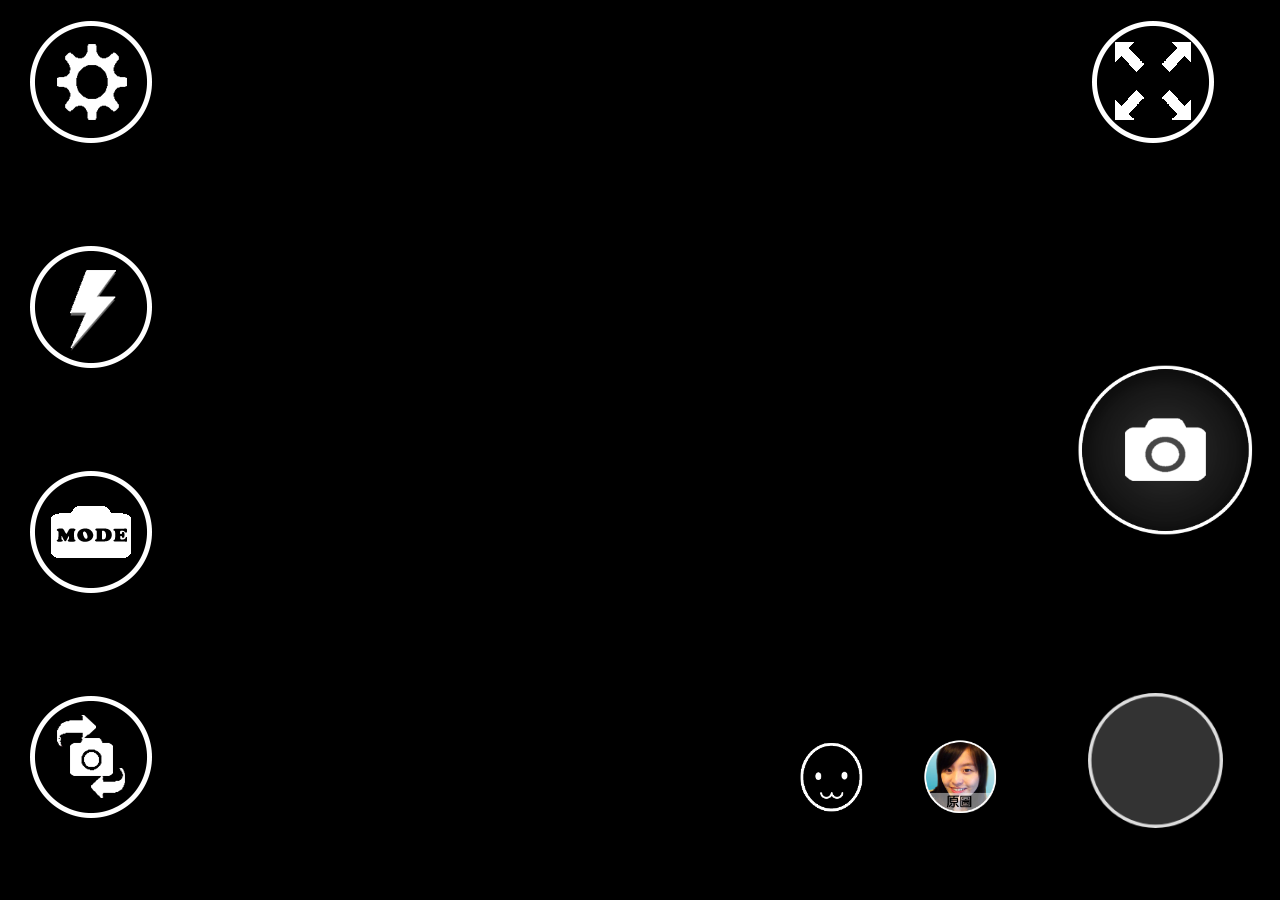
<file: source/index.html>
<!DOCTYPE html>
<html>
  <lang="zh-tw">
  <head>
    <title>GShot</title>
    <meta charset="utf-8">
    <meta name="viewport" content="width=device-width, initial-scale=1">
    <link rel="shortcut icon" type="image/x-icon" href="img/camera.ico" />
    <link rel="stylesheet" href="js/libs/jqm/jquery.mobile-1.4.1.min.css" />
    <link rel="stylesheet" href="css/tooltips.css" />
    <script src="js/libs/jquery-1.9.1.min.js"></script>
    <script src="js/libs/jqm/jquery.mobile-1.4.1.js"></script>
    <script src="js/libs/tooltips.js"></script>
    <script src="js/libs/filer.js"></script>
    <!--
    <link rel="stylesheet" href="http://code.jquery.com/mobile/1.3.2/jquery.mobile-1.3.2.min.css" />
    <script src="http://code.jquery.com/jquery-1.9.1.min.js"></script>
    <script src="http://code.jquery.com/mobile/1.3.2/jquery.mobile-1.3.2.min.js"></script>
    -->
    <script type="text/javascript" src="https://apis.google.com/js/client.js?onload=checkAuth"></script>
    <script src="js/libs/QuickGaussBlur.js"></script>
    <script src="js/libs/alloyimage.js"></script>
    <script src="js/libs/jquery.touchSwipe.js"></script>
    <!--<script type="text/javascript"
    src="https://getfirebug.com/firebug-lite.js"></script>-->
    <link rel="stylesheet" href="css/main.css" />
  </head>

  <body style="background:#000000;">
    <canvas id="photoOri" style="display:none;"></canvas>
    <img id="photoOriImg" style="display:none;"></img>
    <canvas id="photo" style="display:none;"></canvas>
    <img id="photoImg" style="display:none;"></img>
    <video autoplay style="display:none;"></video>
    <audio src="img/shot.mp3" preload="auto"></audio>


    <!--照相頁面-->
    <section id="cameraPage" class="page" data-role="page"  style="background:#000000">
      <section id="cameraContainer" data-role="content">
        <div id="menu_icon1"><a href="#menu" id="setting" rel="tooltip" title="設定" class="function"><img id="settings" src="img/setting.png"></a></div>
        <div id="menu_icon2"><a href="#" class="function" id="flashlight" rel="tooltip" title="閃光燈"><img id="flash" src="img/flash.png"></a></div>
        <div id="menu_icon3"><a href="#snapshotModeMenu" id="modesetting" rel="tooltip" title="模式設定" data-rel="popup" data-transition="slidedown" data-position-to="#camView" ><img id="camera-mode" class="function" src="img/camera-mode.png"></a></div>
        <div id="menu_icon4"><a href="#" id="cameraswitch" rel="tooltip" title="鏡頭切換" class="function"><img id="change" src="img/change.png"></a></div>
        <div id="menu_icon5"><a href='#' id="fscreen" rel="tooltip" title="全螢幕"><img id="fullScreen" class="function" src="img/NoFullScreen.png"></a></div>
        <canvas id="camView"></canvas>
        <a id="photoPvWnd" href="#"><canvas id="photoPv"></canvas></a>
        <a href="#" id="snapshotTo" data-transition="filp"><img id="snapshot" src="img/Camera-icon.png" ></a>

        <div class="box_face" id = "face_pullup">
          <a id="face_showup" class="opener_face" href="#"><img id="faceItem_chose" class="face_drop" src="img/face/f0.png"></a>
            <div class="drop_face">
              <a href="#"><img id="faceItem_0" class="face_Item" src="img/face/f0.png"></a><br>
              <a href="#"><img id="faceItem_1" class="face_Item" src="img/face/f1.png"></a><br>
              <a href="#"><img id="faceItem_2" class="face_Item" src="img/face/f2.png"></a><br>
              <a href="#"><img id="faceItem_3" class="face_Item" src="img/face/f3.png"></a><br>
              <a href="#"><img id="faceItem_4" class="face_Item" src="img/face/f4.png"></a>
            </div>
        </div>

        <div class="box_filter" id = "filter_pullup">
           <a class="opener_filter" href="#" ><img id="filterItem_chose" class="filter_drop" src="img/filter/chose/ch_e0.png"></a>
            <div class="drop_filter ui-grid-a">
               <div class="ui-block-a">
                 <a href="#"><img id="filterItem_0" class="filter_Item" src="img/filter/e0.png"></a><br>
                 <a href="#"><img id="filterItem_1" class="filter_Item" src="img/filter/e1.png"></a><br>
                 <a href="#"><img id="filterItem_2" class="filter_Item" src="img/filter/e2.png"></a><br>
                 <a href="#"><img id="filterItem_3" class="filter_Item" src="img/filter/e3.png"></a><br>
                 <a href="#"><img id="filterItem_4" class="filter_Item" src="img/filter/e4.png"></a>
               </div>
               <div class="ui-block-b">
                 <a href="#"><img id="filterItem_5" class="filter_Item" src="img/filter/e5.png"></a><br>
                 <a href="#"><img id="filterItem_6" class="filter_Item" src="img/filter/e6.png"></a><br>
                 <a href="#"><img id="filterItem_7" class="filter_Item" src="img/filter/e7.png"></a><br>
                 <a href="#"><img id="filterItem_8" class="filter_Item" src="img/filter/e8.png"></a><br>
                 <a href="#"><img id="filterItem_9" class="filter_Item" src="img/filter/e9.png"></a>
               </div>
            </div>
        </div>
      </section>

      <!-- Setting Menu-->
      <section data-role="panel" id="menu" data-display="overlay" data-theme="a" data-dismissible="false" data-position-fixed="true" >
        <ul data-role="listview" data-theme="b">
          <li data-role="divider">
            <a href="#menu" class="ui-btn ui-btn-b ui-icon-carat-l ui-btn-icon-left">設定</a>
          </li>
        </ul>

        <section data-role="collapsible-set" data-theme="a" data-inset="false">
          <section data-role="collapsible" data-collapsed="false">
            <h2>相機設置</h2>
            <ul id="camSettings" data-role="listview">
              <li  class="ui-field-contain">
                <label for="grid">網格構圖</label>
                <select id="grid" name="grid" class="setting" data-role="slider">
                  <option value="off" selected>Off</option>
                  <option value="on">On</option>
                </select>
              </li>
              <li class="ui-field-contain">
                <label for="audioSwitch">快門音效</label>
                <select id="audioSwitch" name="audioSwitch" class="setting" data-role="slider">
                  <option value="off">Off</option>
                  <option value="on" >On</option>
                </select>
              </li>
              <li class="ui-field-contain">
                <label for="fullScreenSetting">全螢幕</label>
                <select id="fullScreenSetting" name="fullScreenSetting" class="setting" data-role="slider">
                  <option value="off">Off</option>
                  <option value="on">On</option>
                </select>
              </li>
              <li class="ui-field-contain">
                <label for="snapshotModeSetting">拍照模式切換</label>
                <select name="snapshotModeSetting" id="snapshotModeSetting" data-mini="true" class="setting">
                    <option value="normal">普通拍照</option>
                    <option value="time">計時拍照</option>
                    <option value="touch">觸屏拍照</option>
                    <option value="blink">眨眼拍照</option>
                </select>
              </li>
              <li class="ui-field-contain">
                <label for="snapshotTime">定時拍照</label>
                <input type="range" id="snapshotTime" name="snapshotTime" class="setting" min="3" max="10" data-highlight="true">
              </li>
              <li class="ui-field-contain">
                鏡頭切換
                <button id="cameraSourceSetting" class="ui-btn ui-btn-b setting">切換</button>
              </li>
              

            <!--    <li class="ui-field-contain">
                <label>拍照模式</label>
                <form>
                  <fieldset data-role="controlgroup" id="photoQuality"  data-type="horizontal">
                    <input type="radio" name="cameraMode" id="mode_normal" value="normal" checked="checked">
                    <label for="mode_normal">一般</label>
                    <input type="radio" name="cameraMode" id="mode_touch" value="mid">
                    <label for="photoQuality2">中</label>
                    <input type="radio" name="cameraMode" id="mode_eye" value="high">
                    <label for="photoQuality3">高</label>
                    <input type="radio" name="p" id="mode_eye" value="high">
                    <label for="photoQuality3">高</label>
                  </fieldset>
                </form>
              </li> -->

            </ul>
          </section>
          <section data-role="collapsible">
            <h2>相片設置</h2>
            <ul data-role="listview">
              <li class="ui-field-contain">
                <label for="saveOriPhoto">保留原圖</label>
                <select id="saveOriPhoto" name="saveOriPhoto" class="setting" data-role="slider">
                  <option value="off">Off</option>
                  <option value="on">On</option>
                </select>
              </li>
              <li class="ui-field-contain">
                <label>照片像素</label>
                <form>
                  <fieldset data-role="controlgroup" id="photoQuality"  data-type="horizontal">
                    <input type="radio" name="photoQuality" id="photoQuality1" value="low" checked="checked">
                    <label for="photoQuality1">低</label>
                    <input type="radio" name="photoQuality" id="photoQuality2" value="mid">
                    <label for="photoQuality2">中</label>
                    <input type="radio" name="photoQuality" id="photoQuality3" value="high">
                    <label for="photoQuality3">高</label>
                  </fieldset>
                </form>
              </li>
            </ul>
          </section>
          <section data-role="collapsible">
            <h2>自動儲存設置</h2>
            <ul data-role="listview">
              <li class="ui-field-contain">
                <label for="fileStorage">本地儲存</label>
                <select id="fileStorage" name="fileStorage" class="setting" data-role="slider">
                  <option value="off">Off</option>
                  <option value="on" selected>On</option>
                </select>
              </li>
              <li class="ui-field-contain">
                <label for="cloudStorage">自動雲端儲存</label>
                <select id="cloudStorage" name="cloudStorage" class="setting" data-role="slider">
                  <option value="off" selected>Off</option>
                  <option value="on">On</option>
                </select>
              </li>
              <li class="ui-field-contain">
                <label for="cloudStorageType">雲端儲存</label>
                <label><img id="gdLogin" name="cloudStorageType" class="setting" src="img/googleDrive_disable.png"></label>
              </li>
            </ul>
          </section>
          <section data-role="collapsible">
            <h2>分享設置</h2>
            <ul data-role="listview">
              <li class="ui-field-contain">
                <label for="shareType">社群分享</label>
                <label><img class="setting" id="fbLogin" name="shareType" class="setting" src="img/facebook_disable.png"></label>
              </li>
            </ul>
          </section>
          <section data-role="collapsible">
            <h2>關於GShot...</h2>
            <ul  data-role="listview">
              <li><a href="#AboutMe">關於我們</a></li>
              <li>版本資訊: Gshot V0.1</li>
            </ul>
          </section>
           <section data-role="listview">
            <ul  data-role="listview">
             <li><a href="#IconChange">自訂按鈕位置</a></li>
            </ul>
          </section>
          <button id="reset" class="ui-btn ui-btn-b">設定重置</button>
        </section>
      </section>

      <!-- Pop snapshotMode Menu-->
      <section data-role="popup" id="snapshotModeMenu" data-overlay-theme="b" data-position-to="origin"  class="ui-corner-all">
        <section class="ui-grid-a">
          <section class="ui-block-a">
            <img id="nomal" class="snapshotMode" src="img/standard.png">
          </section>
          <section class="ui-block-b">
            <img id="time" class="snapshotMode" src="img/countdown.png">
          </section>
          <section class="ui-block-a">
            <img id="touch" class="snapshotMode" src="img/touch.png">
          </section>
          <section class="ui-block-b">
            <img id="blink" class="snapshotMode" src="img/blink.png">
          </section>
        </section>
      </section>
    </section>

    <!-- 關於我們頁面 -->
    <section id="AboutMe" class="page" data-role="page" style="background:#FFFFFF">
      <section id="AboutMeHeadBar" data-role="header" data-theme="b">
          <a id="about_cancel" href="#cameraPage" class="ui-btn-left ui-btn ui-btn-inline ui-mini ui-corner-all ui-btn-icon-left ui-icon-carat-l">返回</a>
          <h1>關於我們</h1>
      </section>
      <section id="IconChangeContainer" data-role="content">
       
      <p><br><img src = "img/foxconn_logo.png"></p>
      <div id="aboutme_text">
        <p>Gshot(鴻海神拍)是一套基於HTML5開發的APP</p>
        <p>提供您一個透過網頁便可以拍照暨修圖的友善環境</p>
        <p>更棒的是拍照後，還可以進行濾鏡，瘦臉，大眼，嫩白等多種後製</p>
        <p>使用方式簡單易懂，從自拍，修圖到上傳只要三個步驟。</p>
        <p>現在就開始使用吧！！</p>
        <br>
        <br>
        <br>
        <p>Powered by foxconn , Gshot小組</p>
        <p>開發者信箱：foxc881@gmail.com</p>
      </div>

      </section>
    </section>
    <!--  *************-->


    <!--濾鏡頁面-->
    <section id="filterPage" class="page" data-role="page" data-theme="b" style="background:#000000">
      <section id="filterHeadBar" data-role="header" data-theme="b">
        <h1>照片美化</h1>
      </section>
      <section  data-role="content">
        <canvas id="filterView"></canvas>
        <!-- 找不到臉的顯示 -->
        <div id ="auto_fail" class ="noDetect_msg">
          <p>臉部辨識失敗，再拍一次如何呢?</p>
        </div>
        <!-- *************** -->
      </section>
      <section id="selectFootBar" data-role="footer" data-theme="b" data-position="fixed" data-tap-toggle="false">
        <section id="faceNavBar" data-role="navbar" data-theme="b">
          <ul>
            <li><img class="face" src="img/face/f0.png"><h1>原圖</h1></li>
            <li><img class="face" src="img/face/f1.png"><h1>大眼大臉</h1></li>
            <li><img class="face" src="img/face/f2.png"><h1>大眼瘦臉</h1></li>
            <li><img class="face" src="img/face/f3.png"><h1>小眼瘦臉</h1></li>
            <li><img class="face" src="img/face/f4.png"><h1>小眼大臉</h1></li>
          </ul>
        </section>
        <section id="filterNavBar" data-role="navbar" data-theme="b" style="display:none;">
          <ul>
            <li><p><img id="filterLeft" src="img/left.png" style="display:none;"></p></li>
            <li><img class="filter" src="img/filter/noText/nt_e0.png"><h1 class="filter">原圖</h1></li>
            <li><img class="filter" src="img/filter/noText/nt_e1.png"><h1 class="filter">柔膚</h1></li>
            <li><img class="filter" src="img/filter/noText/nt_e2.png"><h1 class="filter">嫩白</h1></li>
            <li><p><img id="filterRight" src="img/right.png"></p></li>
          </ul>
        </section>
        <section id="userEditNavBar" data-role="navbar" data-theme="b" style="display:none;">
          <ul>
            <li><p><img id="userEditLeft" src="img/left.png" style="display:none;"></p></li>
            <li><img class="userEdit" src="img/edit/e0.png"><h1 class="userEdit">剪裁</h1></li>
            <li><img class="userEdit" src="img/edit/e1.png"><h1 class="userEdit">旋轉</h1></li>
            <li><img class="userEdit" src="img/edit/e2.png"><h1 class="userEdit">美肌</h1></li>
            <li><p><img id="userEditRight" src="img/right.png"></p></li>
          </ul>
        </section>
        <section id="selectNavBar" data-role="navbar">
          <ul>
            <li><a href="#" id="gotoCamera1" class="ui-btn ui-icon-camera ui-btn-icon-top">返回拍照</a></li>
            <li><a href="#" id="edit1" class="ui-btn-active ui-btn ui-shadow ui-corner-all ui-btn-icon-top ui-icon-myicon-edit">自訂</a></li>
            <li><a href="#" id="edit2" class="ui-btn ui-shadow ui-corner-all ui-btn-icon-top ui-icon-myicon-filter">濾鏡</a></li>
            <li><a href="#" id="edit3" class="ui-btn ui-shadow ui-corner-all ui-btn-icon-top ui-icon-myicon-face">美容</a></li>
            <li><button id="gotoShare" class="ui-btn ui-icon-cloud ui-btn-icon-top">分享</button></li>
          </ul>
        </section>
      </section>
      <!-- <section class="box_share"> -->
        <div id ="shareItem_space">
          <p><img id="shareItem_0" class="share_drop" src="img/gallery_circle.png"></p>
          <p><img id="shareItem_1" class="share_drop" src="img/facebook.png"></p>
          <p><img id="shareItem_2" class="share_drop" src="img/googleDrive.png"></p>
          <p><img id="shareItem_3" class="share_drop" src="img/sina_circle.png"></p>
        </div>

      <!-- </section> -->

    </section>

    <!--分享頁面-->
    <section id="sharePage" class="page" data-role="page" style="background:#000000">
      <section id="shareHeadBar" data-role="header" data-theme="b">
          <h1>分享</h1>
      </section>
      <section  data-role="content">
        <canvas id="shareView"></canvas>
      </section>
      <section id="shareFootBar" data-role="footer" data-theme="b">
        <section data-role="navbar">
          <ul>
            <li><a href="#" id="gallery" class="sharedWeb" download="photo.jpg"><img class="icon_editBar" src="img/gallery.png"><br>相片庫</a></li>
            <li><a href="#" id="facebook" class="sharedWeb"><img class="icon_editBar" src="img/facebook.png"><br>Facebook</a></li>
            <li><a href="#" id="googleDrive" class="sharedWeb"><img class="icon_editBar" src="img/googleDrive.png"><br>Google Drive</a></li>
            <!-- 
            <li><a href="#" id="sina_weibo" class="sharedWeb"><img src="img/sina_weibo_disable.png"><br>新浪微博</a></li>
            -->
          </ul>
        </section>
        <section data-role="navbar">
          <ul>
            <li><a href="#filterPage" id="gotoFilter"  class="ui-btn ui-icon-edit ui-btn-icon-top">返回修改</a></li>
            <li></li>
            <li><a href="#" id="gotoCamera2"  class="ui-btn ui-icon-camera ui-btn-icon-top">繼續拍照</a></li>
          </ul>
        </section>
      </section>
      <section id="popupWnd" data-role="popup" data-overlay-theme="a" data-theme="b">
        <p id="popupMessage"></p>
      </section>
    </section>

    <!--Gallery頁面-->
    <section id="galleryPage" class="page" data-role="page" style="background:#000000">
      <section id="galleryHeadBar" class="ui-grid-d" data-role="header" data-theme="b" data-position="fixed" data-tap-toggle="false">
        <section class="ui-block-a">
          <!--<a href="#" data-rel="popup" data-transition="slidedown" data-position-to="#cameraHeadBar" >-->
          <a href="#" id="gotoCamera3" class="ui-btn ui-btn-b">
            <img src="img/camera_s.png">
          </a>
        </section>
        <section class="ui-block-b"></section>
        <section class="ui-block-c"><h1>圖片庫</h1></section>
        <section class="ui-block-d"></section>
        <section class="ui-block-e">
          <a href="#" id="gotoDelete2"  style="display:none;" class="ui-btn ui-btn-b">
            <img src="img/delete_s.png">
          </a>
        </section>
      </section>
      <section data-role="content">
        <canvas id="galleryView" style="border-style:solid;border-color:white;border-width:1px;"></canvas>
      </section>
      <section id="galleryFootBar" data-role="footer" data-theme="b" data-position="fixed" data-tap-toggle="false"></section>
      <img id="checkImage" src="img/check.png" style="display:none;">
      <img id="cloudImage" src="img/cloud.png" style="display:none;">
    </section>

    <!--photo頁面-->
    <section id="photoPage" class="page" data-role="page" style="background:#000000">
      <section id="photoHeadBar" class="ui-grid-d" data-role="header" data-theme="b">
        <section class="ui-block-a">
          <a href="#" id="gotoGallery1" class="ui-btn ui-btn-b">
            <img src="img/gallery_s.png">
          </a>
        </section>
        <section class="ui-block-b"></section>
        <section class="ui-block-c">
          <span id="photoIndex">1</span> / <span id="photoCount">1</span>
          <span id="photoFileName">p0000000000000</span>
        </section>
        <section class="ui-block-d"></section>
        <section class="ui-block-e">
          <a href="#" id="savePhoto" class="ui-btn ui-btn-b" download="photo.jpg">
            <!-- <img src="img/save_s.png"> -->
            <img src="img/download_icon.png">
          </a>
        </section>

      </section>
      <section data-role="content">
        <section class="ui-grid-b"><canvas id="photoView"></canvas></section>
      </section>
      <section id="photoFootBar" data-role="footer" data-theme="b">
        <section data-role="navbar">
            <ul>
              <!-- <li><a href="#" id="gotoEdit"><img src="img/filter.png"><br>編輯</a>
              <li><a href="#" id="gotoShare1"><img src="img/share.png"><br>分享</a>
              <li><a href="#" id="gotoDelete1"><img src="img/delete.png"><br>刪除</a> -->
              <li><a href="#" id="gotoEdit"><img src="img/edit_icon.png"><br>編輯</a>
              <li><a href="#" id="gotoShare1"><img src="img/share_icon.png"><br>分享</a>
              <li><a href="#" id="gotoDelete1"><img src="img/delete_icon.png"><br>刪除</a>
            </ul>
          </section>
      </section>
    </section>

    <!--美肌頁面-->
    <section id="beautyPage" class="page" data-role="page" style="background:#000000">
      <!-- <section id="beautyHeadBar" class="ui-grid-d" data-role="header" data-theme="b"> -->
        <!-- <section class="ui-block-a"> -->
          <!--<a href="#" data-rel="popup" data-transition="slidedown" data-position-to="#cameraHeadBar" >-->
          <!-- <a href="#" id="cancelBeauty"><img src="img/cancel_white.png"></a> -->
          <!-- <a id="cancelBeauty" class="ui-btn-left ui-btn ui-btn-inline ui-mini ui-corner-all ui-btn-icon-left ui-icon-delete">取消</a> -->
        <!-- </section> -->
        <!-- <section class="ui-block-b"></section> -->
        <!-- <section class="ui-block-c"><h1>美肌</h1></section> -->
        <!-- <section class="ui-block-d"></section> -->
        <!-- <section class="ui-block-e"> -->
          <!-- <a href="#" id="gotoCustom01"><img src="img/ok_white.png"></a> -->
          <!-- <a id="gotoCustom01" class="ui-btn-right ui-btn ui-btn-b ui-btn-inline ui-mini ui-corner-all ui-btn-icon-right ui-icon-check">確定</a> -->
        <!-- </section> -->
      <section id="beautyHeadBar" data-role="header" data-theme="b">
          <a id="cancelBeauty" class="ui-btn-left ui-btn ui-btn-inline ui-mini ui-corner-all ui-btn-icon-left ui-icon-delete">取消</a>
          <h1>美肌</h1>
          <a id="gotoCustom01" class="ui-btn-right ui-btn ui-btn-b ui-btn-inline ui-mini ui-corner-all ui-btn-icon-right ui-icon-check">確定</a>
      </section>

      <!-- </section> -->
      <section data-role="content">
        <section class="ui-grid-b"><canvas id="beautyView"></canvas></section>
        <!-- <section id = "beauty_slider" class="slidetrack">
          <input type="range" name="slider-step" id="slider-step" class="beauty_slider" value="1" min="1" max="25"/ >
        </section> -->
      </section>
      <section id="beautyFootBar" data-role="footer" data-theme="b">
      
        <section data-role="navbar">
           <!-- <input type="range" name="slider-step" data-highlight="true" id="slider-step" class="beauty_slider"  data-theme="a" value="1" min="1" max="25"/ > -->
               <div class="label_text"> 美白效果:</div>
               <div class ="slider_div">
                <form class="full-width-slider">
                  <input type="range" id="slider-step" data-highlight="true" class="beauty_slider" data-theme="a" value="1" min="1" max="25">
                </form>
               </div>
        </section>
        
        <!-- <button id ="beautyskin_btn"  class="hide_btn"><span>隱藏</span></button> -->
      </section>
    </section>

    <!--裁剪頁面-->
    <section id="cutPage" class="page" data-role="page" style="background:#000000">
      <!-- <section id="cutHeadBar" class="ui-grid-d" data-role="header" data-theme="b">
        <section class="ui-block-a">
          <a href="#" id="cancelCut">
            <img src="img/cancel_white.png">
          </a>
        </section>
        <section class="ui-block-b"></section>
        <section class="ui-block-c"><h1>裁剪</h1></section>
        <section class="ui-block-d"></section>
        <section class="ui-block-e">
          <a href="#" id="saveCut">
            <img src="img/ok_white.png">
          </a>
        </section>
      </section> -->
      <section id="cutHeadBar" data-role="header" data-theme="b">
          <a id="cancelCut" class="ui-btn-left ui-btn ui-btn-inline ui-mini ui-corner-all ui-btn-icon-left ui-icon-delete">取消</a>
          <h1>裁剪</h1>
          <a id="saveCut" class="ui-btn-right ui-btn ui-btn-b ui-btn-inline ui-mini ui-corner-all ui-btn-icon-right ui-icon-check">確定</a>
      </section>
      
      <section data-role="content">
        <section class="ui-grid-b"><canvas id="cutView"></canvas></section>
      </section>
      <section id="cutFootBar" data-role="footer" data-theme="b">
        <!--<section data-role="navbar">
          <input type="range" name="slider-step" id="slider-step" value="1" min="1" max="25" />
        </section>
        -->
        <section data-role="navbar">
          <ul>
          <li><a href="#" id="resetCut">
            <img class="icon_editBar" src="img/reset.png"><div>重設</div>
          </a></li>
          <li><a href="#" id="previewCut">
            <img class="icon_editBar" src="img/preview.png"><div>預覽</div>
          </a></li>
          <li><a href="#" id="scaleCut">
          <img class="icon_editBar" src="img/scale.png"><div>比例</div>
          </a></li>
          </ul>
        </section>
      </section>
    </section>

    <!--旋轉頁面-->
    <section id="rotPage" class="page" data-role="page" style="background:#000000">
      <!-- <section id="rotHeadBar" class="ui-grid-d" data-role="header" data-theme="b">
        <section class="ui-block-a">
          <a href="#" id="cancelRot">
            <img src="img/cancel_white.png">
          </a>
        </section>
        <section class="ui-block-b"></section>
        <section class="ui-block-c"><h1>旋轉</h1></section>
        <section class="ui-block-d"></section>
        <section class="ui-block-e">
          <a href="#" id="saveRot">
            <img src="img/ok_white.png">
          </a>
        </section>
      </section> -->
      <section id="rotHeadBar" data-role="header" data-theme="b">
          <a id="cancelRot" class="ui-btn-left ui-btn ui-btn-inline ui-mini ui-corner-all ui-btn-icon-left ui-icon-delete">取消</a>
          <h1>旋轉</h1>
          <a id="saveRot" class="ui-btn-right ui-btn ui-btn-b ui-btn-inline ui-mini ui-corner-all ui-btn-icon-right ui-icon-check">確定</a>
      </section>

      <section data-role="content">
        <section class="ui-grid-b">
          <canvas id="rotView"></canvas>
          <canvas id="saveView" style="display:none;"></canvas>
        </section>
      </section>
      <section id="rotFootBar" data-role="footer" data-theme="b">
        <section data-role="navbar">
          <ul>
          <li><a href="#" id="leftRot">
          <img class="icon_editBar" src="img/rotate_left.png">
            <div>左旋90度</div>
          </a></li>
          <li><a href="#" id="mirrorRot">
          <img class="icon_editBar" src="img/rotate_mirror.png">
            <div>鏡像</div>
          </a></li>
          <li><a href="#" id="rightRot">
          <img class="icon_editBar" src="img/rotate_right.png">
            <div>右旋90度</div>
          </a></li>
          </ul>
        </section>
      </section>
    </section>

    <!--智能美容頁面-->
    <section id="abPage" class="page" data-role="page" style="background:#000000">
<!--       <section id="abHeadBar" class="ui-grid-d" data-role="header" data-theme="b">
        <section class="ui-block-a">
          <a href="#" id="cancelAb">
            <img src="img/cancel_white.png">
          </a>
        </section>
        <section class="ui-block-b"></section>
        <section class="ui-block-c"><h1>智能美容</h1></section>
        <section class="ui-block-d"></section>
        <section class="ui-block-e">
          <a href="#" id="abSave">
            <img src="img/ok_white.png">
          </a>
        </section>
      </section> -->
      <section id="abHeadBar" data-role="header" data-theme="b">
          <a id="cancelAb" class="ui-btn-left ui-btn ui-btn-inline ui-mini ui-corner-all ui-btn-icon-left ui-icon-delete">取消</a>
          <h1>智能美容</h1>
          <a id="abSave" class="ui-btn-right ui-btn ui-btn-b ui-btn-inline ui-mini ui-corner-all ui-btn-icon-right ui-icon-check">確定</a>
      </section>

      <section data-role="content">
        <section class="ui-grid-b"><canvas id="abView"></canvas></section>
        <!-- 找不到臉的顯示 -->
        <div id ="edit_fail" class ="noDetect_msg">
          <p>需臉部辨識支援喔，不考慮再拍一張嗎?</p>
        </div>
        <!-- *************** -->
        <!-- <section id="faceANDeye_slider" class="slidetrack">
          <input type="range" name="slider-face" id="slider-face" value="10" min="10" max="30" />
          <input type="range" name="slider-eye" id="slider-eye" value="10" min="10" max="100" />
        </section> -->
      </section>
      <section id="abFootBar" data-role="footer" data-theme="b">
      
        <section data-role="navbar">
<!--           <input type="range" data-highlight="true" name="slider-face" id="slider-face" value="10" min="10" max="30" />
          <input type="range" data-highlight="true" name="slider-eye" id="slider-eye" value="10" min="10" max="100" /> -->
           

              <form class="full-width-slider">
                <div>
                  <div class="label_text"> 瘦臉效果:</div>
                  <div class="slider_div">
                    <input type="range" data-highlight="true" id="slider-face" data-theme="a" value="10" min="10" max="30" />
                  </div>
                </div>
                <div>
                  <div class="label_text"> 大眼效果:</div> 
                  <div class="slider_div">
                    <input type="range" data-highlight="true" id="slider-eye" data-theme="a" value="10" min="10" max="100" />
                  </div>
                </div>
              </form>


        </section>
      
        <!-- <button id ="autobeauty_btn" class="hide_btn"><span>隱藏</span></button> -->
      </section>
    </section>

    <!--豐胸頁面-->
    <section id="bbPage" class="page" data-role="page" style="background:#000000">
 <!--      <section id="bbHeadBar" class="ui-grid-d" data-role="header" data-theme="b">
        <section class="ui-block-a">
          <a href="#" id="cancelBb">
            <img src="img/cancel_white.png">
          </a>
        </section>
        <section class="ui-block-b"></section>
        <section class="ui-block-c"><h1>豐胸</h1></section>
        <section class="ui-block-d"></section>
        <section class="ui-block-e">
          <a href="#" id="bbSave">
            <img src="img/ok_white.png">
          </a>
        </section>
      </section> -->
      <section id="bbHeadBar" data-role="header" data-theme="b">
          <a id="cancelBb" class="ui-btn-left ui-btn ui-btn-inline ui-mini ui-corner-all ui-btn-icon-left ui-icon-delete">取消</a>
          <h1>豐胸</h1>
          <a id="bbSave" class="ui-btn-right ui-btn ui-btn-b ui-btn-inline ui-mini ui-corner-all ui-btn-icon-right ui-icon-check">確定</a>
      </section>

      <section data-role="content">
        <section class="ui-grid-b"><canvas id="bbView"></canvas></section>
        <!-- <section id="breast_slider" class="slidetrack">
          <input type="range" name="slider-bra" id="slider-bra" class="slidetrack" value="10" min="10" max="100" />
        </section> -->
      </section>
      <section id="bbFootBar" data-role="footer" data-theme="b">
        <!-- <input type="range" name="slider-bra" data-highlight="true" id="slider-bra" class="slidetrack" value="10" min="10" max="100" /> -->
           <div class="label_text2"> 豐胸效果:</div>
           <div class ="slider_div">
            <form class="full-width-slider">
              <input type="range" data-highlight="true" id="slider-bra" data-theme="a" value="10" min="10" max="100" />
            </form>
           </div>
      </section>
    </section>

    <!--馬賽克頁面-->
    <section id="bmPage" class="page" data-role="page" style="background:#000000">
<!--       <section id="bmHeadBar" class="ui-grid-d" data-role="header" data-theme="b">
        <section class="ui-block-a">
          <a href="#" id="cancelBm">
            <img src="img/cancel_white.png">
          </a>
        </section>
        <section class="ui-block-b"></section>
        <section class="ui-block-c"><h1>馬賽克</h1></section>
        <section class="ui-block-d"></section>
        <section class="ui-block-e">
          <a href="#" id="bmSave">
            <img src="img/ok_white.png">
          </a>
        </section>
      </section> -->

      <section id="bmHeadBar" data-role="header" data-theme="b">
          <a id="cancelBm" class="ui-btn-left ui-btn ui-btn-inline ui-mini ui-corner-all ui-btn-icon-left ui-icon-delete">取消</a>
          <h1>馬賽克</h1>
          <a id="bmSave" class="ui-btn-right ui-btn ui-btn-b ui-btn-inline ui-mini ui-corner-all ui-btn-icon-right ui-icon-check">確定</a>
      </section>

      <section data-role="content">
        <section class="ui-grid-b"><canvas id="bmView"></canvas></section>
        <section id="mosaic_slider" class="slidetrack">
          <!-- <input id="slider-mosaic" type="range" name="slider-mosaic" data-highlight="true" value="50" min="10" max="100" /> -->
          <!-- <form class="full-width-slider">
            <input type="range" data-highlight="true" id="slider-mosaic" data-theme="a" value="50" min="10" max="100" />
          </form> -->
        </section>
      </section>
      <section id="bmFootBar" data-role="footer" data-theme="b">
        <section data-role="navbar">
           <div class="label_text"> 筆刷大小:</div>
           <div class ="slider_div">
           <form class="full-width-slider">
            <input type="range" data-highlight="true" id="slider-mosaic" data-theme="a" value="50" min="10" max="100" />
           </form>
         </div>
        
          <section class="filter" class="ui-grid-a ">
            <!-- <ul data-role="controlgroup">
              <li><a href="#" id="activeMosaic" data-role="button" class="ui-btn-active">
                <img class="icon_editBar" src="img/mosaic_pen.png">
              </a></li>
              <li><a href="#" id="activeEraser" data-role="button">
                <img class="icon_editBar" src="img/mosaic_eraser.png">
              </a></li>
            </ul> -->
            <ul>
              <li><a href="#" id="activeMosaic" data-role="button" class="ui-btn-active">
                <img class="icon_editBar_MOS" src="img/mosaic_pen.png">
              </a></li>
              <li><a href="#" id="activeEraser" data-role="button">
                <img class="icon_editBar_MOS" src="img/mosaic_eraser.png">
              </a></li>
            </ul>
          </section>
        <!-- <button id ="mosaic_btn" class="hide_btn"><span>隱藏</span></button> -->
        </section>

      </section>
    </section>

    <!--瘦臉瘦身頁面-->
    <section id="bsPage" class="page" data-role="page" style="background:#000000">
<!--       <section id="bsHeadBar" class="ui-grid-d" data-role="header" data-theme="b">
        <section class="ui-block-a">
          <a href="#" id="cancelBs">
            <img src="img/cancel_white.png">
          </a>
        </section>
        <section class="ui-block-b"></section>
        <section class="ui-block-c"><h1>瘦臉瘦身</h1></section>
        <section class="ui-block-d"></section>
        <section class="ui-block-e">
          <a href="#" id="bsSave">
            <img src="img/ok_white.png">
          </a>
        </section>
      </section> -->

      <section id="bsHeadBar" data-role="header" data-theme="b">
          <a id="cancelBs" class="ui-btn-left ui-btn ui-btn-inline ui-mini ui-corner-all ui-btn-icon-left ui-icon-delete">取消</a>
          <h1>瘦臉瘦身</h1>
          <a id="bsSave" class="ui-btn-right ui-btn ui-btn-b ui-btn-inline ui-mini ui-corner-all ui-btn-icon-right ui-icon-check">確定</a>
      </section>

      <section data-role="content">
        <section class="ui-grid-b"><canvas id="bsView"></canvas></section>
<!--          <section id = "slim_slider" class="ui-grid-a">
            <input type="range" name="slider-slim" id="slider-slim" value="50" min="10" max="100" />
          </section> -->
      </section>
      <section id="bsFootBar" data-role="footer" data-theme="b">
        <section data-role="navbar">
          <section class="ui-grid-a">
             <!-- <input type="range" name="slider-slim"  data-highlight="true" id="slider-slim" value="50" min="10" max="100" /> -->
           <div class="label_text2"> 筆刷大小:</div>
           <div class ="slider_div">
            <form class="full-width-slider">
              <input type="range" data-highlight="true" id="slider-slim" data-theme="a" value="50" min="10" max="100" />
            </form>
           </div>
          </section>
           <!-- <button id ="slim_btn" class="hide_btn"><span>隱藏</span></button> -->
        </section>
      </section>
    </section>

    <!--遮瑕頁面-->
    <section id="bcPage" class="page" data-role="page" style="background:#000000">
<!--       <section id="bcHeadBar" class="ui-grid-d" data-role="header" data-theme="b">
        <section class="ui-block-a">
          <a href="#" id="cancelBc">
            <img src="img/cancel_white.png">
          </a>
        </section>
        <section class="ui-block-b"></section>
        <section class="ui-block-c"><h1>遮瑕</h1></section>
        <section class="ui-block-d"></section>
        <section class="ui-block-e">
          <a href="#" id="bcSave">
            <img src="img/ok_white.png">
          </a>
        </section>
      </section> -->
      <section id="bcHeadBar" data-role="header" data-theme="b">
          <a id="cancelBc" class="ui-btn-left ui-btn ui-btn-inline ui-mini ui-corner-all ui-btn-icon-left ui-icon-delete">取消</a>
          <h1>遮瑕</h1>
          <a id="bcSave" class="ui-btn-right ui-btn ui-btn-b ui-btn-inline ui-mini ui-corner-all ui-btn-icon-right ui-icon-check">確定</a>
      </section>

      <section data-role="content">
        <section class="ui-grid-b"><canvas id="bcView"></canvas></section>
         <!-- <section id = "concealer_slider" class="ui-grid-a">
            <input type="range" name="slider-concealer" id="slider-concealer" value="2" min="2" max="5" />
          </section> -->
      </section>
      <section id="bcFootBar" data-role="footer" data-theme="b">
        <section data-role="navbar">
          <!-- <input type="range" name="slider-concealer" data-highlight="true" id="slider-concealer" value="2" min="2" max="5" /> -->
          <div class="label_text"> 筆刷大小:</div>
          <div class ="slider_div">
            <form class="full-width-slider">
              <input type="range" data-highlight="true" id="slider-concealer" data-theme="a" value="2" min="2" max="5" />
            </form>
          </div>
        </section>
      </section>
    </section>

    <!--去皺頁面-->
    <section id="bwPage" class="page" data-role="page" style="background:#000000">
<!--       <section id="bwHeadBar" class="ui-grid-d" data-role="header" data-theme="b">
        <section class="ui-block-a">
          <a href="#" id="cancelBw">
            <img src="img/cancel_white.png">
          </a>
        </section>
        <section class="ui-block-b"></section>
        <section class="ui-block-c"><h1>去皺</h1></section>
        <section class="ui-block-d"></section>
        <section class="ui-block-e">
          <a href="#" id="bwSave">
            <img src="img/ok_white.png">
          </a>
        </section>
      </section> -->

      <section id="bwHeadBar" data-role="header" data-theme="b">
          <a id="cancelBw" class="ui-btn-left ui-btn ui-btn-inline ui-mini ui-corner-all ui-btn-icon-left ui-icon-delete">取消</a>
          <h1>去皺</h1>
          <a id="bwSave" class="ui-btn-right ui-btn ui-btn-b ui-btn-inline ui-mini ui-corner-all ui-btn-icon-right ui-icon-check">確定</a>
      </section>

      <section data-role="content">
        <section class="ui-grid-b"><canvas id="bwView"></canvas></section>
<!--          <section id = "wrinkles_slider" class="ui-grid-a">
            <input type="range" name="slider-wrinkles" id="slider-wrinkles" value="2" min="2" max="6" />
          </section> -->
      </section>
      <section id="bwFootBar" data-role="footer" data-theme="b">
        <section data-role="navbar">
          <!-- <input type="range" name="slider-wrinkles" data-highlight="true" id="slider-wrinkles" value="2" min="2" max="6" /> -->
           <div class="label_text"> 筆刷大小:</div>
           <div class ="slider_div">
            <form class="full-width-slider">
              <input type="range" data-highlight="true" id="slider-wrinkles" data-theme="a" value="2" min="2" max="6" />
            </form>
          </div>
        </section>
      </section>
    </section>


    <!--自訂icon 畫面-->
    <section id="IconChange" class="page" data-role="page" style="background:#000000">
      <section id="IconHeadBar" data-role="header" data-theme="b">
          <a id="cancelChange" href="#cameraPage" class="ui-btn-left ui-btn ui-btn-inline ui-mini ui-corner-all ui-btn-icon-left ui-icon-delete">取消</a>
          <h1>自訂按鈕排列</h1>
          <a id="enterChange" href="#cameraPage" class="ui-btn-right ui-btn ui-btn-b ui-btn-inline ui-mini ui-corner-all ui-btn-icon-right ui-icon-check">確定</a>
      </section>
      <section id="IconChangeContainer" data-role="content">
        <a id="icon-s1" href="#"><img class="function" id="icon-1" src="img/setting.png"></a>
        <a id="icon-s2" href="#iconMenu" data-rel="popup" data-transition="flip"><img id="icon-2" src="img/flash.png"></a>
        <a id="icon-s3" href="#iconMenu" data-rel="popup" data-transition="flip"><img id="icon-3" src="img/camera-mode.png"></a>
        <a id="icon-s4" href="#iconMenu" data-rel="popup" data-transition="flip"><img id="icon-4" src="img/change.png"></a>
        <a id="icon-s5" href="#iconMenu" data-rel="popup" data-transition="flip"><img id="icon-5" src="img/NoFullScreen.png"></a>
        <canvas id="camView"></canvas>
        <!-- <a id="photoPvWnd" href="#"><canvas id="photoPv"></canvas></a> -->
        <a id="icon-s7" href="#"><img id="icon-7" src="img/Camera-icon.png" ></a>
        <a id="icon-s8" href="#"><img id="icon-8" src="img/face/f0.png"></a>
        <a id="icon-s9" href="#"><img id="icon-9" src="img/filter/chose/ch_e0.png"></a>


        <section data-role="popup" id="iconMenu" data-inline="true" class="ui-corner-all" data-position-to="window">
          <section class="ui-grid-a">

            <section class="ui-block-a">
              <p><img id="tmpicon-flash" class="menu_icon" src="img/flash.png"><br>閃光燈</p>
              <p><img id="tmpicon-mode" class="menu_icon" src="img/camera-mode.png"></br>拍照模式</p>
              <p><img id="tmpicon-change" class="menu_icon" src="img/change.png"></br>鏡頭切換</p>
              <p><img id="tmpicon-fullscreen" class="menu_icon" src="img/NoFullScreen.png"></br>全螢幕</p>
            </section>

            <section class="ui-block-b">
              <p><img id="tmpicon-grid" class="menu_icon" src="img/grid.png"></br>網格構圖</p>
              <p><img id="tmpicon-org" class="menu_icon" src="img/orgpic.png"></br>保留原圖</p>
              <p><img id="tmpicon-sound" class="menu_icon" src="img/sound.png"></br>快門音效</p>
              <p><img id="tmpicon-remove" class="menu_icon" src="img/cancel_white.png"></br>移除按鈕</p>
            </section>
          </section>
        </section>
      </section>
    </section>

  <script src="js/face_detection/object_detect.js"></script>
  <script src="js/face_detection/object_detect_frontalface.js"></script>
  <script src="js/face_detection/jquery_object_detect.js"></script>
  <script src="js/face_detection/detect_face_and_eye_algo.js"></script>
  <script src="js/face_detection/face_deform.js"></script>
  <script src="js/face_detection/js_manipulate.js"></script>
  <script src="js/rect.js"></script>
  <script src="js/menu.js"></script>
  <script src="js/camera_page.js"></script>
  <script src="js/filter_page.js"></script>
  <script src="js/share_page.js"></script>
  <script src="js/gallery_page.js"></script>
  <script src="js/photo_page.js"></script>
  <script src="js/beauty_skin.js"></script>
  <script src="js/cut_page.js"></script>
  <script src="js/rotate_page.js"></script>
  <script src="js/auto_beauty.js"></script>
  <script src="js/beauty_breast.js"></script>
  <script src="js/beauty_mosaic.js"></script>
  <script src="js/beauty_slim.js"></script>
  <script src="js/beauty_concealer.js"></script>
  <script src="js/beauty_wrinkles.js"></script>
  <script src="js/main.js"></script>
  <script src="js/blink_tracker.js"></script>
  <script src="js/head_trackr.js"></script>
  <script src="js/icon_page.js"></script>
  </body>
</html>
</file>
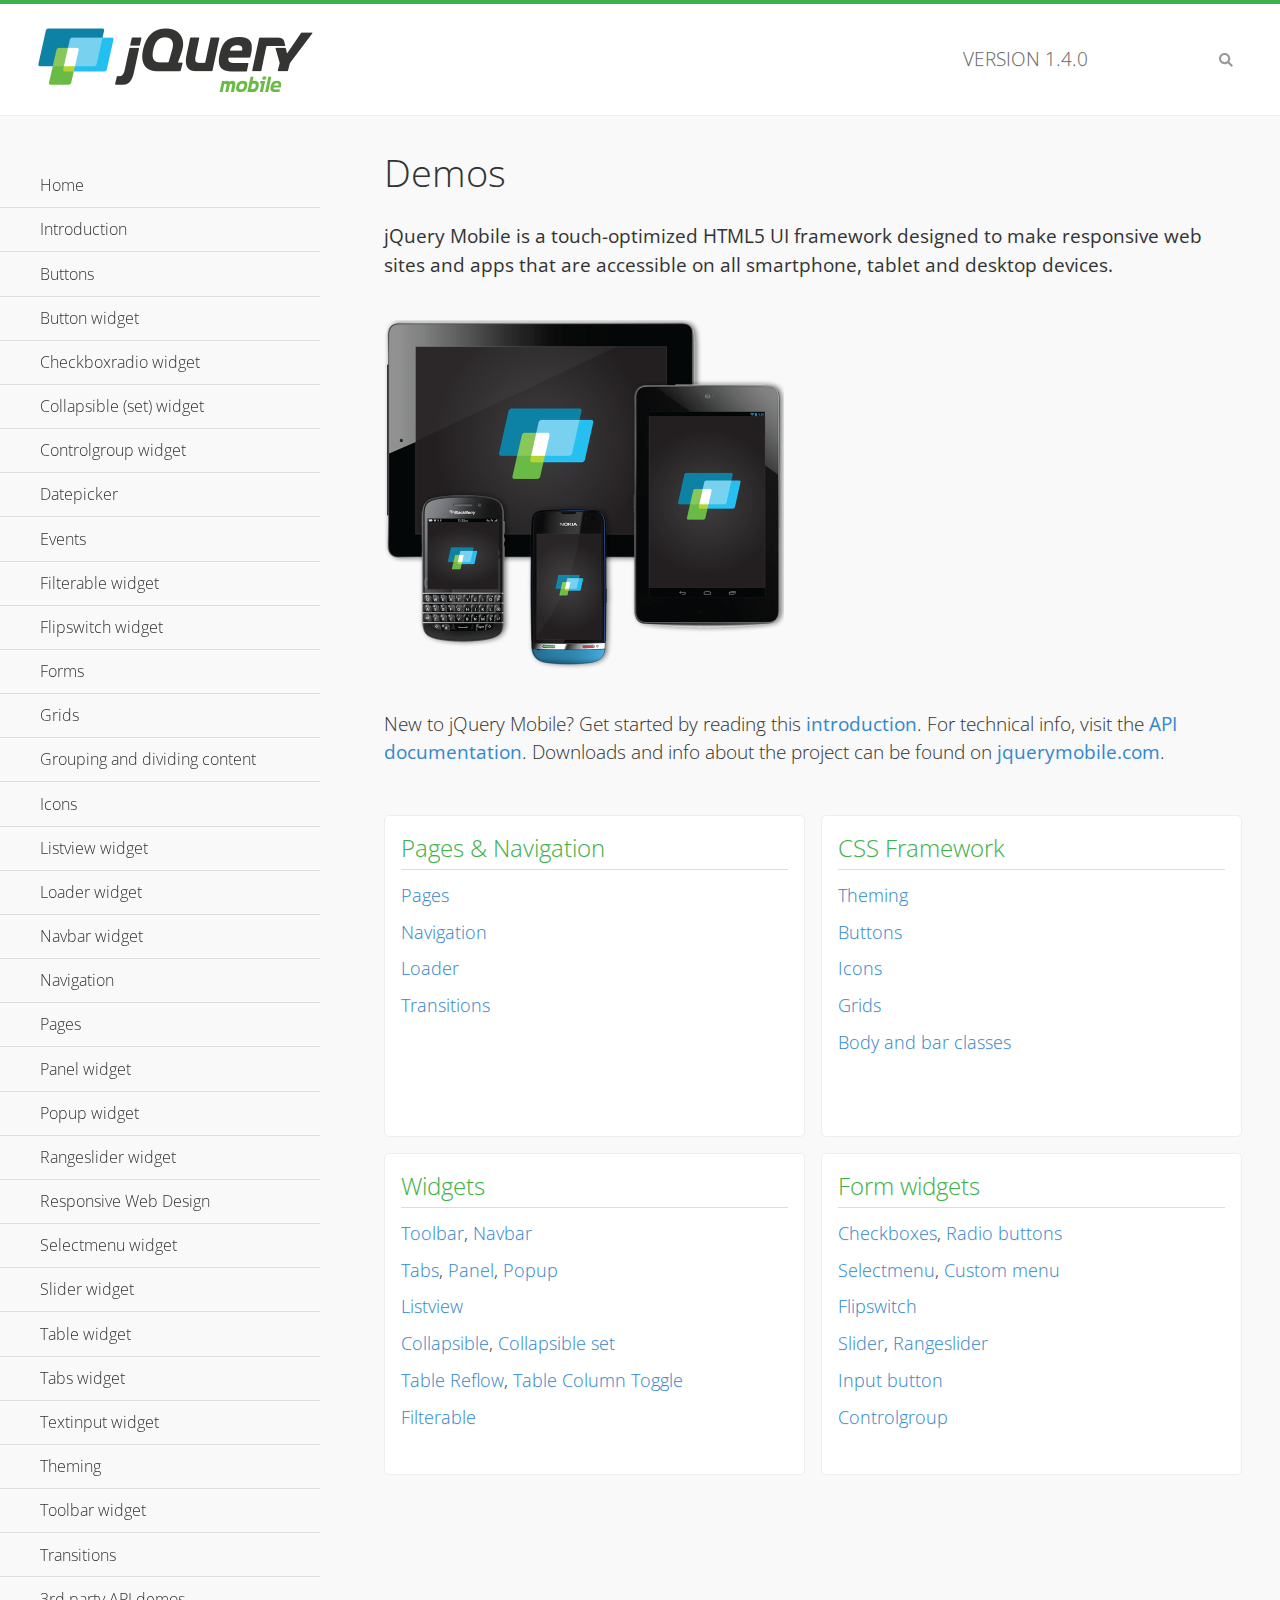
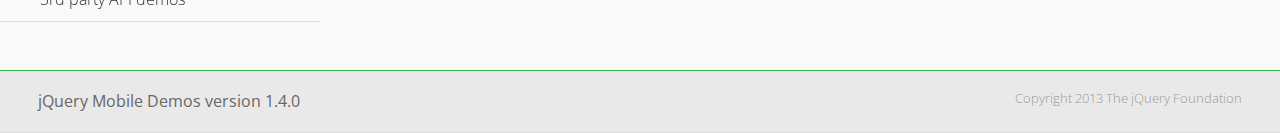
<file: source/js/libs/jqm.1.4/demos/index.html>
<!DOCTYPE html>
<html>
<head>
	<meta charset="utf-8">
	<meta name="viewport" content="width=device-width, initial-scale=1">
	<title>jQuery Mobile Demos</title>
	<link rel="shortcut icon" href="favicon.ico">
	<link rel="stylesheet"  href="css/themes/default/jquery.mobile-1.4.0.min.css">
	<link rel="stylesheet" href="_assets/css/jqm-demos.css">
    <link rel="stylesheet" href="http://fonts.googleapis.com/css?family=Open+Sans:300,400,700">
	<script src="js/jquery.js"></script>
	<script src="_assets/js/index.js"></script>
	<script src="js/jquery.mobile-1.4.0.min.js"></script>
</head>
<body>
<div data-role="page" class="jqm-demos jqm-home">

	<div data-role="header" class="jqm-header">
		<h2><img src="_assets/img/jquery-logo.png" alt="jQuery Mobile"></h2>
		<p>Version <span class="jqm-version"></span></p>
		<a href="#" class="jqm-navmenu-link ui-btn ui-btn-icon-notext ui-corner-all ui-icon-bars ui-nodisc-icon ui-alt-icon ui-btn-left">Menu</a>
		<a href="#" class="jqm-search-link ui-btn ui-btn-icon-notext ui-corner-all ui-icon-search ui-nodisc-icon ui-alt-icon ui-btn-right">Search</a>
	</div><!-- /header -->

	<div role="main" class="ui-content jqm-content">

		<h1>Demos</h1>

		<p><strong>jQuery Mobile is a touch-optimized HTML5 UI framework designed to make responsive web sites and apps that are accessible on all smartphone, tablet and desktop devices.</strong></p>

		<img src="_assets/img/devices.png">

		<p>New to jQuery Mobile? Get started by reading this <a href="intro/" data-ajax="false">introduction</a>. For technical info, visit the <a href="http://api.jquerymobile.com" title="jQuery Mobile API documentation" target="_blank">API documentation</a>. Downloads and info about the project can be found on <a href="http://jquerymobile.com" title="jQuery Mobile web site" target="_blank">jquerymobile.com</a>.</p>

        <div class="ui-grid-a ui-responsive">
        	<div class="ui-block-a">
        		<div class="jqm-block-content">
        			<h3>Pages &amp; Navigation</h3>

        			<p><a href="pages/" data-ajax="false">Pages</a></p>
        			<p><a href="navigation/" data-ajax="false">Navigation</a></p>
        			<p><a href="loader/" data-ajax="false">Loader</a></p>
        			<p><a href="transitions/" data-ajax="false">Transitions</a></p>
        		</div>
        	</div>
        	<div class="ui-block-b">
        		<div class="jqm-block-content">
        			<h3>CSS Framework</h3>

        			<p><a href="theme-default/" data-ajax="false">Theming</a></p>
        			<p><a href="button-markup/" data-ajax="false">Buttons</a></p>
        			<p><a href="icons/" data-ajax="false">Icons</a></p>
        			<p><a href="grids/" data-ajax="false">Grids</a></p>
        			<p><a href="../body-bar-classes/" data-ajax="false">Body and bar classes</a></p>
        		</div>
        	</div>        	
        	<div class="ui-block-a">
        		<div class="jqm-block-content">
        			<h3>Widgets</h3>

        			<p><a href="toolbar/" data-ajax="false">Toolbar</a>, <a href="navbar/" data-ajax="false">Navbar</a></p>
        			<p><a href="tabs/" data-ajax="false">Tabs</a>, <a href="panel/" data-ajax="false">Panel</a>, <a href="popup/" data-ajax="false">Popup</a></p>
        			<p><a href="listview/" data-ajax="false">Listview</a></p>
        			<p><a href="collapsible/" data-ajax="false">Collapsible</a>, <a href="collapsibleset/" data-ajax="false">Collapsible set</a></p>
        			<p><a href="table-reflow/" data-ajax="false">Table Reflow</a>, <a href="table-column-toggle/" data-ajax="false">Table Column Toggle</a></p>
        			<p><a href="filterable/" data-ajax="false">Filterable</a></p>
        		</div>
        	</div>
        	<div class="ui-block-b">
        		<div class="jqm-block-content">
        			<h3>Form widgets</h3>

        			<p><a href="checkboxradio-checkbox/" data-ajax="false">Checkboxes</a>, <a href="checkboxradio-radio/" data-ajax="false">Radio buttons</a></p>
        			<p><a href="selectmenu/" data-ajax="false">Selectmenu</a>, <a href="selectmenu-custom/" data-ajax="false">Custom menu</a></p>
        			<p><a href="flipswitch/" data-ajax="false">Flipswitch</a></p>
        			<p><a href="slider/" data-ajax="false">Slider</a>, <a href="rangeslider/" data-ajax="false">Rangeslider</a></p>
        			<p><a href="button/" data-ajax="false">Input button</a></p>
        			<p><a href="controlgroup/" data-ajax="false">Controlgroup</a></p>
        		</div>
        	</div>
        </div>

	</div><!-- /content -->
	    <div data-role="panel" class="jqm-navmenu-panel" data-position="left" data-display="overlay" data-theme="a">
	    	<ul class="jqm-list ui-alt-icon ui-nodisc-icon">
<li data-filtertext="demos homepage" data-icon="home"><a href=".././">Home</a></li>
<li data-filtertext="introduction overview getting started"><a href="../intro/" data-ajax="false">Introduction</a></li>
<li data-filtertext="buttons button markup buttonmarkup method anchor link button element"><a href="../button-markup/" data-ajax="false">Buttons</a></li>
<li data-filtertext="form button widget input button submit reset"><a href="../button/" data-ajax="false">Button widget</a></li>
<li data-role="collapsible" data-collapsed-icon="carat-d" data-expanded-icon="carat-u" data-iconpos="right" data-inset="false">
	<h3>Checkboxradio widget</h3>
	<ul>
		<li data-filtertext="form checkboxradio widget checkbox input checkboxes controlgroups"><a href="../checkboxradio-checkbox/" data-ajax="false">Checkboxes</a></li>
		<li data-filtertext="form checkboxradio widget radio input radio buttons controlgroups"><a href="../checkboxradio-radio/" data-ajax="false">Radio buttons</a></li>
	</ul>
</li>
<li data-role="collapsible" data-collapsed-icon="carat-d" data-expanded-icon="carat-u" data-iconpos="right" data-inset="false">
	<h3>Collapsible (set) widget</h3>
	<ul>
		<li data-filtertext="collapsibles content formatting"><a href="../collapsible/" data-ajax="false">Collapsible</a></li>
		<li data-filtertext="dynamic collapsible set accordion append expand"><a href="../collapsible-dynamic/" data-ajax="false">Dynamic collapsibles</a></li>
		<li data-filtertext="accordions collapsible set widget content formatting grouped collapsibles"><a href="../collapsibleset/" data-ajax="false">Collapsible set</a></li>
	</ul>
</li>
<li data-role="collapsible" data-collapsed-icon="carat-d" data-expanded-icon="carat-u" data-iconpos="right" data-inset="false">
	<h3>Controlgroup widget</h3>
	<ul>
		<li data-filtertext="controlgroups selectmenu checkboxradio input grouped buttons horizontal vertical"><a href="../controlgroup/" data-ajax="false">Controlgroup</a></li>
		<li data-filtertext="dynamic controlgroup dynamically add buttons"><a href="../controlgroup-dynamic/" data-ajax="false">Dynamic controlgroups</a></li>
	</ul>
</li>
<li data-filtertext="form datepicker widget date input"><a href="../datepicker/" data-ajax="false">Datepicker</a></li>
<li data-role="collapsible" data-collapsed-icon="carat-d" data-expanded-icon="carat-u" data-iconpos="right" data-inset="false">
	<h3>Events</h3>
	<ul>
		<li data-filtertext="swipe to delete list items listviews swipe events"><a href="../swipe-list/" data-ajax="false">Swipe list items</a></li>
		<li data-filtertext="swipe to navigate swipe page navigation swipe events"><a href="../swipe-page/" data-ajax="false">Swipe page navigation</a></li>
	</ul>
</li>
<li data-filtertext="filterable filter elements sorting searching listview table"><a href="../filterable/" data-ajax="false">Filterable widget</a></li>
<li data-filtertext="form flipswitch widget flip toggle switch binary select checkbox input"><a href="../flipswitch/" data-ajax="false">Flipswitch widget</a></li>
<li data-role="collapsible" data-collapsed-icon="carat-d" data-expanded-icon="carat-u" data-iconpos="right" data-inset="false">
	<h3>Forms</h3>
	<ul>
		<li data-filtertext="forms text checkbox radio range button submit reset inputs selects textarea slider flipswitch label form elements"><a href="../forms/" data-ajax="false">Forms</a></li>
		<li data-filtertext="form hide labels hidden accessible ui-hidden-accessible forms"><a href="../forms-label-hidden-accessible/" data-ajax="false">Hide labels</a></li>
		<li data-filtertext="form field containers fieldcontain ui-field-contain forms"><a href="../forms-field-contain/" data-ajax="false">Field containers</a></li>
		<li data-filtertext="forms disabled form elements"><a href="../forms-disabled/" data-ajax="false">Forms disabled</a></li>
		<li data-filtertext="forms gallery examples overview forms text checkbox radio range button submit reset inputs selects textarea slider flipswitch label form elements"><a href="../forms-gallery/" data-ajax="false">Forms gallery</a></li>
	</ul>
</li>
<li data-role="collapsible" data-collapsed-icon="carat-d" data-expanded-icon="carat-u" data-iconpos="right" data-inset="false">
	<h3>Grids</h3>
	<ul>
		<li data-filtertext="grids columns blocks content formatting rwd responsive css framework"><a href="../grids/" data-ajax="false">Grids</a></li>
		<li data-filtertext="buttons in grids css framework"><a href="../grids-buttons/" data-ajax="false">Buttons in grids</a></li>
		<li data-filtertext="custom responsive grids rwd css framework"><a href="../grids-custom-responsive/" data-ajax="false">Custom responsive grids</a></li>
	</ul>
</li>
<li data-filtertext="blocks content formatting sections heading"><a href="../body-bar-classes/" data-ajax="false">Grouping and dividing content</a></li>
<li data-role="collapsible" data-collapsed-icon="carat-d" data-expanded-icon="carat-u" data-iconpos="right" data-inset="false">
	<h3>Icons</h3>
	<ul>
		<li data-filtertext="button icons svg disc alt custom icon position"><a href="../icons/" data-ajax="false">Icons</a></li>
		<li data-filtertext=""><a href="../icons-grunticon/" data-ajax="false">Grunticon loader</a></li>
	</ul>
</li>
<li data-role="collapsible" data-collapsed-icon="carat-d" data-expanded-icon="carat-u" data-iconpos="right" data-inset="false">
	<h3>Listview widget</h3>
	<ul>
		<li data-filtertext="listview widget thumbnails icons nested split button collapsible ul ol"><a href="../listview/" data-ajax="false">Listview</a></li>
		<li data-filtertext="autocomplete filterable reveal listview filtertextbeforefilter placeholder"><a href="../listview-autocomplete/" data-ajax="false">Listview autocomplete</a></li>
		<li data-filtertext="autocomplete filterable reveal listview remote data filtertextbeforefilter placeholder"><a href="../listview-autocomplete-remote/" data-ajax="false">Listview autocomplete remote data</a></li>
		<li data-filtertext="autodividers anchor jump scroll linkbars listview lists ul ol"><a href="../listview-autodividers-linkbar/" data-ajax="false">Listview autodividers linkbar</a></li>
		<li data-filtertext="listview autodividers selector autodividersselector lists ul ol"><a href="../listview-autodividers-selector/" data-ajax="false">Listview autodividers selector</a></li>
		<li data-filtertext="listview nested list items"><a href="../listview-nested-lists/" data-ajax="false">Listview Nested Listviews</a></li>
		<li data-filtertext="listview collapsible list items flat"><a href="../listview-collapsible-item-flat/" data-ajax="false">Listview collapsible list items (flat)</a></li>
		<li data-filtertext="listview collapsible list indented"><a href="../listview-collapsible-item-indented/" data-ajax="false">Listview collapsible list items (indented)</a></li>
		<li data-filtertext="grid listview responsive grids responsive listviews lists ul"><a href="../listview-grid/" data-ajax="false">Listview responsive grid</a></li>
	</ul>
</li>
<li data-filtertext="loader widget page loading navigation overlay spinner"><a href="../loader/" data-ajax="false">Loader widget</a></li>
<li data-filtertext="navbar widget navmenu toolbars header footer"><a href="../navbar/" data-ajax="false">Navbar widget</a></li>
<li data-role="collapsible" data-collapsed-icon="carat-d" data-expanded-icon="carat-u" data-iconpos="right" data-inset="false">
	<h3>Navigation</h3>
	<ul>
		<li data-filtertext="ajax navigation navigate widget history event method"><a href="../navigation/" data-ajax="false">Navigation</a></li>
		<li data-filtertext="linking pages page links navigation ajax prefetch cache"><a href="../navigation-linking-pages/" data-ajax="false">Linking pages</a></li>
		<li data-filtertext="php redirect server redirection server-side navigation"><a href="../navigation-php-redirect/" data-ajax="false">PHP redirect demo</a></li>
	</ul>
</li>
<li data-role="collapsible" data-collapsed-icon="carat-d" data-expanded-icon="carat-u" data-iconpos="right" data-inset="false">
	<h3>Pages</h3>
	<ul>
		<li data-filtertext="pages page widget ajax navigation"><a href="../pages/" data-ajax="false">Pages</a></li>
		<li data-filtertext="single page"><a href="../pages-single-page/" data-ajax="false">Single page</a></li>
		<li data-filtertext="multipage multi-page page"><a href="../pages-multi-page/" data-ajax="false">Multi-page template</a></li>
		<li data-filtertext="dialog page widget modal popup"><a href="../pages-dialog/" data-ajax="false">Dialog page</a></li>
	</ul>
</li>
<li data-role="collapsible" data-collapsed-icon="carat-d" data-expanded-icon="carat-u" data-iconpos="right" data-inset="false">
	<h3>Panel widget</h3>
	<ul>
		<li data-filtertext="panel widget sliding panels reveal push overlay responsive"><a href="../panel/" data-ajax="false">Panel</a></li>
		<li data-filtertext=""><a href="../panel-external/" data-ajax="false">External panels</a></li>
		<li data-filtertext="panel "><a href="../panel-fixed/" data-ajax="false">Fixed panels</a></li>
		<li data-filtertext="panel slide panels sliding panels shadow rwd responsive breakpoint"><a href="../panel-responsive/" data-ajax="false">Panels responsive</a></li>
		<li data-filtertext="panel custom style custom panel width reveal shadow listview panel styling page background wrapper"><a href="../panel-styling/" data-ajax="false">Custom panel style</a></li>
		<li data-filtertext="panel open on swipe"><a href="../panel-swipe-open/" data-ajax="false">Panel open on swipe</a></li>
		<li data-filtertext="panels outside page internal external toolbars"><a href="../panel-external-internal/" data-ajax="false">Panel external and internal</a></li>
	</ul>
</li>
<li data-role="collapsible" data-collapsed-icon="carat-d" data-expanded-icon="carat-u" data-iconpos="right" data-inset="false">
	<h3>Popup widget</h3>
	<ul>
		<li data-filtertext="popup widget popups dialog modal transition tooltip lightbox form overlay screen flip pop fade transition"><a href="../popup/" data-ajax="false">Popup</a></li>
		<li data-filtertext="popup alignment position"><a href="../popup-alignment/" data-ajax="false">Popup alignment</a></li>
		<li data-filtertext="popup arrow size popups popover"><a href="../popup-arrow-size/" data-ajax="false">Popup arrow size</a></li>
		<li data-filtertext="dynamic popups popup images lightbox"><a href="../popup-dynamic/" data-ajax="false">Dynamic popups</a></li>
		<li data-filtertext="popups with iframes scaling"><a href="../popup-iframe/" data-ajax="false">Popups with iframes</a></li>
		<li data-filtertext="popup image scaling"><a href="../popup-image-scaling/" data-ajax="false">Popup image scaling</a></li>
		<li data-filtertext="external popup outside multi-page"><a href="../popup-outside-multipage" data-ajax="false">Popup outside multi-page</a></li>
	</ul>
</li>
<li data-filtertext="form rangeslider widget dual sliders dual handle sliders range input"><a href="../rangeslider/" data-ajax="false">Rangeslider widget</a></li>
<li data-filtertext="responsive web design rwd adaptive progressive enhancement PE accessible mobile breakpoints media query media queries"><a href="../rwd/" data-ajax="false">Responsive Web Design</a></li>
<li data-role="collapsible" data-collapsed-icon="carat-d" data-expanded-icon="carat-u" data-iconpos="right" data-inset="false">
	<h3>Selectmenu widget</h3>
	<ul>
		<li data-filtertext="form selectmenu widget select input custom select menu selects"><a href="../selectmenu/" data-ajax="false">Selectmenu</a></li>
		<li data-filtertext="form custom select menu selectmenu widget custom menu option optgroup multiple selects"><a href="../selectmenu-custom/" data-ajax="false">Custom select menu</a></li>
		<li data-filtertext="filterable select filter popup dialog"><a href="../selectmenu-custom-filter/" data-ajax="false">Custom select menu with filter</a></li>
	</ul>
</li>
<li data-role="collapsible" data-collapsed-icon="carat-d" data-expanded-icon="carat-u" data-iconpos="right" data-inset="false">
	<h3>Slider widget</h3>
	<ul>
		<li data-filtertext="form slider widget range input single sliders"><a href="../slider/" data-ajax="false">Slider</a></li>
		<li data-filtertext="form slider widget flipswitch slider binary select flip toggle switch"><a href="../slider-flipswitch/" data-ajax="false">Slider flip toggle switch</a></li>
		<li data-filtertext="form slider tooltip handle value input range sliders"><a href="../slider-tooltip/" data-ajax="false">Slider tooltip</a></li>
	</ul>
</li>
<li data-role="collapsible" data-collapsed-icon="carat-d" data-expanded-icon="carat-u" data-iconpos="right" data-inset="false">
	<h3>Table widget</h3>
	<ul>
		<li data-filtertext="table widget reflow column toggle th td responsive tables rwd hide show tabular"><a href="../table-column-toggle/" data-ajax="false">Table Column Toggle</a></li>
		<li data-filtertext="table column toggle phone comparison demo"><a href="../table-column-toggle-example/" data-ajax="false">Table Column Toggle demo</a></li>
		<li data-filtertext="responsive tables table column toggle heading groups rwd breakpoint"><a href="../table-column-toggle-heading-groups/" data-ajax="false">Table Column Toggle heading groups</a></li>
		<li data-filtertext="responsive tables table column toggle hide rwd breakpoint customization options"><a href="../table-column-toggle-options/" data-ajax="false">Table Column Toggle options</a></li>
		<li data-filtertext="table reflow th td responsive rwd columns tabular"><a href="../table-reflow/" data-ajax="false">Table Reflow</a></li>
		<li data-filtertext="responsive tables table reflow heading groups rwd breakpoint"><a href="../table-reflow-heading-groups/" data-ajax="false">Table Reflow heading groups</a></li>
		<li data-filtertext="responsive tables table reflow stripes strokes table style"><a href="../table-reflow-stripes-strokes/" data-ajax="false">Table Reflow stripes and strokes</a></li>
		<li data-filtertext="responsive tables table reflow stack custom styles"><a href="../table-reflow-styling/" data-ajax="false">Table Reflow custom styles</a></li>
	</ul>
</li>
<li data-filtertext="ui tabs widget"><a href="../tabs/" data-ajax="false">Tabs widget</a></li>
<li data-filtertext="form textinput widget text input textarea number date time tel email file color password"><a href="../textinput/" data-ajax="false">Textinput widget</a></li>
<li data-role="collapsible" data-collapsed-icon="carat-d" data-expanded-icon="carat-u" data-iconpos="right" data-inset="false">
	<h3>Theming</h3>
	<ul>
		<li data-filtertext="default theme swatches theming style css"><a href="../theme-default/" data-ajax="false">Default theme</a></li>
		<li data-filtertext="classic theme old theme swatches theming style css"><a href="../theme-classic/" data-ajax="false">Classic theme</a></li>
	</ul>
</li>
<li data-role="collapsible" data-collapsed-icon="carat-d" data-expanded-icon="carat-u" data-iconpos="right" data-inset="false">
	<h3>Toolbar widget</h3>
	<ul>
		<li data-filtertext="toolbar widget header footer toolbars fixed fullscreen external sections"><a href="../toolbar/" data-ajax="false">Toolbar</a></li>
		<li data-filtertext="dynamic toolbars dynamically add toolbar header footer"><a href="../toolbar-dynamic/" data-ajax="false">Dynamic toolbars</a></li>
		<li data-filtertext="external toolbars header footer"><a href="../toolbar-external/" data-ajax="false">External toolbars</a></li>
		<li data-filtertext="fixed toolbars header footer"><a href="../toolbar-fixed/" data-ajax="false">Fixed toolbars</a></li>
		<li data-filtertext="fixed fullscreen toolbars header footer"><a href="../toolbar-fixed-fullscreen/" data-ajax="false">Fullscreen toolbars</a></li>
		<li data-filtertext="external fixed toolbars header footer"><a href="../toolbar-fixed-external/" data-ajax="false">Fixed external toolbars</a></li>
		<li data-filtertext="external persistent toolbars header footer navbar navmenu"><a href="../toolbar-fixed-persistent/" data-ajax="false">Persistent toolbars</a></li>
		<li data-filtertext="external ajax optimized toolbars persistent toolbars header footer navbar"><a href="../toolbar-fixed-persistent-optimized/" data-ajax="false">AJAX optimized toolbars</a></li>
		<li data-filtertext="form in toolbars header footer"><a href="../toolbar-fixed-forms/" data-ajax="false">Form in toolbar</a></li>
	</ul>
</li>
<li data-filtertext="page transitions animated pages popup navigation flip slide fade pop"><a href="../transitions/" data-ajax="false">Transitions</a></li>
<li data-role="collapsible" data-collapsed-icon="carat-d" data-expanded-icon="carat-u" data-iconpos="right" data-inset="false">
	<h3>3rd party API demos</h3>
	<ul>
		<li data-filtertext="backbone requirejs navigation router"><a href="../backbone-requirejs/" data-ajax="false">Backbone RequireJS</a></li>
		<li data-filtertext="google maps geolocation demo"><a href="../map-geolocation/" data-ajax="false">Google Maps geolocation</a></li>
		<li data-filtertext="google maps hybrid"><a href="../map-list-toggle/" data-ajax="false">Google Maps list toggle</a></li>
	</ul>
</li>



		     </ul>
		</div><!-- /panel -->


	<div data-role="footer" data-position="fixed" data-tap-toggle="false" class="jqm-footer">
		<p>jQuery Mobile Demos version <span class="jqm-version"></span></p>
		<p>Copyright 2013 The jQuery Foundation</p>
	</div><!-- /footer -->
	<!-- TODO: This should become an external panel so we can add input to markup (unique ID) -->
    <div data-role="panel" class="jqm-search-panel" data-position="right" data-display="overlay" data-theme="a">
		<div class="jqm-search">
			<ul class="jqm-list" data-filter-placeholder="Search demos..." data-filter-reveal="true">
<li data-filtertext="demos homepage" data-icon="home"><a href=".././">Home</a></li>
<li data-filtertext="introduction overview getting started"><a href="../intro/" data-ajax="false">Introduction</a></li>
<li data-filtertext="buttons button markup buttonmarkup method anchor link button element"><a href="../button-markup/" data-ajax="false">Buttons</a></li>
<li data-filtertext="form button widget input button submit reset"><a href="../button/" data-ajax="false">Button widget</a></li>
<li data-role="collapsible" data-collapsed-icon="carat-d" data-expanded-icon="carat-u" data-iconpos="right" data-inset="false">
	<h3>Checkboxradio widget</h3>
	<ul>
		<li data-filtertext="form checkboxradio widget checkbox input checkboxes controlgroups"><a href="../checkboxradio-checkbox/" data-ajax="false">Checkboxes</a></li>
		<li data-filtertext="form checkboxradio widget radio input radio buttons controlgroups"><a href="../checkboxradio-radio/" data-ajax="false">Radio buttons</a></li>
	</ul>
</li>
<li data-role="collapsible" data-collapsed-icon="carat-d" data-expanded-icon="carat-u" data-iconpos="right" data-inset="false">
	<h3>Collapsible (set) widget</h3>
	<ul>
		<li data-filtertext="collapsibles content formatting"><a href="../collapsible/" data-ajax="false">Collapsible</a></li>
		<li data-filtertext="dynamic collapsible set accordion append expand"><a href="../collapsible-dynamic/" data-ajax="false">Dynamic collapsibles</a></li>
		<li data-filtertext="accordions collapsible set widget content formatting grouped collapsibles"><a href="../collapsibleset/" data-ajax="false">Collapsible set</a></li>
	</ul>
</li>
<li data-role="collapsible" data-collapsed-icon="carat-d" data-expanded-icon="carat-u" data-iconpos="right" data-inset="false">
	<h3>Controlgroup widget</h3>
	<ul>
		<li data-filtertext="controlgroups selectmenu checkboxradio input grouped buttons horizontal vertical"><a href="../controlgroup/" data-ajax="false">Controlgroup</a></li>
		<li data-filtertext="dynamic controlgroup dynamically add buttons"><a href="../controlgroup-dynamic/" data-ajax="false">Dynamic controlgroups</a></li>
	</ul>
</li>
<li data-filtertext="form datepicker widget date input"><a href="../datepicker/" data-ajax="false">Datepicker</a></li>
<li data-role="collapsible" data-collapsed-icon="carat-d" data-expanded-icon="carat-u" data-iconpos="right" data-inset="false">
	<h3>Events</h3>
	<ul>
		<li data-filtertext="swipe to delete list items listviews swipe events"><a href="../swipe-list/" data-ajax="false">Swipe list items</a></li>
		<li data-filtertext="swipe to navigate swipe page navigation swipe events"><a href="../swipe-page/" data-ajax="false">Swipe page navigation</a></li>
	</ul>
</li>
<li data-filtertext="filterable filter elements sorting searching listview table"><a href="../filterable/" data-ajax="false">Filterable widget</a></li>
<li data-filtertext="form flipswitch widget flip toggle switch binary select checkbox input"><a href="../flipswitch/" data-ajax="false">Flipswitch widget</a></li>
<li data-role="collapsible" data-collapsed-icon="carat-d" data-expanded-icon="carat-u" data-iconpos="right" data-inset="false">
	<h3>Forms</h3>
	<ul>
		<li data-filtertext="forms text checkbox radio range button submit reset inputs selects textarea slider flipswitch label form elements"><a href="../forms/" data-ajax="false">Forms</a></li>
		<li data-filtertext="form hide labels hidden accessible ui-hidden-accessible forms"><a href="../forms-label-hidden-accessible/" data-ajax="false">Hide labels</a></li>
		<li data-filtertext="form field containers fieldcontain ui-field-contain forms"><a href="../forms-field-contain/" data-ajax="false">Field containers</a></li>
		<li data-filtertext="forms disabled form elements"><a href="../forms-disabled/" data-ajax="false">Forms disabled</a></li>
		<li data-filtertext="forms gallery examples overview forms text checkbox radio range button submit reset inputs selects textarea slider flipswitch label form elements"><a href="../forms-gallery/" data-ajax="false">Forms gallery</a></li>
	</ul>
</li>
<li data-role="collapsible" data-collapsed-icon="carat-d" data-expanded-icon="carat-u" data-iconpos="right" data-inset="false">
	<h3>Grids</h3>
	<ul>
		<li data-filtertext="grids columns blocks content formatting rwd responsive css framework"><a href="../grids/" data-ajax="false">Grids</a></li>
		<li data-filtertext="buttons in grids css framework"><a href="../grids-buttons/" data-ajax="false">Buttons in grids</a></li>
		<li data-filtertext="custom responsive grids rwd css framework"><a href="../grids-custom-responsive/" data-ajax="false">Custom responsive grids</a></li>
	</ul>
</li>
<li data-filtertext="blocks content formatting sections heading"><a href="../body-bar-classes/" data-ajax="false">Grouping and dividing content</a></li>
<li data-role="collapsible" data-collapsed-icon="carat-d" data-expanded-icon="carat-u" data-iconpos="right" data-inset="false">
	<h3>Icons</h3>
	<ul>
		<li data-filtertext="button icons svg disc alt custom icon position"><a href="../icons/" data-ajax="false">Icons</a></li>
		<li data-filtertext=""><a href="../icons-grunticon/" data-ajax="false">Grunticon loader</a></li>
	</ul>
</li>
<li data-role="collapsible" data-collapsed-icon="carat-d" data-expanded-icon="carat-u" data-iconpos="right" data-inset="false">
	<h3>Listview widget</h3>
	<ul>
		<li data-filtertext="listview widget thumbnails icons nested split button collapsible ul ol"><a href="../listview/" data-ajax="false">Listview</a></li>
		<li data-filtertext="autocomplete filterable reveal listview filtertextbeforefilter placeholder"><a href="../listview-autocomplete/" data-ajax="false">Listview autocomplete</a></li>
		<li data-filtertext="autocomplete filterable reveal listview remote data filtertextbeforefilter placeholder"><a href="../listview-autocomplete-remote/" data-ajax="false">Listview autocomplete remote data</a></li>
		<li data-filtertext="autodividers anchor jump scroll linkbars listview lists ul ol"><a href="../listview-autodividers-linkbar/" data-ajax="false">Listview autodividers linkbar</a></li>
		<li data-filtertext="listview autodividers selector autodividersselector lists ul ol"><a href="../listview-autodividers-selector/" data-ajax="false">Listview autodividers selector</a></li>
		<li data-filtertext="listview nested list items"><a href="../listview-nested-lists/" data-ajax="false">Listview Nested Listviews</a></li>
		<li data-filtertext="listview collapsible list items flat"><a href="../listview-collapsible-item-flat/" data-ajax="false">Listview collapsible list items (flat)</a></li>
		<li data-filtertext="listview collapsible list indented"><a href="../listview-collapsible-item-indented/" data-ajax="false">Listview collapsible list items (indented)</a></li>
		<li data-filtertext="grid listview responsive grids responsive listviews lists ul"><a href="../listview-grid/" data-ajax="false">Listview responsive grid</a></li>
	</ul>
</li>
<li data-filtertext="loader widget page loading navigation overlay spinner"><a href="../loader/" data-ajax="false">Loader widget</a></li>
<li data-filtertext="navbar widget navmenu toolbars header footer"><a href="../navbar/" data-ajax="false">Navbar widget</a></li>
<li data-role="collapsible" data-collapsed-icon="carat-d" data-expanded-icon="carat-u" data-iconpos="right" data-inset="false">
	<h3>Navigation</h3>
	<ul>
		<li data-filtertext="ajax navigation navigate widget history event method"><a href="../navigation/" data-ajax="false">Navigation</a></li>
		<li data-filtertext="linking pages page links navigation ajax prefetch cache"><a href="../navigation-linking-pages/" data-ajax="false">Linking pages</a></li>
		<li data-filtertext="php redirect server redirection server-side navigation"><a href="../navigation-php-redirect/" data-ajax="false">PHP redirect demo</a></li>
	</ul>
</li>
<li data-role="collapsible" data-collapsed-icon="carat-d" data-expanded-icon="carat-u" data-iconpos="right" data-inset="false">
	<h3>Pages</h3>
	<ul>
		<li data-filtertext="pages page widget ajax navigation"><a href="../pages/" data-ajax="false">Pages</a></li>
		<li data-filtertext="single page"><a href="../pages-single-page/" data-ajax="false">Single page</a></li>
		<li data-filtertext="multipage multi-page page"><a href="../pages-multi-page/" data-ajax="false">Multi-page template</a></li>
		<li data-filtertext="dialog page widget modal popup"><a href="../pages-dialog/" data-ajax="false">Dialog page</a></li>
	</ul>
</li>
<li data-role="collapsible" data-collapsed-icon="carat-d" data-expanded-icon="carat-u" data-iconpos="right" data-inset="false">
	<h3>Panel widget</h3>
	<ul>
		<li data-filtertext="panel widget sliding panels reveal push overlay responsive"><a href="../panel/" data-ajax="false">Panel</a></li>
		<li data-filtertext=""><a href="../panel-external/" data-ajax="false">External panels</a></li>
		<li data-filtertext="panel "><a href="../panel-fixed/" data-ajax="false">Fixed panels</a></li>
		<li data-filtertext="panel slide panels sliding panels shadow rwd responsive breakpoint"><a href="../panel-responsive/" data-ajax="false">Panels responsive</a></li>
		<li data-filtertext="panel custom style custom panel width reveal shadow listview panel styling page background wrapper"><a href="../panel-styling/" data-ajax="false">Custom panel style</a></li>
		<li data-filtertext="panel open on swipe"><a href="../panel-swipe-open/" data-ajax="false">Panel open on swipe</a></li>
		<li data-filtertext="panels outside page internal external toolbars"><a href="../panel-external-internal/" data-ajax="false">Panel external and internal</a></li>
	</ul>
</li>
<li data-role="collapsible" data-collapsed-icon="carat-d" data-expanded-icon="carat-u" data-iconpos="right" data-inset="false">
	<h3>Popup widget</h3>
	<ul>
		<li data-filtertext="popup widget popups dialog modal transition tooltip lightbox form overlay screen flip pop fade transition"><a href="../popup/" data-ajax="false">Popup</a></li>
		<li data-filtertext="popup alignment position"><a href="../popup-alignment/" data-ajax="false">Popup alignment</a></li>
		<li data-filtertext="popup arrow size popups popover"><a href="../popup-arrow-size/" data-ajax="false">Popup arrow size</a></li>
		<li data-filtertext="dynamic popups popup images lightbox"><a href="../popup-dynamic/" data-ajax="false">Dynamic popups</a></li>
		<li data-filtertext="popups with iframes scaling"><a href="../popup-iframe/" data-ajax="false">Popups with iframes</a></li>
		<li data-filtertext="popup image scaling"><a href="../popup-image-scaling/" data-ajax="false">Popup image scaling</a></li>
		<li data-filtertext="external popup outside multi-page"><a href="../popup-outside-multipage" data-ajax="false">Popup outside multi-page</a></li>
	</ul>
</li>
<li data-filtertext="form rangeslider widget dual sliders dual handle sliders range input"><a href="../rangeslider/" data-ajax="false">Rangeslider widget</a></li>
<li data-filtertext="responsive web design rwd adaptive progressive enhancement PE accessible mobile breakpoints media query media queries"><a href="../rwd/" data-ajax="false">Responsive Web Design</a></li>
<li data-role="collapsible" data-collapsed-icon="carat-d" data-expanded-icon="carat-u" data-iconpos="right" data-inset="false">
	<h3>Selectmenu widget</h3>
	<ul>
		<li data-filtertext="form selectmenu widget select input custom select menu selects"><a href="../selectmenu/" data-ajax="false">Selectmenu</a></li>
		<li data-filtertext="form custom select menu selectmenu widget custom menu option optgroup multiple selects"><a href="../selectmenu-custom/" data-ajax="false">Custom select menu</a></li>
		<li data-filtertext="filterable select filter popup dialog"><a href="../selectmenu-custom-filter/" data-ajax="false">Custom select menu with filter</a></li>
	</ul>
</li>
<li data-role="collapsible" data-collapsed-icon="carat-d" data-expanded-icon="carat-u" data-iconpos="right" data-inset="false">
	<h3>Slider widget</h3>
	<ul>
		<li data-filtertext="form slider widget range input single sliders"><a href="../slider/" data-ajax="false">Slider</a></li>
		<li data-filtertext="form slider widget flipswitch slider binary select flip toggle switch"><a href="../slider-flipswitch/" data-ajax="false">Slider flip toggle switch</a></li>
		<li data-filtertext="form slider tooltip handle value input range sliders"><a href="../slider-tooltip/" data-ajax="false">Slider tooltip</a></li>
	</ul>
</li>
<li data-role="collapsible" data-collapsed-icon="carat-d" data-expanded-icon="carat-u" data-iconpos="right" data-inset="false">
	<h3>Table widget</h3>
	<ul>
		<li data-filtertext="table widget reflow column toggle th td responsive tables rwd hide show tabular"><a href="../table-column-toggle/" data-ajax="false">Table Column Toggle</a></li>
		<li data-filtertext="table column toggle phone comparison demo"><a href="../table-column-toggle-example/" data-ajax="false">Table Column Toggle demo</a></li>
		<li data-filtertext="responsive tables table column toggle heading groups rwd breakpoint"><a href="../table-column-toggle-heading-groups/" data-ajax="false">Table Column Toggle heading groups</a></li>
		<li data-filtertext="responsive tables table column toggle hide rwd breakpoint customization options"><a href="../table-column-toggle-options/" data-ajax="false">Table Column Toggle options</a></li>
		<li data-filtertext="table reflow th td responsive rwd columns tabular"><a href="../table-reflow/" data-ajax="false">Table Reflow</a></li>
		<li data-filtertext="responsive tables table reflow heading groups rwd breakpoint"><a href="../table-reflow-heading-groups/" data-ajax="false">Table Reflow heading groups</a></li>
		<li data-filtertext="responsive tables table reflow stripes strokes table style"><a href="../table-reflow-stripes-strokes/" data-ajax="false">Table Reflow stripes and strokes</a></li>
		<li data-filtertext="responsive tables table reflow stack custom styles"><a href="../table-reflow-styling/" data-ajax="false">Table Reflow custom styles</a></li>
	</ul>
</li>
<li data-filtertext="ui tabs widget"><a href="../tabs/" data-ajax="false">Tabs widget</a></li>
<li data-filtertext="form textinput widget text input textarea number date time tel email file color password"><a href="../textinput/" data-ajax="false">Textinput widget</a></li>
<li data-role="collapsible" data-collapsed-icon="carat-d" data-expanded-icon="carat-u" data-iconpos="right" data-inset="false">
	<h3>Theming</h3>
	<ul>
		<li data-filtertext="default theme swatches theming style css"><a href="../theme-default/" data-ajax="false">Default theme</a></li>
		<li data-filtertext="classic theme old theme swatches theming style css"><a href="../theme-classic/" data-ajax="false">Classic theme</a></li>
	</ul>
</li>
<li data-role="collapsible" data-collapsed-icon="carat-d" data-expanded-icon="carat-u" data-iconpos="right" data-inset="false">
	<h3>Toolbar widget</h3>
	<ul>
		<li data-filtertext="toolbar widget header footer toolbars fixed fullscreen external sections"><a href="../toolbar/" data-ajax="false">Toolbar</a></li>
		<li data-filtertext="dynamic toolbars dynamically add toolbar header footer"><a href="../toolbar-dynamic/" data-ajax="false">Dynamic toolbars</a></li>
		<li data-filtertext="external toolbars header footer"><a href="../toolbar-external/" data-ajax="false">External toolbars</a></li>
		<li data-filtertext="fixed toolbars header footer"><a href="../toolbar-fixed/" data-ajax="false">Fixed toolbars</a></li>
		<li data-filtertext="fixed fullscreen toolbars header footer"><a href="../toolbar-fixed-fullscreen/" data-ajax="false">Fullscreen toolbars</a></li>
		<li data-filtertext="external fixed toolbars header footer"><a href="../toolbar-fixed-external/" data-ajax="false">Fixed external toolbars</a></li>
		<li data-filtertext="external persistent toolbars header footer navbar navmenu"><a href="../toolbar-fixed-persistent/" data-ajax="false">Persistent toolbars</a></li>
		<li data-filtertext="external ajax optimized toolbars persistent toolbars header footer navbar"><a href="../toolbar-fixed-persistent-optimized/" data-ajax="false">AJAX optimized toolbars</a></li>
		<li data-filtertext="form in toolbars header footer"><a href="../toolbar-fixed-forms/" data-ajax="false">Form in toolbar</a></li>
	</ul>
</li>
<li data-filtertext="page transitions animated pages popup navigation flip slide fade pop"><a href="../transitions/" data-ajax="false">Transitions</a></li>
<li data-role="collapsible" data-collapsed-icon="carat-d" data-expanded-icon="carat-u" data-iconpos="right" data-inset="false">
	<h3>3rd party API demos</h3>
	<ul>
		<li data-filtertext="backbone requirejs navigation router"><a href="../backbone-requirejs/" data-ajax="false">Backbone RequireJS</a></li>
		<li data-filtertext="google maps geolocation demo"><a href="../map-geolocation/" data-ajax="false">Google Maps geolocation</a></li>
		<li data-filtertext="google maps hybrid"><a href="../map-list-toggle/" data-ajax="false">Google Maps list toggle</a></li>
	</ul>
</li>



			</ul>
		</div>
	</div><!-- /panel -->


</div><!-- /page -->

</body>
</html>
</file>
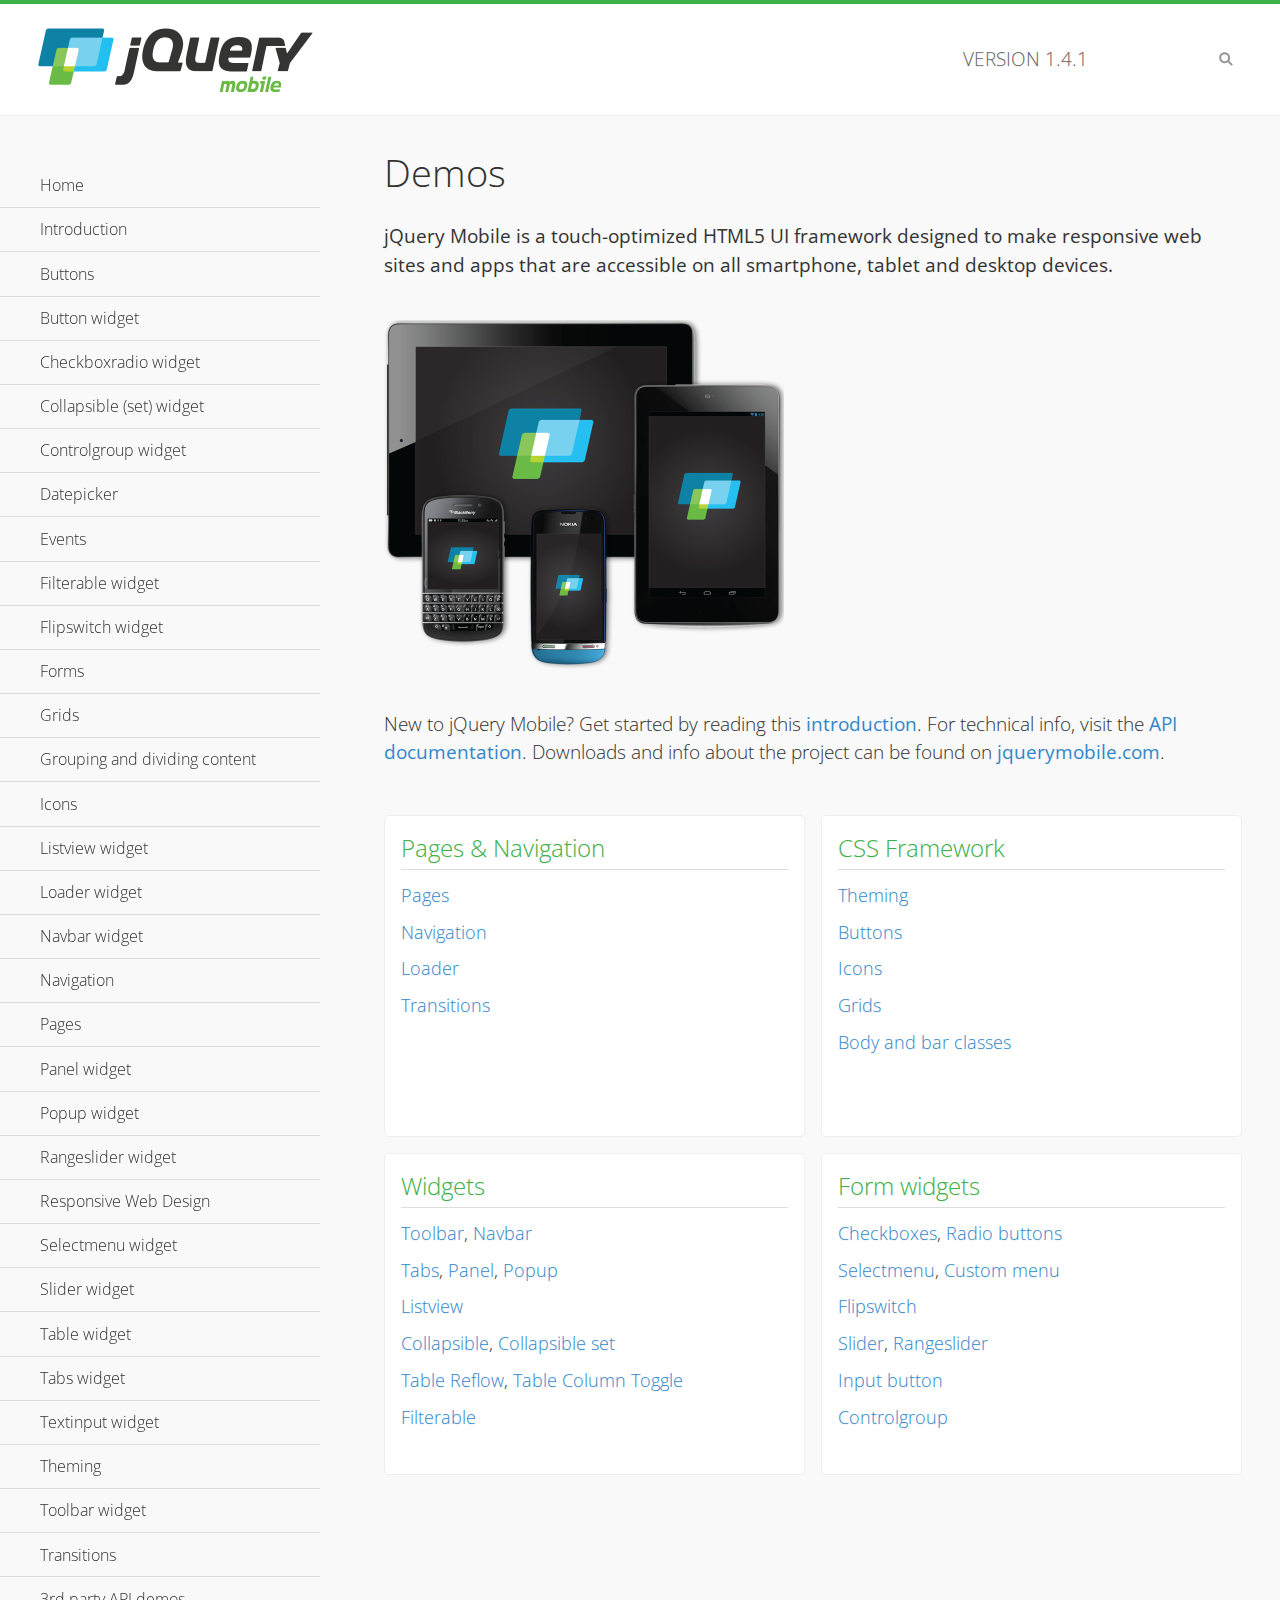
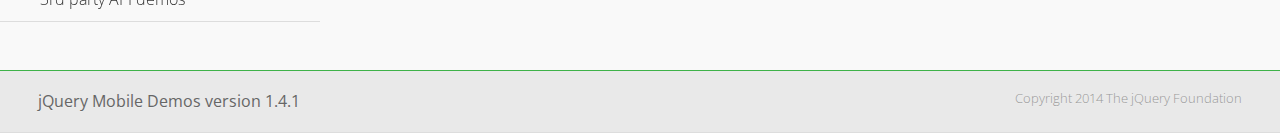
<file: source/js/libs/jqm/demos/index.html>
<!DOCTYPE html>
<html>
<head>
	<meta charset="utf-8">
	<meta name="viewport" content="width=device-width, initial-scale=1">
	<title>jQuery Mobile Demos</title>
	<link rel="shortcut icon" href="favicon.ico">
	<link rel="stylesheet"  href="css/themes/default/jquery.mobile-1.4.1.min.css">
	<link rel="stylesheet" href="_assets/css/jqm-demos.css">
    <link rel="stylesheet" href="http://fonts.googleapis.com/css?family=Open+Sans:300,400,700">
	<script src="js/jquery.js"></script>
	<script src="_assets/js/index.js"></script>
	<script src="js/jquery.mobile-1.4.1.min.js"></script>
</head>
<body>
<div data-role="page" class="jqm-demos jqm-home">

	<div data-role="header" class="jqm-header">
		<h2><img src="_assets/img/jquery-logo.png" alt="jQuery Mobile"></h2>
		<p>Version <span class="jqm-version"></span></p>
		<a href="#" class="jqm-navmenu-link ui-btn ui-btn-icon-notext ui-corner-all ui-icon-bars ui-nodisc-icon ui-alt-icon ui-btn-left">Menu</a>
		<a href="#" class="jqm-search-link ui-btn ui-btn-icon-notext ui-corner-all ui-icon-search ui-nodisc-icon ui-alt-icon ui-btn-right">Search</a>
	</div><!-- /header -->

	<div role="main" class="ui-content jqm-content">

		<h1>Demos</h1>

		<p><strong>jQuery Mobile is a touch-optimized HTML5 UI framework designed to make responsive web sites and apps that are accessible on all smartphone, tablet and desktop devices.</strong></p>

		<img src="_assets/img/devices.png">

		<p>New to jQuery Mobile? Get started by reading this <a href="intro/" data-ajax="false">introduction</a>. For technical info, visit the <a href="http://api.jquerymobile.com" title="jQuery Mobile API documentation" target="_blank">API documentation</a>. Downloads and info about the project can be found on <a href="http://jquerymobile.com" title="jQuery Mobile web site" target="_blank">jquerymobile.com</a>.</p>

        <div class="ui-grid-a ui-responsive">
        	<div class="ui-block-a">
        		<div class="jqm-block-content">
        			<h3>Pages &amp; Navigation</h3>

        			<p><a href="pages/" data-ajax="false">Pages</a></p>
        			<p><a href="navigation/" data-ajax="false">Navigation</a></p>
        			<p><a href="loader/" data-ajax="false">Loader</a></p>
        			<p><a href="transitions/" data-ajax="false">Transitions</a></p>
        		</div>
        	</div>
        	<div class="ui-block-b">
        		<div class="jqm-block-content">
        			<h3>CSS Framework</h3>

        			<p><a href="theme-default/" data-ajax="false">Theming</a></p>
        			<p><a href="button-markup/" data-ajax="false">Buttons</a></p>
        			<p><a href="icons/" data-ajax="false">Icons</a></p>
        			<p><a href="grids/" data-ajax="false">Grids</a></p>
        			<p><a href="../body-bar-classes/" data-ajax="false">Body and bar classes</a></p>
        		</div>
        	</div>        	
        	<div class="ui-block-a">
        		<div class="jqm-block-content">
        			<h3>Widgets</h3>

        			<p><a href="toolbar/" data-ajax="false">Toolbar</a>, <a href="navbar/" data-ajax="false">Navbar</a></p>
        			<p><a href="tabs/" data-ajax="false">Tabs</a>, <a href="panel/" data-ajax="false">Panel</a>, <a href="popup/" data-ajax="false">Popup</a></p>
        			<p><a href="listview/" data-ajax="false">Listview</a></p>
        			<p><a href="collapsible/" data-ajax="false">Collapsible</a>, <a href="collapsibleset/" data-ajax="false">Collapsible set</a></p>
        			<p><a href="table-reflow/" data-ajax="false">Table Reflow</a>, <a href="table-column-toggle/" data-ajax="false">Table Column Toggle</a></p>
        			<p><a href="filterable/" data-ajax="false">Filterable</a></p>
        		</div>
        	</div>
        	<div class="ui-block-b">
        		<div class="jqm-block-content">
        			<h3>Form widgets</h3>

        			<p><a href="checkboxradio-checkbox/" data-ajax="false">Checkboxes</a>, <a href="checkboxradio-radio/" data-ajax="false">Radio buttons</a></p>
        			<p><a href="selectmenu/" data-ajax="false">Selectmenu</a>, <a href="selectmenu-custom/" data-ajax="false">Custom menu</a></p>
        			<p><a href="flipswitch/" data-ajax="false">Flipswitch</a></p>
        			<p><a href="slider/" data-ajax="false">Slider</a>, <a href="rangeslider/" data-ajax="false">Rangeslider</a></p>
        			<p><a href="button/" data-ajax="false">Input button</a></p>
        			<p><a href="controlgroup/" data-ajax="false">Controlgroup</a></p>
        		</div>
        	</div>
        </div>

	</div><!-- /content -->
	    <div data-role="panel" class="jqm-navmenu-panel" data-position="left" data-display="overlay" data-theme="a">
	    	<ul class="jqm-list ui-alt-icon ui-nodisc-icon">
<li data-filtertext="demos homepage" data-icon="home"><a href=".././">Home</a></li>
<li data-filtertext="introduction overview getting started"><a href="../intro/" data-ajax="false">Introduction</a></li>
<li data-filtertext="buttons button markup buttonmarkup method anchor link button element"><a href="../button-markup/" data-ajax="false">Buttons</a></li>
<li data-filtertext="form button widget input button submit reset"><a href="../button/" data-ajax="false">Button widget</a></li>
<li data-role="collapsible" data-collapsed-icon="carat-d" data-expanded-icon="carat-u" data-iconpos="right" data-inset="false">
	<h3>Checkboxradio widget</h3>
	<ul>
		<li data-filtertext="form checkboxradio widget checkbox input checkboxes controlgroups"><a href="../checkboxradio-checkbox/" data-ajax="false">Checkboxes</a></li>
		<li data-filtertext="form checkboxradio widget radio input radio buttons controlgroups"><a href="../checkboxradio-radio/" data-ajax="false">Radio buttons</a></li>
	</ul>
</li>
<li data-role="collapsible" data-collapsed-icon="carat-d" data-expanded-icon="carat-u" data-iconpos="right" data-inset="false">
	<h3>Collapsible (set) widget</h3>
	<ul>
		<li data-filtertext="collapsibles content formatting"><a href="../collapsible/" data-ajax="false">Collapsible</a></li>
		<li data-filtertext="dynamic collapsible set accordion append expand"><a href="../collapsible-dynamic/" data-ajax="false">Dynamic collapsibles</a></li>
		<li data-filtertext="accordions collapsible set widget content formatting grouped collapsibles"><a href="../collapsibleset/" data-ajax="false">Collapsible set</a></li>
	</ul>
</li>
<li data-role="collapsible" data-collapsed-icon="carat-d" data-expanded-icon="carat-u" data-iconpos="right" data-inset="false">
	<h3>Controlgroup widget</h3>
	<ul>
		<li data-filtertext="controlgroups selectmenu checkboxradio input grouped buttons horizontal vertical"><a href="../controlgroup/" data-ajax="false">Controlgroup</a></li>
		<li data-filtertext="dynamic controlgroup dynamically add buttons"><a href="../controlgroup-dynamic/" data-ajax="false">Dynamic controlgroups</a></li>
	</ul>
</li>
<li data-filtertext="form datepicker widget date input"><a href="../datepicker/" data-ajax="false">Datepicker</a></li>
<li data-role="collapsible" data-collapsed-icon="carat-d" data-expanded-icon="carat-u" data-iconpos="right" data-inset="false">
	<h3>Events</h3>
	<ul>
		<li data-filtertext="swipe to delete list items listviews swipe events"><a href="../swipe-list/" data-ajax="false">Swipe list items</a></li>
		<li data-filtertext="swipe to navigate swipe page navigation swipe events"><a href="../swipe-page/" data-ajax="false">Swipe page navigation</a></li>
	</ul>
</li>
<li data-filtertext="filterable filter elements sorting searching listview table"><a href="../filterable/" data-ajax="false">Filterable widget</a></li>
<li data-filtertext="form flipswitch widget flip toggle switch binary select checkbox input"><a href="../flipswitch/" data-ajax="false">Flipswitch widget</a></li>
<li data-role="collapsible" data-collapsed-icon="carat-d" data-expanded-icon="carat-u" data-iconpos="right" data-inset="false">
	<h3>Forms</h3>
	<ul>
		<li data-filtertext="forms text checkbox radio range button submit reset inputs selects textarea slider flipswitch label form elements"><a href="../forms/" data-ajax="false">Forms</a></li>
		<li data-filtertext="form hide labels hidden accessible ui-hidden-accessible forms"><a href="../forms-label-hidden-accessible/" data-ajax="false">Hide labels</a></li>
		<li data-filtertext="form field containers fieldcontain ui-field-contain forms"><a href="../forms-field-contain/" data-ajax="false">Field containers</a></li>
		<li data-filtertext="forms disabled form elements"><a href="../forms-disabled/" data-ajax="false">Forms disabled</a></li>
		<li data-filtertext="forms gallery examples overview forms text checkbox radio range button submit reset inputs selects textarea slider flipswitch label form elements"><a href="../forms-gallery/" data-ajax="false">Forms gallery</a></li>
	</ul>
</li>
<li data-role="collapsible" data-collapsed-icon="carat-d" data-expanded-icon="carat-u" data-iconpos="right" data-inset="false">
	<h3>Grids</h3>
	<ul>
		<li data-filtertext="grids columns blocks content formatting rwd responsive css framework"><a href="../grids/" data-ajax="false">Grids</a></li>
		<li data-filtertext="buttons in grids css framework"><a href="../grids-buttons/" data-ajax="false">Buttons in grids</a></li>
		<li data-filtertext="custom responsive grids rwd css framework"><a href="../grids-custom-responsive/" data-ajax="false">Custom responsive grids</a></li>
	</ul>
</li>
<li data-filtertext="blocks content formatting sections heading"><a href="../body-bar-classes/" data-ajax="false">Grouping and dividing content</a></li>
<li data-role="collapsible" data-collapsed-icon="carat-d" data-expanded-icon="carat-u" data-iconpos="right" data-inset="false">
	<h3>Icons</h3>
	<ul>
		<li data-filtertext="button icons svg disc alt custom icon position"><a href="../icons/" data-ajax="false">Icons</a></li>
		<li data-filtertext=""><a href="../icons-grunticon/" data-ajax="false">Grunticon loader</a></li>
	</ul>
</li>
<li data-role="collapsible" data-collapsed-icon="carat-d" data-expanded-icon="carat-u" data-iconpos="right" data-inset="false">
	<h3>Listview widget</h3>
	<ul>
		<li data-filtertext="listview widget thumbnails icons nested split button collapsible ul ol"><a href="../listview/" data-ajax="false">Listview</a></li>
		<li data-filtertext="autocomplete filterable reveal listview filtertextbeforefilter placeholder"><a href="../listview-autocomplete/" data-ajax="false">Listview autocomplete</a></li>
		<li data-filtertext="autocomplete filterable reveal listview remote data filtertextbeforefilter placeholder"><a href="../listview-autocomplete-remote/" data-ajax="false">Listview autocomplete remote data</a></li>
		<li data-filtertext="autodividers anchor jump scroll linkbars listview lists ul ol"><a href="../listview-autodividers-linkbar/" data-ajax="false">Listview autodividers linkbar</a></li>
		<li data-filtertext="listview autodividers selector autodividersselector lists ul ol"><a href="../listview-autodividers-selector/" data-ajax="false">Listview autodividers selector</a></li>
		<li data-filtertext="listview nested list items"><a href="../listview-nested-lists/" data-ajax="false">Listview Nested Listviews</a></li>
		<li data-filtertext="listview collapsible list items flat"><a href="../listview-collapsible-item-flat/" data-ajax="false">Listview collapsible list items (flat)</a></li>
		<li data-filtertext="listview collapsible list indented"><a href="../listview-collapsible-item-indented/" data-ajax="false">Listview collapsible list items (indented)</a></li>
		<li data-filtertext="grid listview responsive grids responsive listviews lists ul"><a href="../listview-grid/" data-ajax="false">Listview responsive grid</a></li>
	</ul>
</li>
<li data-filtertext="loader widget page loading navigation overlay spinner"><a href="../loader/" data-ajax="false">Loader widget</a></li>
<li data-filtertext="navbar widget navmenu toolbars header footer"><a href="../navbar/" data-ajax="false">Navbar widget</a></li>
<li data-role="collapsible" data-collapsed-icon="carat-d" data-expanded-icon="carat-u" data-iconpos="right" data-inset="false">
	<h3>Navigation</h3>
	<ul>
		<li data-filtertext="ajax navigation navigate widget history event method"><a href="../navigation/" data-ajax="false">Navigation</a></li>
		<li data-filtertext="linking pages page links navigation ajax prefetch cache"><a href="../navigation-linking-pages/" data-ajax="false">Linking pages</a></li>
		<li data-filtertext="php redirect server redirection server-side navigation"><a href="../navigation-php-redirect/" data-ajax="false">PHP redirect demo</a></li>
		<li data-filtertext="navigation redirection hash query"><a href="../navigation-hash-processing/" data-ajax="false">Hash processing demo</a></li>
	</ul>
</li>
<li data-role="collapsible" data-collapsed-icon="carat-d" data-expanded-icon="carat-u" data-iconpos="right" data-inset="false">
	<h3>Pages</h3>
	<ul>
		<li data-filtertext="pages page widget ajax navigation"><a href="../pages/" data-ajax="false">Pages</a></li>
		<li data-filtertext="single page"><a href="../pages-single-page/" data-ajax="false">Single page</a></li>
		<li data-filtertext="multipage multi-page page"><a href="../pages-multi-page/" data-ajax="false">Multi-page template</a></li>
		<li data-filtertext="dialog page widget modal popup"><a href="../pages-dialog/" data-ajax="false">Dialog page</a></li>
	</ul>
</li>
<li data-role="collapsible" data-collapsed-icon="carat-d" data-expanded-icon="carat-u" data-iconpos="right" data-inset="false">
	<h3>Panel widget</h3>
	<ul>
		<li data-filtertext="panel widget sliding panels reveal push overlay responsive"><a href="../panel/" data-ajax="false">Panel</a></li>
		<li data-filtertext=""><a href="../panel-external/" data-ajax="false">External panels</a></li>
		<li data-filtertext="panel "><a href="../panel-fixed/" data-ajax="false">Fixed panels</a></li>
		<li data-filtertext="panel slide panels sliding panels shadow rwd responsive breakpoint"><a href="../panel-responsive/" data-ajax="false">Panels responsive</a></li>
		<li data-filtertext="panel custom style custom panel width reveal shadow listview panel styling page background wrapper"><a href="../panel-styling/" data-ajax="false">Custom panel style</a></li>
		<li data-filtertext="panel open on swipe"><a href="../panel-swipe-open/" data-ajax="false">Panel open on swipe</a></li>
		<li data-filtertext="panels outside page internal external toolbars"><a href="../panel-external-internal/" data-ajax="false">Panel external and internal</a></li>
	</ul>
</li>
<li data-role="collapsible" data-collapsed-icon="carat-d" data-expanded-icon="carat-u" data-iconpos="right" data-inset="false">
	<h3>Popup widget</h3>
	<ul>
		<li data-filtertext="popup widget popups dialog modal transition tooltip lightbox form overlay screen flip pop fade transition"><a href="../popup/" data-ajax="false">Popup</a></li>
		<li data-filtertext="popup alignment position"><a href="../popup-alignment/" data-ajax="false">Popup alignment</a></li>
		<li data-filtertext="popup arrow size popups popover"><a href="../popup-arrow-size/" data-ajax="false">Popup arrow size</a></li>
		<li data-filtertext="dynamic popups popup images lightbox"><a href="../popup-dynamic/" data-ajax="false">Dynamic popups</a></li>
		<li data-filtertext="popups with iframes scaling"><a href="../popup-iframe/" data-ajax="false">Popups with iframes</a></li>
		<li data-filtertext="popup image scaling"><a href="../popup-image-scaling/" data-ajax="false">Popup image scaling</a></li>
		<li data-filtertext="external popup outside multi-page"><a href="../popup-outside-multipage" data-ajax="false">Popup outside multi-page</a></li>
	</ul>
</li>
<li data-filtertext="form rangeslider widget dual sliders dual handle sliders range input"><a href="../rangeslider/" data-ajax="false">Rangeslider widget</a></li>
<li data-filtertext="responsive web design rwd adaptive progressive enhancement PE accessible mobile breakpoints media query media queries"><a href="../rwd/" data-ajax="false">Responsive Web Design</a></li>
<li data-role="collapsible" data-collapsed-icon="carat-d" data-expanded-icon="carat-u" data-iconpos="right" data-inset="false">
	<h3>Selectmenu widget</h3>
	<ul>
		<li data-filtertext="form selectmenu widget select input custom select menu selects"><a href="../selectmenu/" data-ajax="false">Selectmenu</a></li>
		<li data-filtertext="form custom select menu selectmenu widget custom menu option optgroup multiple selects"><a href="../selectmenu-custom/" data-ajax="false">Custom select menu</a></li>
		<li data-filtertext="filterable select filter popup dialog"><a href="../selectmenu-custom-filter/" data-ajax="false">Custom select menu with filter</a></li>
	</ul>
</li>
<li data-role="collapsible" data-collapsed-icon="carat-d" data-expanded-icon="carat-u" data-iconpos="right" data-inset="false">
	<h3>Slider widget</h3>
	<ul>
		<li data-filtertext="form slider widget range input single sliders"><a href="../slider/" data-ajax="false">Slider</a></li>
		<li data-filtertext="form slider widget flipswitch slider binary select flip toggle switch"><a href="../slider-flipswitch/" data-ajax="false">Slider flip toggle switch</a></li>
		<li data-filtertext="form slider tooltip handle value input range sliders"><a href="../slider-tooltip/" data-ajax="false">Slider tooltip</a></li>
	</ul>
</li>
<li data-role="collapsible" data-collapsed-icon="carat-d" data-expanded-icon="carat-u" data-iconpos="right" data-inset="false">
	<h3>Table widget</h3>
	<ul>
		<li data-filtertext="table widget reflow column toggle th td responsive tables rwd hide show tabular"><a href="../table-column-toggle/" data-ajax="false">Table Column Toggle</a></li>
		<li data-filtertext="table column toggle phone comparison demo"><a href="../table-column-toggle-example/" data-ajax="false">Table Column Toggle demo</a></li>
		<li data-filtertext="responsive tables table column toggle heading groups rwd breakpoint"><a href="../table-column-toggle-heading-groups/" data-ajax="false">Table Column Toggle heading groups</a></li>
		<li data-filtertext="responsive tables table column toggle hide rwd breakpoint customization options"><a href="../table-column-toggle-options/" data-ajax="false">Table Column Toggle options</a></li>
		<li data-filtertext="table reflow th td responsive rwd columns tabular"><a href="../table-reflow/" data-ajax="false">Table Reflow</a></li>
		<li data-filtertext="responsive tables table reflow heading groups rwd breakpoint"><a href="../table-reflow-heading-groups/" data-ajax="false">Table Reflow heading groups</a></li>
		<li data-filtertext="responsive tables table reflow stripes strokes table style"><a href="../table-reflow-stripes-strokes/" data-ajax="false">Table Reflow stripes and strokes</a></li>
		<li data-filtertext="responsive tables table reflow stack custom styles"><a href="../table-reflow-styling/" data-ajax="false">Table Reflow custom styles</a></li>
	</ul>
</li>
<li data-filtertext="ui tabs widget"><a href="../tabs/" data-ajax="false">Tabs widget</a></li>
<li data-filtertext="form textinput widget text input textarea number date time tel email file color password"><a href="../textinput/" data-ajax="false">Textinput widget</a></li>
<li data-role="collapsible" data-collapsed-icon="carat-d" data-expanded-icon="carat-u" data-iconpos="right" data-inset="false">
	<h3>Theming</h3>
	<ul>
		<li data-filtertext="default theme swatches theming style css"><a href="../theme-default/" data-ajax="false">Default theme</a></li>
		<li data-filtertext="classic theme old theme swatches theming style css"><a href="../theme-classic/" data-ajax="false">Classic theme</a></li>
	</ul>
</li>
<li data-role="collapsible" data-collapsed-icon="carat-d" data-expanded-icon="carat-u" data-iconpos="right" data-inset="false">
	<h3>Toolbar widget</h3>
	<ul>
		<li data-filtertext="toolbar widget header footer toolbars fixed fullscreen external sections"><a href="../toolbar/" data-ajax="false">Toolbar</a></li>
		<li data-filtertext="dynamic toolbars dynamically add toolbar header footer"><a href="../toolbar-dynamic/" data-ajax="false">Dynamic toolbars</a></li>
		<li data-filtertext="external toolbars header footer"><a href="../toolbar-external/" data-ajax="false">External toolbars</a></li>
		<li data-filtertext="fixed toolbars header footer"><a href="../toolbar-fixed/" data-ajax="false">Fixed toolbars</a></li>
		<li data-filtertext="fixed fullscreen toolbars header footer"><a href="../toolbar-fixed-fullscreen/" data-ajax="false">Fullscreen toolbars</a></li>
		<li data-filtertext="external fixed toolbars header footer"><a href="../toolbar-fixed-external/" data-ajax="false">Fixed external toolbars</a></li>
		<li data-filtertext="external persistent toolbars header footer navbar navmenu"><a href="../toolbar-fixed-persistent/" data-ajax="false">Persistent toolbars</a></li>
		<li data-filtertext="external ajax optimized toolbars persistent toolbars header footer navbar"><a href="../toolbar-fixed-persistent-optimized/" data-ajax="false">Ajax optimized toolbars</a></li>
		<li data-filtertext="form in toolbars header footer"><a href="../toolbar-fixed-forms/" data-ajax="false">Form in toolbar</a></li>
	</ul>
</li>
<li data-filtertext="page transitions animated pages popup navigation flip slide fade pop"><a href="../transitions/" data-ajax="false">Transitions</a></li>
<li data-role="collapsible" data-collapsed-icon="carat-d" data-expanded-icon="carat-u" data-iconpos="right" data-inset="false">
	<h3>3rd party API demos</h3>
	<ul>
		<li data-filtertext="backbone requirejs navigation router"><a href="../backbone-requirejs/" data-ajax="false">Backbone RequireJS</a></li>
		<li data-filtertext="google maps geolocation demo"><a href="../map-geolocation/" data-ajax="false">Google Maps geolocation</a></li>
		<li data-filtertext="google maps hybrid"><a href="../map-list-toggle/" data-ajax="false">Google Maps list toggle</a></li>
	</ul>
</li>



		     </ul>
		</div><!-- /panel -->


	<div data-role="footer" data-position="fixed" data-tap-toggle="false" class="jqm-footer">
		<p>jQuery Mobile Demos version <span class="jqm-version"></span></p>
		<p>Copyright 2014 The jQuery Foundation</p>
	</div><!-- /footer -->
	<!-- TODO: This should become an external panel so we can add input to markup (unique ID) -->
    <div data-role="panel" class="jqm-search-panel" data-position="right" data-display="overlay" data-theme="a">
		<div class="jqm-search">
			<ul class="jqm-list" data-filter-placeholder="Search demos..." data-filter-reveal="true">
<li data-filtertext="demos homepage" data-icon="home"><a href=".././">Home</a></li>
<li data-filtertext="introduction overview getting started"><a href="../intro/" data-ajax="false">Introduction</a></li>
<li data-filtertext="buttons button markup buttonmarkup method anchor link button element"><a href="../button-markup/" data-ajax="false">Buttons</a></li>
<li data-filtertext="form button widget input button submit reset"><a href="../button/" data-ajax="false">Button widget</a></li>
<li data-role="collapsible" data-collapsed-icon="carat-d" data-expanded-icon="carat-u" data-iconpos="right" data-inset="false">
	<h3>Checkboxradio widget</h3>
	<ul>
		<li data-filtertext="form checkboxradio widget checkbox input checkboxes controlgroups"><a href="../checkboxradio-checkbox/" data-ajax="false">Checkboxes</a></li>
		<li data-filtertext="form checkboxradio widget radio input radio buttons controlgroups"><a href="../checkboxradio-radio/" data-ajax="false">Radio buttons</a></li>
	</ul>
</li>
<li data-role="collapsible" data-collapsed-icon="carat-d" data-expanded-icon="carat-u" data-iconpos="right" data-inset="false">
	<h3>Collapsible (set) widget</h3>
	<ul>
		<li data-filtertext="collapsibles content formatting"><a href="../collapsible/" data-ajax="false">Collapsible</a></li>
		<li data-filtertext="dynamic collapsible set accordion append expand"><a href="../collapsible-dynamic/" data-ajax="false">Dynamic collapsibles</a></li>
		<li data-filtertext="accordions collapsible set widget content formatting grouped collapsibles"><a href="../collapsibleset/" data-ajax="false">Collapsible set</a></li>
	</ul>
</li>
<li data-role="collapsible" data-collapsed-icon="carat-d" data-expanded-icon="carat-u" data-iconpos="right" data-inset="false">
	<h3>Controlgroup widget</h3>
	<ul>
		<li data-filtertext="controlgroups selectmenu checkboxradio input grouped buttons horizontal vertical"><a href="../controlgroup/" data-ajax="false">Controlgroup</a></li>
		<li data-filtertext="dynamic controlgroup dynamically add buttons"><a href="../controlgroup-dynamic/" data-ajax="false">Dynamic controlgroups</a></li>
	</ul>
</li>
<li data-filtertext="form datepicker widget date input"><a href="../datepicker/" data-ajax="false">Datepicker</a></li>
<li data-role="collapsible" data-collapsed-icon="carat-d" data-expanded-icon="carat-u" data-iconpos="right" data-inset="false">
	<h3>Events</h3>
	<ul>
		<li data-filtertext="swipe to delete list items listviews swipe events"><a href="../swipe-list/" data-ajax="false">Swipe list items</a></li>
		<li data-filtertext="swipe to navigate swipe page navigation swipe events"><a href="../swipe-page/" data-ajax="false">Swipe page navigation</a></li>
	</ul>
</li>
<li data-filtertext="filterable filter elements sorting searching listview table"><a href="../filterable/" data-ajax="false">Filterable widget</a></li>
<li data-filtertext="form flipswitch widget flip toggle switch binary select checkbox input"><a href="../flipswitch/" data-ajax="false">Flipswitch widget</a></li>
<li data-role="collapsible" data-collapsed-icon="carat-d" data-expanded-icon="carat-u" data-iconpos="right" data-inset="false">
	<h3>Forms</h3>
	<ul>
		<li data-filtertext="forms text checkbox radio range button submit reset inputs selects textarea slider flipswitch label form elements"><a href="../forms/" data-ajax="false">Forms</a></li>
		<li data-filtertext="form hide labels hidden accessible ui-hidden-accessible forms"><a href="../forms-label-hidden-accessible/" data-ajax="false">Hide labels</a></li>
		<li data-filtertext="form field containers fieldcontain ui-field-contain forms"><a href="../forms-field-contain/" data-ajax="false">Field containers</a></li>
		<li data-filtertext="forms disabled form elements"><a href="../forms-disabled/" data-ajax="false">Forms disabled</a></li>
		<li data-filtertext="forms gallery examples overview forms text checkbox radio range button submit reset inputs selects textarea slider flipswitch label form elements"><a href="../forms-gallery/" data-ajax="false">Forms gallery</a></li>
	</ul>
</li>
<li data-role="collapsible" data-collapsed-icon="carat-d" data-expanded-icon="carat-u" data-iconpos="right" data-inset="false">
	<h3>Grids</h3>
	<ul>
		<li data-filtertext="grids columns blocks content formatting rwd responsive css framework"><a href="../grids/" data-ajax="false">Grids</a></li>
		<li data-filtertext="buttons in grids css framework"><a href="../grids-buttons/" data-ajax="false">Buttons in grids</a></li>
		<li data-filtertext="custom responsive grids rwd css framework"><a href="../grids-custom-responsive/" data-ajax="false">Custom responsive grids</a></li>
	</ul>
</li>
<li data-filtertext="blocks content formatting sections heading"><a href="../body-bar-classes/" data-ajax="false">Grouping and dividing content</a></li>
<li data-role="collapsible" data-collapsed-icon="carat-d" data-expanded-icon="carat-u" data-iconpos="right" data-inset="false">
	<h3>Icons</h3>
	<ul>
		<li data-filtertext="button icons svg disc alt custom icon position"><a href="../icons/" data-ajax="false">Icons</a></li>
		<li data-filtertext=""><a href="../icons-grunticon/" data-ajax="false">Grunticon loader</a></li>
	</ul>
</li>
<li data-role="collapsible" data-collapsed-icon="carat-d" data-expanded-icon="carat-u" data-iconpos="right" data-inset="false">
	<h3>Listview widget</h3>
	<ul>
		<li data-filtertext="listview widget thumbnails icons nested split button collapsible ul ol"><a href="../listview/" data-ajax="false">Listview</a></li>
		<li data-filtertext="autocomplete filterable reveal listview filtertextbeforefilter placeholder"><a href="../listview-autocomplete/" data-ajax="false">Listview autocomplete</a></li>
		<li data-filtertext="autocomplete filterable reveal listview remote data filtertextbeforefilter placeholder"><a href="../listview-autocomplete-remote/" data-ajax="false">Listview autocomplete remote data</a></li>
		<li data-filtertext="autodividers anchor jump scroll linkbars listview lists ul ol"><a href="../listview-autodividers-linkbar/" data-ajax="false">Listview autodividers linkbar</a></li>
		<li data-filtertext="listview autodividers selector autodividersselector lists ul ol"><a href="../listview-autodividers-selector/" data-ajax="false">Listview autodividers selector</a></li>
		<li data-filtertext="listview nested list items"><a href="../listview-nested-lists/" data-ajax="false">Listview Nested Listviews</a></li>
		<li data-filtertext="listview collapsible list items flat"><a href="../listview-collapsible-item-flat/" data-ajax="false">Listview collapsible list items (flat)</a></li>
		<li data-filtertext="listview collapsible list indented"><a href="../listview-collapsible-item-indented/" data-ajax="false">Listview collapsible list items (indented)</a></li>
		<li data-filtertext="grid listview responsive grids responsive listviews lists ul"><a href="../listview-grid/" data-ajax="false">Listview responsive grid</a></li>
	</ul>
</li>
<li data-filtertext="loader widget page loading navigation overlay spinner"><a href="../loader/" data-ajax="false">Loader widget</a></li>
<li data-filtertext="navbar widget navmenu toolbars header footer"><a href="../navbar/" data-ajax="false">Navbar widget</a></li>
<li data-role="collapsible" data-collapsed-icon="carat-d" data-expanded-icon="carat-u" data-iconpos="right" data-inset="false">
	<h3>Navigation</h3>
	<ul>
		<li data-filtertext="ajax navigation navigate widget history event method"><a href="../navigation/" data-ajax="false">Navigation</a></li>
		<li data-filtertext="linking pages page links navigation ajax prefetch cache"><a href="../navigation-linking-pages/" data-ajax="false">Linking pages</a></li>
		<li data-filtertext="php redirect server redirection server-side navigation"><a href="../navigation-php-redirect/" data-ajax="false">PHP redirect demo</a></li>
		<li data-filtertext="navigation redirection hash query"><a href="../navigation-hash-processing/" data-ajax="false">Hash processing demo</a></li>
	</ul>
</li>
<li data-role="collapsible" data-collapsed-icon="carat-d" data-expanded-icon="carat-u" data-iconpos="right" data-inset="false">
	<h3>Pages</h3>
	<ul>
		<li data-filtertext="pages page widget ajax navigation"><a href="../pages/" data-ajax="false">Pages</a></li>
		<li data-filtertext="single page"><a href="../pages-single-page/" data-ajax="false">Single page</a></li>
		<li data-filtertext="multipage multi-page page"><a href="../pages-multi-page/" data-ajax="false">Multi-page template</a></li>
		<li data-filtertext="dialog page widget modal popup"><a href="../pages-dialog/" data-ajax="false">Dialog page</a></li>
	</ul>
</li>
<li data-role="collapsible" data-collapsed-icon="carat-d" data-expanded-icon="carat-u" data-iconpos="right" data-inset="false">
	<h3>Panel widget</h3>
	<ul>
		<li data-filtertext="panel widget sliding panels reveal push overlay responsive"><a href="../panel/" data-ajax="false">Panel</a></li>
		<li data-filtertext=""><a href="../panel-external/" data-ajax="false">External panels</a></li>
		<li data-filtertext="panel "><a href="../panel-fixed/" data-ajax="false">Fixed panels</a></li>
		<li data-filtertext="panel slide panels sliding panels shadow rwd responsive breakpoint"><a href="../panel-responsive/" data-ajax="false">Panels responsive</a></li>
		<li data-filtertext="panel custom style custom panel width reveal shadow listview panel styling page background wrapper"><a href="../panel-styling/" data-ajax="false">Custom panel style</a></li>
		<li data-filtertext="panel open on swipe"><a href="../panel-swipe-open/" data-ajax="false">Panel open on swipe</a></li>
		<li data-filtertext="panels outside page internal external toolbars"><a href="../panel-external-internal/" data-ajax="false">Panel external and internal</a></li>
	</ul>
</li>
<li data-role="collapsible" data-collapsed-icon="carat-d" data-expanded-icon="carat-u" data-iconpos="right" data-inset="false">
	<h3>Popup widget</h3>
	<ul>
		<li data-filtertext="popup widget popups dialog modal transition tooltip lightbox form overlay screen flip pop fade transition"><a href="../popup/" data-ajax="false">Popup</a></li>
		<li data-filtertext="popup alignment position"><a href="../popup-alignment/" data-ajax="false">Popup alignment</a></li>
		<li data-filtertext="popup arrow size popups popover"><a href="../popup-arrow-size/" data-ajax="false">Popup arrow size</a></li>
		<li data-filtertext="dynamic popups popup images lightbox"><a href="../popup-dynamic/" data-ajax="false">Dynamic popups</a></li>
		<li data-filtertext="popups with iframes scaling"><a href="../popup-iframe/" data-ajax="false">Popups with iframes</a></li>
		<li data-filtertext="popup image scaling"><a href="../popup-image-scaling/" data-ajax="false">Popup image scaling</a></li>
		<li data-filtertext="external popup outside multi-page"><a href="../popup-outside-multipage" data-ajax="false">Popup outside multi-page</a></li>
	</ul>
</li>
<li data-filtertext="form rangeslider widget dual sliders dual handle sliders range input"><a href="../rangeslider/" data-ajax="false">Rangeslider widget</a></li>
<li data-filtertext="responsive web design rwd adaptive progressive enhancement PE accessible mobile breakpoints media query media queries"><a href="../rwd/" data-ajax="false">Responsive Web Design</a></li>
<li data-role="collapsible" data-collapsed-icon="carat-d" data-expanded-icon="carat-u" data-iconpos="right" data-inset="false">
	<h3>Selectmenu widget</h3>
	<ul>
		<li data-filtertext="form selectmenu widget select input custom select menu selects"><a href="../selectmenu/" data-ajax="false">Selectmenu</a></li>
		<li data-filtertext="form custom select menu selectmenu widget custom menu option optgroup multiple selects"><a href="../selectmenu-custom/" data-ajax="false">Custom select menu</a></li>
		<li data-filtertext="filterable select filter popup dialog"><a href="../selectmenu-custom-filter/" data-ajax="false">Custom select menu with filter</a></li>
	</ul>
</li>
<li data-role="collapsible" data-collapsed-icon="carat-d" data-expanded-icon="carat-u" data-iconpos="right" data-inset="false">
	<h3>Slider widget</h3>
	<ul>
		<li data-filtertext="form slider widget range input single sliders"><a href="../slider/" data-ajax="false">Slider</a></li>
		<li data-filtertext="form slider widget flipswitch slider binary select flip toggle switch"><a href="../slider-flipswitch/" data-ajax="false">Slider flip toggle switch</a></li>
		<li data-filtertext="form slider tooltip handle value input range sliders"><a href="../slider-tooltip/" data-ajax="false">Slider tooltip</a></li>
	</ul>
</li>
<li data-role="collapsible" data-collapsed-icon="carat-d" data-expanded-icon="carat-u" data-iconpos="right" data-inset="false">
	<h3>Table widget</h3>
	<ul>
		<li data-filtertext="table widget reflow column toggle th td responsive tables rwd hide show tabular"><a href="../table-column-toggle/" data-ajax="false">Table Column Toggle</a></li>
		<li data-filtertext="table column toggle phone comparison demo"><a href="../table-column-toggle-example/" data-ajax="false">Table Column Toggle demo</a></li>
		<li data-filtertext="responsive tables table column toggle heading groups rwd breakpoint"><a href="../table-column-toggle-heading-groups/" data-ajax="false">Table Column Toggle heading groups</a></li>
		<li data-filtertext="responsive tables table column toggle hide rwd breakpoint customization options"><a href="../table-column-toggle-options/" data-ajax="false">Table Column Toggle options</a></li>
		<li data-filtertext="table reflow th td responsive rwd columns tabular"><a href="../table-reflow/" data-ajax="false">Table Reflow</a></li>
		<li data-filtertext="responsive tables table reflow heading groups rwd breakpoint"><a href="../table-reflow-heading-groups/" data-ajax="false">Table Reflow heading groups</a></li>
		<li data-filtertext="responsive tables table reflow stripes strokes table style"><a href="../table-reflow-stripes-strokes/" data-ajax="false">Table Reflow stripes and strokes</a></li>
		<li data-filtertext="responsive tables table reflow stack custom styles"><a href="../table-reflow-styling/" data-ajax="false">Table Reflow custom styles</a></li>
	</ul>
</li>
<li data-filtertext="ui tabs widget"><a href="../tabs/" data-ajax="false">Tabs widget</a></li>
<li data-filtertext="form textinput widget text input textarea number date time tel email file color password"><a href="../textinput/" data-ajax="false">Textinput widget</a></li>
<li data-role="collapsible" data-collapsed-icon="carat-d" data-expanded-icon="carat-u" data-iconpos="right" data-inset="false">
	<h3>Theming</h3>
	<ul>
		<li data-filtertext="default theme swatches theming style css"><a href="../theme-default/" data-ajax="false">Default theme</a></li>
		<li data-filtertext="classic theme old theme swatches theming style css"><a href="../theme-classic/" data-ajax="false">Classic theme</a></li>
	</ul>
</li>
<li data-role="collapsible" data-collapsed-icon="carat-d" data-expanded-icon="carat-u" data-iconpos="right" data-inset="false">
	<h3>Toolbar widget</h3>
	<ul>
		<li data-filtertext="toolbar widget header footer toolbars fixed fullscreen external sections"><a href="../toolbar/" data-ajax="false">Toolbar</a></li>
		<li data-filtertext="dynamic toolbars dynamically add toolbar header footer"><a href="../toolbar-dynamic/" data-ajax="false">Dynamic toolbars</a></li>
		<li data-filtertext="external toolbars header footer"><a href="../toolbar-external/" data-ajax="false">External toolbars</a></li>
		<li data-filtertext="fixed toolbars header footer"><a href="../toolbar-fixed/" data-ajax="false">Fixed toolbars</a></li>
		<li data-filtertext="fixed fullscreen toolbars header footer"><a href="../toolbar-fixed-fullscreen/" data-ajax="false">Fullscreen toolbars</a></li>
		<li data-filtertext="external fixed toolbars header footer"><a href="../toolbar-fixed-external/" data-ajax="false">Fixed external toolbars</a></li>
		<li data-filtertext="external persistent toolbars header footer navbar navmenu"><a href="../toolbar-fixed-persistent/" data-ajax="false">Persistent toolbars</a></li>
		<li data-filtertext="external ajax optimized toolbars persistent toolbars header footer navbar"><a href="../toolbar-fixed-persistent-optimized/" data-ajax="false">Ajax optimized toolbars</a></li>
		<li data-filtertext="form in toolbars header footer"><a href="../toolbar-fixed-forms/" data-ajax="false">Form in toolbar</a></li>
	</ul>
</li>
<li data-filtertext="page transitions animated pages popup navigation flip slide fade pop"><a href="../transitions/" data-ajax="false">Transitions</a></li>
<li data-role="collapsible" data-collapsed-icon="carat-d" data-expanded-icon="carat-u" data-iconpos="right" data-inset="false">
	<h3>3rd party API demos</h3>
	<ul>
		<li data-filtertext="backbone requirejs navigation router"><a href="../backbone-requirejs/" data-ajax="false">Backbone RequireJS</a></li>
		<li data-filtertext="google maps geolocation demo"><a href="../map-geolocation/" data-ajax="false">Google Maps geolocation</a></li>
		<li data-filtertext="google maps hybrid"><a href="../map-list-toggle/" data-ajax="false">Google Maps list toggle</a></li>
	</ul>
</li>



			</ul>
		</div>
	</div><!-- /panel -->


</div><!-- /page -->

</body>
</html>
</file>
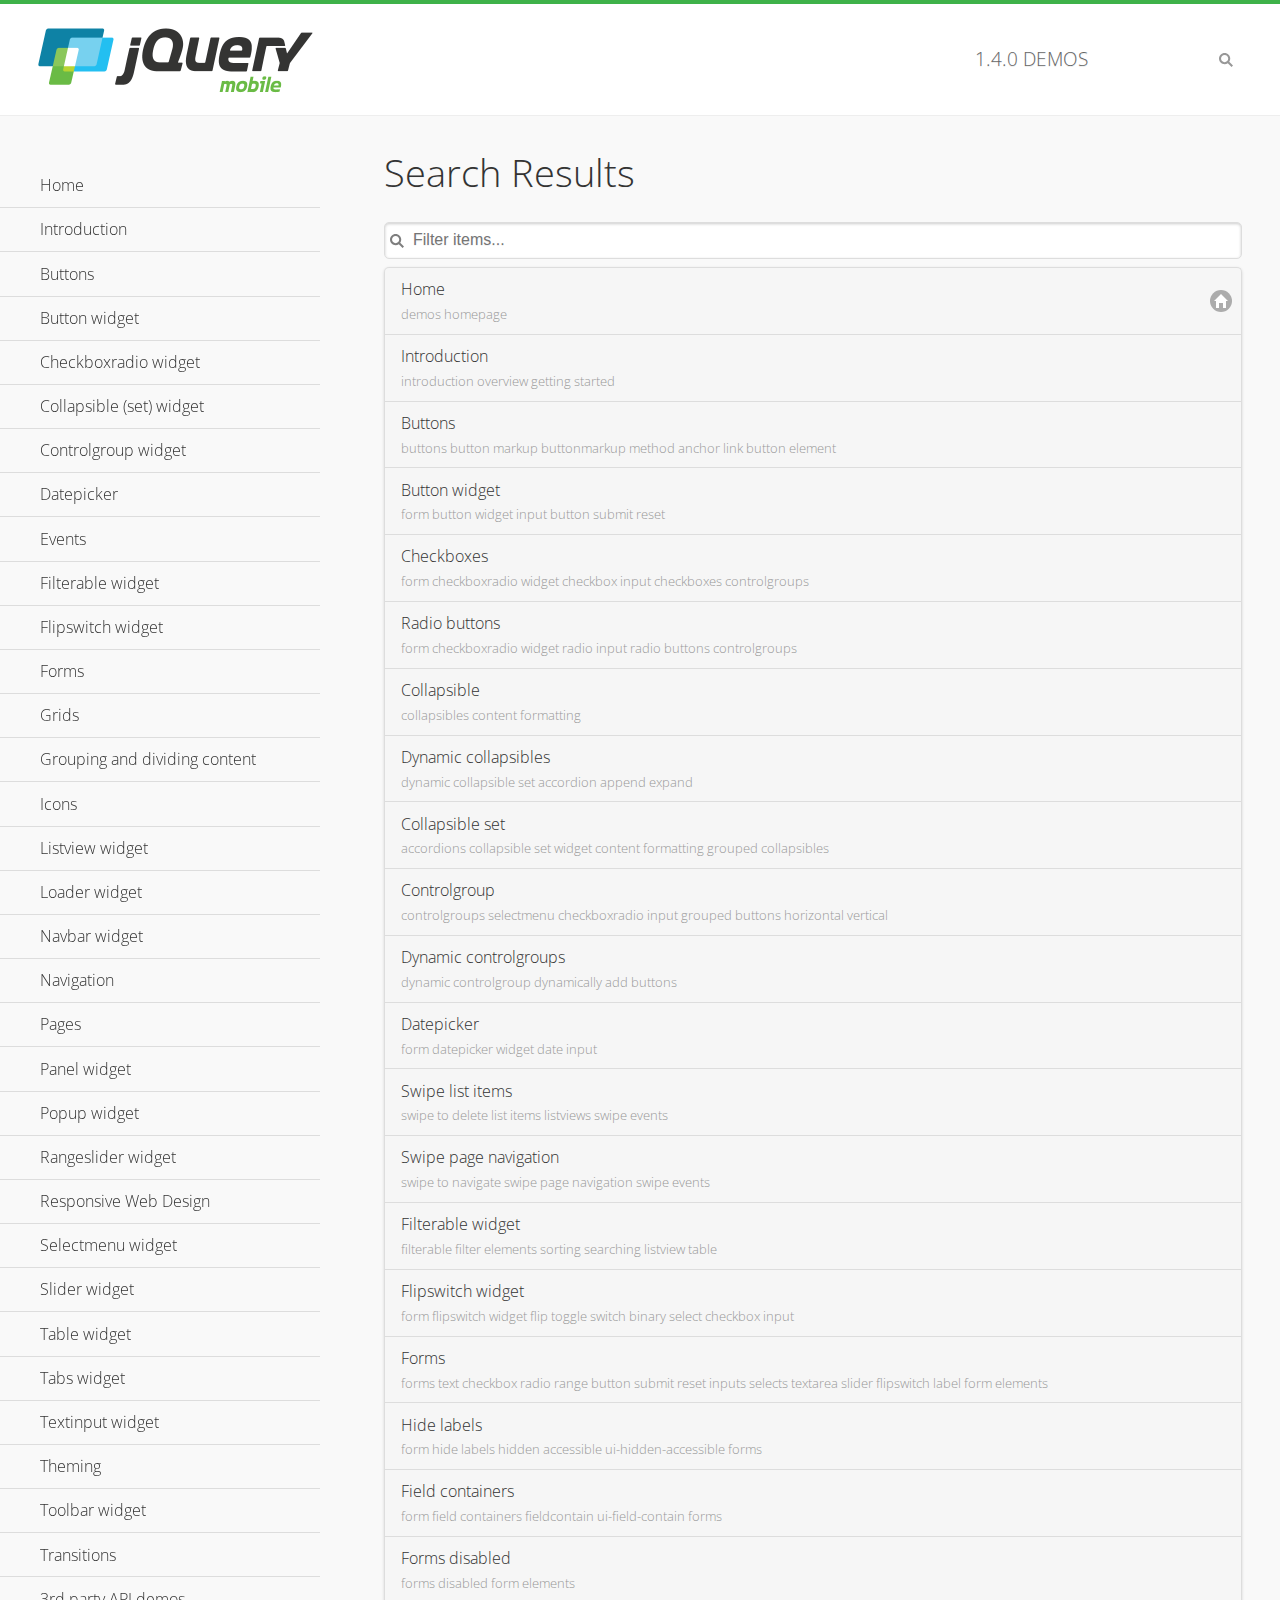
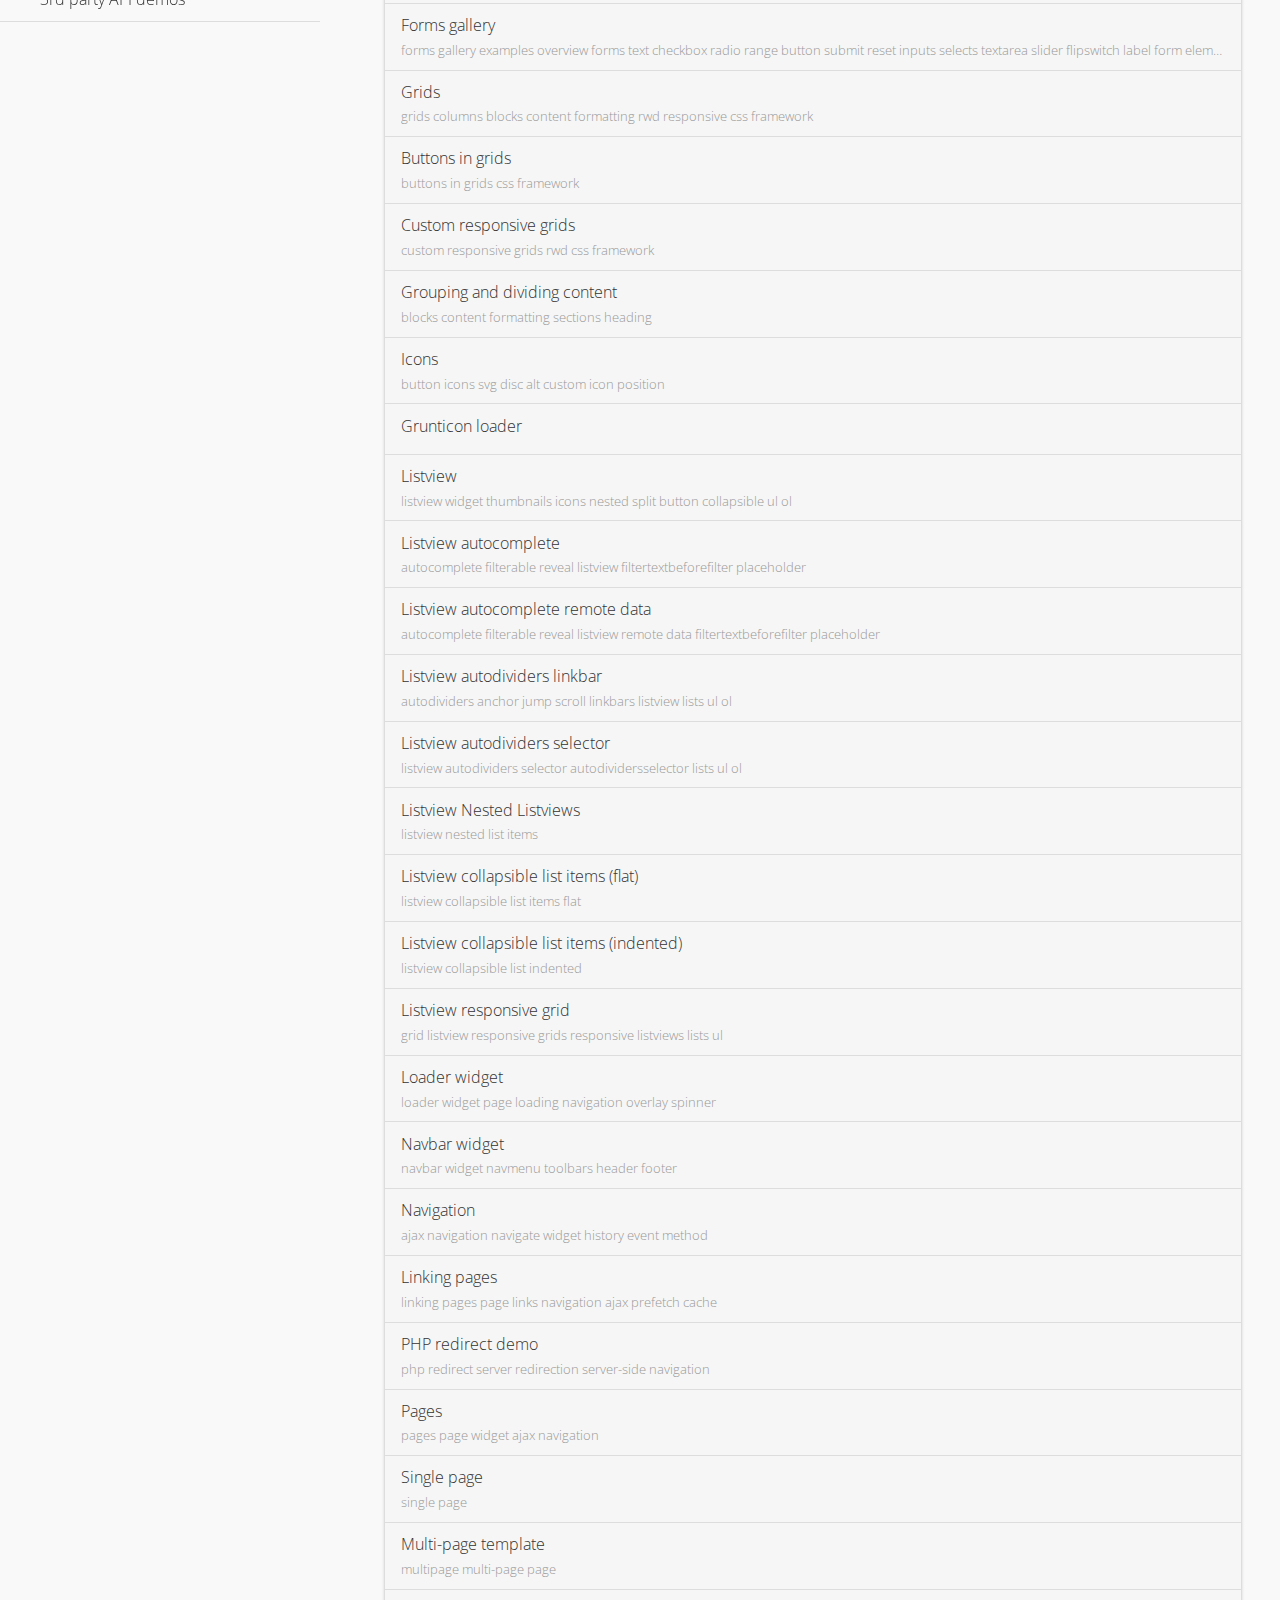
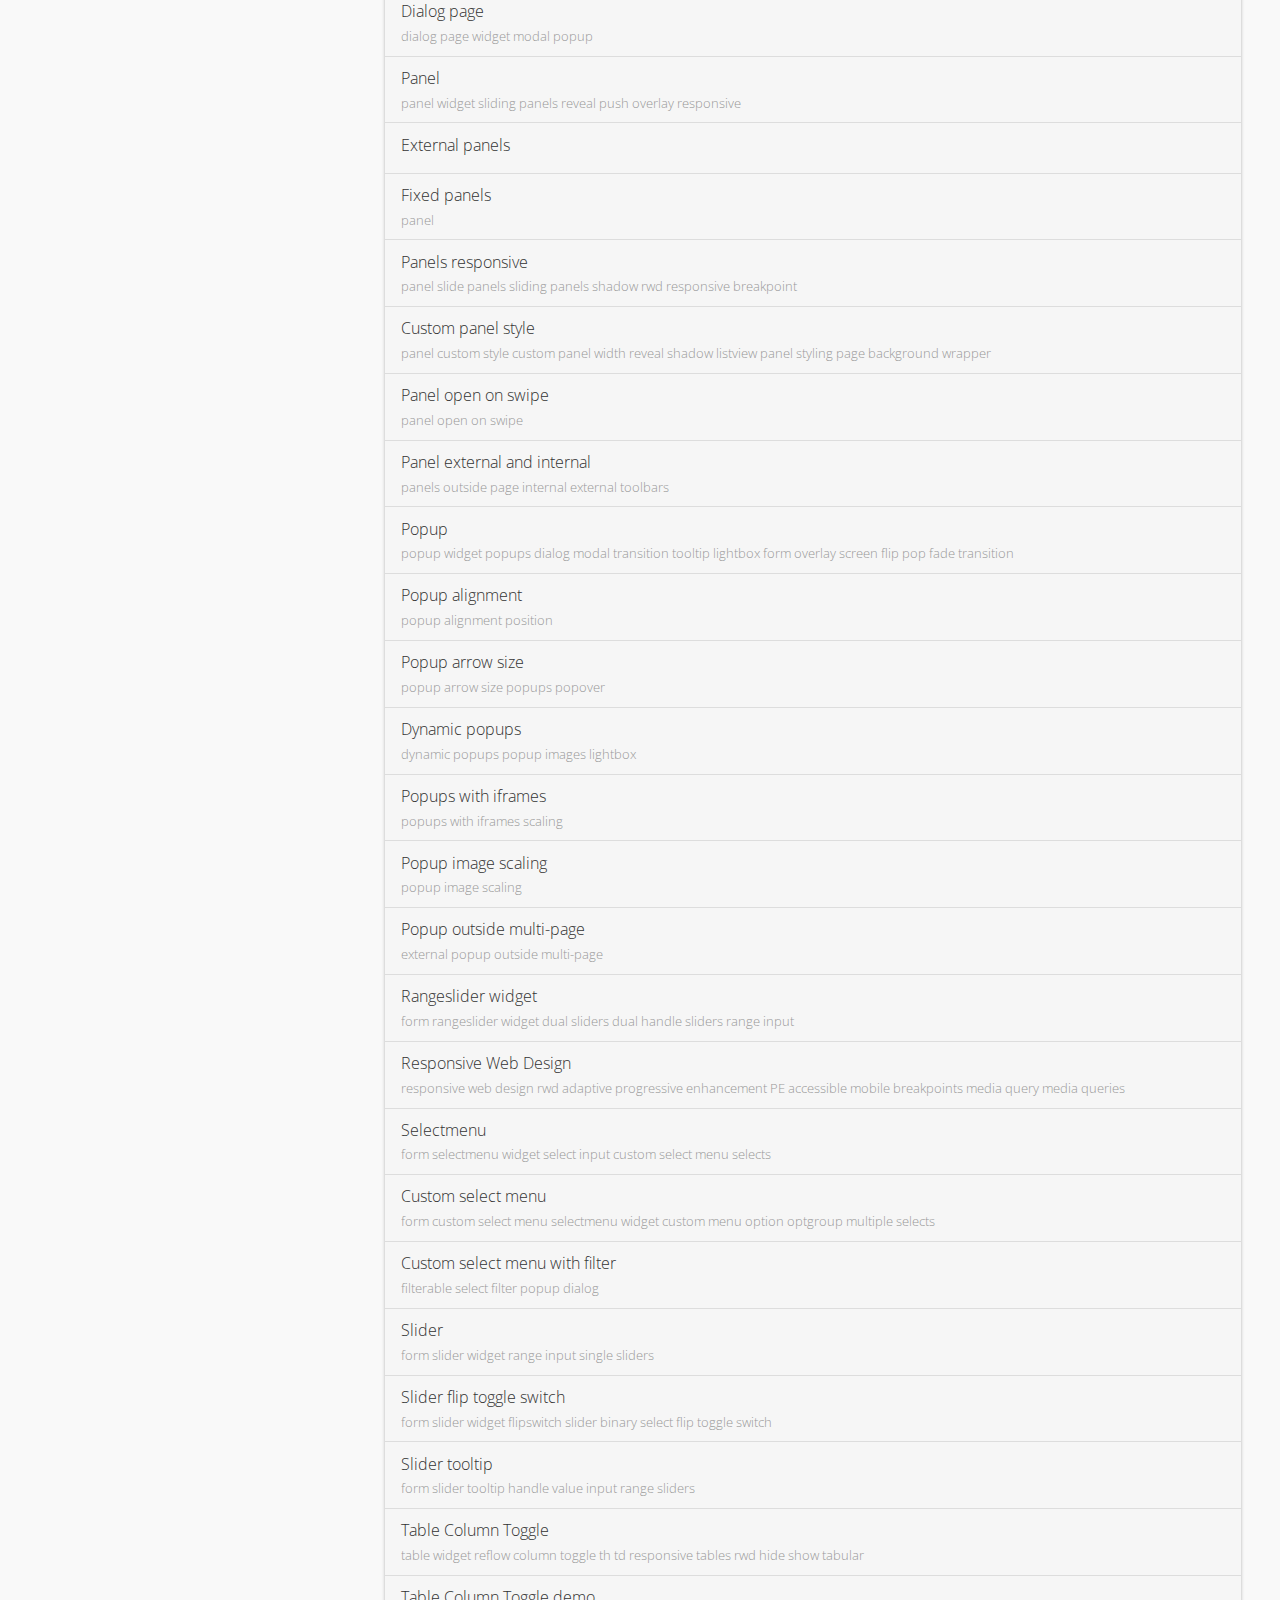
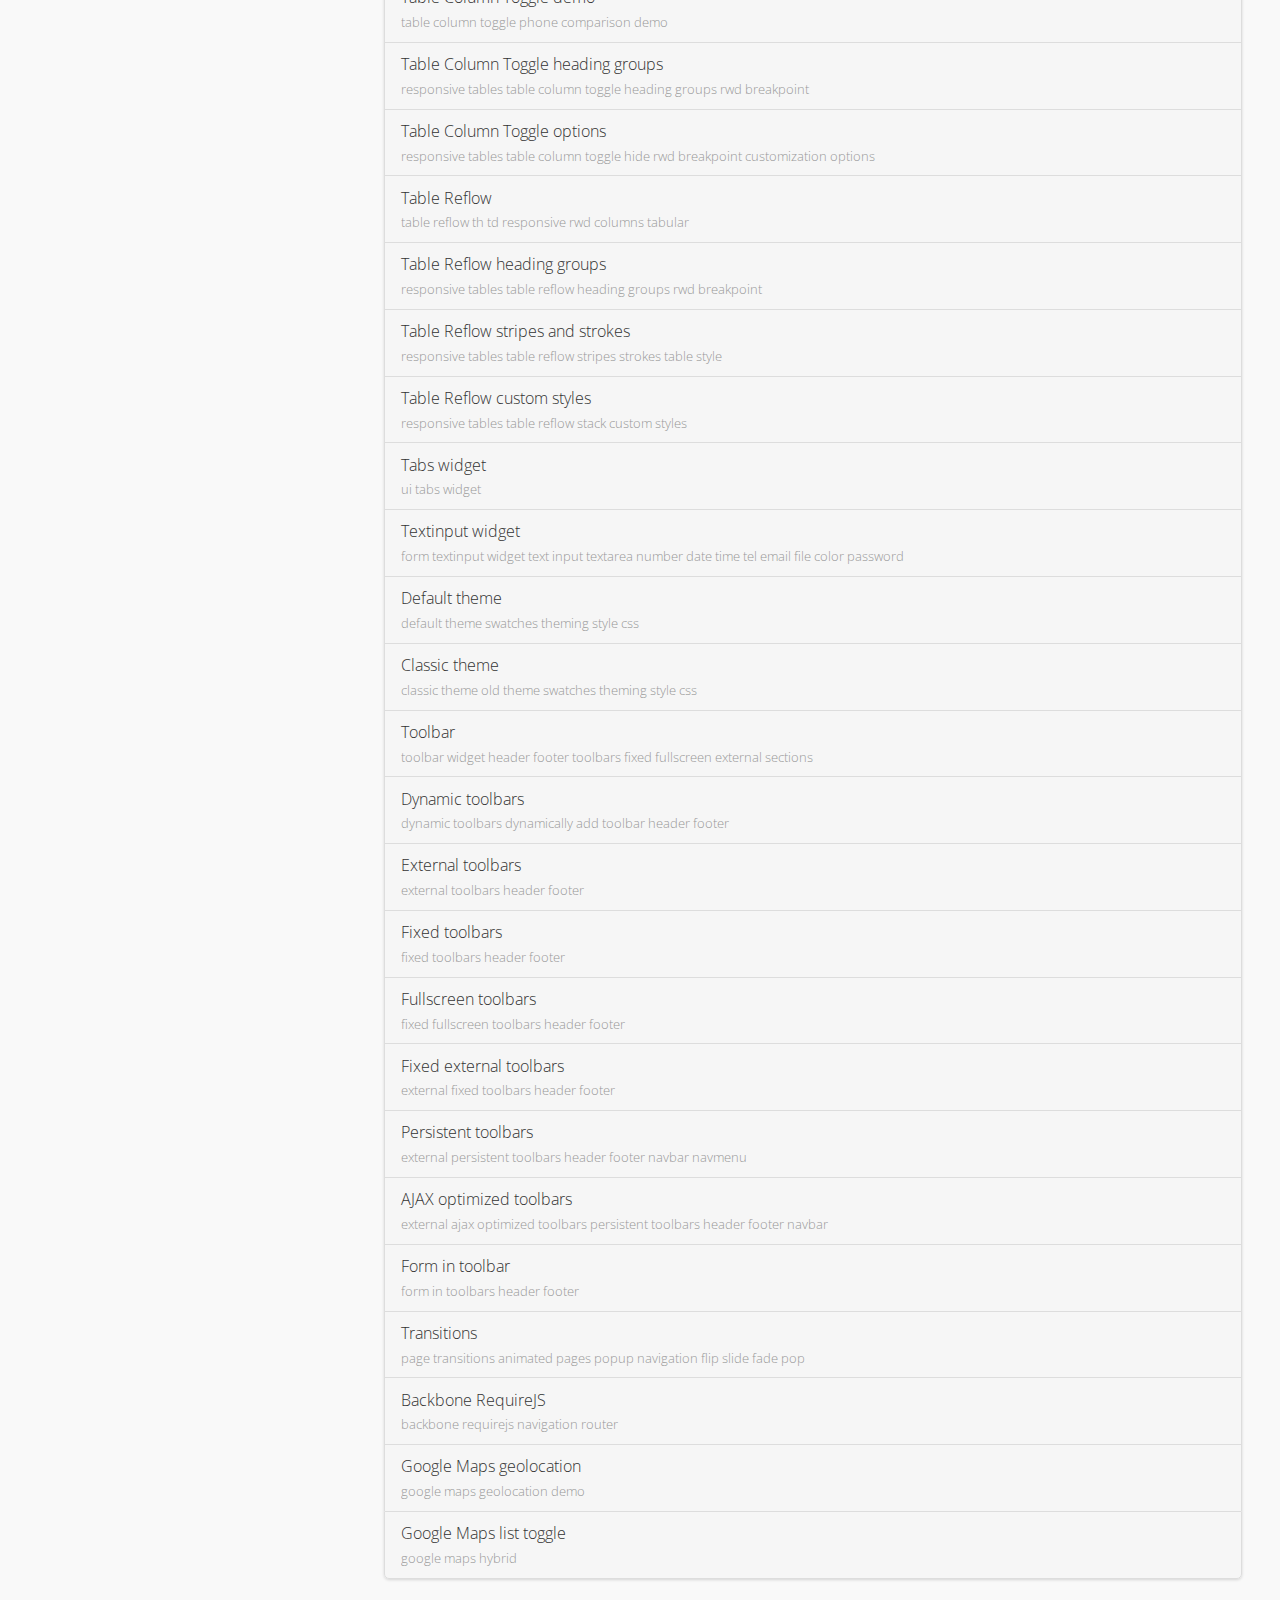
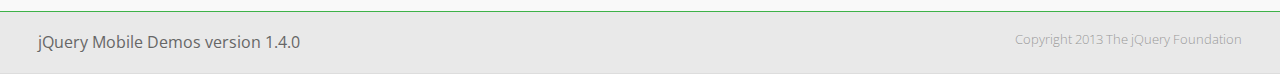
<file: source/js/libs/jqm.1.4/demos/_search/index.html>
<!DOCTYPE html>
<html>
<head>
	<meta charset="utf-8">
	<meta name="viewport" content="width=device-width, initial-scale=1">
	<title>jQuery Mobile Demos</title>
	<link rel="stylesheet" href="../css/themes/default/jquery.mobile-1.4.0.min.css">
	<link rel="stylesheet" href="../_assets/css/jqm-demos.css">
	<link rel="shortcut icon" href="../_assets/favicon.ico">
    <link rel="stylesheet" href="http://fonts.googleapis.com/css?family=Open+Sans:300,400,700">
	<script src="../js/jquery.js"></script>
	<script src="../_assets/js/index.js"></script>
	<script src="../js/jquery.mobile-1.4.0.min.js"></script>

</head>
<body>
<div data-role="page" class="jqm-demos jqm-demos-index jqm-demos-search-results">

	<div data-role="header" class="jqm-header">
		<h2><a href="../" title="jQuery Mobile Demos home"><img src="../_assets/img/jquery-logo.png" alt="jQuery Mobile"></a></h2>
		<p><span class="jqm-version"></span> Demos</p>
		<a href="#" class="jqm-navmenu-link ui-btn ui-btn-icon-notext ui-corner-all ui-icon-bars ui-nodisc-icon ui-alt-icon ui-btn-left">Menu</a>
		<a href="#" class="jqm-search-link ui-btn ui-btn-icon-notext ui-corner-all ui-icon-search ui-nodisc-icon ui-alt-icon ui-btn-right">Search</a>
	</div><!-- /header -->

	<div role="main" class="ui-content jqm-content">

		<h1>Search Results</h1>

        <div class="jqm-search-results-wrap">
	        <ul class="jqm-list jqm-search-results-list">
<li data-filtertext="demos homepage" data-icon="home"><a href=".././">Home</a></li>
<li data-filtertext="introduction overview getting started"><a href="../intro/" data-ajax="false">Introduction</a></li>
<li data-filtertext="buttons button markup buttonmarkup method anchor link button element"><a href="../button-markup/" data-ajax="false">Buttons</a></li>
<li data-filtertext="form button widget input button submit reset"><a href="../button/" data-ajax="false">Button widget</a></li>
<li data-role="collapsible" data-collapsed-icon="carat-d" data-expanded-icon="carat-u" data-iconpos="right" data-inset="false">
	<h3>Checkboxradio widget</h3>
	<ul>
		<li data-filtertext="form checkboxradio widget checkbox input checkboxes controlgroups"><a href="../checkboxradio-checkbox/" data-ajax="false">Checkboxes</a></li>
		<li data-filtertext="form checkboxradio widget radio input radio buttons controlgroups"><a href="../checkboxradio-radio/" data-ajax="false">Radio buttons</a></li>
	</ul>
</li>
<li data-role="collapsible" data-collapsed-icon="carat-d" data-expanded-icon="carat-u" data-iconpos="right" data-inset="false">
	<h3>Collapsible (set) widget</h3>
	<ul>
		<li data-filtertext="collapsibles content formatting"><a href="../collapsible/" data-ajax="false">Collapsible</a></li>
		<li data-filtertext="dynamic collapsible set accordion append expand"><a href="../collapsible-dynamic/" data-ajax="false">Dynamic collapsibles</a></li>
		<li data-filtertext="accordions collapsible set widget content formatting grouped collapsibles"><a href="../collapsibleset/" data-ajax="false">Collapsible set</a></li>
	</ul>
</li>
<li data-role="collapsible" data-collapsed-icon="carat-d" data-expanded-icon="carat-u" data-iconpos="right" data-inset="false">
	<h3>Controlgroup widget</h3>
	<ul>
		<li data-filtertext="controlgroups selectmenu checkboxradio input grouped buttons horizontal vertical"><a href="../controlgroup/" data-ajax="false">Controlgroup</a></li>
		<li data-filtertext="dynamic controlgroup dynamically add buttons"><a href="../controlgroup-dynamic/" data-ajax="false">Dynamic controlgroups</a></li>
	</ul>
</li>
<li data-filtertext="form datepicker widget date input"><a href="../datepicker/" data-ajax="false">Datepicker</a></li>
<li data-role="collapsible" data-collapsed-icon="carat-d" data-expanded-icon="carat-u" data-iconpos="right" data-inset="false">
	<h3>Events</h3>
	<ul>
		<li data-filtertext="swipe to delete list items listviews swipe events"><a href="../swipe-list/" data-ajax="false">Swipe list items</a></li>
		<li data-filtertext="swipe to navigate swipe page navigation swipe events"><a href="../swipe-page/" data-ajax="false">Swipe page navigation</a></li>
	</ul>
</li>
<li data-filtertext="filterable filter elements sorting searching listview table"><a href="../filterable/" data-ajax="false">Filterable widget</a></li>
<li data-filtertext="form flipswitch widget flip toggle switch binary select checkbox input"><a href="../flipswitch/" data-ajax="false">Flipswitch widget</a></li>
<li data-role="collapsible" data-collapsed-icon="carat-d" data-expanded-icon="carat-u" data-iconpos="right" data-inset="false">
	<h3>Forms</h3>
	<ul>
		<li data-filtertext="forms text checkbox radio range button submit reset inputs selects textarea slider flipswitch label form elements"><a href="../forms/" data-ajax="false">Forms</a></li>
		<li data-filtertext="form hide labels hidden accessible ui-hidden-accessible forms"><a href="../forms-label-hidden-accessible/" data-ajax="false">Hide labels</a></li>
		<li data-filtertext="form field containers fieldcontain ui-field-contain forms"><a href="../forms-field-contain/" data-ajax="false">Field containers</a></li>
		<li data-filtertext="forms disabled form elements"><a href="../forms-disabled/" data-ajax="false">Forms disabled</a></li>
		<li data-filtertext="forms gallery examples overview forms text checkbox radio range button submit reset inputs selects textarea slider flipswitch label form elements"><a href="../forms-gallery/" data-ajax="false">Forms gallery</a></li>
	</ul>
</li>
<li data-role="collapsible" data-collapsed-icon="carat-d" data-expanded-icon="carat-u" data-iconpos="right" data-inset="false">
	<h3>Grids</h3>
	<ul>
		<li data-filtertext="grids columns blocks content formatting rwd responsive css framework"><a href="../grids/" data-ajax="false">Grids</a></li>
		<li data-filtertext="buttons in grids css framework"><a href="../grids-buttons/" data-ajax="false">Buttons in grids</a></li>
		<li data-filtertext="custom responsive grids rwd css framework"><a href="../grids-custom-responsive/" data-ajax="false">Custom responsive grids</a></li>
	</ul>
</li>
<li data-filtertext="blocks content formatting sections heading"><a href="../body-bar-classes/" data-ajax="false">Grouping and dividing content</a></li>
<li data-role="collapsible" data-collapsed-icon="carat-d" data-expanded-icon="carat-u" data-iconpos="right" data-inset="false">
	<h3>Icons</h3>
	<ul>
		<li data-filtertext="button icons svg disc alt custom icon position"><a href="../icons/" data-ajax="false">Icons</a></li>
		<li data-filtertext=""><a href="../icons-grunticon/" data-ajax="false">Grunticon loader</a></li>
	</ul>
</li>
<li data-role="collapsible" data-collapsed-icon="carat-d" data-expanded-icon="carat-u" data-iconpos="right" data-inset="false">
	<h3>Listview widget</h3>
	<ul>
		<li data-filtertext="listview widget thumbnails icons nested split button collapsible ul ol"><a href="../listview/" data-ajax="false">Listview</a></li>
		<li data-filtertext="autocomplete filterable reveal listview filtertextbeforefilter placeholder"><a href="../listview-autocomplete/" data-ajax="false">Listview autocomplete</a></li>
		<li data-filtertext="autocomplete filterable reveal listview remote data filtertextbeforefilter placeholder"><a href="../listview-autocomplete-remote/" data-ajax="false">Listview autocomplete remote data</a></li>
		<li data-filtertext="autodividers anchor jump scroll linkbars listview lists ul ol"><a href="../listview-autodividers-linkbar/" data-ajax="false">Listview autodividers linkbar</a></li>
		<li data-filtertext="listview autodividers selector autodividersselector lists ul ol"><a href="../listview-autodividers-selector/" data-ajax="false">Listview autodividers selector</a></li>
		<li data-filtertext="listview nested list items"><a href="../listview-nested-lists/" data-ajax="false">Listview Nested Listviews</a></li>
		<li data-filtertext="listview collapsible list items flat"><a href="../listview-collapsible-item-flat/" data-ajax="false">Listview collapsible list items (flat)</a></li>
		<li data-filtertext="listview collapsible list indented"><a href="../listview-collapsible-item-indented/" data-ajax="false">Listview collapsible list items (indented)</a></li>
		<li data-filtertext="grid listview responsive grids responsive listviews lists ul"><a href="../listview-grid/" data-ajax="false">Listview responsive grid</a></li>
	</ul>
</li>
<li data-filtertext="loader widget page loading navigation overlay spinner"><a href="../loader/" data-ajax="false">Loader widget</a></li>
<li data-filtertext="navbar widget navmenu toolbars header footer"><a href="../navbar/" data-ajax="false">Navbar widget</a></li>
<li data-role="collapsible" data-collapsed-icon="carat-d" data-expanded-icon="carat-u" data-iconpos="right" data-inset="false">
	<h3>Navigation</h3>
	<ul>
		<li data-filtertext="ajax navigation navigate widget history event method"><a href="../navigation/" data-ajax="false">Navigation</a></li>
		<li data-filtertext="linking pages page links navigation ajax prefetch cache"><a href="../navigation-linking-pages/" data-ajax="false">Linking pages</a></li>
		<li data-filtertext="php redirect server redirection server-side navigation"><a href="../navigation-php-redirect/" data-ajax="false">PHP redirect demo</a></li>
	</ul>
</li>
<li data-role="collapsible" data-collapsed-icon="carat-d" data-expanded-icon="carat-u" data-iconpos="right" data-inset="false">
	<h3>Pages</h3>
	<ul>
		<li data-filtertext="pages page widget ajax navigation"><a href="../pages/" data-ajax="false">Pages</a></li>
		<li data-filtertext="single page"><a href="../pages-single-page/" data-ajax="false">Single page</a></li>
		<li data-filtertext="multipage multi-page page"><a href="../pages-multi-page/" data-ajax="false">Multi-page template</a></li>
		<li data-filtertext="dialog page widget modal popup"><a href="../pages-dialog/" data-ajax="false">Dialog page</a></li>
	</ul>
</li>
<li data-role="collapsible" data-collapsed-icon="carat-d" data-expanded-icon="carat-u" data-iconpos="right" data-inset="false">
	<h3>Panel widget</h3>
	<ul>
		<li data-filtertext="panel widget sliding panels reveal push overlay responsive"><a href="../panel/" data-ajax="false">Panel</a></li>
		<li data-filtertext=""><a href="../panel-external/" data-ajax="false">External panels</a></li>
		<li data-filtertext="panel "><a href="../panel-fixed/" data-ajax="false">Fixed panels</a></li>
		<li data-filtertext="panel slide panels sliding panels shadow rwd responsive breakpoint"><a href="../panel-responsive/" data-ajax="false">Panels responsive</a></li>
		<li data-filtertext="panel custom style custom panel width reveal shadow listview panel styling page background wrapper"><a href="../panel-styling/" data-ajax="false">Custom panel style</a></li>
		<li data-filtertext="panel open on swipe"><a href="../panel-swipe-open/" data-ajax="false">Panel open on swipe</a></li>
		<li data-filtertext="panels outside page internal external toolbars"><a href="../panel-external-internal/" data-ajax="false">Panel external and internal</a></li>
	</ul>
</li>
<li data-role="collapsible" data-collapsed-icon="carat-d" data-expanded-icon="carat-u" data-iconpos="right" data-inset="false">
	<h3>Popup widget</h3>
	<ul>
		<li data-filtertext="popup widget popups dialog modal transition tooltip lightbox form overlay screen flip pop fade transition"><a href="../popup/" data-ajax="false">Popup</a></li>
		<li data-filtertext="popup alignment position"><a href="../popup-alignment/" data-ajax="false">Popup alignment</a></li>
		<li data-filtertext="popup arrow size popups popover"><a href="../popup-arrow-size/" data-ajax="false">Popup arrow size</a></li>
		<li data-filtertext="dynamic popups popup images lightbox"><a href="../popup-dynamic/" data-ajax="false">Dynamic popups</a></li>
		<li data-filtertext="popups with iframes scaling"><a href="../popup-iframe/" data-ajax="false">Popups with iframes</a></li>
		<li data-filtertext="popup image scaling"><a href="../popup-image-scaling/" data-ajax="false">Popup image scaling</a></li>
		<li data-filtertext="external popup outside multi-page"><a href="../popup-outside-multipage" data-ajax="false">Popup outside multi-page</a></li>
	</ul>
</li>
<li data-filtertext="form rangeslider widget dual sliders dual handle sliders range input"><a href="../rangeslider/" data-ajax="false">Rangeslider widget</a></li>
<li data-filtertext="responsive web design rwd adaptive progressive enhancement PE accessible mobile breakpoints media query media queries"><a href="../rwd/" data-ajax="false">Responsive Web Design</a></li>
<li data-role="collapsible" data-collapsed-icon="carat-d" data-expanded-icon="carat-u" data-iconpos="right" data-inset="false">
	<h3>Selectmenu widget</h3>
	<ul>
		<li data-filtertext="form selectmenu widget select input custom select menu selects"><a href="../selectmenu/" data-ajax="false">Selectmenu</a></li>
		<li data-filtertext="form custom select menu selectmenu widget custom menu option optgroup multiple selects"><a href="../selectmenu-custom/" data-ajax="false">Custom select menu</a></li>
		<li data-filtertext="filterable select filter popup dialog"><a href="../selectmenu-custom-filter/" data-ajax="false">Custom select menu with filter</a></li>
	</ul>
</li>
<li data-role="collapsible" data-collapsed-icon="carat-d" data-expanded-icon="carat-u" data-iconpos="right" data-inset="false">
	<h3>Slider widget</h3>
	<ul>
		<li data-filtertext="form slider widget range input single sliders"><a href="../slider/" data-ajax="false">Slider</a></li>
		<li data-filtertext="form slider widget flipswitch slider binary select flip toggle switch"><a href="../slider-flipswitch/" data-ajax="false">Slider flip toggle switch</a></li>
		<li data-filtertext="form slider tooltip handle value input range sliders"><a href="../slider-tooltip/" data-ajax="false">Slider tooltip</a></li>
	</ul>
</li>
<li data-role="collapsible" data-collapsed-icon="carat-d" data-expanded-icon="carat-u" data-iconpos="right" data-inset="false">
	<h3>Table widget</h3>
	<ul>
		<li data-filtertext="table widget reflow column toggle th td responsive tables rwd hide show tabular"><a href="../table-column-toggle/" data-ajax="false">Table Column Toggle</a></li>
		<li data-filtertext="table column toggle phone comparison demo"><a href="../table-column-toggle-example/" data-ajax="false">Table Column Toggle demo</a></li>
		<li data-filtertext="responsive tables table column toggle heading groups rwd breakpoint"><a href="../table-column-toggle-heading-groups/" data-ajax="false">Table Column Toggle heading groups</a></li>
		<li data-filtertext="responsive tables table column toggle hide rwd breakpoint customization options"><a href="../table-column-toggle-options/" data-ajax="false">Table Column Toggle options</a></li>
		<li data-filtertext="table reflow th td responsive rwd columns tabular"><a href="../table-reflow/" data-ajax="false">Table Reflow</a></li>
		<li data-filtertext="responsive tables table reflow heading groups rwd breakpoint"><a href="../table-reflow-heading-groups/" data-ajax="false">Table Reflow heading groups</a></li>
		<li data-filtertext="responsive tables table reflow stripes strokes table style"><a href="../table-reflow-stripes-strokes/" data-ajax="false">Table Reflow stripes and strokes</a></li>
		<li data-filtertext="responsive tables table reflow stack custom styles"><a href="../table-reflow-styling/" data-ajax="false">Table Reflow custom styles</a></li>
	</ul>
</li>
<li data-filtertext="ui tabs widget"><a href="../tabs/" data-ajax="false">Tabs widget</a></li>
<li data-filtertext="form textinput widget text input textarea number date time tel email file color password"><a href="../textinput/" data-ajax="false">Textinput widget</a></li>
<li data-role="collapsible" data-collapsed-icon="carat-d" data-expanded-icon="carat-u" data-iconpos="right" data-inset="false">
	<h3>Theming</h3>
	<ul>
		<li data-filtertext="default theme swatches theming style css"><a href="../theme-default/" data-ajax="false">Default theme</a></li>
		<li data-filtertext="classic theme old theme swatches theming style css"><a href="../theme-classic/" data-ajax="false">Classic theme</a></li>
	</ul>
</li>
<li data-role="collapsible" data-collapsed-icon="carat-d" data-expanded-icon="carat-u" data-iconpos="right" data-inset="false">
	<h3>Toolbar widget</h3>
	<ul>
		<li data-filtertext="toolbar widget header footer toolbars fixed fullscreen external sections"><a href="../toolbar/" data-ajax="false">Toolbar</a></li>
		<li data-filtertext="dynamic toolbars dynamically add toolbar header footer"><a href="../toolbar-dynamic/" data-ajax="false">Dynamic toolbars</a></li>
		<li data-filtertext="external toolbars header footer"><a href="../toolbar-external/" data-ajax="false">External toolbars</a></li>
		<li data-filtertext="fixed toolbars header footer"><a href="../toolbar-fixed/" data-ajax="false">Fixed toolbars</a></li>
		<li data-filtertext="fixed fullscreen toolbars header footer"><a href="../toolbar-fixed-fullscreen/" data-ajax="false">Fullscreen toolbars</a></li>
		<li data-filtertext="external fixed toolbars header footer"><a href="../toolbar-fixed-external/" data-ajax="false">Fixed external toolbars</a></li>
		<li data-filtertext="external persistent toolbars header footer navbar navmenu"><a href="../toolbar-fixed-persistent/" data-ajax="false">Persistent toolbars</a></li>
		<li data-filtertext="external ajax optimized toolbars persistent toolbars header footer navbar"><a href="../toolbar-fixed-persistent-optimized/" data-ajax="false">AJAX optimized toolbars</a></li>
		<li data-filtertext="form in toolbars header footer"><a href="../toolbar-fixed-forms/" data-ajax="false">Form in toolbar</a></li>
	</ul>
</li>
<li data-filtertext="page transitions animated pages popup navigation flip slide fade pop"><a href="../transitions/" data-ajax="false">Transitions</a></li>
<li data-role="collapsible" data-collapsed-icon="carat-d" data-expanded-icon="carat-u" data-iconpos="right" data-inset="false">
	<h3>3rd party API demos</h3>
	<ul>
		<li data-filtertext="backbone requirejs navigation router"><a href="../backbone-requirejs/" data-ajax="false">Backbone RequireJS</a></li>
		<li data-filtertext="google maps geolocation demo"><a href="../map-geolocation/" data-ajax="false">Google Maps geolocation</a></li>
		<li data-filtertext="google maps hybrid"><a href="../map-list-toggle/" data-ajax="false">Google Maps list toggle</a></li>
	</ul>
</li>



	        </ul>
	    </div>

	</div><!-- /content -->
	    <div data-role="panel" class="jqm-navmenu-panel" data-position="left" data-display="overlay" data-theme="a">
	    	<ul class="jqm-list ui-alt-icon ui-nodisc-icon">
<li data-filtertext="demos homepage" data-icon="home"><a href=".././">Home</a></li>
<li data-filtertext="introduction overview getting started"><a href="../intro/" data-ajax="false">Introduction</a></li>
<li data-filtertext="buttons button markup buttonmarkup method anchor link button element"><a href="../button-markup/" data-ajax="false">Buttons</a></li>
<li data-filtertext="form button widget input button submit reset"><a href="../button/" data-ajax="false">Button widget</a></li>
<li data-role="collapsible" data-collapsed-icon="carat-d" data-expanded-icon="carat-u" data-iconpos="right" data-inset="false">
	<h3>Checkboxradio widget</h3>
	<ul>
		<li data-filtertext="form checkboxradio widget checkbox input checkboxes controlgroups"><a href="../checkboxradio-checkbox/" data-ajax="false">Checkboxes</a></li>
		<li data-filtertext="form checkboxradio widget radio input radio buttons controlgroups"><a href="../checkboxradio-radio/" data-ajax="false">Radio buttons</a></li>
	</ul>
</li>
<li data-role="collapsible" data-collapsed-icon="carat-d" data-expanded-icon="carat-u" data-iconpos="right" data-inset="false">
	<h3>Collapsible (set) widget</h3>
	<ul>
		<li data-filtertext="collapsibles content formatting"><a href="../collapsible/" data-ajax="false">Collapsible</a></li>
		<li data-filtertext="dynamic collapsible set accordion append expand"><a href="../collapsible-dynamic/" data-ajax="false">Dynamic collapsibles</a></li>
		<li data-filtertext="accordions collapsible set widget content formatting grouped collapsibles"><a href="../collapsibleset/" data-ajax="false">Collapsible set</a></li>
	</ul>
</li>
<li data-role="collapsible" data-collapsed-icon="carat-d" data-expanded-icon="carat-u" data-iconpos="right" data-inset="false">
	<h3>Controlgroup widget</h3>
	<ul>
		<li data-filtertext="controlgroups selectmenu checkboxradio input grouped buttons horizontal vertical"><a href="../controlgroup/" data-ajax="false">Controlgroup</a></li>
		<li data-filtertext="dynamic controlgroup dynamically add buttons"><a href="../controlgroup-dynamic/" data-ajax="false">Dynamic controlgroups</a></li>
	</ul>
</li>
<li data-filtertext="form datepicker widget date input"><a href="../datepicker/" data-ajax="false">Datepicker</a></li>
<li data-role="collapsible" data-collapsed-icon="carat-d" data-expanded-icon="carat-u" data-iconpos="right" data-inset="false">
	<h3>Events</h3>
	<ul>
		<li data-filtertext="swipe to delete list items listviews swipe events"><a href="../swipe-list/" data-ajax="false">Swipe list items</a></li>
		<li data-filtertext="swipe to navigate swipe page navigation swipe events"><a href="../swipe-page/" data-ajax="false">Swipe page navigation</a></li>
	</ul>
</li>
<li data-filtertext="filterable filter elements sorting searching listview table"><a href="../filterable/" data-ajax="false">Filterable widget</a></li>
<li data-filtertext="form flipswitch widget flip toggle switch binary select checkbox input"><a href="../flipswitch/" data-ajax="false">Flipswitch widget</a></li>
<li data-role="collapsible" data-collapsed-icon="carat-d" data-expanded-icon="carat-u" data-iconpos="right" data-inset="false">
	<h3>Forms</h3>
	<ul>
		<li data-filtertext="forms text checkbox radio range button submit reset inputs selects textarea slider flipswitch label form elements"><a href="../forms/" data-ajax="false">Forms</a></li>
		<li data-filtertext="form hide labels hidden accessible ui-hidden-accessible forms"><a href="../forms-label-hidden-accessible/" data-ajax="false">Hide labels</a></li>
		<li data-filtertext="form field containers fieldcontain ui-field-contain forms"><a href="../forms-field-contain/" data-ajax="false">Field containers</a></li>
		<li data-filtertext="forms disabled form elements"><a href="../forms-disabled/" data-ajax="false">Forms disabled</a></li>
		<li data-filtertext="forms gallery examples overview forms text checkbox radio range button submit reset inputs selects textarea slider flipswitch label form elements"><a href="../forms-gallery/" data-ajax="false">Forms gallery</a></li>
	</ul>
</li>
<li data-role="collapsible" data-collapsed-icon="carat-d" data-expanded-icon="carat-u" data-iconpos="right" data-inset="false">
	<h3>Grids</h3>
	<ul>
		<li data-filtertext="grids columns blocks content formatting rwd responsive css framework"><a href="../grids/" data-ajax="false">Grids</a></li>
		<li data-filtertext="buttons in grids css framework"><a href="../grids-buttons/" data-ajax="false">Buttons in grids</a></li>
		<li data-filtertext="custom responsive grids rwd css framework"><a href="../grids-custom-responsive/" data-ajax="false">Custom responsive grids</a></li>
	</ul>
</li>
<li data-filtertext="blocks content formatting sections heading"><a href="../body-bar-classes/" data-ajax="false">Grouping and dividing content</a></li>
<li data-role="collapsible" data-collapsed-icon="carat-d" data-expanded-icon="carat-u" data-iconpos="right" data-inset="false">
	<h3>Icons</h3>
	<ul>
		<li data-filtertext="button icons svg disc alt custom icon position"><a href="../icons/" data-ajax="false">Icons</a></li>
		<li data-filtertext=""><a href="../icons-grunticon/" data-ajax="false">Grunticon loader</a></li>
	</ul>
</li>
<li data-role="collapsible" data-collapsed-icon="carat-d" data-expanded-icon="carat-u" data-iconpos="right" data-inset="false">
	<h3>Listview widget</h3>
	<ul>
		<li data-filtertext="listview widget thumbnails icons nested split button collapsible ul ol"><a href="../listview/" data-ajax="false">Listview</a></li>
		<li data-filtertext="autocomplete filterable reveal listview filtertextbeforefilter placeholder"><a href="../listview-autocomplete/" data-ajax="false">Listview autocomplete</a></li>
		<li data-filtertext="autocomplete filterable reveal listview remote data filtertextbeforefilter placeholder"><a href="../listview-autocomplete-remote/" data-ajax="false">Listview autocomplete remote data</a></li>
		<li data-filtertext="autodividers anchor jump scroll linkbars listview lists ul ol"><a href="../listview-autodividers-linkbar/" data-ajax="false">Listview autodividers linkbar</a></li>
		<li data-filtertext="listview autodividers selector autodividersselector lists ul ol"><a href="../listview-autodividers-selector/" data-ajax="false">Listview autodividers selector</a></li>
		<li data-filtertext="listview nested list items"><a href="../listview-nested-lists/" data-ajax="false">Listview Nested Listviews</a></li>
		<li data-filtertext="listview collapsible list items flat"><a href="../listview-collapsible-item-flat/" data-ajax="false">Listview collapsible list items (flat)</a></li>
		<li data-filtertext="listview collapsible list indented"><a href="../listview-collapsible-item-indented/" data-ajax="false">Listview collapsible list items (indented)</a></li>
		<li data-filtertext="grid listview responsive grids responsive listviews lists ul"><a href="../listview-grid/" data-ajax="false">Listview responsive grid</a></li>
	</ul>
</li>
<li data-filtertext="loader widget page loading navigation overlay spinner"><a href="../loader/" data-ajax="false">Loader widget</a></li>
<li data-filtertext="navbar widget navmenu toolbars header footer"><a href="../navbar/" data-ajax="false">Navbar widget</a></li>
<li data-role="collapsible" data-collapsed-icon="carat-d" data-expanded-icon="carat-u" data-iconpos="right" data-inset="false">
	<h3>Navigation</h3>
	<ul>
		<li data-filtertext="ajax navigation navigate widget history event method"><a href="../navigation/" data-ajax="false">Navigation</a></li>
		<li data-filtertext="linking pages page links navigation ajax prefetch cache"><a href="../navigation-linking-pages/" data-ajax="false">Linking pages</a></li>
		<li data-filtertext="php redirect server redirection server-side navigation"><a href="../navigation-php-redirect/" data-ajax="false">PHP redirect demo</a></li>
	</ul>
</li>
<li data-role="collapsible" data-collapsed-icon="carat-d" data-expanded-icon="carat-u" data-iconpos="right" data-inset="false">
	<h3>Pages</h3>
	<ul>
		<li data-filtertext="pages page widget ajax navigation"><a href="../pages/" data-ajax="false">Pages</a></li>
		<li data-filtertext="single page"><a href="../pages-single-page/" data-ajax="false">Single page</a></li>
		<li data-filtertext="multipage multi-page page"><a href="../pages-multi-page/" data-ajax="false">Multi-page template</a></li>
		<li data-filtertext="dialog page widget modal popup"><a href="../pages-dialog/" data-ajax="false">Dialog page</a></li>
	</ul>
</li>
<li data-role="collapsible" data-collapsed-icon="carat-d" data-expanded-icon="carat-u" data-iconpos="right" data-inset="false">
	<h3>Panel widget</h3>
	<ul>
		<li data-filtertext="panel widget sliding panels reveal push overlay responsive"><a href="../panel/" data-ajax="false">Panel</a></li>
		<li data-filtertext=""><a href="../panel-external/" data-ajax="false">External panels</a></li>
		<li data-filtertext="panel "><a href="../panel-fixed/" data-ajax="false">Fixed panels</a></li>
		<li data-filtertext="panel slide panels sliding panels shadow rwd responsive breakpoint"><a href="../panel-responsive/" data-ajax="false">Panels responsive</a></li>
		<li data-filtertext="panel custom style custom panel width reveal shadow listview panel styling page background wrapper"><a href="../panel-styling/" data-ajax="false">Custom panel style</a></li>
		<li data-filtertext="panel open on swipe"><a href="../panel-swipe-open/" data-ajax="false">Panel open on swipe</a></li>
		<li data-filtertext="panels outside page internal external toolbars"><a href="../panel-external-internal/" data-ajax="false">Panel external and internal</a></li>
	</ul>
</li>
<li data-role="collapsible" data-collapsed-icon="carat-d" data-expanded-icon="carat-u" data-iconpos="right" data-inset="false">
	<h3>Popup widget</h3>
	<ul>
		<li data-filtertext="popup widget popups dialog modal transition tooltip lightbox form overlay screen flip pop fade transition"><a href="../popup/" data-ajax="false">Popup</a></li>
		<li data-filtertext="popup alignment position"><a href="../popup-alignment/" data-ajax="false">Popup alignment</a></li>
		<li data-filtertext="popup arrow size popups popover"><a href="../popup-arrow-size/" data-ajax="false">Popup arrow size</a></li>
		<li data-filtertext="dynamic popups popup images lightbox"><a href="../popup-dynamic/" data-ajax="false">Dynamic popups</a></li>
		<li data-filtertext="popups with iframes scaling"><a href="../popup-iframe/" data-ajax="false">Popups with iframes</a></li>
		<li data-filtertext="popup image scaling"><a href="../popup-image-scaling/" data-ajax="false">Popup image scaling</a></li>
		<li data-filtertext="external popup outside multi-page"><a href="../popup-outside-multipage" data-ajax="false">Popup outside multi-page</a></li>
	</ul>
</li>
<li data-filtertext="form rangeslider widget dual sliders dual handle sliders range input"><a href="../rangeslider/" data-ajax="false">Rangeslider widget</a></li>
<li data-filtertext="responsive web design rwd adaptive progressive enhancement PE accessible mobile breakpoints media query media queries"><a href="../rwd/" data-ajax="false">Responsive Web Design</a></li>
<li data-role="collapsible" data-collapsed-icon="carat-d" data-expanded-icon="carat-u" data-iconpos="right" data-inset="false">
	<h3>Selectmenu widget</h3>
	<ul>
		<li data-filtertext="form selectmenu widget select input custom select menu selects"><a href="../selectmenu/" data-ajax="false">Selectmenu</a></li>
		<li data-filtertext="form custom select menu selectmenu widget custom menu option optgroup multiple selects"><a href="../selectmenu-custom/" data-ajax="false">Custom select menu</a></li>
		<li data-filtertext="filterable select filter popup dialog"><a href="../selectmenu-custom-filter/" data-ajax="false">Custom select menu with filter</a></li>
	</ul>
</li>
<li data-role="collapsible" data-collapsed-icon="carat-d" data-expanded-icon="carat-u" data-iconpos="right" data-inset="false">
	<h3>Slider widget</h3>
	<ul>
		<li data-filtertext="form slider widget range input single sliders"><a href="../slider/" data-ajax="false">Slider</a></li>
		<li data-filtertext="form slider widget flipswitch slider binary select flip toggle switch"><a href="../slider-flipswitch/" data-ajax="false">Slider flip toggle switch</a></li>
		<li data-filtertext="form slider tooltip handle value input range sliders"><a href="../slider-tooltip/" data-ajax="false">Slider tooltip</a></li>
	</ul>
</li>
<li data-role="collapsible" data-collapsed-icon="carat-d" data-expanded-icon="carat-u" data-iconpos="right" data-inset="false">
	<h3>Table widget</h3>
	<ul>
		<li data-filtertext="table widget reflow column toggle th td responsive tables rwd hide show tabular"><a href="../table-column-toggle/" data-ajax="false">Table Column Toggle</a></li>
		<li data-filtertext="table column toggle phone comparison demo"><a href="../table-column-toggle-example/" data-ajax="false">Table Column Toggle demo</a></li>
		<li data-filtertext="responsive tables table column toggle heading groups rwd breakpoint"><a href="../table-column-toggle-heading-groups/" data-ajax="false">Table Column Toggle heading groups</a></li>
		<li data-filtertext="responsive tables table column toggle hide rwd breakpoint customization options"><a href="../table-column-toggle-options/" data-ajax="false">Table Column Toggle options</a></li>
		<li data-filtertext="table reflow th td responsive rwd columns tabular"><a href="../table-reflow/" data-ajax="false">Table Reflow</a></li>
		<li data-filtertext="responsive tables table reflow heading groups rwd breakpoint"><a href="../table-reflow-heading-groups/" data-ajax="false">Table Reflow heading groups</a></li>
		<li data-filtertext="responsive tables table reflow stripes strokes table style"><a href="../table-reflow-stripes-strokes/" data-ajax="false">Table Reflow stripes and strokes</a></li>
		<li data-filtertext="responsive tables table reflow stack custom styles"><a href="../table-reflow-styling/" data-ajax="false">Table Reflow custom styles</a></li>
	</ul>
</li>
<li data-filtertext="ui tabs widget"><a href="../tabs/" data-ajax="false">Tabs widget</a></li>
<li data-filtertext="form textinput widget text input textarea number date time tel email file color password"><a href="../textinput/" data-ajax="false">Textinput widget</a></li>
<li data-role="collapsible" data-collapsed-icon="carat-d" data-expanded-icon="carat-u" data-iconpos="right" data-inset="false">
	<h3>Theming</h3>
	<ul>
		<li data-filtertext="default theme swatches theming style css"><a href="../theme-default/" data-ajax="false">Default theme</a></li>
		<li data-filtertext="classic theme old theme swatches theming style css"><a href="../theme-classic/" data-ajax="false">Classic theme</a></li>
	</ul>
</li>
<li data-role="collapsible" data-collapsed-icon="carat-d" data-expanded-icon="carat-u" data-iconpos="right" data-inset="false">
	<h3>Toolbar widget</h3>
	<ul>
		<li data-filtertext="toolbar widget header footer toolbars fixed fullscreen external sections"><a href="../toolbar/" data-ajax="false">Toolbar</a></li>
		<li data-filtertext="dynamic toolbars dynamically add toolbar header footer"><a href="../toolbar-dynamic/" data-ajax="false">Dynamic toolbars</a></li>
		<li data-filtertext="external toolbars header footer"><a href="../toolbar-external/" data-ajax="false">External toolbars</a></li>
		<li data-filtertext="fixed toolbars header footer"><a href="../toolbar-fixed/" data-ajax="false">Fixed toolbars</a></li>
		<li data-filtertext="fixed fullscreen toolbars header footer"><a href="../toolbar-fixed-fullscreen/" data-ajax="false">Fullscreen toolbars</a></li>
		<li data-filtertext="external fixed toolbars header footer"><a href="../toolbar-fixed-external/" data-ajax="false">Fixed external toolbars</a></li>
		<li data-filtertext="external persistent toolbars header footer navbar navmenu"><a href="../toolbar-fixed-persistent/" data-ajax="false">Persistent toolbars</a></li>
		<li data-filtertext="external ajax optimized toolbars persistent toolbars header footer navbar"><a href="../toolbar-fixed-persistent-optimized/" data-ajax="false">AJAX optimized toolbars</a></li>
		<li data-filtertext="form in toolbars header footer"><a href="../toolbar-fixed-forms/" data-ajax="false">Form in toolbar</a></li>
	</ul>
</li>
<li data-filtertext="page transitions animated pages popup navigation flip slide fade pop"><a href="../transitions/" data-ajax="false">Transitions</a></li>
<li data-role="collapsible" data-collapsed-icon="carat-d" data-expanded-icon="carat-u" data-iconpos="right" data-inset="false">
	<h3>3rd party API demos</h3>
	<ul>
		<li data-filtertext="backbone requirejs navigation router"><a href="../backbone-requirejs/" data-ajax="false">Backbone RequireJS</a></li>
		<li data-filtertext="google maps geolocation demo"><a href="../map-geolocation/" data-ajax="false">Google Maps geolocation</a></li>
		<li data-filtertext="google maps hybrid"><a href="../map-list-toggle/" data-ajax="false">Google Maps list toggle</a></li>
	</ul>
</li>



		     </ul>
		</div><!-- /panel -->


	<div data-role="footer" data-position="fixed" data-tap-toggle="false" class="jqm-footer">
		<p>jQuery Mobile Demos version <span class="jqm-version"></span></p>
		<p>Copyright 2013 The jQuery Foundation</p>
	</div><!-- /footer -->
	<!-- TODO: This should become an external panel so we can add input to markup (unique ID) -->
    <div data-role="panel" class="jqm-search-panel" data-position="right" data-display="overlay" data-theme="a">
		<div class="jqm-search">
			<ul class="jqm-list" data-filter-placeholder="Search demos..." data-filter-reveal="true">
<li data-filtertext="demos homepage" data-icon="home"><a href=".././">Home</a></li>
<li data-filtertext="introduction overview getting started"><a href="../intro/" data-ajax="false">Introduction</a></li>
<li data-filtertext="buttons button markup buttonmarkup method anchor link button element"><a href="../button-markup/" data-ajax="false">Buttons</a></li>
<li data-filtertext="form button widget input button submit reset"><a href="../button/" data-ajax="false">Button widget</a></li>
<li data-role="collapsible" data-collapsed-icon="carat-d" data-expanded-icon="carat-u" data-iconpos="right" data-inset="false">
	<h3>Checkboxradio widget</h3>
	<ul>
		<li data-filtertext="form checkboxradio widget checkbox input checkboxes controlgroups"><a href="../checkboxradio-checkbox/" data-ajax="false">Checkboxes</a></li>
		<li data-filtertext="form checkboxradio widget radio input radio buttons controlgroups"><a href="../checkboxradio-radio/" data-ajax="false">Radio buttons</a></li>
	</ul>
</li>
<li data-role="collapsible" data-collapsed-icon="carat-d" data-expanded-icon="carat-u" data-iconpos="right" data-inset="false">
	<h3>Collapsible (set) widget</h3>
	<ul>
		<li data-filtertext="collapsibles content formatting"><a href="../collapsible/" data-ajax="false">Collapsible</a></li>
		<li data-filtertext="dynamic collapsible set accordion append expand"><a href="../collapsible-dynamic/" data-ajax="false">Dynamic collapsibles</a></li>
		<li data-filtertext="accordions collapsible set widget content formatting grouped collapsibles"><a href="../collapsibleset/" data-ajax="false">Collapsible set</a></li>
	</ul>
</li>
<li data-role="collapsible" data-collapsed-icon="carat-d" data-expanded-icon="carat-u" data-iconpos="right" data-inset="false">
	<h3>Controlgroup widget</h3>
	<ul>
		<li data-filtertext="controlgroups selectmenu checkboxradio input grouped buttons horizontal vertical"><a href="../controlgroup/" data-ajax="false">Controlgroup</a></li>
		<li data-filtertext="dynamic controlgroup dynamically add buttons"><a href="../controlgroup-dynamic/" data-ajax="false">Dynamic controlgroups</a></li>
	</ul>
</li>
<li data-filtertext="form datepicker widget date input"><a href="../datepicker/" data-ajax="false">Datepicker</a></li>
<li data-role="collapsible" data-collapsed-icon="carat-d" data-expanded-icon="carat-u" data-iconpos="right" data-inset="false">
	<h3>Events</h3>
	<ul>
		<li data-filtertext="swipe to delete list items listviews swipe events"><a href="../swipe-list/" data-ajax="false">Swipe list items</a></li>
		<li data-filtertext="swipe to navigate swipe page navigation swipe events"><a href="../swipe-page/" data-ajax="false">Swipe page navigation</a></li>
	</ul>
</li>
<li data-filtertext="filterable filter elements sorting searching listview table"><a href="../filterable/" data-ajax="false">Filterable widget</a></li>
<li data-filtertext="form flipswitch widget flip toggle switch binary select checkbox input"><a href="../flipswitch/" data-ajax="false">Flipswitch widget</a></li>
<li data-role="collapsible" data-collapsed-icon="carat-d" data-expanded-icon="carat-u" data-iconpos="right" data-inset="false">
	<h3>Forms</h3>
	<ul>
		<li data-filtertext="forms text checkbox radio range button submit reset inputs selects textarea slider flipswitch label form elements"><a href="../forms/" data-ajax="false">Forms</a></li>
		<li data-filtertext="form hide labels hidden accessible ui-hidden-accessible forms"><a href="../forms-label-hidden-accessible/" data-ajax="false">Hide labels</a></li>
		<li data-filtertext="form field containers fieldcontain ui-field-contain forms"><a href="../forms-field-contain/" data-ajax="false">Field containers</a></li>
		<li data-filtertext="forms disabled form elements"><a href="../forms-disabled/" data-ajax="false">Forms disabled</a></li>
		<li data-filtertext="forms gallery examples overview forms text checkbox radio range button submit reset inputs selects textarea slider flipswitch label form elements"><a href="../forms-gallery/" data-ajax="false">Forms gallery</a></li>
	</ul>
</li>
<li data-role="collapsible" data-collapsed-icon="carat-d" data-expanded-icon="carat-u" data-iconpos="right" data-inset="false">
	<h3>Grids</h3>
	<ul>
		<li data-filtertext="grids columns blocks content formatting rwd responsive css framework"><a href="../grids/" data-ajax="false">Grids</a></li>
		<li data-filtertext="buttons in grids css framework"><a href="../grids-buttons/" data-ajax="false">Buttons in grids</a></li>
		<li data-filtertext="custom responsive grids rwd css framework"><a href="../grids-custom-responsive/" data-ajax="false">Custom responsive grids</a></li>
	</ul>
</li>
<li data-filtertext="blocks content formatting sections heading"><a href="../body-bar-classes/" data-ajax="false">Grouping and dividing content</a></li>
<li data-role="collapsible" data-collapsed-icon="carat-d" data-expanded-icon="carat-u" data-iconpos="right" data-inset="false">
	<h3>Icons</h3>
	<ul>
		<li data-filtertext="button icons svg disc alt custom icon position"><a href="../icons/" data-ajax="false">Icons</a></li>
		<li data-filtertext=""><a href="../icons-grunticon/" data-ajax="false">Grunticon loader</a></li>
	</ul>
</li>
<li data-role="collapsible" data-collapsed-icon="carat-d" data-expanded-icon="carat-u" data-iconpos="right" data-inset="false">
	<h3>Listview widget</h3>
	<ul>
		<li data-filtertext="listview widget thumbnails icons nested split button collapsible ul ol"><a href="../listview/" data-ajax="false">Listview</a></li>
		<li data-filtertext="autocomplete filterable reveal listview filtertextbeforefilter placeholder"><a href="../listview-autocomplete/" data-ajax="false">Listview autocomplete</a></li>
		<li data-filtertext="autocomplete filterable reveal listview remote data filtertextbeforefilter placeholder"><a href="../listview-autocomplete-remote/" data-ajax="false">Listview autocomplete remote data</a></li>
		<li data-filtertext="autodividers anchor jump scroll linkbars listview lists ul ol"><a href="../listview-autodividers-linkbar/" data-ajax="false">Listview autodividers linkbar</a></li>
		<li data-filtertext="listview autodividers selector autodividersselector lists ul ol"><a href="../listview-autodividers-selector/" data-ajax="false">Listview autodividers selector</a></li>
		<li data-filtertext="listview nested list items"><a href="../listview-nested-lists/" data-ajax="false">Listview Nested Listviews</a></li>
		<li data-filtertext="listview collapsible list items flat"><a href="../listview-collapsible-item-flat/" data-ajax="false">Listview collapsible list items (flat)</a></li>
		<li data-filtertext="listview collapsible list indented"><a href="../listview-collapsible-item-indented/" data-ajax="false">Listview collapsible list items (indented)</a></li>
		<li data-filtertext="grid listview responsive grids responsive listviews lists ul"><a href="../listview-grid/" data-ajax="false">Listview responsive grid</a></li>
	</ul>
</li>
<li data-filtertext="loader widget page loading navigation overlay spinner"><a href="../loader/" data-ajax="false">Loader widget</a></li>
<li data-filtertext="navbar widget navmenu toolbars header footer"><a href="../navbar/" data-ajax="false">Navbar widget</a></li>
<li data-role="collapsible" data-collapsed-icon="carat-d" data-expanded-icon="carat-u" data-iconpos="right" data-inset="false">
	<h3>Navigation</h3>
	<ul>
		<li data-filtertext="ajax navigation navigate widget history event method"><a href="../navigation/" data-ajax="false">Navigation</a></li>
		<li data-filtertext="linking pages page links navigation ajax prefetch cache"><a href="../navigation-linking-pages/" data-ajax="false">Linking pages</a></li>
		<li data-filtertext="php redirect server redirection server-side navigation"><a href="../navigation-php-redirect/" data-ajax="false">PHP redirect demo</a></li>
	</ul>
</li>
<li data-role="collapsible" data-collapsed-icon="carat-d" data-expanded-icon="carat-u" data-iconpos="right" data-inset="false">
	<h3>Pages</h3>
	<ul>
		<li data-filtertext="pages page widget ajax navigation"><a href="../pages/" data-ajax="false">Pages</a></li>
		<li data-filtertext="single page"><a href="../pages-single-page/" data-ajax="false">Single page</a></li>
		<li data-filtertext="multipage multi-page page"><a href="../pages-multi-page/" data-ajax="false">Multi-page template</a></li>
		<li data-filtertext="dialog page widget modal popup"><a href="../pages-dialog/" data-ajax="false">Dialog page</a></li>
	</ul>
</li>
<li data-role="collapsible" data-collapsed-icon="carat-d" data-expanded-icon="carat-u" data-iconpos="right" data-inset="false">
	<h3>Panel widget</h3>
	<ul>
		<li data-filtertext="panel widget sliding panels reveal push overlay responsive"><a href="../panel/" data-ajax="false">Panel</a></li>
		<li data-filtertext=""><a href="../panel-external/" data-ajax="false">External panels</a></li>
		<li data-filtertext="panel "><a href="../panel-fixed/" data-ajax="false">Fixed panels</a></li>
		<li data-filtertext="panel slide panels sliding panels shadow rwd responsive breakpoint"><a href="../panel-responsive/" data-ajax="false">Panels responsive</a></li>
		<li data-filtertext="panel custom style custom panel width reveal shadow listview panel styling page background wrapper"><a href="../panel-styling/" data-ajax="false">Custom panel style</a></li>
		<li data-filtertext="panel open on swipe"><a href="../panel-swipe-open/" data-ajax="false">Panel open on swipe</a></li>
		<li data-filtertext="panels outside page internal external toolbars"><a href="../panel-external-internal/" data-ajax="false">Panel external and internal</a></li>
	</ul>
</li>
<li data-role="collapsible" data-collapsed-icon="carat-d" data-expanded-icon="carat-u" data-iconpos="right" data-inset="false">
	<h3>Popup widget</h3>
	<ul>
		<li data-filtertext="popup widget popups dialog modal transition tooltip lightbox form overlay screen flip pop fade transition"><a href="../popup/" data-ajax="false">Popup</a></li>
		<li data-filtertext="popup alignment position"><a href="../popup-alignment/" data-ajax="false">Popup alignment</a></li>
		<li data-filtertext="popup arrow size popups popover"><a href="../popup-arrow-size/" data-ajax="false">Popup arrow size</a></li>
		<li data-filtertext="dynamic popups popup images lightbox"><a href="../popup-dynamic/" data-ajax="false">Dynamic popups</a></li>
		<li data-filtertext="popups with iframes scaling"><a href="../popup-iframe/" data-ajax="false">Popups with iframes</a></li>
		<li data-filtertext="popup image scaling"><a href="../popup-image-scaling/" data-ajax="false">Popup image scaling</a></li>
		<li data-filtertext="external popup outside multi-page"><a href="../popup-outside-multipage" data-ajax="false">Popup outside multi-page</a></li>
	</ul>
</li>
<li data-filtertext="form rangeslider widget dual sliders dual handle sliders range input"><a href="../rangeslider/" data-ajax="false">Rangeslider widget</a></li>
<li data-filtertext="responsive web design rwd adaptive progressive enhancement PE accessible mobile breakpoints media query media queries"><a href="../rwd/" data-ajax="false">Responsive Web Design</a></li>
<li data-role="collapsible" data-collapsed-icon="carat-d" data-expanded-icon="carat-u" data-iconpos="right" data-inset="false">
	<h3>Selectmenu widget</h3>
	<ul>
		<li data-filtertext="form selectmenu widget select input custom select menu selects"><a href="../selectmenu/" data-ajax="false">Selectmenu</a></li>
		<li data-filtertext="form custom select menu selectmenu widget custom menu option optgroup multiple selects"><a href="../selectmenu-custom/" data-ajax="false">Custom select menu</a></li>
		<li data-filtertext="filterable select filter popup dialog"><a href="../selectmenu-custom-filter/" data-ajax="false">Custom select menu with filter</a></li>
	</ul>
</li>
<li data-role="collapsible" data-collapsed-icon="carat-d" data-expanded-icon="carat-u" data-iconpos="right" data-inset="false">
	<h3>Slider widget</h3>
	<ul>
		<li data-filtertext="form slider widget range input single sliders"><a href="../slider/" data-ajax="false">Slider</a></li>
		<li data-filtertext="form slider widget flipswitch slider binary select flip toggle switch"><a href="../slider-flipswitch/" data-ajax="false">Slider flip toggle switch</a></li>
		<li data-filtertext="form slider tooltip handle value input range sliders"><a href="../slider-tooltip/" data-ajax="false">Slider tooltip</a></li>
	</ul>
</li>
<li data-role="collapsible" data-collapsed-icon="carat-d" data-expanded-icon="carat-u" data-iconpos="right" data-inset="false">
	<h3>Table widget</h3>
	<ul>
		<li data-filtertext="table widget reflow column toggle th td responsive tables rwd hide show tabular"><a href="../table-column-toggle/" data-ajax="false">Table Column Toggle</a></li>
		<li data-filtertext="table column toggle phone comparison demo"><a href="../table-column-toggle-example/" data-ajax="false">Table Column Toggle demo</a></li>
		<li data-filtertext="responsive tables table column toggle heading groups rwd breakpoint"><a href="../table-column-toggle-heading-groups/" data-ajax="false">Table Column Toggle heading groups</a></li>
		<li data-filtertext="responsive tables table column toggle hide rwd breakpoint customization options"><a href="../table-column-toggle-options/" data-ajax="false">Table Column Toggle options</a></li>
		<li data-filtertext="table reflow th td responsive rwd columns tabular"><a href="../table-reflow/" data-ajax="false">Table Reflow</a></li>
		<li data-filtertext="responsive tables table reflow heading groups rwd breakpoint"><a href="../table-reflow-heading-groups/" data-ajax="false">Table Reflow heading groups</a></li>
		<li data-filtertext="responsive tables table reflow stripes strokes table style"><a href="../table-reflow-stripes-strokes/" data-ajax="false">Table Reflow stripes and strokes</a></li>
		<li data-filtertext="responsive tables table reflow stack custom styles"><a href="../table-reflow-styling/" data-ajax="false">Table Reflow custom styles</a></li>
	</ul>
</li>
<li data-filtertext="ui tabs widget"><a href="../tabs/" data-ajax="false">Tabs widget</a></li>
<li data-filtertext="form textinput widget text input textarea number date time tel email file color password"><a href="../textinput/" data-ajax="false">Textinput widget</a></li>
<li data-role="collapsible" data-collapsed-icon="carat-d" data-expanded-icon="carat-u" data-iconpos="right" data-inset="false">
	<h3>Theming</h3>
	<ul>
		<li data-filtertext="default theme swatches theming style css"><a href="../theme-default/" data-ajax="false">Default theme</a></li>
		<li data-filtertext="classic theme old theme swatches theming style css"><a href="../theme-classic/" data-ajax="false">Classic theme</a></li>
	</ul>
</li>
<li data-role="collapsible" data-collapsed-icon="carat-d" data-expanded-icon="carat-u" data-iconpos="right" data-inset="false">
	<h3>Toolbar widget</h3>
	<ul>
		<li data-filtertext="toolbar widget header footer toolbars fixed fullscreen external sections"><a href="../toolbar/" data-ajax="false">Toolbar</a></li>
		<li data-filtertext="dynamic toolbars dynamically add toolbar header footer"><a href="../toolbar-dynamic/" data-ajax="false">Dynamic toolbars</a></li>
		<li data-filtertext="external toolbars header footer"><a href="../toolbar-external/" data-ajax="false">External toolbars</a></li>
		<li data-filtertext="fixed toolbars header footer"><a href="../toolbar-fixed/" data-ajax="false">Fixed toolbars</a></li>
		<li data-filtertext="fixed fullscreen toolbars header footer"><a href="../toolbar-fixed-fullscreen/" data-ajax="false">Fullscreen toolbars</a></li>
		<li data-filtertext="external fixed toolbars header footer"><a href="../toolbar-fixed-external/" data-ajax="false">Fixed external toolbars</a></li>
		<li data-filtertext="external persistent toolbars header footer navbar navmenu"><a href="../toolbar-fixed-persistent/" data-ajax="false">Persistent toolbars</a></li>
		<li data-filtertext="external ajax optimized toolbars persistent toolbars header footer navbar"><a href="../toolbar-fixed-persistent-optimized/" data-ajax="false">AJAX optimized toolbars</a></li>
		<li data-filtertext="form in toolbars header footer"><a href="../toolbar-fixed-forms/" data-ajax="false">Form in toolbar</a></li>
	</ul>
</li>
<li data-filtertext="page transitions animated pages popup navigation flip slide fade pop"><a href="../transitions/" data-ajax="false">Transitions</a></li>
<li data-role="collapsible" data-collapsed-icon="carat-d" data-expanded-icon="carat-u" data-iconpos="right" data-inset="false">
	<h3>3rd party API demos</h3>
	<ul>
		<li data-filtertext="backbone requirejs navigation router"><a href="../backbone-requirejs/" data-ajax="false">Backbone RequireJS</a></li>
		<li data-filtertext="google maps geolocation demo"><a href="../map-geolocation/" data-ajax="false">Google Maps geolocation</a></li>
		<li data-filtertext="google maps hybrid"><a href="../map-list-toggle/" data-ajax="false">Google Maps list toggle</a></li>
	</ul>
</li>



			</ul>
		</div>
	</div><!-- /panel -->


</div><!-- /page -->

</body>
</html>
</file>
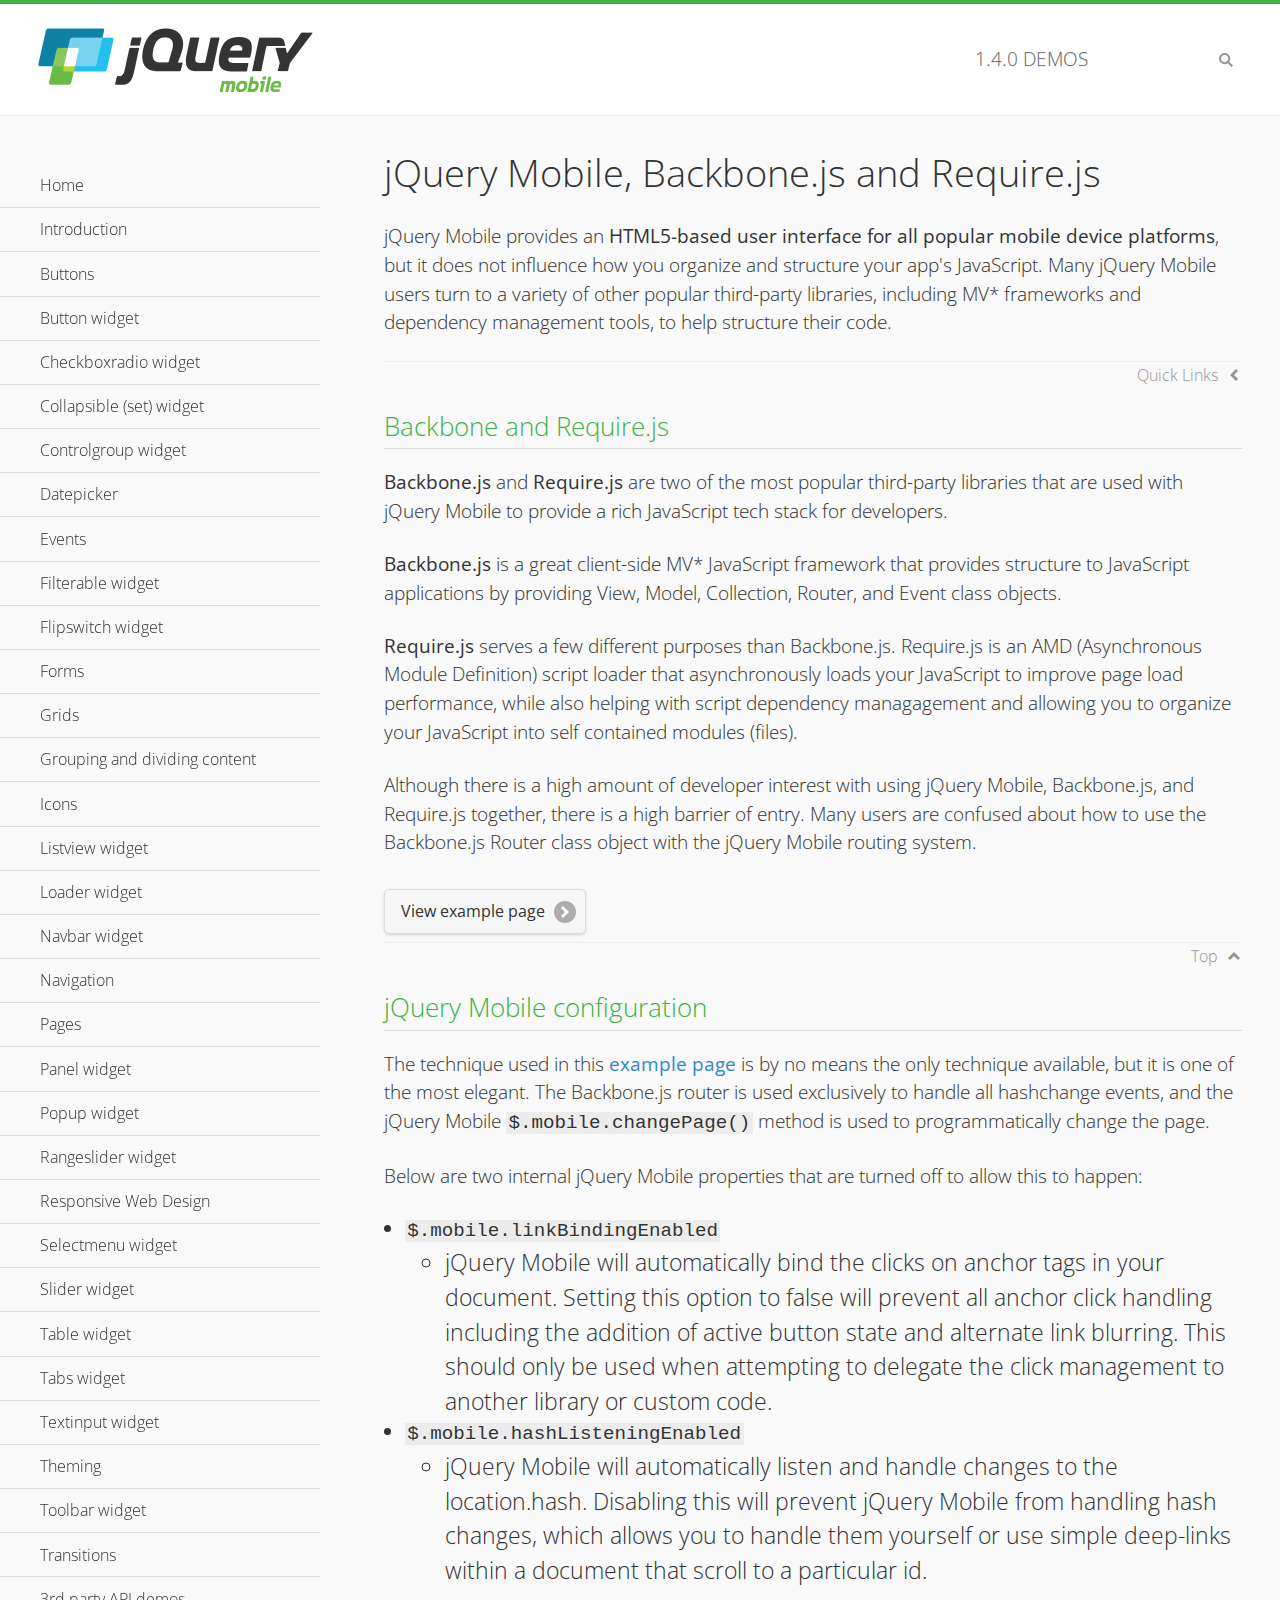
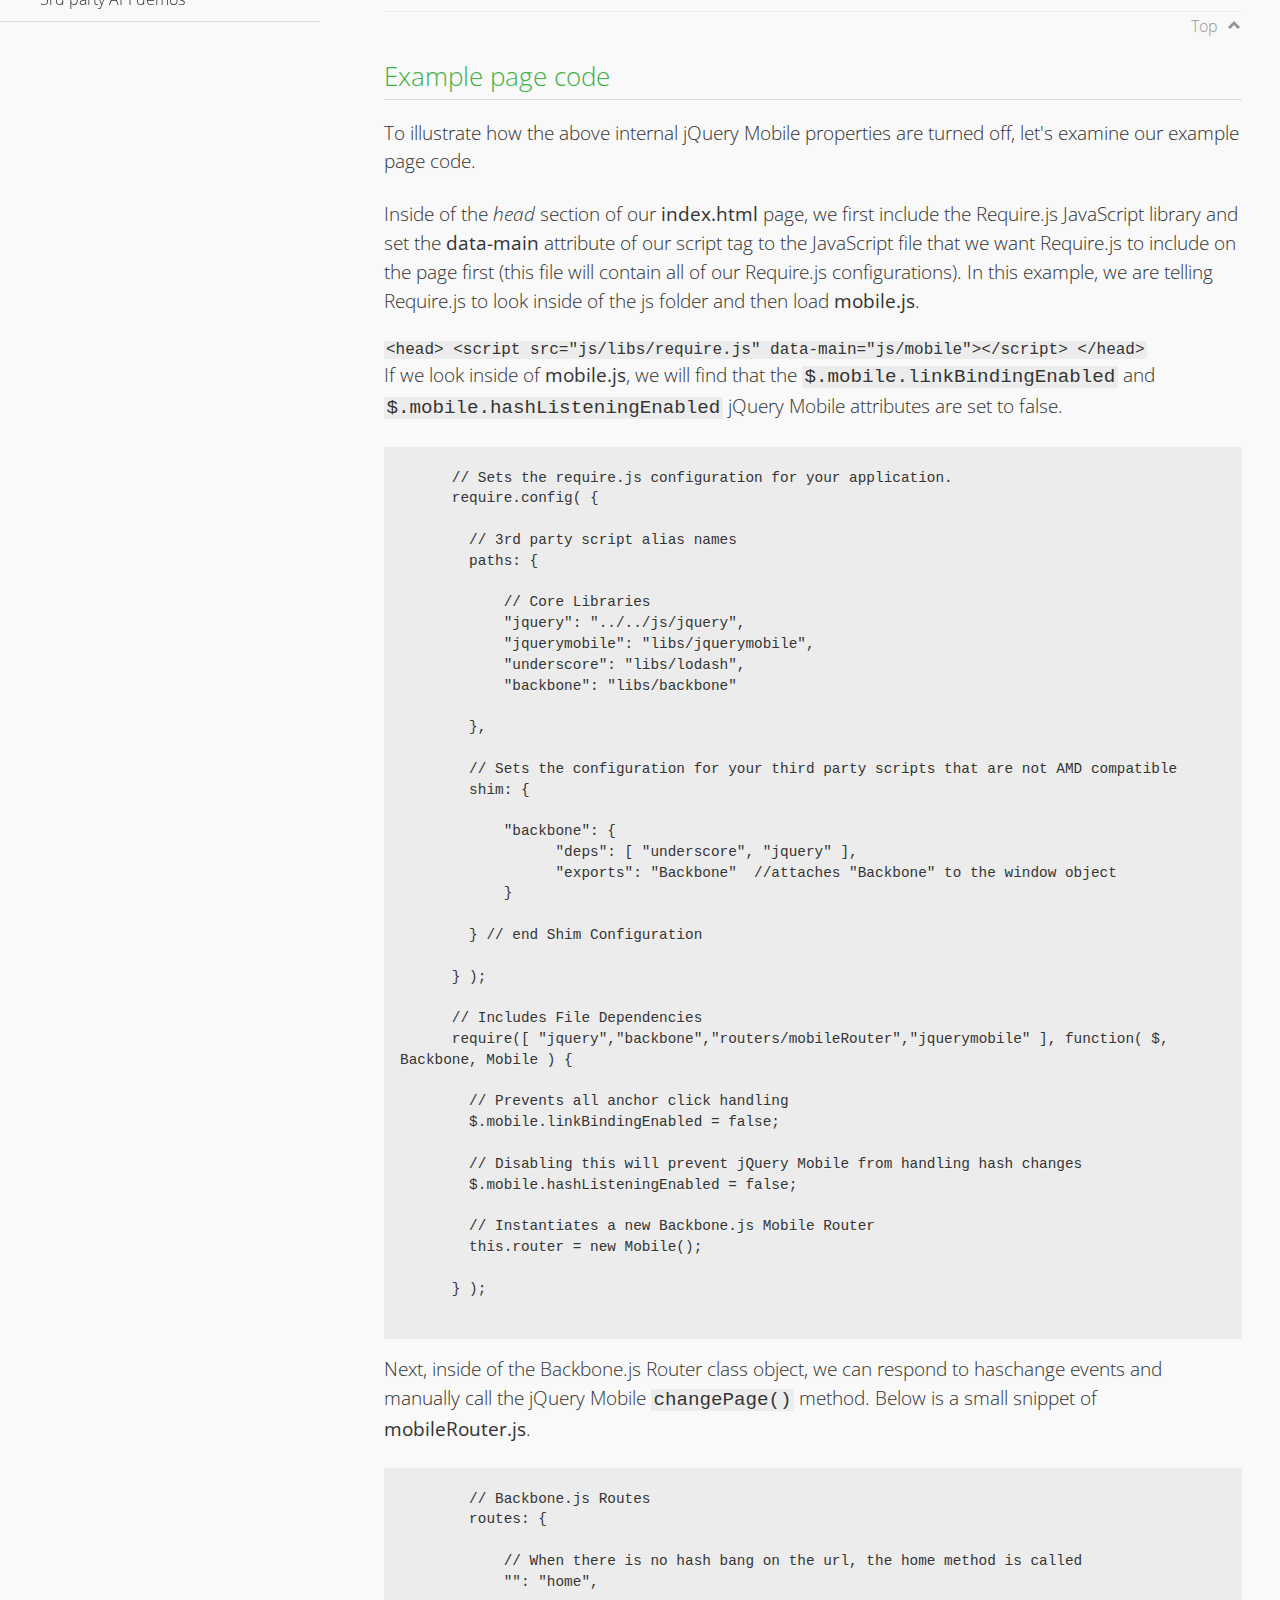
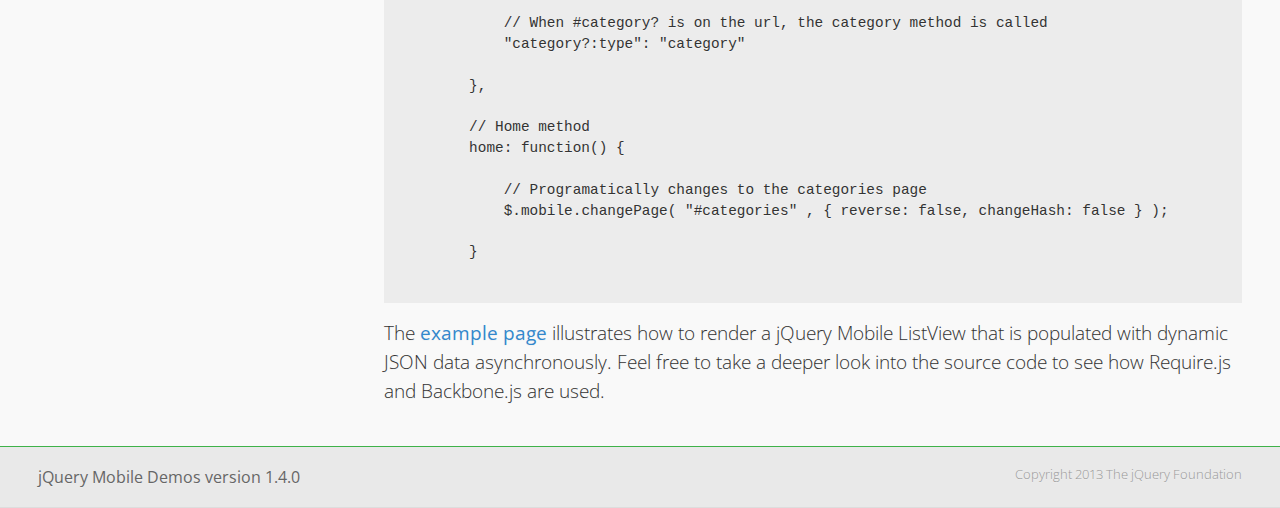
<file: source/js/libs/jqm.1.4/demos/backbone-requirejs/index.html>
<!DOCTYPE html>
<html>
  <head>
  <meta charset="utf-8">
  <meta name="viewport" content="width=device-width, initial-scale=1">
  <title>jQuery Mobile - Backbone.js and Require.js Apps</title>
	<link rel="shortcut icon" href="../favicon.ico">
    <link rel="stylesheet" href="http://fonts.googleapis.com/css?family=Open+Sans:300,400,700">
	<link rel="stylesheet" href="../css/themes/default/jquery.mobile-1.4.0.min.css">
	<link rel="stylesheet" href="../_assets/css/jqm-demos.css">
	<script src="../js/jquery.js"></script>
	<script src="../_assets/js/index.js"></script>
	<script src="../js/jquery.mobile-1.4.0.min.js"></script>

</head>
<body>
<div data-role="page" class="jqm-demos" data-quicklinks="true">

    <div data-role="header" class="jqm-header">
		<h2><a href="../" title="jQuery Mobile Demos home"><img src="../_assets/img/jquery-logo.png" alt="jQuery Mobile"></a></h2>
		<p><span class="jqm-version"></span> Demos</p>
        <a href="#" class="jqm-navmenu-link ui-btn ui-btn-icon-notext ui-corner-all ui-icon-bars ui-nodisc-icon ui-alt-icon ui-btn-left">Menu</a>
        <a href="#" class="jqm-search-link ui-btn ui-btn-icon-notext ui-corner-all ui-icon-search ui-nodisc-icon ui-alt-icon ui-btn-right">Search</a>
    </div><!-- /header -->

	<div role="main" class="ui-content jqm-content">

      <h1>jQuery Mobile, Backbone.js and Require.js</h1>
      <p>jQuery Mobile provides an <strong>HTML5-based user interface for all popular mobile device platforms</strong>, but it does not influence how you organize and structure your app's JavaScript.  Many jQuery Mobile users turn to a variety of other popular third-party libraries, including MV* frameworks and dependency management tools, to help structure their code.
      </p>

	  <h2>Backbone and Require.js</h2>
      <p><strong>Backbone.js</strong> and <strong>Require.js</strong> are two of the most popular third-party libraries that are used with jQuery Mobile to provide a rich JavaScript tech stack for developers.
      </p>
      <p><strong>Backbone.js</strong> is a great client-side MV* JavaScript framework that provides structure to JavaScript applications by providing View, Model, Collection, Router, and Event class objects.
      </p>
      <p><strong>Require.js</strong> serves a few different purposes than Backbone.js. Require.js is an AMD (Asynchronous Module Definition) script loader that asynchronously loads your JavaScript to improve page load performance, while also helping with script dependency managagement and allowing you to organize your JavaScript into self contained modules (files).
      </p>
      <p>Although there is a high amount of developer interest with using jQuery Mobile, Backbone.js, and Require.js together, there is a high barrier of entry.  Many users are confused about how to use the Backbone.js Router class object with the jQuery Mobile routing system.</p>

	   <a href="backbone-require.html" rel="external" class="ui-btn ui-btn-inline ui-corner-all ui-shadow ui-btn-icon-right ui-icon-carat-r">View example page</a>

      <h2>jQuery Mobile configuration</h2>

      <p>The technique used in this <a href="backbone-require.html" rel="external">example page</a> is by no means the only technique available, but it is one of the most elegant.  The Backbone.js router is used exclusively to handle all hashchange events, and the jQuery Mobile <code>$.mobile.changePage()</code> method is used to programmatically change the page.</p>

      <p>Below are two internal jQuery Mobile properties that are turned off to allow this to happen:</p>

      <ul>
        <li><code>$.mobile.linkBindingEnabled</code>
          <ul>
            <li>jQuery Mobile will automatically bind the clicks on anchor tags in your document. Setting this option to false will prevent all anchor click handling including the addition of active button state and alternate link blurring. This should only be used when attempting to delegate the click management to another library or custom code.</li>
            </ul>
        </li>
        <li><code>$.mobile.hashListeningEnabled</code>
          <ul>
            <li>jQuery Mobile will automatically listen and handle changes to the location.hash. Disabling this will prevent jQuery Mobile from handling hash changes, which allows you to handle them yourself or use simple deep-links within a document that scroll to a particular id.</li>
            </ul>
        </li>
      </ul>
      </p>

	  <h2>Example page code</h2>
      <p>To illustrate how the above internal jQuery Mobile properties are turned off, let's examine our example page code.</p>

      <p>Inside of the <em>head</em> section of our <strong>index.html</strong> page, we first include the Require.js JavaScript library and set the <strong>data-main</strong> attribute of our script tag to the JavaScript file that we want Require.js to include on the page first (this file will contain all of our Require.js configurations).  In this example, we are telling Require.js to look inside of the js folder and then load <strong>mobile.js</strong>.
      </p>

      <code>
        &lt;head&gt;
          &lt;script src=&quot;js/libs/require.js&quot; data-main=&quot;js/mobile&quot;&gt;&lt;/script&gt;
        &lt;/head&gt;
      </code>
      <p>If we look inside of <strong>mobile.js</strong>, we will find that the <code>$.mobile.linkBindingEnabled</code> and <code>$.mobile.hashListeningEnabled</code> jQuery Mobile attributes are set to false.
      </p>
      <pre>
      <code>
      // Sets the require.js configuration for your application.
      require.config( {

        // 3rd party script alias names
        paths: {

            // Core Libraries
            "jquery": "../../js/jquery",
            "jquerymobile": "libs/jquerymobile",
            "underscore": "libs/lodash",
            "backbone": "libs/backbone"

        },

        // Sets the configuration for your third party scripts that are not AMD compatible
        shim: {

            "backbone": {
                  "deps": [ "underscore", "jquery" ],
                  "exports": "Backbone"  //attaches "Backbone" to the window object
            }

        } // end Shim Configuration

      } );

      // Includes File Dependencies
      require([ "jquery","backbone","routers/mobileRouter","jquerymobile" ], function( $, Backbone, Mobile ) {

        // Prevents all anchor click handling
        $.mobile.linkBindingEnabled = false;

        // Disabling this will prevent jQuery Mobile from handling hash changes
        $.mobile.hashListeningEnabled = false;

        // Instantiates a new Backbone.js Mobile Router
        this.router = new Mobile();

      } );
</code>
</pre>
<p>Next, inside of the Backbone.js Router class object, we can respond to haschange events and manually call the jQuery Mobile <code>changePage()</code> method.  Below is a small snippet of <strong>mobileRouter.js</strong>.</p>
<pre>
<code>
        // Backbone.js Routes
        routes: {

            // When there is no hash bang on the url, the home method is called
            "": "home",

            // When #category? is on the url, the category method is called
            "category?:type": "category"

        },

        // Home method
        home: function() {

            // Programatically changes to the categories page
            $.mobile.changePage( "#categories" , { reverse: false, changeHash: false } );

        }
</code>
</pre>

		<p>The <a href="backbone-require.html" rel="external">example page</a> illustrates how to render a jQuery Mobile ListView that is populated with dynamic JSON data asynchronously. Feel free to take a deeper look into the source code to see how Require.js and Backbone.js are used.</p>

    </div><!-- /content -->
	    <div data-role="panel" class="jqm-navmenu-panel" data-position="left" data-display="overlay" data-theme="a">
	    	<ul class="jqm-list ui-alt-icon ui-nodisc-icon">
<li data-filtertext="demos homepage" data-icon="home"><a href=".././">Home</a></li>
<li data-filtertext="introduction overview getting started"><a href="../intro/" data-ajax="false">Introduction</a></li>
<li data-filtertext="buttons button markup buttonmarkup method anchor link button element"><a href="../button-markup/" data-ajax="false">Buttons</a></li>
<li data-filtertext="form button widget input button submit reset"><a href="../button/" data-ajax="false">Button widget</a></li>
<li data-role="collapsible" data-collapsed-icon="carat-d" data-expanded-icon="carat-u" data-iconpos="right" data-inset="false">
	<h3>Checkboxradio widget</h3>
	<ul>
		<li data-filtertext="form checkboxradio widget checkbox input checkboxes controlgroups"><a href="../checkboxradio-checkbox/" data-ajax="false">Checkboxes</a></li>
		<li data-filtertext="form checkboxradio widget radio input radio buttons controlgroups"><a href="../checkboxradio-radio/" data-ajax="false">Radio buttons</a></li>
	</ul>
</li>
<li data-role="collapsible" data-collapsed-icon="carat-d" data-expanded-icon="carat-u" data-iconpos="right" data-inset="false">
	<h3>Collapsible (set) widget</h3>
	<ul>
		<li data-filtertext="collapsibles content formatting"><a href="../collapsible/" data-ajax="false">Collapsible</a></li>
		<li data-filtertext="dynamic collapsible set accordion append expand"><a href="../collapsible-dynamic/" data-ajax="false">Dynamic collapsibles</a></li>
		<li data-filtertext="accordions collapsible set widget content formatting grouped collapsibles"><a href="../collapsibleset/" data-ajax="false">Collapsible set</a></li>
	</ul>
</li>
<li data-role="collapsible" data-collapsed-icon="carat-d" data-expanded-icon="carat-u" data-iconpos="right" data-inset="false">
	<h3>Controlgroup widget</h3>
	<ul>
		<li data-filtertext="controlgroups selectmenu checkboxradio input grouped buttons horizontal vertical"><a href="../controlgroup/" data-ajax="false">Controlgroup</a></li>
		<li data-filtertext="dynamic controlgroup dynamically add buttons"><a href="../controlgroup-dynamic/" data-ajax="false">Dynamic controlgroups</a></li>
	</ul>
</li>
<li data-filtertext="form datepicker widget date input"><a href="../datepicker/" data-ajax="false">Datepicker</a></li>
<li data-role="collapsible" data-collapsed-icon="carat-d" data-expanded-icon="carat-u" data-iconpos="right" data-inset="false">
	<h3>Events</h3>
	<ul>
		<li data-filtertext="swipe to delete list items listviews swipe events"><a href="../swipe-list/" data-ajax="false">Swipe list items</a></li>
		<li data-filtertext="swipe to navigate swipe page navigation swipe events"><a href="../swipe-page/" data-ajax="false">Swipe page navigation</a></li>
	</ul>
</li>
<li data-filtertext="filterable filter elements sorting searching listview table"><a href="../filterable/" data-ajax="false">Filterable widget</a></li>
<li data-filtertext="form flipswitch widget flip toggle switch binary select checkbox input"><a href="../flipswitch/" data-ajax="false">Flipswitch widget</a></li>
<li data-role="collapsible" data-collapsed-icon="carat-d" data-expanded-icon="carat-u" data-iconpos="right" data-inset="false">
	<h3>Forms</h3>
	<ul>
		<li data-filtertext="forms text checkbox radio range button submit reset inputs selects textarea slider flipswitch label form elements"><a href="../forms/" data-ajax="false">Forms</a></li>
		<li data-filtertext="form hide labels hidden accessible ui-hidden-accessible forms"><a href="../forms-label-hidden-accessible/" data-ajax="false">Hide labels</a></li>
		<li data-filtertext="form field containers fieldcontain ui-field-contain forms"><a href="../forms-field-contain/" data-ajax="false">Field containers</a></li>
		<li data-filtertext="forms disabled form elements"><a href="../forms-disabled/" data-ajax="false">Forms disabled</a></li>
		<li data-filtertext="forms gallery examples overview forms text checkbox radio range button submit reset inputs selects textarea slider flipswitch label form elements"><a href="../forms-gallery/" data-ajax="false">Forms gallery</a></li>
	</ul>
</li>
<li data-role="collapsible" data-collapsed-icon="carat-d" data-expanded-icon="carat-u" data-iconpos="right" data-inset="false">
	<h3>Grids</h3>
	<ul>
		<li data-filtertext="grids columns blocks content formatting rwd responsive css framework"><a href="../grids/" data-ajax="false">Grids</a></li>
		<li data-filtertext="buttons in grids css framework"><a href="../grids-buttons/" data-ajax="false">Buttons in grids</a></li>
		<li data-filtertext="custom responsive grids rwd css framework"><a href="../grids-custom-responsive/" data-ajax="false">Custom responsive grids</a></li>
	</ul>
</li>
<li data-filtertext="blocks content formatting sections heading"><a href="../body-bar-classes/" data-ajax="false">Grouping and dividing content</a></li>
<li data-role="collapsible" data-collapsed-icon="carat-d" data-expanded-icon="carat-u" data-iconpos="right" data-inset="false">
	<h3>Icons</h3>
	<ul>
		<li data-filtertext="button icons svg disc alt custom icon position"><a href="../icons/" data-ajax="false">Icons</a></li>
		<li data-filtertext=""><a href="../icons-grunticon/" data-ajax="false">Grunticon loader</a></li>
	</ul>
</li>
<li data-role="collapsible" data-collapsed-icon="carat-d" data-expanded-icon="carat-u" data-iconpos="right" data-inset="false">
	<h3>Listview widget</h3>
	<ul>
		<li data-filtertext="listview widget thumbnails icons nested split button collapsible ul ol"><a href="../listview/" data-ajax="false">Listview</a></li>
		<li data-filtertext="autocomplete filterable reveal listview filtertextbeforefilter placeholder"><a href="../listview-autocomplete/" data-ajax="false">Listview autocomplete</a></li>
		<li data-filtertext="autocomplete filterable reveal listview remote data filtertextbeforefilter placeholder"><a href="../listview-autocomplete-remote/" data-ajax="false">Listview autocomplete remote data</a></li>
		<li data-filtertext="autodividers anchor jump scroll linkbars listview lists ul ol"><a href="../listview-autodividers-linkbar/" data-ajax="false">Listview autodividers linkbar</a></li>
		<li data-filtertext="listview autodividers selector autodividersselector lists ul ol"><a href="../listview-autodividers-selector/" data-ajax="false">Listview autodividers selector</a></li>
		<li data-filtertext="listview nested list items"><a href="../listview-nested-lists/" data-ajax="false">Listview Nested Listviews</a></li>
		<li data-filtertext="listview collapsible list items flat"><a href="../listview-collapsible-item-flat/" data-ajax="false">Listview collapsible list items (flat)</a></li>
		<li data-filtertext="listview collapsible list indented"><a href="../listview-collapsible-item-indented/" data-ajax="false">Listview collapsible list items (indented)</a></li>
		<li data-filtertext="grid listview responsive grids responsive listviews lists ul"><a href="../listview-grid/" data-ajax="false">Listview responsive grid</a></li>
	</ul>
</li>
<li data-filtertext="loader widget page loading navigation overlay spinner"><a href="../loader/" data-ajax="false">Loader widget</a></li>
<li data-filtertext="navbar widget navmenu toolbars header footer"><a href="../navbar/" data-ajax="false">Navbar widget</a></li>
<li data-role="collapsible" data-collapsed-icon="carat-d" data-expanded-icon="carat-u" data-iconpos="right" data-inset="false">
	<h3>Navigation</h3>
	<ul>
		<li data-filtertext="ajax navigation navigate widget history event method"><a href="../navigation/" data-ajax="false">Navigation</a></li>
		<li data-filtertext="linking pages page links navigation ajax prefetch cache"><a href="../navigation-linking-pages/" data-ajax="false">Linking pages</a></li>
		<li data-filtertext="php redirect server redirection server-side navigation"><a href="../navigation-php-redirect/" data-ajax="false">PHP redirect demo</a></li>
	</ul>
</li>
<li data-role="collapsible" data-collapsed-icon="carat-d" data-expanded-icon="carat-u" data-iconpos="right" data-inset="false">
	<h3>Pages</h3>
	<ul>
		<li data-filtertext="pages page widget ajax navigation"><a href="../pages/" data-ajax="false">Pages</a></li>
		<li data-filtertext="single page"><a href="../pages-single-page/" data-ajax="false">Single page</a></li>
		<li data-filtertext="multipage multi-page page"><a href="../pages-multi-page/" data-ajax="false">Multi-page template</a></li>
		<li data-filtertext="dialog page widget modal popup"><a href="../pages-dialog/" data-ajax="false">Dialog page</a></li>
	</ul>
</li>
<li data-role="collapsible" data-collapsed-icon="carat-d" data-expanded-icon="carat-u" data-iconpos="right" data-inset="false">
	<h3>Panel widget</h3>
	<ul>
		<li data-filtertext="panel widget sliding panels reveal push overlay responsive"><a href="../panel/" data-ajax="false">Panel</a></li>
		<li data-filtertext=""><a href="../panel-external/" data-ajax="false">External panels</a></li>
		<li data-filtertext="panel "><a href="../panel-fixed/" data-ajax="false">Fixed panels</a></li>
		<li data-filtertext="panel slide panels sliding panels shadow rwd responsive breakpoint"><a href="../panel-responsive/" data-ajax="false">Panels responsive</a></li>
		<li data-filtertext="panel custom style custom panel width reveal shadow listview panel styling page background wrapper"><a href="../panel-styling/" data-ajax="false">Custom panel style</a></li>
		<li data-filtertext="panel open on swipe"><a href="../panel-swipe-open/" data-ajax="false">Panel open on swipe</a></li>
		<li data-filtertext="panels outside page internal external toolbars"><a href="../panel-external-internal/" data-ajax="false">Panel external and internal</a></li>
	</ul>
</li>
<li data-role="collapsible" data-collapsed-icon="carat-d" data-expanded-icon="carat-u" data-iconpos="right" data-inset="false">
	<h3>Popup widget</h3>
	<ul>
		<li data-filtertext="popup widget popups dialog modal transition tooltip lightbox form overlay screen flip pop fade transition"><a href="../popup/" data-ajax="false">Popup</a></li>
		<li data-filtertext="popup alignment position"><a href="../popup-alignment/" data-ajax="false">Popup alignment</a></li>
		<li data-filtertext="popup arrow size popups popover"><a href="../popup-arrow-size/" data-ajax="false">Popup arrow size</a></li>
		<li data-filtertext="dynamic popups popup images lightbox"><a href="../popup-dynamic/" data-ajax="false">Dynamic popups</a></li>
		<li data-filtertext="popups with iframes scaling"><a href="../popup-iframe/" data-ajax="false">Popups with iframes</a></li>
		<li data-filtertext="popup image scaling"><a href="../popup-image-scaling/" data-ajax="false">Popup image scaling</a></li>
		<li data-filtertext="external popup outside multi-page"><a href="../popup-outside-multipage" data-ajax="false">Popup outside multi-page</a></li>
	</ul>
</li>
<li data-filtertext="form rangeslider widget dual sliders dual handle sliders range input"><a href="../rangeslider/" data-ajax="false">Rangeslider widget</a></li>
<li data-filtertext="responsive web design rwd adaptive progressive enhancement PE accessible mobile breakpoints media query media queries"><a href="../rwd/" data-ajax="false">Responsive Web Design</a></li>
<li data-role="collapsible" data-collapsed-icon="carat-d" data-expanded-icon="carat-u" data-iconpos="right" data-inset="false">
	<h3>Selectmenu widget</h3>
	<ul>
		<li data-filtertext="form selectmenu widget select input custom select menu selects"><a href="../selectmenu/" data-ajax="false">Selectmenu</a></li>
		<li data-filtertext="form custom select menu selectmenu widget custom menu option optgroup multiple selects"><a href="../selectmenu-custom/" data-ajax="false">Custom select menu</a></li>
		<li data-filtertext="filterable select filter popup dialog"><a href="../selectmenu-custom-filter/" data-ajax="false">Custom select menu with filter</a></li>
	</ul>
</li>
<li data-role="collapsible" data-collapsed-icon="carat-d" data-expanded-icon="carat-u" data-iconpos="right" data-inset="false">
	<h3>Slider widget</h3>
	<ul>
		<li data-filtertext="form slider widget range input single sliders"><a href="../slider/" data-ajax="false">Slider</a></li>
		<li data-filtertext="form slider widget flipswitch slider binary select flip toggle switch"><a href="../slider-flipswitch/" data-ajax="false">Slider flip toggle switch</a></li>
		<li data-filtertext="form slider tooltip handle value input range sliders"><a href="../slider-tooltip/" data-ajax="false">Slider tooltip</a></li>
	</ul>
</li>
<li data-role="collapsible" data-collapsed-icon="carat-d" data-expanded-icon="carat-u" data-iconpos="right" data-inset="false">
	<h3>Table widget</h3>
	<ul>
		<li data-filtertext="table widget reflow column toggle th td responsive tables rwd hide show tabular"><a href="../table-column-toggle/" data-ajax="false">Table Column Toggle</a></li>
		<li data-filtertext="table column toggle phone comparison demo"><a href="../table-column-toggle-example/" data-ajax="false">Table Column Toggle demo</a></li>
		<li data-filtertext="responsive tables table column toggle heading groups rwd breakpoint"><a href="../table-column-toggle-heading-groups/" data-ajax="false">Table Column Toggle heading groups</a></li>
		<li data-filtertext="responsive tables table column toggle hide rwd breakpoint customization options"><a href="../table-column-toggle-options/" data-ajax="false">Table Column Toggle options</a></li>
		<li data-filtertext="table reflow th td responsive rwd columns tabular"><a href="../table-reflow/" data-ajax="false">Table Reflow</a></li>
		<li data-filtertext="responsive tables table reflow heading groups rwd breakpoint"><a href="../table-reflow-heading-groups/" data-ajax="false">Table Reflow heading groups</a></li>
		<li data-filtertext="responsive tables table reflow stripes strokes table style"><a href="../table-reflow-stripes-strokes/" data-ajax="false">Table Reflow stripes and strokes</a></li>
		<li data-filtertext="responsive tables table reflow stack custom styles"><a href="../table-reflow-styling/" data-ajax="false">Table Reflow custom styles</a></li>
	</ul>
</li>
<li data-filtertext="ui tabs widget"><a href="../tabs/" data-ajax="false">Tabs widget</a></li>
<li data-filtertext="form textinput widget text input textarea number date time tel email file color password"><a href="../textinput/" data-ajax="false">Textinput widget</a></li>
<li data-role="collapsible" data-collapsed-icon="carat-d" data-expanded-icon="carat-u" data-iconpos="right" data-inset="false">
	<h3>Theming</h3>
	<ul>
		<li data-filtertext="default theme swatches theming style css"><a href="../theme-default/" data-ajax="false">Default theme</a></li>
		<li data-filtertext="classic theme old theme swatches theming style css"><a href="../theme-classic/" data-ajax="false">Classic theme</a></li>
	</ul>
</li>
<li data-role="collapsible" data-collapsed-icon="carat-d" data-expanded-icon="carat-u" data-iconpos="right" data-inset="false">
	<h3>Toolbar widget</h3>
	<ul>
		<li data-filtertext="toolbar widget header footer toolbars fixed fullscreen external sections"><a href="../toolbar/" data-ajax="false">Toolbar</a></li>
		<li data-filtertext="dynamic toolbars dynamically add toolbar header footer"><a href="../toolbar-dynamic/" data-ajax="false">Dynamic toolbars</a></li>
		<li data-filtertext="external toolbars header footer"><a href="../toolbar-external/" data-ajax="false">External toolbars</a></li>
		<li data-filtertext="fixed toolbars header footer"><a href="../toolbar-fixed/" data-ajax="false">Fixed toolbars</a></li>
		<li data-filtertext="fixed fullscreen toolbars header footer"><a href="../toolbar-fixed-fullscreen/" data-ajax="false">Fullscreen toolbars</a></li>
		<li data-filtertext="external fixed toolbars header footer"><a href="../toolbar-fixed-external/" data-ajax="false">Fixed external toolbars</a></li>
		<li data-filtertext="external persistent toolbars header footer navbar navmenu"><a href="../toolbar-fixed-persistent/" data-ajax="false">Persistent toolbars</a></li>
		<li data-filtertext="external ajax optimized toolbars persistent toolbars header footer navbar"><a href="../toolbar-fixed-persistent-optimized/" data-ajax="false">AJAX optimized toolbars</a></li>
		<li data-filtertext="form in toolbars header footer"><a href="../toolbar-fixed-forms/" data-ajax="false">Form in toolbar</a></li>
	</ul>
</li>
<li data-filtertext="page transitions animated pages popup navigation flip slide fade pop"><a href="../transitions/" data-ajax="false">Transitions</a></li>
<li data-role="collapsible" data-collapsed-icon="carat-d" data-expanded-icon="carat-u" data-iconpos="right" data-inset="false">
	<h3>3rd party API demos</h3>
	<ul>
		<li data-filtertext="backbone requirejs navigation router"><a href="../backbone-requirejs/" data-ajax="false">Backbone RequireJS</a></li>
		<li data-filtertext="google maps geolocation demo"><a href="../map-geolocation/" data-ajax="false">Google Maps geolocation</a></li>
		<li data-filtertext="google maps hybrid"><a href="../map-list-toggle/" data-ajax="false">Google Maps list toggle</a></li>
	</ul>
</li>



		     </ul>
		</div><!-- /panel -->


    <div data-role="footer" data-position="fixed" data-tap-toggle="false" class="jqm-footer">
        <p>jQuery Mobile Demos version <span class="jqm-version"></span></p>
        <p>Copyright 2013 The jQuery Foundation</p>
    </div><!-- /footer -->
	<!-- TODO: This should become an external panel so we can add input to markup (unique ID) -->
    <div data-role="panel" class="jqm-search-panel" data-position="right" data-display="overlay" data-theme="a">
		<div class="jqm-search">
			<ul class="jqm-list" data-filter-placeholder="Search demos..." data-filter-reveal="true">
<li data-filtertext="demos homepage" data-icon="home"><a href=".././">Home</a></li>
<li data-filtertext="introduction overview getting started"><a href="../intro/" data-ajax="false">Introduction</a></li>
<li data-filtertext="buttons button markup buttonmarkup method anchor link button element"><a href="../button-markup/" data-ajax="false">Buttons</a></li>
<li data-filtertext="form button widget input button submit reset"><a href="../button/" data-ajax="false">Button widget</a></li>
<li data-role="collapsible" data-collapsed-icon="carat-d" data-expanded-icon="carat-u" data-iconpos="right" data-inset="false">
	<h3>Checkboxradio widget</h3>
	<ul>
		<li data-filtertext="form checkboxradio widget checkbox input checkboxes controlgroups"><a href="../checkboxradio-checkbox/" data-ajax="false">Checkboxes</a></li>
		<li data-filtertext="form checkboxradio widget radio input radio buttons controlgroups"><a href="../checkboxradio-radio/" data-ajax="false">Radio buttons</a></li>
	</ul>
</li>
<li data-role="collapsible" data-collapsed-icon="carat-d" data-expanded-icon="carat-u" data-iconpos="right" data-inset="false">
	<h3>Collapsible (set) widget</h3>
	<ul>
		<li data-filtertext="collapsibles content formatting"><a href="../collapsible/" data-ajax="false">Collapsible</a></li>
		<li data-filtertext="dynamic collapsible set accordion append expand"><a href="../collapsible-dynamic/" data-ajax="false">Dynamic collapsibles</a></li>
		<li data-filtertext="accordions collapsible set widget content formatting grouped collapsibles"><a href="../collapsibleset/" data-ajax="false">Collapsible set</a></li>
	</ul>
</li>
<li data-role="collapsible" data-collapsed-icon="carat-d" data-expanded-icon="carat-u" data-iconpos="right" data-inset="false">
	<h3>Controlgroup widget</h3>
	<ul>
		<li data-filtertext="controlgroups selectmenu checkboxradio input grouped buttons horizontal vertical"><a href="../controlgroup/" data-ajax="false">Controlgroup</a></li>
		<li data-filtertext="dynamic controlgroup dynamically add buttons"><a href="../controlgroup-dynamic/" data-ajax="false">Dynamic controlgroups</a></li>
	</ul>
</li>
<li data-filtertext="form datepicker widget date input"><a href="../datepicker/" data-ajax="false">Datepicker</a></li>
<li data-role="collapsible" data-collapsed-icon="carat-d" data-expanded-icon="carat-u" data-iconpos="right" data-inset="false">
	<h3>Events</h3>
	<ul>
		<li data-filtertext="swipe to delete list items listviews swipe events"><a href="../swipe-list/" data-ajax="false">Swipe list items</a></li>
		<li data-filtertext="swipe to navigate swipe page navigation swipe events"><a href="../swipe-page/" data-ajax="false">Swipe page navigation</a></li>
	</ul>
</li>
<li data-filtertext="filterable filter elements sorting searching listview table"><a href="../filterable/" data-ajax="false">Filterable widget</a></li>
<li data-filtertext="form flipswitch widget flip toggle switch binary select checkbox input"><a href="../flipswitch/" data-ajax="false">Flipswitch widget</a></li>
<li data-role="collapsible" data-collapsed-icon="carat-d" data-expanded-icon="carat-u" data-iconpos="right" data-inset="false">
	<h3>Forms</h3>
	<ul>
		<li data-filtertext="forms text checkbox radio range button submit reset inputs selects textarea slider flipswitch label form elements"><a href="../forms/" data-ajax="false">Forms</a></li>
		<li data-filtertext="form hide labels hidden accessible ui-hidden-accessible forms"><a href="../forms-label-hidden-accessible/" data-ajax="false">Hide labels</a></li>
		<li data-filtertext="form field containers fieldcontain ui-field-contain forms"><a href="../forms-field-contain/" data-ajax="false">Field containers</a></li>
		<li data-filtertext="forms disabled form elements"><a href="../forms-disabled/" data-ajax="false">Forms disabled</a></li>
		<li data-filtertext="forms gallery examples overview forms text checkbox radio range button submit reset inputs selects textarea slider flipswitch label form elements"><a href="../forms-gallery/" data-ajax="false">Forms gallery</a></li>
	</ul>
</li>
<li data-role="collapsible" data-collapsed-icon="carat-d" data-expanded-icon="carat-u" data-iconpos="right" data-inset="false">
	<h3>Grids</h3>
	<ul>
		<li data-filtertext="grids columns blocks content formatting rwd responsive css framework"><a href="../grids/" data-ajax="false">Grids</a></li>
		<li data-filtertext="buttons in grids css framework"><a href="../grids-buttons/" data-ajax="false">Buttons in grids</a></li>
		<li data-filtertext="custom responsive grids rwd css framework"><a href="../grids-custom-responsive/" data-ajax="false">Custom responsive grids</a></li>
	</ul>
</li>
<li data-filtertext="blocks content formatting sections heading"><a href="../body-bar-classes/" data-ajax="false">Grouping and dividing content</a></li>
<li data-role="collapsible" data-collapsed-icon="carat-d" data-expanded-icon="carat-u" data-iconpos="right" data-inset="false">
	<h3>Icons</h3>
	<ul>
		<li data-filtertext="button icons svg disc alt custom icon position"><a href="../icons/" data-ajax="false">Icons</a></li>
		<li data-filtertext=""><a href="../icons-grunticon/" data-ajax="false">Grunticon loader</a></li>
	</ul>
</li>
<li data-role="collapsible" data-collapsed-icon="carat-d" data-expanded-icon="carat-u" data-iconpos="right" data-inset="false">
	<h3>Listview widget</h3>
	<ul>
		<li data-filtertext="listview widget thumbnails icons nested split button collapsible ul ol"><a href="../listview/" data-ajax="false">Listview</a></li>
		<li data-filtertext="autocomplete filterable reveal listview filtertextbeforefilter placeholder"><a href="../listview-autocomplete/" data-ajax="false">Listview autocomplete</a></li>
		<li data-filtertext="autocomplete filterable reveal listview remote data filtertextbeforefilter placeholder"><a href="../listview-autocomplete-remote/" data-ajax="false">Listview autocomplete remote data</a></li>
		<li data-filtertext="autodividers anchor jump scroll linkbars listview lists ul ol"><a href="../listview-autodividers-linkbar/" data-ajax="false">Listview autodividers linkbar</a></li>
		<li data-filtertext="listview autodividers selector autodividersselector lists ul ol"><a href="../listview-autodividers-selector/" data-ajax="false">Listview autodividers selector</a></li>
		<li data-filtertext="listview nested list items"><a href="../listview-nested-lists/" data-ajax="false">Listview Nested Listviews</a></li>
		<li data-filtertext="listview collapsible list items flat"><a href="../listview-collapsible-item-flat/" data-ajax="false">Listview collapsible list items (flat)</a></li>
		<li data-filtertext="listview collapsible list indented"><a href="../listview-collapsible-item-indented/" data-ajax="false">Listview collapsible list items (indented)</a></li>
		<li data-filtertext="grid listview responsive grids responsive listviews lists ul"><a href="../listview-grid/" data-ajax="false">Listview responsive grid</a></li>
	</ul>
</li>
<li data-filtertext="loader widget page loading navigation overlay spinner"><a href="../loader/" data-ajax="false">Loader widget</a></li>
<li data-filtertext="navbar widget navmenu toolbars header footer"><a href="../navbar/" data-ajax="false">Navbar widget</a></li>
<li data-role="collapsible" data-collapsed-icon="carat-d" data-expanded-icon="carat-u" data-iconpos="right" data-inset="false">
	<h3>Navigation</h3>
	<ul>
		<li data-filtertext="ajax navigation navigate widget history event method"><a href="../navigation/" data-ajax="false">Navigation</a></li>
		<li data-filtertext="linking pages page links navigation ajax prefetch cache"><a href="../navigation-linking-pages/" data-ajax="false">Linking pages</a></li>
		<li data-filtertext="php redirect server redirection server-side navigation"><a href="../navigation-php-redirect/" data-ajax="false">PHP redirect demo</a></li>
	</ul>
</li>
<li data-role="collapsible" data-collapsed-icon="carat-d" data-expanded-icon="carat-u" data-iconpos="right" data-inset="false">
	<h3>Pages</h3>
	<ul>
		<li data-filtertext="pages page widget ajax navigation"><a href="../pages/" data-ajax="false">Pages</a></li>
		<li data-filtertext="single page"><a href="../pages-single-page/" data-ajax="false">Single page</a></li>
		<li data-filtertext="multipage multi-page page"><a href="../pages-multi-page/" data-ajax="false">Multi-page template</a></li>
		<li data-filtertext="dialog page widget modal popup"><a href="../pages-dialog/" data-ajax="false">Dialog page</a></li>
	</ul>
</li>
<li data-role="collapsible" data-collapsed-icon="carat-d" data-expanded-icon="carat-u" data-iconpos="right" data-inset="false">
	<h3>Panel widget</h3>
	<ul>
		<li data-filtertext="panel widget sliding panels reveal push overlay responsive"><a href="../panel/" data-ajax="false">Panel</a></li>
		<li data-filtertext=""><a href="../panel-external/" data-ajax="false">External panels</a></li>
		<li data-filtertext="panel "><a href="../panel-fixed/" data-ajax="false">Fixed panels</a></li>
		<li data-filtertext="panel slide panels sliding panels shadow rwd responsive breakpoint"><a href="../panel-responsive/" data-ajax="false">Panels responsive</a></li>
		<li data-filtertext="panel custom style custom panel width reveal shadow listview panel styling page background wrapper"><a href="../panel-styling/" data-ajax="false">Custom panel style</a></li>
		<li data-filtertext="panel open on swipe"><a href="../panel-swipe-open/" data-ajax="false">Panel open on swipe</a></li>
		<li data-filtertext="panels outside page internal external toolbars"><a href="../panel-external-internal/" data-ajax="false">Panel external and internal</a></li>
	</ul>
</li>
<li data-role="collapsible" data-collapsed-icon="carat-d" data-expanded-icon="carat-u" data-iconpos="right" data-inset="false">
	<h3>Popup widget</h3>
	<ul>
		<li data-filtertext="popup widget popups dialog modal transition tooltip lightbox form overlay screen flip pop fade transition"><a href="../popup/" data-ajax="false">Popup</a></li>
		<li data-filtertext="popup alignment position"><a href="../popup-alignment/" data-ajax="false">Popup alignment</a></li>
		<li data-filtertext="popup arrow size popups popover"><a href="../popup-arrow-size/" data-ajax="false">Popup arrow size</a></li>
		<li data-filtertext="dynamic popups popup images lightbox"><a href="../popup-dynamic/" data-ajax="false">Dynamic popups</a></li>
		<li data-filtertext="popups with iframes scaling"><a href="../popup-iframe/" data-ajax="false">Popups with iframes</a></li>
		<li data-filtertext="popup image scaling"><a href="../popup-image-scaling/" data-ajax="false">Popup image scaling</a></li>
		<li data-filtertext="external popup outside multi-page"><a href="../popup-outside-multipage" data-ajax="false">Popup outside multi-page</a></li>
	</ul>
</li>
<li data-filtertext="form rangeslider widget dual sliders dual handle sliders range input"><a href="../rangeslider/" data-ajax="false">Rangeslider widget</a></li>
<li data-filtertext="responsive web design rwd adaptive progressive enhancement PE accessible mobile breakpoints media query media queries"><a href="../rwd/" data-ajax="false">Responsive Web Design</a></li>
<li data-role="collapsible" data-collapsed-icon="carat-d" data-expanded-icon="carat-u" data-iconpos="right" data-inset="false">
	<h3>Selectmenu widget</h3>
	<ul>
		<li data-filtertext="form selectmenu widget select input custom select menu selects"><a href="../selectmenu/" data-ajax="false">Selectmenu</a></li>
		<li data-filtertext="form custom select menu selectmenu widget custom menu option optgroup multiple selects"><a href="../selectmenu-custom/" data-ajax="false">Custom select menu</a></li>
		<li data-filtertext="filterable select filter popup dialog"><a href="../selectmenu-custom-filter/" data-ajax="false">Custom select menu with filter</a></li>
	</ul>
</li>
<li data-role="collapsible" data-collapsed-icon="carat-d" data-expanded-icon="carat-u" data-iconpos="right" data-inset="false">
	<h3>Slider widget</h3>
	<ul>
		<li data-filtertext="form slider widget range input single sliders"><a href="../slider/" data-ajax="false">Slider</a></li>
		<li data-filtertext="form slider widget flipswitch slider binary select flip toggle switch"><a href="../slider-flipswitch/" data-ajax="false">Slider flip toggle switch</a></li>
		<li data-filtertext="form slider tooltip handle value input range sliders"><a href="../slider-tooltip/" data-ajax="false">Slider tooltip</a></li>
	</ul>
</li>
<li data-role="collapsible" data-collapsed-icon="carat-d" data-expanded-icon="carat-u" data-iconpos="right" data-inset="false">
	<h3>Table widget</h3>
	<ul>
		<li data-filtertext="table widget reflow column toggle th td responsive tables rwd hide show tabular"><a href="../table-column-toggle/" data-ajax="false">Table Column Toggle</a></li>
		<li data-filtertext="table column toggle phone comparison demo"><a href="../table-column-toggle-example/" data-ajax="false">Table Column Toggle demo</a></li>
		<li data-filtertext="responsive tables table column toggle heading groups rwd breakpoint"><a href="../table-column-toggle-heading-groups/" data-ajax="false">Table Column Toggle heading groups</a></li>
		<li data-filtertext="responsive tables table column toggle hide rwd breakpoint customization options"><a href="../table-column-toggle-options/" data-ajax="false">Table Column Toggle options</a></li>
		<li data-filtertext="table reflow th td responsive rwd columns tabular"><a href="../table-reflow/" data-ajax="false">Table Reflow</a></li>
		<li data-filtertext="responsive tables table reflow heading groups rwd breakpoint"><a href="../table-reflow-heading-groups/" data-ajax="false">Table Reflow heading groups</a></li>
		<li data-filtertext="responsive tables table reflow stripes strokes table style"><a href="../table-reflow-stripes-strokes/" data-ajax="false">Table Reflow stripes and strokes</a></li>
		<li data-filtertext="responsive tables table reflow stack custom styles"><a href="../table-reflow-styling/" data-ajax="false">Table Reflow custom styles</a></li>
	</ul>
</li>
<li data-filtertext="ui tabs widget"><a href="../tabs/" data-ajax="false">Tabs widget</a></li>
<li data-filtertext="form textinput widget text input textarea number date time tel email file color password"><a href="../textinput/" data-ajax="false">Textinput widget</a></li>
<li data-role="collapsible" data-collapsed-icon="carat-d" data-expanded-icon="carat-u" data-iconpos="right" data-inset="false">
	<h3>Theming</h3>
	<ul>
		<li data-filtertext="default theme swatches theming style css"><a href="../theme-default/" data-ajax="false">Default theme</a></li>
		<li data-filtertext="classic theme old theme swatches theming style css"><a href="../theme-classic/" data-ajax="false">Classic theme</a></li>
	</ul>
</li>
<li data-role="collapsible" data-collapsed-icon="carat-d" data-expanded-icon="carat-u" data-iconpos="right" data-inset="false">
	<h3>Toolbar widget</h3>
	<ul>
		<li data-filtertext="toolbar widget header footer toolbars fixed fullscreen external sections"><a href="../toolbar/" data-ajax="false">Toolbar</a></li>
		<li data-filtertext="dynamic toolbars dynamically add toolbar header footer"><a href="../toolbar-dynamic/" data-ajax="false">Dynamic toolbars</a></li>
		<li data-filtertext="external toolbars header footer"><a href="../toolbar-external/" data-ajax="false">External toolbars</a></li>
		<li data-filtertext="fixed toolbars header footer"><a href="../toolbar-fixed/" data-ajax="false">Fixed toolbars</a></li>
		<li data-filtertext="fixed fullscreen toolbars header footer"><a href="../toolbar-fixed-fullscreen/" data-ajax="false">Fullscreen toolbars</a></li>
		<li data-filtertext="external fixed toolbars header footer"><a href="../toolbar-fixed-external/" data-ajax="false">Fixed external toolbars</a></li>
		<li data-filtertext="external persistent toolbars header footer navbar navmenu"><a href="../toolbar-fixed-persistent/" data-ajax="false">Persistent toolbars</a></li>
		<li data-filtertext="external ajax optimized toolbars persistent toolbars header footer navbar"><a href="../toolbar-fixed-persistent-optimized/" data-ajax="false">AJAX optimized toolbars</a></li>
		<li data-filtertext="form in toolbars header footer"><a href="../toolbar-fixed-forms/" data-ajax="false">Form in toolbar</a></li>
	</ul>
</li>
<li data-filtertext="page transitions animated pages popup navigation flip slide fade pop"><a href="../transitions/" data-ajax="false">Transitions</a></li>
<li data-role="collapsible" data-collapsed-icon="carat-d" data-expanded-icon="carat-u" data-iconpos="right" data-inset="false">
	<h3>3rd party API demos</h3>
	<ul>
		<li data-filtertext="backbone requirejs navigation router"><a href="../backbone-requirejs/" data-ajax="false">Backbone RequireJS</a></li>
		<li data-filtertext="google maps geolocation demo"><a href="../map-geolocation/" data-ajax="false">Google Maps geolocation</a></li>
		<li data-filtertext="google maps hybrid"><a href="../map-list-toggle/" data-ajax="false">Google Maps list toggle</a></li>
	</ul>
</li>



			</ul>
		</div>
	</div><!-- /panel -->


</div><!-- /page -->

</body>
</html>
</file>
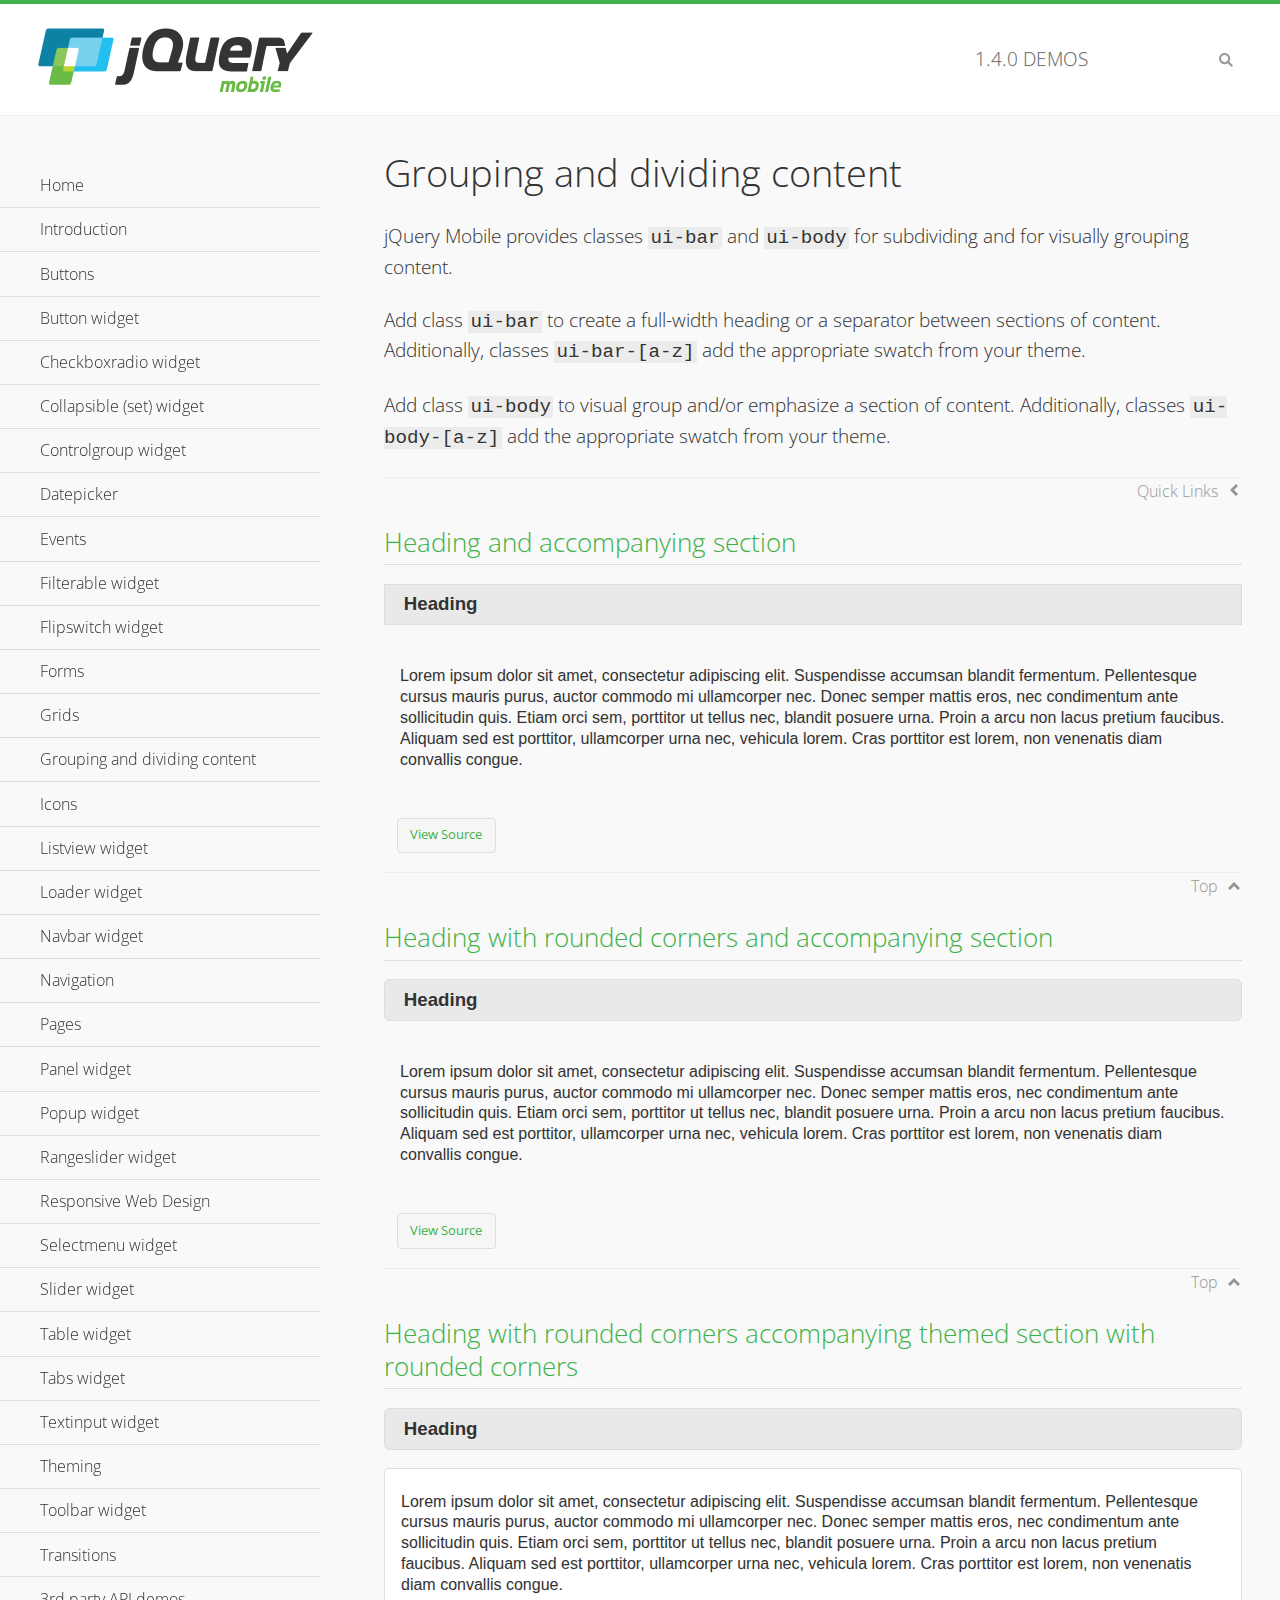
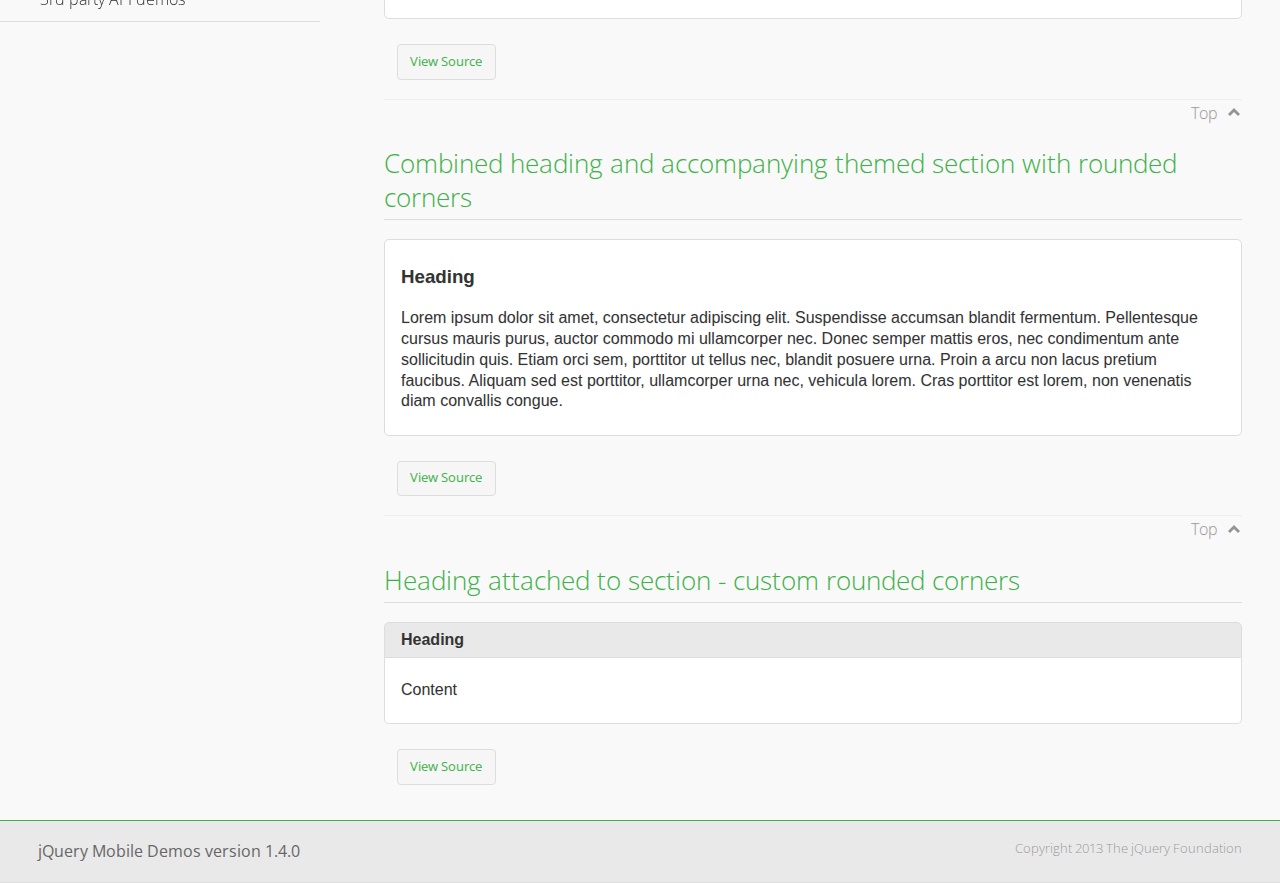
<file: source/js/libs/jqm.1.4/demos/body-bar-classes/index.html>
<!DOCTYPE html>
<html>
	<head>
	<meta charset="utf-8">
	<meta name="viewport" content="width=device-width, initial-scale=1">
	<title>Grouping and dividing content - jQuery Mobile Demos</title>
	<link rel="shortcut icon" href="../favicon.ico">
	<link rel="stylesheet" href="http://fonts.googleapis.com/css?family=Open+Sans:300,400,700">
	<link rel="stylesheet" href="../css/themes/default/jquery.mobile-1.4.0.min.css">
	<link rel="stylesheet" href="../_assets/css/jqm-demos.css">
	<script src="../js/jquery.js"></script>
	<script src="../_assets/js/index.js"></script>
	<script src="../js/jquery.mobile-1.4.0.min.js"></script>
  <style id="combined-heading-and-section">
    .custom-corners .ui-bar {
      -webkit-border-top-left-radius: inherit;
      border-top-left-radius: inherit;
      -webkit-border-top-right-radius: inherit;
      border-top-right-radius: inherit;
    }
    .custom-corners .ui-body {
      border-top-width: 0;
      -webkit-border-bottom-left-radius: inherit;
      border-bottom-left-radius: inherit;
      -webkit-border-bottom-right-radius: inherit;
      border-bottom-right-radius: inherit;
    }
  </style>
</head>
<body>
<div data-role="page" class="jqm-demos" data-quicklinks="true">

	<div data-role="header" class="jqm-header">
		<h2><a href="../" title="jQuery Mobile Demos home"><img src="../_assets/img/jquery-logo.png" alt="jQuery Mobile"></a></h2>
		<p><span class="jqm-version"></span> Demos</p>
		<a href="#" class="jqm-navmenu-link ui-btn ui-btn-icon-notext ui-corner-all ui-icon-bars ui-nodisc-icon ui-alt-icon ui-btn-left">Menu</a>
		<a href="#" class="jqm-search-link ui-btn ui-btn-icon-notext ui-corner-all ui-icon-search ui-nodisc-icon ui-alt-icon ui-btn-right">Search</a>
	</div><!-- /header -->

	<div role="main" class="ui-content jqm-content">

		<h1>Grouping and dividing content</h1>

		<p>jQuery Mobile provides classes <code>ui-bar</code> and <code>ui-body</code> for subdividing and for visually grouping content.</p>
		<p>Add class <code>ui-bar</code> to create a full-width heading or a separator between sections of content. Additionally, classes <code>ui-bar-[a-z]</code> add the appropriate swatch from your theme.</p>
		<p>Add class <code>ui-body</code> to visual group and/or emphasize a section of content. Additionally, classes <code>ui-body-[a-z]</code> add the appropriate swatch from your theme.</p>

		<h2>Heading and accompanying section</h2>

		<div data-demo-html="true">
      <h3 class="ui-bar ui-bar-a">Heading</h3>
			<div class="ui-body">
				<p>Lorem ipsum dolor sit amet, consectetur adipiscing elit. Suspendisse accumsan blandit fermentum. Pellentesque cursus mauris purus, auctor commodo mi ullamcorper nec. Donec semper mattis eros, nec condimentum ante sollicitudin quis. Etiam orci sem, porttitor ut tellus nec, blandit posuere urna. Proin a arcu non lacus pretium faucibus. Aliquam sed est porttitor, ullamcorper urna nec, vehicula lorem. Cras porttitor est lorem, non venenatis diam convallis congue.</p>
			</div>
		</div>

		<h2>Heading with rounded corners and accompanying section</h2>

		<div data-demo-html="true">
      <h3 class="ui-bar ui-bar-a ui-corner-all">Heading</h3>
			<div class="ui-body">
				<p>Lorem ipsum dolor sit amet, consectetur adipiscing elit. Suspendisse accumsan blandit fermentum. Pellentesque cursus mauris purus, auctor commodo mi ullamcorper nec. Donec semper mattis eros, nec condimentum ante sollicitudin quis. Etiam orci sem, porttitor ut tellus nec, blandit posuere urna. Proin a arcu non lacus pretium faucibus. Aliquam sed est porttitor, ullamcorper urna nec, vehicula lorem. Cras porttitor est lorem, non venenatis diam convallis congue.</p>
			</div>
		</div>

		<h2>Heading with rounded corners accompanying themed section with rounded corners</h2>

		<div data-demo-html="true">
      <h3 class="ui-bar ui-bar-a ui-corner-all">Heading</h3>
			<div class="ui-body ui-body-a ui-corner-all">
				<p>Lorem ipsum dolor sit amet, consectetur adipiscing elit. Suspendisse accumsan blandit fermentum. Pellentesque cursus mauris purus, auctor commodo mi ullamcorper nec. Donec semper mattis eros, nec condimentum ante sollicitudin quis. Etiam orci sem, porttitor ut tellus nec, blandit posuere urna. Proin a arcu non lacus pretium faucibus. Aliquam sed est porttitor, ullamcorper urna nec, vehicula lorem. Cras porttitor est lorem, non venenatis diam convallis congue.</p>
			</div>
		</div>

		<h2>Combined heading and accompanying themed section with rounded corners</h2>

		<div data-demo-html="true">
			<div class="ui-body ui-body-a ui-corner-all">
	      <h3>Heading</h3>
				<p>Lorem ipsum dolor sit amet, consectetur adipiscing elit. Suspendisse accumsan blandit fermentum. Pellentesque cursus mauris purus, auctor commodo mi ullamcorper nec. Donec semper mattis eros, nec condimentum ante sollicitudin quis. Etiam orci sem, porttitor ut tellus nec, blandit posuere urna. Proin a arcu non lacus pretium faucibus. Aliquam sed est porttitor, ullamcorper urna nec, vehicula lorem. Cras porttitor est lorem, non venenatis diam convallis congue.</p>
			</div>
		</div>

		<h2>Heading attached to section - custom rounded corners</h2>

		<div data-demo-html="true" data-demo-css="#combined-heading-and-section">
      <div class="ui-corner-all custom-corners">
        <div class="ui-bar ui-bar-a">
          <h3>Heading</h3>
        </div>
        <div class="ui-body ui-body-a">
          <p>Content</p>
        </div>
      </div>
		</div>

	</div><!-- /content -->
	    <div data-role="panel" class="jqm-navmenu-panel" data-position="left" data-display="overlay" data-theme="a">
	    	<ul class="jqm-list ui-alt-icon ui-nodisc-icon">
<li data-filtertext="demos homepage" data-icon="home"><a href=".././">Home</a></li>
<li data-filtertext="introduction overview getting started"><a href="../intro/" data-ajax="false">Introduction</a></li>
<li data-filtertext="buttons button markup buttonmarkup method anchor link button element"><a href="../button-markup/" data-ajax="false">Buttons</a></li>
<li data-filtertext="form button widget input button submit reset"><a href="../button/" data-ajax="false">Button widget</a></li>
<li data-role="collapsible" data-collapsed-icon="carat-d" data-expanded-icon="carat-u" data-iconpos="right" data-inset="false">
	<h3>Checkboxradio widget</h3>
	<ul>
		<li data-filtertext="form checkboxradio widget checkbox input checkboxes controlgroups"><a href="../checkboxradio-checkbox/" data-ajax="false">Checkboxes</a></li>
		<li data-filtertext="form checkboxradio widget radio input radio buttons controlgroups"><a href="../checkboxradio-radio/" data-ajax="false">Radio buttons</a></li>
	</ul>
</li>
<li data-role="collapsible" data-collapsed-icon="carat-d" data-expanded-icon="carat-u" data-iconpos="right" data-inset="false">
	<h3>Collapsible (set) widget</h3>
	<ul>
		<li data-filtertext="collapsibles content formatting"><a href="../collapsible/" data-ajax="false">Collapsible</a></li>
		<li data-filtertext="dynamic collapsible set accordion append expand"><a href="../collapsible-dynamic/" data-ajax="false">Dynamic collapsibles</a></li>
		<li data-filtertext="accordions collapsible set widget content formatting grouped collapsibles"><a href="../collapsibleset/" data-ajax="false">Collapsible set</a></li>
	</ul>
</li>
<li data-role="collapsible" data-collapsed-icon="carat-d" data-expanded-icon="carat-u" data-iconpos="right" data-inset="false">
	<h3>Controlgroup widget</h3>
	<ul>
		<li data-filtertext="controlgroups selectmenu checkboxradio input grouped buttons horizontal vertical"><a href="../controlgroup/" data-ajax="false">Controlgroup</a></li>
		<li data-filtertext="dynamic controlgroup dynamically add buttons"><a href="../controlgroup-dynamic/" data-ajax="false">Dynamic controlgroups</a></li>
	</ul>
</li>
<li data-filtertext="form datepicker widget date input"><a href="../datepicker/" data-ajax="false">Datepicker</a></li>
<li data-role="collapsible" data-collapsed-icon="carat-d" data-expanded-icon="carat-u" data-iconpos="right" data-inset="false">
	<h3>Events</h3>
	<ul>
		<li data-filtertext="swipe to delete list items listviews swipe events"><a href="../swipe-list/" data-ajax="false">Swipe list items</a></li>
		<li data-filtertext="swipe to navigate swipe page navigation swipe events"><a href="../swipe-page/" data-ajax="false">Swipe page navigation</a></li>
	</ul>
</li>
<li data-filtertext="filterable filter elements sorting searching listview table"><a href="../filterable/" data-ajax="false">Filterable widget</a></li>
<li data-filtertext="form flipswitch widget flip toggle switch binary select checkbox input"><a href="../flipswitch/" data-ajax="false">Flipswitch widget</a></li>
<li data-role="collapsible" data-collapsed-icon="carat-d" data-expanded-icon="carat-u" data-iconpos="right" data-inset="false">
	<h3>Forms</h3>
	<ul>
		<li data-filtertext="forms text checkbox radio range button submit reset inputs selects textarea slider flipswitch label form elements"><a href="../forms/" data-ajax="false">Forms</a></li>
		<li data-filtertext="form hide labels hidden accessible ui-hidden-accessible forms"><a href="../forms-label-hidden-accessible/" data-ajax="false">Hide labels</a></li>
		<li data-filtertext="form field containers fieldcontain ui-field-contain forms"><a href="../forms-field-contain/" data-ajax="false">Field containers</a></li>
		<li data-filtertext="forms disabled form elements"><a href="../forms-disabled/" data-ajax="false">Forms disabled</a></li>
		<li data-filtertext="forms gallery examples overview forms text checkbox radio range button submit reset inputs selects textarea slider flipswitch label form elements"><a href="../forms-gallery/" data-ajax="false">Forms gallery</a></li>
	</ul>
</li>
<li data-role="collapsible" data-collapsed-icon="carat-d" data-expanded-icon="carat-u" data-iconpos="right" data-inset="false">
	<h3>Grids</h3>
	<ul>
		<li data-filtertext="grids columns blocks content formatting rwd responsive css framework"><a href="../grids/" data-ajax="false">Grids</a></li>
		<li data-filtertext="buttons in grids css framework"><a href="../grids-buttons/" data-ajax="false">Buttons in grids</a></li>
		<li data-filtertext="custom responsive grids rwd css framework"><a href="../grids-custom-responsive/" data-ajax="false">Custom responsive grids</a></li>
	</ul>
</li>
<li data-filtertext="blocks content formatting sections heading"><a href="../body-bar-classes/" data-ajax="false">Grouping and dividing content</a></li>
<li data-role="collapsible" data-collapsed-icon="carat-d" data-expanded-icon="carat-u" data-iconpos="right" data-inset="false">
	<h3>Icons</h3>
	<ul>
		<li data-filtertext="button icons svg disc alt custom icon position"><a href="../icons/" data-ajax="false">Icons</a></li>
		<li data-filtertext=""><a href="../icons-grunticon/" data-ajax="false">Grunticon loader</a></li>
	</ul>
</li>
<li data-role="collapsible" data-collapsed-icon="carat-d" data-expanded-icon="carat-u" data-iconpos="right" data-inset="false">
	<h3>Listview widget</h3>
	<ul>
		<li data-filtertext="listview widget thumbnails icons nested split button collapsible ul ol"><a href="../listview/" data-ajax="false">Listview</a></li>
		<li data-filtertext="autocomplete filterable reveal listview filtertextbeforefilter placeholder"><a href="../listview-autocomplete/" data-ajax="false">Listview autocomplete</a></li>
		<li data-filtertext="autocomplete filterable reveal listview remote data filtertextbeforefilter placeholder"><a href="../listview-autocomplete-remote/" data-ajax="false">Listview autocomplete remote data</a></li>
		<li data-filtertext="autodividers anchor jump scroll linkbars listview lists ul ol"><a href="../listview-autodividers-linkbar/" data-ajax="false">Listview autodividers linkbar</a></li>
		<li data-filtertext="listview autodividers selector autodividersselector lists ul ol"><a href="../listview-autodividers-selector/" data-ajax="false">Listview autodividers selector</a></li>
		<li data-filtertext="listview nested list items"><a href="../listview-nested-lists/" data-ajax="false">Listview Nested Listviews</a></li>
		<li data-filtertext="listview collapsible list items flat"><a href="../listview-collapsible-item-flat/" data-ajax="false">Listview collapsible list items (flat)</a></li>
		<li data-filtertext="listview collapsible list indented"><a href="../listview-collapsible-item-indented/" data-ajax="false">Listview collapsible list items (indented)</a></li>
		<li data-filtertext="grid listview responsive grids responsive listviews lists ul"><a href="../listview-grid/" data-ajax="false">Listview responsive grid</a></li>
	</ul>
</li>
<li data-filtertext="loader widget page loading navigation overlay spinner"><a href="../loader/" data-ajax="false">Loader widget</a></li>
<li data-filtertext="navbar widget navmenu toolbars header footer"><a href="../navbar/" data-ajax="false">Navbar widget</a></li>
<li data-role="collapsible" data-collapsed-icon="carat-d" data-expanded-icon="carat-u" data-iconpos="right" data-inset="false">
	<h3>Navigation</h3>
	<ul>
		<li data-filtertext="ajax navigation navigate widget history event method"><a href="../navigation/" data-ajax="false">Navigation</a></li>
		<li data-filtertext="linking pages page links navigation ajax prefetch cache"><a href="../navigation-linking-pages/" data-ajax="false">Linking pages</a></li>
		<li data-filtertext="php redirect server redirection server-side navigation"><a href="../navigation-php-redirect/" data-ajax="false">PHP redirect demo</a></li>
	</ul>
</li>
<li data-role="collapsible" data-collapsed-icon="carat-d" data-expanded-icon="carat-u" data-iconpos="right" data-inset="false">
	<h3>Pages</h3>
	<ul>
		<li data-filtertext="pages page widget ajax navigation"><a href="../pages/" data-ajax="false">Pages</a></li>
		<li data-filtertext="single page"><a href="../pages-single-page/" data-ajax="false">Single page</a></li>
		<li data-filtertext="multipage multi-page page"><a href="../pages-multi-page/" data-ajax="false">Multi-page template</a></li>
		<li data-filtertext="dialog page widget modal popup"><a href="../pages-dialog/" data-ajax="false">Dialog page</a></li>
	</ul>
</li>
<li data-role="collapsible" data-collapsed-icon="carat-d" data-expanded-icon="carat-u" data-iconpos="right" data-inset="false">
	<h3>Panel widget</h3>
	<ul>
		<li data-filtertext="panel widget sliding panels reveal push overlay responsive"><a href="../panel/" data-ajax="false">Panel</a></li>
		<li data-filtertext=""><a href="../panel-external/" data-ajax="false">External panels</a></li>
		<li data-filtertext="panel "><a href="../panel-fixed/" data-ajax="false">Fixed panels</a></li>
		<li data-filtertext="panel slide panels sliding panels shadow rwd responsive breakpoint"><a href="../panel-responsive/" data-ajax="false">Panels responsive</a></li>
		<li data-filtertext="panel custom style custom panel width reveal shadow listview panel styling page background wrapper"><a href="../panel-styling/" data-ajax="false">Custom panel style</a></li>
		<li data-filtertext="panel open on swipe"><a href="../panel-swipe-open/" data-ajax="false">Panel open on swipe</a></li>
		<li data-filtertext="panels outside page internal external toolbars"><a href="../panel-external-internal/" data-ajax="false">Panel external and internal</a></li>
	</ul>
</li>
<li data-role="collapsible" data-collapsed-icon="carat-d" data-expanded-icon="carat-u" data-iconpos="right" data-inset="false">
	<h3>Popup widget</h3>
	<ul>
		<li data-filtertext="popup widget popups dialog modal transition tooltip lightbox form overlay screen flip pop fade transition"><a href="../popup/" data-ajax="false">Popup</a></li>
		<li data-filtertext="popup alignment position"><a href="../popup-alignment/" data-ajax="false">Popup alignment</a></li>
		<li data-filtertext="popup arrow size popups popover"><a href="../popup-arrow-size/" data-ajax="false">Popup arrow size</a></li>
		<li data-filtertext="dynamic popups popup images lightbox"><a href="../popup-dynamic/" data-ajax="false">Dynamic popups</a></li>
		<li data-filtertext="popups with iframes scaling"><a href="../popup-iframe/" data-ajax="false">Popups with iframes</a></li>
		<li data-filtertext="popup image scaling"><a href="../popup-image-scaling/" data-ajax="false">Popup image scaling</a></li>
		<li data-filtertext="external popup outside multi-page"><a href="../popup-outside-multipage" data-ajax="false">Popup outside multi-page</a></li>
	</ul>
</li>
<li data-filtertext="form rangeslider widget dual sliders dual handle sliders range input"><a href="../rangeslider/" data-ajax="false">Rangeslider widget</a></li>
<li data-filtertext="responsive web design rwd adaptive progressive enhancement PE accessible mobile breakpoints media query media queries"><a href="../rwd/" data-ajax="false">Responsive Web Design</a></li>
<li data-role="collapsible" data-collapsed-icon="carat-d" data-expanded-icon="carat-u" data-iconpos="right" data-inset="false">
	<h3>Selectmenu widget</h3>
	<ul>
		<li data-filtertext="form selectmenu widget select input custom select menu selects"><a href="../selectmenu/" data-ajax="false">Selectmenu</a></li>
		<li data-filtertext="form custom select menu selectmenu widget custom menu option optgroup multiple selects"><a href="../selectmenu-custom/" data-ajax="false">Custom select menu</a></li>
		<li data-filtertext="filterable select filter popup dialog"><a href="../selectmenu-custom-filter/" data-ajax="false">Custom select menu with filter</a></li>
	</ul>
</li>
<li data-role="collapsible" data-collapsed-icon="carat-d" data-expanded-icon="carat-u" data-iconpos="right" data-inset="false">
	<h3>Slider widget</h3>
	<ul>
		<li data-filtertext="form slider widget range input single sliders"><a href="../slider/" data-ajax="false">Slider</a></li>
		<li data-filtertext="form slider widget flipswitch slider binary select flip toggle switch"><a href="../slider-flipswitch/" data-ajax="false">Slider flip toggle switch</a></li>
		<li data-filtertext="form slider tooltip handle value input range sliders"><a href="../slider-tooltip/" data-ajax="false">Slider tooltip</a></li>
	</ul>
</li>
<li data-role="collapsible" data-collapsed-icon="carat-d" data-expanded-icon="carat-u" data-iconpos="right" data-inset="false">
	<h3>Table widget</h3>
	<ul>
		<li data-filtertext="table widget reflow column toggle th td responsive tables rwd hide show tabular"><a href="../table-column-toggle/" data-ajax="false">Table Column Toggle</a></li>
		<li data-filtertext="table column toggle phone comparison demo"><a href="../table-column-toggle-example/" data-ajax="false">Table Column Toggle demo</a></li>
		<li data-filtertext="responsive tables table column toggle heading groups rwd breakpoint"><a href="../table-column-toggle-heading-groups/" data-ajax="false">Table Column Toggle heading groups</a></li>
		<li data-filtertext="responsive tables table column toggle hide rwd breakpoint customization options"><a href="../table-column-toggle-options/" data-ajax="false">Table Column Toggle options</a></li>
		<li data-filtertext="table reflow th td responsive rwd columns tabular"><a href="../table-reflow/" data-ajax="false">Table Reflow</a></li>
		<li data-filtertext="responsive tables table reflow heading groups rwd breakpoint"><a href="../table-reflow-heading-groups/" data-ajax="false">Table Reflow heading groups</a></li>
		<li data-filtertext="responsive tables table reflow stripes strokes table style"><a href="../table-reflow-stripes-strokes/" data-ajax="false">Table Reflow stripes and strokes</a></li>
		<li data-filtertext="responsive tables table reflow stack custom styles"><a href="../table-reflow-styling/" data-ajax="false">Table Reflow custom styles</a></li>
	</ul>
</li>
<li data-filtertext="ui tabs widget"><a href="../tabs/" data-ajax="false">Tabs widget</a></li>
<li data-filtertext="form textinput widget text input textarea number date time tel email file color password"><a href="../textinput/" data-ajax="false">Textinput widget</a></li>
<li data-role="collapsible" data-collapsed-icon="carat-d" data-expanded-icon="carat-u" data-iconpos="right" data-inset="false">
	<h3>Theming</h3>
	<ul>
		<li data-filtertext="default theme swatches theming style css"><a href="../theme-default/" data-ajax="false">Default theme</a></li>
		<li data-filtertext="classic theme old theme swatches theming style css"><a href="../theme-classic/" data-ajax="false">Classic theme</a></li>
	</ul>
</li>
<li data-role="collapsible" data-collapsed-icon="carat-d" data-expanded-icon="carat-u" data-iconpos="right" data-inset="false">
	<h3>Toolbar widget</h3>
	<ul>
		<li data-filtertext="toolbar widget header footer toolbars fixed fullscreen external sections"><a href="../toolbar/" data-ajax="false">Toolbar</a></li>
		<li data-filtertext="dynamic toolbars dynamically add toolbar header footer"><a href="../toolbar-dynamic/" data-ajax="false">Dynamic toolbars</a></li>
		<li data-filtertext="external toolbars header footer"><a href="../toolbar-external/" data-ajax="false">External toolbars</a></li>
		<li data-filtertext="fixed toolbars header footer"><a href="../toolbar-fixed/" data-ajax="false">Fixed toolbars</a></li>
		<li data-filtertext="fixed fullscreen toolbars header footer"><a href="../toolbar-fixed-fullscreen/" data-ajax="false">Fullscreen toolbars</a></li>
		<li data-filtertext="external fixed toolbars header footer"><a href="../toolbar-fixed-external/" data-ajax="false">Fixed external toolbars</a></li>
		<li data-filtertext="external persistent toolbars header footer navbar navmenu"><a href="../toolbar-fixed-persistent/" data-ajax="false">Persistent toolbars</a></li>
		<li data-filtertext="external ajax optimized toolbars persistent toolbars header footer navbar"><a href="../toolbar-fixed-persistent-optimized/" data-ajax="false">AJAX optimized toolbars</a></li>
		<li data-filtertext="form in toolbars header footer"><a href="../toolbar-fixed-forms/" data-ajax="false">Form in toolbar</a></li>
	</ul>
</li>
<li data-filtertext="page transitions animated pages popup navigation flip slide fade pop"><a href="../transitions/" data-ajax="false">Transitions</a></li>
<li data-role="collapsible" data-collapsed-icon="carat-d" data-expanded-icon="carat-u" data-iconpos="right" data-inset="false">
	<h3>3rd party API demos</h3>
	<ul>
		<li data-filtertext="backbone requirejs navigation router"><a href="../backbone-requirejs/" data-ajax="false">Backbone RequireJS</a></li>
		<li data-filtertext="google maps geolocation demo"><a href="../map-geolocation/" data-ajax="false">Google Maps geolocation</a></li>
		<li data-filtertext="google maps hybrid"><a href="../map-list-toggle/" data-ajax="false">Google Maps list toggle</a></li>
	</ul>
</li>



		     </ul>
		</div><!-- /panel -->


	<div data-role="footer" data-position="fixed" data-tap-toggle="false" class="jqm-footer">
		<p>jQuery Mobile Demos version <span class="jqm-version"></span></p>
		<p>Copyright 2013 The jQuery Foundation</p>
	</div><!-- /footer -->
	<!-- TODO: This should become an external panel so we can add input to markup (unique ID) -->
    <div data-role="panel" class="jqm-search-panel" data-position="right" data-display="overlay" data-theme="a">
		<div class="jqm-search">
			<ul class="jqm-list" data-filter-placeholder="Search demos..." data-filter-reveal="true">
<li data-filtertext="demos homepage" data-icon="home"><a href=".././">Home</a></li>
<li data-filtertext="introduction overview getting started"><a href="../intro/" data-ajax="false">Introduction</a></li>
<li data-filtertext="buttons button markup buttonmarkup method anchor link button element"><a href="../button-markup/" data-ajax="false">Buttons</a></li>
<li data-filtertext="form button widget input button submit reset"><a href="../button/" data-ajax="false">Button widget</a></li>
<li data-role="collapsible" data-collapsed-icon="carat-d" data-expanded-icon="carat-u" data-iconpos="right" data-inset="false">
	<h3>Checkboxradio widget</h3>
	<ul>
		<li data-filtertext="form checkboxradio widget checkbox input checkboxes controlgroups"><a href="../checkboxradio-checkbox/" data-ajax="false">Checkboxes</a></li>
		<li data-filtertext="form checkboxradio widget radio input radio buttons controlgroups"><a href="../checkboxradio-radio/" data-ajax="false">Radio buttons</a></li>
	</ul>
</li>
<li data-role="collapsible" data-collapsed-icon="carat-d" data-expanded-icon="carat-u" data-iconpos="right" data-inset="false">
	<h3>Collapsible (set) widget</h3>
	<ul>
		<li data-filtertext="collapsibles content formatting"><a href="../collapsible/" data-ajax="false">Collapsible</a></li>
		<li data-filtertext="dynamic collapsible set accordion append expand"><a href="../collapsible-dynamic/" data-ajax="false">Dynamic collapsibles</a></li>
		<li data-filtertext="accordions collapsible set widget content formatting grouped collapsibles"><a href="../collapsibleset/" data-ajax="false">Collapsible set</a></li>
	</ul>
</li>
<li data-role="collapsible" data-collapsed-icon="carat-d" data-expanded-icon="carat-u" data-iconpos="right" data-inset="false">
	<h3>Controlgroup widget</h3>
	<ul>
		<li data-filtertext="controlgroups selectmenu checkboxradio input grouped buttons horizontal vertical"><a href="../controlgroup/" data-ajax="false">Controlgroup</a></li>
		<li data-filtertext="dynamic controlgroup dynamically add buttons"><a href="../controlgroup-dynamic/" data-ajax="false">Dynamic controlgroups</a></li>
	</ul>
</li>
<li data-filtertext="form datepicker widget date input"><a href="../datepicker/" data-ajax="false">Datepicker</a></li>
<li data-role="collapsible" data-collapsed-icon="carat-d" data-expanded-icon="carat-u" data-iconpos="right" data-inset="false">
	<h3>Events</h3>
	<ul>
		<li data-filtertext="swipe to delete list items listviews swipe events"><a href="../swipe-list/" data-ajax="false">Swipe list items</a></li>
		<li data-filtertext="swipe to navigate swipe page navigation swipe events"><a href="../swipe-page/" data-ajax="false">Swipe page navigation</a></li>
	</ul>
</li>
<li data-filtertext="filterable filter elements sorting searching listview table"><a href="../filterable/" data-ajax="false">Filterable widget</a></li>
<li data-filtertext="form flipswitch widget flip toggle switch binary select checkbox input"><a href="../flipswitch/" data-ajax="false">Flipswitch widget</a></li>
<li data-role="collapsible" data-collapsed-icon="carat-d" data-expanded-icon="carat-u" data-iconpos="right" data-inset="false">
	<h3>Forms</h3>
	<ul>
		<li data-filtertext="forms text checkbox radio range button submit reset inputs selects textarea slider flipswitch label form elements"><a href="../forms/" data-ajax="false">Forms</a></li>
		<li data-filtertext="form hide labels hidden accessible ui-hidden-accessible forms"><a href="../forms-label-hidden-accessible/" data-ajax="false">Hide labels</a></li>
		<li data-filtertext="form field containers fieldcontain ui-field-contain forms"><a href="../forms-field-contain/" data-ajax="false">Field containers</a></li>
		<li data-filtertext="forms disabled form elements"><a href="../forms-disabled/" data-ajax="false">Forms disabled</a></li>
		<li data-filtertext="forms gallery examples overview forms text checkbox radio range button submit reset inputs selects textarea slider flipswitch label form elements"><a href="../forms-gallery/" data-ajax="false">Forms gallery</a></li>
	</ul>
</li>
<li data-role="collapsible" data-collapsed-icon="carat-d" data-expanded-icon="carat-u" data-iconpos="right" data-inset="false">
	<h3>Grids</h3>
	<ul>
		<li data-filtertext="grids columns blocks content formatting rwd responsive css framework"><a href="../grids/" data-ajax="false">Grids</a></li>
		<li data-filtertext="buttons in grids css framework"><a href="../grids-buttons/" data-ajax="false">Buttons in grids</a></li>
		<li data-filtertext="custom responsive grids rwd css framework"><a href="../grids-custom-responsive/" data-ajax="false">Custom responsive grids</a></li>
	</ul>
</li>
<li data-filtertext="blocks content formatting sections heading"><a href="../body-bar-classes/" data-ajax="false">Grouping and dividing content</a></li>
<li data-role="collapsible" data-collapsed-icon="carat-d" data-expanded-icon="carat-u" data-iconpos="right" data-inset="false">
	<h3>Icons</h3>
	<ul>
		<li data-filtertext="button icons svg disc alt custom icon position"><a href="../icons/" data-ajax="false">Icons</a></li>
		<li data-filtertext=""><a href="../icons-grunticon/" data-ajax="false">Grunticon loader</a></li>
	</ul>
</li>
<li data-role="collapsible" data-collapsed-icon="carat-d" data-expanded-icon="carat-u" data-iconpos="right" data-inset="false">
	<h3>Listview widget</h3>
	<ul>
		<li data-filtertext="listview widget thumbnails icons nested split button collapsible ul ol"><a href="../listview/" data-ajax="false">Listview</a></li>
		<li data-filtertext="autocomplete filterable reveal listview filtertextbeforefilter placeholder"><a href="../listview-autocomplete/" data-ajax="false">Listview autocomplete</a></li>
		<li data-filtertext="autocomplete filterable reveal listview remote data filtertextbeforefilter placeholder"><a href="../listview-autocomplete-remote/" data-ajax="false">Listview autocomplete remote data</a></li>
		<li data-filtertext="autodividers anchor jump scroll linkbars listview lists ul ol"><a href="../listview-autodividers-linkbar/" data-ajax="false">Listview autodividers linkbar</a></li>
		<li data-filtertext="listview autodividers selector autodividersselector lists ul ol"><a href="../listview-autodividers-selector/" data-ajax="false">Listview autodividers selector</a></li>
		<li data-filtertext="listview nested list items"><a href="../listview-nested-lists/" data-ajax="false">Listview Nested Listviews</a></li>
		<li data-filtertext="listview collapsible list items flat"><a href="../listview-collapsible-item-flat/" data-ajax="false">Listview collapsible list items (flat)</a></li>
		<li data-filtertext="listview collapsible list indented"><a href="../listview-collapsible-item-indented/" data-ajax="false">Listview collapsible list items (indented)</a></li>
		<li data-filtertext="grid listview responsive grids responsive listviews lists ul"><a href="../listview-grid/" data-ajax="false">Listview responsive grid</a></li>
	</ul>
</li>
<li data-filtertext="loader widget page loading navigation overlay spinner"><a href="../loader/" data-ajax="false">Loader widget</a></li>
<li data-filtertext="navbar widget navmenu toolbars header footer"><a href="../navbar/" data-ajax="false">Navbar widget</a></li>
<li data-role="collapsible" data-collapsed-icon="carat-d" data-expanded-icon="carat-u" data-iconpos="right" data-inset="false">
	<h3>Navigation</h3>
	<ul>
		<li data-filtertext="ajax navigation navigate widget history event method"><a href="../navigation/" data-ajax="false">Navigation</a></li>
		<li data-filtertext="linking pages page links navigation ajax prefetch cache"><a href="../navigation-linking-pages/" data-ajax="false">Linking pages</a></li>
		<li data-filtertext="php redirect server redirection server-side navigation"><a href="../navigation-php-redirect/" data-ajax="false">PHP redirect demo</a></li>
	</ul>
</li>
<li data-role="collapsible" data-collapsed-icon="carat-d" data-expanded-icon="carat-u" data-iconpos="right" data-inset="false">
	<h3>Pages</h3>
	<ul>
		<li data-filtertext="pages page widget ajax navigation"><a href="../pages/" data-ajax="false">Pages</a></li>
		<li data-filtertext="single page"><a href="../pages-single-page/" data-ajax="false">Single page</a></li>
		<li data-filtertext="multipage multi-page page"><a href="../pages-multi-page/" data-ajax="false">Multi-page template</a></li>
		<li data-filtertext="dialog page widget modal popup"><a href="../pages-dialog/" data-ajax="false">Dialog page</a></li>
	</ul>
</li>
<li data-role="collapsible" data-collapsed-icon="carat-d" data-expanded-icon="carat-u" data-iconpos="right" data-inset="false">
	<h3>Panel widget</h3>
	<ul>
		<li data-filtertext="panel widget sliding panels reveal push overlay responsive"><a href="../panel/" data-ajax="false">Panel</a></li>
		<li data-filtertext=""><a href="../panel-external/" data-ajax="false">External panels</a></li>
		<li data-filtertext="panel "><a href="../panel-fixed/" data-ajax="false">Fixed panels</a></li>
		<li data-filtertext="panel slide panels sliding panels shadow rwd responsive breakpoint"><a href="../panel-responsive/" data-ajax="false">Panels responsive</a></li>
		<li data-filtertext="panel custom style custom panel width reveal shadow listview panel styling page background wrapper"><a href="../panel-styling/" data-ajax="false">Custom panel style</a></li>
		<li data-filtertext="panel open on swipe"><a href="../panel-swipe-open/" data-ajax="false">Panel open on swipe</a></li>
		<li data-filtertext="panels outside page internal external toolbars"><a href="../panel-external-internal/" data-ajax="false">Panel external and internal</a></li>
	</ul>
</li>
<li data-role="collapsible" data-collapsed-icon="carat-d" data-expanded-icon="carat-u" data-iconpos="right" data-inset="false">
	<h3>Popup widget</h3>
	<ul>
		<li data-filtertext="popup widget popups dialog modal transition tooltip lightbox form overlay screen flip pop fade transition"><a href="../popup/" data-ajax="false">Popup</a></li>
		<li data-filtertext="popup alignment position"><a href="../popup-alignment/" data-ajax="false">Popup alignment</a></li>
		<li data-filtertext="popup arrow size popups popover"><a href="../popup-arrow-size/" data-ajax="false">Popup arrow size</a></li>
		<li data-filtertext="dynamic popups popup images lightbox"><a href="../popup-dynamic/" data-ajax="false">Dynamic popups</a></li>
		<li data-filtertext="popups with iframes scaling"><a href="../popup-iframe/" data-ajax="false">Popups with iframes</a></li>
		<li data-filtertext="popup image scaling"><a href="../popup-image-scaling/" data-ajax="false">Popup image scaling</a></li>
		<li data-filtertext="external popup outside multi-page"><a href="../popup-outside-multipage" data-ajax="false">Popup outside multi-page</a></li>
	</ul>
</li>
<li data-filtertext="form rangeslider widget dual sliders dual handle sliders range input"><a href="../rangeslider/" data-ajax="false">Rangeslider widget</a></li>
<li data-filtertext="responsive web design rwd adaptive progressive enhancement PE accessible mobile breakpoints media query media queries"><a href="../rwd/" data-ajax="false">Responsive Web Design</a></li>
<li data-role="collapsible" data-collapsed-icon="carat-d" data-expanded-icon="carat-u" data-iconpos="right" data-inset="false">
	<h3>Selectmenu widget</h3>
	<ul>
		<li data-filtertext="form selectmenu widget select input custom select menu selects"><a href="../selectmenu/" data-ajax="false">Selectmenu</a></li>
		<li data-filtertext="form custom select menu selectmenu widget custom menu option optgroup multiple selects"><a href="../selectmenu-custom/" data-ajax="false">Custom select menu</a></li>
		<li data-filtertext="filterable select filter popup dialog"><a href="../selectmenu-custom-filter/" data-ajax="false">Custom select menu with filter</a></li>
	</ul>
</li>
<li data-role="collapsible" data-collapsed-icon="carat-d" data-expanded-icon="carat-u" data-iconpos="right" data-inset="false">
	<h3>Slider widget</h3>
	<ul>
		<li data-filtertext="form slider widget range input single sliders"><a href="../slider/" data-ajax="false">Slider</a></li>
		<li data-filtertext="form slider widget flipswitch slider binary select flip toggle switch"><a href="../slider-flipswitch/" data-ajax="false">Slider flip toggle switch</a></li>
		<li data-filtertext="form slider tooltip handle value input range sliders"><a href="../slider-tooltip/" data-ajax="false">Slider tooltip</a></li>
	</ul>
</li>
<li data-role="collapsible" data-collapsed-icon="carat-d" data-expanded-icon="carat-u" data-iconpos="right" data-inset="false">
	<h3>Table widget</h3>
	<ul>
		<li data-filtertext="table widget reflow column toggle th td responsive tables rwd hide show tabular"><a href="../table-column-toggle/" data-ajax="false">Table Column Toggle</a></li>
		<li data-filtertext="table column toggle phone comparison demo"><a href="../table-column-toggle-example/" data-ajax="false">Table Column Toggle demo</a></li>
		<li data-filtertext="responsive tables table column toggle heading groups rwd breakpoint"><a href="../table-column-toggle-heading-groups/" data-ajax="false">Table Column Toggle heading groups</a></li>
		<li data-filtertext="responsive tables table column toggle hide rwd breakpoint customization options"><a href="../table-column-toggle-options/" data-ajax="false">Table Column Toggle options</a></li>
		<li data-filtertext="table reflow th td responsive rwd columns tabular"><a href="../table-reflow/" data-ajax="false">Table Reflow</a></li>
		<li data-filtertext="responsive tables table reflow heading groups rwd breakpoint"><a href="../table-reflow-heading-groups/" data-ajax="false">Table Reflow heading groups</a></li>
		<li data-filtertext="responsive tables table reflow stripes strokes table style"><a href="../table-reflow-stripes-strokes/" data-ajax="false">Table Reflow stripes and strokes</a></li>
		<li data-filtertext="responsive tables table reflow stack custom styles"><a href="../table-reflow-styling/" data-ajax="false">Table Reflow custom styles</a></li>
	</ul>
</li>
<li data-filtertext="ui tabs widget"><a href="../tabs/" data-ajax="false">Tabs widget</a></li>
<li data-filtertext="form textinput widget text input textarea number date time tel email file color password"><a href="../textinput/" data-ajax="false">Textinput widget</a></li>
<li data-role="collapsible" data-collapsed-icon="carat-d" data-expanded-icon="carat-u" data-iconpos="right" data-inset="false">
	<h3>Theming</h3>
	<ul>
		<li data-filtertext="default theme swatches theming style css"><a href="../theme-default/" data-ajax="false">Default theme</a></li>
		<li data-filtertext="classic theme old theme swatches theming style css"><a href="../theme-classic/" data-ajax="false">Classic theme</a></li>
	</ul>
</li>
<li data-role="collapsible" data-collapsed-icon="carat-d" data-expanded-icon="carat-u" data-iconpos="right" data-inset="false">
	<h3>Toolbar widget</h3>
	<ul>
		<li data-filtertext="toolbar widget header footer toolbars fixed fullscreen external sections"><a href="../toolbar/" data-ajax="false">Toolbar</a></li>
		<li data-filtertext="dynamic toolbars dynamically add toolbar header footer"><a href="../toolbar-dynamic/" data-ajax="false">Dynamic toolbars</a></li>
		<li data-filtertext="external toolbars header footer"><a href="../toolbar-external/" data-ajax="false">External toolbars</a></li>
		<li data-filtertext="fixed toolbars header footer"><a href="../toolbar-fixed/" data-ajax="false">Fixed toolbars</a></li>
		<li data-filtertext="fixed fullscreen toolbars header footer"><a href="../toolbar-fixed-fullscreen/" data-ajax="false">Fullscreen toolbars</a></li>
		<li data-filtertext="external fixed toolbars header footer"><a href="../toolbar-fixed-external/" data-ajax="false">Fixed external toolbars</a></li>
		<li data-filtertext="external persistent toolbars header footer navbar navmenu"><a href="../toolbar-fixed-persistent/" data-ajax="false">Persistent toolbars</a></li>
		<li data-filtertext="external ajax optimized toolbars persistent toolbars header footer navbar"><a href="../toolbar-fixed-persistent-optimized/" data-ajax="false">AJAX optimized toolbars</a></li>
		<li data-filtertext="form in toolbars header footer"><a href="../toolbar-fixed-forms/" data-ajax="false">Form in toolbar</a></li>
	</ul>
</li>
<li data-filtertext="page transitions animated pages popup navigation flip slide fade pop"><a href="../transitions/" data-ajax="false">Transitions</a></li>
<li data-role="collapsible" data-collapsed-icon="carat-d" data-expanded-icon="carat-u" data-iconpos="right" data-inset="false">
	<h3>3rd party API demos</h3>
	<ul>
		<li data-filtertext="backbone requirejs navigation router"><a href="../backbone-requirejs/" data-ajax="false">Backbone RequireJS</a></li>
		<li data-filtertext="google maps geolocation demo"><a href="../map-geolocation/" data-ajax="false">Google Maps geolocation</a></li>
		<li data-filtertext="google maps hybrid"><a href="../map-list-toggle/" data-ajax="false">Google Maps list toggle</a></li>
	</ul>
</li>



			</ul>
		</div>
	</div><!-- /panel -->


</div><!-- /page -->

</body>
</html>
</file>
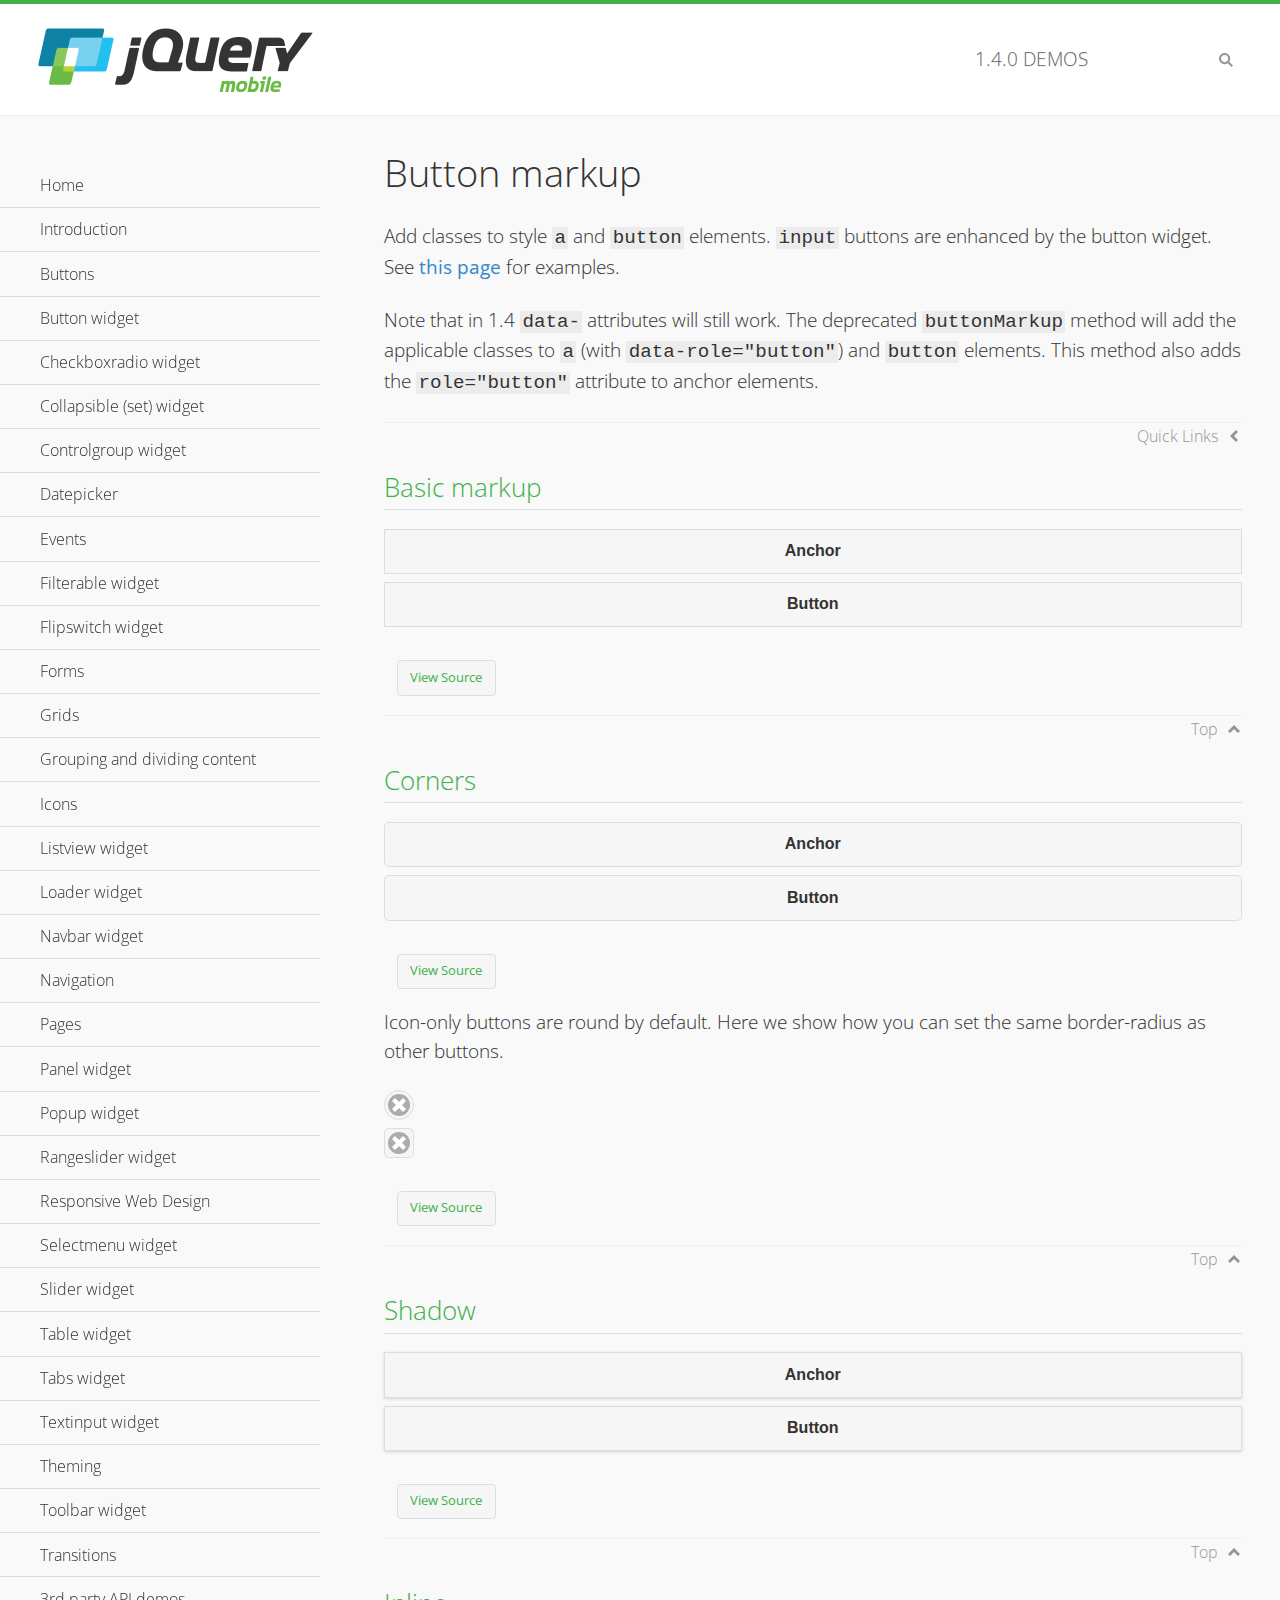
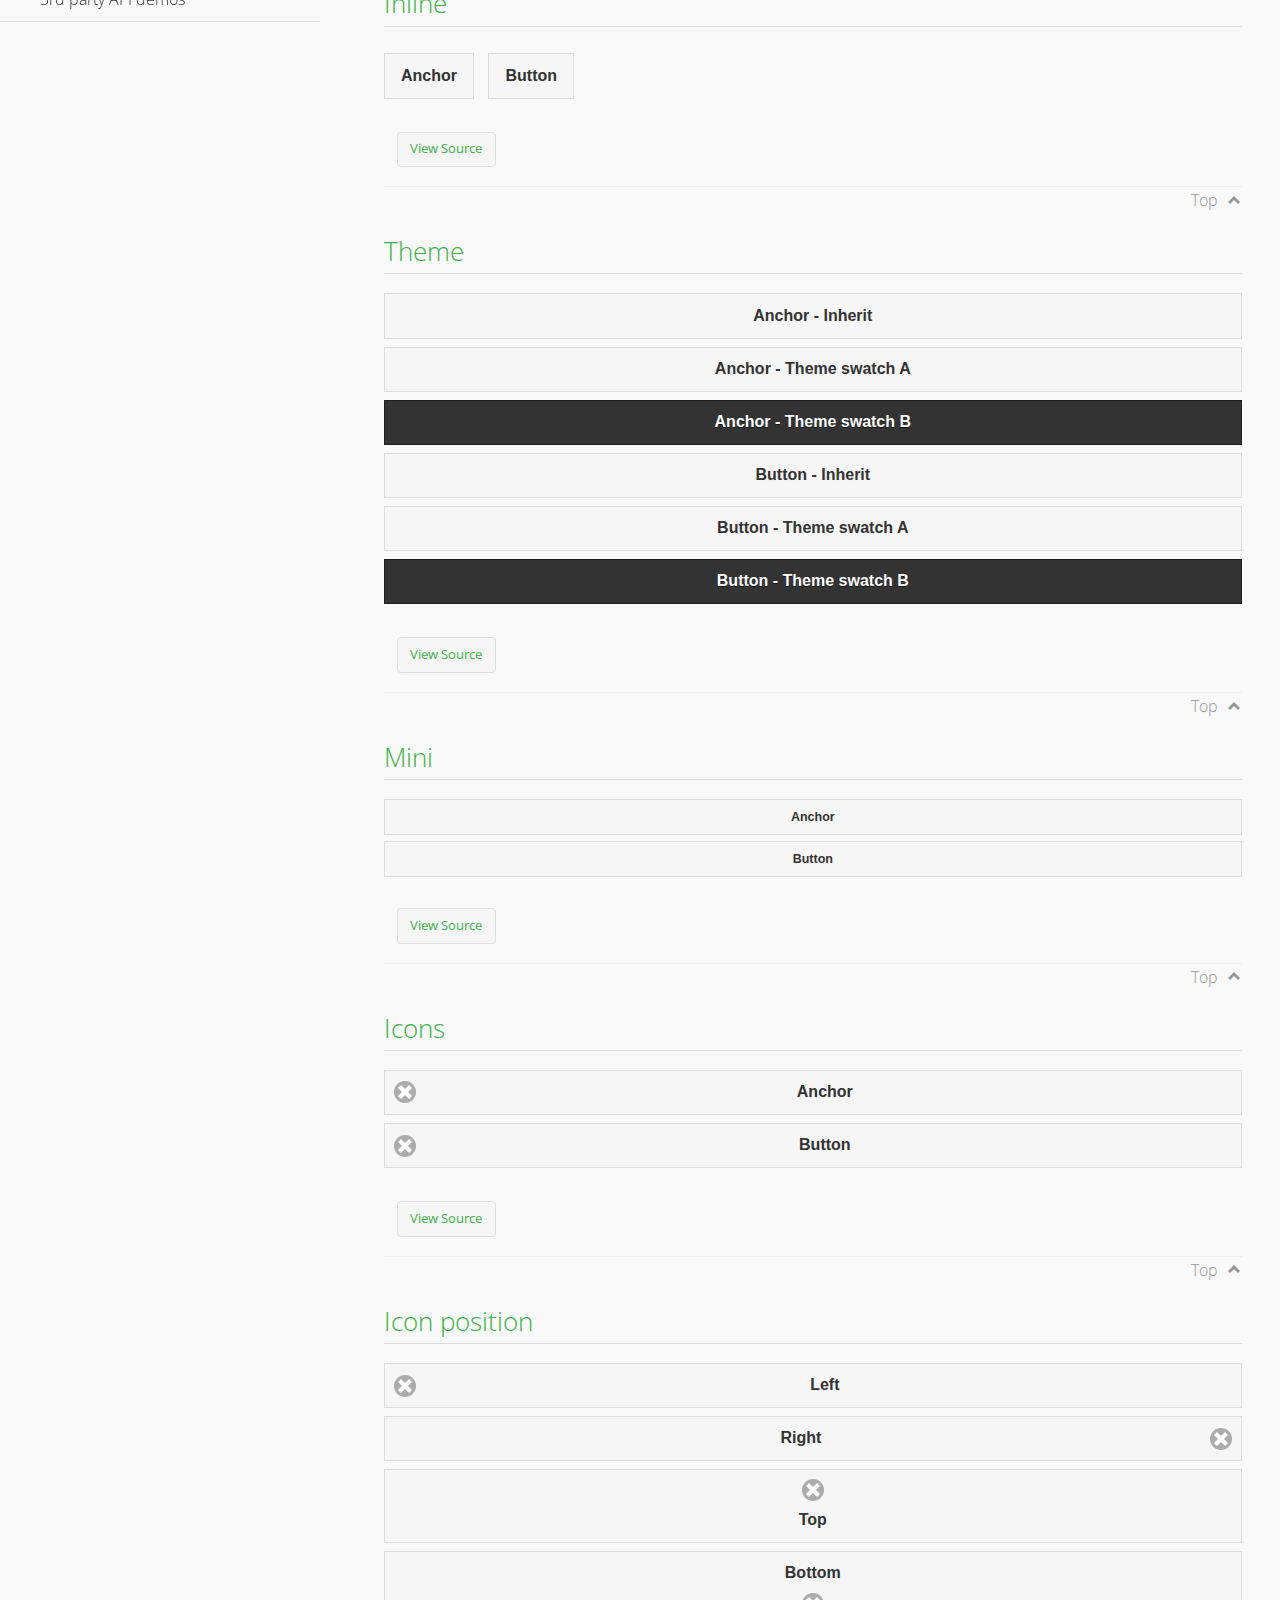
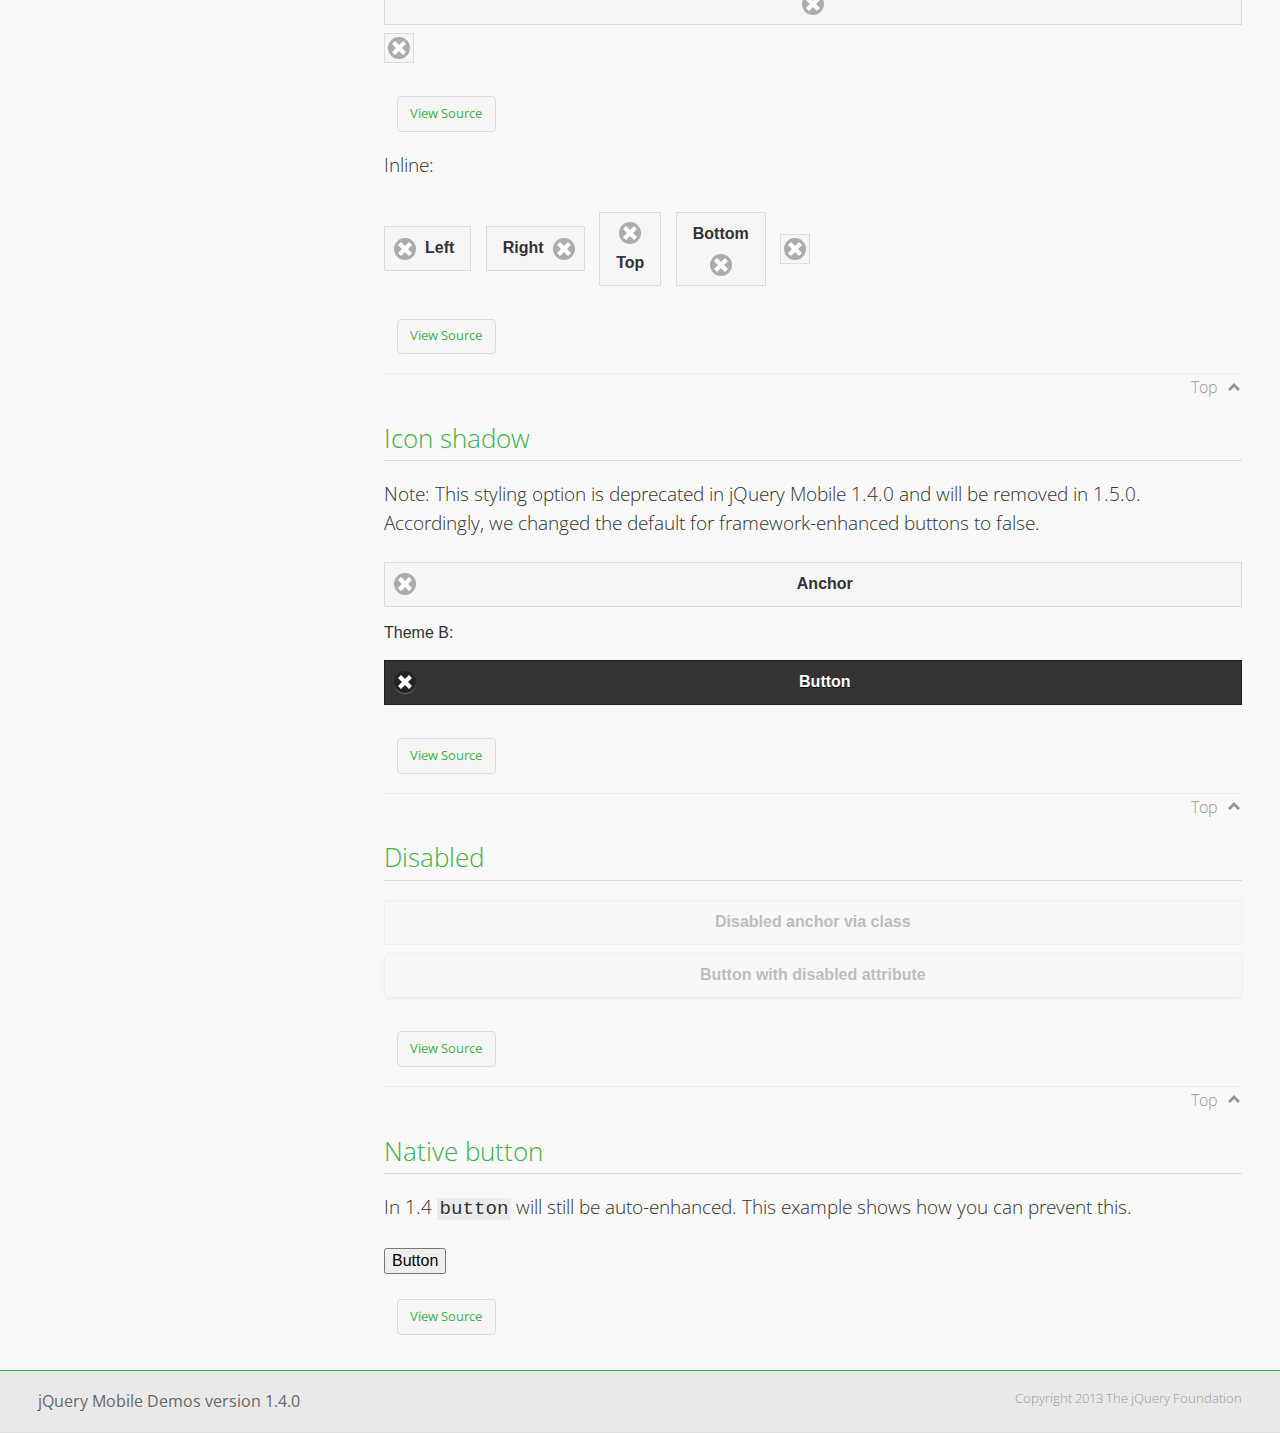
<file: source/js/libs/jqm.1.4/demos/button-markup/index.html>
<!DOCTYPE html>
<html>
<head>
	<meta charset="utf-8">
	<meta name="viewport" content="width=device-width, initial-scale=1">
	<title>Button markup - jQuery Mobile Demos</title>
	<link rel="shortcut icon" href="../favicon.ico">
    <link rel="stylesheet" href="http://fonts.googleapis.com/css?family=Open+Sans:300,400,700">
	<link rel="stylesheet" href="../css/themes/default/jquery.mobile-1.4.0.min.css">
	<link rel="stylesheet" href="../_assets/css/jqm-demos.css">
	<script src="../js/jquery.js"></script>
	<script src="../_assets/js/index.js"></script>
	<script src="../js/jquery.mobile-1.4.0.min.js"></script>
	<style>
		#custom-border-radius .ui-btn-icon-notext.ui-corner-all {
			-webkit-border-radius: .3125em;
			border-radius: .3125em;
		}
	</style>
</head>
<body>
<div data-role="page" class="jqm-demos" data-quicklinks="true">

	<div data-role="header" class="jqm-header">
		<h2><a href="../" title="jQuery Mobile Demos home"><img src="../_assets/img/jquery-logo.png" alt="jQuery Mobile"></a></h2>
		<p><span class="jqm-version"></span> Demos</p>
		<a href="#" class="jqm-navmenu-link ui-btn ui-btn-icon-notext ui-corner-all ui-icon-bars ui-nodisc-icon ui-alt-icon ui-btn-left">Menu</a>
		<a href="#" class="jqm-search-link ui-btn ui-btn-icon-notext ui-corner-all ui-icon-search ui-nodisc-icon ui-alt-icon ui-btn-right">Search</a>
	</div><!-- /header -->

	<div role="main" class="ui-content jqm-content">

		<h1>Button markup</h1>

		<p>Add classes to style <code>a</code> and <code>button</code> elements. <code>input</code> buttons are enhanced by the button widget. See <a href="../button/" data-ajax="false">this page</a> for examples.</p>

		<p>Note that in 1.4 <code>data-</code> attributes will still work. The deprecated <code>buttonMarkup</code> method will add the applicable classes to <code>a</code> (with <code>data-role="button"</code>) and <code>button</code> elements. This method also adds the <code>role="button"</code> attribute to anchor elements.</p>

		<h2>Basic markup</h2>

		<div data-demo-html="true">
			<a href="#" class="ui-btn">Anchor</a>
			<button class="ui-btn">Button</button>
		</div><!--/demo-html -->

		<h2>Corners</h2>

		<div data-demo-html="true">
			<a href="#" class="ui-btn ui-corner-all">Anchor</a>
			<button class="ui-btn ui-corner-all">Button</button>
		</div><!--/demo-html -->

		<p>Icon-only buttons are round by default. Here we show how you can set the same border-radius as other buttons.</p>

		<div data-demo-html="true" data-demo-css="true">
			<a href="#" class="ui-btn ui-icon-delete ui-btn-icon-notext ui-corner-all">No text</a>
			<div id="custom-border-radius">
				<a href="#" class="ui-btn ui-icon-delete ui-btn-icon-notext ui-corner-all">No text</a>
			</div>
		</div><!--/demo-html -->

		<h2>Shadow</h2>

		<div data-demo-html="true">
			<a href="#" class="ui-btn ui-shadow">Anchor</a>
			<button class="ui-btn ui-shadow">Button</button>
		</div><!--/demo-html -->

		<h2>Inline</h2>

		<div data-demo-html="true">
			<a href="#" class="ui-btn ui-btn-inline">Anchor</a>
			<button class="ui-btn ui-btn-inline">Button</button>
		</div><!--/demo-html -->

		<h2>Theme</h2>

		<div data-demo-html="true">
			<a href="#" class="ui-btn">Anchor - Inherit</a>
			<a href="#" class="ui-btn ui-btn-a">Anchor - Theme swatch A</a>
			<a href="#" class="ui-btn ui-btn-b">Anchor - Theme swatch B</a>
			<button class="ui-btn">Button - Inherit</button>
			<button class="ui-btn ui-btn-a">Button - Theme swatch A</button>
			<button class="ui-btn ui-btn-b">Button - Theme swatch B</button>
		</div><!--/demo-html -->

		<h2>Mini</h2>

		<div data-demo-html="true">
			<a href="#" class="ui-btn ui-mini">Anchor</a>
			<button class="ui-btn ui-mini">Button</button>
		</div><!--/demo-html -->

		<h2>Icons</h2>

		<div data-demo-html="true">
			<a href="#" class="ui-btn ui-icon-delete ui-btn-icon-left">Anchor</a>
			<button class="ui-btn ui-icon-delete ui-btn-icon-left">Button</button>
		</div><!--/demo-html -->

		<h2>Icon position</h2>

		<div data-demo-html="true">
			<a href="#" class="ui-btn ui-icon-delete ui-btn-icon-left">Left</a>
			<a href="#" class="ui-btn ui-icon-delete ui-btn-icon-right">Right</a>
			<a href="#" class="ui-btn ui-icon-delete ui-btn-icon-top">Top</a>
			<a href="#" class="ui-btn ui-icon-delete ui-btn-icon-bottom">Bottom</a>
			<a href="#" class="ui-btn ui-icon-delete ui-btn-icon-notext">Icon only</a>
		</div><!--/demo-html -->

		<p>Inline:</p>

		<div data-demo-html="true">
			<a href="#" class="ui-btn ui-btn-inline ui-icon-delete ui-btn-icon-left">Left</a>
			<a href="#" class="ui-btn ui-btn-inline ui-icon-delete ui-btn-icon-right">Right</a>
			<a href="#" class="ui-btn ui-btn-inline ui-icon-delete ui-btn-icon-top">Top</a>
			<a href="#" class="ui-btn ui-btn-inline ui-icon-delete ui-btn-icon-bottom">Bottom</a>
			<a href="#" class="ui-btn ui-btn-inline ui-icon-delete ui-btn-icon-notext">Icon only</a>
		</div><!--/demo-html -->

		<h2>Icon shadow</h2>
		<p>Note: This styling option is deprecated in jQuery Mobile 1.4.0 and will be removed in 1.5.0. Accordingly, we changed the default for framework-enhanced buttons to false.</p>

		<div data-demo-html="true">
			<a href="#" class="ui-btn ui-icon-delete ui-btn-icon-left ui-shadow-icon">Anchor</a>
			<p>Theme B:</p>
			<button class="ui-btn ui-icon-delete ui-btn-icon-left ui-shadow-icon ui-btn-b">Button</button>
		</div><!--/demo-html -->

		<h2>Disabled</h2>

		<div data-demo-html="true">
			<a href="#" class="ui-btn ui-state-disabled">Disabled anchor via class</a>
			<button disabled>Button with disabled attribute</button>
		</div><!--/demo-html -->

		<h2>Native button</h2>
		<!-- TODO: Remove this demo in 1.5 -->
		<p>In 1.4 <code>button</code> will still be auto-enhanced. This example shows how you can prevent this.</p>

		<div data-demo-html="true">
			<button data-role="none">Button</button>
		</div><!--/demo-html -->

	</div><!-- /content -->
	    <div data-role="panel" class="jqm-navmenu-panel" data-position="left" data-display="overlay" data-theme="a">
	    	<ul class="jqm-list ui-alt-icon ui-nodisc-icon">
<li data-filtertext="demos homepage" data-icon="home"><a href=".././">Home</a></li>
<li data-filtertext="introduction overview getting started"><a href="../intro/" data-ajax="false">Introduction</a></li>
<li data-filtertext="buttons button markup buttonmarkup method anchor link button element"><a href="../button-markup/" data-ajax="false">Buttons</a></li>
<li data-filtertext="form button widget input button submit reset"><a href="../button/" data-ajax="false">Button widget</a></li>
<li data-role="collapsible" data-collapsed-icon="carat-d" data-expanded-icon="carat-u" data-iconpos="right" data-inset="false">
	<h3>Checkboxradio widget</h3>
	<ul>
		<li data-filtertext="form checkboxradio widget checkbox input checkboxes controlgroups"><a href="../checkboxradio-checkbox/" data-ajax="false">Checkboxes</a></li>
		<li data-filtertext="form checkboxradio widget radio input radio buttons controlgroups"><a href="../checkboxradio-radio/" data-ajax="false">Radio buttons</a></li>
	</ul>
</li>
<li data-role="collapsible" data-collapsed-icon="carat-d" data-expanded-icon="carat-u" data-iconpos="right" data-inset="false">
	<h3>Collapsible (set) widget</h3>
	<ul>
		<li data-filtertext="collapsibles content formatting"><a href="../collapsible/" data-ajax="false">Collapsible</a></li>
		<li data-filtertext="dynamic collapsible set accordion append expand"><a href="../collapsible-dynamic/" data-ajax="false">Dynamic collapsibles</a></li>
		<li data-filtertext="accordions collapsible set widget content formatting grouped collapsibles"><a href="../collapsibleset/" data-ajax="false">Collapsible set</a></li>
	</ul>
</li>
<li data-role="collapsible" data-collapsed-icon="carat-d" data-expanded-icon="carat-u" data-iconpos="right" data-inset="false">
	<h3>Controlgroup widget</h3>
	<ul>
		<li data-filtertext="controlgroups selectmenu checkboxradio input grouped buttons horizontal vertical"><a href="../controlgroup/" data-ajax="false">Controlgroup</a></li>
		<li data-filtertext="dynamic controlgroup dynamically add buttons"><a href="../controlgroup-dynamic/" data-ajax="false">Dynamic controlgroups</a></li>
	</ul>
</li>
<li data-filtertext="form datepicker widget date input"><a href="../datepicker/" data-ajax="false">Datepicker</a></li>
<li data-role="collapsible" data-collapsed-icon="carat-d" data-expanded-icon="carat-u" data-iconpos="right" data-inset="false">
	<h3>Events</h3>
	<ul>
		<li data-filtertext="swipe to delete list items listviews swipe events"><a href="../swipe-list/" data-ajax="false">Swipe list items</a></li>
		<li data-filtertext="swipe to navigate swipe page navigation swipe events"><a href="../swipe-page/" data-ajax="false">Swipe page navigation</a></li>
	</ul>
</li>
<li data-filtertext="filterable filter elements sorting searching listview table"><a href="../filterable/" data-ajax="false">Filterable widget</a></li>
<li data-filtertext="form flipswitch widget flip toggle switch binary select checkbox input"><a href="../flipswitch/" data-ajax="false">Flipswitch widget</a></li>
<li data-role="collapsible" data-collapsed-icon="carat-d" data-expanded-icon="carat-u" data-iconpos="right" data-inset="false">
	<h3>Forms</h3>
	<ul>
		<li data-filtertext="forms text checkbox radio range button submit reset inputs selects textarea slider flipswitch label form elements"><a href="../forms/" data-ajax="false">Forms</a></li>
		<li data-filtertext="form hide labels hidden accessible ui-hidden-accessible forms"><a href="../forms-label-hidden-accessible/" data-ajax="false">Hide labels</a></li>
		<li data-filtertext="form field containers fieldcontain ui-field-contain forms"><a href="../forms-field-contain/" data-ajax="false">Field containers</a></li>
		<li data-filtertext="forms disabled form elements"><a href="../forms-disabled/" data-ajax="false">Forms disabled</a></li>
		<li data-filtertext="forms gallery examples overview forms text checkbox radio range button submit reset inputs selects textarea slider flipswitch label form elements"><a href="../forms-gallery/" data-ajax="false">Forms gallery</a></li>
	</ul>
</li>
<li data-role="collapsible" data-collapsed-icon="carat-d" data-expanded-icon="carat-u" data-iconpos="right" data-inset="false">
	<h3>Grids</h3>
	<ul>
		<li data-filtertext="grids columns blocks content formatting rwd responsive css framework"><a href="../grids/" data-ajax="false">Grids</a></li>
		<li data-filtertext="buttons in grids css framework"><a href="../grids-buttons/" data-ajax="false">Buttons in grids</a></li>
		<li data-filtertext="custom responsive grids rwd css framework"><a href="../grids-custom-responsive/" data-ajax="false">Custom responsive grids</a></li>
	</ul>
</li>
<li data-filtertext="blocks content formatting sections heading"><a href="../body-bar-classes/" data-ajax="false">Grouping and dividing content</a></li>
<li data-role="collapsible" data-collapsed-icon="carat-d" data-expanded-icon="carat-u" data-iconpos="right" data-inset="false">
	<h3>Icons</h3>
	<ul>
		<li data-filtertext="button icons svg disc alt custom icon position"><a href="../icons/" data-ajax="false">Icons</a></li>
		<li data-filtertext=""><a href="../icons-grunticon/" data-ajax="false">Grunticon loader</a></li>
	</ul>
</li>
<li data-role="collapsible" data-collapsed-icon="carat-d" data-expanded-icon="carat-u" data-iconpos="right" data-inset="false">
	<h3>Listview widget</h3>
	<ul>
		<li data-filtertext="listview widget thumbnails icons nested split button collapsible ul ol"><a href="../listview/" data-ajax="false">Listview</a></li>
		<li data-filtertext="autocomplete filterable reveal listview filtertextbeforefilter placeholder"><a href="../listview-autocomplete/" data-ajax="false">Listview autocomplete</a></li>
		<li data-filtertext="autocomplete filterable reveal listview remote data filtertextbeforefilter placeholder"><a href="../listview-autocomplete-remote/" data-ajax="false">Listview autocomplete remote data</a></li>
		<li data-filtertext="autodividers anchor jump scroll linkbars listview lists ul ol"><a href="../listview-autodividers-linkbar/" data-ajax="false">Listview autodividers linkbar</a></li>
		<li data-filtertext="listview autodividers selector autodividersselector lists ul ol"><a href="../listview-autodividers-selector/" data-ajax="false">Listview autodividers selector</a></li>
		<li data-filtertext="listview nested list items"><a href="../listview-nested-lists/" data-ajax="false">Listview Nested Listviews</a></li>
		<li data-filtertext="listview collapsible list items flat"><a href="../listview-collapsible-item-flat/" data-ajax="false">Listview collapsible list items (flat)</a></li>
		<li data-filtertext="listview collapsible list indented"><a href="../listview-collapsible-item-indented/" data-ajax="false">Listview collapsible list items (indented)</a></li>
		<li data-filtertext="grid listview responsive grids responsive listviews lists ul"><a href="../listview-grid/" data-ajax="false">Listview responsive grid</a></li>
	</ul>
</li>
<li data-filtertext="loader widget page loading navigation overlay spinner"><a href="../loader/" data-ajax="false">Loader widget</a></li>
<li data-filtertext="navbar widget navmenu toolbars header footer"><a href="../navbar/" data-ajax="false">Navbar widget</a></li>
<li data-role="collapsible" data-collapsed-icon="carat-d" data-expanded-icon="carat-u" data-iconpos="right" data-inset="false">
	<h3>Navigation</h3>
	<ul>
		<li data-filtertext="ajax navigation navigate widget history event method"><a href="../navigation/" data-ajax="false">Navigation</a></li>
		<li data-filtertext="linking pages page links navigation ajax prefetch cache"><a href="../navigation-linking-pages/" data-ajax="false">Linking pages</a></li>
		<li data-filtertext="php redirect server redirection server-side navigation"><a href="../navigation-php-redirect/" data-ajax="false">PHP redirect demo</a></li>
	</ul>
</li>
<li data-role="collapsible" data-collapsed-icon="carat-d" data-expanded-icon="carat-u" data-iconpos="right" data-inset="false">
	<h3>Pages</h3>
	<ul>
		<li data-filtertext="pages page widget ajax navigation"><a href="../pages/" data-ajax="false">Pages</a></li>
		<li data-filtertext="single page"><a href="../pages-single-page/" data-ajax="false">Single page</a></li>
		<li data-filtertext="multipage multi-page page"><a href="../pages-multi-page/" data-ajax="false">Multi-page template</a></li>
		<li data-filtertext="dialog page widget modal popup"><a href="../pages-dialog/" data-ajax="false">Dialog page</a></li>
	</ul>
</li>
<li data-role="collapsible" data-collapsed-icon="carat-d" data-expanded-icon="carat-u" data-iconpos="right" data-inset="false">
	<h3>Panel widget</h3>
	<ul>
		<li data-filtertext="panel widget sliding panels reveal push overlay responsive"><a href="../panel/" data-ajax="false">Panel</a></li>
		<li data-filtertext=""><a href="../panel-external/" data-ajax="false">External panels</a></li>
		<li data-filtertext="panel "><a href="../panel-fixed/" data-ajax="false">Fixed panels</a></li>
		<li data-filtertext="panel slide panels sliding panels shadow rwd responsive breakpoint"><a href="../panel-responsive/" data-ajax="false">Panels responsive</a></li>
		<li data-filtertext="panel custom style custom panel width reveal shadow listview panel styling page background wrapper"><a href="../panel-styling/" data-ajax="false">Custom panel style</a></li>
		<li data-filtertext="panel open on swipe"><a href="../panel-swipe-open/" data-ajax="false">Panel open on swipe</a></li>
		<li data-filtertext="panels outside page internal external toolbars"><a href="../panel-external-internal/" data-ajax="false">Panel external and internal</a></li>
	</ul>
</li>
<li data-role="collapsible" data-collapsed-icon="carat-d" data-expanded-icon="carat-u" data-iconpos="right" data-inset="false">
	<h3>Popup widget</h3>
	<ul>
		<li data-filtertext="popup widget popups dialog modal transition tooltip lightbox form overlay screen flip pop fade transition"><a href="../popup/" data-ajax="false">Popup</a></li>
		<li data-filtertext="popup alignment position"><a href="../popup-alignment/" data-ajax="false">Popup alignment</a></li>
		<li data-filtertext="popup arrow size popups popover"><a href="../popup-arrow-size/" data-ajax="false">Popup arrow size</a></li>
		<li data-filtertext="dynamic popups popup images lightbox"><a href="../popup-dynamic/" data-ajax="false">Dynamic popups</a></li>
		<li data-filtertext="popups with iframes scaling"><a href="../popup-iframe/" data-ajax="false">Popups with iframes</a></li>
		<li data-filtertext="popup image scaling"><a href="../popup-image-scaling/" data-ajax="false">Popup image scaling</a></li>
		<li data-filtertext="external popup outside multi-page"><a href="../popup-outside-multipage" data-ajax="false">Popup outside multi-page</a></li>
	</ul>
</li>
<li data-filtertext="form rangeslider widget dual sliders dual handle sliders range input"><a href="../rangeslider/" data-ajax="false">Rangeslider widget</a></li>
<li data-filtertext="responsive web design rwd adaptive progressive enhancement PE accessible mobile breakpoints media query media queries"><a href="../rwd/" data-ajax="false">Responsive Web Design</a></li>
<li data-role="collapsible" data-collapsed-icon="carat-d" data-expanded-icon="carat-u" data-iconpos="right" data-inset="false">
	<h3>Selectmenu widget</h3>
	<ul>
		<li data-filtertext="form selectmenu widget select input custom select menu selects"><a href="../selectmenu/" data-ajax="false">Selectmenu</a></li>
		<li data-filtertext="form custom select menu selectmenu widget custom menu option optgroup multiple selects"><a href="../selectmenu-custom/" data-ajax="false">Custom select menu</a></li>
		<li data-filtertext="filterable select filter popup dialog"><a href="../selectmenu-custom-filter/" data-ajax="false">Custom select menu with filter</a></li>
	</ul>
</li>
<li data-role="collapsible" data-collapsed-icon="carat-d" data-expanded-icon="carat-u" data-iconpos="right" data-inset="false">
	<h3>Slider widget</h3>
	<ul>
		<li data-filtertext="form slider widget range input single sliders"><a href="../slider/" data-ajax="false">Slider</a></li>
		<li data-filtertext="form slider widget flipswitch slider binary select flip toggle switch"><a href="../slider-flipswitch/" data-ajax="false">Slider flip toggle switch</a></li>
		<li data-filtertext="form slider tooltip handle value input range sliders"><a href="../slider-tooltip/" data-ajax="false">Slider tooltip</a></li>
	</ul>
</li>
<li data-role="collapsible" data-collapsed-icon="carat-d" data-expanded-icon="carat-u" data-iconpos="right" data-inset="false">
	<h3>Table widget</h3>
	<ul>
		<li data-filtertext="table widget reflow column toggle th td responsive tables rwd hide show tabular"><a href="../table-column-toggle/" data-ajax="false">Table Column Toggle</a></li>
		<li data-filtertext="table column toggle phone comparison demo"><a href="../table-column-toggle-example/" data-ajax="false">Table Column Toggle demo</a></li>
		<li data-filtertext="responsive tables table column toggle heading groups rwd breakpoint"><a href="../table-column-toggle-heading-groups/" data-ajax="false">Table Column Toggle heading groups</a></li>
		<li data-filtertext="responsive tables table column toggle hide rwd breakpoint customization options"><a href="../table-column-toggle-options/" data-ajax="false">Table Column Toggle options</a></li>
		<li data-filtertext="table reflow th td responsive rwd columns tabular"><a href="../table-reflow/" data-ajax="false">Table Reflow</a></li>
		<li data-filtertext="responsive tables table reflow heading groups rwd breakpoint"><a href="../table-reflow-heading-groups/" data-ajax="false">Table Reflow heading groups</a></li>
		<li data-filtertext="responsive tables table reflow stripes strokes table style"><a href="../table-reflow-stripes-strokes/" data-ajax="false">Table Reflow stripes and strokes</a></li>
		<li data-filtertext="responsive tables table reflow stack custom styles"><a href="../table-reflow-styling/" data-ajax="false">Table Reflow custom styles</a></li>
	</ul>
</li>
<li data-filtertext="ui tabs widget"><a href="../tabs/" data-ajax="false">Tabs widget</a></li>
<li data-filtertext="form textinput widget text input textarea number date time tel email file color password"><a href="../textinput/" data-ajax="false">Textinput widget</a></li>
<li data-role="collapsible" data-collapsed-icon="carat-d" data-expanded-icon="carat-u" data-iconpos="right" data-inset="false">
	<h3>Theming</h3>
	<ul>
		<li data-filtertext="default theme swatches theming style css"><a href="../theme-default/" data-ajax="false">Default theme</a></li>
		<li data-filtertext="classic theme old theme swatches theming style css"><a href="../theme-classic/" data-ajax="false">Classic theme</a></li>
	</ul>
</li>
<li data-role="collapsible" data-collapsed-icon="carat-d" data-expanded-icon="carat-u" data-iconpos="right" data-inset="false">
	<h3>Toolbar widget</h3>
	<ul>
		<li data-filtertext="toolbar widget header footer toolbars fixed fullscreen external sections"><a href="../toolbar/" data-ajax="false">Toolbar</a></li>
		<li data-filtertext="dynamic toolbars dynamically add toolbar header footer"><a href="../toolbar-dynamic/" data-ajax="false">Dynamic toolbars</a></li>
		<li data-filtertext="external toolbars header footer"><a href="../toolbar-external/" data-ajax="false">External toolbars</a></li>
		<li data-filtertext="fixed toolbars header footer"><a href="../toolbar-fixed/" data-ajax="false">Fixed toolbars</a></li>
		<li data-filtertext="fixed fullscreen toolbars header footer"><a href="../toolbar-fixed-fullscreen/" data-ajax="false">Fullscreen toolbars</a></li>
		<li data-filtertext="external fixed toolbars header footer"><a href="../toolbar-fixed-external/" data-ajax="false">Fixed external toolbars</a></li>
		<li data-filtertext="external persistent toolbars header footer navbar navmenu"><a href="../toolbar-fixed-persistent/" data-ajax="false">Persistent toolbars</a></li>
		<li data-filtertext="external ajax optimized toolbars persistent toolbars header footer navbar"><a href="../toolbar-fixed-persistent-optimized/" data-ajax="false">AJAX optimized toolbars</a></li>
		<li data-filtertext="form in toolbars header footer"><a href="../toolbar-fixed-forms/" data-ajax="false">Form in toolbar</a></li>
	</ul>
</li>
<li data-filtertext="page transitions animated pages popup navigation flip slide fade pop"><a href="../transitions/" data-ajax="false">Transitions</a></li>
<li data-role="collapsible" data-collapsed-icon="carat-d" data-expanded-icon="carat-u" data-iconpos="right" data-inset="false">
	<h3>3rd party API demos</h3>
	<ul>
		<li data-filtertext="backbone requirejs navigation router"><a href="../backbone-requirejs/" data-ajax="false">Backbone RequireJS</a></li>
		<li data-filtertext="google maps geolocation demo"><a href="../map-geolocation/" data-ajax="false">Google Maps geolocation</a></li>
		<li data-filtertext="google maps hybrid"><a href="../map-list-toggle/" data-ajax="false">Google Maps list toggle</a></li>
	</ul>
</li>



		     </ul>
		</div><!-- /panel -->


	<div data-role="footer" data-position="fixed" data-tap-toggle="false" class="jqm-footer">
		<p>jQuery Mobile Demos version <span class="jqm-version"></span></p>
		<p>Copyright 2013 The jQuery Foundation</p>
	</div><!-- /footer -->
	<!-- TODO: This should become an external panel so we can add input to markup (unique ID) -->
    <div data-role="panel" class="jqm-search-panel" data-position="right" data-display="overlay" data-theme="a">
		<div class="jqm-search">
			<ul class="jqm-list" data-filter-placeholder="Search demos..." data-filter-reveal="true">
<li data-filtertext="demos homepage" data-icon="home"><a href=".././">Home</a></li>
<li data-filtertext="introduction overview getting started"><a href="../intro/" data-ajax="false">Introduction</a></li>
<li data-filtertext="buttons button markup buttonmarkup method anchor link button element"><a href="../button-markup/" data-ajax="false">Buttons</a></li>
<li data-filtertext="form button widget input button submit reset"><a href="../button/" data-ajax="false">Button widget</a></li>
<li data-role="collapsible" data-collapsed-icon="carat-d" data-expanded-icon="carat-u" data-iconpos="right" data-inset="false">
	<h3>Checkboxradio widget</h3>
	<ul>
		<li data-filtertext="form checkboxradio widget checkbox input checkboxes controlgroups"><a href="../checkboxradio-checkbox/" data-ajax="false">Checkboxes</a></li>
		<li data-filtertext="form checkboxradio widget radio input radio buttons controlgroups"><a href="../checkboxradio-radio/" data-ajax="false">Radio buttons</a></li>
	</ul>
</li>
<li data-role="collapsible" data-collapsed-icon="carat-d" data-expanded-icon="carat-u" data-iconpos="right" data-inset="false">
	<h3>Collapsible (set) widget</h3>
	<ul>
		<li data-filtertext="collapsibles content formatting"><a href="../collapsible/" data-ajax="false">Collapsible</a></li>
		<li data-filtertext="dynamic collapsible set accordion append expand"><a href="../collapsible-dynamic/" data-ajax="false">Dynamic collapsibles</a></li>
		<li data-filtertext="accordions collapsible set widget content formatting grouped collapsibles"><a href="../collapsibleset/" data-ajax="false">Collapsible set</a></li>
	</ul>
</li>
<li data-role="collapsible" data-collapsed-icon="carat-d" data-expanded-icon="carat-u" data-iconpos="right" data-inset="false">
	<h3>Controlgroup widget</h3>
	<ul>
		<li data-filtertext="controlgroups selectmenu checkboxradio input grouped buttons horizontal vertical"><a href="../controlgroup/" data-ajax="false">Controlgroup</a></li>
		<li data-filtertext="dynamic controlgroup dynamically add buttons"><a href="../controlgroup-dynamic/" data-ajax="false">Dynamic controlgroups</a></li>
	</ul>
</li>
<li data-filtertext="form datepicker widget date input"><a href="../datepicker/" data-ajax="false">Datepicker</a></li>
<li data-role="collapsible" data-collapsed-icon="carat-d" data-expanded-icon="carat-u" data-iconpos="right" data-inset="false">
	<h3>Events</h3>
	<ul>
		<li data-filtertext="swipe to delete list items listviews swipe events"><a href="../swipe-list/" data-ajax="false">Swipe list items</a></li>
		<li data-filtertext="swipe to navigate swipe page navigation swipe events"><a href="../swipe-page/" data-ajax="false">Swipe page navigation</a></li>
	</ul>
</li>
<li data-filtertext="filterable filter elements sorting searching listview table"><a href="../filterable/" data-ajax="false">Filterable widget</a></li>
<li data-filtertext="form flipswitch widget flip toggle switch binary select checkbox input"><a href="../flipswitch/" data-ajax="false">Flipswitch widget</a></li>
<li data-role="collapsible" data-collapsed-icon="carat-d" data-expanded-icon="carat-u" data-iconpos="right" data-inset="false">
	<h3>Forms</h3>
	<ul>
		<li data-filtertext="forms text checkbox radio range button submit reset inputs selects textarea slider flipswitch label form elements"><a href="../forms/" data-ajax="false">Forms</a></li>
		<li data-filtertext="form hide labels hidden accessible ui-hidden-accessible forms"><a href="../forms-label-hidden-accessible/" data-ajax="false">Hide labels</a></li>
		<li data-filtertext="form field containers fieldcontain ui-field-contain forms"><a href="../forms-field-contain/" data-ajax="false">Field containers</a></li>
		<li data-filtertext="forms disabled form elements"><a href="../forms-disabled/" data-ajax="false">Forms disabled</a></li>
		<li data-filtertext="forms gallery examples overview forms text checkbox radio range button submit reset inputs selects textarea slider flipswitch label form elements"><a href="../forms-gallery/" data-ajax="false">Forms gallery</a></li>
	</ul>
</li>
<li data-role="collapsible" data-collapsed-icon="carat-d" data-expanded-icon="carat-u" data-iconpos="right" data-inset="false">
	<h3>Grids</h3>
	<ul>
		<li data-filtertext="grids columns blocks content formatting rwd responsive css framework"><a href="../grids/" data-ajax="false">Grids</a></li>
		<li data-filtertext="buttons in grids css framework"><a href="../grids-buttons/" data-ajax="false">Buttons in grids</a></li>
		<li data-filtertext="custom responsive grids rwd css framework"><a href="../grids-custom-responsive/" data-ajax="false">Custom responsive grids</a></li>
	</ul>
</li>
<li data-filtertext="blocks content formatting sections heading"><a href="../body-bar-classes/" data-ajax="false">Grouping and dividing content</a></li>
<li data-role="collapsible" data-collapsed-icon="carat-d" data-expanded-icon="carat-u" data-iconpos="right" data-inset="false">
	<h3>Icons</h3>
	<ul>
		<li data-filtertext="button icons svg disc alt custom icon position"><a href="../icons/" data-ajax="false">Icons</a></li>
		<li data-filtertext=""><a href="../icons-grunticon/" data-ajax="false">Grunticon loader</a></li>
	</ul>
</li>
<li data-role="collapsible" data-collapsed-icon="carat-d" data-expanded-icon="carat-u" data-iconpos="right" data-inset="false">
	<h3>Listview widget</h3>
	<ul>
		<li data-filtertext="listview widget thumbnails icons nested split button collapsible ul ol"><a href="../listview/" data-ajax="false">Listview</a></li>
		<li data-filtertext="autocomplete filterable reveal listview filtertextbeforefilter placeholder"><a href="../listview-autocomplete/" data-ajax="false">Listview autocomplete</a></li>
		<li data-filtertext="autocomplete filterable reveal listview remote data filtertextbeforefilter placeholder"><a href="../listview-autocomplete-remote/" data-ajax="false">Listview autocomplete remote data</a></li>
		<li data-filtertext="autodividers anchor jump scroll linkbars listview lists ul ol"><a href="../listview-autodividers-linkbar/" data-ajax="false">Listview autodividers linkbar</a></li>
		<li data-filtertext="listview autodividers selector autodividersselector lists ul ol"><a href="../listview-autodividers-selector/" data-ajax="false">Listview autodividers selector</a></li>
		<li data-filtertext="listview nested list items"><a href="../listview-nested-lists/" data-ajax="false">Listview Nested Listviews</a></li>
		<li data-filtertext="listview collapsible list items flat"><a href="../listview-collapsible-item-flat/" data-ajax="false">Listview collapsible list items (flat)</a></li>
		<li data-filtertext="listview collapsible list indented"><a href="../listview-collapsible-item-indented/" data-ajax="false">Listview collapsible list items (indented)</a></li>
		<li data-filtertext="grid listview responsive grids responsive listviews lists ul"><a href="../listview-grid/" data-ajax="false">Listview responsive grid</a></li>
	</ul>
</li>
<li data-filtertext="loader widget page loading navigation overlay spinner"><a href="../loader/" data-ajax="false">Loader widget</a></li>
<li data-filtertext="navbar widget navmenu toolbars header footer"><a href="../navbar/" data-ajax="false">Navbar widget</a></li>
<li data-role="collapsible" data-collapsed-icon="carat-d" data-expanded-icon="carat-u" data-iconpos="right" data-inset="false">
	<h3>Navigation</h3>
	<ul>
		<li data-filtertext="ajax navigation navigate widget history event method"><a href="../navigation/" data-ajax="false">Navigation</a></li>
		<li data-filtertext="linking pages page links navigation ajax prefetch cache"><a href="../navigation-linking-pages/" data-ajax="false">Linking pages</a></li>
		<li data-filtertext="php redirect server redirection server-side navigation"><a href="../navigation-php-redirect/" data-ajax="false">PHP redirect demo</a></li>
	</ul>
</li>
<li data-role="collapsible" data-collapsed-icon="carat-d" data-expanded-icon="carat-u" data-iconpos="right" data-inset="false">
	<h3>Pages</h3>
	<ul>
		<li data-filtertext="pages page widget ajax navigation"><a href="../pages/" data-ajax="false">Pages</a></li>
		<li data-filtertext="single page"><a href="../pages-single-page/" data-ajax="false">Single page</a></li>
		<li data-filtertext="multipage multi-page page"><a href="../pages-multi-page/" data-ajax="false">Multi-page template</a></li>
		<li data-filtertext="dialog page widget modal popup"><a href="../pages-dialog/" data-ajax="false">Dialog page</a></li>
	</ul>
</li>
<li data-role="collapsible" data-collapsed-icon="carat-d" data-expanded-icon="carat-u" data-iconpos="right" data-inset="false">
	<h3>Panel widget</h3>
	<ul>
		<li data-filtertext="panel widget sliding panels reveal push overlay responsive"><a href="../panel/" data-ajax="false">Panel</a></li>
		<li data-filtertext=""><a href="../panel-external/" data-ajax="false">External panels</a></li>
		<li data-filtertext="panel "><a href="../panel-fixed/" data-ajax="false">Fixed panels</a></li>
		<li data-filtertext="panel slide panels sliding panels shadow rwd responsive breakpoint"><a href="../panel-responsive/" data-ajax="false">Panels responsive</a></li>
		<li data-filtertext="panel custom style custom panel width reveal shadow listview panel styling page background wrapper"><a href="../panel-styling/" data-ajax="false">Custom panel style</a></li>
		<li data-filtertext="panel open on swipe"><a href="../panel-swipe-open/" data-ajax="false">Panel open on swipe</a></li>
		<li data-filtertext="panels outside page internal external toolbars"><a href="../panel-external-internal/" data-ajax="false">Panel external and internal</a></li>
	</ul>
</li>
<li data-role="collapsible" data-collapsed-icon="carat-d" data-expanded-icon="carat-u" data-iconpos="right" data-inset="false">
	<h3>Popup widget</h3>
	<ul>
		<li data-filtertext="popup widget popups dialog modal transition tooltip lightbox form overlay screen flip pop fade transition"><a href="../popup/" data-ajax="false">Popup</a></li>
		<li data-filtertext="popup alignment position"><a href="../popup-alignment/" data-ajax="false">Popup alignment</a></li>
		<li data-filtertext="popup arrow size popups popover"><a href="../popup-arrow-size/" data-ajax="false">Popup arrow size</a></li>
		<li data-filtertext="dynamic popups popup images lightbox"><a href="../popup-dynamic/" data-ajax="false">Dynamic popups</a></li>
		<li data-filtertext="popups with iframes scaling"><a href="../popup-iframe/" data-ajax="false">Popups with iframes</a></li>
		<li data-filtertext="popup image scaling"><a href="../popup-image-scaling/" data-ajax="false">Popup image scaling</a></li>
		<li data-filtertext="external popup outside multi-page"><a href="../popup-outside-multipage" data-ajax="false">Popup outside multi-page</a></li>
	</ul>
</li>
<li data-filtertext="form rangeslider widget dual sliders dual handle sliders range input"><a href="../rangeslider/" data-ajax="false">Rangeslider widget</a></li>
<li data-filtertext="responsive web design rwd adaptive progressive enhancement PE accessible mobile breakpoints media query media queries"><a href="../rwd/" data-ajax="false">Responsive Web Design</a></li>
<li data-role="collapsible" data-collapsed-icon="carat-d" data-expanded-icon="carat-u" data-iconpos="right" data-inset="false">
	<h3>Selectmenu widget</h3>
	<ul>
		<li data-filtertext="form selectmenu widget select input custom select menu selects"><a href="../selectmenu/" data-ajax="false">Selectmenu</a></li>
		<li data-filtertext="form custom select menu selectmenu widget custom menu option optgroup multiple selects"><a href="../selectmenu-custom/" data-ajax="false">Custom select menu</a></li>
		<li data-filtertext="filterable select filter popup dialog"><a href="../selectmenu-custom-filter/" data-ajax="false">Custom select menu with filter</a></li>
	</ul>
</li>
<li data-role="collapsible" data-collapsed-icon="carat-d" data-expanded-icon="carat-u" data-iconpos="right" data-inset="false">
	<h3>Slider widget</h3>
	<ul>
		<li data-filtertext="form slider widget range input single sliders"><a href="../slider/" data-ajax="false">Slider</a></li>
		<li data-filtertext="form slider widget flipswitch slider binary select flip toggle switch"><a href="../slider-flipswitch/" data-ajax="false">Slider flip toggle switch</a></li>
		<li data-filtertext="form slider tooltip handle value input range sliders"><a href="../slider-tooltip/" data-ajax="false">Slider tooltip</a></li>
	</ul>
</li>
<li data-role="collapsible" data-collapsed-icon="carat-d" data-expanded-icon="carat-u" data-iconpos="right" data-inset="false">
	<h3>Table widget</h3>
	<ul>
		<li data-filtertext="table widget reflow column toggle th td responsive tables rwd hide show tabular"><a href="../table-column-toggle/" data-ajax="false">Table Column Toggle</a></li>
		<li data-filtertext="table column toggle phone comparison demo"><a href="../table-column-toggle-example/" data-ajax="false">Table Column Toggle demo</a></li>
		<li data-filtertext="responsive tables table column toggle heading groups rwd breakpoint"><a href="../table-column-toggle-heading-groups/" data-ajax="false">Table Column Toggle heading groups</a></li>
		<li data-filtertext="responsive tables table column toggle hide rwd breakpoint customization options"><a href="../table-column-toggle-options/" data-ajax="false">Table Column Toggle options</a></li>
		<li data-filtertext="table reflow th td responsive rwd columns tabular"><a href="../table-reflow/" data-ajax="false">Table Reflow</a></li>
		<li data-filtertext="responsive tables table reflow heading groups rwd breakpoint"><a href="../table-reflow-heading-groups/" data-ajax="false">Table Reflow heading groups</a></li>
		<li data-filtertext="responsive tables table reflow stripes strokes table style"><a href="../table-reflow-stripes-strokes/" data-ajax="false">Table Reflow stripes and strokes</a></li>
		<li data-filtertext="responsive tables table reflow stack custom styles"><a href="../table-reflow-styling/" data-ajax="false">Table Reflow custom styles</a></li>
	</ul>
</li>
<li data-filtertext="ui tabs widget"><a href="../tabs/" data-ajax="false">Tabs widget</a></li>
<li data-filtertext="form textinput widget text input textarea number date time tel email file color password"><a href="../textinput/" data-ajax="false">Textinput widget</a></li>
<li data-role="collapsible" data-collapsed-icon="carat-d" data-expanded-icon="carat-u" data-iconpos="right" data-inset="false">
	<h3>Theming</h3>
	<ul>
		<li data-filtertext="default theme swatches theming style css"><a href="../theme-default/" data-ajax="false">Default theme</a></li>
		<li data-filtertext="classic theme old theme swatches theming style css"><a href="../theme-classic/" data-ajax="false">Classic theme</a></li>
	</ul>
</li>
<li data-role="collapsible" data-collapsed-icon="carat-d" data-expanded-icon="carat-u" data-iconpos="right" data-inset="false">
	<h3>Toolbar widget</h3>
	<ul>
		<li data-filtertext="toolbar widget header footer toolbars fixed fullscreen external sections"><a href="../toolbar/" data-ajax="false">Toolbar</a></li>
		<li data-filtertext="dynamic toolbars dynamically add toolbar header footer"><a href="../toolbar-dynamic/" data-ajax="false">Dynamic toolbars</a></li>
		<li data-filtertext="external toolbars header footer"><a href="../toolbar-external/" data-ajax="false">External toolbars</a></li>
		<li data-filtertext="fixed toolbars header footer"><a href="../toolbar-fixed/" data-ajax="false">Fixed toolbars</a></li>
		<li data-filtertext="fixed fullscreen toolbars header footer"><a href="../toolbar-fixed-fullscreen/" data-ajax="false">Fullscreen toolbars</a></li>
		<li data-filtertext="external fixed toolbars header footer"><a href="../toolbar-fixed-external/" data-ajax="false">Fixed external toolbars</a></li>
		<li data-filtertext="external persistent toolbars header footer navbar navmenu"><a href="../toolbar-fixed-persistent/" data-ajax="false">Persistent toolbars</a></li>
		<li data-filtertext="external ajax optimized toolbars persistent toolbars header footer navbar"><a href="../toolbar-fixed-persistent-optimized/" data-ajax="false">AJAX optimized toolbars</a></li>
		<li data-filtertext="form in toolbars header footer"><a href="../toolbar-fixed-forms/" data-ajax="false">Form in toolbar</a></li>
	</ul>
</li>
<li data-filtertext="page transitions animated pages popup navigation flip slide fade pop"><a href="../transitions/" data-ajax="false">Transitions</a></li>
<li data-role="collapsible" data-collapsed-icon="carat-d" data-expanded-icon="carat-u" data-iconpos="right" data-inset="false">
	<h3>3rd party API demos</h3>
	<ul>
		<li data-filtertext="backbone requirejs navigation router"><a href="../backbone-requirejs/" data-ajax="false">Backbone RequireJS</a></li>
		<li data-filtertext="google maps geolocation demo"><a href="../map-geolocation/" data-ajax="false">Google Maps geolocation</a></li>
		<li data-filtertext="google maps hybrid"><a href="../map-list-toggle/" data-ajax="false">Google Maps list toggle</a></li>
	</ul>
</li>



			</ul>
		</div>
	</div><!-- /panel -->


</div><!-- /page -->

</body>
</html>
</file>
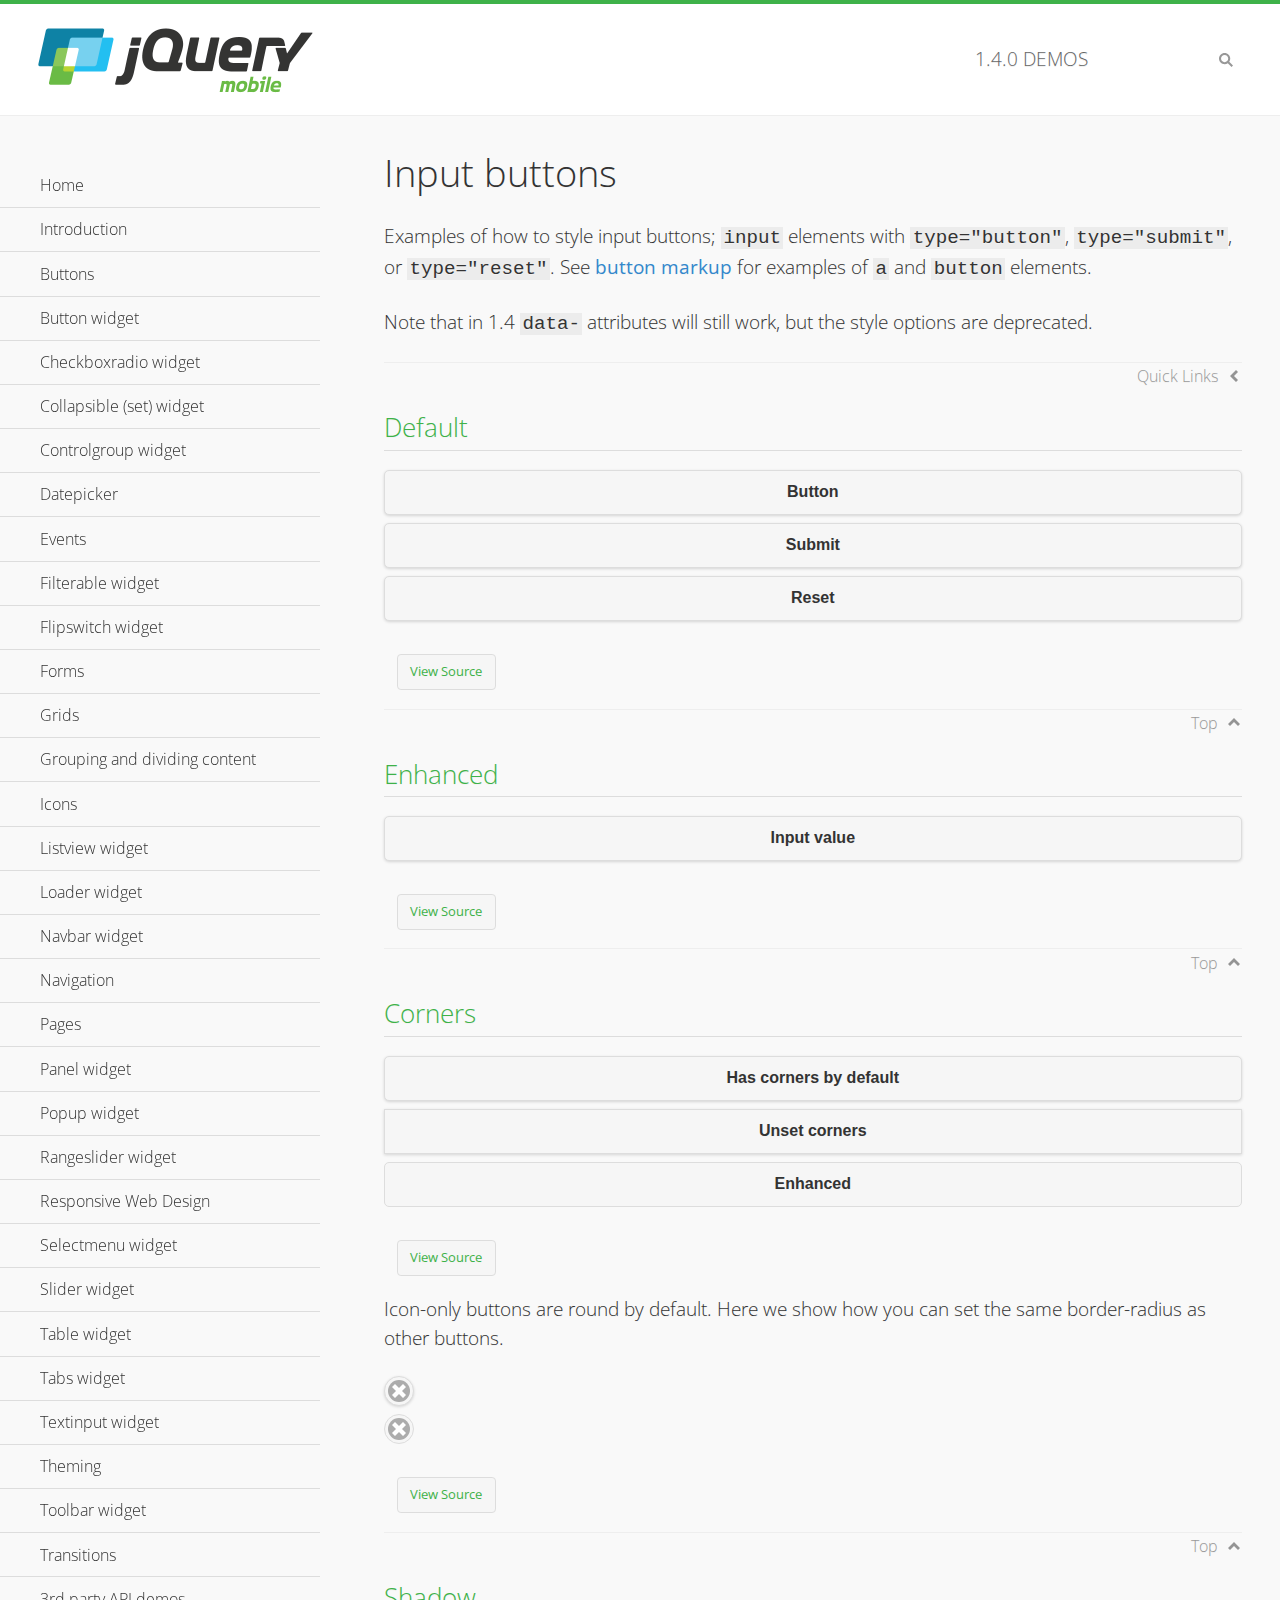
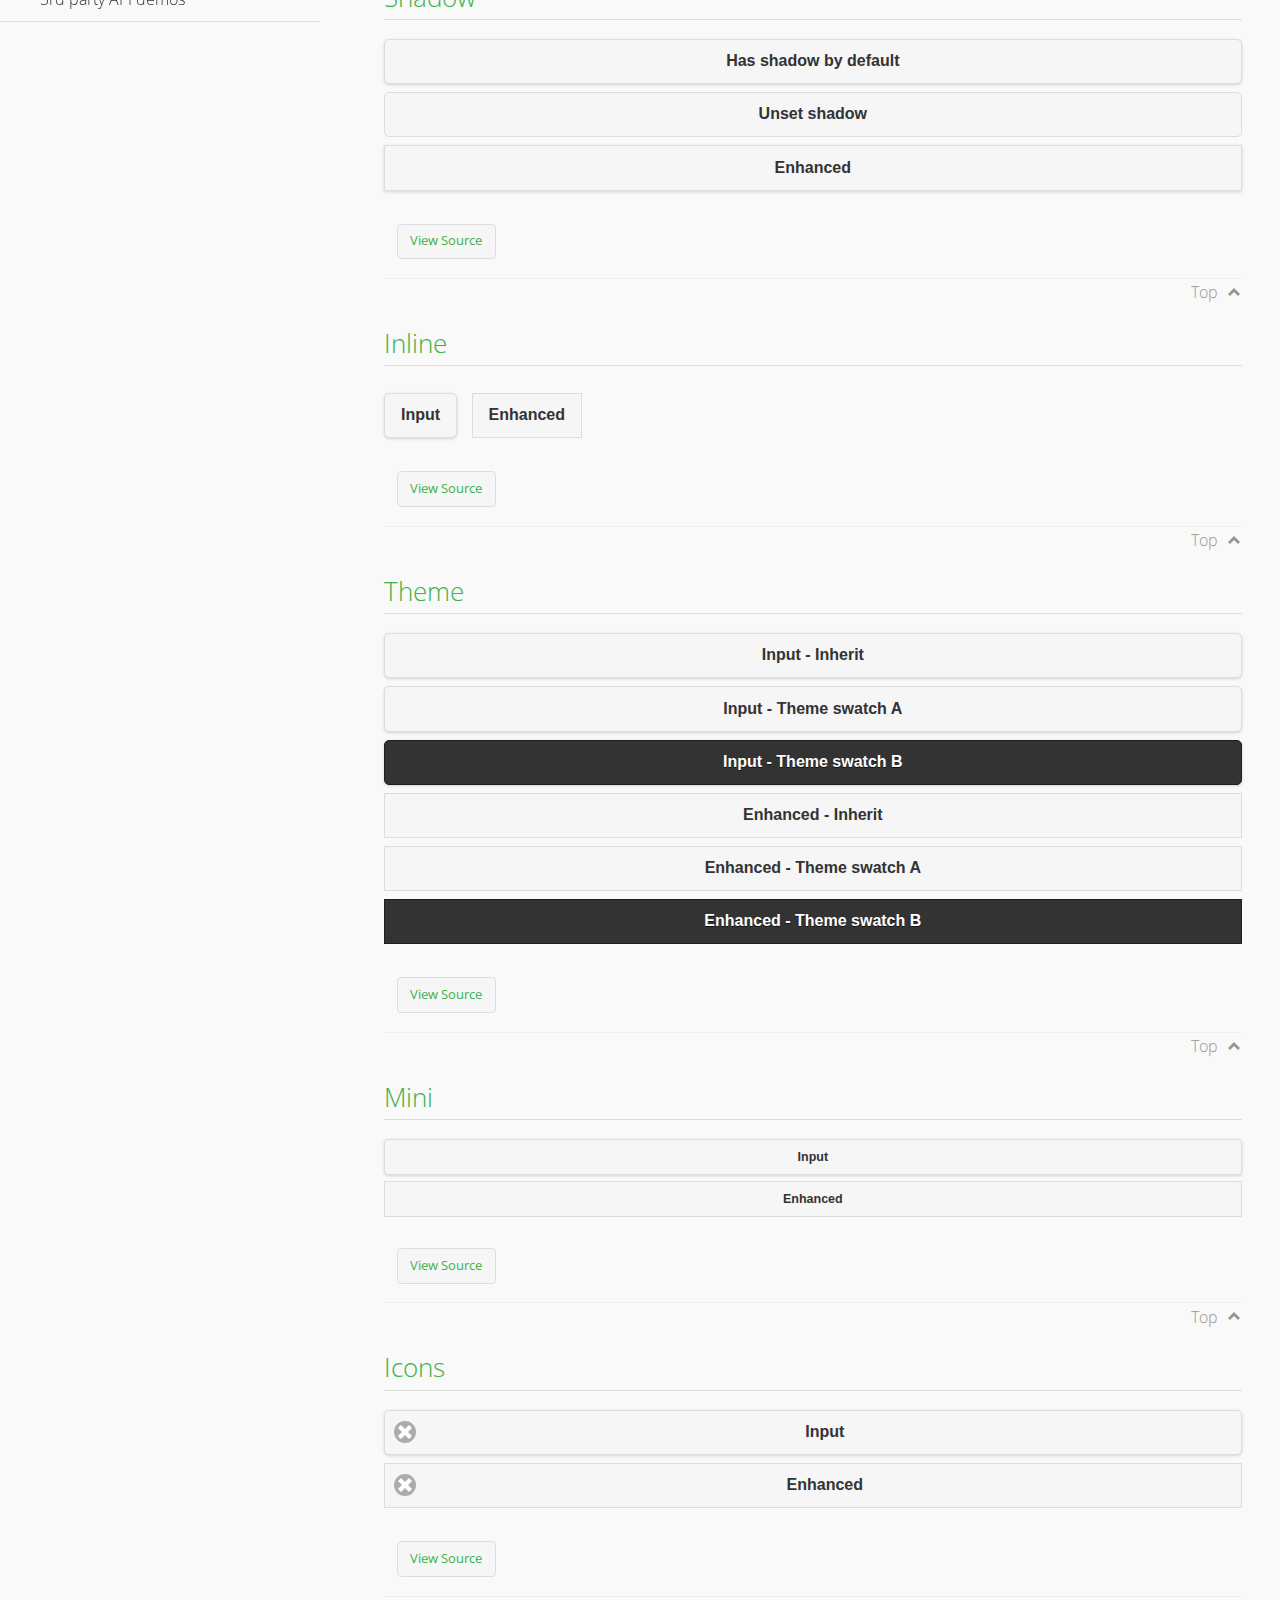
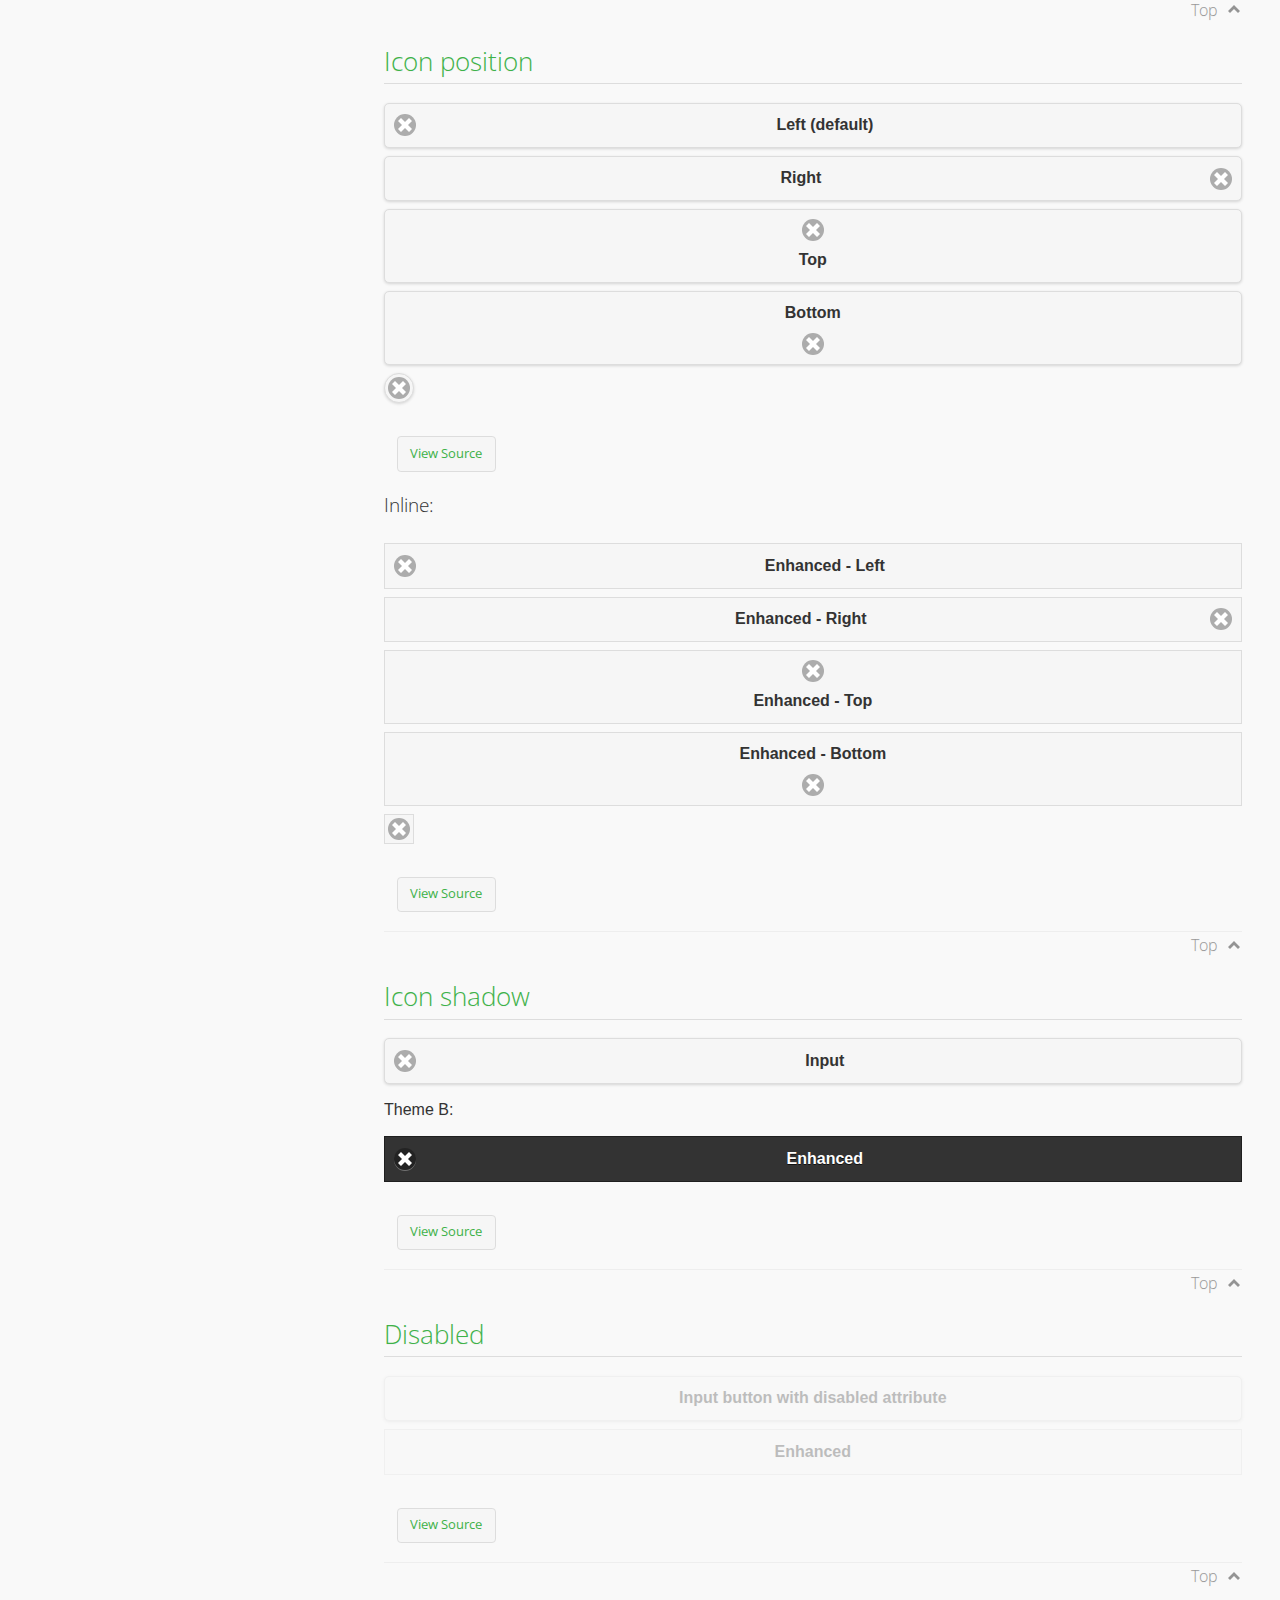
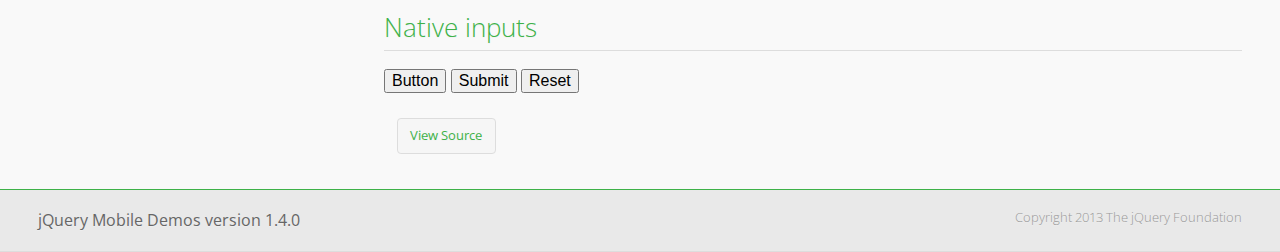
<file: source/js/libs/jqm.1.4/demos/button/index.html>
<!DOCTYPE html>
<html>
<head>
	<meta charset="utf-8">
	<meta name="viewport" content="width=device-width, initial-scale=1">
	<title>Input buttons - jQuery Mobile Demos</title>
	<link rel="shortcut icon" href="../favicon.ico">
    <link rel="stylesheet" href="http://fonts.googleapis.com/css?family=Open+Sans:300,400,700">
	<link rel="stylesheet" href="../css/themes/default/jquery.mobile-1.4.0.min.css">
	<link rel="stylesheet" href="../_assets/css/jqm-demos.css">
	<script src="../js/jquery.js"></script>
	<script src="../_assets/js/index.js"></script>
	<script src="../js/jquery.mobile-1.4.0.min.js"></script>
</head>
<body>
<div data-role="page" class="jqm-demos" data-quicklinks="true">

	<div data-role="header" class="jqm-header">
		<h2><a href="../" title="jQuery Mobile Demos home"><img src="../_assets/img/jquery-logo.png" alt="jQuery Mobile"></a></h2>
		<p><span class="jqm-version"></span> Demos</p>
		<a href="#" class="jqm-navmenu-link ui-btn ui-btn-icon-notext ui-corner-all ui-icon-bars ui-nodisc-icon ui-alt-icon ui-btn-left">Menu</a>
		<a href="#" class="jqm-search-link ui-btn ui-btn-icon-notext ui-corner-all ui-icon-search ui-nodisc-icon ui-alt-icon ui-btn-right">Search</a>
	</div><!-- /header -->

	<div role="main" class="ui-content jqm-content">

		<h1>Input buttons</h1>

		<p>Examples of how to style input buttons; <code>input</code> elements with <code>type="button"</code>, <code>type="submit"</code>, or <code>type="reset"</code>. See <a href="../button-markup/">button markup</a> for examples of <code>a</code> and <code>button</code> elements.</p>

		<p>Note that in 1.4 <code>data-</code> attributes will still work, but the style options are deprecated.</p>

		<h2>Default</h2>

		<div data-demo-html="true">
			<form>
				<input type="button" value="Button">
				<input type="submit" value="Submit">
				<input type="reset" value="Reset">
			</form>
		</div><!--/demo-html -->

		<h2>Enhanced</h2>

		<div data-demo-html="true">
			<form>
				<div class="ui-input-btn ui-btn ui-corner-all ui-shadow">
					Input value
					<input type="button" data-enhanced="true" value="Input value">
				</div>
			</form>
		</div><!--/demo-html -->

		<h2>Corners</h2>

		<div data-demo-html="true">
			<form>
				<input type="button" value="Has corners by default">
				<input type="button" data-corners="false" value="Unset corners">
				<div class="ui-input-btn ui-btn ui-corner-all">
					Enhanced
					<input type="button" data-enhanced="true" value="Enhanced">
				</div>
			</form>
		</div><!--/demo-html -->

		<p>Icon-only buttons are round by default. Here we show how you can set the same border-radius as other buttons.</p>

		<div data-demo-html="true" data-demo-css="true">
			<form>
				<input type="button" data-icon="delete" data-iconpos="notext" value="Icon only">
				<div id="custom-border-radius">
					<div class="ui-input-btn ui-btn ui-icon-delete ui-btn-icon-notext ui-corner-all">
						Enhanced - Icon only
						<input type="button" data-enhanced="true" value="Enhanced - Icon only">
					</div>
				</div>
			</form>
		</div><!--/demo-html -->

		<h2>Shadow</h2>

		<div data-demo-html="true">
			<form>
				<input type="button" value="Has shadow by default">
				<input type="button" data-shadow="false" value="Unset shadow">
				<div class="ui-input-btn ui-btn ui-shadow">
					Enhanced
					<input type="button" data-enhanced="true" value="Enhanced">
				</div>
			</form>
		</div><!--/demo-html -->

		<h2>Inline</h2>

		<div data-demo-html="true">
			<form>
				<input type="button" data-inline="true" value="Input">
				<div class="ui-input-btn ui-btn ui-btn-inline">
					Enhanced
					<input type="button" data-enhanced="true" value="Enhanced">
				</div>
			</form>
		</div><!--/demo-html -->

		<h2>Theme</h2>

		<div data-demo-html="true">
			<form>
				<input type="button" value="Input - Inherit">
				<input type="button" data-theme="a" value="Input - Theme swatch A">
				<input type="button" data-theme="b" value="Input - Theme swatch B">
				<div class="ui-input-btn ui-btn">
					Enhanced - Inherit
					<input type="button" data-enhanced="true" value="Enhanced - Inherit">
				</div>
				<div class="ui-input-btn ui-btn ui-btn-a">
					Enhanced - Theme swatch A
					<input type="button" data-enhanced="true" value="Enhanced - Theme swatch A">
				</div>
				<div class="ui-input-btn ui-btn ui-btn-b">
					Enhanced - Theme swatch B
					<input type="button" data-enhanced="true" value="Enhanced - Theme swatch B">
				</div>
			</form>
		</div><!--/demo-html -->

		<h2>Mini</h2>

		<div data-demo-html="true">
			<form>
				<input type="button" data-mini="true" value="Input">
				<div class="ui-input-btn ui-btn ui-mini">
					Enhanced
					<input type="button" data-enhanced="true" value="Enhanced">
				</div>
			</form>
		</div><!--/demo-html -->

		<h2>Icons</h2>

		<div data-demo-html="true">
			<form>
				<input type="button" data-icon="delete" value="Input">
				<div class="ui-input-btn ui-btn ui-icon-delete ui-btn-icon-left">
					Enhanced
					<input type="button" data-enhanced="true" value="Enhanced">
				</div>
			</form>
		</div><!--/demo-html -->

		<h2>Icon position</h2>

		<div data-demo-html="true">
			<form>
				<input type="button" data-icon="delete" value="Left (default)">
				<input type="button" data-icon="delete" data-iconpos="right" value="Right">
				<input type="button" data-icon="delete" data-iconpos="top" value="Top">
				<input type="button" data-icon="delete" data-iconpos="bottom" value="Bottom">
				<input type="button" data-icon="delete" data-iconpos="notext" value="Icon only">
			</form>
		</div><!--/demo-html -->

		<p>Inline:</p>

		<div data-demo-html="true">
			<form>
				<div class="ui-input-btn ui-btn ui-icon-delete ui-btn-icon-left">
					Enhanced - Left
					<input type="button" data-enhanced="true" value="Enhanced - Left">
				</div>
				<div class="ui-input-btn ui-btn ui-icon-delete ui-btn-icon-right">
					Enhanced - Right
					<input type="button" data-enhanced="true" value="Enhanced - Right">
				</div>
				<div class="ui-input-btn ui-btn ui-icon-delete ui-btn-icon-top">
					Enhanced - Top
					<input type="button" data-enhanced="true" value="Enhanced - Top">
				</div>
				<div class="ui-input-btn ui-btn ui-icon-delete ui-btn-icon-bottom">
					Enhanced - Bottom
					<input type="button" data-enhanced="true" value="Enhanced - Bottom">
				</div>
				<div class="ui-input-btn ui-btn ui-icon-delete ui-btn-icon-notext">
					Enhanced - Icon only
					<input type="button" data-enhanced="true" value="Enhanced - Icon only">
				</div>
			<form>
		</div><!--/demo-html -->

		<h2>Icon shadow</h2>

		<div data-demo-html="true">
			<form>
				<input type="button" data-icon="delete" data-iconshadow="true" value="Input">
				<p>Theme B:</p>
				<div class="ui-input-btn ui-btn ui-icon-delete ui-btn-icon-left ui-shadow-icon ui-btn-b">
					Enhanced
					<input type="button" data-enhanced="true" value="Enhanced">
				</div>
			</form>
		</div><!--/demo-html -->

		<h2>Disabled</h2>

		<div data-demo-html="true">
			<form>
				<input type="button" disabled value="Input button with disabled attribute">
				<div class="ui-input-btn ui-btn ui-state-disabled">
					Enhanced
					<input type="button" disabled data-enhanced="true" value="Enhanced">
				</div>
			</form>
		</div><!--/demo-html -->

		<h2>Native inputs</h2>

		<div data-demo-html="true">
			<form>
				<input type="button" data-role="none" value="Button">
				<input type="submit" data-role="none" value="Submit">
				<input type="reset" data-role="none" value="Reset">
			</form>
		</div><!--/demo-html -->

	</div><!-- /content -->
	    <div data-role="panel" class="jqm-navmenu-panel" data-position="left" data-display="overlay" data-theme="a">
	    	<ul class="jqm-list ui-alt-icon ui-nodisc-icon">
<li data-filtertext="demos homepage" data-icon="home"><a href=".././">Home</a></li>
<li data-filtertext="introduction overview getting started"><a href="../intro/" data-ajax="false">Introduction</a></li>
<li data-filtertext="buttons button markup buttonmarkup method anchor link button element"><a href="../button-markup/" data-ajax="false">Buttons</a></li>
<li data-filtertext="form button widget input button submit reset"><a href="../button/" data-ajax="false">Button widget</a></li>
<li data-role="collapsible" data-collapsed-icon="carat-d" data-expanded-icon="carat-u" data-iconpos="right" data-inset="false">
	<h3>Checkboxradio widget</h3>
	<ul>
		<li data-filtertext="form checkboxradio widget checkbox input checkboxes controlgroups"><a href="../checkboxradio-checkbox/" data-ajax="false">Checkboxes</a></li>
		<li data-filtertext="form checkboxradio widget radio input radio buttons controlgroups"><a href="../checkboxradio-radio/" data-ajax="false">Radio buttons</a></li>
	</ul>
</li>
<li data-role="collapsible" data-collapsed-icon="carat-d" data-expanded-icon="carat-u" data-iconpos="right" data-inset="false">
	<h3>Collapsible (set) widget</h3>
	<ul>
		<li data-filtertext="collapsibles content formatting"><a href="../collapsible/" data-ajax="false">Collapsible</a></li>
		<li data-filtertext="dynamic collapsible set accordion append expand"><a href="../collapsible-dynamic/" data-ajax="false">Dynamic collapsibles</a></li>
		<li data-filtertext="accordions collapsible set widget content formatting grouped collapsibles"><a href="../collapsibleset/" data-ajax="false">Collapsible set</a></li>
	</ul>
</li>
<li data-role="collapsible" data-collapsed-icon="carat-d" data-expanded-icon="carat-u" data-iconpos="right" data-inset="false">
	<h3>Controlgroup widget</h3>
	<ul>
		<li data-filtertext="controlgroups selectmenu checkboxradio input grouped buttons horizontal vertical"><a href="../controlgroup/" data-ajax="false">Controlgroup</a></li>
		<li data-filtertext="dynamic controlgroup dynamically add buttons"><a href="../controlgroup-dynamic/" data-ajax="false">Dynamic controlgroups</a></li>
	</ul>
</li>
<li data-filtertext="form datepicker widget date input"><a href="../datepicker/" data-ajax="false">Datepicker</a></li>
<li data-role="collapsible" data-collapsed-icon="carat-d" data-expanded-icon="carat-u" data-iconpos="right" data-inset="false">
	<h3>Events</h3>
	<ul>
		<li data-filtertext="swipe to delete list items listviews swipe events"><a href="../swipe-list/" data-ajax="false">Swipe list items</a></li>
		<li data-filtertext="swipe to navigate swipe page navigation swipe events"><a href="../swipe-page/" data-ajax="false">Swipe page navigation</a></li>
	</ul>
</li>
<li data-filtertext="filterable filter elements sorting searching listview table"><a href="../filterable/" data-ajax="false">Filterable widget</a></li>
<li data-filtertext="form flipswitch widget flip toggle switch binary select checkbox input"><a href="../flipswitch/" data-ajax="false">Flipswitch widget</a></li>
<li data-role="collapsible" data-collapsed-icon="carat-d" data-expanded-icon="carat-u" data-iconpos="right" data-inset="false">
	<h3>Forms</h3>
	<ul>
		<li data-filtertext="forms text checkbox radio range button submit reset inputs selects textarea slider flipswitch label form elements"><a href="../forms/" data-ajax="false">Forms</a></li>
		<li data-filtertext="form hide labels hidden accessible ui-hidden-accessible forms"><a href="../forms-label-hidden-accessible/" data-ajax="false">Hide labels</a></li>
		<li data-filtertext="form field containers fieldcontain ui-field-contain forms"><a href="../forms-field-contain/" data-ajax="false">Field containers</a></li>
		<li data-filtertext="forms disabled form elements"><a href="../forms-disabled/" data-ajax="false">Forms disabled</a></li>
		<li data-filtertext="forms gallery examples overview forms text checkbox radio range button submit reset inputs selects textarea slider flipswitch label form elements"><a href="../forms-gallery/" data-ajax="false">Forms gallery</a></li>
	</ul>
</li>
<li data-role="collapsible" data-collapsed-icon="carat-d" data-expanded-icon="carat-u" data-iconpos="right" data-inset="false">
	<h3>Grids</h3>
	<ul>
		<li data-filtertext="grids columns blocks content formatting rwd responsive css framework"><a href="../grids/" data-ajax="false">Grids</a></li>
		<li data-filtertext="buttons in grids css framework"><a href="../grids-buttons/" data-ajax="false">Buttons in grids</a></li>
		<li data-filtertext="custom responsive grids rwd css framework"><a href="../grids-custom-responsive/" data-ajax="false">Custom responsive grids</a></li>
	</ul>
</li>
<li data-filtertext="blocks content formatting sections heading"><a href="../body-bar-classes/" data-ajax="false">Grouping and dividing content</a></li>
<li data-role="collapsible" data-collapsed-icon="carat-d" data-expanded-icon="carat-u" data-iconpos="right" data-inset="false">
	<h3>Icons</h3>
	<ul>
		<li data-filtertext="button icons svg disc alt custom icon position"><a href="../icons/" data-ajax="false">Icons</a></li>
		<li data-filtertext=""><a href="../icons-grunticon/" data-ajax="false">Grunticon loader</a></li>
	</ul>
</li>
<li data-role="collapsible" data-collapsed-icon="carat-d" data-expanded-icon="carat-u" data-iconpos="right" data-inset="false">
	<h3>Listview widget</h3>
	<ul>
		<li data-filtertext="listview widget thumbnails icons nested split button collapsible ul ol"><a href="../listview/" data-ajax="false">Listview</a></li>
		<li data-filtertext="autocomplete filterable reveal listview filtertextbeforefilter placeholder"><a href="../listview-autocomplete/" data-ajax="false">Listview autocomplete</a></li>
		<li data-filtertext="autocomplete filterable reveal listview remote data filtertextbeforefilter placeholder"><a href="../listview-autocomplete-remote/" data-ajax="false">Listview autocomplete remote data</a></li>
		<li data-filtertext="autodividers anchor jump scroll linkbars listview lists ul ol"><a href="../listview-autodividers-linkbar/" data-ajax="false">Listview autodividers linkbar</a></li>
		<li data-filtertext="listview autodividers selector autodividersselector lists ul ol"><a href="../listview-autodividers-selector/" data-ajax="false">Listview autodividers selector</a></li>
		<li data-filtertext="listview nested list items"><a href="../listview-nested-lists/" data-ajax="false">Listview Nested Listviews</a></li>
		<li data-filtertext="listview collapsible list items flat"><a href="../listview-collapsible-item-flat/" data-ajax="false">Listview collapsible list items (flat)</a></li>
		<li data-filtertext="listview collapsible list indented"><a href="../listview-collapsible-item-indented/" data-ajax="false">Listview collapsible list items (indented)</a></li>
		<li data-filtertext="grid listview responsive grids responsive listviews lists ul"><a href="../listview-grid/" data-ajax="false">Listview responsive grid</a></li>
	</ul>
</li>
<li data-filtertext="loader widget page loading navigation overlay spinner"><a href="../loader/" data-ajax="false">Loader widget</a></li>
<li data-filtertext="navbar widget navmenu toolbars header footer"><a href="../navbar/" data-ajax="false">Navbar widget</a></li>
<li data-role="collapsible" data-collapsed-icon="carat-d" data-expanded-icon="carat-u" data-iconpos="right" data-inset="false">
	<h3>Navigation</h3>
	<ul>
		<li data-filtertext="ajax navigation navigate widget history event method"><a href="../navigation/" data-ajax="false">Navigation</a></li>
		<li data-filtertext="linking pages page links navigation ajax prefetch cache"><a href="../navigation-linking-pages/" data-ajax="false">Linking pages</a></li>
		<li data-filtertext="php redirect server redirection server-side navigation"><a href="../navigation-php-redirect/" data-ajax="false">PHP redirect demo</a></li>
	</ul>
</li>
<li data-role="collapsible" data-collapsed-icon="carat-d" data-expanded-icon="carat-u" data-iconpos="right" data-inset="false">
	<h3>Pages</h3>
	<ul>
		<li data-filtertext="pages page widget ajax navigation"><a href="../pages/" data-ajax="false">Pages</a></li>
		<li data-filtertext="single page"><a href="../pages-single-page/" data-ajax="false">Single page</a></li>
		<li data-filtertext="multipage multi-page page"><a href="../pages-multi-page/" data-ajax="false">Multi-page template</a></li>
		<li data-filtertext="dialog page widget modal popup"><a href="../pages-dialog/" data-ajax="false">Dialog page</a></li>
	</ul>
</li>
<li data-role="collapsible" data-collapsed-icon="carat-d" data-expanded-icon="carat-u" data-iconpos="right" data-inset="false">
	<h3>Panel widget</h3>
	<ul>
		<li data-filtertext="panel widget sliding panels reveal push overlay responsive"><a href="../panel/" data-ajax="false">Panel</a></li>
		<li data-filtertext=""><a href="../panel-external/" data-ajax="false">External panels</a></li>
		<li data-filtertext="panel "><a href="../panel-fixed/" data-ajax="false">Fixed panels</a></li>
		<li data-filtertext="panel slide panels sliding panels shadow rwd responsive breakpoint"><a href="../panel-responsive/" data-ajax="false">Panels responsive</a></li>
		<li data-filtertext="panel custom style custom panel width reveal shadow listview panel styling page background wrapper"><a href="../panel-styling/" data-ajax="false">Custom panel style</a></li>
		<li data-filtertext="panel open on swipe"><a href="../panel-swipe-open/" data-ajax="false">Panel open on swipe</a></li>
		<li data-filtertext="panels outside page internal external toolbars"><a href="../panel-external-internal/" data-ajax="false">Panel external and internal</a></li>
	</ul>
</li>
<li data-role="collapsible" data-collapsed-icon="carat-d" data-expanded-icon="carat-u" data-iconpos="right" data-inset="false">
	<h3>Popup widget</h3>
	<ul>
		<li data-filtertext="popup widget popups dialog modal transition tooltip lightbox form overlay screen flip pop fade transition"><a href="../popup/" data-ajax="false">Popup</a></li>
		<li data-filtertext="popup alignment position"><a href="../popup-alignment/" data-ajax="false">Popup alignment</a></li>
		<li data-filtertext="popup arrow size popups popover"><a href="../popup-arrow-size/" data-ajax="false">Popup arrow size</a></li>
		<li data-filtertext="dynamic popups popup images lightbox"><a href="../popup-dynamic/" data-ajax="false">Dynamic popups</a></li>
		<li data-filtertext="popups with iframes scaling"><a href="../popup-iframe/" data-ajax="false">Popups with iframes</a></li>
		<li data-filtertext="popup image scaling"><a href="../popup-image-scaling/" data-ajax="false">Popup image scaling</a></li>
		<li data-filtertext="external popup outside multi-page"><a href="../popup-outside-multipage" data-ajax="false">Popup outside multi-page</a></li>
	</ul>
</li>
<li data-filtertext="form rangeslider widget dual sliders dual handle sliders range input"><a href="../rangeslider/" data-ajax="false">Rangeslider widget</a></li>
<li data-filtertext="responsive web design rwd adaptive progressive enhancement PE accessible mobile breakpoints media query media queries"><a href="../rwd/" data-ajax="false">Responsive Web Design</a></li>
<li data-role="collapsible" data-collapsed-icon="carat-d" data-expanded-icon="carat-u" data-iconpos="right" data-inset="false">
	<h3>Selectmenu widget</h3>
	<ul>
		<li data-filtertext="form selectmenu widget select input custom select menu selects"><a href="../selectmenu/" data-ajax="false">Selectmenu</a></li>
		<li data-filtertext="form custom select menu selectmenu widget custom menu option optgroup multiple selects"><a href="../selectmenu-custom/" data-ajax="false">Custom select menu</a></li>
		<li data-filtertext="filterable select filter popup dialog"><a href="../selectmenu-custom-filter/" data-ajax="false">Custom select menu with filter</a></li>
	</ul>
</li>
<li data-role="collapsible" data-collapsed-icon="carat-d" data-expanded-icon="carat-u" data-iconpos="right" data-inset="false">
	<h3>Slider widget</h3>
	<ul>
		<li data-filtertext="form slider widget range input single sliders"><a href="../slider/" data-ajax="false">Slider</a></li>
		<li data-filtertext="form slider widget flipswitch slider binary select flip toggle switch"><a href="../slider-flipswitch/" data-ajax="false">Slider flip toggle switch</a></li>
		<li data-filtertext="form slider tooltip handle value input range sliders"><a href="../slider-tooltip/" data-ajax="false">Slider tooltip</a></li>
	</ul>
</li>
<li data-role="collapsible" data-collapsed-icon="carat-d" data-expanded-icon="carat-u" data-iconpos="right" data-inset="false">
	<h3>Table widget</h3>
	<ul>
		<li data-filtertext="table widget reflow column toggle th td responsive tables rwd hide show tabular"><a href="../table-column-toggle/" data-ajax="false">Table Column Toggle</a></li>
		<li data-filtertext="table column toggle phone comparison demo"><a href="../table-column-toggle-example/" data-ajax="false">Table Column Toggle demo</a></li>
		<li data-filtertext="responsive tables table column toggle heading groups rwd breakpoint"><a href="../table-column-toggle-heading-groups/" data-ajax="false">Table Column Toggle heading groups</a></li>
		<li data-filtertext="responsive tables table column toggle hide rwd breakpoint customization options"><a href="../table-column-toggle-options/" data-ajax="false">Table Column Toggle options</a></li>
		<li data-filtertext="table reflow th td responsive rwd columns tabular"><a href="../table-reflow/" data-ajax="false">Table Reflow</a></li>
		<li data-filtertext="responsive tables table reflow heading groups rwd breakpoint"><a href="../table-reflow-heading-groups/" data-ajax="false">Table Reflow heading groups</a></li>
		<li data-filtertext="responsive tables table reflow stripes strokes table style"><a href="../table-reflow-stripes-strokes/" data-ajax="false">Table Reflow stripes and strokes</a></li>
		<li data-filtertext="responsive tables table reflow stack custom styles"><a href="../table-reflow-styling/" data-ajax="false">Table Reflow custom styles</a></li>
	</ul>
</li>
<li data-filtertext="ui tabs widget"><a href="../tabs/" data-ajax="false">Tabs widget</a></li>
<li data-filtertext="form textinput widget text input textarea number date time tel email file color password"><a href="../textinput/" data-ajax="false">Textinput widget</a></li>
<li data-role="collapsible" data-collapsed-icon="carat-d" data-expanded-icon="carat-u" data-iconpos="right" data-inset="false">
	<h3>Theming</h3>
	<ul>
		<li data-filtertext="default theme swatches theming style css"><a href="../theme-default/" data-ajax="false">Default theme</a></li>
		<li data-filtertext="classic theme old theme swatches theming style css"><a href="../theme-classic/" data-ajax="false">Classic theme</a></li>
	</ul>
</li>
<li data-role="collapsible" data-collapsed-icon="carat-d" data-expanded-icon="carat-u" data-iconpos="right" data-inset="false">
	<h3>Toolbar widget</h3>
	<ul>
		<li data-filtertext="toolbar widget header footer toolbars fixed fullscreen external sections"><a href="../toolbar/" data-ajax="false">Toolbar</a></li>
		<li data-filtertext="dynamic toolbars dynamically add toolbar header footer"><a href="../toolbar-dynamic/" data-ajax="false">Dynamic toolbars</a></li>
		<li data-filtertext="external toolbars header footer"><a href="../toolbar-external/" data-ajax="false">External toolbars</a></li>
		<li data-filtertext="fixed toolbars header footer"><a href="../toolbar-fixed/" data-ajax="false">Fixed toolbars</a></li>
		<li data-filtertext="fixed fullscreen toolbars header footer"><a href="../toolbar-fixed-fullscreen/" data-ajax="false">Fullscreen toolbars</a></li>
		<li data-filtertext="external fixed toolbars header footer"><a href="../toolbar-fixed-external/" data-ajax="false">Fixed external toolbars</a></li>
		<li data-filtertext="external persistent toolbars header footer navbar navmenu"><a href="../toolbar-fixed-persistent/" data-ajax="false">Persistent toolbars</a></li>
		<li data-filtertext="external ajax optimized toolbars persistent toolbars header footer navbar"><a href="../toolbar-fixed-persistent-optimized/" data-ajax="false">AJAX optimized toolbars</a></li>
		<li data-filtertext="form in toolbars header footer"><a href="../toolbar-fixed-forms/" data-ajax="false">Form in toolbar</a></li>
	</ul>
</li>
<li data-filtertext="page transitions animated pages popup navigation flip slide fade pop"><a href="../transitions/" data-ajax="false">Transitions</a></li>
<li data-role="collapsible" data-collapsed-icon="carat-d" data-expanded-icon="carat-u" data-iconpos="right" data-inset="false">
	<h3>3rd party API demos</h3>
	<ul>
		<li data-filtertext="backbone requirejs navigation router"><a href="../backbone-requirejs/" data-ajax="false">Backbone RequireJS</a></li>
		<li data-filtertext="google maps geolocation demo"><a href="../map-geolocation/" data-ajax="false">Google Maps geolocation</a></li>
		<li data-filtertext="google maps hybrid"><a href="../map-list-toggle/" data-ajax="false">Google Maps list toggle</a></li>
	</ul>
</li>



		     </ul>
		</div><!-- /panel -->


	<div data-role="footer" data-position="fixed" data-tap-toggle="false" class="jqm-footer">
		<p>jQuery Mobile Demos version <span class="jqm-version"></span></p>
		<p>Copyright 2013 The jQuery Foundation</p>
	</div><!-- /footer -->
	<!-- TODO: This should become an external panel so we can add input to markup (unique ID) -->
    <div data-role="panel" class="jqm-search-panel" data-position="right" data-display="overlay" data-theme="a">
		<div class="jqm-search">
			<ul class="jqm-list" data-filter-placeholder="Search demos..." data-filter-reveal="true">
<li data-filtertext="demos homepage" data-icon="home"><a href=".././">Home</a></li>
<li data-filtertext="introduction overview getting started"><a href="../intro/" data-ajax="false">Introduction</a></li>
<li data-filtertext="buttons button markup buttonmarkup method anchor link button element"><a href="../button-markup/" data-ajax="false">Buttons</a></li>
<li data-filtertext="form button widget input button submit reset"><a href="../button/" data-ajax="false">Button widget</a></li>
<li data-role="collapsible" data-collapsed-icon="carat-d" data-expanded-icon="carat-u" data-iconpos="right" data-inset="false">
	<h3>Checkboxradio widget</h3>
	<ul>
		<li data-filtertext="form checkboxradio widget checkbox input checkboxes controlgroups"><a href="../checkboxradio-checkbox/" data-ajax="false">Checkboxes</a></li>
		<li data-filtertext="form checkboxradio widget radio input radio buttons controlgroups"><a href="../checkboxradio-radio/" data-ajax="false">Radio buttons</a></li>
	</ul>
</li>
<li data-role="collapsible" data-collapsed-icon="carat-d" data-expanded-icon="carat-u" data-iconpos="right" data-inset="false">
	<h3>Collapsible (set) widget</h3>
	<ul>
		<li data-filtertext="collapsibles content formatting"><a href="../collapsible/" data-ajax="false">Collapsible</a></li>
		<li data-filtertext="dynamic collapsible set accordion append expand"><a href="../collapsible-dynamic/" data-ajax="false">Dynamic collapsibles</a></li>
		<li data-filtertext="accordions collapsible set widget content formatting grouped collapsibles"><a href="../collapsibleset/" data-ajax="false">Collapsible set</a></li>
	</ul>
</li>
<li data-role="collapsible" data-collapsed-icon="carat-d" data-expanded-icon="carat-u" data-iconpos="right" data-inset="false">
	<h3>Controlgroup widget</h3>
	<ul>
		<li data-filtertext="controlgroups selectmenu checkboxradio input grouped buttons horizontal vertical"><a href="../controlgroup/" data-ajax="false">Controlgroup</a></li>
		<li data-filtertext="dynamic controlgroup dynamically add buttons"><a href="../controlgroup-dynamic/" data-ajax="false">Dynamic controlgroups</a></li>
	</ul>
</li>
<li data-filtertext="form datepicker widget date input"><a href="../datepicker/" data-ajax="false">Datepicker</a></li>
<li data-role="collapsible" data-collapsed-icon="carat-d" data-expanded-icon="carat-u" data-iconpos="right" data-inset="false">
	<h3>Events</h3>
	<ul>
		<li data-filtertext="swipe to delete list items listviews swipe events"><a href="../swipe-list/" data-ajax="false">Swipe list items</a></li>
		<li data-filtertext="swipe to navigate swipe page navigation swipe events"><a href="../swipe-page/" data-ajax="false">Swipe page navigation</a></li>
	</ul>
</li>
<li data-filtertext="filterable filter elements sorting searching listview table"><a href="../filterable/" data-ajax="false">Filterable widget</a></li>
<li data-filtertext="form flipswitch widget flip toggle switch binary select checkbox input"><a href="../flipswitch/" data-ajax="false">Flipswitch widget</a></li>
<li data-role="collapsible" data-collapsed-icon="carat-d" data-expanded-icon="carat-u" data-iconpos="right" data-inset="false">
	<h3>Forms</h3>
	<ul>
		<li data-filtertext="forms text checkbox radio range button submit reset inputs selects textarea slider flipswitch label form elements"><a href="../forms/" data-ajax="false">Forms</a></li>
		<li data-filtertext="form hide labels hidden accessible ui-hidden-accessible forms"><a href="../forms-label-hidden-accessible/" data-ajax="false">Hide labels</a></li>
		<li data-filtertext="form field containers fieldcontain ui-field-contain forms"><a href="../forms-field-contain/" data-ajax="false">Field containers</a></li>
		<li data-filtertext="forms disabled form elements"><a href="../forms-disabled/" data-ajax="false">Forms disabled</a></li>
		<li data-filtertext="forms gallery examples overview forms text checkbox radio range button submit reset inputs selects textarea slider flipswitch label form elements"><a href="../forms-gallery/" data-ajax="false">Forms gallery</a></li>
	</ul>
</li>
<li data-role="collapsible" data-collapsed-icon="carat-d" data-expanded-icon="carat-u" data-iconpos="right" data-inset="false">
	<h3>Grids</h3>
	<ul>
		<li data-filtertext="grids columns blocks content formatting rwd responsive css framework"><a href="../grids/" data-ajax="false">Grids</a></li>
		<li data-filtertext="buttons in grids css framework"><a href="../grids-buttons/" data-ajax="false">Buttons in grids</a></li>
		<li data-filtertext="custom responsive grids rwd css framework"><a href="../grids-custom-responsive/" data-ajax="false">Custom responsive grids</a></li>
	</ul>
</li>
<li data-filtertext="blocks content formatting sections heading"><a href="../body-bar-classes/" data-ajax="false">Grouping and dividing content</a></li>
<li data-role="collapsible" data-collapsed-icon="carat-d" data-expanded-icon="carat-u" data-iconpos="right" data-inset="false">
	<h3>Icons</h3>
	<ul>
		<li data-filtertext="button icons svg disc alt custom icon position"><a href="../icons/" data-ajax="false">Icons</a></li>
		<li data-filtertext=""><a href="../icons-grunticon/" data-ajax="false">Grunticon loader</a></li>
	</ul>
</li>
<li data-role="collapsible" data-collapsed-icon="carat-d" data-expanded-icon="carat-u" data-iconpos="right" data-inset="false">
	<h3>Listview widget</h3>
	<ul>
		<li data-filtertext="listview widget thumbnails icons nested split button collapsible ul ol"><a href="../listview/" data-ajax="false">Listview</a></li>
		<li data-filtertext="autocomplete filterable reveal listview filtertextbeforefilter placeholder"><a href="../listview-autocomplete/" data-ajax="false">Listview autocomplete</a></li>
		<li data-filtertext="autocomplete filterable reveal listview remote data filtertextbeforefilter placeholder"><a href="../listview-autocomplete-remote/" data-ajax="false">Listview autocomplete remote data</a></li>
		<li data-filtertext="autodividers anchor jump scroll linkbars listview lists ul ol"><a href="../listview-autodividers-linkbar/" data-ajax="false">Listview autodividers linkbar</a></li>
		<li data-filtertext="listview autodividers selector autodividersselector lists ul ol"><a href="../listview-autodividers-selector/" data-ajax="false">Listview autodividers selector</a></li>
		<li data-filtertext="listview nested list items"><a href="../listview-nested-lists/" data-ajax="false">Listview Nested Listviews</a></li>
		<li data-filtertext="listview collapsible list items flat"><a href="../listview-collapsible-item-flat/" data-ajax="false">Listview collapsible list items (flat)</a></li>
		<li data-filtertext="listview collapsible list indented"><a href="../listview-collapsible-item-indented/" data-ajax="false">Listview collapsible list items (indented)</a></li>
		<li data-filtertext="grid listview responsive grids responsive listviews lists ul"><a href="../listview-grid/" data-ajax="false">Listview responsive grid</a></li>
	</ul>
</li>
<li data-filtertext="loader widget page loading navigation overlay spinner"><a href="../loader/" data-ajax="false">Loader widget</a></li>
<li data-filtertext="navbar widget navmenu toolbars header footer"><a href="../navbar/" data-ajax="false">Navbar widget</a></li>
<li data-role="collapsible" data-collapsed-icon="carat-d" data-expanded-icon="carat-u" data-iconpos="right" data-inset="false">
	<h3>Navigation</h3>
	<ul>
		<li data-filtertext="ajax navigation navigate widget history event method"><a href="../navigation/" data-ajax="false">Navigation</a></li>
		<li data-filtertext="linking pages page links navigation ajax prefetch cache"><a href="../navigation-linking-pages/" data-ajax="false">Linking pages</a></li>
		<li data-filtertext="php redirect server redirection server-side navigation"><a href="../navigation-php-redirect/" data-ajax="false">PHP redirect demo</a></li>
	</ul>
</li>
<li data-role="collapsible" data-collapsed-icon="carat-d" data-expanded-icon="carat-u" data-iconpos="right" data-inset="false">
	<h3>Pages</h3>
	<ul>
		<li data-filtertext="pages page widget ajax navigation"><a href="../pages/" data-ajax="false">Pages</a></li>
		<li data-filtertext="single page"><a href="../pages-single-page/" data-ajax="false">Single page</a></li>
		<li data-filtertext="multipage multi-page page"><a href="../pages-multi-page/" data-ajax="false">Multi-page template</a></li>
		<li data-filtertext="dialog page widget modal popup"><a href="../pages-dialog/" data-ajax="false">Dialog page</a></li>
	</ul>
</li>
<li data-role="collapsible" data-collapsed-icon="carat-d" data-expanded-icon="carat-u" data-iconpos="right" data-inset="false">
	<h3>Panel widget</h3>
	<ul>
		<li data-filtertext="panel widget sliding panels reveal push overlay responsive"><a href="../panel/" data-ajax="false">Panel</a></li>
		<li data-filtertext=""><a href="../panel-external/" data-ajax="false">External panels</a></li>
		<li data-filtertext="panel "><a href="../panel-fixed/" data-ajax="false">Fixed panels</a></li>
		<li data-filtertext="panel slide panels sliding panels shadow rwd responsive breakpoint"><a href="../panel-responsive/" data-ajax="false">Panels responsive</a></li>
		<li data-filtertext="panel custom style custom panel width reveal shadow listview panel styling page background wrapper"><a href="../panel-styling/" data-ajax="false">Custom panel style</a></li>
		<li data-filtertext="panel open on swipe"><a href="../panel-swipe-open/" data-ajax="false">Panel open on swipe</a></li>
		<li data-filtertext="panels outside page internal external toolbars"><a href="../panel-external-internal/" data-ajax="false">Panel external and internal</a></li>
	</ul>
</li>
<li data-role="collapsible" data-collapsed-icon="carat-d" data-expanded-icon="carat-u" data-iconpos="right" data-inset="false">
	<h3>Popup widget</h3>
	<ul>
		<li data-filtertext="popup widget popups dialog modal transition tooltip lightbox form overlay screen flip pop fade transition"><a href="../popup/" data-ajax="false">Popup</a></li>
		<li data-filtertext="popup alignment position"><a href="../popup-alignment/" data-ajax="false">Popup alignment</a></li>
		<li data-filtertext="popup arrow size popups popover"><a href="../popup-arrow-size/" data-ajax="false">Popup arrow size</a></li>
		<li data-filtertext="dynamic popups popup images lightbox"><a href="../popup-dynamic/" data-ajax="false">Dynamic popups</a></li>
		<li data-filtertext="popups with iframes scaling"><a href="../popup-iframe/" data-ajax="false">Popups with iframes</a></li>
		<li data-filtertext="popup image scaling"><a href="../popup-image-scaling/" data-ajax="false">Popup image scaling</a></li>
		<li data-filtertext="external popup outside multi-page"><a href="../popup-outside-multipage" data-ajax="false">Popup outside multi-page</a></li>
	</ul>
</li>
<li data-filtertext="form rangeslider widget dual sliders dual handle sliders range input"><a href="../rangeslider/" data-ajax="false">Rangeslider widget</a></li>
<li data-filtertext="responsive web design rwd adaptive progressive enhancement PE accessible mobile breakpoints media query media queries"><a href="../rwd/" data-ajax="false">Responsive Web Design</a></li>
<li data-role="collapsible" data-collapsed-icon="carat-d" data-expanded-icon="carat-u" data-iconpos="right" data-inset="false">
	<h3>Selectmenu widget</h3>
	<ul>
		<li data-filtertext="form selectmenu widget select input custom select menu selects"><a href="../selectmenu/" data-ajax="false">Selectmenu</a></li>
		<li data-filtertext="form custom select menu selectmenu widget custom menu option optgroup multiple selects"><a href="../selectmenu-custom/" data-ajax="false">Custom select menu</a></li>
		<li data-filtertext="filterable select filter popup dialog"><a href="../selectmenu-custom-filter/" data-ajax="false">Custom select menu with filter</a></li>
	</ul>
</li>
<li data-role="collapsible" data-collapsed-icon="carat-d" data-expanded-icon="carat-u" data-iconpos="right" data-inset="false">
	<h3>Slider widget</h3>
	<ul>
		<li data-filtertext="form slider widget range input single sliders"><a href="../slider/" data-ajax="false">Slider</a></li>
		<li data-filtertext="form slider widget flipswitch slider binary select flip toggle switch"><a href="../slider-flipswitch/" data-ajax="false">Slider flip toggle switch</a></li>
		<li data-filtertext="form slider tooltip handle value input range sliders"><a href="../slider-tooltip/" data-ajax="false">Slider tooltip</a></li>
	</ul>
</li>
<li data-role="collapsible" data-collapsed-icon="carat-d" data-expanded-icon="carat-u" data-iconpos="right" data-inset="false">
	<h3>Table widget</h3>
	<ul>
		<li data-filtertext="table widget reflow column toggle th td responsive tables rwd hide show tabular"><a href="../table-column-toggle/" data-ajax="false">Table Column Toggle</a></li>
		<li data-filtertext="table column toggle phone comparison demo"><a href="../table-column-toggle-example/" data-ajax="false">Table Column Toggle demo</a></li>
		<li data-filtertext="responsive tables table column toggle heading groups rwd breakpoint"><a href="../table-column-toggle-heading-groups/" data-ajax="false">Table Column Toggle heading groups</a></li>
		<li data-filtertext="responsive tables table column toggle hide rwd breakpoint customization options"><a href="../table-column-toggle-options/" data-ajax="false">Table Column Toggle options</a></li>
		<li data-filtertext="table reflow th td responsive rwd columns tabular"><a href="../table-reflow/" data-ajax="false">Table Reflow</a></li>
		<li data-filtertext="responsive tables table reflow heading groups rwd breakpoint"><a href="../table-reflow-heading-groups/" data-ajax="false">Table Reflow heading groups</a></li>
		<li data-filtertext="responsive tables table reflow stripes strokes table style"><a href="../table-reflow-stripes-strokes/" data-ajax="false">Table Reflow stripes and strokes</a></li>
		<li data-filtertext="responsive tables table reflow stack custom styles"><a href="../table-reflow-styling/" data-ajax="false">Table Reflow custom styles</a></li>
	</ul>
</li>
<li data-filtertext="ui tabs widget"><a href="../tabs/" data-ajax="false">Tabs widget</a></li>
<li data-filtertext="form textinput widget text input textarea number date time tel email file color password"><a href="../textinput/" data-ajax="false">Textinput widget</a></li>
<li data-role="collapsible" data-collapsed-icon="carat-d" data-expanded-icon="carat-u" data-iconpos="right" data-inset="false">
	<h3>Theming</h3>
	<ul>
		<li data-filtertext="default theme swatches theming style css"><a href="../theme-default/" data-ajax="false">Default theme</a></li>
		<li data-filtertext="classic theme old theme swatches theming style css"><a href="../theme-classic/" data-ajax="false">Classic theme</a></li>
	</ul>
</li>
<li data-role="collapsible" data-collapsed-icon="carat-d" data-expanded-icon="carat-u" data-iconpos="right" data-inset="false">
	<h3>Toolbar widget</h3>
	<ul>
		<li data-filtertext="toolbar widget header footer toolbars fixed fullscreen external sections"><a href="../toolbar/" data-ajax="false">Toolbar</a></li>
		<li data-filtertext="dynamic toolbars dynamically add toolbar header footer"><a href="../toolbar-dynamic/" data-ajax="false">Dynamic toolbars</a></li>
		<li data-filtertext="external toolbars header footer"><a href="../toolbar-external/" data-ajax="false">External toolbars</a></li>
		<li data-filtertext="fixed toolbars header footer"><a href="../toolbar-fixed/" data-ajax="false">Fixed toolbars</a></li>
		<li data-filtertext="fixed fullscreen toolbars header footer"><a href="../toolbar-fixed-fullscreen/" data-ajax="false">Fullscreen toolbars</a></li>
		<li data-filtertext="external fixed toolbars header footer"><a href="../toolbar-fixed-external/" data-ajax="false">Fixed external toolbars</a></li>
		<li data-filtertext="external persistent toolbars header footer navbar navmenu"><a href="../toolbar-fixed-persistent/" data-ajax="false">Persistent toolbars</a></li>
		<li data-filtertext="external ajax optimized toolbars persistent toolbars header footer navbar"><a href="../toolbar-fixed-persistent-optimized/" data-ajax="false">AJAX optimized toolbars</a></li>
		<li data-filtertext="form in toolbars header footer"><a href="../toolbar-fixed-forms/" data-ajax="false">Form in toolbar</a></li>
	</ul>
</li>
<li data-filtertext="page transitions animated pages popup navigation flip slide fade pop"><a href="../transitions/" data-ajax="false">Transitions</a></li>
<li data-role="collapsible" data-collapsed-icon="carat-d" data-expanded-icon="carat-u" data-iconpos="right" data-inset="false">
	<h3>3rd party API demos</h3>
	<ul>
		<li data-filtertext="backbone requirejs navigation router"><a href="../backbone-requirejs/" data-ajax="false">Backbone RequireJS</a></li>
		<li data-filtertext="google maps geolocation demo"><a href="../map-geolocation/" data-ajax="false">Google Maps geolocation</a></li>
		<li data-filtertext="google maps hybrid"><a href="../map-list-toggle/" data-ajax="false">Google Maps list toggle</a></li>
	</ul>
</li>



			</ul>
		</div>
	</div><!-- /panel -->


</div><!-- /page -->

</body>
</html>
</file>
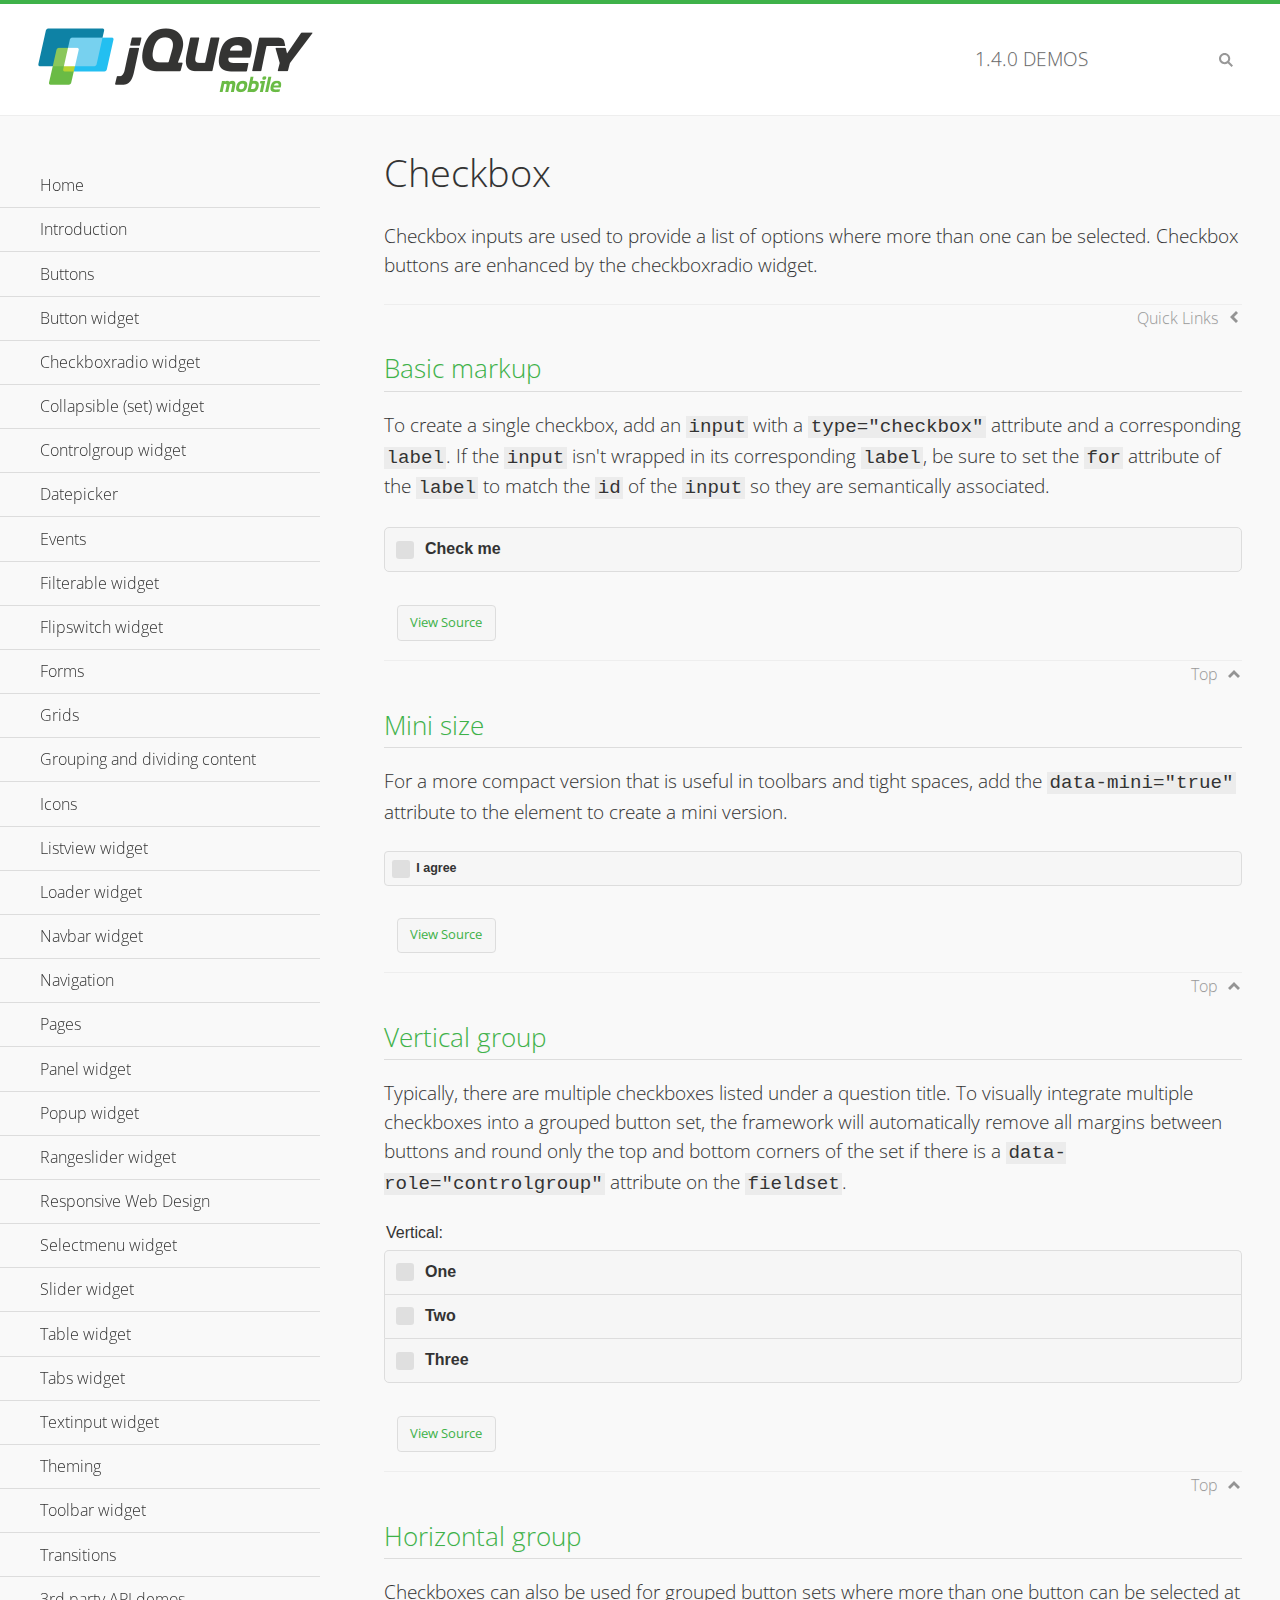
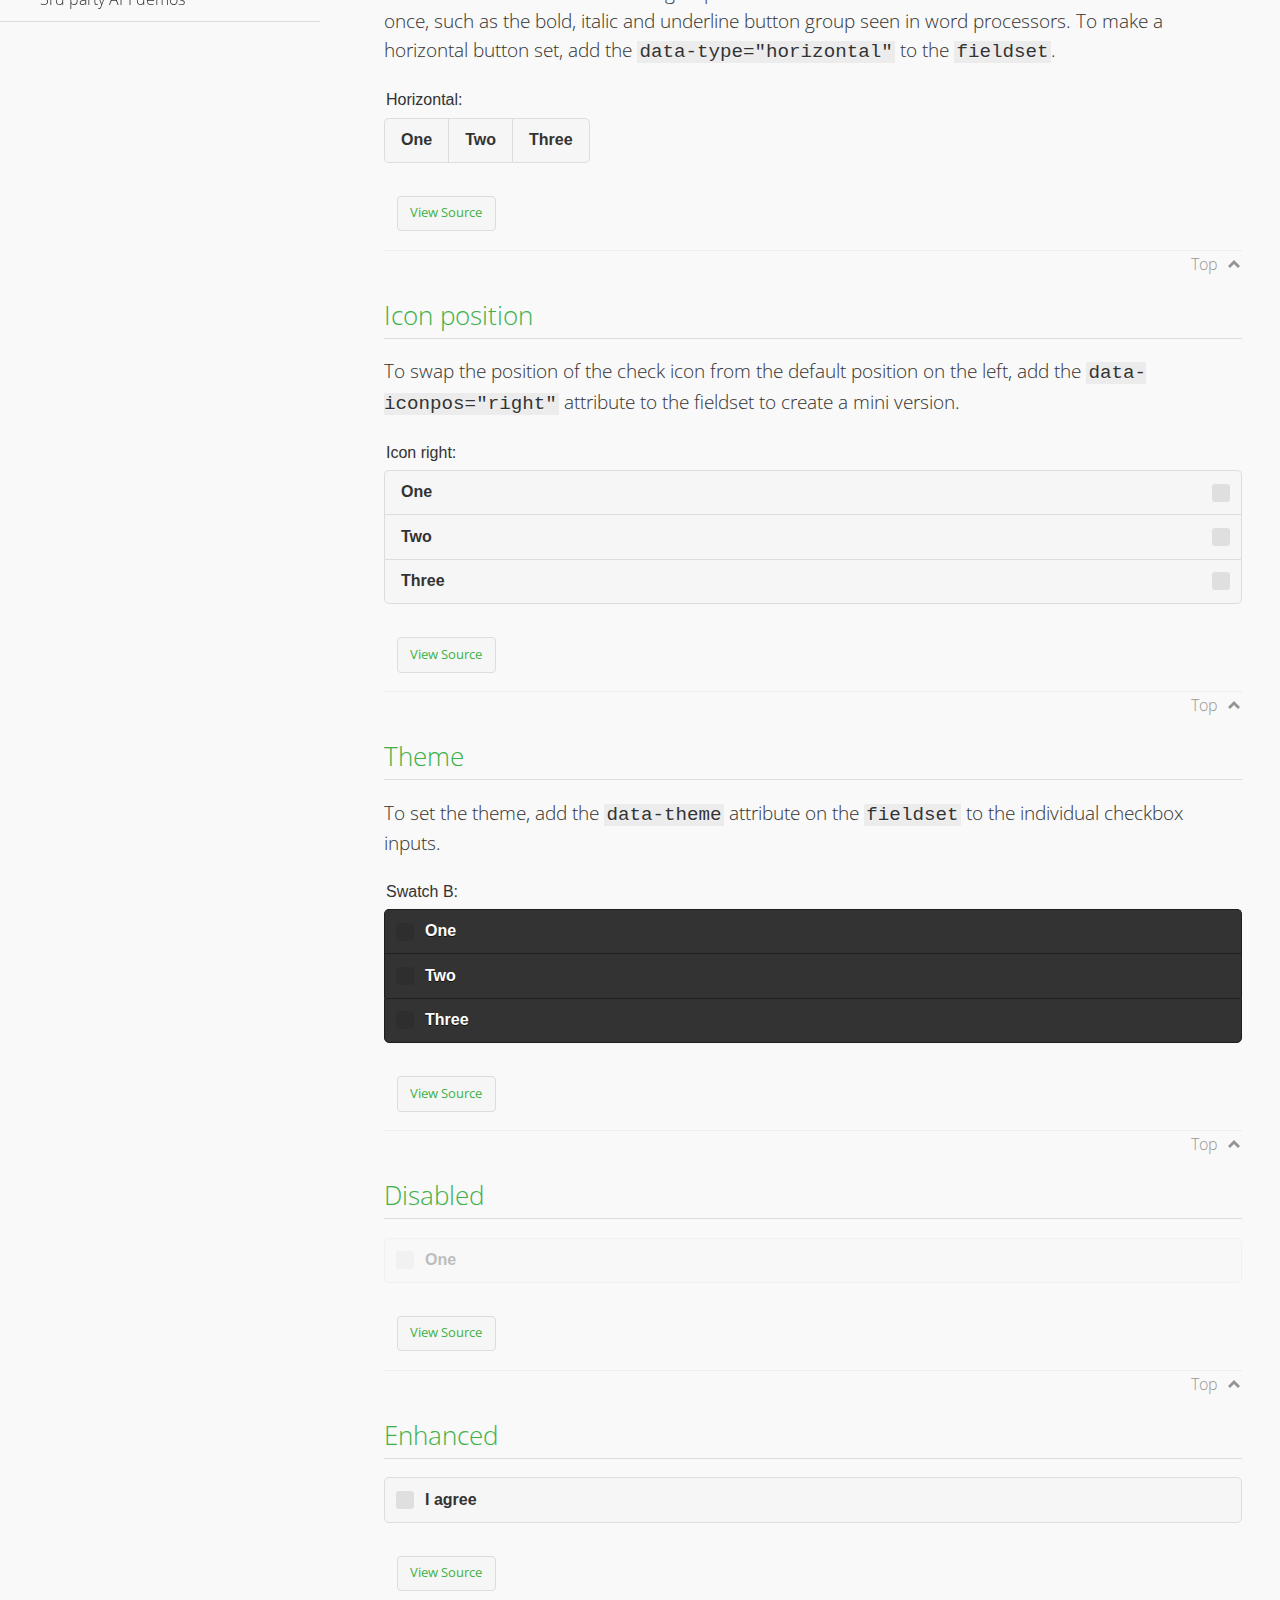
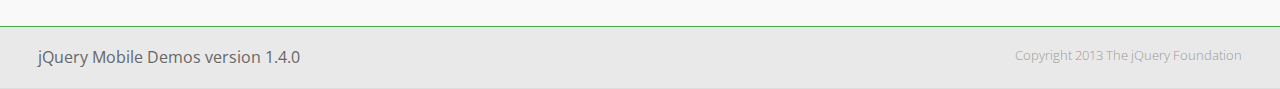
<file: source/js/libs/jqm.1.4/demos/checkboxradio-checkbox/index.html>
<!DOCTYPE html>
<html>
<head>
	<meta charset="utf-8">
	<meta name="viewport" content="width=device-width, initial-scale=1">
	<title>Checkbox - jQuery Mobile Demos</title>
	<link rel="shortcut icon" href="../favicon.ico">
    <link rel="stylesheet" href="http://fonts.googleapis.com/css?family=Open+Sans:300,400,700">
	<link rel="stylesheet" href="../css/themes/default/jquery.mobile-1.4.0.min.css">
	<link rel="stylesheet" href="../_assets/css/jqm-demos.css">
	<script src="../js/jquery.js"></script>
	<script src="../_assets/js/index.js"></script>
	<script src="../js/jquery.mobile-1.4.0.min.js"></script>
</head>
<div data-role="page" class="jqm-demos" data-quicklinks="true">

	<div data-role="header" class="jqm-header">
		<h2><a href="../" title="jQuery Mobile Demos home"><img src="../_assets/img/jquery-logo.png" alt="jQuery Mobile"></a></h2>
		<p><span class="jqm-version"></span> Demos</p>
		<a href="#" class="jqm-navmenu-link ui-btn ui-btn-icon-notext ui-corner-all ui-icon-bars ui-nodisc-icon ui-alt-icon ui-btn-left">Menu</a>
		<a href="#" class="jqm-search-link ui-btn ui-btn-icon-notext ui-corner-all ui-icon-search ui-nodisc-icon ui-alt-icon ui-btn-right">Search</a>
	</div><!-- /header -->

	<div role="main" class="ui-content jqm-content">

		<h1>Checkbox</h1>

		<p>Checkbox inputs are used to provide a list of options where more than one can be selected. Checkbox buttons are enhanced by the checkboxradio widget.</p>

		<h2>Basic markup</h2>

		<p>To create a single checkbox, add an <code>input</code> with a <code>type="checkbox"</code> attribute and a corresponding <code>label</code>. If the <code>input</code> isn't wrapped in its corresponding <code>label</code>, be sure to set the <code>for</code> attribute of the <code>label</code> to match the <code>id</code> of the <code>input</code> so they are semantically associated.</p>

		<div data-demo-html="true">
            <form>
               	<label>
                	<input type="checkbox" name="checkbox-0 ">Check me
                </label>
        	</form>
		</div><!--/demo-html -->

		<h2>Mini size</h2>

		<p>For a more compact version that is useful in toolbars and tight spaces, add the <code>data-mini="true"</code> attribute to the element to create a mini version. </p>

		<div data-demo-html="true">
            <form>
				<input type="checkbox" name="checkbox-mini-0" id="checkbox-mini-0" data-mini="true">
				<label for="checkbox-mini-0">I agree</label>
        	</form>
		</div><!--/demo-html -->

		<h2>Vertical group</h2>

		<p>Typically, there are multiple checkboxes listed under a question title. To visually integrate multiple checkboxes into a grouped button set, the framework will automatically remove all margins between buttons and round only the top and bottom corners of the set if there is a <code> data-role="controlgroup"</code> attribute on the <code>fieldset</code>.</p>

		<div data-demo-html="true">
            <form>
               	<fieldset data-role="controlgroup">
					<legend>Vertical:</legend>
					<input type="checkbox" name="checkbox-v-2a" id="checkbox-v-2a">
					<label for="checkbox-v-2a">One</label>
					<input type="checkbox" name="checkbox-v-2b" id="checkbox-v-2b">
					<label for="checkbox-v-2b">Two</label>
					<input type="checkbox" name="checkbox-v-2c" id="checkbox-v-2c">
					<label for="checkbox-v-2c">Three</label>
				</fieldset>
        	</form>
		</div><!--/demo-html -->

		<h2>Horizontal group</h2>

		<p>Checkboxes can also be used for grouped button sets where more than one button can be selected at once, such as the bold, italic and underline button group seen in word processors. To make a horizontal button set, add the <code> data-type="horizontal"</code> to the <code>fieldset</code>.</p>

		<div data-demo-html="true">
            <form>
				<fieldset data-role="controlgroup" data-type="horizontal">
					<legend>Horizontal:</legend>
					<input type="checkbox" name="checkbox-h-2a" id="checkbox-h-2a">
					<label for="checkbox-h-2a">One</label>
					<input type="checkbox" name="checkbox-h-2b" id="checkbox-h-2b">
					<label for="checkbox-h-2b">Two</label>
					<input type="checkbox" name="checkbox-h-2c" id="checkbox-h-2c">
					<label for="checkbox-h-2c">Three</label>
				</fieldset>
        	</form>
		</div><!--/demo-html -->

		<h2>Icon position</h2>

		<p>To swap the position of the check icon from the default position on the left, add the <code>data-iconpos="right"</code> attribute to the fieldset to create a mini version. </p>

		<div data-demo-html="true">
			<form>
				<fieldset data-role="controlgroup" data-iconpos="right">
					<legend>Icon right:</legend>
					<input type="checkbox" name="checkbox-h-6a" id="checkbox-h-6a">
					<label for="checkbox-h-6a">One</label>
					<input type="checkbox" name="checkbox-h-6b" id="checkbox-h-6b">
					<label for="checkbox-h-6b">Two</label>
					<input type="checkbox" name="checkbox-h-6c" id="checkbox-h-6c">
					<label for="checkbox-h-6c">Three</label>
				</fieldset>
			</form>
		</div><!--/demo-html -->

		<h2>Theme</h2>

		<p>To set the theme, add the <code>data-theme</code> attribute on the <code>fieldset</code> to the individual checkbox inputs.</p>

		<div data-demo-html="true">
            <form>
               	<fieldset data-role="controlgroup">
					<legend>Swatch B:</legend>
					<input type="checkbox" name="checkbox-t-2a" id="checkbox-t-2a" data-theme="b">
					<label for="checkbox-t-2a">One</label>
					<input type="checkbox" name="checkbox-t-2b" id="checkbox-t-2b" data-theme="b">
					<label for="checkbox-t-2b">Two</label>
					<input type="checkbox" name="checkbox-t-2c" id="checkbox-t-2c" data-theme="b">
					<label for="checkbox-t-2c">Three</label>
				</fieldset>
        	</form>
		</div><!--/demo-html -->

		<h2>Disabled</h2>

		<div data-demo-html="true">
            <form>
					<input disabled type="checkbox" name="checkbox-t-2a" id="checkbox-t-2a" data-theme="a">
					<label for="checkbox-t-2a">One</label>
        	</form>
		</div><!--/demo-html -->

		<h2>Enhanced</h2>

        <div data-demo-html="true">
			<div class="ui-checkbox">
				<label for="checkbox-enhanced" class="ui-btn ui-corner-all ui-btn-inherit ui-btn-icon-left ui-checkbox-off">I agree</label>
				<input type="checkbox" name="checkbox-enhanced" id="checkbox-enhanced" data-enhanced="true">
			</div>
		</div><!--/demo-html -->

	</div><!-- /content -->
	    <div data-role="panel" class="jqm-navmenu-panel" data-position="left" data-display="overlay" data-theme="a">
	    	<ul class="jqm-list ui-alt-icon ui-nodisc-icon">
<li data-filtertext="demos homepage" data-icon="home"><a href=".././">Home</a></li>
<li data-filtertext="introduction overview getting started"><a href="../intro/" data-ajax="false">Introduction</a></li>
<li data-filtertext="buttons button markup buttonmarkup method anchor link button element"><a href="../button-markup/" data-ajax="false">Buttons</a></li>
<li data-filtertext="form button widget input button submit reset"><a href="../button/" data-ajax="false">Button widget</a></li>
<li data-role="collapsible" data-collapsed-icon="carat-d" data-expanded-icon="carat-u" data-iconpos="right" data-inset="false">
	<h3>Checkboxradio widget</h3>
	<ul>
		<li data-filtertext="form checkboxradio widget checkbox input checkboxes controlgroups"><a href="../checkboxradio-checkbox/" data-ajax="false">Checkboxes</a></li>
		<li data-filtertext="form checkboxradio widget radio input radio buttons controlgroups"><a href="../checkboxradio-radio/" data-ajax="false">Radio buttons</a></li>
	</ul>
</li>
<li data-role="collapsible" data-collapsed-icon="carat-d" data-expanded-icon="carat-u" data-iconpos="right" data-inset="false">
	<h3>Collapsible (set) widget</h3>
	<ul>
		<li data-filtertext="collapsibles content formatting"><a href="../collapsible/" data-ajax="false">Collapsible</a></li>
		<li data-filtertext="dynamic collapsible set accordion append expand"><a href="../collapsible-dynamic/" data-ajax="false">Dynamic collapsibles</a></li>
		<li data-filtertext="accordions collapsible set widget content formatting grouped collapsibles"><a href="../collapsibleset/" data-ajax="false">Collapsible set</a></li>
	</ul>
</li>
<li data-role="collapsible" data-collapsed-icon="carat-d" data-expanded-icon="carat-u" data-iconpos="right" data-inset="false">
	<h3>Controlgroup widget</h3>
	<ul>
		<li data-filtertext="controlgroups selectmenu checkboxradio input grouped buttons horizontal vertical"><a href="../controlgroup/" data-ajax="false">Controlgroup</a></li>
		<li data-filtertext="dynamic controlgroup dynamically add buttons"><a href="../controlgroup-dynamic/" data-ajax="false">Dynamic controlgroups</a></li>
	</ul>
</li>
<li data-filtertext="form datepicker widget date input"><a href="../datepicker/" data-ajax="false">Datepicker</a></li>
<li data-role="collapsible" data-collapsed-icon="carat-d" data-expanded-icon="carat-u" data-iconpos="right" data-inset="false">
	<h3>Events</h3>
	<ul>
		<li data-filtertext="swipe to delete list items listviews swipe events"><a href="../swipe-list/" data-ajax="false">Swipe list items</a></li>
		<li data-filtertext="swipe to navigate swipe page navigation swipe events"><a href="../swipe-page/" data-ajax="false">Swipe page navigation</a></li>
	</ul>
</li>
<li data-filtertext="filterable filter elements sorting searching listview table"><a href="../filterable/" data-ajax="false">Filterable widget</a></li>
<li data-filtertext="form flipswitch widget flip toggle switch binary select checkbox input"><a href="../flipswitch/" data-ajax="false">Flipswitch widget</a></li>
<li data-role="collapsible" data-collapsed-icon="carat-d" data-expanded-icon="carat-u" data-iconpos="right" data-inset="false">
	<h3>Forms</h3>
	<ul>
		<li data-filtertext="forms text checkbox radio range button submit reset inputs selects textarea slider flipswitch label form elements"><a href="../forms/" data-ajax="false">Forms</a></li>
		<li data-filtertext="form hide labels hidden accessible ui-hidden-accessible forms"><a href="../forms-label-hidden-accessible/" data-ajax="false">Hide labels</a></li>
		<li data-filtertext="form field containers fieldcontain ui-field-contain forms"><a href="../forms-field-contain/" data-ajax="false">Field containers</a></li>
		<li data-filtertext="forms disabled form elements"><a href="../forms-disabled/" data-ajax="false">Forms disabled</a></li>
		<li data-filtertext="forms gallery examples overview forms text checkbox radio range button submit reset inputs selects textarea slider flipswitch label form elements"><a href="../forms-gallery/" data-ajax="false">Forms gallery</a></li>
	</ul>
</li>
<li data-role="collapsible" data-collapsed-icon="carat-d" data-expanded-icon="carat-u" data-iconpos="right" data-inset="false">
	<h3>Grids</h3>
	<ul>
		<li data-filtertext="grids columns blocks content formatting rwd responsive css framework"><a href="../grids/" data-ajax="false">Grids</a></li>
		<li data-filtertext="buttons in grids css framework"><a href="../grids-buttons/" data-ajax="false">Buttons in grids</a></li>
		<li data-filtertext="custom responsive grids rwd css framework"><a href="../grids-custom-responsive/" data-ajax="false">Custom responsive grids</a></li>
	</ul>
</li>
<li data-filtertext="blocks content formatting sections heading"><a href="../body-bar-classes/" data-ajax="false">Grouping and dividing content</a></li>
<li data-role="collapsible" data-collapsed-icon="carat-d" data-expanded-icon="carat-u" data-iconpos="right" data-inset="false">
	<h3>Icons</h3>
	<ul>
		<li data-filtertext="button icons svg disc alt custom icon position"><a href="../icons/" data-ajax="false">Icons</a></li>
		<li data-filtertext=""><a href="../icons-grunticon/" data-ajax="false">Grunticon loader</a></li>
	</ul>
</li>
<li data-role="collapsible" data-collapsed-icon="carat-d" data-expanded-icon="carat-u" data-iconpos="right" data-inset="false">
	<h3>Listview widget</h3>
	<ul>
		<li data-filtertext="listview widget thumbnails icons nested split button collapsible ul ol"><a href="../listview/" data-ajax="false">Listview</a></li>
		<li data-filtertext="autocomplete filterable reveal listview filtertextbeforefilter placeholder"><a href="../listview-autocomplete/" data-ajax="false">Listview autocomplete</a></li>
		<li data-filtertext="autocomplete filterable reveal listview remote data filtertextbeforefilter placeholder"><a href="../listview-autocomplete-remote/" data-ajax="false">Listview autocomplete remote data</a></li>
		<li data-filtertext="autodividers anchor jump scroll linkbars listview lists ul ol"><a href="../listview-autodividers-linkbar/" data-ajax="false">Listview autodividers linkbar</a></li>
		<li data-filtertext="listview autodividers selector autodividersselector lists ul ol"><a href="../listview-autodividers-selector/" data-ajax="false">Listview autodividers selector</a></li>
		<li data-filtertext="listview nested list items"><a href="../listview-nested-lists/" data-ajax="false">Listview Nested Listviews</a></li>
		<li data-filtertext="listview collapsible list items flat"><a href="../listview-collapsible-item-flat/" data-ajax="false">Listview collapsible list items (flat)</a></li>
		<li data-filtertext="listview collapsible list indented"><a href="../listview-collapsible-item-indented/" data-ajax="false">Listview collapsible list items (indented)</a></li>
		<li data-filtertext="grid listview responsive grids responsive listviews lists ul"><a href="../listview-grid/" data-ajax="false">Listview responsive grid</a></li>
	</ul>
</li>
<li data-filtertext="loader widget page loading navigation overlay spinner"><a href="../loader/" data-ajax="false">Loader widget</a></li>
<li data-filtertext="navbar widget navmenu toolbars header footer"><a href="../navbar/" data-ajax="false">Navbar widget</a></li>
<li data-role="collapsible" data-collapsed-icon="carat-d" data-expanded-icon="carat-u" data-iconpos="right" data-inset="false">
	<h3>Navigation</h3>
	<ul>
		<li data-filtertext="ajax navigation navigate widget history event method"><a href="../navigation/" data-ajax="false">Navigation</a></li>
		<li data-filtertext="linking pages page links navigation ajax prefetch cache"><a href="../navigation-linking-pages/" data-ajax="false">Linking pages</a></li>
		<li data-filtertext="php redirect server redirection server-side navigation"><a href="../navigation-php-redirect/" data-ajax="false">PHP redirect demo</a></li>
	</ul>
</li>
<li data-role="collapsible" data-collapsed-icon="carat-d" data-expanded-icon="carat-u" data-iconpos="right" data-inset="false">
	<h3>Pages</h3>
	<ul>
		<li data-filtertext="pages page widget ajax navigation"><a href="../pages/" data-ajax="false">Pages</a></li>
		<li data-filtertext="single page"><a href="../pages-single-page/" data-ajax="false">Single page</a></li>
		<li data-filtertext="multipage multi-page page"><a href="../pages-multi-page/" data-ajax="false">Multi-page template</a></li>
		<li data-filtertext="dialog page widget modal popup"><a href="../pages-dialog/" data-ajax="false">Dialog page</a></li>
	</ul>
</li>
<li data-role="collapsible" data-collapsed-icon="carat-d" data-expanded-icon="carat-u" data-iconpos="right" data-inset="false">
	<h3>Panel widget</h3>
	<ul>
		<li data-filtertext="panel widget sliding panels reveal push overlay responsive"><a href="../panel/" data-ajax="false">Panel</a></li>
		<li data-filtertext=""><a href="../panel-external/" data-ajax="false">External panels</a></li>
		<li data-filtertext="panel "><a href="../panel-fixed/" data-ajax="false">Fixed panels</a></li>
		<li data-filtertext="panel slide panels sliding panels shadow rwd responsive breakpoint"><a href="../panel-responsive/" data-ajax="false">Panels responsive</a></li>
		<li data-filtertext="panel custom style custom panel width reveal shadow listview panel styling page background wrapper"><a href="../panel-styling/" data-ajax="false">Custom panel style</a></li>
		<li data-filtertext="panel open on swipe"><a href="../panel-swipe-open/" data-ajax="false">Panel open on swipe</a></li>
		<li data-filtertext="panels outside page internal external toolbars"><a href="../panel-external-internal/" data-ajax="false">Panel external and internal</a></li>
	</ul>
</li>
<li data-role="collapsible" data-collapsed-icon="carat-d" data-expanded-icon="carat-u" data-iconpos="right" data-inset="false">
	<h3>Popup widget</h3>
	<ul>
		<li data-filtertext="popup widget popups dialog modal transition tooltip lightbox form overlay screen flip pop fade transition"><a href="../popup/" data-ajax="false">Popup</a></li>
		<li data-filtertext="popup alignment position"><a href="../popup-alignment/" data-ajax="false">Popup alignment</a></li>
		<li data-filtertext="popup arrow size popups popover"><a href="../popup-arrow-size/" data-ajax="false">Popup arrow size</a></li>
		<li data-filtertext="dynamic popups popup images lightbox"><a href="../popup-dynamic/" data-ajax="false">Dynamic popups</a></li>
		<li data-filtertext="popups with iframes scaling"><a href="../popup-iframe/" data-ajax="false">Popups with iframes</a></li>
		<li data-filtertext="popup image scaling"><a href="../popup-image-scaling/" data-ajax="false">Popup image scaling</a></li>
		<li data-filtertext="external popup outside multi-page"><a href="../popup-outside-multipage" data-ajax="false">Popup outside multi-page</a></li>
	</ul>
</li>
<li data-filtertext="form rangeslider widget dual sliders dual handle sliders range input"><a href="../rangeslider/" data-ajax="false">Rangeslider widget</a></li>
<li data-filtertext="responsive web design rwd adaptive progressive enhancement PE accessible mobile breakpoints media query media queries"><a href="../rwd/" data-ajax="false">Responsive Web Design</a></li>
<li data-role="collapsible" data-collapsed-icon="carat-d" data-expanded-icon="carat-u" data-iconpos="right" data-inset="false">
	<h3>Selectmenu widget</h3>
	<ul>
		<li data-filtertext="form selectmenu widget select input custom select menu selects"><a href="../selectmenu/" data-ajax="false">Selectmenu</a></li>
		<li data-filtertext="form custom select menu selectmenu widget custom menu option optgroup multiple selects"><a href="../selectmenu-custom/" data-ajax="false">Custom select menu</a></li>
		<li data-filtertext="filterable select filter popup dialog"><a href="../selectmenu-custom-filter/" data-ajax="false">Custom select menu with filter</a></li>
	</ul>
</li>
<li data-role="collapsible" data-collapsed-icon="carat-d" data-expanded-icon="carat-u" data-iconpos="right" data-inset="false">
	<h3>Slider widget</h3>
	<ul>
		<li data-filtertext="form slider widget range input single sliders"><a href="../slider/" data-ajax="false">Slider</a></li>
		<li data-filtertext="form slider widget flipswitch slider binary select flip toggle switch"><a href="../slider-flipswitch/" data-ajax="false">Slider flip toggle switch</a></li>
		<li data-filtertext="form slider tooltip handle value input range sliders"><a href="../slider-tooltip/" data-ajax="false">Slider tooltip</a></li>
	</ul>
</li>
<li data-role="collapsible" data-collapsed-icon="carat-d" data-expanded-icon="carat-u" data-iconpos="right" data-inset="false">
	<h3>Table widget</h3>
	<ul>
		<li data-filtertext="table widget reflow column toggle th td responsive tables rwd hide show tabular"><a href="../table-column-toggle/" data-ajax="false">Table Column Toggle</a></li>
		<li data-filtertext="table column toggle phone comparison demo"><a href="../table-column-toggle-example/" data-ajax="false">Table Column Toggle demo</a></li>
		<li data-filtertext="responsive tables table column toggle heading groups rwd breakpoint"><a href="../table-column-toggle-heading-groups/" data-ajax="false">Table Column Toggle heading groups</a></li>
		<li data-filtertext="responsive tables table column toggle hide rwd breakpoint customization options"><a href="../table-column-toggle-options/" data-ajax="false">Table Column Toggle options</a></li>
		<li data-filtertext="table reflow th td responsive rwd columns tabular"><a href="../table-reflow/" data-ajax="false">Table Reflow</a></li>
		<li data-filtertext="responsive tables table reflow heading groups rwd breakpoint"><a href="../table-reflow-heading-groups/" data-ajax="false">Table Reflow heading groups</a></li>
		<li data-filtertext="responsive tables table reflow stripes strokes table style"><a href="../table-reflow-stripes-strokes/" data-ajax="false">Table Reflow stripes and strokes</a></li>
		<li data-filtertext="responsive tables table reflow stack custom styles"><a href="../table-reflow-styling/" data-ajax="false">Table Reflow custom styles</a></li>
	</ul>
</li>
<li data-filtertext="ui tabs widget"><a href="../tabs/" data-ajax="false">Tabs widget</a></li>
<li data-filtertext="form textinput widget text input textarea number date time tel email file color password"><a href="../textinput/" data-ajax="false">Textinput widget</a></li>
<li data-role="collapsible" data-collapsed-icon="carat-d" data-expanded-icon="carat-u" data-iconpos="right" data-inset="false">
	<h3>Theming</h3>
	<ul>
		<li data-filtertext="default theme swatches theming style css"><a href="../theme-default/" data-ajax="false">Default theme</a></li>
		<li data-filtertext="classic theme old theme swatches theming style css"><a href="../theme-classic/" data-ajax="false">Classic theme</a></li>
	</ul>
</li>
<li data-role="collapsible" data-collapsed-icon="carat-d" data-expanded-icon="carat-u" data-iconpos="right" data-inset="false">
	<h3>Toolbar widget</h3>
	<ul>
		<li data-filtertext="toolbar widget header footer toolbars fixed fullscreen external sections"><a href="../toolbar/" data-ajax="false">Toolbar</a></li>
		<li data-filtertext="dynamic toolbars dynamically add toolbar header footer"><a href="../toolbar-dynamic/" data-ajax="false">Dynamic toolbars</a></li>
		<li data-filtertext="external toolbars header footer"><a href="../toolbar-external/" data-ajax="false">External toolbars</a></li>
		<li data-filtertext="fixed toolbars header footer"><a href="../toolbar-fixed/" data-ajax="false">Fixed toolbars</a></li>
		<li data-filtertext="fixed fullscreen toolbars header footer"><a href="../toolbar-fixed-fullscreen/" data-ajax="false">Fullscreen toolbars</a></li>
		<li data-filtertext="external fixed toolbars header footer"><a href="../toolbar-fixed-external/" data-ajax="false">Fixed external toolbars</a></li>
		<li data-filtertext="external persistent toolbars header footer navbar navmenu"><a href="../toolbar-fixed-persistent/" data-ajax="false">Persistent toolbars</a></li>
		<li data-filtertext="external ajax optimized toolbars persistent toolbars header footer navbar"><a href="../toolbar-fixed-persistent-optimized/" data-ajax="false">AJAX optimized toolbars</a></li>
		<li data-filtertext="form in toolbars header footer"><a href="../toolbar-fixed-forms/" data-ajax="false">Form in toolbar</a></li>
	</ul>
</li>
<li data-filtertext="page transitions animated pages popup navigation flip slide fade pop"><a href="../transitions/" data-ajax="false">Transitions</a></li>
<li data-role="collapsible" data-collapsed-icon="carat-d" data-expanded-icon="carat-u" data-iconpos="right" data-inset="false">
	<h3>3rd party API demos</h3>
	<ul>
		<li data-filtertext="backbone requirejs navigation router"><a href="../backbone-requirejs/" data-ajax="false">Backbone RequireJS</a></li>
		<li data-filtertext="google maps geolocation demo"><a href="../map-geolocation/" data-ajax="false">Google Maps geolocation</a></li>
		<li data-filtertext="google maps hybrid"><a href="../map-list-toggle/" data-ajax="false">Google Maps list toggle</a></li>
	</ul>
</li>



		     </ul>
		</div><!-- /panel -->


	<div data-role="footer" data-position="fixed" data-tap-toggle="false" class="jqm-footer">
		<p>jQuery Mobile Demos version <span class="jqm-version"></span></p>
		<p>Copyright 2013 The jQuery Foundation</p>
	</div><!-- /footer -->
	<!-- TODO: This should become an external panel so we can add input to markup (unique ID) -->
    <div data-role="panel" class="jqm-search-panel" data-position="right" data-display="overlay" data-theme="a">
		<div class="jqm-search">
			<ul class="jqm-list" data-filter-placeholder="Search demos..." data-filter-reveal="true">
<li data-filtertext="demos homepage" data-icon="home"><a href=".././">Home</a></li>
<li data-filtertext="introduction overview getting started"><a href="../intro/" data-ajax="false">Introduction</a></li>
<li data-filtertext="buttons button markup buttonmarkup method anchor link button element"><a href="../button-markup/" data-ajax="false">Buttons</a></li>
<li data-filtertext="form button widget input button submit reset"><a href="../button/" data-ajax="false">Button widget</a></li>
<li data-role="collapsible" data-collapsed-icon="carat-d" data-expanded-icon="carat-u" data-iconpos="right" data-inset="false">
	<h3>Checkboxradio widget</h3>
	<ul>
		<li data-filtertext="form checkboxradio widget checkbox input checkboxes controlgroups"><a href="../checkboxradio-checkbox/" data-ajax="false">Checkboxes</a></li>
		<li data-filtertext="form checkboxradio widget radio input radio buttons controlgroups"><a href="../checkboxradio-radio/" data-ajax="false">Radio buttons</a></li>
	</ul>
</li>
<li data-role="collapsible" data-collapsed-icon="carat-d" data-expanded-icon="carat-u" data-iconpos="right" data-inset="false">
	<h3>Collapsible (set) widget</h3>
	<ul>
		<li data-filtertext="collapsibles content formatting"><a href="../collapsible/" data-ajax="false">Collapsible</a></li>
		<li data-filtertext="dynamic collapsible set accordion append expand"><a href="../collapsible-dynamic/" data-ajax="false">Dynamic collapsibles</a></li>
		<li data-filtertext="accordions collapsible set widget content formatting grouped collapsibles"><a href="../collapsibleset/" data-ajax="false">Collapsible set</a></li>
	</ul>
</li>
<li data-role="collapsible" data-collapsed-icon="carat-d" data-expanded-icon="carat-u" data-iconpos="right" data-inset="false">
	<h3>Controlgroup widget</h3>
	<ul>
		<li data-filtertext="controlgroups selectmenu checkboxradio input grouped buttons horizontal vertical"><a href="../controlgroup/" data-ajax="false">Controlgroup</a></li>
		<li data-filtertext="dynamic controlgroup dynamically add buttons"><a href="../controlgroup-dynamic/" data-ajax="false">Dynamic controlgroups</a></li>
	</ul>
</li>
<li data-filtertext="form datepicker widget date input"><a href="../datepicker/" data-ajax="false">Datepicker</a></li>
<li data-role="collapsible" data-collapsed-icon="carat-d" data-expanded-icon="carat-u" data-iconpos="right" data-inset="false">
	<h3>Events</h3>
	<ul>
		<li data-filtertext="swipe to delete list items listviews swipe events"><a href="../swipe-list/" data-ajax="false">Swipe list items</a></li>
		<li data-filtertext="swipe to navigate swipe page navigation swipe events"><a href="../swipe-page/" data-ajax="false">Swipe page navigation</a></li>
	</ul>
</li>
<li data-filtertext="filterable filter elements sorting searching listview table"><a href="../filterable/" data-ajax="false">Filterable widget</a></li>
<li data-filtertext="form flipswitch widget flip toggle switch binary select checkbox input"><a href="../flipswitch/" data-ajax="false">Flipswitch widget</a></li>
<li data-role="collapsible" data-collapsed-icon="carat-d" data-expanded-icon="carat-u" data-iconpos="right" data-inset="false">
	<h3>Forms</h3>
	<ul>
		<li data-filtertext="forms text checkbox radio range button submit reset inputs selects textarea slider flipswitch label form elements"><a href="../forms/" data-ajax="false">Forms</a></li>
		<li data-filtertext="form hide labels hidden accessible ui-hidden-accessible forms"><a href="../forms-label-hidden-accessible/" data-ajax="false">Hide labels</a></li>
		<li data-filtertext="form field containers fieldcontain ui-field-contain forms"><a href="../forms-field-contain/" data-ajax="false">Field containers</a></li>
		<li data-filtertext="forms disabled form elements"><a href="../forms-disabled/" data-ajax="false">Forms disabled</a></li>
		<li data-filtertext="forms gallery examples overview forms text checkbox radio range button submit reset inputs selects textarea slider flipswitch label form elements"><a href="../forms-gallery/" data-ajax="false">Forms gallery</a></li>
	</ul>
</li>
<li data-role="collapsible" data-collapsed-icon="carat-d" data-expanded-icon="carat-u" data-iconpos="right" data-inset="false">
	<h3>Grids</h3>
	<ul>
		<li data-filtertext="grids columns blocks content formatting rwd responsive css framework"><a href="../grids/" data-ajax="false">Grids</a></li>
		<li data-filtertext="buttons in grids css framework"><a href="../grids-buttons/" data-ajax="false">Buttons in grids</a></li>
		<li data-filtertext="custom responsive grids rwd css framework"><a href="../grids-custom-responsive/" data-ajax="false">Custom responsive grids</a></li>
	</ul>
</li>
<li data-filtertext="blocks content formatting sections heading"><a href="../body-bar-classes/" data-ajax="false">Grouping and dividing content</a></li>
<li data-role="collapsible" data-collapsed-icon="carat-d" data-expanded-icon="carat-u" data-iconpos="right" data-inset="false">
	<h3>Icons</h3>
	<ul>
		<li data-filtertext="button icons svg disc alt custom icon position"><a href="../icons/" data-ajax="false">Icons</a></li>
		<li data-filtertext=""><a href="../icons-grunticon/" data-ajax="false">Grunticon loader</a></li>
	</ul>
</li>
<li data-role="collapsible" data-collapsed-icon="carat-d" data-expanded-icon="carat-u" data-iconpos="right" data-inset="false">
	<h3>Listview widget</h3>
	<ul>
		<li data-filtertext="listview widget thumbnails icons nested split button collapsible ul ol"><a href="../listview/" data-ajax="false">Listview</a></li>
		<li data-filtertext="autocomplete filterable reveal listview filtertextbeforefilter placeholder"><a href="../listview-autocomplete/" data-ajax="false">Listview autocomplete</a></li>
		<li data-filtertext="autocomplete filterable reveal listview remote data filtertextbeforefilter placeholder"><a href="../listview-autocomplete-remote/" data-ajax="false">Listview autocomplete remote data</a></li>
		<li data-filtertext="autodividers anchor jump scroll linkbars listview lists ul ol"><a href="../listview-autodividers-linkbar/" data-ajax="false">Listview autodividers linkbar</a></li>
		<li data-filtertext="listview autodividers selector autodividersselector lists ul ol"><a href="../listview-autodividers-selector/" data-ajax="false">Listview autodividers selector</a></li>
		<li data-filtertext="listview nested list items"><a href="../listview-nested-lists/" data-ajax="false">Listview Nested Listviews</a></li>
		<li data-filtertext="listview collapsible list items flat"><a href="../listview-collapsible-item-flat/" data-ajax="false">Listview collapsible list items (flat)</a></li>
		<li data-filtertext="listview collapsible list indented"><a href="../listview-collapsible-item-indented/" data-ajax="false">Listview collapsible list items (indented)</a></li>
		<li data-filtertext="grid listview responsive grids responsive listviews lists ul"><a href="../listview-grid/" data-ajax="false">Listview responsive grid</a></li>
	</ul>
</li>
<li data-filtertext="loader widget page loading navigation overlay spinner"><a href="../loader/" data-ajax="false">Loader widget</a></li>
<li data-filtertext="navbar widget navmenu toolbars header footer"><a href="../navbar/" data-ajax="false">Navbar widget</a></li>
<li data-role="collapsible" data-collapsed-icon="carat-d" data-expanded-icon="carat-u" data-iconpos="right" data-inset="false">
	<h3>Navigation</h3>
	<ul>
		<li data-filtertext="ajax navigation navigate widget history event method"><a href="../navigation/" data-ajax="false">Navigation</a></li>
		<li data-filtertext="linking pages page links navigation ajax prefetch cache"><a href="../navigation-linking-pages/" data-ajax="false">Linking pages</a></li>
		<li data-filtertext="php redirect server redirection server-side navigation"><a href="../navigation-php-redirect/" data-ajax="false">PHP redirect demo</a></li>
	</ul>
</li>
<li data-role="collapsible" data-collapsed-icon="carat-d" data-expanded-icon="carat-u" data-iconpos="right" data-inset="false">
	<h3>Pages</h3>
	<ul>
		<li data-filtertext="pages page widget ajax navigation"><a href="../pages/" data-ajax="false">Pages</a></li>
		<li data-filtertext="single page"><a href="../pages-single-page/" data-ajax="false">Single page</a></li>
		<li data-filtertext="multipage multi-page page"><a href="../pages-multi-page/" data-ajax="false">Multi-page template</a></li>
		<li data-filtertext="dialog page widget modal popup"><a href="../pages-dialog/" data-ajax="false">Dialog page</a></li>
	</ul>
</li>
<li data-role="collapsible" data-collapsed-icon="carat-d" data-expanded-icon="carat-u" data-iconpos="right" data-inset="false">
	<h3>Panel widget</h3>
	<ul>
		<li data-filtertext="panel widget sliding panels reveal push overlay responsive"><a href="../panel/" data-ajax="false">Panel</a></li>
		<li data-filtertext=""><a href="../panel-external/" data-ajax="false">External panels</a></li>
		<li data-filtertext="panel "><a href="../panel-fixed/" data-ajax="false">Fixed panels</a></li>
		<li data-filtertext="panel slide panels sliding panels shadow rwd responsive breakpoint"><a href="../panel-responsive/" data-ajax="false">Panels responsive</a></li>
		<li data-filtertext="panel custom style custom panel width reveal shadow listview panel styling page background wrapper"><a href="../panel-styling/" data-ajax="false">Custom panel style</a></li>
		<li data-filtertext="panel open on swipe"><a href="../panel-swipe-open/" data-ajax="false">Panel open on swipe</a></li>
		<li data-filtertext="panels outside page internal external toolbars"><a href="../panel-external-internal/" data-ajax="false">Panel external and internal</a></li>
	</ul>
</li>
<li data-role="collapsible" data-collapsed-icon="carat-d" data-expanded-icon="carat-u" data-iconpos="right" data-inset="false">
	<h3>Popup widget</h3>
	<ul>
		<li data-filtertext="popup widget popups dialog modal transition tooltip lightbox form overlay screen flip pop fade transition"><a href="../popup/" data-ajax="false">Popup</a></li>
		<li data-filtertext="popup alignment position"><a href="../popup-alignment/" data-ajax="false">Popup alignment</a></li>
		<li data-filtertext="popup arrow size popups popover"><a href="../popup-arrow-size/" data-ajax="false">Popup arrow size</a></li>
		<li data-filtertext="dynamic popups popup images lightbox"><a href="../popup-dynamic/" data-ajax="false">Dynamic popups</a></li>
		<li data-filtertext="popups with iframes scaling"><a href="../popup-iframe/" data-ajax="false">Popups with iframes</a></li>
		<li data-filtertext="popup image scaling"><a href="../popup-image-scaling/" data-ajax="false">Popup image scaling</a></li>
		<li data-filtertext="external popup outside multi-page"><a href="../popup-outside-multipage" data-ajax="false">Popup outside multi-page</a></li>
	</ul>
</li>
<li data-filtertext="form rangeslider widget dual sliders dual handle sliders range input"><a href="../rangeslider/" data-ajax="false">Rangeslider widget</a></li>
<li data-filtertext="responsive web design rwd adaptive progressive enhancement PE accessible mobile breakpoints media query media queries"><a href="../rwd/" data-ajax="false">Responsive Web Design</a></li>
<li data-role="collapsible" data-collapsed-icon="carat-d" data-expanded-icon="carat-u" data-iconpos="right" data-inset="false">
	<h3>Selectmenu widget</h3>
	<ul>
		<li data-filtertext="form selectmenu widget select input custom select menu selects"><a href="../selectmenu/" data-ajax="false">Selectmenu</a></li>
		<li data-filtertext="form custom select menu selectmenu widget custom menu option optgroup multiple selects"><a href="../selectmenu-custom/" data-ajax="false">Custom select menu</a></li>
		<li data-filtertext="filterable select filter popup dialog"><a href="../selectmenu-custom-filter/" data-ajax="false">Custom select menu with filter</a></li>
	</ul>
</li>
<li data-role="collapsible" data-collapsed-icon="carat-d" data-expanded-icon="carat-u" data-iconpos="right" data-inset="false">
	<h3>Slider widget</h3>
	<ul>
		<li data-filtertext="form slider widget range input single sliders"><a href="../slider/" data-ajax="false">Slider</a></li>
		<li data-filtertext="form slider widget flipswitch slider binary select flip toggle switch"><a href="../slider-flipswitch/" data-ajax="false">Slider flip toggle switch</a></li>
		<li data-filtertext="form slider tooltip handle value input range sliders"><a href="../slider-tooltip/" data-ajax="false">Slider tooltip</a></li>
	</ul>
</li>
<li data-role="collapsible" data-collapsed-icon="carat-d" data-expanded-icon="carat-u" data-iconpos="right" data-inset="false">
	<h3>Table widget</h3>
	<ul>
		<li data-filtertext="table widget reflow column toggle th td responsive tables rwd hide show tabular"><a href="../table-column-toggle/" data-ajax="false">Table Column Toggle</a></li>
		<li data-filtertext="table column toggle phone comparison demo"><a href="../table-column-toggle-example/" data-ajax="false">Table Column Toggle demo</a></li>
		<li data-filtertext="responsive tables table column toggle heading groups rwd breakpoint"><a href="../table-column-toggle-heading-groups/" data-ajax="false">Table Column Toggle heading groups</a></li>
		<li data-filtertext="responsive tables table column toggle hide rwd breakpoint customization options"><a href="../table-column-toggle-options/" data-ajax="false">Table Column Toggle options</a></li>
		<li data-filtertext="table reflow th td responsive rwd columns tabular"><a href="../table-reflow/" data-ajax="false">Table Reflow</a></li>
		<li data-filtertext="responsive tables table reflow heading groups rwd breakpoint"><a href="../table-reflow-heading-groups/" data-ajax="false">Table Reflow heading groups</a></li>
		<li data-filtertext="responsive tables table reflow stripes strokes table style"><a href="../table-reflow-stripes-strokes/" data-ajax="false">Table Reflow stripes and strokes</a></li>
		<li data-filtertext="responsive tables table reflow stack custom styles"><a href="../table-reflow-styling/" data-ajax="false">Table Reflow custom styles</a></li>
	</ul>
</li>
<li data-filtertext="ui tabs widget"><a href="../tabs/" data-ajax="false">Tabs widget</a></li>
<li data-filtertext="form textinput widget text input textarea number date time tel email file color password"><a href="../textinput/" data-ajax="false">Textinput widget</a></li>
<li data-role="collapsible" data-collapsed-icon="carat-d" data-expanded-icon="carat-u" data-iconpos="right" data-inset="false">
	<h3>Theming</h3>
	<ul>
		<li data-filtertext="default theme swatches theming style css"><a href="../theme-default/" data-ajax="false">Default theme</a></li>
		<li data-filtertext="classic theme old theme swatches theming style css"><a href="../theme-classic/" data-ajax="false">Classic theme</a></li>
	</ul>
</li>
<li data-role="collapsible" data-collapsed-icon="carat-d" data-expanded-icon="carat-u" data-iconpos="right" data-inset="false">
	<h3>Toolbar widget</h3>
	<ul>
		<li data-filtertext="toolbar widget header footer toolbars fixed fullscreen external sections"><a href="../toolbar/" data-ajax="false">Toolbar</a></li>
		<li data-filtertext="dynamic toolbars dynamically add toolbar header footer"><a href="../toolbar-dynamic/" data-ajax="false">Dynamic toolbars</a></li>
		<li data-filtertext="external toolbars header footer"><a href="../toolbar-external/" data-ajax="false">External toolbars</a></li>
		<li data-filtertext="fixed toolbars header footer"><a href="../toolbar-fixed/" data-ajax="false">Fixed toolbars</a></li>
		<li data-filtertext="fixed fullscreen toolbars header footer"><a href="../toolbar-fixed-fullscreen/" data-ajax="false">Fullscreen toolbars</a></li>
		<li data-filtertext="external fixed toolbars header footer"><a href="../toolbar-fixed-external/" data-ajax="false">Fixed external toolbars</a></li>
		<li data-filtertext="external persistent toolbars header footer navbar navmenu"><a href="../toolbar-fixed-persistent/" data-ajax="false">Persistent toolbars</a></li>
		<li data-filtertext="external ajax optimized toolbars persistent toolbars header footer navbar"><a href="../toolbar-fixed-persistent-optimized/" data-ajax="false">AJAX optimized toolbars</a></li>
		<li data-filtertext="form in toolbars header footer"><a href="../toolbar-fixed-forms/" data-ajax="false">Form in toolbar</a></li>
	</ul>
</li>
<li data-filtertext="page transitions animated pages popup navigation flip slide fade pop"><a href="../transitions/" data-ajax="false">Transitions</a></li>
<li data-role="collapsible" data-collapsed-icon="carat-d" data-expanded-icon="carat-u" data-iconpos="right" data-inset="false">
	<h3>3rd party API demos</h3>
	<ul>
		<li data-filtertext="backbone requirejs navigation router"><a href="../backbone-requirejs/" data-ajax="false">Backbone RequireJS</a></li>
		<li data-filtertext="google maps geolocation demo"><a href="../map-geolocation/" data-ajax="false">Google Maps geolocation</a></li>
		<li data-filtertext="google maps hybrid"><a href="../map-list-toggle/" data-ajax="false">Google Maps list toggle</a></li>
	</ul>
</li>



			</ul>
		</div>
	</div><!-- /panel -->


</div><!-- /page -->

</body>
</html>
</file>
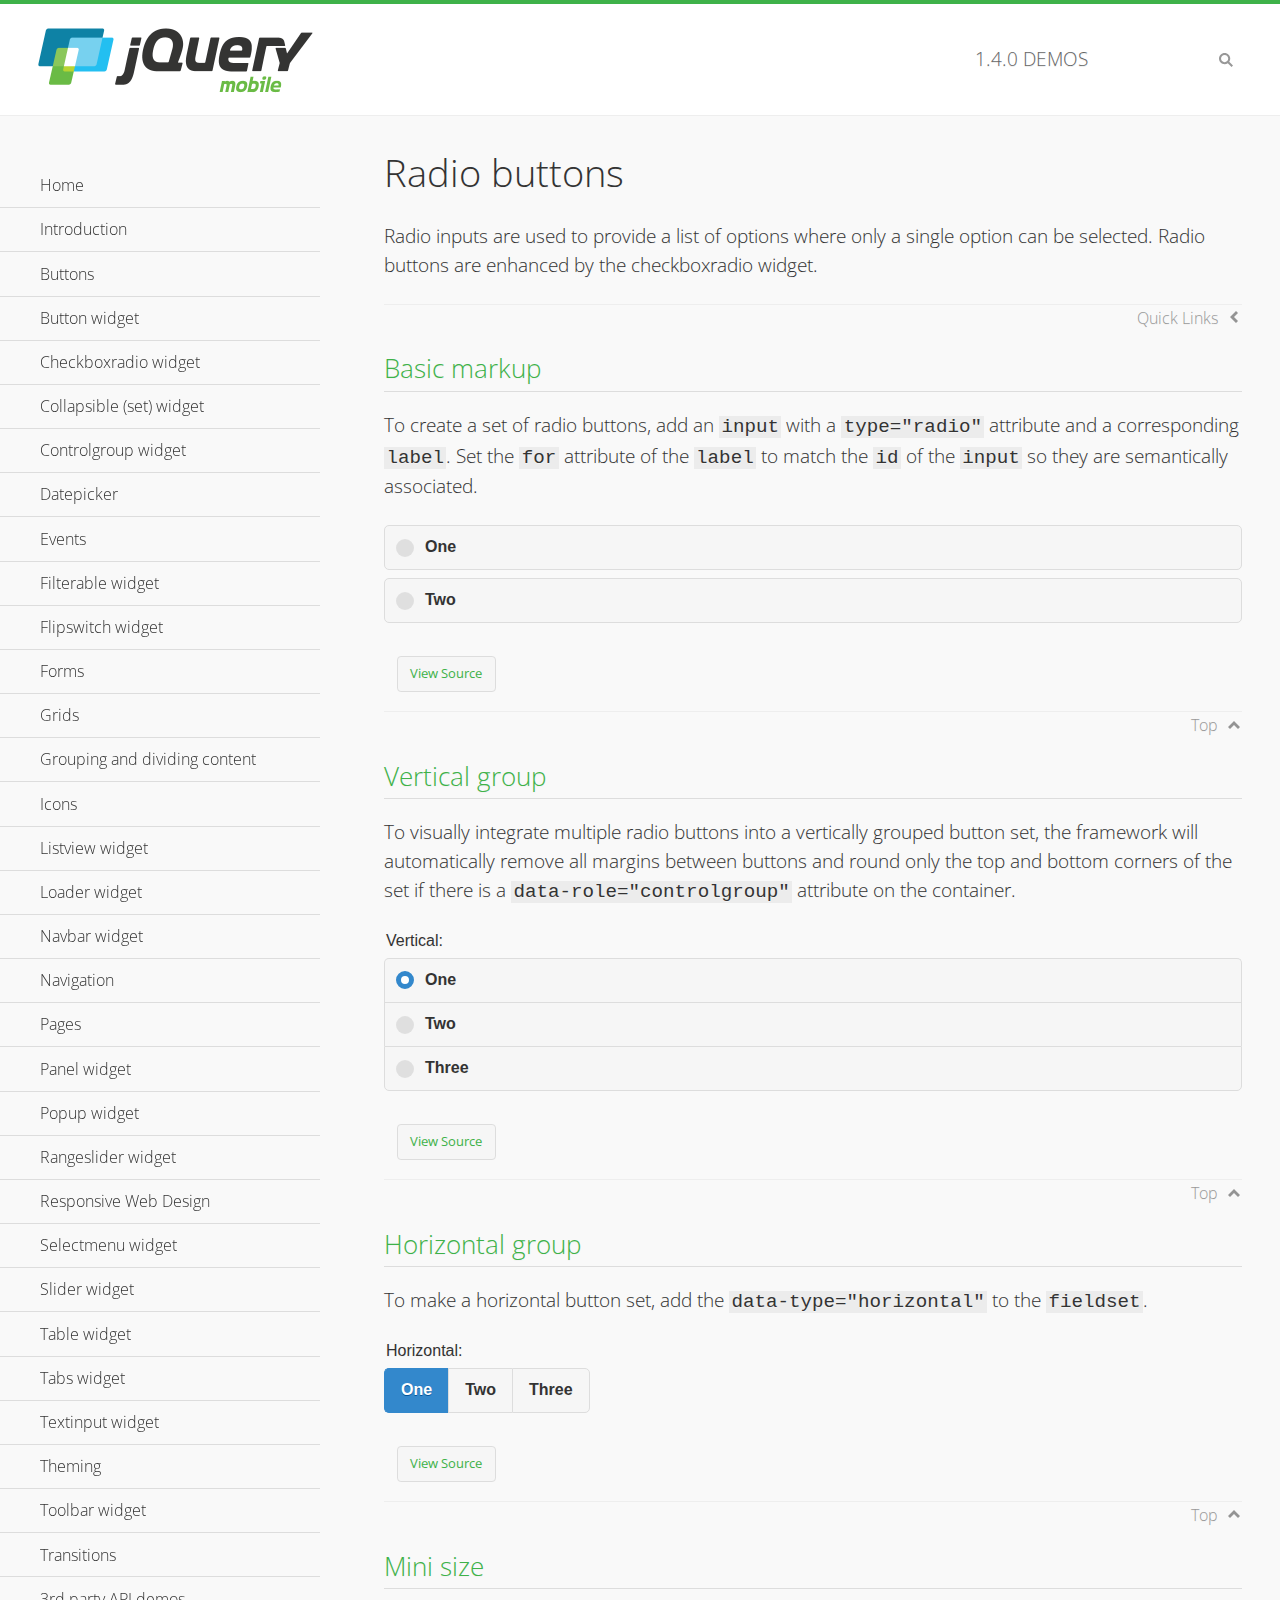
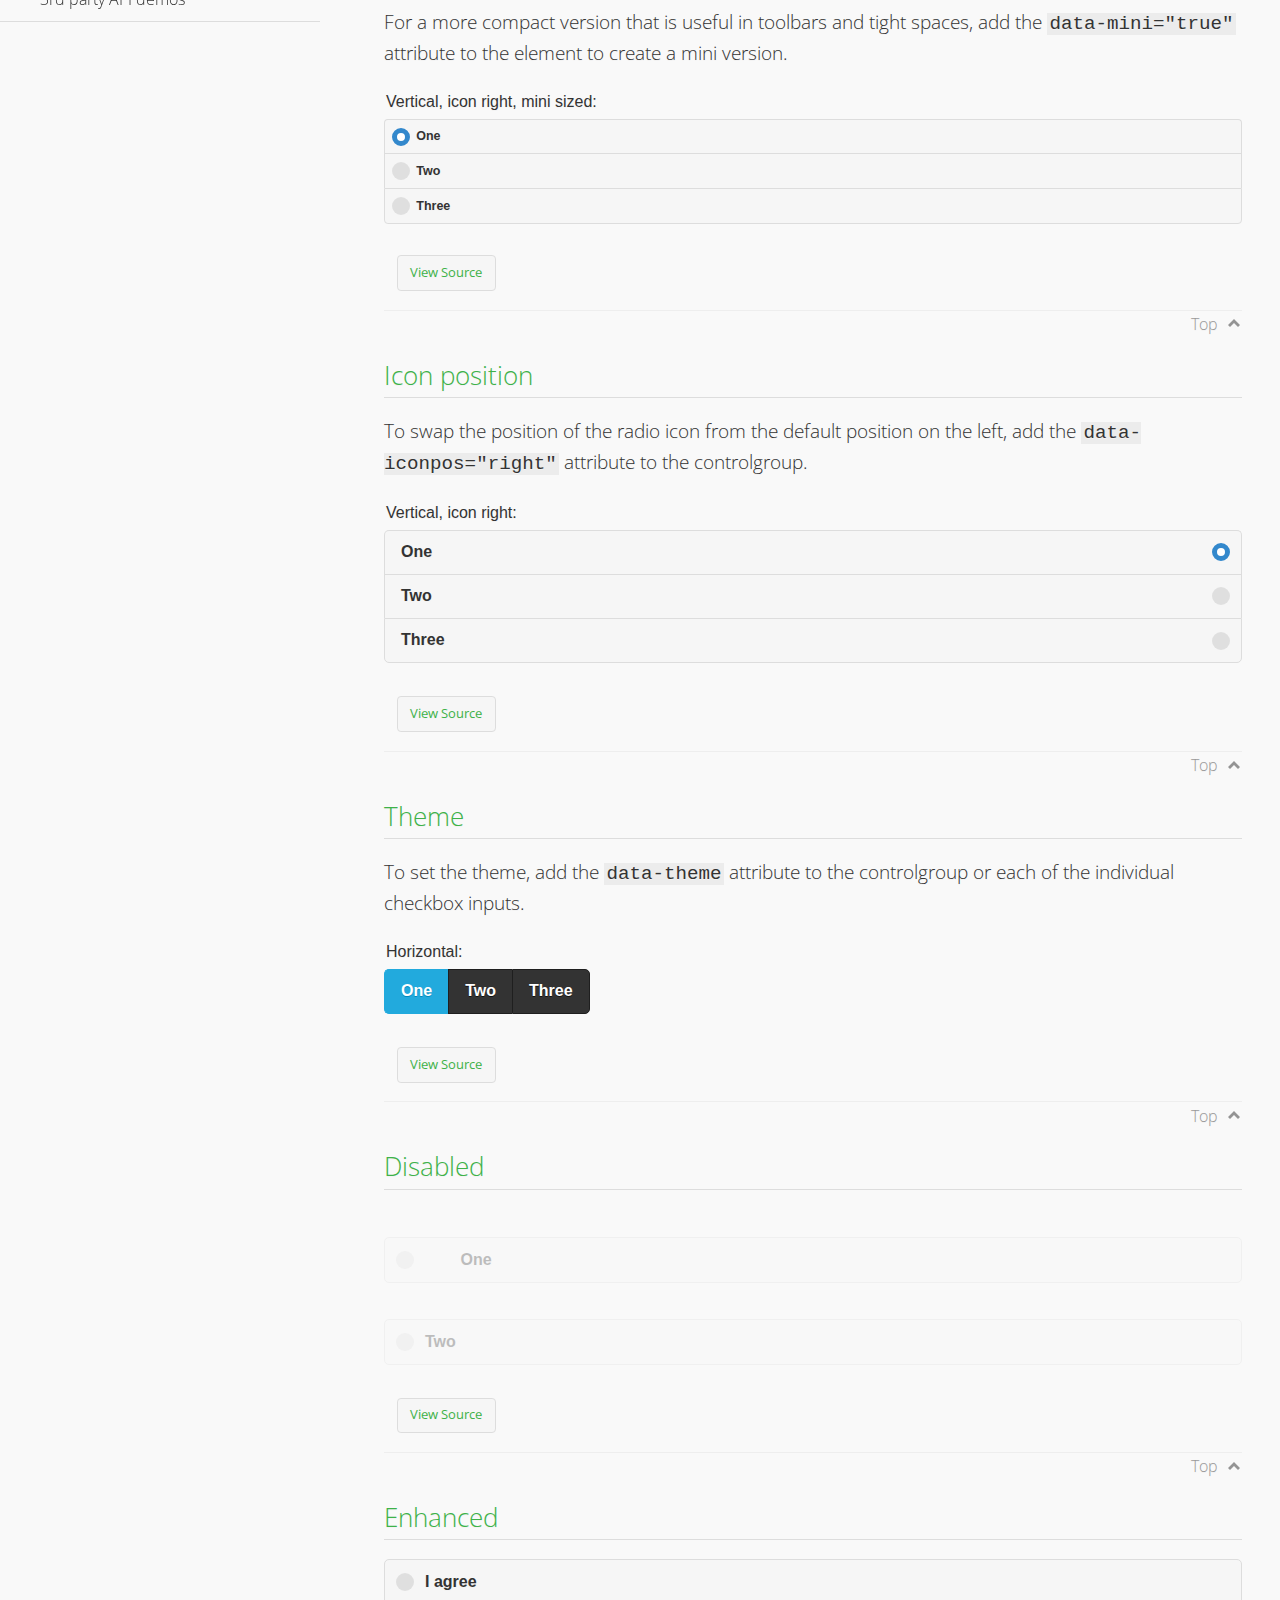
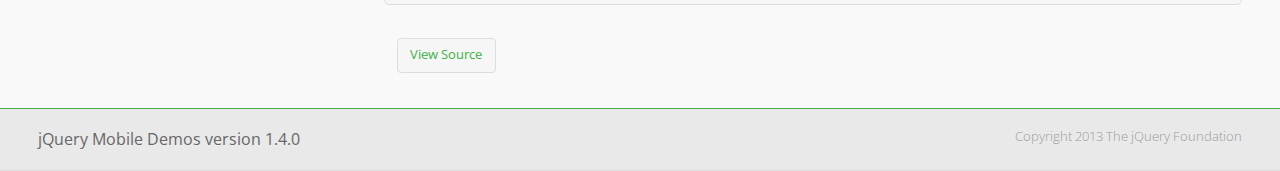
<file: source/js/libs/jqm.1.4/demos/checkboxradio-radio/index.html>
<!DOCTYPE html>
<html>
<head>
	<meta charset="utf-8">
	<meta name="viewport" content="width=device-width, initial-scale=1">
	<title>Radio buttons - jQuery Mobile Demos</title>
	<link rel="shortcut icon" href="../favicon.ico">
    <link rel="stylesheet" href="http://fonts.googleapis.com/css?family=Open+Sans:300,400,700">
	<link rel="stylesheet" href="../css/themes/default/jquery.mobile-1.4.0.min.css">
	<link rel="stylesheet" href="../_assets/css/jqm-demos.css">
	<script src="../js/jquery.js"></script>
	<script src="../_assets/js/index.js"></script>
	<script src="../js/jquery.mobile-1.4.0.min.js"></script>
</head>
<div data-role="page" class="jqm-demos" data-quicklinks="true">

	<div data-role="header" class="jqm-header">
		<h2><a href="../" title="jQuery Mobile Demos home"><img src="../_assets/img/jquery-logo.png" alt="jQuery Mobile"></a></h2>
		<p><span class="jqm-version"></span> Demos</p>
		<a href="#" class="jqm-navmenu-link ui-btn ui-btn-icon-notext ui-corner-all ui-icon-bars ui-nodisc-icon ui-alt-icon ui-btn-left">Menu</a>
		<a href="#" class="jqm-search-link ui-btn ui-btn-icon-notext ui-corner-all ui-icon-search ui-nodisc-icon ui-alt-icon ui-btn-right">Search</a>
	</div><!-- /header -->

	<div role="main" class="ui-content jqm-content">

		<h1>Radio buttons</h1>

		<p>Radio inputs are used to provide a list of options where only a single option can be selected. Radio buttons are enhanced by the checkboxradio widget.</p>

		<h2>Basic markup</h2>

		<p>To create a set of radio buttons, add an <code>input</code> with a <code>type="radio"</code> attribute and a corresponding <code>label</code>. Set the <code>for</code> attribute of the <code>label</code> to match the <code>id</code> of the <code>input</code> so they are semantically associated.</p>

		<div data-demo-html="true">
            <form>
				<label>
					<input type="radio" name="radio-choice-0" id="radio-choice-0a">One
				</label>

                <label for="radio-choice-0b">Two</label>
                <input type="radio" name="radio-choice-0" id="radio-choice-0b" class="custom">
        	</form>
		</div><!--/demo-html -->

		<h2>Vertical group</h2>

		<p>To visually integrate multiple radio buttons into a vertically grouped button set, the framework will automatically remove all margins between buttons and round only the top and bottom corners of the set if there is a <code> data-role="controlgroup"</code> attribute on the container.</p>

		<div data-demo-html="true">
            <form>
            		<fieldset data-role="controlgroup">
					<legend>Vertical:</legend>
					<input type="radio" name="radio-choice-v-2" id="radio-choice-v-2a" value="on" checked="checked">
					<label for="radio-choice-v-2a">One</label>
					<input type="radio" name="radio-choice-v-2" id="radio-choice-v-2b" value="off">
					<label for="radio-choice-v-2b">Two</label>
					<input type="radio" name="radio-choice-v-2" id="radio-choice-v-2c" value="other">
					<label for="radio-choice-v-2c">Three</label>
				</fieldset>
        	</form>
		</div><!--/demo-html -->

		<h2>Horizontal group</h2>

		<p>To make a horizontal button set, add the <code> data-type="horizontal"</code> to the <code>fieldset</code>.</p>

		<div data-demo-html="true">
            <form>
				<fieldset data-role="controlgroup" data-type="horizontal">
					<legend>Horizontal:</legend>
					<input type="radio" name="radio-choice-h-2" id="radio-choice-h-2a" value="on" checked="checked">
					<label for="radio-choice-h-2a">One</label>
					<input type="radio" name="radio-choice-h-2" id="radio-choice-h-2b" value="off">
					<label for="radio-choice-h-2b">Two</label>
					<input type="radio" name="radio-choice-h-2" id="radio-choice-h-2c" value="other">
					<label for="radio-choice-h-2c">Three</label>
				</fieldset>
        	</form>
		</div><!--/demo-html -->

		<h2>Mini size</h2>

		<p>For a more compact version that is useful in toolbars and tight spaces, add the <code>data-mini="true"</code> attribute to the element to create a mini version. </p>

		<div data-demo-html="true">
            <form>
				<fieldset data-role="controlgroup" data-mini="true">
					<legend>Vertical, icon right, mini sized:</legend>
					<input type="radio" name="radio-choice-v-6" id="radio-choice-v-6a" value="on" checked="checked">
					<label for="radio-choice-v-6a">One</label>
					<input type="radio" name="radio-choice-v-6" id="radio-choice-v-6b" value="off">
					<label for="radio-choice-v-6b">Two</label>
					<input type="radio" name="radio-choice-v-6" id="radio-choice-v-6c" value="other">
					<label for="radio-choice-v-6c">Three</label>
				</fieldset>
        	</form>
		</div><!--/demo-html -->

		<h2>Icon position</h2>

		<p>To swap the position of the radio icon from the default position on the left, add the <code>data-iconpos="right"</code> attribute to the controlgroup.</p>

		<div data-demo-html="true">
            <form>
				<fieldset data-role="controlgroup" data-iconpos="right">
					<legend>Vertical, icon right:</legend>
					<input type="radio" name="radio-choice-w-6" id="radio-choice-w-6a" value="on" checked="checked">
					<label for="radio-choice-w-6a">One</label>
					<input type="radio" name="radio-choice-w-6" id="radio-choice-w-6b" value="off">
					<label for="radio-choice-w-6b">Two</label>
					<input type="radio" name="radio-choice-w-6" id="radio-choice-w-6c" value="other">
					<label for="radio-choice-w-6c">Three</label>
				</fieldset>
        	</form>
		</div><!--/demo-html -->

		<h2>Theme</h2>

		<p>To set the theme, add the <code>data-theme</code> attribute to the controlgroup or each of the individual checkbox inputs.</p>

		<div data-demo-html="true">
            <form>
            	<fieldset data-role="controlgroup" data-theme="b" data-type="horizontal">
					<legend>Horizontal:</legend>
					<input type="radio" name="radio-choice-t-6" id="radio-choice-t-6a" value="on" checked="checked">
					<label for="radio-choice-t-6a">One</label>
					<input type="radio" name="radio-choice-t-6" id="radio-choice-t-6b" value="off">
					<label for="radio-choice-t-6b">Two</label>
					<input type="radio" name="radio-choice-t-6" id="radio-choice-t-6c" value="other">
					<label for="radio-choice-t-6c">Three</label>
				</fieldset>
        	</form>
		</div><!--/demo-html -->

		<h2>Disabled</h2>

		<div data-demo-html="true">
			<form>
			    <label>
			        <input type="radio" name="radio-choice-7" id="radio-choice-7a" disabled="disabled">One
			    </label>
			    <label for="radio-choice-7b">Two</label>
			    <input type="radio" name="radio-choice-7" id="radio-choice-7b" disabled="disabled">
			</form>
		</div><!--/demo-html -->

		<h2>Enhanced</h2>

		<div data-demo-html="true">
			<div class="ui-radio">
				<label for="radio-enhanced" class="ui-btn ui-corner-all ui-btn-inherit ui-btn-icon-left ui-radio-off">I agree</label>
				<input type="radio" name="radio-enhanced" id="radio-enhanced" data-enhanced="true">
			</div>
		</div><!--/demo-html -->

	</div><!-- /content -->
	    <div data-role="panel" class="jqm-navmenu-panel" data-position="left" data-display="overlay" data-theme="a">
	    	<ul class="jqm-list ui-alt-icon ui-nodisc-icon">
<li data-filtertext="demos homepage" data-icon="home"><a href=".././">Home</a></li>
<li data-filtertext="introduction overview getting started"><a href="../intro/" data-ajax="false">Introduction</a></li>
<li data-filtertext="buttons button markup buttonmarkup method anchor link button element"><a href="../button-markup/" data-ajax="false">Buttons</a></li>
<li data-filtertext="form button widget input button submit reset"><a href="../button/" data-ajax="false">Button widget</a></li>
<li data-role="collapsible" data-collapsed-icon="carat-d" data-expanded-icon="carat-u" data-iconpos="right" data-inset="false">
	<h3>Checkboxradio widget</h3>
	<ul>
		<li data-filtertext="form checkboxradio widget checkbox input checkboxes controlgroups"><a href="../checkboxradio-checkbox/" data-ajax="false">Checkboxes</a></li>
		<li data-filtertext="form checkboxradio widget radio input radio buttons controlgroups"><a href="../checkboxradio-radio/" data-ajax="false">Radio buttons</a></li>
	</ul>
</li>
<li data-role="collapsible" data-collapsed-icon="carat-d" data-expanded-icon="carat-u" data-iconpos="right" data-inset="false">
	<h3>Collapsible (set) widget</h3>
	<ul>
		<li data-filtertext="collapsibles content formatting"><a href="../collapsible/" data-ajax="false">Collapsible</a></li>
		<li data-filtertext="dynamic collapsible set accordion append expand"><a href="../collapsible-dynamic/" data-ajax="false">Dynamic collapsibles</a></li>
		<li data-filtertext="accordions collapsible set widget content formatting grouped collapsibles"><a href="../collapsibleset/" data-ajax="false">Collapsible set</a></li>
	</ul>
</li>
<li data-role="collapsible" data-collapsed-icon="carat-d" data-expanded-icon="carat-u" data-iconpos="right" data-inset="false">
	<h3>Controlgroup widget</h3>
	<ul>
		<li data-filtertext="controlgroups selectmenu checkboxradio input grouped buttons horizontal vertical"><a href="../controlgroup/" data-ajax="false">Controlgroup</a></li>
		<li data-filtertext="dynamic controlgroup dynamically add buttons"><a href="../controlgroup-dynamic/" data-ajax="false">Dynamic controlgroups</a></li>
	</ul>
</li>
<li data-filtertext="form datepicker widget date input"><a href="../datepicker/" data-ajax="false">Datepicker</a></li>
<li data-role="collapsible" data-collapsed-icon="carat-d" data-expanded-icon="carat-u" data-iconpos="right" data-inset="false">
	<h3>Events</h3>
	<ul>
		<li data-filtertext="swipe to delete list items listviews swipe events"><a href="../swipe-list/" data-ajax="false">Swipe list items</a></li>
		<li data-filtertext="swipe to navigate swipe page navigation swipe events"><a href="../swipe-page/" data-ajax="false">Swipe page navigation</a></li>
	</ul>
</li>
<li data-filtertext="filterable filter elements sorting searching listview table"><a href="../filterable/" data-ajax="false">Filterable widget</a></li>
<li data-filtertext="form flipswitch widget flip toggle switch binary select checkbox input"><a href="../flipswitch/" data-ajax="false">Flipswitch widget</a></li>
<li data-role="collapsible" data-collapsed-icon="carat-d" data-expanded-icon="carat-u" data-iconpos="right" data-inset="false">
	<h3>Forms</h3>
	<ul>
		<li data-filtertext="forms text checkbox radio range button submit reset inputs selects textarea slider flipswitch label form elements"><a href="../forms/" data-ajax="false">Forms</a></li>
		<li data-filtertext="form hide labels hidden accessible ui-hidden-accessible forms"><a href="../forms-label-hidden-accessible/" data-ajax="false">Hide labels</a></li>
		<li data-filtertext="form field containers fieldcontain ui-field-contain forms"><a href="../forms-field-contain/" data-ajax="false">Field containers</a></li>
		<li data-filtertext="forms disabled form elements"><a href="../forms-disabled/" data-ajax="false">Forms disabled</a></li>
		<li data-filtertext="forms gallery examples overview forms text checkbox radio range button submit reset inputs selects textarea slider flipswitch label form elements"><a href="../forms-gallery/" data-ajax="false">Forms gallery</a></li>
	</ul>
</li>
<li data-role="collapsible" data-collapsed-icon="carat-d" data-expanded-icon="carat-u" data-iconpos="right" data-inset="false">
	<h3>Grids</h3>
	<ul>
		<li data-filtertext="grids columns blocks content formatting rwd responsive css framework"><a href="../grids/" data-ajax="false">Grids</a></li>
		<li data-filtertext="buttons in grids css framework"><a href="../grids-buttons/" data-ajax="false">Buttons in grids</a></li>
		<li data-filtertext="custom responsive grids rwd css framework"><a href="../grids-custom-responsive/" data-ajax="false">Custom responsive grids</a></li>
	</ul>
</li>
<li data-filtertext="blocks content formatting sections heading"><a href="../body-bar-classes/" data-ajax="false">Grouping and dividing content</a></li>
<li data-role="collapsible" data-collapsed-icon="carat-d" data-expanded-icon="carat-u" data-iconpos="right" data-inset="false">
	<h3>Icons</h3>
	<ul>
		<li data-filtertext="button icons svg disc alt custom icon position"><a href="../icons/" data-ajax="false">Icons</a></li>
		<li data-filtertext=""><a href="../icons-grunticon/" data-ajax="false">Grunticon loader</a></li>
	</ul>
</li>
<li data-role="collapsible" data-collapsed-icon="carat-d" data-expanded-icon="carat-u" data-iconpos="right" data-inset="false">
	<h3>Listview widget</h3>
	<ul>
		<li data-filtertext="listview widget thumbnails icons nested split button collapsible ul ol"><a href="../listview/" data-ajax="false">Listview</a></li>
		<li data-filtertext="autocomplete filterable reveal listview filtertextbeforefilter placeholder"><a href="../listview-autocomplete/" data-ajax="false">Listview autocomplete</a></li>
		<li data-filtertext="autocomplete filterable reveal listview remote data filtertextbeforefilter placeholder"><a href="../listview-autocomplete-remote/" data-ajax="false">Listview autocomplete remote data</a></li>
		<li data-filtertext="autodividers anchor jump scroll linkbars listview lists ul ol"><a href="../listview-autodividers-linkbar/" data-ajax="false">Listview autodividers linkbar</a></li>
		<li data-filtertext="listview autodividers selector autodividersselector lists ul ol"><a href="../listview-autodividers-selector/" data-ajax="false">Listview autodividers selector</a></li>
		<li data-filtertext="listview nested list items"><a href="../listview-nested-lists/" data-ajax="false">Listview Nested Listviews</a></li>
		<li data-filtertext="listview collapsible list items flat"><a href="../listview-collapsible-item-flat/" data-ajax="false">Listview collapsible list items (flat)</a></li>
		<li data-filtertext="listview collapsible list indented"><a href="../listview-collapsible-item-indented/" data-ajax="false">Listview collapsible list items (indented)</a></li>
		<li data-filtertext="grid listview responsive grids responsive listviews lists ul"><a href="../listview-grid/" data-ajax="false">Listview responsive grid</a></li>
	</ul>
</li>
<li data-filtertext="loader widget page loading navigation overlay spinner"><a href="../loader/" data-ajax="false">Loader widget</a></li>
<li data-filtertext="navbar widget navmenu toolbars header footer"><a href="../navbar/" data-ajax="false">Navbar widget</a></li>
<li data-role="collapsible" data-collapsed-icon="carat-d" data-expanded-icon="carat-u" data-iconpos="right" data-inset="false">
	<h3>Navigation</h3>
	<ul>
		<li data-filtertext="ajax navigation navigate widget history event method"><a href="../navigation/" data-ajax="false">Navigation</a></li>
		<li data-filtertext="linking pages page links navigation ajax prefetch cache"><a href="../navigation-linking-pages/" data-ajax="false">Linking pages</a></li>
		<li data-filtertext="php redirect server redirection server-side navigation"><a href="../navigation-php-redirect/" data-ajax="false">PHP redirect demo</a></li>
	</ul>
</li>
<li data-role="collapsible" data-collapsed-icon="carat-d" data-expanded-icon="carat-u" data-iconpos="right" data-inset="false">
	<h3>Pages</h3>
	<ul>
		<li data-filtertext="pages page widget ajax navigation"><a href="../pages/" data-ajax="false">Pages</a></li>
		<li data-filtertext="single page"><a href="../pages-single-page/" data-ajax="false">Single page</a></li>
		<li data-filtertext="multipage multi-page page"><a href="../pages-multi-page/" data-ajax="false">Multi-page template</a></li>
		<li data-filtertext="dialog page widget modal popup"><a href="../pages-dialog/" data-ajax="false">Dialog page</a></li>
	</ul>
</li>
<li data-role="collapsible" data-collapsed-icon="carat-d" data-expanded-icon="carat-u" data-iconpos="right" data-inset="false">
	<h3>Panel widget</h3>
	<ul>
		<li data-filtertext="panel widget sliding panels reveal push overlay responsive"><a href="../panel/" data-ajax="false">Panel</a></li>
		<li data-filtertext=""><a href="../panel-external/" data-ajax="false">External panels</a></li>
		<li data-filtertext="panel "><a href="../panel-fixed/" data-ajax="false">Fixed panels</a></li>
		<li data-filtertext="panel slide panels sliding panels shadow rwd responsive breakpoint"><a href="../panel-responsive/" data-ajax="false">Panels responsive</a></li>
		<li data-filtertext="panel custom style custom panel width reveal shadow listview panel styling page background wrapper"><a href="../panel-styling/" data-ajax="false">Custom panel style</a></li>
		<li data-filtertext="panel open on swipe"><a href="../panel-swipe-open/" data-ajax="false">Panel open on swipe</a></li>
		<li data-filtertext="panels outside page internal external toolbars"><a href="../panel-external-internal/" data-ajax="false">Panel external and internal</a></li>
	</ul>
</li>
<li data-role="collapsible" data-collapsed-icon="carat-d" data-expanded-icon="carat-u" data-iconpos="right" data-inset="false">
	<h3>Popup widget</h3>
	<ul>
		<li data-filtertext="popup widget popups dialog modal transition tooltip lightbox form overlay screen flip pop fade transition"><a href="../popup/" data-ajax="false">Popup</a></li>
		<li data-filtertext="popup alignment position"><a href="../popup-alignment/" data-ajax="false">Popup alignment</a></li>
		<li data-filtertext="popup arrow size popups popover"><a href="../popup-arrow-size/" data-ajax="false">Popup arrow size</a></li>
		<li data-filtertext="dynamic popups popup images lightbox"><a href="../popup-dynamic/" data-ajax="false">Dynamic popups</a></li>
		<li data-filtertext="popups with iframes scaling"><a href="../popup-iframe/" data-ajax="false">Popups with iframes</a></li>
		<li data-filtertext="popup image scaling"><a href="../popup-image-scaling/" data-ajax="false">Popup image scaling</a></li>
		<li data-filtertext="external popup outside multi-page"><a href="../popup-outside-multipage" data-ajax="false">Popup outside multi-page</a></li>
	</ul>
</li>
<li data-filtertext="form rangeslider widget dual sliders dual handle sliders range input"><a href="../rangeslider/" data-ajax="false">Rangeslider widget</a></li>
<li data-filtertext="responsive web design rwd adaptive progressive enhancement PE accessible mobile breakpoints media query media queries"><a href="../rwd/" data-ajax="false">Responsive Web Design</a></li>
<li data-role="collapsible" data-collapsed-icon="carat-d" data-expanded-icon="carat-u" data-iconpos="right" data-inset="false">
	<h3>Selectmenu widget</h3>
	<ul>
		<li data-filtertext="form selectmenu widget select input custom select menu selects"><a href="../selectmenu/" data-ajax="false">Selectmenu</a></li>
		<li data-filtertext="form custom select menu selectmenu widget custom menu option optgroup multiple selects"><a href="../selectmenu-custom/" data-ajax="false">Custom select menu</a></li>
		<li data-filtertext="filterable select filter popup dialog"><a href="../selectmenu-custom-filter/" data-ajax="false">Custom select menu with filter</a></li>
	</ul>
</li>
<li data-role="collapsible" data-collapsed-icon="carat-d" data-expanded-icon="carat-u" data-iconpos="right" data-inset="false">
	<h3>Slider widget</h3>
	<ul>
		<li data-filtertext="form slider widget range input single sliders"><a href="../slider/" data-ajax="false">Slider</a></li>
		<li data-filtertext="form slider widget flipswitch slider binary select flip toggle switch"><a href="../slider-flipswitch/" data-ajax="false">Slider flip toggle switch</a></li>
		<li data-filtertext="form slider tooltip handle value input range sliders"><a href="../slider-tooltip/" data-ajax="false">Slider tooltip</a></li>
	</ul>
</li>
<li data-role="collapsible" data-collapsed-icon="carat-d" data-expanded-icon="carat-u" data-iconpos="right" data-inset="false">
	<h3>Table widget</h3>
	<ul>
		<li data-filtertext="table widget reflow column toggle th td responsive tables rwd hide show tabular"><a href="../table-column-toggle/" data-ajax="false">Table Column Toggle</a></li>
		<li data-filtertext="table column toggle phone comparison demo"><a href="../table-column-toggle-example/" data-ajax="false">Table Column Toggle demo</a></li>
		<li data-filtertext="responsive tables table column toggle heading groups rwd breakpoint"><a href="../table-column-toggle-heading-groups/" data-ajax="false">Table Column Toggle heading groups</a></li>
		<li data-filtertext="responsive tables table column toggle hide rwd breakpoint customization options"><a href="../table-column-toggle-options/" data-ajax="false">Table Column Toggle options</a></li>
		<li data-filtertext="table reflow th td responsive rwd columns tabular"><a href="../table-reflow/" data-ajax="false">Table Reflow</a></li>
		<li data-filtertext="responsive tables table reflow heading groups rwd breakpoint"><a href="../table-reflow-heading-groups/" data-ajax="false">Table Reflow heading groups</a></li>
		<li data-filtertext="responsive tables table reflow stripes strokes table style"><a href="../table-reflow-stripes-strokes/" data-ajax="false">Table Reflow stripes and strokes</a></li>
		<li data-filtertext="responsive tables table reflow stack custom styles"><a href="../table-reflow-styling/" data-ajax="false">Table Reflow custom styles</a></li>
	</ul>
</li>
<li data-filtertext="ui tabs widget"><a href="../tabs/" data-ajax="false">Tabs widget</a></li>
<li data-filtertext="form textinput widget text input textarea number date time tel email file color password"><a href="../textinput/" data-ajax="false">Textinput widget</a></li>
<li data-role="collapsible" data-collapsed-icon="carat-d" data-expanded-icon="carat-u" data-iconpos="right" data-inset="false">
	<h3>Theming</h3>
	<ul>
		<li data-filtertext="default theme swatches theming style css"><a href="../theme-default/" data-ajax="false">Default theme</a></li>
		<li data-filtertext="classic theme old theme swatches theming style css"><a href="../theme-classic/" data-ajax="false">Classic theme</a></li>
	</ul>
</li>
<li data-role="collapsible" data-collapsed-icon="carat-d" data-expanded-icon="carat-u" data-iconpos="right" data-inset="false">
	<h3>Toolbar widget</h3>
	<ul>
		<li data-filtertext="toolbar widget header footer toolbars fixed fullscreen external sections"><a href="../toolbar/" data-ajax="false">Toolbar</a></li>
		<li data-filtertext="dynamic toolbars dynamically add toolbar header footer"><a href="../toolbar-dynamic/" data-ajax="false">Dynamic toolbars</a></li>
		<li data-filtertext="external toolbars header footer"><a href="../toolbar-external/" data-ajax="false">External toolbars</a></li>
		<li data-filtertext="fixed toolbars header footer"><a href="../toolbar-fixed/" data-ajax="false">Fixed toolbars</a></li>
		<li data-filtertext="fixed fullscreen toolbars header footer"><a href="../toolbar-fixed-fullscreen/" data-ajax="false">Fullscreen toolbars</a></li>
		<li data-filtertext="external fixed toolbars header footer"><a href="../toolbar-fixed-external/" data-ajax="false">Fixed external toolbars</a></li>
		<li data-filtertext="external persistent toolbars header footer navbar navmenu"><a href="../toolbar-fixed-persistent/" data-ajax="false">Persistent toolbars</a></li>
		<li data-filtertext="external ajax optimized toolbars persistent toolbars header footer navbar"><a href="../toolbar-fixed-persistent-optimized/" data-ajax="false">AJAX optimized toolbars</a></li>
		<li data-filtertext="form in toolbars header footer"><a href="../toolbar-fixed-forms/" data-ajax="false">Form in toolbar</a></li>
	</ul>
</li>
<li data-filtertext="page transitions animated pages popup navigation flip slide fade pop"><a href="../transitions/" data-ajax="false">Transitions</a></li>
<li data-role="collapsible" data-collapsed-icon="carat-d" data-expanded-icon="carat-u" data-iconpos="right" data-inset="false">
	<h3>3rd party API demos</h3>
	<ul>
		<li data-filtertext="backbone requirejs navigation router"><a href="../backbone-requirejs/" data-ajax="false">Backbone RequireJS</a></li>
		<li data-filtertext="google maps geolocation demo"><a href="../map-geolocation/" data-ajax="false">Google Maps geolocation</a></li>
		<li data-filtertext="google maps hybrid"><a href="../map-list-toggle/" data-ajax="false">Google Maps list toggle</a></li>
	</ul>
</li>



		     </ul>
		</div><!-- /panel -->


	<div data-role="footer" data-position="fixed" data-tap-toggle="false" class="jqm-footer">
		<p>jQuery Mobile Demos version <span class="jqm-version"></span></p>
		<p>Copyright 2013 The jQuery Foundation</p>
	</div><!-- /footer -->
	<!-- TODO: This should become an external panel so we can add input to markup (unique ID) -->
    <div data-role="panel" class="jqm-search-panel" data-position="right" data-display="overlay" data-theme="a">
		<div class="jqm-search">
			<ul class="jqm-list" data-filter-placeholder="Search demos..." data-filter-reveal="true">
<li data-filtertext="demos homepage" data-icon="home"><a href=".././">Home</a></li>
<li data-filtertext="introduction overview getting started"><a href="../intro/" data-ajax="false">Introduction</a></li>
<li data-filtertext="buttons button markup buttonmarkup method anchor link button element"><a href="../button-markup/" data-ajax="false">Buttons</a></li>
<li data-filtertext="form button widget input button submit reset"><a href="../button/" data-ajax="false">Button widget</a></li>
<li data-role="collapsible" data-collapsed-icon="carat-d" data-expanded-icon="carat-u" data-iconpos="right" data-inset="false">
	<h3>Checkboxradio widget</h3>
	<ul>
		<li data-filtertext="form checkboxradio widget checkbox input checkboxes controlgroups"><a href="../checkboxradio-checkbox/" data-ajax="false">Checkboxes</a></li>
		<li data-filtertext="form checkboxradio widget radio input radio buttons controlgroups"><a href="../checkboxradio-radio/" data-ajax="false">Radio buttons</a></li>
	</ul>
</li>
<li data-role="collapsible" data-collapsed-icon="carat-d" data-expanded-icon="carat-u" data-iconpos="right" data-inset="false">
	<h3>Collapsible (set) widget</h3>
	<ul>
		<li data-filtertext="collapsibles content formatting"><a href="../collapsible/" data-ajax="false">Collapsible</a></li>
		<li data-filtertext="dynamic collapsible set accordion append expand"><a href="../collapsible-dynamic/" data-ajax="false">Dynamic collapsibles</a></li>
		<li data-filtertext="accordions collapsible set widget content formatting grouped collapsibles"><a href="../collapsibleset/" data-ajax="false">Collapsible set</a></li>
	</ul>
</li>
<li data-role="collapsible" data-collapsed-icon="carat-d" data-expanded-icon="carat-u" data-iconpos="right" data-inset="false">
	<h3>Controlgroup widget</h3>
	<ul>
		<li data-filtertext="controlgroups selectmenu checkboxradio input grouped buttons horizontal vertical"><a href="../controlgroup/" data-ajax="false">Controlgroup</a></li>
		<li data-filtertext="dynamic controlgroup dynamically add buttons"><a href="../controlgroup-dynamic/" data-ajax="false">Dynamic controlgroups</a></li>
	</ul>
</li>
<li data-filtertext="form datepicker widget date input"><a href="../datepicker/" data-ajax="false">Datepicker</a></li>
<li data-role="collapsible" data-collapsed-icon="carat-d" data-expanded-icon="carat-u" data-iconpos="right" data-inset="false">
	<h3>Events</h3>
	<ul>
		<li data-filtertext="swipe to delete list items listviews swipe events"><a href="../swipe-list/" data-ajax="false">Swipe list items</a></li>
		<li data-filtertext="swipe to navigate swipe page navigation swipe events"><a href="../swipe-page/" data-ajax="false">Swipe page navigation</a></li>
	</ul>
</li>
<li data-filtertext="filterable filter elements sorting searching listview table"><a href="../filterable/" data-ajax="false">Filterable widget</a></li>
<li data-filtertext="form flipswitch widget flip toggle switch binary select checkbox input"><a href="../flipswitch/" data-ajax="false">Flipswitch widget</a></li>
<li data-role="collapsible" data-collapsed-icon="carat-d" data-expanded-icon="carat-u" data-iconpos="right" data-inset="false">
	<h3>Forms</h3>
	<ul>
		<li data-filtertext="forms text checkbox radio range button submit reset inputs selects textarea slider flipswitch label form elements"><a href="../forms/" data-ajax="false">Forms</a></li>
		<li data-filtertext="form hide labels hidden accessible ui-hidden-accessible forms"><a href="../forms-label-hidden-accessible/" data-ajax="false">Hide labels</a></li>
		<li data-filtertext="form field containers fieldcontain ui-field-contain forms"><a href="../forms-field-contain/" data-ajax="false">Field containers</a></li>
		<li data-filtertext="forms disabled form elements"><a href="../forms-disabled/" data-ajax="false">Forms disabled</a></li>
		<li data-filtertext="forms gallery examples overview forms text checkbox radio range button submit reset inputs selects textarea slider flipswitch label form elements"><a href="../forms-gallery/" data-ajax="false">Forms gallery</a></li>
	</ul>
</li>
<li data-role="collapsible" data-collapsed-icon="carat-d" data-expanded-icon="carat-u" data-iconpos="right" data-inset="false">
	<h3>Grids</h3>
	<ul>
		<li data-filtertext="grids columns blocks content formatting rwd responsive css framework"><a href="../grids/" data-ajax="false">Grids</a></li>
		<li data-filtertext="buttons in grids css framework"><a href="../grids-buttons/" data-ajax="false">Buttons in grids</a></li>
		<li data-filtertext="custom responsive grids rwd css framework"><a href="../grids-custom-responsive/" data-ajax="false">Custom responsive grids</a></li>
	</ul>
</li>
<li data-filtertext="blocks content formatting sections heading"><a href="../body-bar-classes/" data-ajax="false">Grouping and dividing content</a></li>
<li data-role="collapsible" data-collapsed-icon="carat-d" data-expanded-icon="carat-u" data-iconpos="right" data-inset="false">
	<h3>Icons</h3>
	<ul>
		<li data-filtertext="button icons svg disc alt custom icon position"><a href="../icons/" data-ajax="false">Icons</a></li>
		<li data-filtertext=""><a href="../icons-grunticon/" data-ajax="false">Grunticon loader</a></li>
	</ul>
</li>
<li data-role="collapsible" data-collapsed-icon="carat-d" data-expanded-icon="carat-u" data-iconpos="right" data-inset="false">
	<h3>Listview widget</h3>
	<ul>
		<li data-filtertext="listview widget thumbnails icons nested split button collapsible ul ol"><a href="../listview/" data-ajax="false">Listview</a></li>
		<li data-filtertext="autocomplete filterable reveal listview filtertextbeforefilter placeholder"><a href="../listview-autocomplete/" data-ajax="false">Listview autocomplete</a></li>
		<li data-filtertext="autocomplete filterable reveal listview remote data filtertextbeforefilter placeholder"><a href="../listview-autocomplete-remote/" data-ajax="false">Listview autocomplete remote data</a></li>
		<li data-filtertext="autodividers anchor jump scroll linkbars listview lists ul ol"><a href="../listview-autodividers-linkbar/" data-ajax="false">Listview autodividers linkbar</a></li>
		<li data-filtertext="listview autodividers selector autodividersselector lists ul ol"><a href="../listview-autodividers-selector/" data-ajax="false">Listview autodividers selector</a></li>
		<li data-filtertext="listview nested list items"><a href="../listview-nested-lists/" data-ajax="false">Listview Nested Listviews</a></li>
		<li data-filtertext="listview collapsible list items flat"><a href="../listview-collapsible-item-flat/" data-ajax="false">Listview collapsible list items (flat)</a></li>
		<li data-filtertext="listview collapsible list indented"><a href="../listview-collapsible-item-indented/" data-ajax="false">Listview collapsible list items (indented)</a></li>
		<li data-filtertext="grid listview responsive grids responsive listviews lists ul"><a href="../listview-grid/" data-ajax="false">Listview responsive grid</a></li>
	</ul>
</li>
<li data-filtertext="loader widget page loading navigation overlay spinner"><a href="../loader/" data-ajax="false">Loader widget</a></li>
<li data-filtertext="navbar widget navmenu toolbars header footer"><a href="../navbar/" data-ajax="false">Navbar widget</a></li>
<li data-role="collapsible" data-collapsed-icon="carat-d" data-expanded-icon="carat-u" data-iconpos="right" data-inset="false">
	<h3>Navigation</h3>
	<ul>
		<li data-filtertext="ajax navigation navigate widget history event method"><a href="../navigation/" data-ajax="false">Navigation</a></li>
		<li data-filtertext="linking pages page links navigation ajax prefetch cache"><a href="../navigation-linking-pages/" data-ajax="false">Linking pages</a></li>
		<li data-filtertext="php redirect server redirection server-side navigation"><a href="../navigation-php-redirect/" data-ajax="false">PHP redirect demo</a></li>
	</ul>
</li>
<li data-role="collapsible" data-collapsed-icon="carat-d" data-expanded-icon="carat-u" data-iconpos="right" data-inset="false">
	<h3>Pages</h3>
	<ul>
		<li data-filtertext="pages page widget ajax navigation"><a href="../pages/" data-ajax="false">Pages</a></li>
		<li data-filtertext="single page"><a href="../pages-single-page/" data-ajax="false">Single page</a></li>
		<li data-filtertext="multipage multi-page page"><a href="../pages-multi-page/" data-ajax="false">Multi-page template</a></li>
		<li data-filtertext="dialog page widget modal popup"><a href="../pages-dialog/" data-ajax="false">Dialog page</a></li>
	</ul>
</li>
<li data-role="collapsible" data-collapsed-icon="carat-d" data-expanded-icon="carat-u" data-iconpos="right" data-inset="false">
	<h3>Panel widget</h3>
	<ul>
		<li data-filtertext="panel widget sliding panels reveal push overlay responsive"><a href="../panel/" data-ajax="false">Panel</a></li>
		<li data-filtertext=""><a href="../panel-external/" data-ajax="false">External panels</a></li>
		<li data-filtertext="panel "><a href="../panel-fixed/" data-ajax="false">Fixed panels</a></li>
		<li data-filtertext="panel slide panels sliding panels shadow rwd responsive breakpoint"><a href="../panel-responsive/" data-ajax="false">Panels responsive</a></li>
		<li data-filtertext="panel custom style custom panel width reveal shadow listview panel styling page background wrapper"><a href="../panel-styling/" data-ajax="false">Custom panel style</a></li>
		<li data-filtertext="panel open on swipe"><a href="../panel-swipe-open/" data-ajax="false">Panel open on swipe</a></li>
		<li data-filtertext="panels outside page internal external toolbars"><a href="../panel-external-internal/" data-ajax="false">Panel external and internal</a></li>
	</ul>
</li>
<li data-role="collapsible" data-collapsed-icon="carat-d" data-expanded-icon="carat-u" data-iconpos="right" data-inset="false">
	<h3>Popup widget</h3>
	<ul>
		<li data-filtertext="popup widget popups dialog modal transition tooltip lightbox form overlay screen flip pop fade transition"><a href="../popup/" data-ajax="false">Popup</a></li>
		<li data-filtertext="popup alignment position"><a href="../popup-alignment/" data-ajax="false">Popup alignment</a></li>
		<li data-filtertext="popup arrow size popups popover"><a href="../popup-arrow-size/" data-ajax="false">Popup arrow size</a></li>
		<li data-filtertext="dynamic popups popup images lightbox"><a href="../popup-dynamic/" data-ajax="false">Dynamic popups</a></li>
		<li data-filtertext="popups with iframes scaling"><a href="../popup-iframe/" data-ajax="false">Popups with iframes</a></li>
		<li data-filtertext="popup image scaling"><a href="../popup-image-scaling/" data-ajax="false">Popup image scaling</a></li>
		<li data-filtertext="external popup outside multi-page"><a href="../popup-outside-multipage" data-ajax="false">Popup outside multi-page</a></li>
	</ul>
</li>
<li data-filtertext="form rangeslider widget dual sliders dual handle sliders range input"><a href="../rangeslider/" data-ajax="false">Rangeslider widget</a></li>
<li data-filtertext="responsive web design rwd adaptive progressive enhancement PE accessible mobile breakpoints media query media queries"><a href="../rwd/" data-ajax="false">Responsive Web Design</a></li>
<li data-role="collapsible" data-collapsed-icon="carat-d" data-expanded-icon="carat-u" data-iconpos="right" data-inset="false">
	<h3>Selectmenu widget</h3>
	<ul>
		<li data-filtertext="form selectmenu widget select input custom select menu selects"><a href="../selectmenu/" data-ajax="false">Selectmenu</a></li>
		<li data-filtertext="form custom select menu selectmenu widget custom menu option optgroup multiple selects"><a href="../selectmenu-custom/" data-ajax="false">Custom select menu</a></li>
		<li data-filtertext="filterable select filter popup dialog"><a href="../selectmenu-custom-filter/" data-ajax="false">Custom select menu with filter</a></li>
	</ul>
</li>
<li data-role="collapsible" data-collapsed-icon="carat-d" data-expanded-icon="carat-u" data-iconpos="right" data-inset="false">
	<h3>Slider widget</h3>
	<ul>
		<li data-filtertext="form slider widget range input single sliders"><a href="../slider/" data-ajax="false">Slider</a></li>
		<li data-filtertext="form slider widget flipswitch slider binary select flip toggle switch"><a href="../slider-flipswitch/" data-ajax="false">Slider flip toggle switch</a></li>
		<li data-filtertext="form slider tooltip handle value input range sliders"><a href="../slider-tooltip/" data-ajax="false">Slider tooltip</a></li>
	</ul>
</li>
<li data-role="collapsible" data-collapsed-icon="carat-d" data-expanded-icon="carat-u" data-iconpos="right" data-inset="false">
	<h3>Table widget</h3>
	<ul>
		<li data-filtertext="table widget reflow column toggle th td responsive tables rwd hide show tabular"><a href="../table-column-toggle/" data-ajax="false">Table Column Toggle</a></li>
		<li data-filtertext="table column toggle phone comparison demo"><a href="../table-column-toggle-example/" data-ajax="false">Table Column Toggle demo</a></li>
		<li data-filtertext="responsive tables table column toggle heading groups rwd breakpoint"><a href="../table-column-toggle-heading-groups/" data-ajax="false">Table Column Toggle heading groups</a></li>
		<li data-filtertext="responsive tables table column toggle hide rwd breakpoint customization options"><a href="../table-column-toggle-options/" data-ajax="false">Table Column Toggle options</a></li>
		<li data-filtertext="table reflow th td responsive rwd columns tabular"><a href="../table-reflow/" data-ajax="false">Table Reflow</a></li>
		<li data-filtertext="responsive tables table reflow heading groups rwd breakpoint"><a href="../table-reflow-heading-groups/" data-ajax="false">Table Reflow heading groups</a></li>
		<li data-filtertext="responsive tables table reflow stripes strokes table style"><a href="../table-reflow-stripes-strokes/" data-ajax="false">Table Reflow stripes and strokes</a></li>
		<li data-filtertext="responsive tables table reflow stack custom styles"><a href="../table-reflow-styling/" data-ajax="false">Table Reflow custom styles</a></li>
	</ul>
</li>
<li data-filtertext="ui tabs widget"><a href="../tabs/" data-ajax="false">Tabs widget</a></li>
<li data-filtertext="form textinput widget text input textarea number date time tel email file color password"><a href="../textinput/" data-ajax="false">Textinput widget</a></li>
<li data-role="collapsible" data-collapsed-icon="carat-d" data-expanded-icon="carat-u" data-iconpos="right" data-inset="false">
	<h3>Theming</h3>
	<ul>
		<li data-filtertext="default theme swatches theming style css"><a href="../theme-default/" data-ajax="false">Default theme</a></li>
		<li data-filtertext="classic theme old theme swatches theming style css"><a href="../theme-classic/" data-ajax="false">Classic theme</a></li>
	</ul>
</li>
<li data-role="collapsible" data-collapsed-icon="carat-d" data-expanded-icon="carat-u" data-iconpos="right" data-inset="false">
	<h3>Toolbar widget</h3>
	<ul>
		<li data-filtertext="toolbar widget header footer toolbars fixed fullscreen external sections"><a href="../toolbar/" data-ajax="false">Toolbar</a></li>
		<li data-filtertext="dynamic toolbars dynamically add toolbar header footer"><a href="../toolbar-dynamic/" data-ajax="false">Dynamic toolbars</a></li>
		<li data-filtertext="external toolbars header footer"><a href="../toolbar-external/" data-ajax="false">External toolbars</a></li>
		<li data-filtertext="fixed toolbars header footer"><a href="../toolbar-fixed/" data-ajax="false">Fixed toolbars</a></li>
		<li data-filtertext="fixed fullscreen toolbars header footer"><a href="../toolbar-fixed-fullscreen/" data-ajax="false">Fullscreen toolbars</a></li>
		<li data-filtertext="external fixed toolbars header footer"><a href="../toolbar-fixed-external/" data-ajax="false">Fixed external toolbars</a></li>
		<li data-filtertext="external persistent toolbars header footer navbar navmenu"><a href="../toolbar-fixed-persistent/" data-ajax="false">Persistent toolbars</a></li>
		<li data-filtertext="external ajax optimized toolbars persistent toolbars header footer navbar"><a href="../toolbar-fixed-persistent-optimized/" data-ajax="false">AJAX optimized toolbars</a></li>
		<li data-filtertext="form in toolbars header footer"><a href="../toolbar-fixed-forms/" data-ajax="false">Form in toolbar</a></li>
	</ul>
</li>
<li data-filtertext="page transitions animated pages popup navigation flip slide fade pop"><a href="../transitions/" data-ajax="false">Transitions</a></li>
<li data-role="collapsible" data-collapsed-icon="carat-d" data-expanded-icon="carat-u" data-iconpos="right" data-inset="false">
	<h3>3rd party API demos</h3>
	<ul>
		<li data-filtertext="backbone requirejs navigation router"><a href="../backbone-requirejs/" data-ajax="false">Backbone RequireJS</a></li>
		<li data-filtertext="google maps geolocation demo"><a href="../map-geolocation/" data-ajax="false">Google Maps geolocation</a></li>
		<li data-filtertext="google maps hybrid"><a href="../map-list-toggle/" data-ajax="false">Google Maps list toggle</a></li>
	</ul>
</li>



			</ul>
		</div>
	</div><!-- /panel -->


</div><!-- /page -->

</body>
</html>
</file>
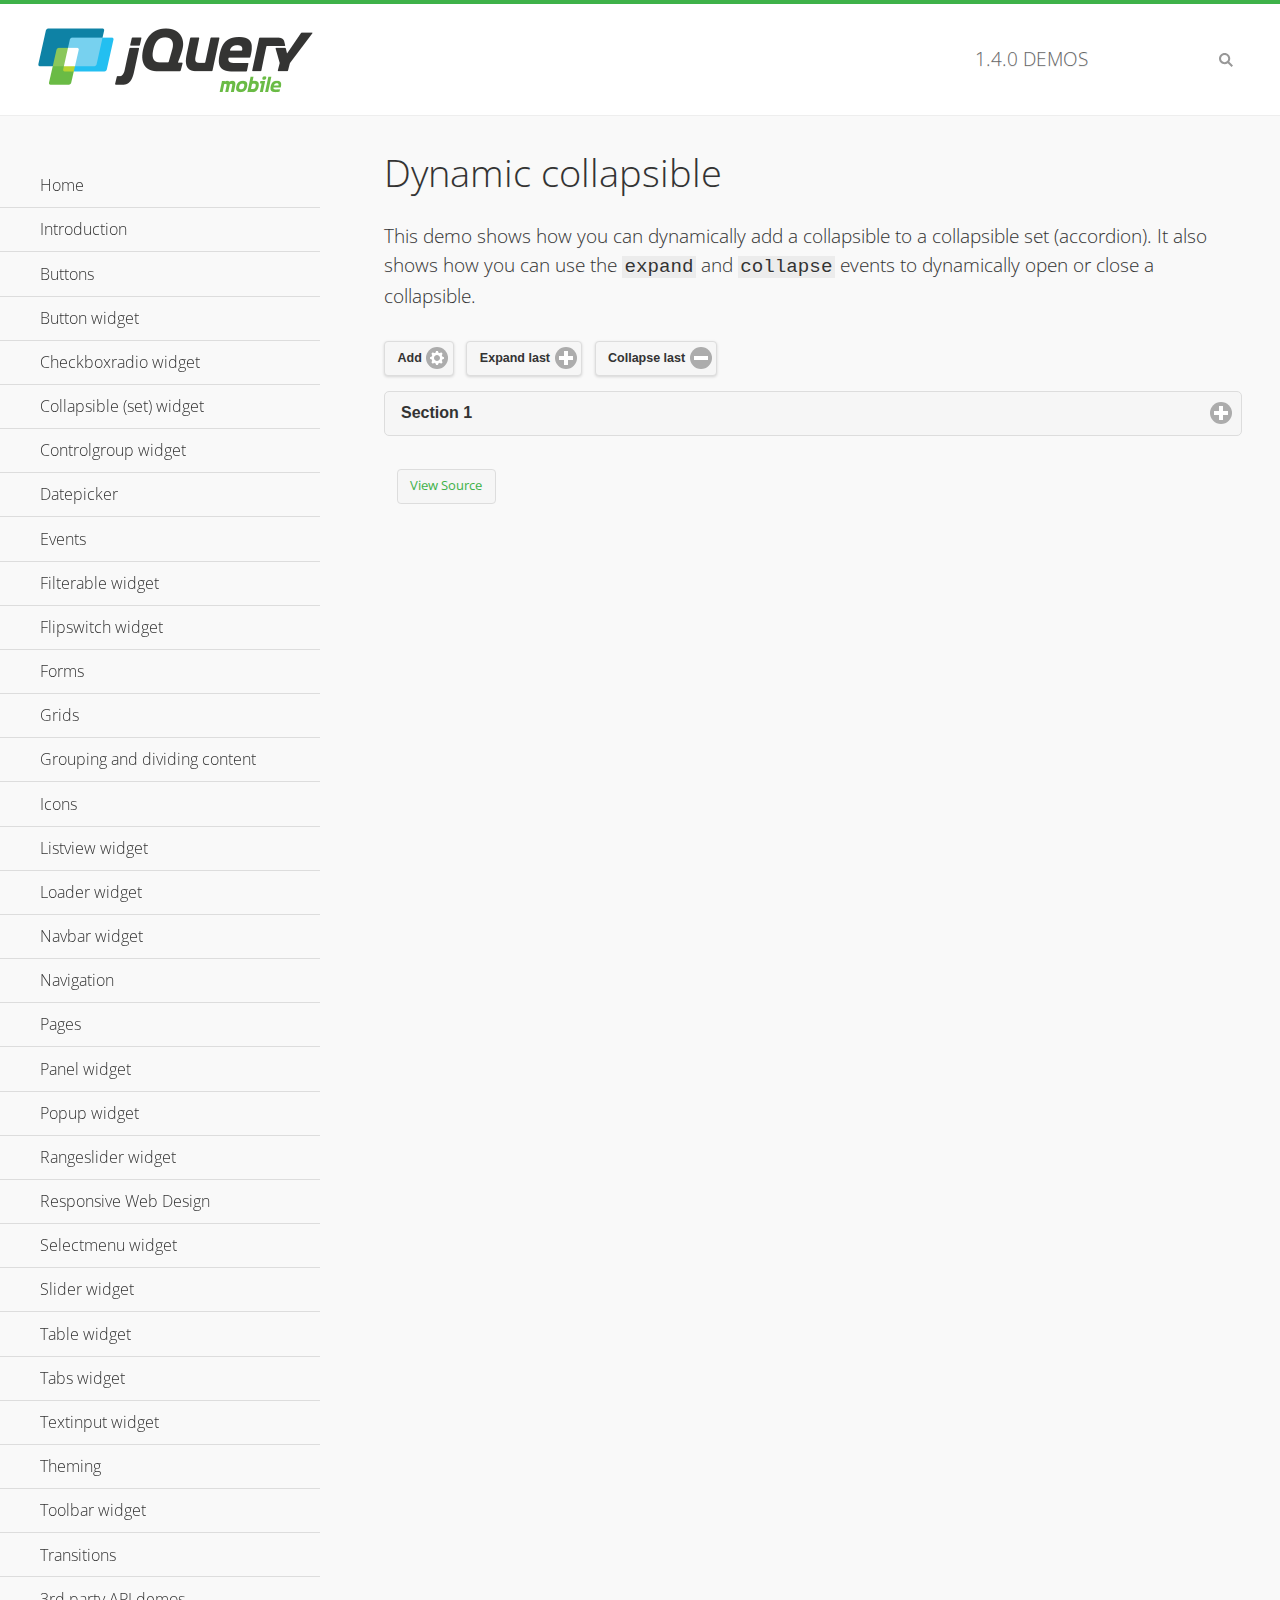
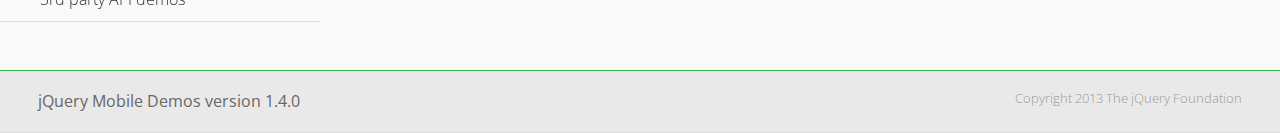
<file: source/js/libs/jqm.1.4/demos/collapsible-dynamic/index.html>
<!DOCTYPE html>
<html>
<head>
	<meta charset="utf-8">
	<meta name="viewport" content="width=device-width, initial-scale=1">
	<title>Dynamic collapsible - jQuery Mobile Demos</title>
	<link rel="shortcut icon" href="../favicon.ico">
    <link rel="stylesheet" href="http://fonts.googleapis.com/css?family=Open+Sans:300,400,700">
	<link rel="stylesheet" href="../css/themes/default/jquery.mobile-1.4.0.min.css">
	<link rel="stylesheet" href="../_assets/css/jqm-demos.css">
	<script src="../js/jquery.js"></script>
	<script src="../_assets/js/index.js"></script>
	<script src="../js/jquery.mobile-1.4.0.min.js"></script>
	<script>
		$( document ).on( "pagecreate", function() {
			var nextId = 1;

			$("#add").click(function() {
				nextId++;
				var content = "<div data-role='collapsible' id='set" + nextId + "'><h3>Section " + nextId + "</h3><p>I am the collapsible content in a set so this feels like an accordion. I am hidden by default because I have the 'collapsed' state; you need to expand the header to see me.</p></div>";

				$( "#set" ).append( content ).collapsibleset( "refresh" );
			});

			$( "#expand" ).click(function() {
				$("#set").children(":last").collapsible( "expand" );
			});

			$( "#collapse" ).click(function() {
				$( "#set" ).children( ":last" ).collapsible( "collapse" );
			});
		});
	</script>
</head>
<body>
<div data-role="page" class="jqm-demos">

	<div data-role="header" class="jqm-header">
		<h2><a href="../" title="jQuery Mobile Demos home"><img src="../_assets/img/jquery-logo.png" alt="jQuery Mobile"></a></h2>
		<p><span class="jqm-version"></span> Demos</p>
		<a href="#" class="jqm-navmenu-link ui-btn ui-btn-icon-notext ui-corner-all ui-icon-bars ui-nodisc-icon ui-alt-icon ui-btn-left">Menu</a>
		<a href="#" class="jqm-search-link ui-btn ui-btn-icon-notext ui-corner-all ui-icon-search ui-nodisc-icon ui-alt-icon ui-btn-right">Search</a>
	</div><!-- /header -->

	<div role="main" class="ui-content jqm-content">

        <h1>Dynamic collapsible</h1>

        <p>This demo shows how you can dynamically add a collapsible to a collapsible set (accordion). It also shows how you can use the <code>expand</code> and <code>collapse</code> events to dynamically open or close a collapsible.</p>

        <div data-demo-html="true" data-demo-js="true">
            <button type="button" data-icon="gear" data-iconpos="right" data-mini="true" data-inline="true" id="add">Add</button>
            <button type="button" data-icon="plus" data-iconpos="right" data-mini="true" data-inline="true" id="expand">Expand last</button>
            <button type="button" data-icon="minus" data-iconpos="right" data-mini="true" data-inline="true" id="collapse">Collapse last</button>

            <div data-role="collapsible-set" data-content-theme="a" data-iconpos="right" id="set">
                <div data-role="collapsible" id="set1" data-collapsed="true">
                    <h3>Section 1</h3>
                    <p>I'm the collapsible content.</p>
                </div>
            </div>

        </div><!--/demo-html -->

	</div><!-- /content -->
	    <div data-role="panel" class="jqm-navmenu-panel" data-position="left" data-display="overlay" data-theme="a">
	    	<ul class="jqm-list ui-alt-icon ui-nodisc-icon">
<li data-filtertext="demos homepage" data-icon="home"><a href=".././">Home</a></li>
<li data-filtertext="introduction overview getting started"><a href="../intro/" data-ajax="false">Introduction</a></li>
<li data-filtertext="buttons button markup buttonmarkup method anchor link button element"><a href="../button-markup/" data-ajax="false">Buttons</a></li>
<li data-filtertext="form button widget input button submit reset"><a href="../button/" data-ajax="false">Button widget</a></li>
<li data-role="collapsible" data-collapsed-icon="carat-d" data-expanded-icon="carat-u" data-iconpos="right" data-inset="false">
	<h3>Checkboxradio widget</h3>
	<ul>
		<li data-filtertext="form checkboxradio widget checkbox input checkboxes controlgroups"><a href="../checkboxradio-checkbox/" data-ajax="false">Checkboxes</a></li>
		<li data-filtertext="form checkboxradio widget radio input radio buttons controlgroups"><a href="../checkboxradio-radio/" data-ajax="false">Radio buttons</a></li>
	</ul>
</li>
<li data-role="collapsible" data-collapsed-icon="carat-d" data-expanded-icon="carat-u" data-iconpos="right" data-inset="false">
	<h3>Collapsible (set) widget</h3>
	<ul>
		<li data-filtertext="collapsibles content formatting"><a href="../collapsible/" data-ajax="false">Collapsible</a></li>
		<li data-filtertext="dynamic collapsible set accordion append expand"><a href="../collapsible-dynamic/" data-ajax="false">Dynamic collapsibles</a></li>
		<li data-filtertext="accordions collapsible set widget content formatting grouped collapsibles"><a href="../collapsibleset/" data-ajax="false">Collapsible set</a></li>
	</ul>
</li>
<li data-role="collapsible" data-collapsed-icon="carat-d" data-expanded-icon="carat-u" data-iconpos="right" data-inset="false">
	<h3>Controlgroup widget</h3>
	<ul>
		<li data-filtertext="controlgroups selectmenu checkboxradio input grouped buttons horizontal vertical"><a href="../controlgroup/" data-ajax="false">Controlgroup</a></li>
		<li data-filtertext="dynamic controlgroup dynamically add buttons"><a href="../controlgroup-dynamic/" data-ajax="false">Dynamic controlgroups</a></li>
	</ul>
</li>
<li data-filtertext="form datepicker widget date input"><a href="../datepicker/" data-ajax="false">Datepicker</a></li>
<li data-role="collapsible" data-collapsed-icon="carat-d" data-expanded-icon="carat-u" data-iconpos="right" data-inset="false">
	<h3>Events</h3>
	<ul>
		<li data-filtertext="swipe to delete list items listviews swipe events"><a href="../swipe-list/" data-ajax="false">Swipe list items</a></li>
		<li data-filtertext="swipe to navigate swipe page navigation swipe events"><a href="../swipe-page/" data-ajax="false">Swipe page navigation</a></li>
	</ul>
</li>
<li data-filtertext="filterable filter elements sorting searching listview table"><a href="../filterable/" data-ajax="false">Filterable widget</a></li>
<li data-filtertext="form flipswitch widget flip toggle switch binary select checkbox input"><a href="../flipswitch/" data-ajax="false">Flipswitch widget</a></li>
<li data-role="collapsible" data-collapsed-icon="carat-d" data-expanded-icon="carat-u" data-iconpos="right" data-inset="false">
	<h3>Forms</h3>
	<ul>
		<li data-filtertext="forms text checkbox radio range button submit reset inputs selects textarea slider flipswitch label form elements"><a href="../forms/" data-ajax="false">Forms</a></li>
		<li data-filtertext="form hide labels hidden accessible ui-hidden-accessible forms"><a href="../forms-label-hidden-accessible/" data-ajax="false">Hide labels</a></li>
		<li data-filtertext="form field containers fieldcontain ui-field-contain forms"><a href="../forms-field-contain/" data-ajax="false">Field containers</a></li>
		<li data-filtertext="forms disabled form elements"><a href="../forms-disabled/" data-ajax="false">Forms disabled</a></li>
		<li data-filtertext="forms gallery examples overview forms text checkbox radio range button submit reset inputs selects textarea slider flipswitch label form elements"><a href="../forms-gallery/" data-ajax="false">Forms gallery</a></li>
	</ul>
</li>
<li data-role="collapsible" data-collapsed-icon="carat-d" data-expanded-icon="carat-u" data-iconpos="right" data-inset="false">
	<h3>Grids</h3>
	<ul>
		<li data-filtertext="grids columns blocks content formatting rwd responsive css framework"><a href="../grids/" data-ajax="false">Grids</a></li>
		<li data-filtertext="buttons in grids css framework"><a href="../grids-buttons/" data-ajax="false">Buttons in grids</a></li>
		<li data-filtertext="custom responsive grids rwd css framework"><a href="../grids-custom-responsive/" data-ajax="false">Custom responsive grids</a></li>
	</ul>
</li>
<li data-filtertext="blocks content formatting sections heading"><a href="../body-bar-classes/" data-ajax="false">Grouping and dividing content</a></li>
<li data-role="collapsible" data-collapsed-icon="carat-d" data-expanded-icon="carat-u" data-iconpos="right" data-inset="false">
	<h3>Icons</h3>
	<ul>
		<li data-filtertext="button icons svg disc alt custom icon position"><a href="../icons/" data-ajax="false">Icons</a></li>
		<li data-filtertext=""><a href="../icons-grunticon/" data-ajax="false">Grunticon loader</a></li>
	</ul>
</li>
<li data-role="collapsible" data-collapsed-icon="carat-d" data-expanded-icon="carat-u" data-iconpos="right" data-inset="false">
	<h3>Listview widget</h3>
	<ul>
		<li data-filtertext="listview widget thumbnails icons nested split button collapsible ul ol"><a href="../listview/" data-ajax="false">Listview</a></li>
		<li data-filtertext="autocomplete filterable reveal listview filtertextbeforefilter placeholder"><a href="../listview-autocomplete/" data-ajax="false">Listview autocomplete</a></li>
		<li data-filtertext="autocomplete filterable reveal listview remote data filtertextbeforefilter placeholder"><a href="../listview-autocomplete-remote/" data-ajax="false">Listview autocomplete remote data</a></li>
		<li data-filtertext="autodividers anchor jump scroll linkbars listview lists ul ol"><a href="../listview-autodividers-linkbar/" data-ajax="false">Listview autodividers linkbar</a></li>
		<li data-filtertext="listview autodividers selector autodividersselector lists ul ol"><a href="../listview-autodividers-selector/" data-ajax="false">Listview autodividers selector</a></li>
		<li data-filtertext="listview nested list items"><a href="../listview-nested-lists/" data-ajax="false">Listview Nested Listviews</a></li>
		<li data-filtertext="listview collapsible list items flat"><a href="../listview-collapsible-item-flat/" data-ajax="false">Listview collapsible list items (flat)</a></li>
		<li data-filtertext="listview collapsible list indented"><a href="../listview-collapsible-item-indented/" data-ajax="false">Listview collapsible list items (indented)</a></li>
		<li data-filtertext="grid listview responsive grids responsive listviews lists ul"><a href="../listview-grid/" data-ajax="false">Listview responsive grid</a></li>
	</ul>
</li>
<li data-filtertext="loader widget page loading navigation overlay spinner"><a href="../loader/" data-ajax="false">Loader widget</a></li>
<li data-filtertext="navbar widget navmenu toolbars header footer"><a href="../navbar/" data-ajax="false">Navbar widget</a></li>
<li data-role="collapsible" data-collapsed-icon="carat-d" data-expanded-icon="carat-u" data-iconpos="right" data-inset="false">
	<h3>Navigation</h3>
	<ul>
		<li data-filtertext="ajax navigation navigate widget history event method"><a href="../navigation/" data-ajax="false">Navigation</a></li>
		<li data-filtertext="linking pages page links navigation ajax prefetch cache"><a href="../navigation-linking-pages/" data-ajax="false">Linking pages</a></li>
		<li data-filtertext="php redirect server redirection server-side navigation"><a href="../navigation-php-redirect/" data-ajax="false">PHP redirect demo</a></li>
	</ul>
</li>
<li data-role="collapsible" data-collapsed-icon="carat-d" data-expanded-icon="carat-u" data-iconpos="right" data-inset="false">
	<h3>Pages</h3>
	<ul>
		<li data-filtertext="pages page widget ajax navigation"><a href="../pages/" data-ajax="false">Pages</a></li>
		<li data-filtertext="single page"><a href="../pages-single-page/" data-ajax="false">Single page</a></li>
		<li data-filtertext="multipage multi-page page"><a href="../pages-multi-page/" data-ajax="false">Multi-page template</a></li>
		<li data-filtertext="dialog page widget modal popup"><a href="../pages-dialog/" data-ajax="false">Dialog page</a></li>
	</ul>
</li>
<li data-role="collapsible" data-collapsed-icon="carat-d" data-expanded-icon="carat-u" data-iconpos="right" data-inset="false">
	<h3>Panel widget</h3>
	<ul>
		<li data-filtertext="panel widget sliding panels reveal push overlay responsive"><a href="../panel/" data-ajax="false">Panel</a></li>
		<li data-filtertext=""><a href="../panel-external/" data-ajax="false">External panels</a></li>
		<li data-filtertext="panel "><a href="../panel-fixed/" data-ajax="false">Fixed panels</a></li>
		<li data-filtertext="panel slide panels sliding panels shadow rwd responsive breakpoint"><a href="../panel-responsive/" data-ajax="false">Panels responsive</a></li>
		<li data-filtertext="panel custom style custom panel width reveal shadow listview panel styling page background wrapper"><a href="../panel-styling/" data-ajax="false">Custom panel style</a></li>
		<li data-filtertext="panel open on swipe"><a href="../panel-swipe-open/" data-ajax="false">Panel open on swipe</a></li>
		<li data-filtertext="panels outside page internal external toolbars"><a href="../panel-external-internal/" data-ajax="false">Panel external and internal</a></li>
	</ul>
</li>
<li data-role="collapsible" data-collapsed-icon="carat-d" data-expanded-icon="carat-u" data-iconpos="right" data-inset="false">
	<h3>Popup widget</h3>
	<ul>
		<li data-filtertext="popup widget popups dialog modal transition tooltip lightbox form overlay screen flip pop fade transition"><a href="../popup/" data-ajax="false">Popup</a></li>
		<li data-filtertext="popup alignment position"><a href="../popup-alignment/" data-ajax="false">Popup alignment</a></li>
		<li data-filtertext="popup arrow size popups popover"><a href="../popup-arrow-size/" data-ajax="false">Popup arrow size</a></li>
		<li data-filtertext="dynamic popups popup images lightbox"><a href="../popup-dynamic/" data-ajax="false">Dynamic popups</a></li>
		<li data-filtertext="popups with iframes scaling"><a href="../popup-iframe/" data-ajax="false">Popups with iframes</a></li>
		<li data-filtertext="popup image scaling"><a href="../popup-image-scaling/" data-ajax="false">Popup image scaling</a></li>
		<li data-filtertext="external popup outside multi-page"><a href="../popup-outside-multipage" data-ajax="false">Popup outside multi-page</a></li>
	</ul>
</li>
<li data-filtertext="form rangeslider widget dual sliders dual handle sliders range input"><a href="../rangeslider/" data-ajax="false">Rangeslider widget</a></li>
<li data-filtertext="responsive web design rwd adaptive progressive enhancement PE accessible mobile breakpoints media query media queries"><a href="../rwd/" data-ajax="false">Responsive Web Design</a></li>
<li data-role="collapsible" data-collapsed-icon="carat-d" data-expanded-icon="carat-u" data-iconpos="right" data-inset="false">
	<h3>Selectmenu widget</h3>
	<ul>
		<li data-filtertext="form selectmenu widget select input custom select menu selects"><a href="../selectmenu/" data-ajax="false">Selectmenu</a></li>
		<li data-filtertext="form custom select menu selectmenu widget custom menu option optgroup multiple selects"><a href="../selectmenu-custom/" data-ajax="false">Custom select menu</a></li>
		<li data-filtertext="filterable select filter popup dialog"><a href="../selectmenu-custom-filter/" data-ajax="false">Custom select menu with filter</a></li>
	</ul>
</li>
<li data-role="collapsible" data-collapsed-icon="carat-d" data-expanded-icon="carat-u" data-iconpos="right" data-inset="false">
	<h3>Slider widget</h3>
	<ul>
		<li data-filtertext="form slider widget range input single sliders"><a href="../slider/" data-ajax="false">Slider</a></li>
		<li data-filtertext="form slider widget flipswitch slider binary select flip toggle switch"><a href="../slider-flipswitch/" data-ajax="false">Slider flip toggle switch</a></li>
		<li data-filtertext="form slider tooltip handle value input range sliders"><a href="../slider-tooltip/" data-ajax="false">Slider tooltip</a></li>
	</ul>
</li>
<li data-role="collapsible" data-collapsed-icon="carat-d" data-expanded-icon="carat-u" data-iconpos="right" data-inset="false">
	<h3>Table widget</h3>
	<ul>
		<li data-filtertext="table widget reflow column toggle th td responsive tables rwd hide show tabular"><a href="../table-column-toggle/" data-ajax="false">Table Column Toggle</a></li>
		<li data-filtertext="table column toggle phone comparison demo"><a href="../table-column-toggle-example/" data-ajax="false">Table Column Toggle demo</a></li>
		<li data-filtertext="responsive tables table column toggle heading groups rwd breakpoint"><a href="../table-column-toggle-heading-groups/" data-ajax="false">Table Column Toggle heading groups</a></li>
		<li data-filtertext="responsive tables table column toggle hide rwd breakpoint customization options"><a href="../table-column-toggle-options/" data-ajax="false">Table Column Toggle options</a></li>
		<li data-filtertext="table reflow th td responsive rwd columns tabular"><a href="../table-reflow/" data-ajax="false">Table Reflow</a></li>
		<li data-filtertext="responsive tables table reflow heading groups rwd breakpoint"><a href="../table-reflow-heading-groups/" data-ajax="false">Table Reflow heading groups</a></li>
		<li data-filtertext="responsive tables table reflow stripes strokes table style"><a href="../table-reflow-stripes-strokes/" data-ajax="false">Table Reflow stripes and strokes</a></li>
		<li data-filtertext="responsive tables table reflow stack custom styles"><a href="../table-reflow-styling/" data-ajax="false">Table Reflow custom styles</a></li>
	</ul>
</li>
<li data-filtertext="ui tabs widget"><a href="../tabs/" data-ajax="false">Tabs widget</a></li>
<li data-filtertext="form textinput widget text input textarea number date time tel email file color password"><a href="../textinput/" data-ajax="false">Textinput widget</a></li>
<li data-role="collapsible" data-collapsed-icon="carat-d" data-expanded-icon="carat-u" data-iconpos="right" data-inset="false">
	<h3>Theming</h3>
	<ul>
		<li data-filtertext="default theme swatches theming style css"><a href="../theme-default/" data-ajax="false">Default theme</a></li>
		<li data-filtertext="classic theme old theme swatches theming style css"><a href="../theme-classic/" data-ajax="false">Classic theme</a></li>
	</ul>
</li>
<li data-role="collapsible" data-collapsed-icon="carat-d" data-expanded-icon="carat-u" data-iconpos="right" data-inset="false">
	<h3>Toolbar widget</h3>
	<ul>
		<li data-filtertext="toolbar widget header footer toolbars fixed fullscreen external sections"><a href="../toolbar/" data-ajax="false">Toolbar</a></li>
		<li data-filtertext="dynamic toolbars dynamically add toolbar header footer"><a href="../toolbar-dynamic/" data-ajax="false">Dynamic toolbars</a></li>
		<li data-filtertext="external toolbars header footer"><a href="../toolbar-external/" data-ajax="false">External toolbars</a></li>
		<li data-filtertext="fixed toolbars header footer"><a href="../toolbar-fixed/" data-ajax="false">Fixed toolbars</a></li>
		<li data-filtertext="fixed fullscreen toolbars header footer"><a href="../toolbar-fixed-fullscreen/" data-ajax="false">Fullscreen toolbars</a></li>
		<li data-filtertext="external fixed toolbars header footer"><a href="../toolbar-fixed-external/" data-ajax="false">Fixed external toolbars</a></li>
		<li data-filtertext="external persistent toolbars header footer navbar navmenu"><a href="../toolbar-fixed-persistent/" data-ajax="false">Persistent toolbars</a></li>
		<li data-filtertext="external ajax optimized toolbars persistent toolbars header footer navbar"><a href="../toolbar-fixed-persistent-optimized/" data-ajax="false">AJAX optimized toolbars</a></li>
		<li data-filtertext="form in toolbars header footer"><a href="../toolbar-fixed-forms/" data-ajax="false">Form in toolbar</a></li>
	</ul>
</li>
<li data-filtertext="page transitions animated pages popup navigation flip slide fade pop"><a href="../transitions/" data-ajax="false">Transitions</a></li>
<li data-role="collapsible" data-collapsed-icon="carat-d" data-expanded-icon="carat-u" data-iconpos="right" data-inset="false">
	<h3>3rd party API demos</h3>
	<ul>
		<li data-filtertext="backbone requirejs navigation router"><a href="../backbone-requirejs/" data-ajax="false">Backbone RequireJS</a></li>
		<li data-filtertext="google maps geolocation demo"><a href="../map-geolocation/" data-ajax="false">Google Maps geolocation</a></li>
		<li data-filtertext="google maps hybrid"><a href="../map-list-toggle/" data-ajax="false">Google Maps list toggle</a></li>
	</ul>
</li>



		     </ul>
		</div><!-- /panel -->


	<div data-role="footer" data-position="fixed" data-tap-toggle="false" class="jqm-footer">
		<p>jQuery Mobile Demos version <span class="jqm-version"></span></p>
		<p>Copyright 2013 The jQuery Foundation</p>
	</div><!-- /footer -->
	<!-- TODO: This should become an external panel so we can add input to markup (unique ID) -->
    <div data-role="panel" class="jqm-search-panel" data-position="right" data-display="overlay" data-theme="a">
		<div class="jqm-search">
			<ul class="jqm-list" data-filter-placeholder="Search demos..." data-filter-reveal="true">
<li data-filtertext="demos homepage" data-icon="home"><a href=".././">Home</a></li>
<li data-filtertext="introduction overview getting started"><a href="../intro/" data-ajax="false">Introduction</a></li>
<li data-filtertext="buttons button markup buttonmarkup method anchor link button element"><a href="../button-markup/" data-ajax="false">Buttons</a></li>
<li data-filtertext="form button widget input button submit reset"><a href="../button/" data-ajax="false">Button widget</a></li>
<li data-role="collapsible" data-collapsed-icon="carat-d" data-expanded-icon="carat-u" data-iconpos="right" data-inset="false">
	<h3>Checkboxradio widget</h3>
	<ul>
		<li data-filtertext="form checkboxradio widget checkbox input checkboxes controlgroups"><a href="../checkboxradio-checkbox/" data-ajax="false">Checkboxes</a></li>
		<li data-filtertext="form checkboxradio widget radio input radio buttons controlgroups"><a href="../checkboxradio-radio/" data-ajax="false">Radio buttons</a></li>
	</ul>
</li>
<li data-role="collapsible" data-collapsed-icon="carat-d" data-expanded-icon="carat-u" data-iconpos="right" data-inset="false">
	<h3>Collapsible (set) widget</h3>
	<ul>
		<li data-filtertext="collapsibles content formatting"><a href="../collapsible/" data-ajax="false">Collapsible</a></li>
		<li data-filtertext="dynamic collapsible set accordion append expand"><a href="../collapsible-dynamic/" data-ajax="false">Dynamic collapsibles</a></li>
		<li data-filtertext="accordions collapsible set widget content formatting grouped collapsibles"><a href="../collapsibleset/" data-ajax="false">Collapsible set</a></li>
	</ul>
</li>
<li data-role="collapsible" data-collapsed-icon="carat-d" data-expanded-icon="carat-u" data-iconpos="right" data-inset="false">
	<h3>Controlgroup widget</h3>
	<ul>
		<li data-filtertext="controlgroups selectmenu checkboxradio input grouped buttons horizontal vertical"><a href="../controlgroup/" data-ajax="false">Controlgroup</a></li>
		<li data-filtertext="dynamic controlgroup dynamically add buttons"><a href="../controlgroup-dynamic/" data-ajax="false">Dynamic controlgroups</a></li>
	</ul>
</li>
<li data-filtertext="form datepicker widget date input"><a href="../datepicker/" data-ajax="false">Datepicker</a></li>
<li data-role="collapsible" data-collapsed-icon="carat-d" data-expanded-icon="carat-u" data-iconpos="right" data-inset="false">
	<h3>Events</h3>
	<ul>
		<li data-filtertext="swipe to delete list items listviews swipe events"><a href="../swipe-list/" data-ajax="false">Swipe list items</a></li>
		<li data-filtertext="swipe to navigate swipe page navigation swipe events"><a href="../swipe-page/" data-ajax="false">Swipe page navigation</a></li>
	</ul>
</li>
<li data-filtertext="filterable filter elements sorting searching listview table"><a href="../filterable/" data-ajax="false">Filterable widget</a></li>
<li data-filtertext="form flipswitch widget flip toggle switch binary select checkbox input"><a href="../flipswitch/" data-ajax="false">Flipswitch widget</a></li>
<li data-role="collapsible" data-collapsed-icon="carat-d" data-expanded-icon="carat-u" data-iconpos="right" data-inset="false">
	<h3>Forms</h3>
	<ul>
		<li data-filtertext="forms text checkbox radio range button submit reset inputs selects textarea slider flipswitch label form elements"><a href="../forms/" data-ajax="false">Forms</a></li>
		<li data-filtertext="form hide labels hidden accessible ui-hidden-accessible forms"><a href="../forms-label-hidden-accessible/" data-ajax="false">Hide labels</a></li>
		<li data-filtertext="form field containers fieldcontain ui-field-contain forms"><a href="../forms-field-contain/" data-ajax="false">Field containers</a></li>
		<li data-filtertext="forms disabled form elements"><a href="../forms-disabled/" data-ajax="false">Forms disabled</a></li>
		<li data-filtertext="forms gallery examples overview forms text checkbox radio range button submit reset inputs selects textarea slider flipswitch label form elements"><a href="../forms-gallery/" data-ajax="false">Forms gallery</a></li>
	</ul>
</li>
<li data-role="collapsible" data-collapsed-icon="carat-d" data-expanded-icon="carat-u" data-iconpos="right" data-inset="false">
	<h3>Grids</h3>
	<ul>
		<li data-filtertext="grids columns blocks content formatting rwd responsive css framework"><a href="../grids/" data-ajax="false">Grids</a></li>
		<li data-filtertext="buttons in grids css framework"><a href="../grids-buttons/" data-ajax="false">Buttons in grids</a></li>
		<li data-filtertext="custom responsive grids rwd css framework"><a href="../grids-custom-responsive/" data-ajax="false">Custom responsive grids</a></li>
	</ul>
</li>
<li data-filtertext="blocks content formatting sections heading"><a href="../body-bar-classes/" data-ajax="false">Grouping and dividing content</a></li>
<li data-role="collapsible" data-collapsed-icon="carat-d" data-expanded-icon="carat-u" data-iconpos="right" data-inset="false">
	<h3>Icons</h3>
	<ul>
		<li data-filtertext="button icons svg disc alt custom icon position"><a href="../icons/" data-ajax="false">Icons</a></li>
		<li data-filtertext=""><a href="../icons-grunticon/" data-ajax="false">Grunticon loader</a></li>
	</ul>
</li>
<li data-role="collapsible" data-collapsed-icon="carat-d" data-expanded-icon="carat-u" data-iconpos="right" data-inset="false">
	<h3>Listview widget</h3>
	<ul>
		<li data-filtertext="listview widget thumbnails icons nested split button collapsible ul ol"><a href="../listview/" data-ajax="false">Listview</a></li>
		<li data-filtertext="autocomplete filterable reveal listview filtertextbeforefilter placeholder"><a href="../listview-autocomplete/" data-ajax="false">Listview autocomplete</a></li>
		<li data-filtertext="autocomplete filterable reveal listview remote data filtertextbeforefilter placeholder"><a href="../listview-autocomplete-remote/" data-ajax="false">Listview autocomplete remote data</a></li>
		<li data-filtertext="autodividers anchor jump scroll linkbars listview lists ul ol"><a href="../listview-autodividers-linkbar/" data-ajax="false">Listview autodividers linkbar</a></li>
		<li data-filtertext="listview autodividers selector autodividersselector lists ul ol"><a href="../listview-autodividers-selector/" data-ajax="false">Listview autodividers selector</a></li>
		<li data-filtertext="listview nested list items"><a href="../listview-nested-lists/" data-ajax="false">Listview Nested Listviews</a></li>
		<li data-filtertext="listview collapsible list items flat"><a href="../listview-collapsible-item-flat/" data-ajax="false">Listview collapsible list items (flat)</a></li>
		<li data-filtertext="listview collapsible list indented"><a href="../listview-collapsible-item-indented/" data-ajax="false">Listview collapsible list items (indented)</a></li>
		<li data-filtertext="grid listview responsive grids responsive listviews lists ul"><a href="../listview-grid/" data-ajax="false">Listview responsive grid</a></li>
	</ul>
</li>
<li data-filtertext="loader widget page loading navigation overlay spinner"><a href="../loader/" data-ajax="false">Loader widget</a></li>
<li data-filtertext="navbar widget navmenu toolbars header footer"><a href="../navbar/" data-ajax="false">Navbar widget</a></li>
<li data-role="collapsible" data-collapsed-icon="carat-d" data-expanded-icon="carat-u" data-iconpos="right" data-inset="false">
	<h3>Navigation</h3>
	<ul>
		<li data-filtertext="ajax navigation navigate widget history event method"><a href="../navigation/" data-ajax="false">Navigation</a></li>
		<li data-filtertext="linking pages page links navigation ajax prefetch cache"><a href="../navigation-linking-pages/" data-ajax="false">Linking pages</a></li>
		<li data-filtertext="php redirect server redirection server-side navigation"><a href="../navigation-php-redirect/" data-ajax="false">PHP redirect demo</a></li>
	</ul>
</li>
<li data-role="collapsible" data-collapsed-icon="carat-d" data-expanded-icon="carat-u" data-iconpos="right" data-inset="false">
	<h3>Pages</h3>
	<ul>
		<li data-filtertext="pages page widget ajax navigation"><a href="../pages/" data-ajax="false">Pages</a></li>
		<li data-filtertext="single page"><a href="../pages-single-page/" data-ajax="false">Single page</a></li>
		<li data-filtertext="multipage multi-page page"><a href="../pages-multi-page/" data-ajax="false">Multi-page template</a></li>
		<li data-filtertext="dialog page widget modal popup"><a href="../pages-dialog/" data-ajax="false">Dialog page</a></li>
	</ul>
</li>
<li data-role="collapsible" data-collapsed-icon="carat-d" data-expanded-icon="carat-u" data-iconpos="right" data-inset="false">
	<h3>Panel widget</h3>
	<ul>
		<li data-filtertext="panel widget sliding panels reveal push overlay responsive"><a href="../panel/" data-ajax="false">Panel</a></li>
		<li data-filtertext=""><a href="../panel-external/" data-ajax="false">External panels</a></li>
		<li data-filtertext="panel "><a href="../panel-fixed/" data-ajax="false">Fixed panels</a></li>
		<li data-filtertext="panel slide panels sliding panels shadow rwd responsive breakpoint"><a href="../panel-responsive/" data-ajax="false">Panels responsive</a></li>
		<li data-filtertext="panel custom style custom panel width reveal shadow listview panel styling page background wrapper"><a href="../panel-styling/" data-ajax="false">Custom panel style</a></li>
		<li data-filtertext="panel open on swipe"><a href="../panel-swipe-open/" data-ajax="false">Panel open on swipe</a></li>
		<li data-filtertext="panels outside page internal external toolbars"><a href="../panel-external-internal/" data-ajax="false">Panel external and internal</a></li>
	</ul>
</li>
<li data-role="collapsible" data-collapsed-icon="carat-d" data-expanded-icon="carat-u" data-iconpos="right" data-inset="false">
	<h3>Popup widget</h3>
	<ul>
		<li data-filtertext="popup widget popups dialog modal transition tooltip lightbox form overlay screen flip pop fade transition"><a href="../popup/" data-ajax="false">Popup</a></li>
		<li data-filtertext="popup alignment position"><a href="../popup-alignment/" data-ajax="false">Popup alignment</a></li>
		<li data-filtertext="popup arrow size popups popover"><a href="../popup-arrow-size/" data-ajax="false">Popup arrow size</a></li>
		<li data-filtertext="dynamic popups popup images lightbox"><a href="../popup-dynamic/" data-ajax="false">Dynamic popups</a></li>
		<li data-filtertext="popups with iframes scaling"><a href="../popup-iframe/" data-ajax="false">Popups with iframes</a></li>
		<li data-filtertext="popup image scaling"><a href="../popup-image-scaling/" data-ajax="false">Popup image scaling</a></li>
		<li data-filtertext="external popup outside multi-page"><a href="../popup-outside-multipage" data-ajax="false">Popup outside multi-page</a></li>
	</ul>
</li>
<li data-filtertext="form rangeslider widget dual sliders dual handle sliders range input"><a href="../rangeslider/" data-ajax="false">Rangeslider widget</a></li>
<li data-filtertext="responsive web design rwd adaptive progressive enhancement PE accessible mobile breakpoints media query media queries"><a href="../rwd/" data-ajax="false">Responsive Web Design</a></li>
<li data-role="collapsible" data-collapsed-icon="carat-d" data-expanded-icon="carat-u" data-iconpos="right" data-inset="false">
	<h3>Selectmenu widget</h3>
	<ul>
		<li data-filtertext="form selectmenu widget select input custom select menu selects"><a href="../selectmenu/" data-ajax="false">Selectmenu</a></li>
		<li data-filtertext="form custom select menu selectmenu widget custom menu option optgroup multiple selects"><a href="../selectmenu-custom/" data-ajax="false">Custom select menu</a></li>
		<li data-filtertext="filterable select filter popup dialog"><a href="../selectmenu-custom-filter/" data-ajax="false">Custom select menu with filter</a></li>
	</ul>
</li>
<li data-role="collapsible" data-collapsed-icon="carat-d" data-expanded-icon="carat-u" data-iconpos="right" data-inset="false">
	<h3>Slider widget</h3>
	<ul>
		<li data-filtertext="form slider widget range input single sliders"><a href="../slider/" data-ajax="false">Slider</a></li>
		<li data-filtertext="form slider widget flipswitch slider binary select flip toggle switch"><a href="../slider-flipswitch/" data-ajax="false">Slider flip toggle switch</a></li>
		<li data-filtertext="form slider tooltip handle value input range sliders"><a href="../slider-tooltip/" data-ajax="false">Slider tooltip</a></li>
	</ul>
</li>
<li data-role="collapsible" data-collapsed-icon="carat-d" data-expanded-icon="carat-u" data-iconpos="right" data-inset="false">
	<h3>Table widget</h3>
	<ul>
		<li data-filtertext="table widget reflow column toggle th td responsive tables rwd hide show tabular"><a href="../table-column-toggle/" data-ajax="false">Table Column Toggle</a></li>
		<li data-filtertext="table column toggle phone comparison demo"><a href="../table-column-toggle-example/" data-ajax="false">Table Column Toggle demo</a></li>
		<li data-filtertext="responsive tables table column toggle heading groups rwd breakpoint"><a href="../table-column-toggle-heading-groups/" data-ajax="false">Table Column Toggle heading groups</a></li>
		<li data-filtertext="responsive tables table column toggle hide rwd breakpoint customization options"><a href="../table-column-toggle-options/" data-ajax="false">Table Column Toggle options</a></li>
		<li data-filtertext="table reflow th td responsive rwd columns tabular"><a href="../table-reflow/" data-ajax="false">Table Reflow</a></li>
		<li data-filtertext="responsive tables table reflow heading groups rwd breakpoint"><a href="../table-reflow-heading-groups/" data-ajax="false">Table Reflow heading groups</a></li>
		<li data-filtertext="responsive tables table reflow stripes strokes table style"><a href="../table-reflow-stripes-strokes/" data-ajax="false">Table Reflow stripes and strokes</a></li>
		<li data-filtertext="responsive tables table reflow stack custom styles"><a href="../table-reflow-styling/" data-ajax="false">Table Reflow custom styles</a></li>
	</ul>
</li>
<li data-filtertext="ui tabs widget"><a href="../tabs/" data-ajax="false">Tabs widget</a></li>
<li data-filtertext="form textinput widget text input textarea number date time tel email file color password"><a href="../textinput/" data-ajax="false">Textinput widget</a></li>
<li data-role="collapsible" data-collapsed-icon="carat-d" data-expanded-icon="carat-u" data-iconpos="right" data-inset="false">
	<h3>Theming</h3>
	<ul>
		<li data-filtertext="default theme swatches theming style css"><a href="../theme-default/" data-ajax="false">Default theme</a></li>
		<li data-filtertext="classic theme old theme swatches theming style css"><a href="../theme-classic/" data-ajax="false">Classic theme</a></li>
	</ul>
</li>
<li data-role="collapsible" data-collapsed-icon="carat-d" data-expanded-icon="carat-u" data-iconpos="right" data-inset="false">
	<h3>Toolbar widget</h3>
	<ul>
		<li data-filtertext="toolbar widget header footer toolbars fixed fullscreen external sections"><a href="../toolbar/" data-ajax="false">Toolbar</a></li>
		<li data-filtertext="dynamic toolbars dynamically add toolbar header footer"><a href="../toolbar-dynamic/" data-ajax="false">Dynamic toolbars</a></li>
		<li data-filtertext="external toolbars header footer"><a href="../toolbar-external/" data-ajax="false">External toolbars</a></li>
		<li data-filtertext="fixed toolbars header footer"><a href="../toolbar-fixed/" data-ajax="false">Fixed toolbars</a></li>
		<li data-filtertext="fixed fullscreen toolbars header footer"><a href="../toolbar-fixed-fullscreen/" data-ajax="false">Fullscreen toolbars</a></li>
		<li data-filtertext="external fixed toolbars header footer"><a href="../toolbar-fixed-external/" data-ajax="false">Fixed external toolbars</a></li>
		<li data-filtertext="external persistent toolbars header footer navbar navmenu"><a href="../toolbar-fixed-persistent/" data-ajax="false">Persistent toolbars</a></li>
		<li data-filtertext="external ajax optimized toolbars persistent toolbars header footer navbar"><a href="../toolbar-fixed-persistent-optimized/" data-ajax="false">AJAX optimized toolbars</a></li>
		<li data-filtertext="form in toolbars header footer"><a href="../toolbar-fixed-forms/" data-ajax="false">Form in toolbar</a></li>
	</ul>
</li>
<li data-filtertext="page transitions animated pages popup navigation flip slide fade pop"><a href="../transitions/" data-ajax="false">Transitions</a></li>
<li data-role="collapsible" data-collapsed-icon="carat-d" data-expanded-icon="carat-u" data-iconpos="right" data-inset="false">
	<h3>3rd party API demos</h3>
	<ul>
		<li data-filtertext="backbone requirejs navigation router"><a href="../backbone-requirejs/" data-ajax="false">Backbone RequireJS</a></li>
		<li data-filtertext="google maps geolocation demo"><a href="../map-geolocation/" data-ajax="false">Google Maps geolocation</a></li>
		<li data-filtertext="google maps hybrid"><a href="../map-list-toggle/" data-ajax="false">Google Maps list toggle</a></li>
	</ul>
</li>



			</ul>
		</div>
	</div><!-- /panel -->


</div><!-- /page -->

</body>
</html>
</file>
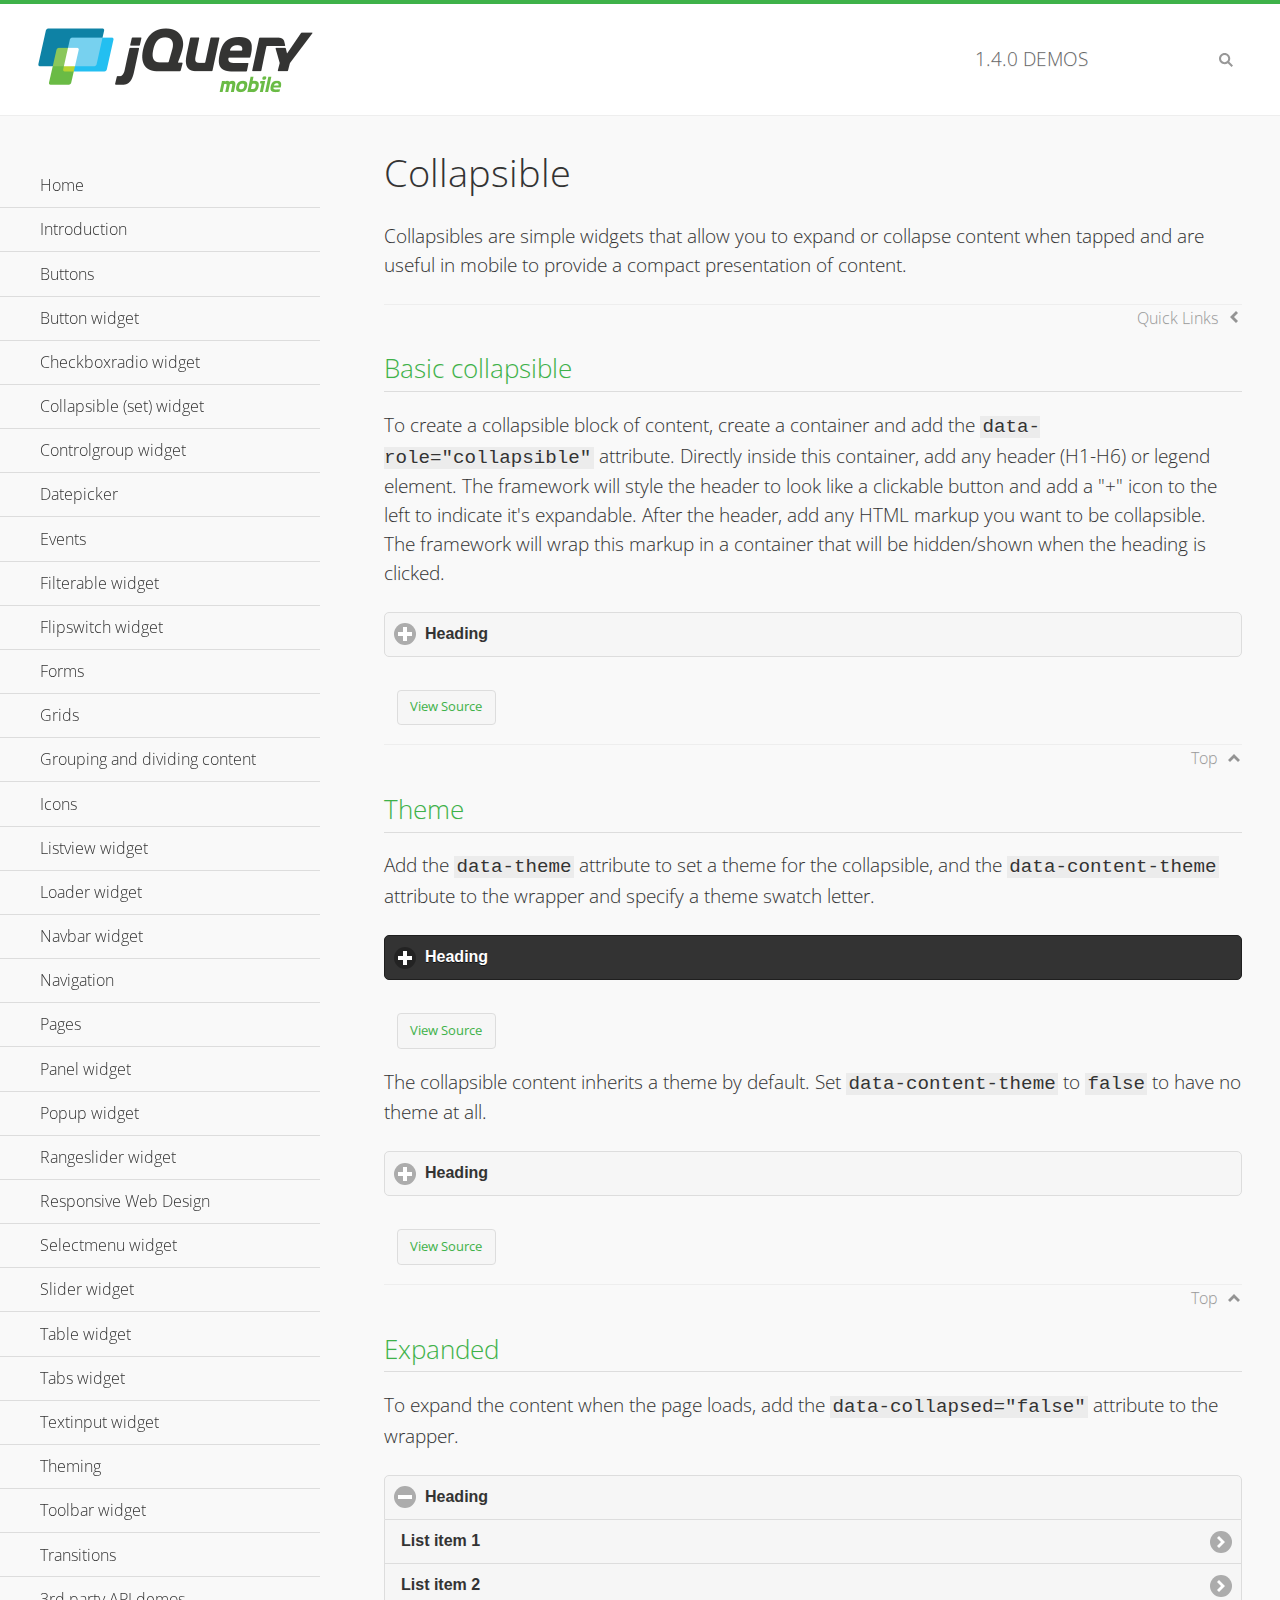
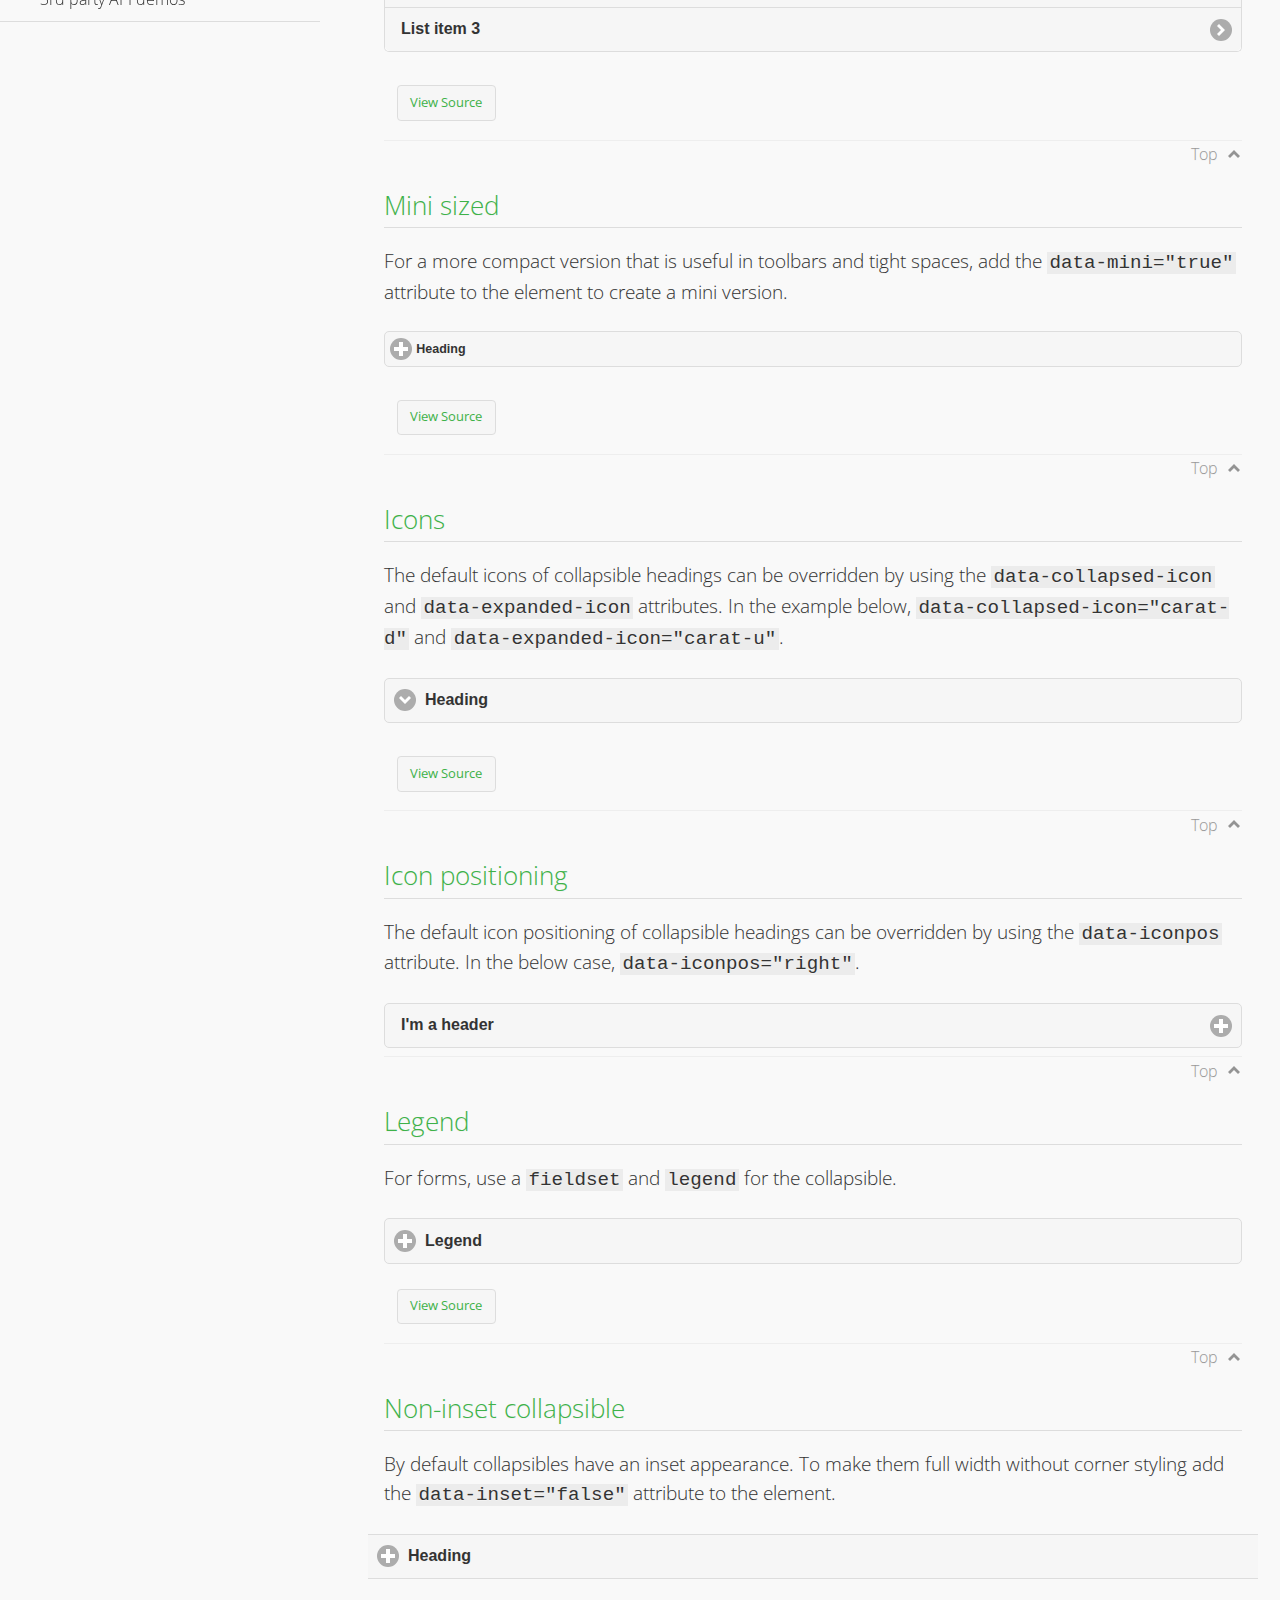
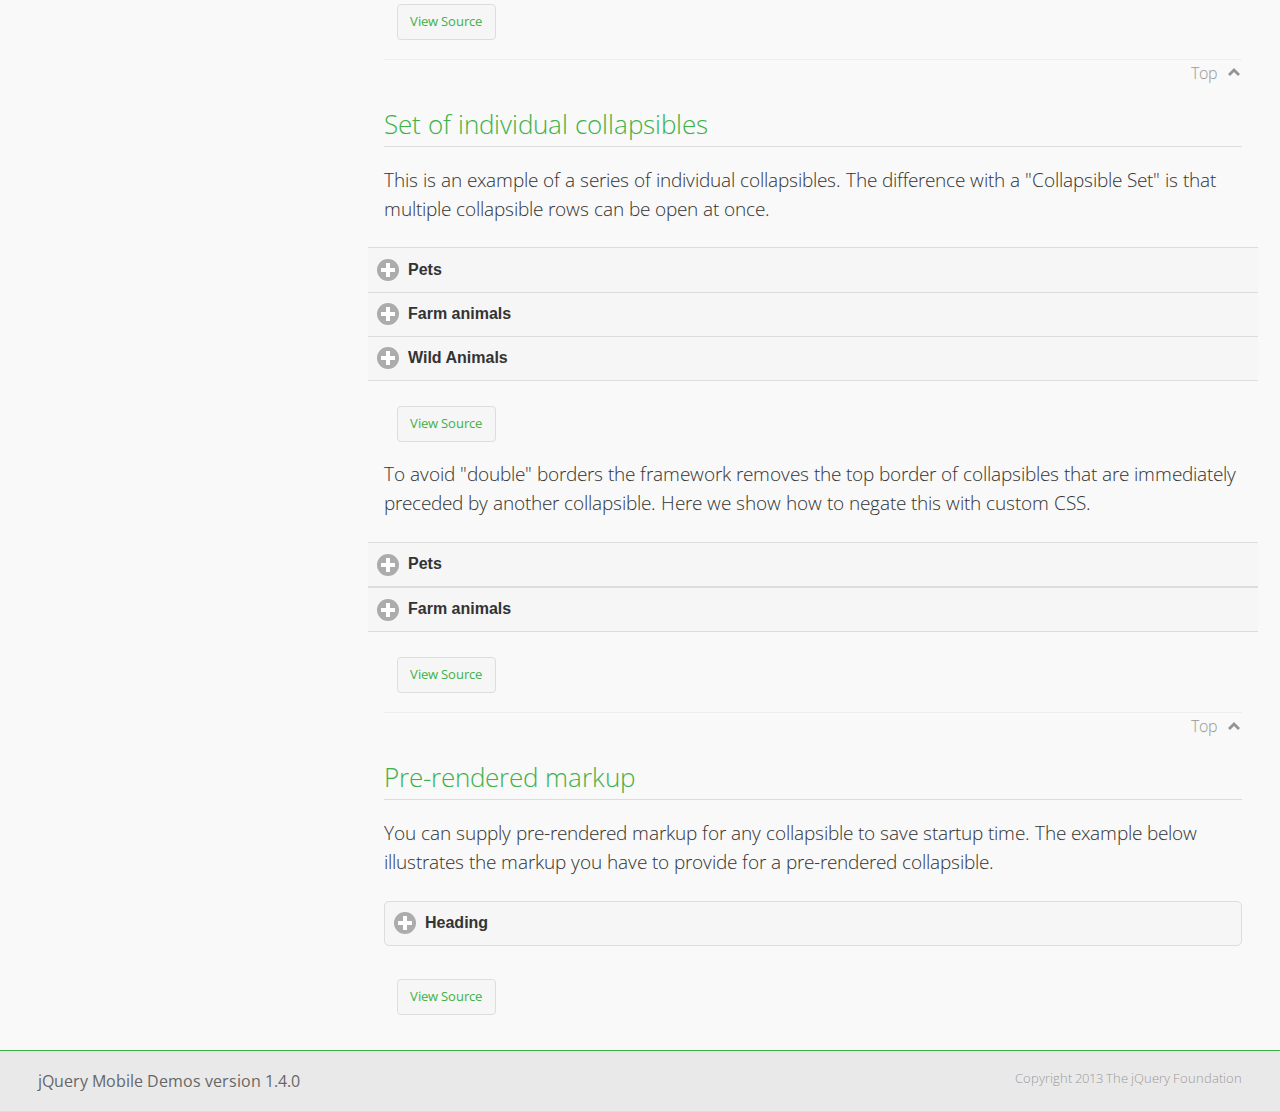
<file: source/js/libs/jqm.1.4/demos/collapsible/index.html>
<!DOCTYPE html>
<html>
<head>
	<meta charset="utf-8">
	<meta name="viewport" content="width=device-width, initial-scale=1">
	<title>Collapsible - jQuery Mobile Demos</title>
    <link rel="stylesheet" href="../css/themes/default/jquery.mobile-1.4.0.min.css">
    <link rel="stylesheet" href="../_assets/css/jqm-demos.css">
    <link rel="shortcut icon" href="../favicon.ico">
    <link rel="stylesheet" href="http://fonts.googleapis.com/css?family=Open+Sans:300,400,700">
    <script src="../js/jquery.js"></script>
    <script src="../_assets/js/index.js"></script>
    <script src="../js/jquery.mobile-1.4.0.min.js"></script>
    <style id="negateDoubleBorder">
        #demo-borders .ui-collapsible-heading .ui-btn { border-top-width: 1px !important; }
    </style>
</head>
<body>
<div data-role="page" class="jqm-demos" data-quicklinks="true">

    <div data-role="header" class="jqm-header">
		<h2><a href="../" title="jQuery Mobile Demos home"><img src="../_assets/img/jquery-logo.png" alt="jQuery Mobile"></a></h2>
		<p><span class="jqm-version"></span> Demos</p>
        <a href="#" class="jqm-navmenu-link ui-btn ui-btn-icon-notext ui-corner-all ui-icon-bars ui-nodisc-icon ui-alt-icon ui-btn-left">Menu</a>
        <a href="#" class="jqm-search-link ui-btn ui-btn-icon-notext ui-corner-all ui-icon-search ui-nodisc-icon ui-alt-icon ui-btn-right">Search</a>
    </div><!-- /header -->

    <div role="main" class="ui-content jqm-content">

        <h1>Collapsible</h1>

        <p>Collapsibles are simple widgets that allow you to expand or collapse content when tapped and are useful in mobile to provide a compact presentation of content.</p>

        <h2>Basic collapsible</h2>

        <p>To create a collapsible block of content, create a container and add the <code> data-role="collapsible"</code> attribute. Directly inside this container, add any header (H1-H6) or legend element. The framework will style the header to look like a clickable button and add a "+" icon to the left to indicate it's expandable. After the header, add any HTML markup you want to be collapsible. The framework will wrap this markup in a container that will be hidden/shown when the heading is clicked.</p>

        <div data-demo-html="true">
            <div data-role="collapsible">
                <h4>Heading</h4>
                <p>I'm the collapsible content. By default I'm closed, but you can click the header to open me.</p>
            </div>
        </div><!--/demo-html -->

        <h2>Theme</h2>

        <p>Add the <code>data-theme</code> attribute to set a theme for the collapsible, and the <code>data-content-theme</code> attribute to the wrapper and specify a theme swatch letter.</p>

        <div data-demo-html="true">
            <div data-role="collapsible" data-theme="b" data-content-theme="b">
                <h4>Heading</h4>
                <p>I'm the collapsible content with a themed content block set to "b".</p>
            </div>
        </div><!--/demo-html -->

        <p>The collapsible content inherits a theme by default. Set <code>data-content-theme</code> to <code>false</code> to have no theme at all.</p>

        <div data-demo-html="true">
            <div data-role="collapsible" data-content-theme="false">
                <h4>Heading</h4>
                <p>I'm the collapsible content without a theme.</p>
            </div>
        </div><!--/demo-html -->

        <h2>Expanded</h2>

        <p>To expand the content when the page loads, add the <code>data-collapsed="false"</code> attribute to the wrapper.</p>

        <div data-demo-html="true">
            <div data-role="collapsible" data-collapsed="false">
                <h4>Heading</h4>
                <ul data-role="listview">
                    <li><a href="#">List item 1</a></li>
                    <li><a href="#">List item 2</a></li>
                    <li><a href="#">List item 3</a></li>
                </ul>
            </div>
        </div><!--/demo-html -->

        <h2>Mini sized</h2>

        <p>For a more compact version that is useful in toolbars and tight spaces, add the <code>data-mini="true"</code> attribute to the element to create a mini version. </p>

        <div data-demo-html="true">
            <div data-role="collapsible" data-mini="true">
                <h4>Heading</h4>
                <ul data-role="listview">
                    <li><a href="#">List item 1</a></li>
                    <li><a href="#">List item 2</a></li>
                    <li><a href="#">List item 3</a></li>
                </ul>
            </div>
        </div><!--/demo-html -->

            <h2>Icons</h2>

            <p>The default icons of collapsible headings can be overridden by using the <code>data-collapsed-icon</code> and <code>data-expanded-icon</code> attributes. In the example below, <code>data-collapsed-icon="carat-d"</code> and <code>data-expanded-icon="carat-u"</code>.</p>

            <div data-demo-html="true">
                <div data-role="collapsible" data-collapsed-icon="carat-d" data-expanded-icon="carat-u">
                    <h4>Heading</h4>
                    <ul data-role="listview" data-inset="false">
                        <li>Read-only list item 1</li>
                        <li>Read-only list item 2</li>
                        <li>Read-only list item 3</li>
                    </ul>
                </div>
            </div><!--/demo-html -->

            <h2>Icon positioning</h2>

            <p>The default icon positioning of collapsible headings can be overridden by using the <code>data-iconpos</code> attribute. In the below case, <code>data-iconpos="right"</code>.</p>

            <div data-role="collapsible" data-iconpos="right">
                <h3>I'm a header</h3>
                <p><code>data-iconpos="right"</code></p>
            </div>

        <h2>Legend</h2>

        <p>For forms, use a <code>fieldset</code> and <code>legend</code> for the collapsible.</p>
        <div data-demo-html="true">
            <form>
                <fieldset data-role="collapsible">
                    <legend>Legend</legend>

                    <label for="textinput-f">Text Input:</label>
                    <input type="text" name="textinput-f" id="textinput-f" placeholder="Text input" value="">

                    <div data-role="controlgroup">
                        <input type="checkbox" name="checkbox-1-a" id="checkbox-1-a">
                        <label for="checkbox-1-a">One</label>
                        <input type="checkbox" name="checkbox-2-a" id="checkbox-2-a">
                        <label for="checkbox-2-a">Two</label>
                        <input type="checkbox" name="checkbox-3-a" id="checkbox-3-a">
                        <label for="checkbox-3-a">Three</label>
                    </div>
                </fieldset>
            </form>
        </div><!--/demo-html -->

        <h2>Non-inset collapsible</h2>

        <p>By default collapsibles have an inset appearance. To make them full width without corner styling add the <code>data-inset="false"</code> attribute to the element.</p>

        <div data-demo-html="true">
            <div data-role="collapsible" data-inset="false">
                <h4>Heading</h4>
                <p>I'm the collapsible content. By default I'm closed, but you can click the header to open me.</p>
            </div>
        </div><!--/demo-html -->

        <h2>Set of individual collapsibles</h2>

        <p>This is an example of a series of individual collapsibles. The difference with a "Collapsible Set" is that multiple collapsible rows can be open at once.</p>

        <div data-demo-html="true">
            <div data-role="collapsible" data-inset="false">
                <h3>Pets</h3>
                <ul data-role="listview">
                    <li><a href="#">Canary</a></li>
                    <li><a href="#">Cat</a></li>
                    <li><a href="#">Dog</a></li>
                    <li><a href="#">Gerbil</a></li>
                    <li><a href="#">Iguana</a></li>
                    <li><a href="#">Mouse</a></li>
                </ul>
            </div><!-- /collapsible -->
            <div data-role="collapsible" data-inset="false">
                <h3>Farm animals</h3>
                <ul data-role="listview">
                    <li><a href="#">Chicken</a></li>
                    <li><a href="#">Cow</a></li>
                    <li><a href="#">Duck</a></li>
                    <li><a href="#">Horse</a></li>
                    <li><a href="#">Pig</a></li>
                    <li><a href="#">Sheep</a></li>
                </ul>
            </div><!-- /collapsible -->
            <div data-role="collapsible" data-inset="false">
                <h3>Wild Animals</h3>
                <ul data-role="listview">
                    <li><a href="#">Aardvark</a></li>
                    <li><a href="#">Alligator</a></li>
                    <li><a href="#">Ant</a></li>
                    <li><a href="#">Bear</a></li>
                    <li><a href="#">Beaver</a></li>
                    <li><a href="#">Cougar</a></li>
                    <li><a href="#">Dingo</a></li>
                </ul>
            </div><!-- /collapsible -->
        </div><!--/demo-html -->

        <p>To avoid "double" borders the framework removes the top border of collapsibles that are immediately preceded by another collapsible. Here we show how to negate this with custom CSS.</p>

        <div data-demo-html="true" data-demo-css="#negateDoubleBorder">
            <div id="demo-borders">
                <div data-role="collapsible" data-inset="false">
                    <h3>Pets</h3>
                    <ul data-role="listview">
                        <li><a href="#">Canary</a></li>
                        <li><a href="#">Cat</a></li>
                        <li><a href="#">Dog</a></li>
                        <li><a href="#">Gerbil</a></li>
                        <li><a href="#">Iguana</a></li>
                        <li><a href="#">Mouse</a></li>
                    </ul>
                </div><!-- /collapsible -->
                <div data-role="collapsible" data-inset="false">
                    <h3>Farm animals</h3>
                    <ul data-role="listview">
                        <li><a href="#">Chicken</a></li>
                        <li><a href="#">Cow</a></li>
                        <li><a href="#">Duck</a></li>
                        <li><a href="#">Horse</a></li>
                        <li><a href="#">Pig</a></li>
                        <li><a href="#">Sheep</a></li>
                    </ul>
                </div><!-- /collapsible -->
            </div>
        </div><!--/demo-html -->

			<h2>Pre-rendered markup</h2>
			<p>You can supply pre-rendered markup for any collapsible to save startup time. The example below illustrates the markup you have to provide for a pre-rendered collapsible.</p>
				<div data-demo-html="true">
					<div data-role="collapsible" data-enhanced="true" class="ui-collapsible ui-collapsible-inset ui-corner-all ui-collapsible-collapsed">
						<h4 class="ui-collapsible-heading ui-collapsible-heading-collapsed">
							<a href="#" class="ui-collapsible-heading-toggle ui-btn ui-btn-icon-left ui-icon-plus">
							Heading
							<div class="ui-collapsible-heading-status"> click to expand contents</div>
							</a>
						</h4>
						<div class="ui-collapsible-content ui-collapsible-content-collapsed" aria-hidden="true">
						<p>I'm the collapsible content. By default I'm closed, but you can click the header to open me.</p>
						</div>
					</div>
				</div>

	</div><!-- /content -->
	    <div data-role="panel" class="jqm-navmenu-panel" data-position="left" data-display="overlay" data-theme="a">
	    	<ul class="jqm-list ui-alt-icon ui-nodisc-icon">
<li data-filtertext="demos homepage" data-icon="home"><a href=".././">Home</a></li>
<li data-filtertext="introduction overview getting started"><a href="../intro/" data-ajax="false">Introduction</a></li>
<li data-filtertext="buttons button markup buttonmarkup method anchor link button element"><a href="../button-markup/" data-ajax="false">Buttons</a></li>
<li data-filtertext="form button widget input button submit reset"><a href="../button/" data-ajax="false">Button widget</a></li>
<li data-role="collapsible" data-collapsed-icon="carat-d" data-expanded-icon="carat-u" data-iconpos="right" data-inset="false">
	<h3>Checkboxradio widget</h3>
	<ul>
		<li data-filtertext="form checkboxradio widget checkbox input checkboxes controlgroups"><a href="../checkboxradio-checkbox/" data-ajax="false">Checkboxes</a></li>
		<li data-filtertext="form checkboxradio widget radio input radio buttons controlgroups"><a href="../checkboxradio-radio/" data-ajax="false">Radio buttons</a></li>
	</ul>
</li>
<li data-role="collapsible" data-collapsed-icon="carat-d" data-expanded-icon="carat-u" data-iconpos="right" data-inset="false">
	<h3>Collapsible (set) widget</h3>
	<ul>
		<li data-filtertext="collapsibles content formatting"><a href="../collapsible/" data-ajax="false">Collapsible</a></li>
		<li data-filtertext="dynamic collapsible set accordion append expand"><a href="../collapsible-dynamic/" data-ajax="false">Dynamic collapsibles</a></li>
		<li data-filtertext="accordions collapsible set widget content formatting grouped collapsibles"><a href="../collapsibleset/" data-ajax="false">Collapsible set</a></li>
	</ul>
</li>
<li data-role="collapsible" data-collapsed-icon="carat-d" data-expanded-icon="carat-u" data-iconpos="right" data-inset="false">
	<h3>Controlgroup widget</h3>
	<ul>
		<li data-filtertext="controlgroups selectmenu checkboxradio input grouped buttons horizontal vertical"><a href="../controlgroup/" data-ajax="false">Controlgroup</a></li>
		<li data-filtertext="dynamic controlgroup dynamically add buttons"><a href="../controlgroup-dynamic/" data-ajax="false">Dynamic controlgroups</a></li>
	</ul>
</li>
<li data-filtertext="form datepicker widget date input"><a href="../datepicker/" data-ajax="false">Datepicker</a></li>
<li data-role="collapsible" data-collapsed-icon="carat-d" data-expanded-icon="carat-u" data-iconpos="right" data-inset="false">
	<h3>Events</h3>
	<ul>
		<li data-filtertext="swipe to delete list items listviews swipe events"><a href="../swipe-list/" data-ajax="false">Swipe list items</a></li>
		<li data-filtertext="swipe to navigate swipe page navigation swipe events"><a href="../swipe-page/" data-ajax="false">Swipe page navigation</a></li>
	</ul>
</li>
<li data-filtertext="filterable filter elements sorting searching listview table"><a href="../filterable/" data-ajax="false">Filterable widget</a></li>
<li data-filtertext="form flipswitch widget flip toggle switch binary select checkbox input"><a href="../flipswitch/" data-ajax="false">Flipswitch widget</a></li>
<li data-role="collapsible" data-collapsed-icon="carat-d" data-expanded-icon="carat-u" data-iconpos="right" data-inset="false">
	<h3>Forms</h3>
	<ul>
		<li data-filtertext="forms text checkbox radio range button submit reset inputs selects textarea slider flipswitch label form elements"><a href="../forms/" data-ajax="false">Forms</a></li>
		<li data-filtertext="form hide labels hidden accessible ui-hidden-accessible forms"><a href="../forms-label-hidden-accessible/" data-ajax="false">Hide labels</a></li>
		<li data-filtertext="form field containers fieldcontain ui-field-contain forms"><a href="../forms-field-contain/" data-ajax="false">Field containers</a></li>
		<li data-filtertext="forms disabled form elements"><a href="../forms-disabled/" data-ajax="false">Forms disabled</a></li>
		<li data-filtertext="forms gallery examples overview forms text checkbox radio range button submit reset inputs selects textarea slider flipswitch label form elements"><a href="../forms-gallery/" data-ajax="false">Forms gallery</a></li>
	</ul>
</li>
<li data-role="collapsible" data-collapsed-icon="carat-d" data-expanded-icon="carat-u" data-iconpos="right" data-inset="false">
	<h3>Grids</h3>
	<ul>
		<li data-filtertext="grids columns blocks content formatting rwd responsive css framework"><a href="../grids/" data-ajax="false">Grids</a></li>
		<li data-filtertext="buttons in grids css framework"><a href="../grids-buttons/" data-ajax="false">Buttons in grids</a></li>
		<li data-filtertext="custom responsive grids rwd css framework"><a href="../grids-custom-responsive/" data-ajax="false">Custom responsive grids</a></li>
	</ul>
</li>
<li data-filtertext="blocks content formatting sections heading"><a href="../body-bar-classes/" data-ajax="false">Grouping and dividing content</a></li>
<li data-role="collapsible" data-collapsed-icon="carat-d" data-expanded-icon="carat-u" data-iconpos="right" data-inset="false">
	<h3>Icons</h3>
	<ul>
		<li data-filtertext="button icons svg disc alt custom icon position"><a href="../icons/" data-ajax="false">Icons</a></li>
		<li data-filtertext=""><a href="../icons-grunticon/" data-ajax="false">Grunticon loader</a></li>
	</ul>
</li>
<li data-role="collapsible" data-collapsed-icon="carat-d" data-expanded-icon="carat-u" data-iconpos="right" data-inset="false">
	<h3>Listview widget</h3>
	<ul>
		<li data-filtertext="listview widget thumbnails icons nested split button collapsible ul ol"><a href="../listview/" data-ajax="false">Listview</a></li>
		<li data-filtertext="autocomplete filterable reveal listview filtertextbeforefilter placeholder"><a href="../listview-autocomplete/" data-ajax="false">Listview autocomplete</a></li>
		<li data-filtertext="autocomplete filterable reveal listview remote data filtertextbeforefilter placeholder"><a href="../listview-autocomplete-remote/" data-ajax="false">Listview autocomplete remote data</a></li>
		<li data-filtertext="autodividers anchor jump scroll linkbars listview lists ul ol"><a href="../listview-autodividers-linkbar/" data-ajax="false">Listview autodividers linkbar</a></li>
		<li data-filtertext="listview autodividers selector autodividersselector lists ul ol"><a href="../listview-autodividers-selector/" data-ajax="false">Listview autodividers selector</a></li>
		<li data-filtertext="listview nested list items"><a href="../listview-nested-lists/" data-ajax="false">Listview Nested Listviews</a></li>
		<li data-filtertext="listview collapsible list items flat"><a href="../listview-collapsible-item-flat/" data-ajax="false">Listview collapsible list items (flat)</a></li>
		<li data-filtertext="listview collapsible list indented"><a href="../listview-collapsible-item-indented/" data-ajax="false">Listview collapsible list items (indented)</a></li>
		<li data-filtertext="grid listview responsive grids responsive listviews lists ul"><a href="../listview-grid/" data-ajax="false">Listview responsive grid</a></li>
	</ul>
</li>
<li data-filtertext="loader widget page loading navigation overlay spinner"><a href="../loader/" data-ajax="false">Loader widget</a></li>
<li data-filtertext="navbar widget navmenu toolbars header footer"><a href="../navbar/" data-ajax="false">Navbar widget</a></li>
<li data-role="collapsible" data-collapsed-icon="carat-d" data-expanded-icon="carat-u" data-iconpos="right" data-inset="false">
	<h3>Navigation</h3>
	<ul>
		<li data-filtertext="ajax navigation navigate widget history event method"><a href="../navigation/" data-ajax="false">Navigation</a></li>
		<li data-filtertext="linking pages page links navigation ajax prefetch cache"><a href="../navigation-linking-pages/" data-ajax="false">Linking pages</a></li>
		<li data-filtertext="php redirect server redirection server-side navigation"><a href="../navigation-php-redirect/" data-ajax="false">PHP redirect demo</a></li>
	</ul>
</li>
<li data-role="collapsible" data-collapsed-icon="carat-d" data-expanded-icon="carat-u" data-iconpos="right" data-inset="false">
	<h3>Pages</h3>
	<ul>
		<li data-filtertext="pages page widget ajax navigation"><a href="../pages/" data-ajax="false">Pages</a></li>
		<li data-filtertext="single page"><a href="../pages-single-page/" data-ajax="false">Single page</a></li>
		<li data-filtertext="multipage multi-page page"><a href="../pages-multi-page/" data-ajax="false">Multi-page template</a></li>
		<li data-filtertext="dialog page widget modal popup"><a href="../pages-dialog/" data-ajax="false">Dialog page</a></li>
	</ul>
</li>
<li data-role="collapsible" data-collapsed-icon="carat-d" data-expanded-icon="carat-u" data-iconpos="right" data-inset="false">
	<h3>Panel widget</h3>
	<ul>
		<li data-filtertext="panel widget sliding panels reveal push overlay responsive"><a href="../panel/" data-ajax="false">Panel</a></li>
		<li data-filtertext=""><a href="../panel-external/" data-ajax="false">External panels</a></li>
		<li data-filtertext="panel "><a href="../panel-fixed/" data-ajax="false">Fixed panels</a></li>
		<li data-filtertext="panel slide panels sliding panels shadow rwd responsive breakpoint"><a href="../panel-responsive/" data-ajax="false">Panels responsive</a></li>
		<li data-filtertext="panel custom style custom panel width reveal shadow listview panel styling page background wrapper"><a href="../panel-styling/" data-ajax="false">Custom panel style</a></li>
		<li data-filtertext="panel open on swipe"><a href="../panel-swipe-open/" data-ajax="false">Panel open on swipe</a></li>
		<li data-filtertext="panels outside page internal external toolbars"><a href="../panel-external-internal/" data-ajax="false">Panel external and internal</a></li>
	</ul>
</li>
<li data-role="collapsible" data-collapsed-icon="carat-d" data-expanded-icon="carat-u" data-iconpos="right" data-inset="false">
	<h3>Popup widget</h3>
	<ul>
		<li data-filtertext="popup widget popups dialog modal transition tooltip lightbox form overlay screen flip pop fade transition"><a href="../popup/" data-ajax="false">Popup</a></li>
		<li data-filtertext="popup alignment position"><a href="../popup-alignment/" data-ajax="false">Popup alignment</a></li>
		<li data-filtertext="popup arrow size popups popover"><a href="../popup-arrow-size/" data-ajax="false">Popup arrow size</a></li>
		<li data-filtertext="dynamic popups popup images lightbox"><a href="../popup-dynamic/" data-ajax="false">Dynamic popups</a></li>
		<li data-filtertext="popups with iframes scaling"><a href="../popup-iframe/" data-ajax="false">Popups with iframes</a></li>
		<li data-filtertext="popup image scaling"><a href="../popup-image-scaling/" data-ajax="false">Popup image scaling</a></li>
		<li data-filtertext="external popup outside multi-page"><a href="../popup-outside-multipage" data-ajax="false">Popup outside multi-page</a></li>
	</ul>
</li>
<li data-filtertext="form rangeslider widget dual sliders dual handle sliders range input"><a href="../rangeslider/" data-ajax="false">Rangeslider widget</a></li>
<li data-filtertext="responsive web design rwd adaptive progressive enhancement PE accessible mobile breakpoints media query media queries"><a href="../rwd/" data-ajax="false">Responsive Web Design</a></li>
<li data-role="collapsible" data-collapsed-icon="carat-d" data-expanded-icon="carat-u" data-iconpos="right" data-inset="false">
	<h3>Selectmenu widget</h3>
	<ul>
		<li data-filtertext="form selectmenu widget select input custom select menu selects"><a href="../selectmenu/" data-ajax="false">Selectmenu</a></li>
		<li data-filtertext="form custom select menu selectmenu widget custom menu option optgroup multiple selects"><a href="../selectmenu-custom/" data-ajax="false">Custom select menu</a></li>
		<li data-filtertext="filterable select filter popup dialog"><a href="../selectmenu-custom-filter/" data-ajax="false">Custom select menu with filter</a></li>
	</ul>
</li>
<li data-role="collapsible" data-collapsed-icon="carat-d" data-expanded-icon="carat-u" data-iconpos="right" data-inset="false">
	<h3>Slider widget</h3>
	<ul>
		<li data-filtertext="form slider widget range input single sliders"><a href="../slider/" data-ajax="false">Slider</a></li>
		<li data-filtertext="form slider widget flipswitch slider binary select flip toggle switch"><a href="../slider-flipswitch/" data-ajax="false">Slider flip toggle switch</a></li>
		<li data-filtertext="form slider tooltip handle value input range sliders"><a href="../slider-tooltip/" data-ajax="false">Slider tooltip</a></li>
	</ul>
</li>
<li data-role="collapsible" data-collapsed-icon="carat-d" data-expanded-icon="carat-u" data-iconpos="right" data-inset="false">
	<h3>Table widget</h3>
	<ul>
		<li data-filtertext="table widget reflow column toggle th td responsive tables rwd hide show tabular"><a href="../table-column-toggle/" data-ajax="false">Table Column Toggle</a></li>
		<li data-filtertext="table column toggle phone comparison demo"><a href="../table-column-toggle-example/" data-ajax="false">Table Column Toggle demo</a></li>
		<li data-filtertext="responsive tables table column toggle heading groups rwd breakpoint"><a href="../table-column-toggle-heading-groups/" data-ajax="false">Table Column Toggle heading groups</a></li>
		<li data-filtertext="responsive tables table column toggle hide rwd breakpoint customization options"><a href="../table-column-toggle-options/" data-ajax="false">Table Column Toggle options</a></li>
		<li data-filtertext="table reflow th td responsive rwd columns tabular"><a href="../table-reflow/" data-ajax="false">Table Reflow</a></li>
		<li data-filtertext="responsive tables table reflow heading groups rwd breakpoint"><a href="../table-reflow-heading-groups/" data-ajax="false">Table Reflow heading groups</a></li>
		<li data-filtertext="responsive tables table reflow stripes strokes table style"><a href="../table-reflow-stripes-strokes/" data-ajax="false">Table Reflow stripes and strokes</a></li>
		<li data-filtertext="responsive tables table reflow stack custom styles"><a href="../table-reflow-styling/" data-ajax="false">Table Reflow custom styles</a></li>
	</ul>
</li>
<li data-filtertext="ui tabs widget"><a href="../tabs/" data-ajax="false">Tabs widget</a></li>
<li data-filtertext="form textinput widget text input textarea number date time tel email file color password"><a href="../textinput/" data-ajax="false">Textinput widget</a></li>
<li data-role="collapsible" data-collapsed-icon="carat-d" data-expanded-icon="carat-u" data-iconpos="right" data-inset="false">
	<h3>Theming</h3>
	<ul>
		<li data-filtertext="default theme swatches theming style css"><a href="../theme-default/" data-ajax="false">Default theme</a></li>
		<li data-filtertext="classic theme old theme swatches theming style css"><a href="../theme-classic/" data-ajax="false">Classic theme</a></li>
	</ul>
</li>
<li data-role="collapsible" data-collapsed-icon="carat-d" data-expanded-icon="carat-u" data-iconpos="right" data-inset="false">
	<h3>Toolbar widget</h3>
	<ul>
		<li data-filtertext="toolbar widget header footer toolbars fixed fullscreen external sections"><a href="../toolbar/" data-ajax="false">Toolbar</a></li>
		<li data-filtertext="dynamic toolbars dynamically add toolbar header footer"><a href="../toolbar-dynamic/" data-ajax="false">Dynamic toolbars</a></li>
		<li data-filtertext="external toolbars header footer"><a href="../toolbar-external/" data-ajax="false">External toolbars</a></li>
		<li data-filtertext="fixed toolbars header footer"><a href="../toolbar-fixed/" data-ajax="false">Fixed toolbars</a></li>
		<li data-filtertext="fixed fullscreen toolbars header footer"><a href="../toolbar-fixed-fullscreen/" data-ajax="false">Fullscreen toolbars</a></li>
		<li data-filtertext="external fixed toolbars header footer"><a href="../toolbar-fixed-external/" data-ajax="false">Fixed external toolbars</a></li>
		<li data-filtertext="external persistent toolbars header footer navbar navmenu"><a href="../toolbar-fixed-persistent/" data-ajax="false">Persistent toolbars</a></li>
		<li data-filtertext="external ajax optimized toolbars persistent toolbars header footer navbar"><a href="../toolbar-fixed-persistent-optimized/" data-ajax="false">AJAX optimized toolbars</a></li>
		<li data-filtertext="form in toolbars header footer"><a href="../toolbar-fixed-forms/" data-ajax="false">Form in toolbar</a></li>
	</ul>
</li>
<li data-filtertext="page transitions animated pages popup navigation flip slide fade pop"><a href="../transitions/" data-ajax="false">Transitions</a></li>
<li data-role="collapsible" data-collapsed-icon="carat-d" data-expanded-icon="carat-u" data-iconpos="right" data-inset="false">
	<h3>3rd party API demos</h3>
	<ul>
		<li data-filtertext="backbone requirejs navigation router"><a href="../backbone-requirejs/" data-ajax="false">Backbone RequireJS</a></li>
		<li data-filtertext="google maps geolocation demo"><a href="../map-geolocation/" data-ajax="false">Google Maps geolocation</a></li>
		<li data-filtertext="google maps hybrid"><a href="../map-list-toggle/" data-ajax="false">Google Maps list toggle</a></li>
	</ul>
</li>



		     </ul>
		</div><!-- /panel -->


	<div data-role="footer" data-position="fixed" data-tap-toggle="false" class="jqm-footer">
		<p>jQuery Mobile Demos version <span class="jqm-version"></span></p>
		<p>Copyright 2013 The jQuery Foundation</p>
	</div><!-- /footer -->
	<!-- TODO: This should become an external panel so we can add input to markup (unique ID) -->
    <div data-role="panel" class="jqm-search-panel" data-position="right" data-display="overlay" data-theme="a">
		<div class="jqm-search">
			<ul class="jqm-list" data-filter-placeholder="Search demos..." data-filter-reveal="true">
<li data-filtertext="demos homepage" data-icon="home"><a href=".././">Home</a></li>
<li data-filtertext="introduction overview getting started"><a href="../intro/" data-ajax="false">Introduction</a></li>
<li data-filtertext="buttons button markup buttonmarkup method anchor link button element"><a href="../button-markup/" data-ajax="false">Buttons</a></li>
<li data-filtertext="form button widget input button submit reset"><a href="../button/" data-ajax="false">Button widget</a></li>
<li data-role="collapsible" data-collapsed-icon="carat-d" data-expanded-icon="carat-u" data-iconpos="right" data-inset="false">
	<h3>Checkboxradio widget</h3>
	<ul>
		<li data-filtertext="form checkboxradio widget checkbox input checkboxes controlgroups"><a href="../checkboxradio-checkbox/" data-ajax="false">Checkboxes</a></li>
		<li data-filtertext="form checkboxradio widget radio input radio buttons controlgroups"><a href="../checkboxradio-radio/" data-ajax="false">Radio buttons</a></li>
	</ul>
</li>
<li data-role="collapsible" data-collapsed-icon="carat-d" data-expanded-icon="carat-u" data-iconpos="right" data-inset="false">
	<h3>Collapsible (set) widget</h3>
	<ul>
		<li data-filtertext="collapsibles content formatting"><a href="../collapsible/" data-ajax="false">Collapsible</a></li>
		<li data-filtertext="dynamic collapsible set accordion append expand"><a href="../collapsible-dynamic/" data-ajax="false">Dynamic collapsibles</a></li>
		<li data-filtertext="accordions collapsible set widget content formatting grouped collapsibles"><a href="../collapsibleset/" data-ajax="false">Collapsible set</a></li>
	</ul>
</li>
<li data-role="collapsible" data-collapsed-icon="carat-d" data-expanded-icon="carat-u" data-iconpos="right" data-inset="false">
	<h3>Controlgroup widget</h3>
	<ul>
		<li data-filtertext="controlgroups selectmenu checkboxradio input grouped buttons horizontal vertical"><a href="../controlgroup/" data-ajax="false">Controlgroup</a></li>
		<li data-filtertext="dynamic controlgroup dynamically add buttons"><a href="../controlgroup-dynamic/" data-ajax="false">Dynamic controlgroups</a></li>
	</ul>
</li>
<li data-filtertext="form datepicker widget date input"><a href="../datepicker/" data-ajax="false">Datepicker</a></li>
<li data-role="collapsible" data-collapsed-icon="carat-d" data-expanded-icon="carat-u" data-iconpos="right" data-inset="false">
	<h3>Events</h3>
	<ul>
		<li data-filtertext="swipe to delete list items listviews swipe events"><a href="../swipe-list/" data-ajax="false">Swipe list items</a></li>
		<li data-filtertext="swipe to navigate swipe page navigation swipe events"><a href="../swipe-page/" data-ajax="false">Swipe page navigation</a></li>
	</ul>
</li>
<li data-filtertext="filterable filter elements sorting searching listview table"><a href="../filterable/" data-ajax="false">Filterable widget</a></li>
<li data-filtertext="form flipswitch widget flip toggle switch binary select checkbox input"><a href="../flipswitch/" data-ajax="false">Flipswitch widget</a></li>
<li data-role="collapsible" data-collapsed-icon="carat-d" data-expanded-icon="carat-u" data-iconpos="right" data-inset="false">
	<h3>Forms</h3>
	<ul>
		<li data-filtertext="forms text checkbox radio range button submit reset inputs selects textarea slider flipswitch label form elements"><a href="../forms/" data-ajax="false">Forms</a></li>
		<li data-filtertext="form hide labels hidden accessible ui-hidden-accessible forms"><a href="../forms-label-hidden-accessible/" data-ajax="false">Hide labels</a></li>
		<li data-filtertext="form field containers fieldcontain ui-field-contain forms"><a href="../forms-field-contain/" data-ajax="false">Field containers</a></li>
		<li data-filtertext="forms disabled form elements"><a href="../forms-disabled/" data-ajax="false">Forms disabled</a></li>
		<li data-filtertext="forms gallery examples overview forms text checkbox radio range button submit reset inputs selects textarea slider flipswitch label form elements"><a href="../forms-gallery/" data-ajax="false">Forms gallery</a></li>
	</ul>
</li>
<li data-role="collapsible" data-collapsed-icon="carat-d" data-expanded-icon="carat-u" data-iconpos="right" data-inset="false">
	<h3>Grids</h3>
	<ul>
		<li data-filtertext="grids columns blocks content formatting rwd responsive css framework"><a href="../grids/" data-ajax="false">Grids</a></li>
		<li data-filtertext="buttons in grids css framework"><a href="../grids-buttons/" data-ajax="false">Buttons in grids</a></li>
		<li data-filtertext="custom responsive grids rwd css framework"><a href="../grids-custom-responsive/" data-ajax="false">Custom responsive grids</a></li>
	</ul>
</li>
<li data-filtertext="blocks content formatting sections heading"><a href="../body-bar-classes/" data-ajax="false">Grouping and dividing content</a></li>
<li data-role="collapsible" data-collapsed-icon="carat-d" data-expanded-icon="carat-u" data-iconpos="right" data-inset="false">
	<h3>Icons</h3>
	<ul>
		<li data-filtertext="button icons svg disc alt custom icon position"><a href="../icons/" data-ajax="false">Icons</a></li>
		<li data-filtertext=""><a href="../icons-grunticon/" data-ajax="false">Grunticon loader</a></li>
	</ul>
</li>
<li data-role="collapsible" data-collapsed-icon="carat-d" data-expanded-icon="carat-u" data-iconpos="right" data-inset="false">
	<h3>Listview widget</h3>
	<ul>
		<li data-filtertext="listview widget thumbnails icons nested split button collapsible ul ol"><a href="../listview/" data-ajax="false">Listview</a></li>
		<li data-filtertext="autocomplete filterable reveal listview filtertextbeforefilter placeholder"><a href="../listview-autocomplete/" data-ajax="false">Listview autocomplete</a></li>
		<li data-filtertext="autocomplete filterable reveal listview remote data filtertextbeforefilter placeholder"><a href="../listview-autocomplete-remote/" data-ajax="false">Listview autocomplete remote data</a></li>
		<li data-filtertext="autodividers anchor jump scroll linkbars listview lists ul ol"><a href="../listview-autodividers-linkbar/" data-ajax="false">Listview autodividers linkbar</a></li>
		<li data-filtertext="listview autodividers selector autodividersselector lists ul ol"><a href="../listview-autodividers-selector/" data-ajax="false">Listview autodividers selector</a></li>
		<li data-filtertext="listview nested list items"><a href="../listview-nested-lists/" data-ajax="false">Listview Nested Listviews</a></li>
		<li data-filtertext="listview collapsible list items flat"><a href="../listview-collapsible-item-flat/" data-ajax="false">Listview collapsible list items (flat)</a></li>
		<li data-filtertext="listview collapsible list indented"><a href="../listview-collapsible-item-indented/" data-ajax="false">Listview collapsible list items (indented)</a></li>
		<li data-filtertext="grid listview responsive grids responsive listviews lists ul"><a href="../listview-grid/" data-ajax="false">Listview responsive grid</a></li>
	</ul>
</li>
<li data-filtertext="loader widget page loading navigation overlay spinner"><a href="../loader/" data-ajax="false">Loader widget</a></li>
<li data-filtertext="navbar widget navmenu toolbars header footer"><a href="../navbar/" data-ajax="false">Navbar widget</a></li>
<li data-role="collapsible" data-collapsed-icon="carat-d" data-expanded-icon="carat-u" data-iconpos="right" data-inset="false">
	<h3>Navigation</h3>
	<ul>
		<li data-filtertext="ajax navigation navigate widget history event method"><a href="../navigation/" data-ajax="false">Navigation</a></li>
		<li data-filtertext="linking pages page links navigation ajax prefetch cache"><a href="../navigation-linking-pages/" data-ajax="false">Linking pages</a></li>
		<li data-filtertext="php redirect server redirection server-side navigation"><a href="../navigation-php-redirect/" data-ajax="false">PHP redirect demo</a></li>
	</ul>
</li>
<li data-role="collapsible" data-collapsed-icon="carat-d" data-expanded-icon="carat-u" data-iconpos="right" data-inset="false">
	<h3>Pages</h3>
	<ul>
		<li data-filtertext="pages page widget ajax navigation"><a href="../pages/" data-ajax="false">Pages</a></li>
		<li data-filtertext="single page"><a href="../pages-single-page/" data-ajax="false">Single page</a></li>
		<li data-filtertext="multipage multi-page page"><a href="../pages-multi-page/" data-ajax="false">Multi-page template</a></li>
		<li data-filtertext="dialog page widget modal popup"><a href="../pages-dialog/" data-ajax="false">Dialog page</a></li>
	</ul>
</li>
<li data-role="collapsible" data-collapsed-icon="carat-d" data-expanded-icon="carat-u" data-iconpos="right" data-inset="false">
	<h3>Panel widget</h3>
	<ul>
		<li data-filtertext="panel widget sliding panels reveal push overlay responsive"><a href="../panel/" data-ajax="false">Panel</a></li>
		<li data-filtertext=""><a href="../panel-external/" data-ajax="false">External panels</a></li>
		<li data-filtertext="panel "><a href="../panel-fixed/" data-ajax="false">Fixed panels</a></li>
		<li data-filtertext="panel slide panels sliding panels shadow rwd responsive breakpoint"><a href="../panel-responsive/" data-ajax="false">Panels responsive</a></li>
		<li data-filtertext="panel custom style custom panel width reveal shadow listview panel styling page background wrapper"><a href="../panel-styling/" data-ajax="false">Custom panel style</a></li>
		<li data-filtertext="panel open on swipe"><a href="../panel-swipe-open/" data-ajax="false">Panel open on swipe</a></li>
		<li data-filtertext="panels outside page internal external toolbars"><a href="../panel-external-internal/" data-ajax="false">Panel external and internal</a></li>
	</ul>
</li>
<li data-role="collapsible" data-collapsed-icon="carat-d" data-expanded-icon="carat-u" data-iconpos="right" data-inset="false">
	<h3>Popup widget</h3>
	<ul>
		<li data-filtertext="popup widget popups dialog modal transition tooltip lightbox form overlay screen flip pop fade transition"><a href="../popup/" data-ajax="false">Popup</a></li>
		<li data-filtertext="popup alignment position"><a href="../popup-alignment/" data-ajax="false">Popup alignment</a></li>
		<li data-filtertext="popup arrow size popups popover"><a href="../popup-arrow-size/" data-ajax="false">Popup arrow size</a></li>
		<li data-filtertext="dynamic popups popup images lightbox"><a href="../popup-dynamic/" data-ajax="false">Dynamic popups</a></li>
		<li data-filtertext="popups with iframes scaling"><a href="../popup-iframe/" data-ajax="false">Popups with iframes</a></li>
		<li data-filtertext="popup image scaling"><a href="../popup-image-scaling/" data-ajax="false">Popup image scaling</a></li>
		<li data-filtertext="external popup outside multi-page"><a href="../popup-outside-multipage" data-ajax="false">Popup outside multi-page</a></li>
	</ul>
</li>
<li data-filtertext="form rangeslider widget dual sliders dual handle sliders range input"><a href="../rangeslider/" data-ajax="false">Rangeslider widget</a></li>
<li data-filtertext="responsive web design rwd adaptive progressive enhancement PE accessible mobile breakpoints media query media queries"><a href="../rwd/" data-ajax="false">Responsive Web Design</a></li>
<li data-role="collapsible" data-collapsed-icon="carat-d" data-expanded-icon="carat-u" data-iconpos="right" data-inset="false">
	<h3>Selectmenu widget</h3>
	<ul>
		<li data-filtertext="form selectmenu widget select input custom select menu selects"><a href="../selectmenu/" data-ajax="false">Selectmenu</a></li>
		<li data-filtertext="form custom select menu selectmenu widget custom menu option optgroup multiple selects"><a href="../selectmenu-custom/" data-ajax="false">Custom select menu</a></li>
		<li data-filtertext="filterable select filter popup dialog"><a href="../selectmenu-custom-filter/" data-ajax="false">Custom select menu with filter</a></li>
	</ul>
</li>
<li data-role="collapsible" data-collapsed-icon="carat-d" data-expanded-icon="carat-u" data-iconpos="right" data-inset="false">
	<h3>Slider widget</h3>
	<ul>
		<li data-filtertext="form slider widget range input single sliders"><a href="../slider/" data-ajax="false">Slider</a></li>
		<li data-filtertext="form slider widget flipswitch slider binary select flip toggle switch"><a href="../slider-flipswitch/" data-ajax="false">Slider flip toggle switch</a></li>
		<li data-filtertext="form slider tooltip handle value input range sliders"><a href="../slider-tooltip/" data-ajax="false">Slider tooltip</a></li>
	</ul>
</li>
<li data-role="collapsible" data-collapsed-icon="carat-d" data-expanded-icon="carat-u" data-iconpos="right" data-inset="false">
	<h3>Table widget</h3>
	<ul>
		<li data-filtertext="table widget reflow column toggle th td responsive tables rwd hide show tabular"><a href="../table-column-toggle/" data-ajax="false">Table Column Toggle</a></li>
		<li data-filtertext="table column toggle phone comparison demo"><a href="../table-column-toggle-example/" data-ajax="false">Table Column Toggle demo</a></li>
		<li data-filtertext="responsive tables table column toggle heading groups rwd breakpoint"><a href="../table-column-toggle-heading-groups/" data-ajax="false">Table Column Toggle heading groups</a></li>
		<li data-filtertext="responsive tables table column toggle hide rwd breakpoint customization options"><a href="../table-column-toggle-options/" data-ajax="false">Table Column Toggle options</a></li>
		<li data-filtertext="table reflow th td responsive rwd columns tabular"><a href="../table-reflow/" data-ajax="false">Table Reflow</a></li>
		<li data-filtertext="responsive tables table reflow heading groups rwd breakpoint"><a href="../table-reflow-heading-groups/" data-ajax="false">Table Reflow heading groups</a></li>
		<li data-filtertext="responsive tables table reflow stripes strokes table style"><a href="../table-reflow-stripes-strokes/" data-ajax="false">Table Reflow stripes and strokes</a></li>
		<li data-filtertext="responsive tables table reflow stack custom styles"><a href="../table-reflow-styling/" data-ajax="false">Table Reflow custom styles</a></li>
	</ul>
</li>
<li data-filtertext="ui tabs widget"><a href="../tabs/" data-ajax="false">Tabs widget</a></li>
<li data-filtertext="form textinput widget text input textarea number date time tel email file color password"><a href="../textinput/" data-ajax="false">Textinput widget</a></li>
<li data-role="collapsible" data-collapsed-icon="carat-d" data-expanded-icon="carat-u" data-iconpos="right" data-inset="false">
	<h3>Theming</h3>
	<ul>
		<li data-filtertext="default theme swatches theming style css"><a href="../theme-default/" data-ajax="false">Default theme</a></li>
		<li data-filtertext="classic theme old theme swatches theming style css"><a href="../theme-classic/" data-ajax="false">Classic theme</a></li>
	</ul>
</li>
<li data-role="collapsible" data-collapsed-icon="carat-d" data-expanded-icon="carat-u" data-iconpos="right" data-inset="false">
	<h3>Toolbar widget</h3>
	<ul>
		<li data-filtertext="toolbar widget header footer toolbars fixed fullscreen external sections"><a href="../toolbar/" data-ajax="false">Toolbar</a></li>
		<li data-filtertext="dynamic toolbars dynamically add toolbar header footer"><a href="../toolbar-dynamic/" data-ajax="false">Dynamic toolbars</a></li>
		<li data-filtertext="external toolbars header footer"><a href="../toolbar-external/" data-ajax="false">External toolbars</a></li>
		<li data-filtertext="fixed toolbars header footer"><a href="../toolbar-fixed/" data-ajax="false">Fixed toolbars</a></li>
		<li data-filtertext="fixed fullscreen toolbars header footer"><a href="../toolbar-fixed-fullscreen/" data-ajax="false">Fullscreen toolbars</a></li>
		<li data-filtertext="external fixed toolbars header footer"><a href="../toolbar-fixed-external/" data-ajax="false">Fixed external toolbars</a></li>
		<li data-filtertext="external persistent toolbars header footer navbar navmenu"><a href="../toolbar-fixed-persistent/" data-ajax="false">Persistent toolbars</a></li>
		<li data-filtertext="external ajax optimized toolbars persistent toolbars header footer navbar"><a href="../toolbar-fixed-persistent-optimized/" data-ajax="false">AJAX optimized toolbars</a></li>
		<li data-filtertext="form in toolbars header footer"><a href="../toolbar-fixed-forms/" data-ajax="false">Form in toolbar</a></li>
	</ul>
</li>
<li data-filtertext="page transitions animated pages popup navigation flip slide fade pop"><a href="../transitions/" data-ajax="false">Transitions</a></li>
<li data-role="collapsible" data-collapsed-icon="carat-d" data-expanded-icon="carat-u" data-iconpos="right" data-inset="false">
	<h3>3rd party API demos</h3>
	<ul>
		<li data-filtertext="backbone requirejs navigation router"><a href="../backbone-requirejs/" data-ajax="false">Backbone RequireJS</a></li>
		<li data-filtertext="google maps geolocation demo"><a href="../map-geolocation/" data-ajax="false">Google Maps geolocation</a></li>
		<li data-filtertext="google maps hybrid"><a href="../map-list-toggle/" data-ajax="false">Google Maps list toggle</a></li>
	</ul>
</li>



			</ul>
		</div>
	</div><!-- /panel -->


</div><!-- /page -->

</body>
</html>
</file>
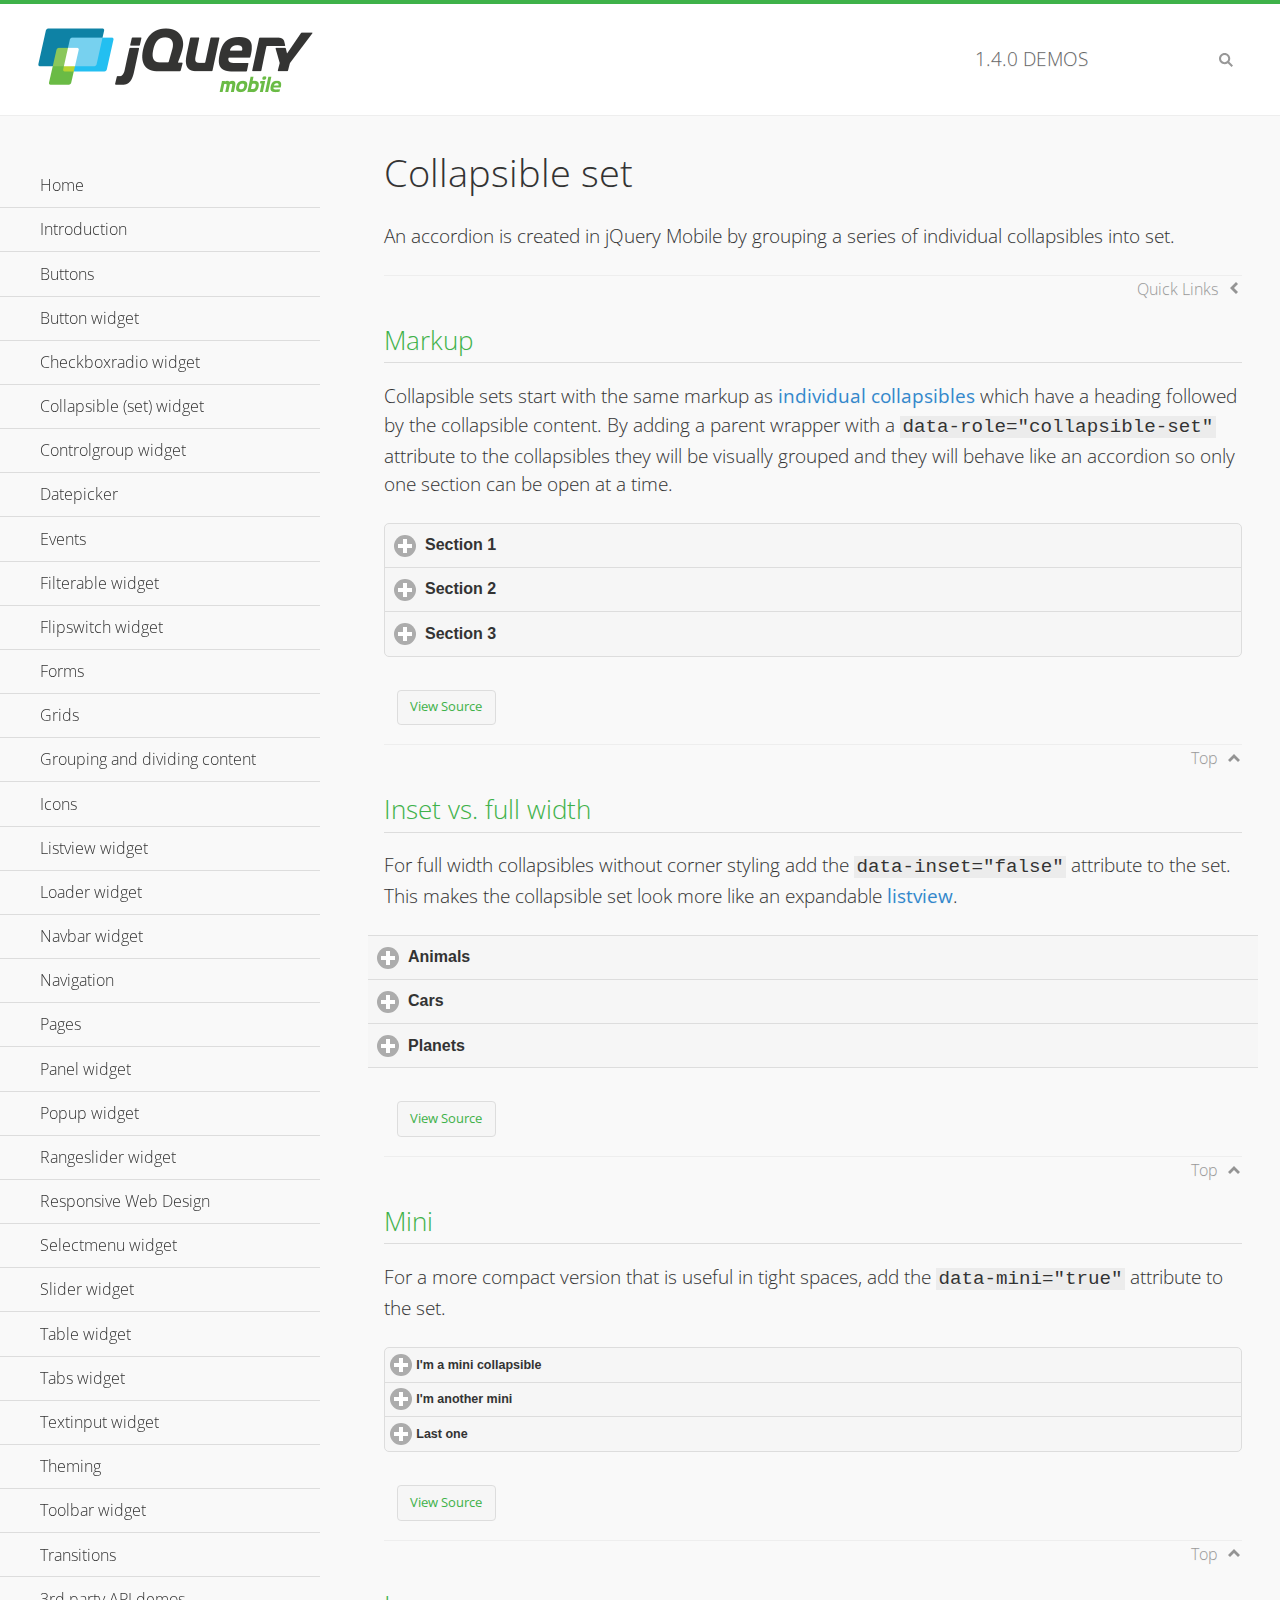
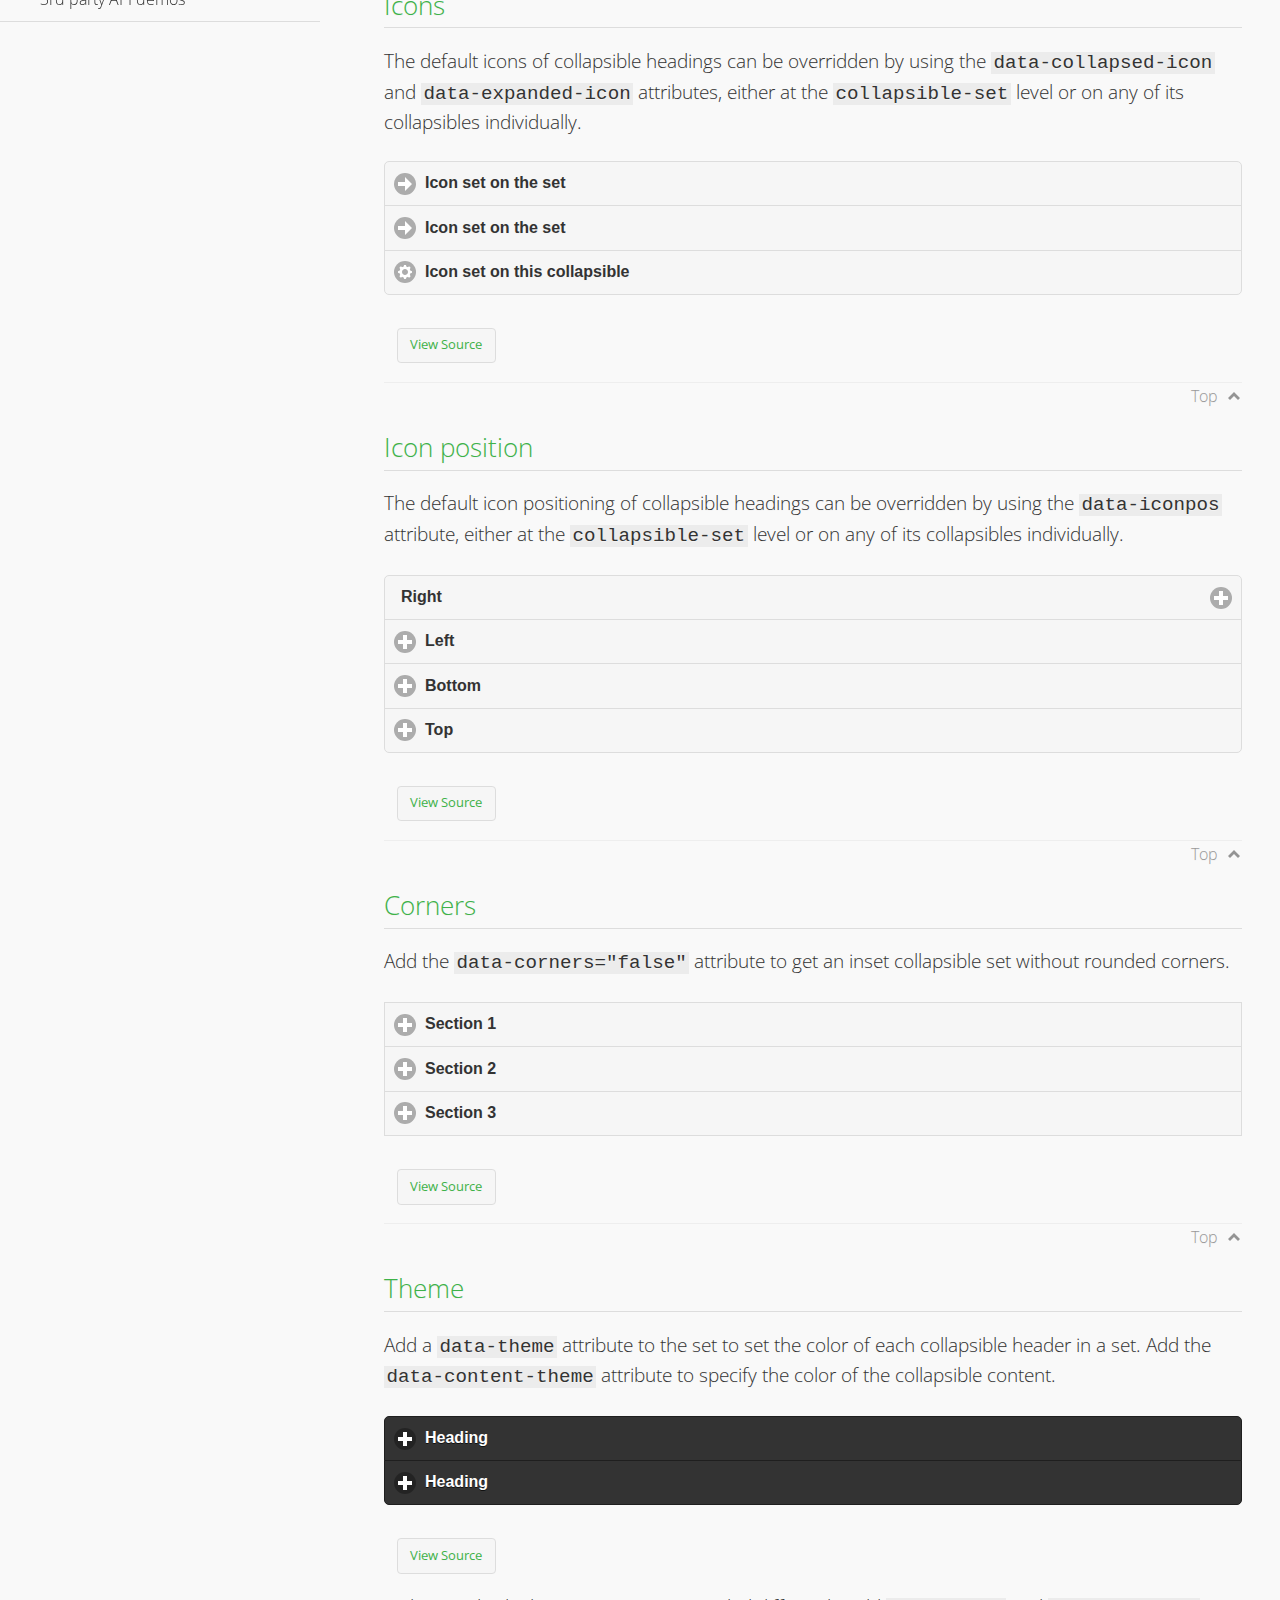
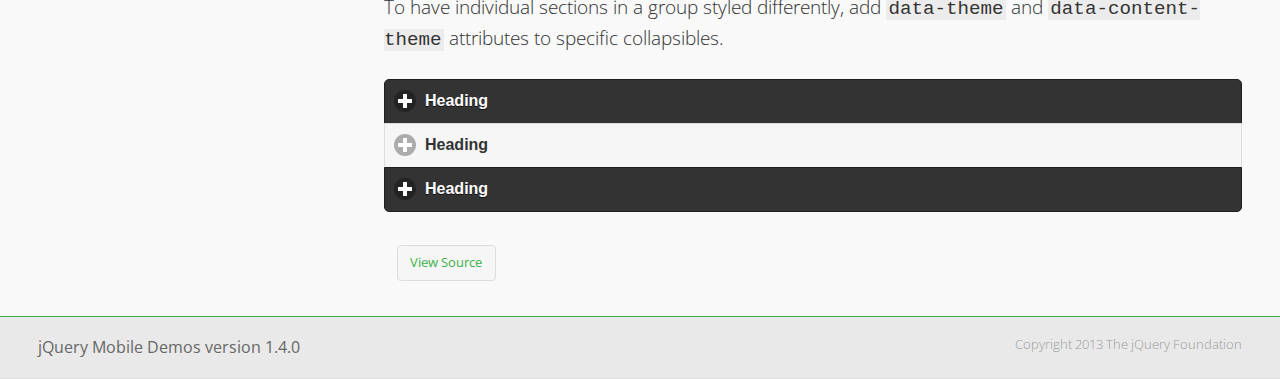
<file: source/js/libs/jqm.1.4/demos/collapsibleset/index.html>
<!DOCTYPE html>
<html>
<head>
	<meta charset="utf-8">
	<meta name="viewport" content="width=device-width, initial-scale=1">
	<title>Collapsible set - jQuery Mobile Demos</title>
	<link rel="shortcut icon" href="../favicon.ico">
    <link rel="stylesheet" href="http://fonts.googleapis.com/css?family=Open+Sans:300,400,700">
	<link rel="stylesheet" href="../css/themes/default/jquery.mobile-1.4.0.min.css">
	<link rel="stylesheet" href="../_assets/css/jqm-demos.css">
	<script src="../js/jquery.js"></script>
	<script src="../_assets/js/index.js"></script>
	<script src="../js/jquery.mobile-1.4.0.min.js"></script>
</head>
<body>
<div data-role="page" class="jqm-demos" data-quicklinks="true">

	<div data-role="header" class="jqm-header">
		<h2><a href="../" title="jQuery Mobile Demos home"><img src="../_assets/img/jquery-logo.png" alt="jQuery Mobile"></a></h2>
		<p><span class="jqm-version"></span> Demos</p>
		<a href="#" class="jqm-navmenu-link ui-btn ui-btn-icon-notext ui-corner-all ui-icon-bars ui-nodisc-icon ui-alt-icon ui-btn-left">Menu</a>
		<a href="#" class="jqm-search-link ui-btn ui-btn-icon-notext ui-corner-all ui-icon-search ui-nodisc-icon ui-alt-icon ui-btn-right">Search</a>
	</div><!-- /header -->

	<div role="main" class="ui-content jqm-content">

		<h1>Collapsible set</h1>

		<p>An accordion is created in jQuery Mobile by grouping a series of individual collapsibles into set.</p>

		<h2>Markup</h2>

		<p>Collapsible sets start with the same markup as <a href="../collapsible/" data-ajax="false">individual collapsibles</a> which have a heading followed by the collapsible content. By adding a parent wrapper with a <code>data-role="collapsible-set"</code> attribute to the collapsibles they will be visually grouped and they will behave like an accordion so only one section can be open at a time.</p>

			<div data-demo-html="true">
				<div data-role="collapsible-set" data-theme="a" data-content-theme="a">
					<div data-role="collapsible">
						<h3>Section 1</h3>
					<p>I'm the collapsible content for section 1</p>
					</div>
					<div data-role="collapsible">
						<h3>Section 2</h3>
					<p>I'm the collapsible content for section 2</p>

					</div>
					<div data-role="collapsible">
						<h3>Section 3</h3>
					<p>I'm the collapsible content for section 3</p>
					</div>
				</div>
			</div><!--/demo-html -->

		<h2>Inset vs. full width</h2>

		<p>For full width collapsibles without corner styling add the <code>data-inset="false"</code> attribute to the set. This makes the collapsible set look more like an expandable <a href="../listview/">listview</a>.</p>

			<div data-demo-html="true">
				<div data-role="collapsible-set" data-inset="false">
					<div data-role="collapsible">
						<h3>Animals</h3>
						<ul data-role="listview" data-inset="false">
							<li>Cats</li>
							<li>Dogs</li>
							<li>Lizards</li>
							<li>Snakes</li>
						</ul>
					</div>
					<div data-role="collapsible">
						<h3>Cars</h3>
						<ul data-role="listview" data-inset="false">
							<li>Acura</li>
							<li>Audi</li>
							<li>BMW</li>
							<li>Cadillac</li>
						</ul>
					</div>
					<div data-role="collapsible">
						<h3>Planets</h3>
						<ul data-role="listview" data-inset="false">
							<li>Earth</li>
							<li>Jupiter</li>
							<li>Mars</li>
							<li>Mercury</li>
						</ul>
					</div>
				</div>
			</div><!--/demo-html -->

		<h2>Mini</h2>

		<p>For a more compact version that is useful in tight spaces, add the <code>data-mini="true"</code> attribute to the set. </p>

			<div data-demo-html="true">
				<div data-role="collapsible-set" data-theme="a" data-content-theme="a" data-mini="true">
					<div data-role="collapsible">
						<h3>I'm a mini collapsible</h3>
					<p>This is good for tight spaces.</p>
					</div>
					<div data-role="collapsible">
						<h3>I'm another mini</h3>
					<p>Here's some collapsible content.</p>

					</div>
					<div data-role="collapsible">
						<h3>Last one</h3>
					<p>Final bit of collapsible content.</p>
					</div>
				</div>
			</div><!--/demo-html -->

		<h2>Icons</h2>

		<p>The default icons of collapsible headings can be overridden by using the <code>data-collapsed-icon</code> and <code>data-expanded-icon</code> attributes, either at the <code>collapsible-set</code> level or on any of its collapsibles individually.</p>

			<div data-demo-html="true">
				<div data-role="collapsible-set" data-theme="a" data-content-theme="a" data-collapsed-icon="arrow-r" data-expanded-icon="arrow-d">
					<div data-role="collapsible">
						<h3>Icon set on the set</h3>
					<p>Specify the open and close icons on the set to apply it to all the collapsibles within.</p>
					</div>
					<div data-role="collapsible">
						<h3>Icon set on the set</h3>
					<p>This collapsible also gets the icon from the set.</p>
					</div>
					<div data-role="collapsible" data-collapsed-icon="gear" data-expanded-icon="delete">
						<h3>Icon set on this collapsible</h3>
					<p>The icons here are applied to this collapsible specifically, thus overriding the set icons.</p>
					</div>
				</div>
			</div><!--/demo-html -->

		<h2>Icon position</h2>

		<p>The default icon positioning of collapsible headings can be overridden by using the <code>data-iconpos</code> attribute, either at the <code>collapsible-set</code> level or on any of its collapsibles individually.</p>

			<div data-demo-html="true">
				<div data-role="collapsible-set" data-theme="a" data-content-theme="a" data-iconpos="right">
					<div data-role="collapsible">
						<h3>Right</h3>
					<p>Inherits icon positioning from <code>data-iconpos="right"</code> attribute on set.</p>
					</div>
					<div data-role="collapsible" data-iconpos="left">
						<h3>Left</h3>
					<p>Set via <code>data-iconpos="left"</code> attribute on the collapsible</p>
					</div>
					<div data-role="collapsible" data-iconpos="bottom">
						<h3>Bottom</h3>
					<p>Set via <code>data-iconpos="bottom"</code> attribute on the collapsible</p>
					</div>
					<div data-role="collapsible" data-iconpos="top">
						<h3>Top</h3>
					<p>Set via <code>data-iconpos="top"</code> attribute on the collapsible</p>
					</div>
				</div>
			</div><!--/demo-html -->

		<h2>Corners</h2>
		<p>Add the <code>data-corners="false"</code> attribute to get an inset collapsible set without rounded corners.</p>

			<div data-demo-html="true">
				<div data-role="collapsible-set" data-corners="false" data-theme="a" data-content-theme="a">
					<div data-role="collapsible">
						<h3>Section 1</h3>
					<p>Collapsible content</p>
					</div>
					<div data-role="collapsible">
						<h3>Section 2</h3>
					<p>Collapsible content</p>

					</div>
					<div data-role="collapsible">
						<h3>Section 3</h3>
					<p>Collapsible content</p>
					</div>
				</div>
			</div><!--/demo-html -->

		<h2>Theme</h2>

		<p>Add a <code>data-theme</code> attribute to the set to set the color of each collapsible header in a set. Add the <code>data-content-theme</code> attribute to specify the color of the collapsible content. </p>

			<div data-demo-html="true">
				<div data-role="collapsible-set" data-theme="b" data-content-theme="b">
					<div data-role="collapsible">
						<h3>Heading</h3>
						<p>Content</p>
					</div>
					<div data-role="collapsible">
						<h3>Heading</h3>
						<p>Content</p>
					</div>
				</div>
			</div><!--/demo-html -->

		<p>To have individual sections in a group styled differently, add <code>data-theme</code> and <code>data-content-theme</code> attributes to specific collapsibles.</p>

			<div data-demo-html="true">
				<div data-role="collapsible-set" data-theme="b" data-content-theme="b">
					<div data-role="collapsible">
						<h3>Heading</h3>
						<p>Content</p>
					</div>
					<div data-role="collapsible" data-theme="a" data-content-theme="a">
						<h3>Heading</h3>
						<p>Content</p>
					</div>
					<div data-role="collapsible">
						<h3>Heading</h3>
						<p>Content</p>
					</div>
				</div>
		</div><!--/demo-html -->

	</div><!-- /content -->
	    <div data-role="panel" class="jqm-navmenu-panel" data-position="left" data-display="overlay" data-theme="a">
	    	<ul class="jqm-list ui-alt-icon ui-nodisc-icon">
<li data-filtertext="demos homepage" data-icon="home"><a href=".././">Home</a></li>
<li data-filtertext="introduction overview getting started"><a href="../intro/" data-ajax="false">Introduction</a></li>
<li data-filtertext="buttons button markup buttonmarkup method anchor link button element"><a href="../button-markup/" data-ajax="false">Buttons</a></li>
<li data-filtertext="form button widget input button submit reset"><a href="../button/" data-ajax="false">Button widget</a></li>
<li data-role="collapsible" data-collapsed-icon="carat-d" data-expanded-icon="carat-u" data-iconpos="right" data-inset="false">
	<h3>Checkboxradio widget</h3>
	<ul>
		<li data-filtertext="form checkboxradio widget checkbox input checkboxes controlgroups"><a href="../checkboxradio-checkbox/" data-ajax="false">Checkboxes</a></li>
		<li data-filtertext="form checkboxradio widget radio input radio buttons controlgroups"><a href="../checkboxradio-radio/" data-ajax="false">Radio buttons</a></li>
	</ul>
</li>
<li data-role="collapsible" data-collapsed-icon="carat-d" data-expanded-icon="carat-u" data-iconpos="right" data-inset="false">
	<h3>Collapsible (set) widget</h3>
	<ul>
		<li data-filtertext="collapsibles content formatting"><a href="../collapsible/" data-ajax="false">Collapsible</a></li>
		<li data-filtertext="dynamic collapsible set accordion append expand"><a href="../collapsible-dynamic/" data-ajax="false">Dynamic collapsibles</a></li>
		<li data-filtertext="accordions collapsible set widget content formatting grouped collapsibles"><a href="../collapsibleset/" data-ajax="false">Collapsible set</a></li>
	</ul>
</li>
<li data-role="collapsible" data-collapsed-icon="carat-d" data-expanded-icon="carat-u" data-iconpos="right" data-inset="false">
	<h3>Controlgroup widget</h3>
	<ul>
		<li data-filtertext="controlgroups selectmenu checkboxradio input grouped buttons horizontal vertical"><a href="../controlgroup/" data-ajax="false">Controlgroup</a></li>
		<li data-filtertext="dynamic controlgroup dynamically add buttons"><a href="../controlgroup-dynamic/" data-ajax="false">Dynamic controlgroups</a></li>
	</ul>
</li>
<li data-filtertext="form datepicker widget date input"><a href="../datepicker/" data-ajax="false">Datepicker</a></li>
<li data-role="collapsible" data-collapsed-icon="carat-d" data-expanded-icon="carat-u" data-iconpos="right" data-inset="false">
	<h3>Events</h3>
	<ul>
		<li data-filtertext="swipe to delete list items listviews swipe events"><a href="../swipe-list/" data-ajax="false">Swipe list items</a></li>
		<li data-filtertext="swipe to navigate swipe page navigation swipe events"><a href="../swipe-page/" data-ajax="false">Swipe page navigation</a></li>
	</ul>
</li>
<li data-filtertext="filterable filter elements sorting searching listview table"><a href="../filterable/" data-ajax="false">Filterable widget</a></li>
<li data-filtertext="form flipswitch widget flip toggle switch binary select checkbox input"><a href="../flipswitch/" data-ajax="false">Flipswitch widget</a></li>
<li data-role="collapsible" data-collapsed-icon="carat-d" data-expanded-icon="carat-u" data-iconpos="right" data-inset="false">
	<h3>Forms</h3>
	<ul>
		<li data-filtertext="forms text checkbox radio range button submit reset inputs selects textarea slider flipswitch label form elements"><a href="../forms/" data-ajax="false">Forms</a></li>
		<li data-filtertext="form hide labels hidden accessible ui-hidden-accessible forms"><a href="../forms-label-hidden-accessible/" data-ajax="false">Hide labels</a></li>
		<li data-filtertext="form field containers fieldcontain ui-field-contain forms"><a href="../forms-field-contain/" data-ajax="false">Field containers</a></li>
		<li data-filtertext="forms disabled form elements"><a href="../forms-disabled/" data-ajax="false">Forms disabled</a></li>
		<li data-filtertext="forms gallery examples overview forms text checkbox radio range button submit reset inputs selects textarea slider flipswitch label form elements"><a href="../forms-gallery/" data-ajax="false">Forms gallery</a></li>
	</ul>
</li>
<li data-role="collapsible" data-collapsed-icon="carat-d" data-expanded-icon="carat-u" data-iconpos="right" data-inset="false">
	<h3>Grids</h3>
	<ul>
		<li data-filtertext="grids columns blocks content formatting rwd responsive css framework"><a href="../grids/" data-ajax="false">Grids</a></li>
		<li data-filtertext="buttons in grids css framework"><a href="../grids-buttons/" data-ajax="false">Buttons in grids</a></li>
		<li data-filtertext="custom responsive grids rwd css framework"><a href="../grids-custom-responsive/" data-ajax="false">Custom responsive grids</a></li>
	</ul>
</li>
<li data-filtertext="blocks content formatting sections heading"><a href="../body-bar-classes/" data-ajax="false">Grouping and dividing content</a></li>
<li data-role="collapsible" data-collapsed-icon="carat-d" data-expanded-icon="carat-u" data-iconpos="right" data-inset="false">
	<h3>Icons</h3>
	<ul>
		<li data-filtertext="button icons svg disc alt custom icon position"><a href="../icons/" data-ajax="false">Icons</a></li>
		<li data-filtertext=""><a href="../icons-grunticon/" data-ajax="false">Grunticon loader</a></li>
	</ul>
</li>
<li data-role="collapsible" data-collapsed-icon="carat-d" data-expanded-icon="carat-u" data-iconpos="right" data-inset="false">
	<h3>Listview widget</h3>
	<ul>
		<li data-filtertext="listview widget thumbnails icons nested split button collapsible ul ol"><a href="../listview/" data-ajax="false">Listview</a></li>
		<li data-filtertext="autocomplete filterable reveal listview filtertextbeforefilter placeholder"><a href="../listview-autocomplete/" data-ajax="false">Listview autocomplete</a></li>
		<li data-filtertext="autocomplete filterable reveal listview remote data filtertextbeforefilter placeholder"><a href="../listview-autocomplete-remote/" data-ajax="false">Listview autocomplete remote data</a></li>
		<li data-filtertext="autodividers anchor jump scroll linkbars listview lists ul ol"><a href="../listview-autodividers-linkbar/" data-ajax="false">Listview autodividers linkbar</a></li>
		<li data-filtertext="listview autodividers selector autodividersselector lists ul ol"><a href="../listview-autodividers-selector/" data-ajax="false">Listview autodividers selector</a></li>
		<li data-filtertext="listview nested list items"><a href="../listview-nested-lists/" data-ajax="false">Listview Nested Listviews</a></li>
		<li data-filtertext="listview collapsible list items flat"><a href="../listview-collapsible-item-flat/" data-ajax="false">Listview collapsible list items (flat)</a></li>
		<li data-filtertext="listview collapsible list indented"><a href="../listview-collapsible-item-indented/" data-ajax="false">Listview collapsible list items (indented)</a></li>
		<li data-filtertext="grid listview responsive grids responsive listviews lists ul"><a href="../listview-grid/" data-ajax="false">Listview responsive grid</a></li>
	</ul>
</li>
<li data-filtertext="loader widget page loading navigation overlay spinner"><a href="../loader/" data-ajax="false">Loader widget</a></li>
<li data-filtertext="navbar widget navmenu toolbars header footer"><a href="../navbar/" data-ajax="false">Navbar widget</a></li>
<li data-role="collapsible" data-collapsed-icon="carat-d" data-expanded-icon="carat-u" data-iconpos="right" data-inset="false">
	<h3>Navigation</h3>
	<ul>
		<li data-filtertext="ajax navigation navigate widget history event method"><a href="../navigation/" data-ajax="false">Navigation</a></li>
		<li data-filtertext="linking pages page links navigation ajax prefetch cache"><a href="../navigation-linking-pages/" data-ajax="false">Linking pages</a></li>
		<li data-filtertext="php redirect server redirection server-side navigation"><a href="../navigation-php-redirect/" data-ajax="false">PHP redirect demo</a></li>
	</ul>
</li>
<li data-role="collapsible" data-collapsed-icon="carat-d" data-expanded-icon="carat-u" data-iconpos="right" data-inset="false">
	<h3>Pages</h3>
	<ul>
		<li data-filtertext="pages page widget ajax navigation"><a href="../pages/" data-ajax="false">Pages</a></li>
		<li data-filtertext="single page"><a href="../pages-single-page/" data-ajax="false">Single page</a></li>
		<li data-filtertext="multipage multi-page page"><a href="../pages-multi-page/" data-ajax="false">Multi-page template</a></li>
		<li data-filtertext="dialog page widget modal popup"><a href="../pages-dialog/" data-ajax="false">Dialog page</a></li>
	</ul>
</li>
<li data-role="collapsible" data-collapsed-icon="carat-d" data-expanded-icon="carat-u" data-iconpos="right" data-inset="false">
	<h3>Panel widget</h3>
	<ul>
		<li data-filtertext="panel widget sliding panels reveal push overlay responsive"><a href="../panel/" data-ajax="false">Panel</a></li>
		<li data-filtertext=""><a href="../panel-external/" data-ajax="false">External panels</a></li>
		<li data-filtertext="panel "><a href="../panel-fixed/" data-ajax="false">Fixed panels</a></li>
		<li data-filtertext="panel slide panels sliding panels shadow rwd responsive breakpoint"><a href="../panel-responsive/" data-ajax="false">Panels responsive</a></li>
		<li data-filtertext="panel custom style custom panel width reveal shadow listview panel styling page background wrapper"><a href="../panel-styling/" data-ajax="false">Custom panel style</a></li>
		<li data-filtertext="panel open on swipe"><a href="../panel-swipe-open/" data-ajax="false">Panel open on swipe</a></li>
		<li data-filtertext="panels outside page internal external toolbars"><a href="../panel-external-internal/" data-ajax="false">Panel external and internal</a></li>
	</ul>
</li>
<li data-role="collapsible" data-collapsed-icon="carat-d" data-expanded-icon="carat-u" data-iconpos="right" data-inset="false">
	<h3>Popup widget</h3>
	<ul>
		<li data-filtertext="popup widget popups dialog modal transition tooltip lightbox form overlay screen flip pop fade transition"><a href="../popup/" data-ajax="false">Popup</a></li>
		<li data-filtertext="popup alignment position"><a href="../popup-alignment/" data-ajax="false">Popup alignment</a></li>
		<li data-filtertext="popup arrow size popups popover"><a href="../popup-arrow-size/" data-ajax="false">Popup arrow size</a></li>
		<li data-filtertext="dynamic popups popup images lightbox"><a href="../popup-dynamic/" data-ajax="false">Dynamic popups</a></li>
		<li data-filtertext="popups with iframes scaling"><a href="../popup-iframe/" data-ajax="false">Popups with iframes</a></li>
		<li data-filtertext="popup image scaling"><a href="../popup-image-scaling/" data-ajax="false">Popup image scaling</a></li>
		<li data-filtertext="external popup outside multi-page"><a href="../popup-outside-multipage" data-ajax="false">Popup outside multi-page</a></li>
	</ul>
</li>
<li data-filtertext="form rangeslider widget dual sliders dual handle sliders range input"><a href="../rangeslider/" data-ajax="false">Rangeslider widget</a></li>
<li data-filtertext="responsive web design rwd adaptive progressive enhancement PE accessible mobile breakpoints media query media queries"><a href="../rwd/" data-ajax="false">Responsive Web Design</a></li>
<li data-role="collapsible" data-collapsed-icon="carat-d" data-expanded-icon="carat-u" data-iconpos="right" data-inset="false">
	<h3>Selectmenu widget</h3>
	<ul>
		<li data-filtertext="form selectmenu widget select input custom select menu selects"><a href="../selectmenu/" data-ajax="false">Selectmenu</a></li>
		<li data-filtertext="form custom select menu selectmenu widget custom menu option optgroup multiple selects"><a href="../selectmenu-custom/" data-ajax="false">Custom select menu</a></li>
		<li data-filtertext="filterable select filter popup dialog"><a href="../selectmenu-custom-filter/" data-ajax="false">Custom select menu with filter</a></li>
	</ul>
</li>
<li data-role="collapsible" data-collapsed-icon="carat-d" data-expanded-icon="carat-u" data-iconpos="right" data-inset="false">
	<h3>Slider widget</h3>
	<ul>
		<li data-filtertext="form slider widget range input single sliders"><a href="../slider/" data-ajax="false">Slider</a></li>
		<li data-filtertext="form slider widget flipswitch slider binary select flip toggle switch"><a href="../slider-flipswitch/" data-ajax="false">Slider flip toggle switch</a></li>
		<li data-filtertext="form slider tooltip handle value input range sliders"><a href="../slider-tooltip/" data-ajax="false">Slider tooltip</a></li>
	</ul>
</li>
<li data-role="collapsible" data-collapsed-icon="carat-d" data-expanded-icon="carat-u" data-iconpos="right" data-inset="false">
	<h3>Table widget</h3>
	<ul>
		<li data-filtertext="table widget reflow column toggle th td responsive tables rwd hide show tabular"><a href="../table-column-toggle/" data-ajax="false">Table Column Toggle</a></li>
		<li data-filtertext="table column toggle phone comparison demo"><a href="../table-column-toggle-example/" data-ajax="false">Table Column Toggle demo</a></li>
		<li data-filtertext="responsive tables table column toggle heading groups rwd breakpoint"><a href="../table-column-toggle-heading-groups/" data-ajax="false">Table Column Toggle heading groups</a></li>
		<li data-filtertext="responsive tables table column toggle hide rwd breakpoint customization options"><a href="../table-column-toggle-options/" data-ajax="false">Table Column Toggle options</a></li>
		<li data-filtertext="table reflow th td responsive rwd columns tabular"><a href="../table-reflow/" data-ajax="false">Table Reflow</a></li>
		<li data-filtertext="responsive tables table reflow heading groups rwd breakpoint"><a href="../table-reflow-heading-groups/" data-ajax="false">Table Reflow heading groups</a></li>
		<li data-filtertext="responsive tables table reflow stripes strokes table style"><a href="../table-reflow-stripes-strokes/" data-ajax="false">Table Reflow stripes and strokes</a></li>
		<li data-filtertext="responsive tables table reflow stack custom styles"><a href="../table-reflow-styling/" data-ajax="false">Table Reflow custom styles</a></li>
	</ul>
</li>
<li data-filtertext="ui tabs widget"><a href="../tabs/" data-ajax="false">Tabs widget</a></li>
<li data-filtertext="form textinput widget text input textarea number date time tel email file color password"><a href="../textinput/" data-ajax="false">Textinput widget</a></li>
<li data-role="collapsible" data-collapsed-icon="carat-d" data-expanded-icon="carat-u" data-iconpos="right" data-inset="false">
	<h3>Theming</h3>
	<ul>
		<li data-filtertext="default theme swatches theming style css"><a href="../theme-default/" data-ajax="false">Default theme</a></li>
		<li data-filtertext="classic theme old theme swatches theming style css"><a href="../theme-classic/" data-ajax="false">Classic theme</a></li>
	</ul>
</li>
<li data-role="collapsible" data-collapsed-icon="carat-d" data-expanded-icon="carat-u" data-iconpos="right" data-inset="false">
	<h3>Toolbar widget</h3>
	<ul>
		<li data-filtertext="toolbar widget header footer toolbars fixed fullscreen external sections"><a href="../toolbar/" data-ajax="false">Toolbar</a></li>
		<li data-filtertext="dynamic toolbars dynamically add toolbar header footer"><a href="../toolbar-dynamic/" data-ajax="false">Dynamic toolbars</a></li>
		<li data-filtertext="external toolbars header footer"><a href="../toolbar-external/" data-ajax="false">External toolbars</a></li>
		<li data-filtertext="fixed toolbars header footer"><a href="../toolbar-fixed/" data-ajax="false">Fixed toolbars</a></li>
		<li data-filtertext="fixed fullscreen toolbars header footer"><a href="../toolbar-fixed-fullscreen/" data-ajax="false">Fullscreen toolbars</a></li>
		<li data-filtertext="external fixed toolbars header footer"><a href="../toolbar-fixed-external/" data-ajax="false">Fixed external toolbars</a></li>
		<li data-filtertext="external persistent toolbars header footer navbar navmenu"><a href="../toolbar-fixed-persistent/" data-ajax="false">Persistent toolbars</a></li>
		<li data-filtertext="external ajax optimized toolbars persistent toolbars header footer navbar"><a href="../toolbar-fixed-persistent-optimized/" data-ajax="false">AJAX optimized toolbars</a></li>
		<li data-filtertext="form in toolbars header footer"><a href="../toolbar-fixed-forms/" data-ajax="false">Form in toolbar</a></li>
	</ul>
</li>
<li data-filtertext="page transitions animated pages popup navigation flip slide fade pop"><a href="../transitions/" data-ajax="false">Transitions</a></li>
<li data-role="collapsible" data-collapsed-icon="carat-d" data-expanded-icon="carat-u" data-iconpos="right" data-inset="false">
	<h3>3rd party API demos</h3>
	<ul>
		<li data-filtertext="backbone requirejs navigation router"><a href="../backbone-requirejs/" data-ajax="false">Backbone RequireJS</a></li>
		<li data-filtertext="google maps geolocation demo"><a href="../map-geolocation/" data-ajax="false">Google Maps geolocation</a></li>
		<li data-filtertext="google maps hybrid"><a href="../map-list-toggle/" data-ajax="false">Google Maps list toggle</a></li>
	</ul>
</li>



		     </ul>
		</div><!-- /panel -->


	<div data-role="footer" data-position="fixed" data-tap-toggle="false" class="jqm-footer">
		<p>jQuery Mobile Demos version <span class="jqm-version"></span></p>
		<p>Copyright 2013 The jQuery Foundation</p>
	</div><!-- /footer -->
	<!-- TODO: This should become an external panel so we can add input to markup (unique ID) -->
    <div data-role="panel" class="jqm-search-panel" data-position="right" data-display="overlay" data-theme="a">
		<div class="jqm-search">
			<ul class="jqm-list" data-filter-placeholder="Search demos..." data-filter-reveal="true">
<li data-filtertext="demos homepage" data-icon="home"><a href=".././">Home</a></li>
<li data-filtertext="introduction overview getting started"><a href="../intro/" data-ajax="false">Introduction</a></li>
<li data-filtertext="buttons button markup buttonmarkup method anchor link button element"><a href="../button-markup/" data-ajax="false">Buttons</a></li>
<li data-filtertext="form button widget input button submit reset"><a href="../button/" data-ajax="false">Button widget</a></li>
<li data-role="collapsible" data-collapsed-icon="carat-d" data-expanded-icon="carat-u" data-iconpos="right" data-inset="false">
	<h3>Checkboxradio widget</h3>
	<ul>
		<li data-filtertext="form checkboxradio widget checkbox input checkboxes controlgroups"><a href="../checkboxradio-checkbox/" data-ajax="false">Checkboxes</a></li>
		<li data-filtertext="form checkboxradio widget radio input radio buttons controlgroups"><a href="../checkboxradio-radio/" data-ajax="false">Radio buttons</a></li>
	</ul>
</li>
<li data-role="collapsible" data-collapsed-icon="carat-d" data-expanded-icon="carat-u" data-iconpos="right" data-inset="false">
	<h3>Collapsible (set) widget</h3>
	<ul>
		<li data-filtertext="collapsibles content formatting"><a href="../collapsible/" data-ajax="false">Collapsible</a></li>
		<li data-filtertext="dynamic collapsible set accordion append expand"><a href="../collapsible-dynamic/" data-ajax="false">Dynamic collapsibles</a></li>
		<li data-filtertext="accordions collapsible set widget content formatting grouped collapsibles"><a href="../collapsibleset/" data-ajax="false">Collapsible set</a></li>
	</ul>
</li>
<li data-role="collapsible" data-collapsed-icon="carat-d" data-expanded-icon="carat-u" data-iconpos="right" data-inset="false">
	<h3>Controlgroup widget</h3>
	<ul>
		<li data-filtertext="controlgroups selectmenu checkboxradio input grouped buttons horizontal vertical"><a href="../controlgroup/" data-ajax="false">Controlgroup</a></li>
		<li data-filtertext="dynamic controlgroup dynamically add buttons"><a href="../controlgroup-dynamic/" data-ajax="false">Dynamic controlgroups</a></li>
	</ul>
</li>
<li data-filtertext="form datepicker widget date input"><a href="../datepicker/" data-ajax="false">Datepicker</a></li>
<li data-role="collapsible" data-collapsed-icon="carat-d" data-expanded-icon="carat-u" data-iconpos="right" data-inset="false">
	<h3>Events</h3>
	<ul>
		<li data-filtertext="swipe to delete list items listviews swipe events"><a href="../swipe-list/" data-ajax="false">Swipe list items</a></li>
		<li data-filtertext="swipe to navigate swipe page navigation swipe events"><a href="../swipe-page/" data-ajax="false">Swipe page navigation</a></li>
	</ul>
</li>
<li data-filtertext="filterable filter elements sorting searching listview table"><a href="../filterable/" data-ajax="false">Filterable widget</a></li>
<li data-filtertext="form flipswitch widget flip toggle switch binary select checkbox input"><a href="../flipswitch/" data-ajax="false">Flipswitch widget</a></li>
<li data-role="collapsible" data-collapsed-icon="carat-d" data-expanded-icon="carat-u" data-iconpos="right" data-inset="false">
	<h3>Forms</h3>
	<ul>
		<li data-filtertext="forms text checkbox radio range button submit reset inputs selects textarea slider flipswitch label form elements"><a href="../forms/" data-ajax="false">Forms</a></li>
		<li data-filtertext="form hide labels hidden accessible ui-hidden-accessible forms"><a href="../forms-label-hidden-accessible/" data-ajax="false">Hide labels</a></li>
		<li data-filtertext="form field containers fieldcontain ui-field-contain forms"><a href="../forms-field-contain/" data-ajax="false">Field containers</a></li>
		<li data-filtertext="forms disabled form elements"><a href="../forms-disabled/" data-ajax="false">Forms disabled</a></li>
		<li data-filtertext="forms gallery examples overview forms text checkbox radio range button submit reset inputs selects textarea slider flipswitch label form elements"><a href="../forms-gallery/" data-ajax="false">Forms gallery</a></li>
	</ul>
</li>
<li data-role="collapsible" data-collapsed-icon="carat-d" data-expanded-icon="carat-u" data-iconpos="right" data-inset="false">
	<h3>Grids</h3>
	<ul>
		<li data-filtertext="grids columns blocks content formatting rwd responsive css framework"><a href="../grids/" data-ajax="false">Grids</a></li>
		<li data-filtertext="buttons in grids css framework"><a href="../grids-buttons/" data-ajax="false">Buttons in grids</a></li>
		<li data-filtertext="custom responsive grids rwd css framework"><a href="../grids-custom-responsive/" data-ajax="false">Custom responsive grids</a></li>
	</ul>
</li>
<li data-filtertext="blocks content formatting sections heading"><a href="../body-bar-classes/" data-ajax="false">Grouping and dividing content</a></li>
<li data-role="collapsible" data-collapsed-icon="carat-d" data-expanded-icon="carat-u" data-iconpos="right" data-inset="false">
	<h3>Icons</h3>
	<ul>
		<li data-filtertext="button icons svg disc alt custom icon position"><a href="../icons/" data-ajax="false">Icons</a></li>
		<li data-filtertext=""><a href="../icons-grunticon/" data-ajax="false">Grunticon loader</a></li>
	</ul>
</li>
<li data-role="collapsible" data-collapsed-icon="carat-d" data-expanded-icon="carat-u" data-iconpos="right" data-inset="false">
	<h3>Listview widget</h3>
	<ul>
		<li data-filtertext="listview widget thumbnails icons nested split button collapsible ul ol"><a href="../listview/" data-ajax="false">Listview</a></li>
		<li data-filtertext="autocomplete filterable reveal listview filtertextbeforefilter placeholder"><a href="../listview-autocomplete/" data-ajax="false">Listview autocomplete</a></li>
		<li data-filtertext="autocomplete filterable reveal listview remote data filtertextbeforefilter placeholder"><a href="../listview-autocomplete-remote/" data-ajax="false">Listview autocomplete remote data</a></li>
		<li data-filtertext="autodividers anchor jump scroll linkbars listview lists ul ol"><a href="../listview-autodividers-linkbar/" data-ajax="false">Listview autodividers linkbar</a></li>
		<li data-filtertext="listview autodividers selector autodividersselector lists ul ol"><a href="../listview-autodividers-selector/" data-ajax="false">Listview autodividers selector</a></li>
		<li data-filtertext="listview nested list items"><a href="../listview-nested-lists/" data-ajax="false">Listview Nested Listviews</a></li>
		<li data-filtertext="listview collapsible list items flat"><a href="../listview-collapsible-item-flat/" data-ajax="false">Listview collapsible list items (flat)</a></li>
		<li data-filtertext="listview collapsible list indented"><a href="../listview-collapsible-item-indented/" data-ajax="false">Listview collapsible list items (indented)</a></li>
		<li data-filtertext="grid listview responsive grids responsive listviews lists ul"><a href="../listview-grid/" data-ajax="false">Listview responsive grid</a></li>
	</ul>
</li>
<li data-filtertext="loader widget page loading navigation overlay spinner"><a href="../loader/" data-ajax="false">Loader widget</a></li>
<li data-filtertext="navbar widget navmenu toolbars header footer"><a href="../navbar/" data-ajax="false">Navbar widget</a></li>
<li data-role="collapsible" data-collapsed-icon="carat-d" data-expanded-icon="carat-u" data-iconpos="right" data-inset="false">
	<h3>Navigation</h3>
	<ul>
		<li data-filtertext="ajax navigation navigate widget history event method"><a href="../navigation/" data-ajax="false">Navigation</a></li>
		<li data-filtertext="linking pages page links navigation ajax prefetch cache"><a href="../navigation-linking-pages/" data-ajax="false">Linking pages</a></li>
		<li data-filtertext="php redirect server redirection server-side navigation"><a href="../navigation-php-redirect/" data-ajax="false">PHP redirect demo</a></li>
	</ul>
</li>
<li data-role="collapsible" data-collapsed-icon="carat-d" data-expanded-icon="carat-u" data-iconpos="right" data-inset="false">
	<h3>Pages</h3>
	<ul>
		<li data-filtertext="pages page widget ajax navigation"><a href="../pages/" data-ajax="false">Pages</a></li>
		<li data-filtertext="single page"><a href="../pages-single-page/" data-ajax="false">Single page</a></li>
		<li data-filtertext="multipage multi-page page"><a href="../pages-multi-page/" data-ajax="false">Multi-page template</a></li>
		<li data-filtertext="dialog page widget modal popup"><a href="../pages-dialog/" data-ajax="false">Dialog page</a></li>
	</ul>
</li>
<li data-role="collapsible" data-collapsed-icon="carat-d" data-expanded-icon="carat-u" data-iconpos="right" data-inset="false">
	<h3>Panel widget</h3>
	<ul>
		<li data-filtertext="panel widget sliding panels reveal push overlay responsive"><a href="../panel/" data-ajax="false">Panel</a></li>
		<li data-filtertext=""><a href="../panel-external/" data-ajax="false">External panels</a></li>
		<li data-filtertext="panel "><a href="../panel-fixed/" data-ajax="false">Fixed panels</a></li>
		<li data-filtertext="panel slide panels sliding panels shadow rwd responsive breakpoint"><a href="../panel-responsive/" data-ajax="false">Panels responsive</a></li>
		<li data-filtertext="panel custom style custom panel width reveal shadow listview panel styling page background wrapper"><a href="../panel-styling/" data-ajax="false">Custom panel style</a></li>
		<li data-filtertext="panel open on swipe"><a href="../panel-swipe-open/" data-ajax="false">Panel open on swipe</a></li>
		<li data-filtertext="panels outside page internal external toolbars"><a href="../panel-external-internal/" data-ajax="false">Panel external and internal</a></li>
	</ul>
</li>
<li data-role="collapsible" data-collapsed-icon="carat-d" data-expanded-icon="carat-u" data-iconpos="right" data-inset="false">
	<h3>Popup widget</h3>
	<ul>
		<li data-filtertext="popup widget popups dialog modal transition tooltip lightbox form overlay screen flip pop fade transition"><a href="../popup/" data-ajax="false">Popup</a></li>
		<li data-filtertext="popup alignment position"><a href="../popup-alignment/" data-ajax="false">Popup alignment</a></li>
		<li data-filtertext="popup arrow size popups popover"><a href="../popup-arrow-size/" data-ajax="false">Popup arrow size</a></li>
		<li data-filtertext="dynamic popups popup images lightbox"><a href="../popup-dynamic/" data-ajax="false">Dynamic popups</a></li>
		<li data-filtertext="popups with iframes scaling"><a href="../popup-iframe/" data-ajax="false">Popups with iframes</a></li>
		<li data-filtertext="popup image scaling"><a href="../popup-image-scaling/" data-ajax="false">Popup image scaling</a></li>
		<li data-filtertext="external popup outside multi-page"><a href="../popup-outside-multipage" data-ajax="false">Popup outside multi-page</a></li>
	</ul>
</li>
<li data-filtertext="form rangeslider widget dual sliders dual handle sliders range input"><a href="../rangeslider/" data-ajax="false">Rangeslider widget</a></li>
<li data-filtertext="responsive web design rwd adaptive progressive enhancement PE accessible mobile breakpoints media query media queries"><a href="../rwd/" data-ajax="false">Responsive Web Design</a></li>
<li data-role="collapsible" data-collapsed-icon="carat-d" data-expanded-icon="carat-u" data-iconpos="right" data-inset="false">
	<h3>Selectmenu widget</h3>
	<ul>
		<li data-filtertext="form selectmenu widget select input custom select menu selects"><a href="../selectmenu/" data-ajax="false">Selectmenu</a></li>
		<li data-filtertext="form custom select menu selectmenu widget custom menu option optgroup multiple selects"><a href="../selectmenu-custom/" data-ajax="false">Custom select menu</a></li>
		<li data-filtertext="filterable select filter popup dialog"><a href="../selectmenu-custom-filter/" data-ajax="false">Custom select menu with filter</a></li>
	</ul>
</li>
<li data-role="collapsible" data-collapsed-icon="carat-d" data-expanded-icon="carat-u" data-iconpos="right" data-inset="false">
	<h3>Slider widget</h3>
	<ul>
		<li data-filtertext="form slider widget range input single sliders"><a href="../slider/" data-ajax="false">Slider</a></li>
		<li data-filtertext="form slider widget flipswitch slider binary select flip toggle switch"><a href="../slider-flipswitch/" data-ajax="false">Slider flip toggle switch</a></li>
		<li data-filtertext="form slider tooltip handle value input range sliders"><a href="../slider-tooltip/" data-ajax="false">Slider tooltip</a></li>
	</ul>
</li>
<li data-role="collapsible" data-collapsed-icon="carat-d" data-expanded-icon="carat-u" data-iconpos="right" data-inset="false">
	<h3>Table widget</h3>
	<ul>
		<li data-filtertext="table widget reflow column toggle th td responsive tables rwd hide show tabular"><a href="../table-column-toggle/" data-ajax="false">Table Column Toggle</a></li>
		<li data-filtertext="table column toggle phone comparison demo"><a href="../table-column-toggle-example/" data-ajax="false">Table Column Toggle demo</a></li>
		<li data-filtertext="responsive tables table column toggle heading groups rwd breakpoint"><a href="../table-column-toggle-heading-groups/" data-ajax="false">Table Column Toggle heading groups</a></li>
		<li data-filtertext="responsive tables table column toggle hide rwd breakpoint customization options"><a href="../table-column-toggle-options/" data-ajax="false">Table Column Toggle options</a></li>
		<li data-filtertext="table reflow th td responsive rwd columns tabular"><a href="../table-reflow/" data-ajax="false">Table Reflow</a></li>
		<li data-filtertext="responsive tables table reflow heading groups rwd breakpoint"><a href="../table-reflow-heading-groups/" data-ajax="false">Table Reflow heading groups</a></li>
		<li data-filtertext="responsive tables table reflow stripes strokes table style"><a href="../table-reflow-stripes-strokes/" data-ajax="false">Table Reflow stripes and strokes</a></li>
		<li data-filtertext="responsive tables table reflow stack custom styles"><a href="../table-reflow-styling/" data-ajax="false">Table Reflow custom styles</a></li>
	</ul>
</li>
<li data-filtertext="ui tabs widget"><a href="../tabs/" data-ajax="false">Tabs widget</a></li>
<li data-filtertext="form textinput widget text input textarea number date time tel email file color password"><a href="../textinput/" data-ajax="false">Textinput widget</a></li>
<li data-role="collapsible" data-collapsed-icon="carat-d" data-expanded-icon="carat-u" data-iconpos="right" data-inset="false">
	<h3>Theming</h3>
	<ul>
		<li data-filtertext="default theme swatches theming style css"><a href="../theme-default/" data-ajax="false">Default theme</a></li>
		<li data-filtertext="classic theme old theme swatches theming style css"><a href="../theme-classic/" data-ajax="false">Classic theme</a></li>
	</ul>
</li>
<li data-role="collapsible" data-collapsed-icon="carat-d" data-expanded-icon="carat-u" data-iconpos="right" data-inset="false">
	<h3>Toolbar widget</h3>
	<ul>
		<li data-filtertext="toolbar widget header footer toolbars fixed fullscreen external sections"><a href="../toolbar/" data-ajax="false">Toolbar</a></li>
		<li data-filtertext="dynamic toolbars dynamically add toolbar header footer"><a href="../toolbar-dynamic/" data-ajax="false">Dynamic toolbars</a></li>
		<li data-filtertext="external toolbars header footer"><a href="../toolbar-external/" data-ajax="false">External toolbars</a></li>
		<li data-filtertext="fixed toolbars header footer"><a href="../toolbar-fixed/" data-ajax="false">Fixed toolbars</a></li>
		<li data-filtertext="fixed fullscreen toolbars header footer"><a href="../toolbar-fixed-fullscreen/" data-ajax="false">Fullscreen toolbars</a></li>
		<li data-filtertext="external fixed toolbars header footer"><a href="../toolbar-fixed-external/" data-ajax="false">Fixed external toolbars</a></li>
		<li data-filtertext="external persistent toolbars header footer navbar navmenu"><a href="../toolbar-fixed-persistent/" data-ajax="false">Persistent toolbars</a></li>
		<li data-filtertext="external ajax optimized toolbars persistent toolbars header footer navbar"><a href="../toolbar-fixed-persistent-optimized/" data-ajax="false">AJAX optimized toolbars</a></li>
		<li data-filtertext="form in toolbars header footer"><a href="../toolbar-fixed-forms/" data-ajax="false">Form in toolbar</a></li>
	</ul>
</li>
<li data-filtertext="page transitions animated pages popup navigation flip slide fade pop"><a href="../transitions/" data-ajax="false">Transitions</a></li>
<li data-role="collapsible" data-collapsed-icon="carat-d" data-expanded-icon="carat-u" data-iconpos="right" data-inset="false">
	<h3>3rd party API demos</h3>
	<ul>
		<li data-filtertext="backbone requirejs navigation router"><a href="../backbone-requirejs/" data-ajax="false">Backbone RequireJS</a></li>
		<li data-filtertext="google maps geolocation demo"><a href="../map-geolocation/" data-ajax="false">Google Maps geolocation</a></li>
		<li data-filtertext="google maps hybrid"><a href="../map-list-toggle/" data-ajax="false">Google Maps list toggle</a></li>
	</ul>
</li>



			</ul>
		</div>
	</div><!-- /panel -->


</div><!-- /page -->

</body>
</html>
</file>
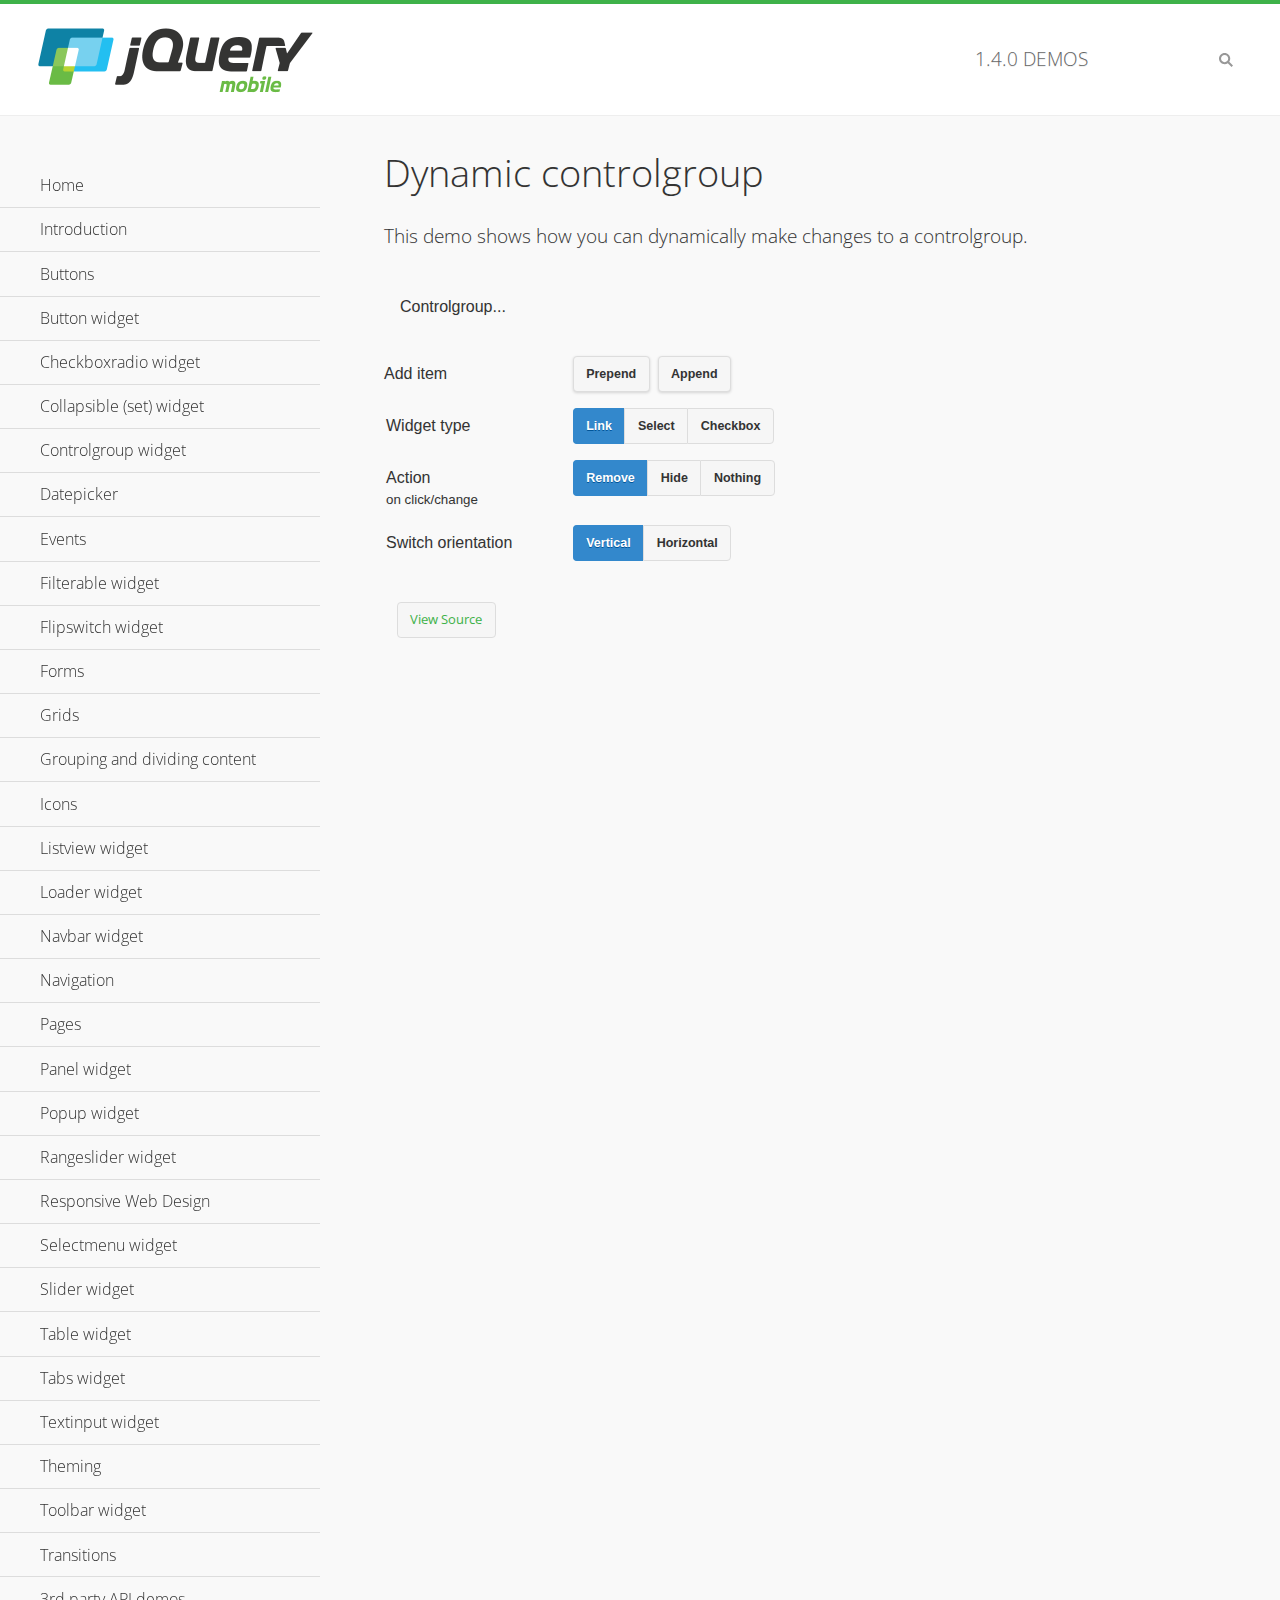
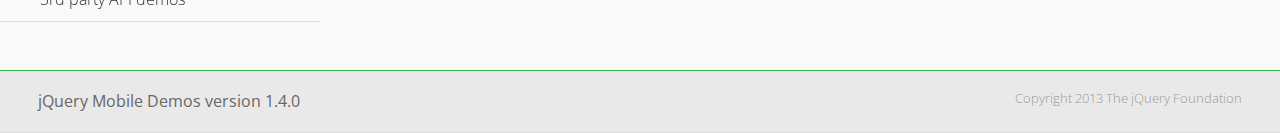
<file: source/js/libs/jqm.1.4/demos/controlgroup-dynamic/index.html>
<!DOCTYPE html>
<html>
<head>
	<meta charset="utf-8">
	<meta name="viewport" content="width=device-width, initial-scale=1">
	<title>Dynamic controlgroup - jQuery Mobile Demos</title>
	<link rel="shortcut icon" href="../favicon.ico">
    <link rel="stylesheet" href="http://fonts.googleapis.com/css?family=Open+Sans:300,400,700">
	<link rel="stylesheet" href="../css/themes/default/jquery.mobile-1.4.0.min.css">
	<link rel="stylesheet" href="../_assets/css/jqm-demos.css">
	<script src="../js/jquery.js"></script>
	<script src="../_assets/js/index.js"></script>
	<script src="../js/jquery.mobile-1.4.0.min.js"></script>
	<script>
		( function( $, undefined ) {
			var counter = 0;
			$( document ).bind( "pagecreate", function( e ) {
				$( "#prepend, #append", e.target ).on( "click", function( e ) {
					counter++;

					var widgetType = $( "[name='radio-widget']:checked" ).attr( "id" ),
						group = $( "#my-controlgroup" ),
						$el,
						action = function() {
							var action = $( "[name='radio-action']:checked" ).attr( "id" );
							if ( $( $el[1] ).is( "select" ) && action === "hide" ) {
								$el = $( $el[1] ).parents( ".ui-select" );
							}
							$el[ action ]();
							group.controlgroup( "refresh" );
						};

					if ( widgetType === "link" ) {

						$el = $( "<a href='#'>Link " + counter + "</a>" ).bind( "click", action );
						$( "#my-controlgroup" ).controlgroup( "container" )[ $( this ).attr( "id" ) ]( $el );
						$el.buttonMarkup();

					} else if ( widgetType === "select" ) {

						$el = $( "<label for='widget" + counter + "'>Select " + counter + "</label><select id='widget" + counter + "'><option value='option1'>Select " + counter + "</option><option value='option2'>Select option</option></select>" );
						$( $el[ 1 ] ).bind( "change", action);
						$( "#my-controlgroup" ).controlgroup( "container" )[ $( this ).attr( "id" ) ]( $el );
						$( $el[ 1 ] ).selectmenu();

					} else {

						$el = $( "<label for='widget" + counter + "'>Checkbox " + counter + "</label><input type='checkbox' id='widget" + counter + "'></input>" );
						$( $el[ 1 ] ).bind( "change", action );
						$( "#my-controlgroup" ).controlgroup( "container" )[ $( this ).attr( "id" ) ]( $el );
						$( $el[ 1 ] ).checkboxradio();

					}

					group.controlgroup( "refresh" );
				});

				$( "[name='radio-orientation']" ).bind( "change", function( e ) {
					$( "#my-controlgroup" ).controlgroup( "option", "type", ( $( "#isHorizontal" ).is( ":checked" ) ? "horizontal" : "vertical" ) );
				});
			});
		})( jQuery );
	</script>
</head>
<body>
<div data-role="page" class="jqm-demos">

	<div data-role="header" class="jqm-header">
		<h2><a href="../" title="jQuery Mobile Demos home"><img src="../_assets/img/jquery-logo.png" alt="jQuery Mobile"></a></h2>
		<p><span class="jqm-version"></span> Demos</p>
		<a href="#" class="jqm-navmenu-link ui-btn ui-btn-icon-notext ui-corner-all ui-icon-bars ui-nodisc-icon ui-alt-icon ui-btn-left">Menu</a>
		<a href="#" class="jqm-search-link ui-btn ui-btn-icon-notext ui-corner-all ui-icon-search ui-nodisc-icon ui-alt-icon ui-btn-right">Search</a>
	</div><!-- /header -->

	<div role="main" class="ui-content jqm-content">

        <h1>Dynamic controlgroup</h1>

        <p>This demo shows how you can dynamically make changes to a controlgroup.</p>

        <div data-demo-html="true" data-demo-js="true">

            <form>
            	<div class="ui-body ui-body-d ui-corner-all">
                	<p>Controlgroup...</p>
                	<div data-role="controlgroup" id="my-controlgroup"><!-- items will be injected here --></div>
                </div>
            </form>

            <div class="ui-field-contain">
                <label for="prepend">Add item</label>
                <button id="prepend" data-mini="true" data-inline="true">Prepend</button>
                <label for="append" class="ui-hidden-accessible">Action</label>
                <button id="append" data-mini="true" data-inline="true">Append</button>
            </div>

            <form action="#" method="get">
            	<div class="ui-field-contain">
                    <fieldset data-role="controlgroup" data-type="horizontal" data-mini="true">
                        <legend>Widget type</legend>

                        <input type="radio" name="radio-widget" id="link" value="link" checked="checked">
                        <label for="link">Link</label>

                        <input type="radio" name="radio-widget" id="select" value="select">
                        <label for="select">Select</label>

                        <input type="radio" name="radio-widget" id="checkbox" value="checkbox">
                        <label for="checkbox">Checkbox</label>
                    </fieldset>
            	</div>

            	<div class="ui-field-contain">
                    <fieldset data-role="controlgroup" data-type="horizontal" data-mini="true">
                        <legend>Action<br><small>on click/change</small></legend>

                        <input type="radio" name="radio-action" id="remove" value="remove" checked="checked">
                        <label for="remove">Remove</label>

                        <input type="radio" name="radio-action" id="hide" value="hide">
                        <label for="hide">Hide</label>

                        <input type="radio" name="radio-action" id="width" value="width">
                        <label for="width">Nothing</label>
                    </fieldset>
            	</div>

            	<div class="ui-field-contain">
                    <fieldset data-role="controlgroup" data-type="horizontal" data-mini="true">
                        <legend>Switch orientation</legend>

                        <input type="radio" name="radio-orientation" id="isVertical" value="isVertical" checked="checked">
                        <label for="isVertical">Vertical</label>

                        <input type="radio" name="radio-orientation" id="isHorizontal" value="isHorizontal">
                        <label for="isHorizontal">Horizontal</label>
                    </fieldset>
            	</div>

            </form>

        </div><!--/demo-html -->

	</div><!-- /content -->
	    <div data-role="panel" class="jqm-navmenu-panel" data-position="left" data-display="overlay" data-theme="a">
	    	<ul class="jqm-list ui-alt-icon ui-nodisc-icon">
<li data-filtertext="demos homepage" data-icon="home"><a href=".././">Home</a></li>
<li data-filtertext="introduction overview getting started"><a href="../intro/" data-ajax="false">Introduction</a></li>
<li data-filtertext="buttons button markup buttonmarkup method anchor link button element"><a href="../button-markup/" data-ajax="false">Buttons</a></li>
<li data-filtertext="form button widget input button submit reset"><a href="../button/" data-ajax="false">Button widget</a></li>
<li data-role="collapsible" data-collapsed-icon="carat-d" data-expanded-icon="carat-u" data-iconpos="right" data-inset="false">
	<h3>Checkboxradio widget</h3>
	<ul>
		<li data-filtertext="form checkboxradio widget checkbox input checkboxes controlgroups"><a href="../checkboxradio-checkbox/" data-ajax="false">Checkboxes</a></li>
		<li data-filtertext="form checkboxradio widget radio input radio buttons controlgroups"><a href="../checkboxradio-radio/" data-ajax="false">Radio buttons</a></li>
	</ul>
</li>
<li data-role="collapsible" data-collapsed-icon="carat-d" data-expanded-icon="carat-u" data-iconpos="right" data-inset="false">
	<h3>Collapsible (set) widget</h3>
	<ul>
		<li data-filtertext="collapsibles content formatting"><a href="../collapsible/" data-ajax="false">Collapsible</a></li>
		<li data-filtertext="dynamic collapsible set accordion append expand"><a href="../collapsible-dynamic/" data-ajax="false">Dynamic collapsibles</a></li>
		<li data-filtertext="accordions collapsible set widget content formatting grouped collapsibles"><a href="../collapsibleset/" data-ajax="false">Collapsible set</a></li>
	</ul>
</li>
<li data-role="collapsible" data-collapsed-icon="carat-d" data-expanded-icon="carat-u" data-iconpos="right" data-inset="false">
	<h3>Controlgroup widget</h3>
	<ul>
		<li data-filtertext="controlgroups selectmenu checkboxradio input grouped buttons horizontal vertical"><a href="../controlgroup/" data-ajax="false">Controlgroup</a></li>
		<li data-filtertext="dynamic controlgroup dynamically add buttons"><a href="../controlgroup-dynamic/" data-ajax="false">Dynamic controlgroups</a></li>
	</ul>
</li>
<li data-filtertext="form datepicker widget date input"><a href="../datepicker/" data-ajax="false">Datepicker</a></li>
<li data-role="collapsible" data-collapsed-icon="carat-d" data-expanded-icon="carat-u" data-iconpos="right" data-inset="false">
	<h3>Events</h3>
	<ul>
		<li data-filtertext="swipe to delete list items listviews swipe events"><a href="../swipe-list/" data-ajax="false">Swipe list items</a></li>
		<li data-filtertext="swipe to navigate swipe page navigation swipe events"><a href="../swipe-page/" data-ajax="false">Swipe page navigation</a></li>
	</ul>
</li>
<li data-filtertext="filterable filter elements sorting searching listview table"><a href="../filterable/" data-ajax="false">Filterable widget</a></li>
<li data-filtertext="form flipswitch widget flip toggle switch binary select checkbox input"><a href="../flipswitch/" data-ajax="false">Flipswitch widget</a></li>
<li data-role="collapsible" data-collapsed-icon="carat-d" data-expanded-icon="carat-u" data-iconpos="right" data-inset="false">
	<h3>Forms</h3>
	<ul>
		<li data-filtertext="forms text checkbox radio range button submit reset inputs selects textarea slider flipswitch label form elements"><a href="../forms/" data-ajax="false">Forms</a></li>
		<li data-filtertext="form hide labels hidden accessible ui-hidden-accessible forms"><a href="../forms-label-hidden-accessible/" data-ajax="false">Hide labels</a></li>
		<li data-filtertext="form field containers fieldcontain ui-field-contain forms"><a href="../forms-field-contain/" data-ajax="false">Field containers</a></li>
		<li data-filtertext="forms disabled form elements"><a href="../forms-disabled/" data-ajax="false">Forms disabled</a></li>
		<li data-filtertext="forms gallery examples overview forms text checkbox radio range button submit reset inputs selects textarea slider flipswitch label form elements"><a href="../forms-gallery/" data-ajax="false">Forms gallery</a></li>
	</ul>
</li>
<li data-role="collapsible" data-collapsed-icon="carat-d" data-expanded-icon="carat-u" data-iconpos="right" data-inset="false">
	<h3>Grids</h3>
	<ul>
		<li data-filtertext="grids columns blocks content formatting rwd responsive css framework"><a href="../grids/" data-ajax="false">Grids</a></li>
		<li data-filtertext="buttons in grids css framework"><a href="../grids-buttons/" data-ajax="false">Buttons in grids</a></li>
		<li data-filtertext="custom responsive grids rwd css framework"><a href="../grids-custom-responsive/" data-ajax="false">Custom responsive grids</a></li>
	</ul>
</li>
<li data-filtertext="blocks content formatting sections heading"><a href="../body-bar-classes/" data-ajax="false">Grouping and dividing content</a></li>
<li data-role="collapsible" data-collapsed-icon="carat-d" data-expanded-icon="carat-u" data-iconpos="right" data-inset="false">
	<h3>Icons</h3>
	<ul>
		<li data-filtertext="button icons svg disc alt custom icon position"><a href="../icons/" data-ajax="false">Icons</a></li>
		<li data-filtertext=""><a href="../icons-grunticon/" data-ajax="false">Grunticon loader</a></li>
	</ul>
</li>
<li data-role="collapsible" data-collapsed-icon="carat-d" data-expanded-icon="carat-u" data-iconpos="right" data-inset="false">
	<h3>Listview widget</h3>
	<ul>
		<li data-filtertext="listview widget thumbnails icons nested split button collapsible ul ol"><a href="../listview/" data-ajax="false">Listview</a></li>
		<li data-filtertext="autocomplete filterable reveal listview filtertextbeforefilter placeholder"><a href="../listview-autocomplete/" data-ajax="false">Listview autocomplete</a></li>
		<li data-filtertext="autocomplete filterable reveal listview remote data filtertextbeforefilter placeholder"><a href="../listview-autocomplete-remote/" data-ajax="false">Listview autocomplete remote data</a></li>
		<li data-filtertext="autodividers anchor jump scroll linkbars listview lists ul ol"><a href="../listview-autodividers-linkbar/" data-ajax="false">Listview autodividers linkbar</a></li>
		<li data-filtertext="listview autodividers selector autodividersselector lists ul ol"><a href="../listview-autodividers-selector/" data-ajax="false">Listview autodividers selector</a></li>
		<li data-filtertext="listview nested list items"><a href="../listview-nested-lists/" data-ajax="false">Listview Nested Listviews</a></li>
		<li data-filtertext="listview collapsible list items flat"><a href="../listview-collapsible-item-flat/" data-ajax="false">Listview collapsible list items (flat)</a></li>
		<li data-filtertext="listview collapsible list indented"><a href="../listview-collapsible-item-indented/" data-ajax="false">Listview collapsible list items (indented)</a></li>
		<li data-filtertext="grid listview responsive grids responsive listviews lists ul"><a href="../listview-grid/" data-ajax="false">Listview responsive grid</a></li>
	</ul>
</li>
<li data-filtertext="loader widget page loading navigation overlay spinner"><a href="../loader/" data-ajax="false">Loader widget</a></li>
<li data-filtertext="navbar widget navmenu toolbars header footer"><a href="../navbar/" data-ajax="false">Navbar widget</a></li>
<li data-role="collapsible" data-collapsed-icon="carat-d" data-expanded-icon="carat-u" data-iconpos="right" data-inset="false">
	<h3>Navigation</h3>
	<ul>
		<li data-filtertext="ajax navigation navigate widget history event method"><a href="../navigation/" data-ajax="false">Navigation</a></li>
		<li data-filtertext="linking pages page links navigation ajax prefetch cache"><a href="../navigation-linking-pages/" data-ajax="false">Linking pages</a></li>
		<li data-filtertext="php redirect server redirection server-side navigation"><a href="../navigation-php-redirect/" data-ajax="false">PHP redirect demo</a></li>
	</ul>
</li>
<li data-role="collapsible" data-collapsed-icon="carat-d" data-expanded-icon="carat-u" data-iconpos="right" data-inset="false">
	<h3>Pages</h3>
	<ul>
		<li data-filtertext="pages page widget ajax navigation"><a href="../pages/" data-ajax="false">Pages</a></li>
		<li data-filtertext="single page"><a href="../pages-single-page/" data-ajax="false">Single page</a></li>
		<li data-filtertext="multipage multi-page page"><a href="../pages-multi-page/" data-ajax="false">Multi-page template</a></li>
		<li data-filtertext="dialog page widget modal popup"><a href="../pages-dialog/" data-ajax="false">Dialog page</a></li>
	</ul>
</li>
<li data-role="collapsible" data-collapsed-icon="carat-d" data-expanded-icon="carat-u" data-iconpos="right" data-inset="false">
	<h3>Panel widget</h3>
	<ul>
		<li data-filtertext="panel widget sliding panels reveal push overlay responsive"><a href="../panel/" data-ajax="false">Panel</a></li>
		<li data-filtertext=""><a href="../panel-external/" data-ajax="false">External panels</a></li>
		<li data-filtertext="panel "><a href="../panel-fixed/" data-ajax="false">Fixed panels</a></li>
		<li data-filtertext="panel slide panels sliding panels shadow rwd responsive breakpoint"><a href="../panel-responsive/" data-ajax="false">Panels responsive</a></li>
		<li data-filtertext="panel custom style custom panel width reveal shadow listview panel styling page background wrapper"><a href="../panel-styling/" data-ajax="false">Custom panel style</a></li>
		<li data-filtertext="panel open on swipe"><a href="../panel-swipe-open/" data-ajax="false">Panel open on swipe</a></li>
		<li data-filtertext="panels outside page internal external toolbars"><a href="../panel-external-internal/" data-ajax="false">Panel external and internal</a></li>
	</ul>
</li>
<li data-role="collapsible" data-collapsed-icon="carat-d" data-expanded-icon="carat-u" data-iconpos="right" data-inset="false">
	<h3>Popup widget</h3>
	<ul>
		<li data-filtertext="popup widget popups dialog modal transition tooltip lightbox form overlay screen flip pop fade transition"><a href="../popup/" data-ajax="false">Popup</a></li>
		<li data-filtertext="popup alignment position"><a href="../popup-alignment/" data-ajax="false">Popup alignment</a></li>
		<li data-filtertext="popup arrow size popups popover"><a href="../popup-arrow-size/" data-ajax="false">Popup arrow size</a></li>
		<li data-filtertext="dynamic popups popup images lightbox"><a href="../popup-dynamic/" data-ajax="false">Dynamic popups</a></li>
		<li data-filtertext="popups with iframes scaling"><a href="../popup-iframe/" data-ajax="false">Popups with iframes</a></li>
		<li data-filtertext="popup image scaling"><a href="../popup-image-scaling/" data-ajax="false">Popup image scaling</a></li>
		<li data-filtertext="external popup outside multi-page"><a href="../popup-outside-multipage" data-ajax="false">Popup outside multi-page</a></li>
	</ul>
</li>
<li data-filtertext="form rangeslider widget dual sliders dual handle sliders range input"><a href="../rangeslider/" data-ajax="false">Rangeslider widget</a></li>
<li data-filtertext="responsive web design rwd adaptive progressive enhancement PE accessible mobile breakpoints media query media queries"><a href="../rwd/" data-ajax="false">Responsive Web Design</a></li>
<li data-role="collapsible" data-collapsed-icon="carat-d" data-expanded-icon="carat-u" data-iconpos="right" data-inset="false">
	<h3>Selectmenu widget</h3>
	<ul>
		<li data-filtertext="form selectmenu widget select input custom select menu selects"><a href="../selectmenu/" data-ajax="false">Selectmenu</a></li>
		<li data-filtertext="form custom select menu selectmenu widget custom menu option optgroup multiple selects"><a href="../selectmenu-custom/" data-ajax="false">Custom select menu</a></li>
		<li data-filtertext="filterable select filter popup dialog"><a href="../selectmenu-custom-filter/" data-ajax="false">Custom select menu with filter</a></li>
	</ul>
</li>
<li data-role="collapsible" data-collapsed-icon="carat-d" data-expanded-icon="carat-u" data-iconpos="right" data-inset="false">
	<h3>Slider widget</h3>
	<ul>
		<li data-filtertext="form slider widget range input single sliders"><a href="../slider/" data-ajax="false">Slider</a></li>
		<li data-filtertext="form slider widget flipswitch slider binary select flip toggle switch"><a href="../slider-flipswitch/" data-ajax="false">Slider flip toggle switch</a></li>
		<li data-filtertext="form slider tooltip handle value input range sliders"><a href="../slider-tooltip/" data-ajax="false">Slider tooltip</a></li>
	</ul>
</li>
<li data-role="collapsible" data-collapsed-icon="carat-d" data-expanded-icon="carat-u" data-iconpos="right" data-inset="false">
	<h3>Table widget</h3>
	<ul>
		<li data-filtertext="table widget reflow column toggle th td responsive tables rwd hide show tabular"><a href="../table-column-toggle/" data-ajax="false">Table Column Toggle</a></li>
		<li data-filtertext="table column toggle phone comparison demo"><a href="../table-column-toggle-example/" data-ajax="false">Table Column Toggle demo</a></li>
		<li data-filtertext="responsive tables table column toggle heading groups rwd breakpoint"><a href="../table-column-toggle-heading-groups/" data-ajax="false">Table Column Toggle heading groups</a></li>
		<li data-filtertext="responsive tables table column toggle hide rwd breakpoint customization options"><a href="../table-column-toggle-options/" data-ajax="false">Table Column Toggle options</a></li>
		<li data-filtertext="table reflow th td responsive rwd columns tabular"><a href="../table-reflow/" data-ajax="false">Table Reflow</a></li>
		<li data-filtertext="responsive tables table reflow heading groups rwd breakpoint"><a href="../table-reflow-heading-groups/" data-ajax="false">Table Reflow heading groups</a></li>
		<li data-filtertext="responsive tables table reflow stripes strokes table style"><a href="../table-reflow-stripes-strokes/" data-ajax="false">Table Reflow stripes and strokes</a></li>
		<li data-filtertext="responsive tables table reflow stack custom styles"><a href="../table-reflow-styling/" data-ajax="false">Table Reflow custom styles</a></li>
	</ul>
</li>
<li data-filtertext="ui tabs widget"><a href="../tabs/" data-ajax="false">Tabs widget</a></li>
<li data-filtertext="form textinput widget text input textarea number date time tel email file color password"><a href="../textinput/" data-ajax="false">Textinput widget</a></li>
<li data-role="collapsible" data-collapsed-icon="carat-d" data-expanded-icon="carat-u" data-iconpos="right" data-inset="false">
	<h3>Theming</h3>
	<ul>
		<li data-filtertext="default theme swatches theming style css"><a href="../theme-default/" data-ajax="false">Default theme</a></li>
		<li data-filtertext="classic theme old theme swatches theming style css"><a href="../theme-classic/" data-ajax="false">Classic theme</a></li>
	</ul>
</li>
<li data-role="collapsible" data-collapsed-icon="carat-d" data-expanded-icon="carat-u" data-iconpos="right" data-inset="false">
	<h3>Toolbar widget</h3>
	<ul>
		<li data-filtertext="toolbar widget header footer toolbars fixed fullscreen external sections"><a href="../toolbar/" data-ajax="false">Toolbar</a></li>
		<li data-filtertext="dynamic toolbars dynamically add toolbar header footer"><a href="../toolbar-dynamic/" data-ajax="false">Dynamic toolbars</a></li>
		<li data-filtertext="external toolbars header footer"><a href="../toolbar-external/" data-ajax="false">External toolbars</a></li>
		<li data-filtertext="fixed toolbars header footer"><a href="../toolbar-fixed/" data-ajax="false">Fixed toolbars</a></li>
		<li data-filtertext="fixed fullscreen toolbars header footer"><a href="../toolbar-fixed-fullscreen/" data-ajax="false">Fullscreen toolbars</a></li>
		<li data-filtertext="external fixed toolbars header footer"><a href="../toolbar-fixed-external/" data-ajax="false">Fixed external toolbars</a></li>
		<li data-filtertext="external persistent toolbars header footer navbar navmenu"><a href="../toolbar-fixed-persistent/" data-ajax="false">Persistent toolbars</a></li>
		<li data-filtertext="external ajax optimized toolbars persistent toolbars header footer navbar"><a href="../toolbar-fixed-persistent-optimized/" data-ajax="false">AJAX optimized toolbars</a></li>
		<li data-filtertext="form in toolbars header footer"><a href="../toolbar-fixed-forms/" data-ajax="false">Form in toolbar</a></li>
	</ul>
</li>
<li data-filtertext="page transitions animated pages popup navigation flip slide fade pop"><a href="../transitions/" data-ajax="false">Transitions</a></li>
<li data-role="collapsible" data-collapsed-icon="carat-d" data-expanded-icon="carat-u" data-iconpos="right" data-inset="false">
	<h3>3rd party API demos</h3>
	<ul>
		<li data-filtertext="backbone requirejs navigation router"><a href="../backbone-requirejs/" data-ajax="false">Backbone RequireJS</a></li>
		<li data-filtertext="google maps geolocation demo"><a href="../map-geolocation/" data-ajax="false">Google Maps geolocation</a></li>
		<li data-filtertext="google maps hybrid"><a href="../map-list-toggle/" data-ajax="false">Google Maps list toggle</a></li>
	</ul>
</li>



		     </ul>
		</div><!-- /panel -->


	<div data-role="footer" data-position="fixed" data-tap-toggle="false" class="jqm-footer">
		<p>jQuery Mobile Demos version <span class="jqm-version"></span></p>
		<p>Copyright 2013 The jQuery Foundation</p>
	</div><!-- /footer -->
	<!-- TODO: This should become an external panel so we can add input to markup (unique ID) -->
    <div data-role="panel" class="jqm-search-panel" data-position="right" data-display="overlay" data-theme="a">
		<div class="jqm-search">
			<ul class="jqm-list" data-filter-placeholder="Search demos..." data-filter-reveal="true">
<li data-filtertext="demos homepage" data-icon="home"><a href=".././">Home</a></li>
<li data-filtertext="introduction overview getting started"><a href="../intro/" data-ajax="false">Introduction</a></li>
<li data-filtertext="buttons button markup buttonmarkup method anchor link button element"><a href="../button-markup/" data-ajax="false">Buttons</a></li>
<li data-filtertext="form button widget input button submit reset"><a href="../button/" data-ajax="false">Button widget</a></li>
<li data-role="collapsible" data-collapsed-icon="carat-d" data-expanded-icon="carat-u" data-iconpos="right" data-inset="false">
	<h3>Checkboxradio widget</h3>
	<ul>
		<li data-filtertext="form checkboxradio widget checkbox input checkboxes controlgroups"><a href="../checkboxradio-checkbox/" data-ajax="false">Checkboxes</a></li>
		<li data-filtertext="form checkboxradio widget radio input radio buttons controlgroups"><a href="../checkboxradio-radio/" data-ajax="false">Radio buttons</a></li>
	</ul>
</li>
<li data-role="collapsible" data-collapsed-icon="carat-d" data-expanded-icon="carat-u" data-iconpos="right" data-inset="false">
	<h3>Collapsible (set) widget</h3>
	<ul>
		<li data-filtertext="collapsibles content formatting"><a href="../collapsible/" data-ajax="false">Collapsible</a></li>
		<li data-filtertext="dynamic collapsible set accordion append expand"><a href="../collapsible-dynamic/" data-ajax="false">Dynamic collapsibles</a></li>
		<li data-filtertext="accordions collapsible set widget content formatting grouped collapsibles"><a href="../collapsibleset/" data-ajax="false">Collapsible set</a></li>
	</ul>
</li>
<li data-role="collapsible" data-collapsed-icon="carat-d" data-expanded-icon="carat-u" data-iconpos="right" data-inset="false">
	<h3>Controlgroup widget</h3>
	<ul>
		<li data-filtertext="controlgroups selectmenu checkboxradio input grouped buttons horizontal vertical"><a href="../controlgroup/" data-ajax="false">Controlgroup</a></li>
		<li data-filtertext="dynamic controlgroup dynamically add buttons"><a href="../controlgroup-dynamic/" data-ajax="false">Dynamic controlgroups</a></li>
	</ul>
</li>
<li data-filtertext="form datepicker widget date input"><a href="../datepicker/" data-ajax="false">Datepicker</a></li>
<li data-role="collapsible" data-collapsed-icon="carat-d" data-expanded-icon="carat-u" data-iconpos="right" data-inset="false">
	<h3>Events</h3>
	<ul>
		<li data-filtertext="swipe to delete list items listviews swipe events"><a href="../swipe-list/" data-ajax="false">Swipe list items</a></li>
		<li data-filtertext="swipe to navigate swipe page navigation swipe events"><a href="../swipe-page/" data-ajax="false">Swipe page navigation</a></li>
	</ul>
</li>
<li data-filtertext="filterable filter elements sorting searching listview table"><a href="../filterable/" data-ajax="false">Filterable widget</a></li>
<li data-filtertext="form flipswitch widget flip toggle switch binary select checkbox input"><a href="../flipswitch/" data-ajax="false">Flipswitch widget</a></li>
<li data-role="collapsible" data-collapsed-icon="carat-d" data-expanded-icon="carat-u" data-iconpos="right" data-inset="false">
	<h3>Forms</h3>
	<ul>
		<li data-filtertext="forms text checkbox radio range button submit reset inputs selects textarea slider flipswitch label form elements"><a href="../forms/" data-ajax="false">Forms</a></li>
		<li data-filtertext="form hide labels hidden accessible ui-hidden-accessible forms"><a href="../forms-label-hidden-accessible/" data-ajax="false">Hide labels</a></li>
		<li data-filtertext="form field containers fieldcontain ui-field-contain forms"><a href="../forms-field-contain/" data-ajax="false">Field containers</a></li>
		<li data-filtertext="forms disabled form elements"><a href="../forms-disabled/" data-ajax="false">Forms disabled</a></li>
		<li data-filtertext="forms gallery examples overview forms text checkbox radio range button submit reset inputs selects textarea slider flipswitch label form elements"><a href="../forms-gallery/" data-ajax="false">Forms gallery</a></li>
	</ul>
</li>
<li data-role="collapsible" data-collapsed-icon="carat-d" data-expanded-icon="carat-u" data-iconpos="right" data-inset="false">
	<h3>Grids</h3>
	<ul>
		<li data-filtertext="grids columns blocks content formatting rwd responsive css framework"><a href="../grids/" data-ajax="false">Grids</a></li>
		<li data-filtertext="buttons in grids css framework"><a href="../grids-buttons/" data-ajax="false">Buttons in grids</a></li>
		<li data-filtertext="custom responsive grids rwd css framework"><a href="../grids-custom-responsive/" data-ajax="false">Custom responsive grids</a></li>
	</ul>
</li>
<li data-filtertext="blocks content formatting sections heading"><a href="../body-bar-classes/" data-ajax="false">Grouping and dividing content</a></li>
<li data-role="collapsible" data-collapsed-icon="carat-d" data-expanded-icon="carat-u" data-iconpos="right" data-inset="false">
	<h3>Icons</h3>
	<ul>
		<li data-filtertext="button icons svg disc alt custom icon position"><a href="../icons/" data-ajax="false">Icons</a></li>
		<li data-filtertext=""><a href="../icons-grunticon/" data-ajax="false">Grunticon loader</a></li>
	</ul>
</li>
<li data-role="collapsible" data-collapsed-icon="carat-d" data-expanded-icon="carat-u" data-iconpos="right" data-inset="false">
	<h3>Listview widget</h3>
	<ul>
		<li data-filtertext="listview widget thumbnails icons nested split button collapsible ul ol"><a href="../listview/" data-ajax="false">Listview</a></li>
		<li data-filtertext="autocomplete filterable reveal listview filtertextbeforefilter placeholder"><a href="../listview-autocomplete/" data-ajax="false">Listview autocomplete</a></li>
		<li data-filtertext="autocomplete filterable reveal listview remote data filtertextbeforefilter placeholder"><a href="../listview-autocomplete-remote/" data-ajax="false">Listview autocomplete remote data</a></li>
		<li data-filtertext="autodividers anchor jump scroll linkbars listview lists ul ol"><a href="../listview-autodividers-linkbar/" data-ajax="false">Listview autodividers linkbar</a></li>
		<li data-filtertext="listview autodividers selector autodividersselector lists ul ol"><a href="../listview-autodividers-selector/" data-ajax="false">Listview autodividers selector</a></li>
		<li data-filtertext="listview nested list items"><a href="../listview-nested-lists/" data-ajax="false">Listview Nested Listviews</a></li>
		<li data-filtertext="listview collapsible list items flat"><a href="../listview-collapsible-item-flat/" data-ajax="false">Listview collapsible list items (flat)</a></li>
		<li data-filtertext="listview collapsible list indented"><a href="../listview-collapsible-item-indented/" data-ajax="false">Listview collapsible list items (indented)</a></li>
		<li data-filtertext="grid listview responsive grids responsive listviews lists ul"><a href="../listview-grid/" data-ajax="false">Listview responsive grid</a></li>
	</ul>
</li>
<li data-filtertext="loader widget page loading navigation overlay spinner"><a href="../loader/" data-ajax="false">Loader widget</a></li>
<li data-filtertext="navbar widget navmenu toolbars header footer"><a href="../navbar/" data-ajax="false">Navbar widget</a></li>
<li data-role="collapsible" data-collapsed-icon="carat-d" data-expanded-icon="carat-u" data-iconpos="right" data-inset="false">
	<h3>Navigation</h3>
	<ul>
		<li data-filtertext="ajax navigation navigate widget history event method"><a href="../navigation/" data-ajax="false">Navigation</a></li>
		<li data-filtertext="linking pages page links navigation ajax prefetch cache"><a href="../navigation-linking-pages/" data-ajax="false">Linking pages</a></li>
		<li data-filtertext="php redirect server redirection server-side navigation"><a href="../navigation-php-redirect/" data-ajax="false">PHP redirect demo</a></li>
	</ul>
</li>
<li data-role="collapsible" data-collapsed-icon="carat-d" data-expanded-icon="carat-u" data-iconpos="right" data-inset="false">
	<h3>Pages</h3>
	<ul>
		<li data-filtertext="pages page widget ajax navigation"><a href="../pages/" data-ajax="false">Pages</a></li>
		<li data-filtertext="single page"><a href="../pages-single-page/" data-ajax="false">Single page</a></li>
		<li data-filtertext="multipage multi-page page"><a href="../pages-multi-page/" data-ajax="false">Multi-page template</a></li>
		<li data-filtertext="dialog page widget modal popup"><a href="../pages-dialog/" data-ajax="false">Dialog page</a></li>
	</ul>
</li>
<li data-role="collapsible" data-collapsed-icon="carat-d" data-expanded-icon="carat-u" data-iconpos="right" data-inset="false">
	<h3>Panel widget</h3>
	<ul>
		<li data-filtertext="panel widget sliding panels reveal push overlay responsive"><a href="../panel/" data-ajax="false">Panel</a></li>
		<li data-filtertext=""><a href="../panel-external/" data-ajax="false">External panels</a></li>
		<li data-filtertext="panel "><a href="../panel-fixed/" data-ajax="false">Fixed panels</a></li>
		<li data-filtertext="panel slide panels sliding panels shadow rwd responsive breakpoint"><a href="../panel-responsive/" data-ajax="false">Panels responsive</a></li>
		<li data-filtertext="panel custom style custom panel width reveal shadow listview panel styling page background wrapper"><a href="../panel-styling/" data-ajax="false">Custom panel style</a></li>
		<li data-filtertext="panel open on swipe"><a href="../panel-swipe-open/" data-ajax="false">Panel open on swipe</a></li>
		<li data-filtertext="panels outside page internal external toolbars"><a href="../panel-external-internal/" data-ajax="false">Panel external and internal</a></li>
	</ul>
</li>
<li data-role="collapsible" data-collapsed-icon="carat-d" data-expanded-icon="carat-u" data-iconpos="right" data-inset="false">
	<h3>Popup widget</h3>
	<ul>
		<li data-filtertext="popup widget popups dialog modal transition tooltip lightbox form overlay screen flip pop fade transition"><a href="../popup/" data-ajax="false">Popup</a></li>
		<li data-filtertext="popup alignment position"><a href="../popup-alignment/" data-ajax="false">Popup alignment</a></li>
		<li data-filtertext="popup arrow size popups popover"><a href="../popup-arrow-size/" data-ajax="false">Popup arrow size</a></li>
		<li data-filtertext="dynamic popups popup images lightbox"><a href="../popup-dynamic/" data-ajax="false">Dynamic popups</a></li>
		<li data-filtertext="popups with iframes scaling"><a href="../popup-iframe/" data-ajax="false">Popups with iframes</a></li>
		<li data-filtertext="popup image scaling"><a href="../popup-image-scaling/" data-ajax="false">Popup image scaling</a></li>
		<li data-filtertext="external popup outside multi-page"><a href="../popup-outside-multipage" data-ajax="false">Popup outside multi-page</a></li>
	</ul>
</li>
<li data-filtertext="form rangeslider widget dual sliders dual handle sliders range input"><a href="../rangeslider/" data-ajax="false">Rangeslider widget</a></li>
<li data-filtertext="responsive web design rwd adaptive progressive enhancement PE accessible mobile breakpoints media query media queries"><a href="../rwd/" data-ajax="false">Responsive Web Design</a></li>
<li data-role="collapsible" data-collapsed-icon="carat-d" data-expanded-icon="carat-u" data-iconpos="right" data-inset="false">
	<h3>Selectmenu widget</h3>
	<ul>
		<li data-filtertext="form selectmenu widget select input custom select menu selects"><a href="../selectmenu/" data-ajax="false">Selectmenu</a></li>
		<li data-filtertext="form custom select menu selectmenu widget custom menu option optgroup multiple selects"><a href="../selectmenu-custom/" data-ajax="false">Custom select menu</a></li>
		<li data-filtertext="filterable select filter popup dialog"><a href="../selectmenu-custom-filter/" data-ajax="false">Custom select menu with filter</a></li>
	</ul>
</li>
<li data-role="collapsible" data-collapsed-icon="carat-d" data-expanded-icon="carat-u" data-iconpos="right" data-inset="false">
	<h3>Slider widget</h3>
	<ul>
		<li data-filtertext="form slider widget range input single sliders"><a href="../slider/" data-ajax="false">Slider</a></li>
		<li data-filtertext="form slider widget flipswitch slider binary select flip toggle switch"><a href="../slider-flipswitch/" data-ajax="false">Slider flip toggle switch</a></li>
		<li data-filtertext="form slider tooltip handle value input range sliders"><a href="../slider-tooltip/" data-ajax="false">Slider tooltip</a></li>
	</ul>
</li>
<li data-role="collapsible" data-collapsed-icon="carat-d" data-expanded-icon="carat-u" data-iconpos="right" data-inset="false">
	<h3>Table widget</h3>
	<ul>
		<li data-filtertext="table widget reflow column toggle th td responsive tables rwd hide show tabular"><a href="../table-column-toggle/" data-ajax="false">Table Column Toggle</a></li>
		<li data-filtertext="table column toggle phone comparison demo"><a href="../table-column-toggle-example/" data-ajax="false">Table Column Toggle demo</a></li>
		<li data-filtertext="responsive tables table column toggle heading groups rwd breakpoint"><a href="../table-column-toggle-heading-groups/" data-ajax="false">Table Column Toggle heading groups</a></li>
		<li data-filtertext="responsive tables table column toggle hide rwd breakpoint customization options"><a href="../table-column-toggle-options/" data-ajax="false">Table Column Toggle options</a></li>
		<li data-filtertext="table reflow th td responsive rwd columns tabular"><a href="../table-reflow/" data-ajax="false">Table Reflow</a></li>
		<li data-filtertext="responsive tables table reflow heading groups rwd breakpoint"><a href="../table-reflow-heading-groups/" data-ajax="false">Table Reflow heading groups</a></li>
		<li data-filtertext="responsive tables table reflow stripes strokes table style"><a href="../table-reflow-stripes-strokes/" data-ajax="false">Table Reflow stripes and strokes</a></li>
		<li data-filtertext="responsive tables table reflow stack custom styles"><a href="../table-reflow-styling/" data-ajax="false">Table Reflow custom styles</a></li>
	</ul>
</li>
<li data-filtertext="ui tabs widget"><a href="../tabs/" data-ajax="false">Tabs widget</a></li>
<li data-filtertext="form textinput widget text input textarea number date time tel email file color password"><a href="../textinput/" data-ajax="false">Textinput widget</a></li>
<li data-role="collapsible" data-collapsed-icon="carat-d" data-expanded-icon="carat-u" data-iconpos="right" data-inset="false">
	<h3>Theming</h3>
	<ul>
		<li data-filtertext="default theme swatches theming style css"><a href="../theme-default/" data-ajax="false">Default theme</a></li>
		<li data-filtertext="classic theme old theme swatches theming style css"><a href="../theme-classic/" data-ajax="false">Classic theme</a></li>
	</ul>
</li>
<li data-role="collapsible" data-collapsed-icon="carat-d" data-expanded-icon="carat-u" data-iconpos="right" data-inset="false">
	<h3>Toolbar widget</h3>
	<ul>
		<li data-filtertext="toolbar widget header footer toolbars fixed fullscreen external sections"><a href="../toolbar/" data-ajax="false">Toolbar</a></li>
		<li data-filtertext="dynamic toolbars dynamically add toolbar header footer"><a href="../toolbar-dynamic/" data-ajax="false">Dynamic toolbars</a></li>
		<li data-filtertext="external toolbars header footer"><a href="../toolbar-external/" data-ajax="false">External toolbars</a></li>
		<li data-filtertext="fixed toolbars header footer"><a href="../toolbar-fixed/" data-ajax="false">Fixed toolbars</a></li>
		<li data-filtertext="fixed fullscreen toolbars header footer"><a href="../toolbar-fixed-fullscreen/" data-ajax="false">Fullscreen toolbars</a></li>
		<li data-filtertext="external fixed toolbars header footer"><a href="../toolbar-fixed-external/" data-ajax="false">Fixed external toolbars</a></li>
		<li data-filtertext="external persistent toolbars header footer navbar navmenu"><a href="../toolbar-fixed-persistent/" data-ajax="false">Persistent toolbars</a></li>
		<li data-filtertext="external ajax optimized toolbars persistent toolbars header footer navbar"><a href="../toolbar-fixed-persistent-optimized/" data-ajax="false">AJAX optimized toolbars</a></li>
		<li data-filtertext="form in toolbars header footer"><a href="../toolbar-fixed-forms/" data-ajax="false">Form in toolbar</a></li>
	</ul>
</li>
<li data-filtertext="page transitions animated pages popup navigation flip slide fade pop"><a href="../transitions/" data-ajax="false">Transitions</a></li>
<li data-role="collapsible" data-collapsed-icon="carat-d" data-expanded-icon="carat-u" data-iconpos="right" data-inset="false">
	<h3>3rd party API demos</h3>
	<ul>
		<li data-filtertext="backbone requirejs navigation router"><a href="../backbone-requirejs/" data-ajax="false">Backbone RequireJS</a></li>
		<li data-filtertext="google maps geolocation demo"><a href="../map-geolocation/" data-ajax="false">Google Maps geolocation</a></li>
		<li data-filtertext="google maps hybrid"><a href="../map-list-toggle/" data-ajax="false">Google Maps list toggle</a></li>
	</ul>
</li>



			</ul>
		</div>
	</div><!-- /panel -->


</div><!-- /page -->

</body>
</html>
</file>
<file: source/css/tooltips.css>
/*
 * TOOLTIPS
 */
.tooltip
{
	font-family: Ubuntu, sans-serif;
	font-size: 0.875em;
	text-align: center;
	text-shadow: 0 1px rgba( 0, 0, 0, .5 );
	line-height: 1.5;
	color: #fff;
	background: #333;
	background: -webkit-gradient( linear, left top, left bottom, from( rgba( 0, 0, 0, .6 ) ), to( rgba( 0, 0, 0, .8 ) ) );
	background: -webkit-linear-gradient( top, rgba( 0, 0, 0, .6 ), rgba( 0, 0, 0, .8 ) );
	background: -moz-linear-gradient( top, rgba( 0, 0, 0, .6 ), rgba( 0, 0, 0, .8 ) );
	background: -ms-radial-gradient( top, rgba( 0, 0, 0, .6 ), rgba( 0, 0, 0, .8 ) );
	background: -o-linear-gradient( top, rgba( 0, 0, 0, .6 ), rgba( 0, 0, 0, .8 ) );
	background: linear-gradient( top, rgba( 0, 0, 0, .6 ), rgba( 0, 0, 0, .8 ) );
	-webkit-border-radius: 5px;
	-moz-border-radius: 5px;
	border-radius: 5px;
	border-top: 1px solid #fff;
	-webkit-box-shadow: 0 3px 5px rgba( 0, 0, 0, .3 );
	-moz-box-shadow: 0 3px 5px rgba( 0, 0, 0, .3 );
	box-shadow: 0 3px 5px rgba( 0, 0, 0, .3 );
	position: absolute;
	z-index: 100;
	padding: 15px;
}
.tooltip:after
{
  width: 0;
	height: 0;
	border-left: 10px solid transparent;
	border-right: 10px solid transparent;
	border-top: 10px solid #333;
	border-top-color: rgba( 0, 0, 0, .7 );
	content: '';
	position: absolute;
	left: 50%;
	bottom: -10px;
	margin-left: -10px;
}
.tooltip.top:after
{
	border-top-color: transparent;
	border-bottom: 10px solid #333;
	border-bottom-color: rgba( 0, 0, 0, .6 );
	top: -20px;
	bottom: auto;
}
.tooltip.left:after
{
	left: 10px;
	margin: 0;
}
.tooltip.right:after
{
	right: 20px;
	left: auto;
	margin: 0;
}
</file>
<file: source/css/main.css>
body {
  background: #708090;
  margin: 0 auto;
}

.ui-body-c, .ui-overlay-c
{
  background:#000000;
}

.ui-content{
  padding:0em;
}

.ui-panel{
  width:80%;
}

#cameraPage,#filterPage,#sharePage{
  overflow:hidden;
}

.ui-page-theme-a{
  color: #FFFFFF;
  text-shadow: 0 0px 0 #000000;
}

section {
  z-index: 2; 
  text-align:center;
  margin: 0 auto;
}

#cameraHeadBar,#cameraFootBar{
 background: rgba(20%,20%,20%,0.5);
}
#camerafilterList{
 background: rgba(20%,20%,20%,0.5);
 opacity:0.7;
 position: fixed;
 width: 100%;
 height: 15%;
 top: 60%;
}

img.icon_editBar{
  max-width: 25%;
  max-height: 25%;
}
img.icon_editBar_MOS{
  max-width: 15%;
  max-height: 15%;
}

img#filterLeft, img#filterRight, img#camerafilterLeft, img#camerafilterRight,img#userEditRight,img#userEditLeft{
  text-align:center;
  max-width: 30%;
  max-height: 30%;
}

#snapshotModeMenu{
 background: rgba(5%,5%,5%,0.5);
}

img {
  z-index: 2; 
  max-width: 50%;
  max-height: 50%;
}

img.filter, img.camerafilter{
  max-width: 50%;
}

img#filterLeft, img#filterRight{
  text-align:center;
}

img.setting{
  max-width: 2em;
  max-height: 2em;
}

div img#settings,div img#flash,div img#camera-mode,div img#change,div img#fullScreen,div img#gridView,
div img#orgpic,div img#sound,div img#timer,div img#pixel{
  max-width: 100%;
  max-height: 100%;
}


#menu_icon1{
  position:fixed;
  max-width: 12%;
  max-height: 12%;
  top: 2%;
  left:2%;
}
#menu_icon2{
  position:fixed;
  max-width: 12%;
  max-height: 12%;
  top: 2%;
  left:23%;
  /*opacity:0.3;*/
}

#menu_icon3{
  position:fixed;
  max-width: 12%;
  max-height: 12%;
  top: 2%;
  left:44%;
}

#menu_icon4{
  position:fixed;
  max-width: 12%;
  max-height: 12%;
  top: 2%;
  left:65%;
}

#menu_icon5{
  position:fixed;
  max-width: 12%;
  max-height: 12%;
  top: 2%;
  left:86%;
}

img#up{
  z-index: 5; 
  position:fixed;
  max-width: 6%;
  max-height: 6%;
  top: 73%;
  left:47%;
}

img#snapshot{
  position:fixed;
  max-width: 20%;
  max-height: 20%;
  top: 80%;
  left:40%;
}

img.snapshotMode{
  min-height: 7em;
  min-width: 7em;
  max-width: 50%;
  max-height: 50%;
  margin: 1em;
}

img#camera, img#save_s, img#gallery_s{
  text-align:center;
  margin: 0 auto;
  display:inline;
}

canvas {
  z-index: 1; 
  text-align:center;
}

canvas#photoPv {
  z-index: 3; 
  position:fixed;
  top: 82%;
  left: 15%;
  max-width: 12%;
  max-height: 12%;
}


.box_face {
    z-index: 3; 
    position:fixed;
    top: 82%;
    left: 65%;
/*    min-height: 50%;*/
/*    max-height: 80%;
    max-width: 80%;*/
    /*max-height: 100%;*/
    /*position: relative;*/
    /*margin: 500px 20px 0;*/
}
.box_face .opener_face {
    display: block;
    line-height: 40px;
}
.box_face .drop_face {
    border-radius: 20px;
    position: absolute;
    display: none;
    background:rgba(0, 0, 0,0.5);
    bottom: 110%;
    /*max-width:100%;*/
}

.box_filter {
    z-index: 3; 
    position:fixed;
    top: 82%;
    right: 5%;
    /*min-height: 40%;*/
    /*max-width: 40%;*/
/*    max-width: 80%;
    max-height: 80%;*/
    /*position: relative;
    /*margin: 500px 20px 0;*/

}
.box_filter .opener_filter {
    display: block;
    line-height: 40px;

}
.box_filter .drop_filter {
    border-radius: 20px;
    position: absolute;
    display: none;
    background:rgba(0, 0, 0,0.5);
    bottom: 110%;
    max-width:200%;
}

.face_drop{
    max-height:20%;
}
.filter_drop{
    max-height:20%;
}
.filter_Item{
    max-width: 100%;
    max-height:60%;
}
.face_Item{
  max-width: 60%;
  max-height: 60%;
}

#shareItem_space {
  z-index: 3;
  left: 80%;
  border-radius: 20px;
  position: fixed;
  background:#242424;
  bottom: 80px;
  display:none;
  width: 20%;
}


#filterNavBar,#userEditNavBar,#faceNavBar{
  z-index:3;
  background:rgba(0, 0, 0, 0.3);
  width:100%;
  /*
  position: fixed;
  top:75%;
  */
}

#selectFootBar{
  z-index:3;
  background:rgba(0, 0, 0, 0);
  width:100%;
}

.bottomicon{
  top:90%;
  max-width: 30%;
  /*position:fixed;*/
}

/*#selectFootBar{
  position: fixed;
  top:80%;
  left: 50%;
   margin-left: -80px;*//* half of #div width*/
  /*width: 100%;*/
  /*position:fixed;*/
/*}*/

#gotoCamera1,#gotoShare,#gotoFilter,#gotoCamera2{
/*background: #5E5E5E;*/
  background:#00425D;
}



/*.userEdit{
  background:rgba(0, 0, 0,0.5);
}*/

/*#slider-step,#slider-face,#slider-eye,#slider-bra,#slider-mosaic,#slider-slim,#slider-concealer,#slider-wrinkles{
  display: none;
  margin-left: 15px;
}*/

/*#faceANDeye_slider,#mosaic_slider{
  position: fixed;
  top:70%;
  width: 100%;
}

#beauty_slider,#breast_slider,#slim_slider{
  position: fixed;
  top:80%;
  width: 100%;
}*/

.ui-bar-a{
  background: #818181;
  border-color: #000;
}


.full-width-slider{
  width:95%;
}

/* Hide the number input */
.full-width-slider input {
    display: none;
}
/*.full-width-slider .ui-slider-track {
    margin-left: 15px;
}*/

.label_text{
  float: left;
  text-shadow:none;
  padding: 5px;
}
.label_text2{
  float: left;
  text-shadow:none;
  padding: 5px;
  padding-top: 15px;
}

.slider_div{
  position: relative;
  left: 25px;
}

#aboutme_text{
  position: fixed;
  top:30%;
  width: 100%;
  color:#000000;
}


/**************自訂按鈕位置**************/
img#icon-1{
  position:fixed;
  max-width: 12%;
  max-height: 12%;
  top: 8%;
  left:2%;
}
img#icon-2{
  position:fixed;
  max-width: 12%;
  max-height: 12%;
  top: 8%;
  left:23%;
}

img#icon-3{
  position:fixed;
  max-width: 12%;
  max-height: 12%;
  top: 8%;
  left:44%;
}

img#icon-4{
  position:fixed;
  max-width: 12%;
  max-height: 12%;
  top: 8%;
  left:65%;
}

img#icon-5{
  position:fixed;
  max-width: 12%;
  max-height: 12%;
  top: 8%;
  left:86%;
}

img#icon-7{
  position:fixed;
  max-width: 20%;
  max-height: 20%;
  top: 80%;
  left:40%;
}

img#icon-8{
    z-index: 3; 
    position:fixed;
    top: 82%;
    left: 65%;
    max-width: 10%;
    max-height: 10%;
}
img#icon-9{
    z-index: 3; 
    position:fixed;
    top: 82%;
    left: 80%;
    max-width: 10%;
    max-height: 10%;
}

#iconMenu{
 background:#000000;
 color: #FFFFFF;
 text-shadow:none;

}
img.menu_icon{
  width:100%;
}
/****************************/

.ui-icon-myicon-edit:after {
    background-image: url("../img/icon/magic.png");
    /* Make your icon fit */
    background-size: 18px 18px;
}

.ui-icon-myicon-filter:after {
    background-image: url("../img/icon/star-half-o.png");
    /* Make your icon fit */
    background-size: 18px 18px;
}

.ui-icon-myicon-face:after {
    background-image: url("../img/icon/smile-o.png");
    /* Make your icon fit */
    background-size: 18px 18px;
}

.noDetect_msg{
  position: fixed;
  top:40%;
  z-index:5;
  display: none;
  border: 3px;
  border-color: #FFFFFF;
  background:rgba(0, 0, 0,0.5);
  text-align: center;
  font-size: 20px;
  width: 100%;
}



@media screen and (min-width: 768px) and (max-width: 1023px){

  .ui-panel{
    width:65%;
  }

  img { 
    max-width: 40%;
    max-height: 40%;
  }

  img.filter {
    max-height: 100%;
  }

  img#settings{
    max-width: 15%;
    max-height: 15%;
    left:2%;
  }

  img#flash{
    max-width: 15%;
    max-height: 15%;
    left:22%;
  }

  img#camera-mode{
    max-width: 15%;
    max-height: 15%;
    left:42%;
  }

  img#change{
    max-width: 15%;
    max-height: 15%;
    left:62%;
  }

  img#fullScreen{
    max-width: 15%;
    max-height: 15%;
    left:82%;
  }

  img#up{
    max-width: 7%;
    max-height: 7%;
    top: 70%;
    left:44%;
  }

  img#snapshot{
    max-width: 20%;
    max-height: 20%;
    top: 77%;
    left:40%;
  }

  img.snapshotMode{
    min-height: 10em;
    min-width: 10em;
    max-width: 80%;
    max-height: 80%;
  }

  canvas#photoPv {
    z-index: 3; 
    position:fixed;
    top: 80%;
    left: 10%;
    max-width: 15%;
    max-height: 15%;
  }

  img#camera, img#save_s, img#gallery_s{
    text-align:center;
    margin: 0 auto;
    display:inline;
  }
  
  .filter_drop{
    max-width: 65%;
    max-height: 65%;
  }

  .face_drop{
    max-width: 65%;
    max-height: 65%;
  }

}

@media screen and (min-width: 1024px) {
  .ui-panel{
    width:40%;
  }

  img { 
    max-width: 30%;
    max-height: 30%;
  }

  img.filter {
    max-height: 100%;
  }

  img#settings{
    max-width: 15%;
    max-height: 15%;
    left:2%;
  }

  img#flash{
    max-width: 15%;
    max-height: 15%;
    left:22%;
  }

  img#camera-mode{
    max-width: 15%;
    max-height: 15%;
    left:45%;
  }

  img#change{
    max-width: 15%;
    max-height: 15%;
    left:67%;
  }

  img#fullScreen{
    max-width: 15%;
    max-height: 15%;
    left:90%;
  }

  img#up{
    max-width: 7%;
    max-height: 7%;
    top: 73%;
    left:46%;
  }

  img#snapshot{
    max-width: 20%;
    max-height: 20%;
    top: 80%;
    left:43%;
  }
  

  img.snapshotMode{
    min-height: 10em;
    min-width: 10em;
    max-width: 80%;
    max-height: 80%;
  }

  canvas#photoPv {
    z-index: 3; 
    position:fixed;
    top: 80%;
    left: 10%;
    max-width: 15%;
    max-height: 15%;
  }

  img#camera, img#save_s, img#gallery_s{
    text-align:center;
    margin: 0 auto;
    display:inline;
  }
}


@media screen and (orientation: landscape) and (max-width: 800px){
  .face_drop{
    max-width: 60%;
  }
  .drop_face{
    width: 100%;
  }
  .filter_drop{
    max-width: 60%;
  }

/*  .box_filter {
    z-index: 3; 
    position:fixed;
    top: 82%;
    left: 60%;
  }*/

  .filter_Item{
    max-width: 60%;
    max-height:50%;
  }
  .face_Item{
    max-width: 30%;
    max-height: 60%;
  }
  .box_filter .drop_filter {
    max-width: 100%;
  }
}

@media screen and (min-width: 545px) and (max-width: 650px){

  .filter_drop,.face_drop{
    max-width: 50%;
    max-height: 50%;
  }

  .box_face{
    left:60%;
  }
  .box_filter{
    right: 2%;
  }

}

@media screen and (min-width: 430px) and (max-width: 545px){

  .filter_drop,.face_drop{
    max-width: 40%;
    max-height: 40%;
  }

  .box_face{
    left:55%;
  }
  .box_filter{
    right: 0%;
  }

}

@media screen and (min-width: 250px) and (max-width: 430px){

  .filter_drop,.face_drop{
    max-width: 80%;
    max-height: 80%;
  }

  .box_face{
    right:20%;
  }
  .box_filter{
    left: 80%;
  }

  .filter_Item{
    max-width: 100%;
  }
/*  .face_Item{
    max-width: 30%;
    max-height: 60%;
  }*/
  .box_filter .drop_filter {
    max-width: 300%;
  }

    .drop_filter{
    width:150%;
  }

}

@media screen and (orientation: landscape ){


  #camerafilterList{
   background: rgba(20%,20%,20%,0.7);
   opacity:0.8;
   position: fixed;
   width: 70%;
   height: 20%;
   top: 80%;
   left: 15%;
  }

  .ui-panel{
    width:60%;
  }

  img { 
    max-width: 30%;
    max-height: 30%;
  }

  img.filter {
    max-height: 100%;
  }

#menu_icon1{
  position:fixed;
  max-width: 12%;
  max-height: 12%;
   top:2%;
   left:2%;
}
#menu_icon2{
  position:fixed;
  max-width: 12%;
  max-height: 12%;
  top:27%;
  left:2%;
}

#menu_icon3{
  position:fixed;
  max-width: 12%;
  max-height: 12%;
  top:52%;
  left:2%;
}

#menu_icon4{
  position:fixed;
  max-width: 12%;
  max-height: 12%;
  top:77%;
  left:2%;
}

#menu_icon5{
  position:fixed;
  max-width: 12%;
  max-height: 12%;
  top:2%;
  left:85%;
}

  img#up{
    max-width: 7%;
    max-height: 7%;
    top: 90%;
    left:46%;
  }

  img#snapshot{
    max-width: 20%;
    max-height: 20%;
    top: 40%;
    left:84%;
  }

  img.snapshotMode{
    min-height: 10em;
    min-width: 10em;
    max-width: 80%;
    max-height: 80%;
  }

  canvas#photoPv {
    z-index: 3; 
    position:fixed;
    top:77%;
    left:85%;
    max-width: 15%;
    max-height: 15%;
  }

  img#camera, img#save_s, img#gallery_s{
    text-align:center;
    margin: 0 auto;
    display:inline;
  }

  .face_drop{
    max-width: 60%;
    max-height: 60%;
  }
  .filter_drop{
    max-width: 60%;
    max-height: 60%;
  }
  .box_face {
    z-index: 3; 
    position:fixed;
    top: 82%;
    left: 55%;
  }

  .box_filter {
    z-index: 3; 
    position:fixed;
    top: 82%;
    right: 20%;
  }
  #filterFootBar{
    z-index:3;
    background:rgba(0, 0, 0,0.5);
    width:100%;
    position: fixed;
    top:65%;
  }

  .filter_Item{
    max-width: 100%;
  }
  .face_Item{
    max-width: 60%;
  }
  .drop_filter{
    width:100%;
  }



 /* #selectFootBar{
    position: fixed;
    top:90%;
    left: 50%;
    margin-left: -80px;*//* half of #div width*/
  /*width: 100%;*/
  /*position:fixed;*/
  /*}*/
  img.filter {
    max-height: 50%;
    max-width: 50%;
  }

  img.icon_editBar{
    max-width: 15%;
    max-height: 15%;
  }
  img.icon_editBar_MOS{
    max-width: 7%;
    max-height: 7%;
  }
}

@media screen and (orientation: landscape)and (max-width: 925px){
  .box_face {
    z-index: 3; 
    position:fixed;
    top: 82%;
    left: 50%;
  }

  .box_filter {
    z-index: 3; 
    position:fixed;
    top: 82%;
    right: 15%;
  }

}

@media screen and (orientation: landscape) and (min-width: 1279px){
  .box_face {
    z-index: 3; 
    position:fixed;
    top: 82%;
    left: 60%;
  }

  .box_filter {
    z-index: 3; 
    position:fixed;
    top: 82%;
    right: 20%;
  }
}

@media screen and (orientation: landscape) and (max-height: 440px){
  .box_face {
    z-index: 3; 
    position:fixed;
    top: 80%;
    left: 60%;
  }

  .box_filter {
    z-index: 3; 
    position:fixed;
    top: 80%;
    right: 15%;
  }

  .face_drop{
    max-width: 35%;
    max-height: 35%;
  }
  .filter_drop{
    max-width: 35%;
    max-height: 35%;
  }
  .filter_Item{
    max-width: 100%;
  }
  .face_Item{
    max-width: 30%;
  }
  .drop_filter{
    width:70%;
  }
}

@media screen and (orientation: landscape) and (max-width: 600px)and (min-width: 553px)and (max-height: 700px){
  .box_face {
    z-index: 3; 
    position:fixed;
    top: 83%;
    left: 55%;
  }

  .box_filter {
    z-index: 3; 
    position:fixed;
    top: 83%;
    right: 17%;
  }

  .face_drop{
    max-width: 35%;
    max-height: 35%;
  }
  .filter_drop{
    max-width: 35%;
    max-height: 35%;
  }
  .filter_Item{
    max-width: 100%;
  }
  .face_Item{
    max-width: 30%;
  }
  .drop_filter{
    width:70%;
  }
}

@media screen and (orientation: landscape) and (max-width: 600px)and (min-width: 325px)and (max-height: 552px){
  .box_face {
    z-index: 3; 
    position:fixed;
    top: 83%;
    left: 52%;
  }

  .box_filter {
    z-index: 3; 
    position:fixed;
    top: 83%;
    right: 16%;
  }

  .face_drop{
    max-width: 35%;
    max-height: 35%;
  }
  .filter_drop{
    max-width: 35%;
    max-height: 35%;
  }
  .filter_Item{
    max-width: 100%;
  }
  .face_Item{
    max-width: 30%;
  }

  .drop_filter{
    width:70%;
  }
}

@media screen and (orientation: landscape) and (max-height: 440px){
    
  img.snapshotMode{
    min-height: 3em;
    min-width: 3em;
    max-width: 60%;
    max-height: 60%;
  }
  
}
</file>
<file: source/js/libs/jqm.1.4/demos/_assets/css/jqm-demos.css>
/* JQM Demos custom CSS */

/* Header */
.jqm-demos .jqm-header {
	background: #fff;
	border-top: 4px solid #3eb249;
	border-bottom-color: #eee;
}
.jqm-demos .jqm-header h2 {
	padding: .4em 0 .1em;
	margin: 0 3em;
}
.jqm-demos .jqm-header h2 a {
	display: inline-block;
	text-decoration: none;
	min-height: 40px;
}
.jqm-demos .jqm-header h2 img {
	display: block;
	width: 140px;
	height: auto;
}
.jqm-demos .jqm-header h2 > img {
	display: inline-block;
}
.jqm-demos .jqm-header p {
	position: absolute;
	bottom: -2em;
	left: 1em;
	margin: 0;
	color: #666;
	font-family: 'Open Sans', sans-serif;
	font-weight: 300;
	text-transform: uppercase;
}
.jqm-demos .jqm-header .ui-btn {
	width: 2em;
	height: 2em;
	background: none;
	border: 0;
	top: 50%;
	margin-top: -1em;
	-webkit-border-radius: .3125em;
	border-radius: .3125em;
	opacity: .4;
	filter: Alpha(Opacity=40);
}

/* Footer */
.jqm-demos .jqm-footer.ui-footer {
	position: absolute;
	bottom: 0;
	padding-bottom: 0;
}
.jqm-demos .jqm-footer {
	border-top: 1px solid #3eb249;
}
.jqm-demos .jqm-footer p {
	font-size: .8em;
	color: #999;
	font-family: 'Open Sans', sans-serif;
	font-weight: 300;
	margin: 0 1.25em 1.25em;
}
.jqm-demos .jqm-footer p:first-child {
	font-size: 1em;
	color: #666;
	font-weight: 400;
	margin: 1em 1em .75em;
}

/* Content */
.jqm-demos .jqm-content {
	padding-top: 3em;
}
.jqm-demos .jqm-content > h1,
.jqm-demos .jqm-content > h2,
.jqm-demos .jqm-content > h3,
.jqm-demos .jqm-content > p,
.jqm-demos .jqm-content > ul li,
.jqm-demos .jqm-content > a {
	font-family: 'Open Sans', sans-serif;
	font-weight: 300;
}
.jqm-demos .jqm-content > h1 {
	font-size: 2.4em;
	margin: 0 0 .625em;
}
.jqm-demos .jqm-content > h2 {
	color: #3eb249;
	background-color: transparent;
	border-bottom: 1px solid #ddd;
	font-size: 1.6em;
	padding-bottom: .2em;
	margin: 0 0 .7375em;
}
.jqm-demos .jqm-content > h3 {
	color: #3eb249;
	background-color: transparent;
	font-size: 1.4em;
	margin: 0 0 1em;
}
.jqm-demos .jqm-content > p {
	font-size: 1.2em;
	line-height: 1.5;
}
.jqm-demos .jqm-content > ul:not(.jqm-list) li {
	font-size: 1.2em;
	line-height: 1.5;
}
.jqm-demos .jqm-content > p {
	margin: 0 0 1.25em;
}
.jqm-demos .jqm-content > ul,
.jqm-demos .jqm-content > ol {
	padding-left: 1.3em;
}
.jqm-demos .jqm-content > .ui-listview {
	padding-left: 0;
}
.jqm-demos .jqm-content > a,
.jqm-demos .jqm-content > p a,
.jqm-demos .jqm-content > ul:not(.jqm-list) li a {
	font-weight: 400;
	text-decoration: none;
}
.jqm-demos .jqm-content strong {
	font-weight: 700;
}
.jqm-demos .jqm-content > p strong {
	font-weight: 400;
}

/* Homepage */
.jqm-home > .jqm-content > img {
	width: 400px;
	max-width: 100%;
	display: block;
	margin: 2.5em 0;
}
.jqm-home .ui-grid-a {
	margin: 2.5em -.5em -.5em;
}
.jqm-block-content {
	margin: .5em;
	padding: 1em;
	background: #fff;
	border: 1px solid #eee;
	-webkit-border-radius: .3125em;
	border-radius: .3125em;
	font-family: 'Open Sans', sans-serif;
}
.jqm-block-content h3 {
	font-size: 1.5em;
	font-weight: 300;
	color: #3eb249;
	border-bottom: 1px solid #ddd;
	padding-bottom: .25em;
	margin: 0 0 .5em;
}
.jqm-block-content p {
	font-size: 1.1em;
	font-weight: 300;
	line-height: 1.4;
	margin: .7em 0;
}
.jqm-block-content p:last-child {
	margin-bottom: 0;
}
.jqm-block-content a:link {
	font-weight: 300;
	text-decoration: none;
}

/* Code */
.jqm-content pre,
.jqm-content code {
	font-family: "Consolas", "Bitstream Vera Sans Mono", "Courier New", Courier, monospace;
	background: #e5e5e5;
	background: rgba(0,0,0,.05);
	padding: 0 .125em;
}
.jqm-content pre {
	padding: 0 1em 1.2em;
	white-space: pre-wrap;
}
.jqm-content pre > code {
	padding: 0;
	background: none;
	font-size: .9em;
}

/* Lists */
.jqm-demos .jqm-search .jqm-list {
	margin: 0 -1em 1em;
}
.jqm-demos .jqm-list .ui-btn,
.jqm-demos .jqm-list .ui-btn:visited,
.jqm-demos .jqm-list .ui-li-divider {
	font-family: 'Open Sans', sans-serif;
	font-weight: 300;
	text-shadow: none !important;
}
.jqm-demos .jqm-list .ui-btn:hover,
.jqm-demos .jqm-list .ui-btn:active {
	color: #3388cc;
}
.jqm-demos .jqm-list .ui-btn.ui-btn-active {
	color: #fff;
}
.jqm-demos .jqm-list .ui-li-divider {
	color: #3eb249;
}

/* Navmenu */
.jqm-navmenu-panel .ui-listview > li .ui-collapsible-heading {
	margin: 0;
}
.jqm-navmenu-panel .ui-collapsible.ui-li-static {
	padding: 0;
	border: none !important;
}
.jqm-navmenu-panel .ui-collapsible + li > .ui-btn,
.jqm-navmenu-panel .ui-collapsible + .ui-collapsible > .ui-collapsible-heading > .ui-btn,
.jqm-navmenu-panel .ui-panel-inner > .ui-listview > li.ui-first-child .ui-btn {
	border-top: none !important;
}
.jqm-navmenu-panel .ui-listview .ui-listview .ui-btn {
	padding-left: 1.5em;
	color: #999;
}
.jqm-navmenu-panel .ui-listview .ui-listview .ui-btn.ui-btn-active {
	color: #fff;
}
.jqm-navmenu-panel .ui-btn:after {
	opacity: .4;
	filter: Alpha(Opacity=40);
}
.jqm-demos .jqm-navmenu-panel.jqm-panel-page-nav {
	display: none;
	position: absolute;
	top: 178px;
	left: 12px;
}
.jqm-demos .jqm-navmenu-panel.jqm-panel-page-nav ul li:first-child a{
	border-top: none;
}
/* Search */
.jqm-search-panel .ui-panel-inner {
	padding-top: 0;
}
.jqm-search-panel .ui-input-search {
	margin: 1em 0;
}
.jqm-search-panel .ui-input-search.ui-focus {
	-webkit-box-shadow: inset 0 1px 3px rgba(0,0,0,.2);
	-moz-box-shadow: inset 0 1px 3px rgba(0,0,0,.2);
	box-shadow: inset 0 1px 3px rgba(0,0,0,.2);
}
.jqm-list .jqm-search-results-keywords {
    padding: .46857em 0 0;
    font-size: .8em;
    font-weight: 300;
    color: #999;
    display: block;
	text-overflow: ellipsis;
	overflow: hidden;
	white-space: nowrap;
}
.ui-btn-active .jqm-search-results-keywords {
    color: #fff;
}
.jqm-search-results-highlight {
    color: #3388cc;
    font-weight: 400;
}
.ui-btn-active .jqm-search-results-highlight {
    color: #fff;
    font-weight: 300;
}

/* Quick links */
.jqm-demos .jqm-content .jqm-deeplink {
	display: block;
	color: #999;
	font-weight: 300;
	border-top: 1px solid #eee;
	text-align: right;
	padding-top: .2em;
	margin: 0 0 1.5em;
}
.jqm-demos .jqm-content .jqm-deeplink:after {
	content: "";
	display: block;
	float: right;
	margin: .1em 0 0 .5em;
	width: 1em;
	height: 1em;
	background-position: center center;
	background-repeat: no-repeat;
	opacity: .4;
	filter: Alpha(Opacity=40);
}

/* View source links */
.jqm-demos .jqm-content .jqm-view-source-link,
.jqm-demos .jqm-content .jqm-view-source-link:visited,
.jqm-demos .jqm-content .jqm-view-source-link:hover,
.jqm-demos .jqm-content .jqm-view-source-link:active {
	color: #3eb249;
	font-family: 'Open Sans', sans-serif;
	font-weight: 400;
	margin: 2em 0 1.5em 1em;
}
.jqm-demos .jqm-content .jqm-view-source-link.ui-btn-active:link {
	color: #fff;
}

@media (min-width: 60em) {
	.jqm-demos .jqm-header h2 {
		padding: 1em 0 .7em;
		margin: 0 1em 0 3%;
		text-align: left;
	}
	.jqm-demos .jqm-header h2 img {
		width: 275px;
		height: 78px;
	}
	.jqm-demos .jqm-header p {
		bottom: auto;
		left: auto;
		top: 50%;
		right: 15%;
		font-size: 1.2em;
		margin-top: -.625em;
	}
	.jqm-demos .jqm-navmenu-link {
		display: none;
	}
	.jqm-demos .jqm-search-link {
		right: 3%;
	}
	.jqm-demos .jqm-footer p {
		float: right;
		margin: 1.5em 3% 1.5em 1.5em;
	}
	.jqm-demos .jqm-footer p:first-child {
		float: left;
		margin: 1.25em 1.25em 1.25em 3%;
	}
	.jqm-demos .jqm-navmenu-panel {
		visibility: visible;
		position: relative;
		left: 0;
		float: left;
		width: 25%;
		background: none;
		-webkit-transition: none !important;
		-moz-transition: none !important;
		transition: none !important;
		-webkit-transform: none !important;
		-moz-transform: none !important;
		transform: none !important;
		-webkit-box-shadow: none;
		-moz-box-shadow: none;
		box-shadow: none;
	}
	.jqm-demos.jqm-panel-page .jqm-navmenu-panel {
		display: none;
	}
	html .jqm-demos.jqm-panel-page .jqm-navmenu-panel.jqm-panel-page-nav {
		display: block;
	}
	.jqm-demos .jqm-navmenu-panel .ui-panel-inner {
		margin-top: 3em;
		margin-bottom: 3em;
	}
	.jqm-demos .jqm-content {
		width: 67%;
		padding-top: 2em;
		padding-left: 5%;
		padding-right: 3%;
		float: right;
	}
    .jqm-demos .jqm-content.jqm-fullwidth {
		width: auto;
		padding-left: 15%;
		padding-right: 15%;
		float: none;
	}
	.jqm-navmenu-panel .ui-listview .ui-btn {
		padding-left: 12.5%;
	}
	.jqm-navmenu-panel .ui-listview .ui-listview .ui-btn {
		padding-left: 15%;
	}
	.jqm-navmenu-panel .ui-collapsible,
	.jqm-navmenu-panel .ui-collapsible-content,
	.jqm-navmenu-panel .ui-btn {
		background: none !important;
		border-color: #ddd !important;
	}
	.jqm-navmenu-panel .ui-btn.ui-btn-active {
		color: #3388cc !important;
	}
	.jqm-navmenu-panel .ui-btn::after {
		opacity: 0;
		-webkit-transition: opacity 500ms ease;
		-moz-transition: opacity 500ms ease;
		transition: opacity 500ms ease;
	}
	.jqm-navmenu-panel .ui-btn:hover::after {
		opacity: .4;
	}
	.jqm-search-panel {
		width: 26em;
		right: -26em;
		z-index: 1003; /* Puts the panel on top of the dismiss modal which is not adjusted to custom width */
	}
	.jqm-search-panel.ui-panel-animate.ui-panel-position-right {
		-webkit-transform: translate3d(26em,0,0);
		-moz-transform: translate3d(26em,0,0);
		transform: translate3d(26em,0,0);
	}
	.ui-panel-dismiss-open.ui-panel-dismiss-position-right {
		left: -17em;
		right: 17em;
	}
}
@media (min-width: 35em) {
	.jqm-block-content {
		min-height: 18em;
	}
}

/* View source popup */
#jqm-view-source-popup.ui-popup-container {
	width: 90%;
	max-width: 1500px;
}
.jqm-view-source .ui-collapsible-set {
	margin: 0;
}
.jqm-view-source .ui-collapsible-heading .ui-btn {
	font-family: 'Open Sans', sans-serif;
	font-weight: 400;
}
.jqm-view-source .ui-collapsible-heading .ui-btn-inner {
	padding: .4em;
}
.jqm-view-source .ui-collapsible-content {
	padding: 0;
	overflow: auto;
}
.jqm-view-source .ui-collapsible-content .phpStatus {
	padding: 1em;
}
.jqm-view-source .ui-collapsible-content > div,
.jqm-view-source .ui-collapsible-content .syntaxhighlighter {
	border-bottom-right-radius: inherit;
	border-bottom-left-radius: inherit;
}
.jqm-view-source .ui-collapsible-content::-webkit-scrollbar {
    width: 5px;
}
.jqm-view-source .ui-collapsible-content::-webkit-scrollbar-track {
    background: transparent;
}
.jqm-view-source .ui-collapsible-content::-webkit-scrollbar-thumb {
	background: #435A5F;
	border: solid #222;
	border-width: 12px 2px 12px 0;
	border-bottom-right-radius: 5px;
}
.jqm-view-source .ui-collapsible-content td.code .container > textarea {
	resize: none;
}

/* Button C - HTML */
.jqm-view-source .ui-btn.ui-btn-c,
.jqm-view-source .ui-btn.ui-btn-c:visited,
.jqm-view-source .ui-btn.ui-btn-c:hover,
.jqm-view-source .ui-btn.ui-btn-c:active,
.jqm-view-source .ui-btn.ui-btn-c.ui-btn-active {
	background: #005aff;
	border-color: #0033cc;
	color: #fff;
	text-shadow: 0 1px 0 #0033cc;
}
/* Button D - PHP */
.jqm-view-source .ui-btn.ui-btn-d,
.jqm-view-source .ui-btn.ui-btn-d:visited,
.jqm-view-source .ui-btn.ui-btn-d:hover,
.jqm-view-source .ui-btn.ui-btn-d:active,
.jqm-view-source .ui-btn.ui-btn-d.ui-btn-active {
	background: #ed1c24;
	border-color: #ff0000;
	color: #fff;
	text-shadow: 0 1px 0 #ff0000;
}
/* Button E - JS */
.jqm-view-source .ui-btn.ui-btn-e,
.jqm-view-source .ui-btn.ui-btn-e:visited,
.jqm-view-source .ui-btn.ui-btn-e:hover,
.jqm-view-source .ui-btn.ui-btn-e:active,
.jqm-view-source .ui-btn.ui-btn-e.ui-btn-active {
	background: #3EB249;
	border-color: #108040;
	color: #fff;
	text-shadow: 0 1px 0 #108040;
}
/* Button F - CSS */
.jqm-view-source .ui-btn.ui-btn-f,
.jqm-view-source .ui-btn.ui-btn-f:visited,
.jqm-view-source .ui-btn.ui-btn-f:hover,
.jqm-view-source .ui-btn.ui-btn-f:active,
.jqm-view-source .ui-btn.ui-btn-f.ui-btn-active {
	background: #ec008c;
	border-color: #cc0099;
	color: #fff;
	text-shadow: 0 1px 0 #cc0099;
}

/**
 * SyntaxHighlighter
 * http://alexgorbatchev.com/SyntaxHighlighter
 *
 * SyntaxHighlighter is donationware. If you are using it, please donate.
 * http://alexgorbatchev.com/SyntaxHighlighter/donate.html
 *
 * @version
 * 3.0.83 (July 02 2010)
 *
 * @copyright
 * Copyright (C) 2004-2010 Alex Gorbatchev.
 *
 * @license
 * Dual licensed under the MIT and GPL licenses.
 */
.syntaxhighlighter a,
.syntaxhighlighter div,
.syntaxhighlighter code,
.syntaxhighlighter table,
.syntaxhighlighter table td,
.syntaxhighlighter table tr,
.syntaxhighlighter table tbody,
.syntaxhighlighter table thead,
.syntaxhighlighter table caption,
.syntaxhighlighter textarea {
	background: none;
	border: 0;
	bottom: auto;
	float: none;
	left: auto;
	height: auto;
	line-height: 18px;
	margin: 0;
	outline: 0;
	overflow: visible;
	padding: 0;
	position: static;
	right: auto;
	text-align: left;
	top: auto;
	vertical-align: baseline;
	width: auto;
	box-sizing: content-box;
	font-family: "Consolas", "Bitstream Vera Sans Mono", "Courier New", Courier, monospace;
	font-weight: normal;
	font-style: normal;
	font-size: 14px;
	min-height: inherit;
	min-height: auto;
}
.syntaxhighlighter {
	width: auto;
	margin: 0;
	padding: 1em 0;
	position: relative;
	overflow: auto;
	font-size: 13px;
}
.syntaxhighlighter.source {
	overflow: hidden;
}
.syntaxhighlighter .bold {
	font-weight: bold;
}
.syntaxhighlighter .italic {
	font-style: italic;
}
.syntaxhighlighter .line {
	white-space: pre;
	white-space: pre-wrap;
}
.syntaxhighlighter table {
	width: 100%;
}
.syntaxhighlighter table caption {
	text-align: left;
	padding: .5em 0 0.5em 1em;
}
.syntaxhighlighter table td.code {
	width: 100%;
}
.syntaxhighlighter table td.code .container {
	position: relative;
}
.syntaxhighlighter table td.code .container textarea {
	box-sizing: border-box;
	position: absolute;
	left: 0;
	top: 0;
	width: 100%;
	height: 100%;
	border: none;
	background: white;
	padding-left: 1em;
	overflow: hidden;
	white-space: pre;
}
.syntaxhighlighter table td.gutter .line {
	text-align: right;
	padding: 0 0.5em 0 1em;
}
.syntaxhighlighter table td.code .line {
	padding: 0 1em;
}
.syntaxhighlighter.show {
	display: block;
}
.syntaxhighlighter.collapsed table {
	display: none;
}
.syntaxhighlighter .line.alt1 {
	background-color: transparent;
}
.syntaxhighlighter .line.alt2 {
	background-color: transparent;
}
.syntaxhighlighter .line.highlighted.alt1, .syntaxhighlighter .line.highlighted.alt2 {
	background-color: #253e5a;
}
.syntaxhighlighter .line.highlighted.number {
	color: #38566f;
}
.syntaxhighlighter table caption {
	color: #d1edff;
}
.syntaxhighlighter .gutter {
	color: #afafaf;
}
.syntaxhighlighter .gutter .line {
	border-right: 3px solid #435a5f;
}
.syntaxhighlighter .gutter .line.highlighted {
	background-color: #435a5f;
	color: #0f192a;
}
.syntaxhighlighter.collapsed {
	overflow: visible;
}
.syntaxhighlighter .plain, .syntaxhighlighter .plain a {
	color: #eee;
}
.syntaxhighlighter .comments, .syntaxhighlighter .comments a {
	color: #5ba1cf;
}
.syntaxhighlighter .string {
	color: #98da31;
}
.syntaxhighlighter .string a {
	color: #1dc116;
}
.syntaxhighlighter .keyword {
	color: #ffae00;
}
.syntaxhighlighter .preprocessor {
	color: #8aa6c1;
}
.syntaxhighlighter .variable {
	color: #ffaa3e;
}
.syntaxhighlighter .value {
	color: #f7e741;
}
.syntaxhighlighter .functions {
	color: #ffaa3e;
}
.syntaxhighlighter .constants {
	color: #e0e8ff;
}
.syntaxhighlighter .script {
	font-weight: bold;
	color: #b43d3d;
	background-color: none;
}
.syntaxhighlighter .color1 {
	color: #8df;
}
.syntaxhighlighter .color1 a {
	color: #f8bb00;
}
.syntaxhighlighter .color2, .syntaxhighlighter .color2 a {
	color: white;
}
.syntaxhighlighter .color3, .syntaxhighlighter .color3 a {
	color: #ffaa3e;
}
.syntaxhighlighter table td.code {
	cursor: text;
}
.syntaxhighlighter table td.code .container textarea {
	background: #eee;
	white-space: pre;
	white-space: pre-wrap;
}
.syntaxhighlighter ::-moz-selection {
	background-color: #3399ff;
	color: #fff;
	text-shadow: none;
}
.syntaxhighlighter ::-webkit-selection {
	background-color: #3399ff;
	color: #fff;
	text-shadow: none;
}
.syntaxhighlighter ::selection {
	background-color: #3399ff;
	color: #fff;
	text-shadow: none;
}
</file>
<file: source/js/libs/jqm/demos/_assets/css/jqm-demos.css>
/* JQM Demos custom CSS */

/* Header */
.jqm-demos .jqm-header {
	background: #fff;
	border-top: 4px solid #3eb249;
	border-bottom-color: #eee;
}
.jqm-demos .jqm-header h2 {
	padding: .4em 0 .1em;
	margin: 0 3em;
}
.jqm-demos .jqm-header h2 a {
	display: inline-block;
	text-decoration: none;
	min-height: 40px;
}
.jqm-demos .jqm-header h2 img {
	display: block;
	width: 140px;
	height: auto;
}
.jqm-demos .jqm-header h2 > img {
	display: inline-block;
}
.jqm-demos .jqm-header p {
	position: absolute;
	bottom: -2em;
	left: 1em;
	margin: 0;
	color: #666;
	font-family: 'Open Sans', sans-serif;
	font-weight: 300;
	text-transform: uppercase;
}
.jqm-demos .jqm-header .ui-btn {
	width: 2em;
	height: 2em;
	background: none;
	border: 0;
	top: 50%;
	margin-top: -1em;
	-webkit-border-radius: .3125em;
	border-radius: .3125em;
	opacity: .4;
	filter: Alpha(Opacity=40);
}

/* Footer */
.jqm-demos .jqm-footer.ui-footer {
	position: absolute;
	bottom: 0;
	padding-bottom: 0;
}
.jqm-demos .jqm-footer {
	border-top: 1px solid #3eb249;
}
.jqm-demos .jqm-footer p {
	font-size: .8em;
	color: #999;
	font-family: 'Open Sans', sans-serif;
	font-weight: 300;
	margin: 0 1.25em 1.25em;
}
.jqm-demos .jqm-footer p:first-child {
	font-size: 1em;
	color: #666;
	font-weight: 400;
	margin: 1em 1em .75em;
}

/* Content */
.jqm-demos .jqm-content {
	padding-top: 3em;
}
.jqm-demos .jqm-content > h1,
.jqm-demos .jqm-content > h2,
.jqm-demos .jqm-content > h3,
.jqm-demos .jqm-content > p,
.jqm-demos .jqm-content > ul li,
.jqm-demos .jqm-content > a {
	font-family: 'Open Sans', sans-serif;
	font-weight: 300;
}
.jqm-demos .jqm-content > h1 {
	font-size: 2.4em;
	margin: 0 0 .625em;
}
.jqm-demos .jqm-content > h2 {
	color: #3eb249;
	background-color: transparent;
	border-bottom: 1px solid #ddd;
	font-size: 1.6em;
	padding-bottom: .2em;
	margin: 0 0 .7375em;
}
.jqm-demos .jqm-content > h3 {
	color: #3eb249;
	background-color: transparent;
	font-size: 1.4em;
	margin: 0 0 1em;
}
.jqm-demos .jqm-content > p {
	font-size: 1.2em;
	line-height: 1.5;
}
.jqm-demos .jqm-content > ul:not(.jqm-list) li {
	font-size: 1.2em;
	line-height: 1.5;
}
.jqm-demos .jqm-content > p {
	margin: 0 0 1.25em;
}
.jqm-demos .jqm-content > ul,
.jqm-demos .jqm-content > ol {
	padding-left: 1.3em;
}
.jqm-demos .jqm-content > .ui-listview {
	padding-left: 0;
}
.jqm-demos .jqm-content > a,
.jqm-demos .jqm-content > p a,
.jqm-demos .jqm-content > ul:not(.jqm-list) li a {
	font-weight: 400;
	text-decoration: none;
}
.jqm-demos .jqm-content strong {
	font-weight: 700;
}
.jqm-demos .jqm-content > p strong {
	font-weight: 400;
}

/* Homepage */
.jqm-home > .jqm-content > img {
	width: 400px;
	max-width: 100%;
	display: block;
	margin: 2.5em 0;
}
.jqm-home .ui-grid-a {
	margin: 2.5em -.5em -.5em;
}
.jqm-block-content {
	margin: .5em;
	padding: 1em;
	background: #fff;
	border: 1px solid #eee;
	-webkit-border-radius: .3125em;
	border-radius: .3125em;
	font-family: 'Open Sans', sans-serif;
}
.jqm-block-content h3 {
	font-size: 1.5em;
	font-weight: 300;
	color: #3eb249;
	border-bottom: 1px solid #ddd;
	padding-bottom: .25em;
	margin: 0 0 .5em;
}
.jqm-block-content p {
	font-size: 1.1em;
	font-weight: 300;
	line-height: 1.4;
	margin: .7em 0;
}
.jqm-block-content p:last-child {
	margin-bottom: 0;
}
.jqm-block-content a:link {
	font-weight: 300;
	text-decoration: none;
}

/* Code */
.jqm-content pre,
.jqm-content code {
	font-family: "Consolas", "Bitstream Vera Sans Mono", "Courier New", Courier, monospace;
	background: #e5e5e5;
	background: rgba(0,0,0,.05);
	padding: 0 .125em;
}
.jqm-content pre {
	padding: 0 1em 1.2em;
	white-space: pre-wrap;
}
.jqm-content pre > code {
	padding: 0;
	background: none;
	font-size: .9em;
}

/* Lists */
.jqm-demos .jqm-search .jqm-list {
	margin: 0 -1em 1em;
}
.jqm-demos .jqm-list .ui-btn,
.jqm-demos .jqm-list .ui-btn:visited,
.jqm-demos .jqm-list .ui-li-divider {
	font-family: 'Open Sans', sans-serif;
	font-weight: 300;
	text-shadow: none !important;
}
.jqm-demos .jqm-list .ui-btn:hover,
.jqm-demos .jqm-list .ui-btn:active {
	color: #3388cc;
}
.jqm-demos .jqm-list .ui-btn.ui-btn-active {
	color: #fff;
}
.jqm-demos .jqm-list .ui-li-divider {
	color: #3eb249;
}

/* Navmenu */
.jqm-navmenu-panel .ui-listview > li .ui-collapsible-heading {
	margin: 0;
}
.jqm-navmenu-panel .ui-collapsible.ui-li-static {
	padding: 0;
	border: none !important;
}
.jqm-navmenu-panel .ui-collapsible + li > .ui-btn,
.jqm-navmenu-panel .ui-collapsible + .ui-collapsible > .ui-collapsible-heading > .ui-btn,
.jqm-navmenu-panel .ui-panel-inner > .ui-listview > li.ui-first-child .ui-btn {
	border-top: none !important;
}
.jqm-navmenu-panel .ui-listview .ui-listview .ui-btn {
	padding-left: 1.5em;
	color: #999;
}
.jqm-navmenu-panel .ui-listview .ui-listview .ui-btn.ui-btn-active {
	color: #fff;
}
.jqm-navmenu-panel .ui-btn:after {
	opacity: .4;
	filter: Alpha(Opacity=40);
}
.jqm-demos .jqm-navmenu-panel.jqm-panel-page-nav {
	display: none;
	position: absolute;
	top: 178px;
	left: 12px;
}
.jqm-demos .jqm-navmenu-panel.jqm-panel-page-nav ul li:first-child a{
	border-top: none;
}
/* Search */
.jqm-search-panel .ui-panel-inner {
	padding-top: 0;
}
.jqm-search-panel .ui-input-search {
	margin: 1em 0;
}
.jqm-search-panel .ui-input-search.ui-focus {
	-webkit-box-shadow: inset 0 1px 3px rgba(0,0,0,.2);
	-moz-box-shadow: inset 0 1px 3px rgba(0,0,0,.2);
	box-shadow: inset 0 1px 3px rgba(0,0,0,.2);
}
.jqm-list .jqm-search-results-keywords {
    padding: .46857em 0 0;
    font-size: .8em;
    font-weight: 300;
    color: #999;
    display: block;
	text-overflow: ellipsis;
	overflow: hidden;
	white-space: nowrap;
}
.ui-btn-active .jqm-search-results-keywords {
    color: #fff;
}
.jqm-search-results-highlight {
    color: #3388cc;
    font-weight: 400;
}
.ui-btn-active .jqm-search-results-highlight {
    color: #fff;
    font-weight: 300;
}

/* Quick links */
.jqm-demos .jqm-content .jqm-deeplink {
	display: block;
	color: #999;
	font-weight: 300;
	border-top: 1px solid #eee;
	text-align: right;
	padding-top: .2em;
	margin: 0 0 1.5em;
}
.jqm-demos .jqm-content .jqm-deeplink:after {
	content: "";
	display: block;
	float: right;
	margin: .1em 0 0 .5em;
	width: 1em;
	height: 1em;
	background-position: center center;
	background-repeat: no-repeat;
	opacity: .4;
	filter: Alpha(Opacity=40);
}

/* View source links */
.jqm-demos .jqm-content .jqm-view-source-link,
.jqm-demos .jqm-content .jqm-view-source-link:visited,
.jqm-demos .jqm-content .jqm-view-source-link:hover,
.jqm-demos .jqm-content .jqm-view-source-link:active {
	color: #3eb249;
	font-family: 'Open Sans', sans-serif;
	font-weight: 400;
	margin: 2em 0 1.5em 1em;
}
.jqm-demos .jqm-content .jqm-view-source-link.ui-btn-active:link {
	color: #fff;
}

@media (min-width: 60em) {
	.jqm-demos .jqm-header h2 {
		padding: 1em 0 .7em;
		margin: 0 1em 0 3%;
		text-align: left;
	}
	.jqm-demos .jqm-header h2 img {
		width: 275px;
		height: 78px;
	}
	.jqm-demos .jqm-header p {
		bottom: auto;
		left: auto;
		top: 50%;
		right: 15%;
		font-size: 1.2em;
		margin-top: -.625em;
	}
	.jqm-demos .jqm-navmenu-link {
		display: none;
	}
	.jqm-demos .jqm-search-link {
		right: 3%;
	}
	.jqm-demos .jqm-footer p {
		float: right;
		margin: 1.5em 3% 1.5em 1.5em;
	}
	.jqm-demos .jqm-footer p:first-child {
		float: left;
		margin: 1.25em 1.25em 1.25em 3%;
	}
	.jqm-demos .jqm-navmenu-panel {
		visibility: visible;
		position: relative;
		left: 0;
		float: left;
		width: 25%;
		background: none;
		-webkit-transition: none !important;
		-moz-transition: none !important;
		transition: none !important;
		-webkit-transform: none !important;
		-moz-transform: none !important;
		transform: none !important;
		-webkit-box-shadow: none;
		-moz-box-shadow: none;
		box-shadow: none;
	}
	.jqm-demos.jqm-panel-page .jqm-navmenu-panel {
		display: none;
	}
	html .jqm-demos.jqm-panel-page .jqm-navmenu-panel.jqm-panel-page-nav {
		display: block;
	}
	.jqm-demos .jqm-navmenu-panel .ui-panel-inner {
		margin-top: 3em;
		margin-bottom: 3em;
	}
	.jqm-demos .jqm-content {
		width: 67%;
		padding-top: 2em;
		padding-left: 5%;
		padding-right: 3%;
		float: right;
	}
    .jqm-demos .jqm-content.jqm-fullwidth {
		width: auto;
		padding-left: 15%;
		padding-right: 15%;
		float: none;
	}
	.jqm-navmenu-panel .ui-listview .ui-btn {
		padding-left: 12.5%;
	}
	.jqm-navmenu-panel .ui-listview .ui-listview .ui-btn {
		padding-left: 15%;
	}
	.jqm-navmenu-panel .ui-collapsible,
	.jqm-navmenu-panel .ui-collapsible-content,
	.jqm-navmenu-panel .ui-btn {
		background: none !important;
		border-color: #ddd !important;
	}
	.jqm-navmenu-panel .ui-btn.ui-btn-active {
		color: #3388cc !important;
	}
	.jqm-navmenu-panel .ui-btn::after {
		opacity: 0;
		-webkit-transition: opacity 500ms ease;
		-moz-transition: opacity 500ms ease;
		transition: opacity 500ms ease;
	}
	.jqm-navmenu-panel .ui-btn:hover::after {
		opacity: .4;
	}
	.jqm-search-panel {
		width: 26em;
		right: -26em;
		z-index: 1003; /* Puts the panel on top of the dismiss modal which is not adjusted to custom width */
	}
	.jqm-search-panel.ui-panel-animate.ui-panel-position-right {
		-webkit-transform: translate3d(26em,0,0);
		-moz-transform: translate3d(26em,0,0);
		transform: translate3d(26em,0,0);
	}
	.ui-panel-dismiss-open.ui-panel-dismiss-position-right {
		left: -17em;
		right: 17em;
	}
}
@media (min-width: 35em) {
	.jqm-block-content {
		min-height: 18em;
	}
}

/* View source popup */
#jqm-view-source-popup.ui-popup-container {
	width: 90%;
	max-width: 1500px;
}
.jqm-view-source .ui-collapsible-set {
	margin: 0;
}
.jqm-view-source .ui-collapsible-heading .ui-btn {
	font-family: 'Open Sans', sans-serif;
	font-weight: 400;
}
.jqm-view-source .ui-collapsible-heading .ui-btn-inner {
	padding: .4em;
}
.jqm-view-source .ui-collapsible-content {
	padding: 0;
	overflow: auto;
}
.jqm-view-source .ui-collapsible-content .phpStatus {
	padding: 1em;
}
.jqm-view-source .ui-collapsible-content > div,
.jqm-view-source .ui-collapsible-content .syntaxhighlighter {
	border-bottom-right-radius: inherit;
	border-bottom-left-radius: inherit;
}
.jqm-view-source .ui-collapsible-content::-webkit-scrollbar {
    width: 5px;
}
.jqm-view-source .ui-collapsible-content::-webkit-scrollbar-track {
    background: transparent;
}
.jqm-view-source .ui-collapsible-content::-webkit-scrollbar-thumb {
	background: #435A5F;
	border: solid #222;
	border-width: 12px 2px 12px 0;
	border-bottom-right-radius: 5px;
}
.jqm-view-source .ui-collapsible-content td.code .container > textarea {
	resize: none;
}

/* Button C - HTML */
.jqm-view-source .ui-btn.ui-btn-c,
.jqm-view-source .ui-btn.ui-btn-c:visited,
.jqm-view-source .ui-btn.ui-btn-c:hover,
.jqm-view-source .ui-btn.ui-btn-c:active,
.jqm-view-source .ui-btn.ui-btn-c.ui-btn-active {
	background: #005aff;
	border-color: #0033cc;
	color: #fff;
	text-shadow: 0 1px 0 #0033cc;
}
/* Button D - PHP */
.jqm-view-source .ui-btn.ui-btn-d,
.jqm-view-source .ui-btn.ui-btn-d:visited,
.jqm-view-source .ui-btn.ui-btn-d:hover,
.jqm-view-source .ui-btn.ui-btn-d:active,
.jqm-view-source .ui-btn.ui-btn-d.ui-btn-active {
	background: #ed1c24;
	border-color: #ff0000;
	color: #fff;
	text-shadow: 0 1px 0 #ff0000;
}
/* Button E - JS */
.jqm-view-source .ui-btn.ui-btn-e,
.jqm-view-source .ui-btn.ui-btn-e:visited,
.jqm-view-source .ui-btn.ui-btn-e:hover,
.jqm-view-source .ui-btn.ui-btn-e:active,
.jqm-view-source .ui-btn.ui-btn-e.ui-btn-active {
	background: #3EB249;
	border-color: #108040;
	color: #fff;
	text-shadow: 0 1px 0 #108040;
}
/* Button F - CSS */
.jqm-view-source .ui-btn.ui-btn-f,
.jqm-view-source .ui-btn.ui-btn-f:visited,
.jqm-view-source .ui-btn.ui-btn-f:hover,
.jqm-view-source .ui-btn.ui-btn-f:active,
.jqm-view-source .ui-btn.ui-btn-f.ui-btn-active {
	background: #ec008c;
	border-color: #cc0099;
	color: #fff;
	text-shadow: 0 1px 0 #cc0099;
}

/**
 * SyntaxHighlighter
 * http://alexgorbatchev.com/SyntaxHighlighter
 *
 * SyntaxHighlighter is donationware. If you are using it, please donate.
 * http://alexgorbatchev.com/SyntaxHighlighter/donate.html
 *
 * @version
 * 3.0.83 (July 02 2010)
 *
 * @copyright
 * Copyright (C) 2004-2010 Alex Gorbatchev.
 *
 * @license
 * Dual licensed under the MIT and GPL licenses.
 */
.syntaxhighlighter a,
.syntaxhighlighter div,
.syntaxhighlighter code,
.syntaxhighlighter table,
.syntaxhighlighter table td,
.syntaxhighlighter table tr,
.syntaxhighlighter table tbody,
.syntaxhighlighter table thead,
.syntaxhighlighter table caption,
.syntaxhighlighter textarea {
	background: none;
	border: 0;
	bottom: auto;
	float: none;
	left: auto;
	height: auto;
	line-height: 18px;
	margin: 0;
	outline: 0;
	overflow: visible;
	padding: 0;
	position: static;
	right: auto;
	text-align: left;
	top: auto;
	vertical-align: baseline;
	width: auto;
	box-sizing: content-box;
	font-family: "Consolas", "Bitstream Vera Sans Mono", "Courier New", Courier, monospace;
	font-weight: normal;
	font-style: normal;
	font-size: 14px;
	min-height: inherit;
	min-height: auto;
}
.syntaxhighlighter {
	width: auto;
	margin: 0;
	padding: 1em 0;
	position: relative;
	overflow: auto;
	font-size: 13px;
}
.syntaxhighlighter.source {
	overflow: hidden;
}
.syntaxhighlighter .bold {
	font-weight: bold;
}
.syntaxhighlighter .italic {
	font-style: italic;
}
.syntaxhighlighter .line {
	white-space: pre;
	white-space: pre-wrap;
}
.syntaxhighlighter table {
	width: 100%;
}
.syntaxhighlighter table caption {
	text-align: left;
	padding: .5em 0 0.5em 1em;
}
.syntaxhighlighter table td.code {
	width: 100%;
}
.syntaxhighlighter table td.code .container {
	position: relative;
}
.syntaxhighlighter table td.code .container textarea {
	box-sizing: border-box;
	position: absolute;
	left: 0;
	top: 0;
	width: 100%;
	height: 100%;
	border: none;
	background: white;
	padding-left: 1em;
	overflow: hidden;
	white-space: pre;
}
.syntaxhighlighter table td.gutter .line {
	text-align: right;
	padding: 0 0.5em 0 1em;
}
.syntaxhighlighter table td.code .line {
	padding: 0 1em;
}
.syntaxhighlighter.show {
	display: block;
}
.syntaxhighlighter.collapsed table {
	display: none;
}
.syntaxhighlighter .line.alt1 {
	background-color: transparent;
}
.syntaxhighlighter .line.alt2 {
	background-color: transparent;
}
.syntaxhighlighter .line.highlighted.alt1, .syntaxhighlighter .line.highlighted.alt2 {
	background-color: #253e5a;
}
.syntaxhighlighter .line.highlighted.number {
	color: #38566f;
}
.syntaxhighlighter table caption {
	color: #d1edff;
}
.syntaxhighlighter .gutter {
	color: #afafaf;
}
.syntaxhighlighter .gutter .line {
	border-right: 3px solid #435a5f;
}
.syntaxhighlighter .gutter .line.highlighted {
	background-color: #435a5f;
	color: #0f192a;
}
.syntaxhighlighter.collapsed {
	overflow: visible;
}
.syntaxhighlighter .plain, .syntaxhighlighter .plain a {
	color: #eee;
}
.syntaxhighlighter .comments, .syntaxhighlighter .comments a {
	color: #5ba1cf;
}
.syntaxhighlighter .string {
	color: #98da31;
}
.syntaxhighlighter .string a {
	color: #1dc116;
}
.syntaxhighlighter .keyword {
	color: #ffae00;
}
.syntaxhighlighter .preprocessor {
	color: #8aa6c1;
}
.syntaxhighlighter .variable {
	color: #ffaa3e;
}
.syntaxhighlighter .value {
	color: #f7e741;
}
.syntaxhighlighter .functions {
	color: #ffaa3e;
}
.syntaxhighlighter .constants {
	color: #e0e8ff;
}
.syntaxhighlighter .script {
	font-weight: bold;
	color: #b43d3d;
	background-color: none;
}
.syntaxhighlighter .color1 {
	color: #8df;
}
.syntaxhighlighter .color1 a {
	color: #f8bb00;
}
.syntaxhighlighter .color2, .syntaxhighlighter .color2 a {
	color: white;
}
.syntaxhighlighter .color3, .syntaxhighlighter .color3 a {
	color: #ffaa3e;
}
.syntaxhighlighter table td.code {
	cursor: text;
}
.syntaxhighlighter table td.code .container textarea {
	background: #eee;
	white-space: pre;
	white-space: pre-wrap;
}
.syntaxhighlighter ::-moz-selection {
	background-color: #3399ff;
	color: #fff;
	text-shadow: none;
}
.syntaxhighlighter ::-webkit-selection {
	background-color: #3399ff;
	color: #fff;
	text-shadow: none;
}
.syntaxhighlighter ::selection {
	background-color: #3399ff;
	color: #fff;
	text-shadow: none;
}
</file>
